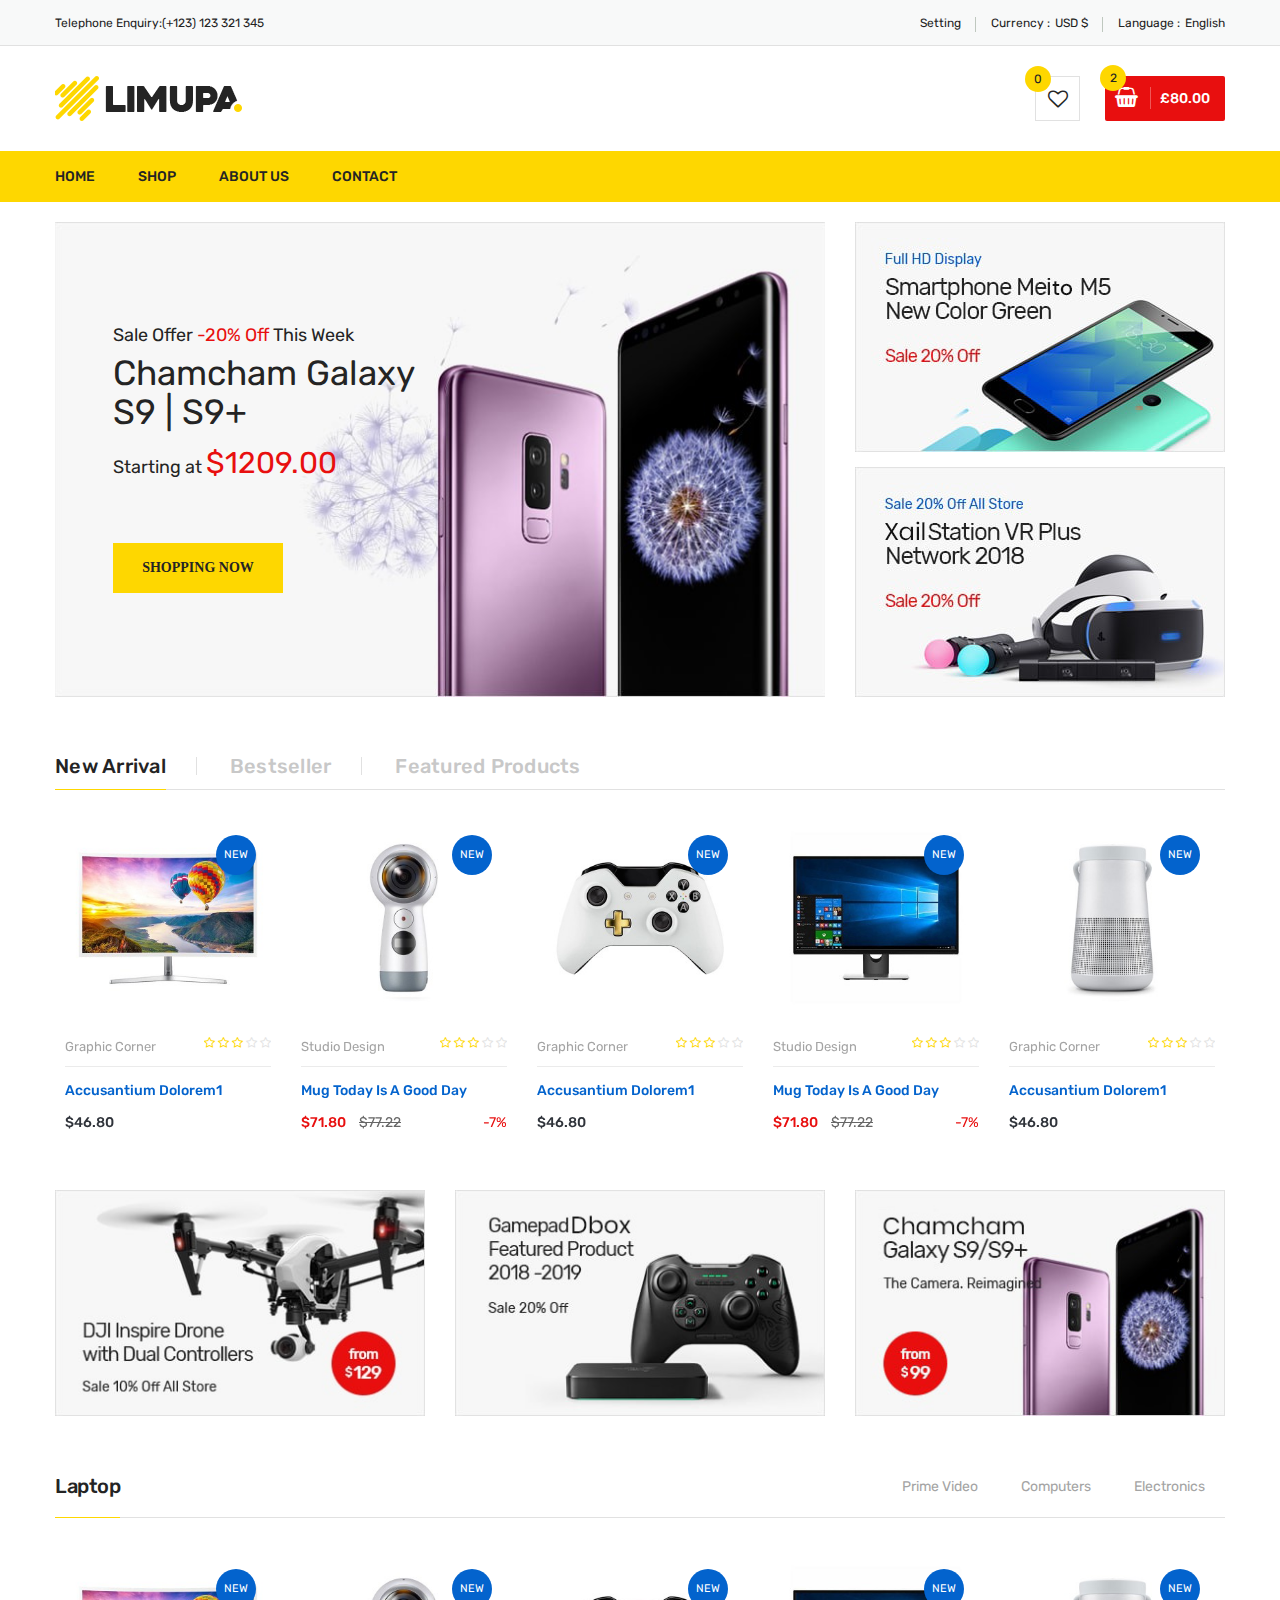
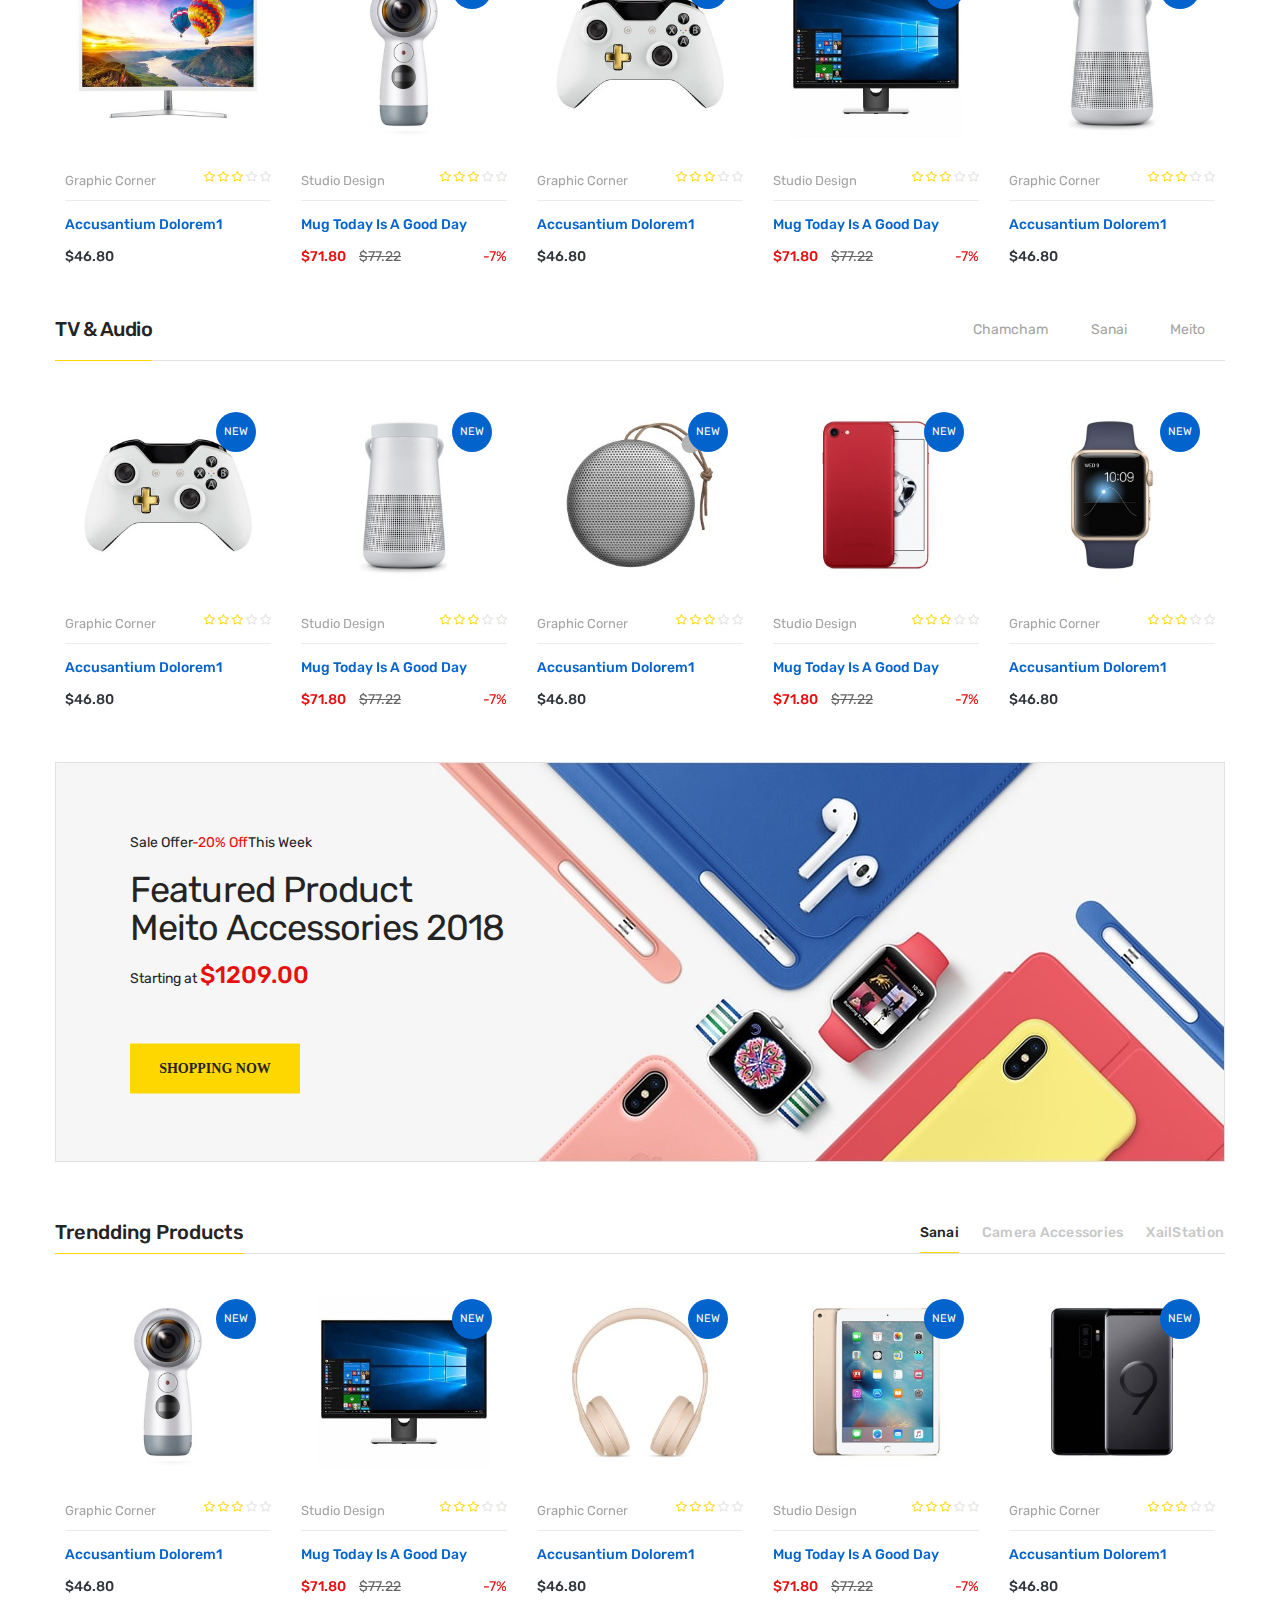
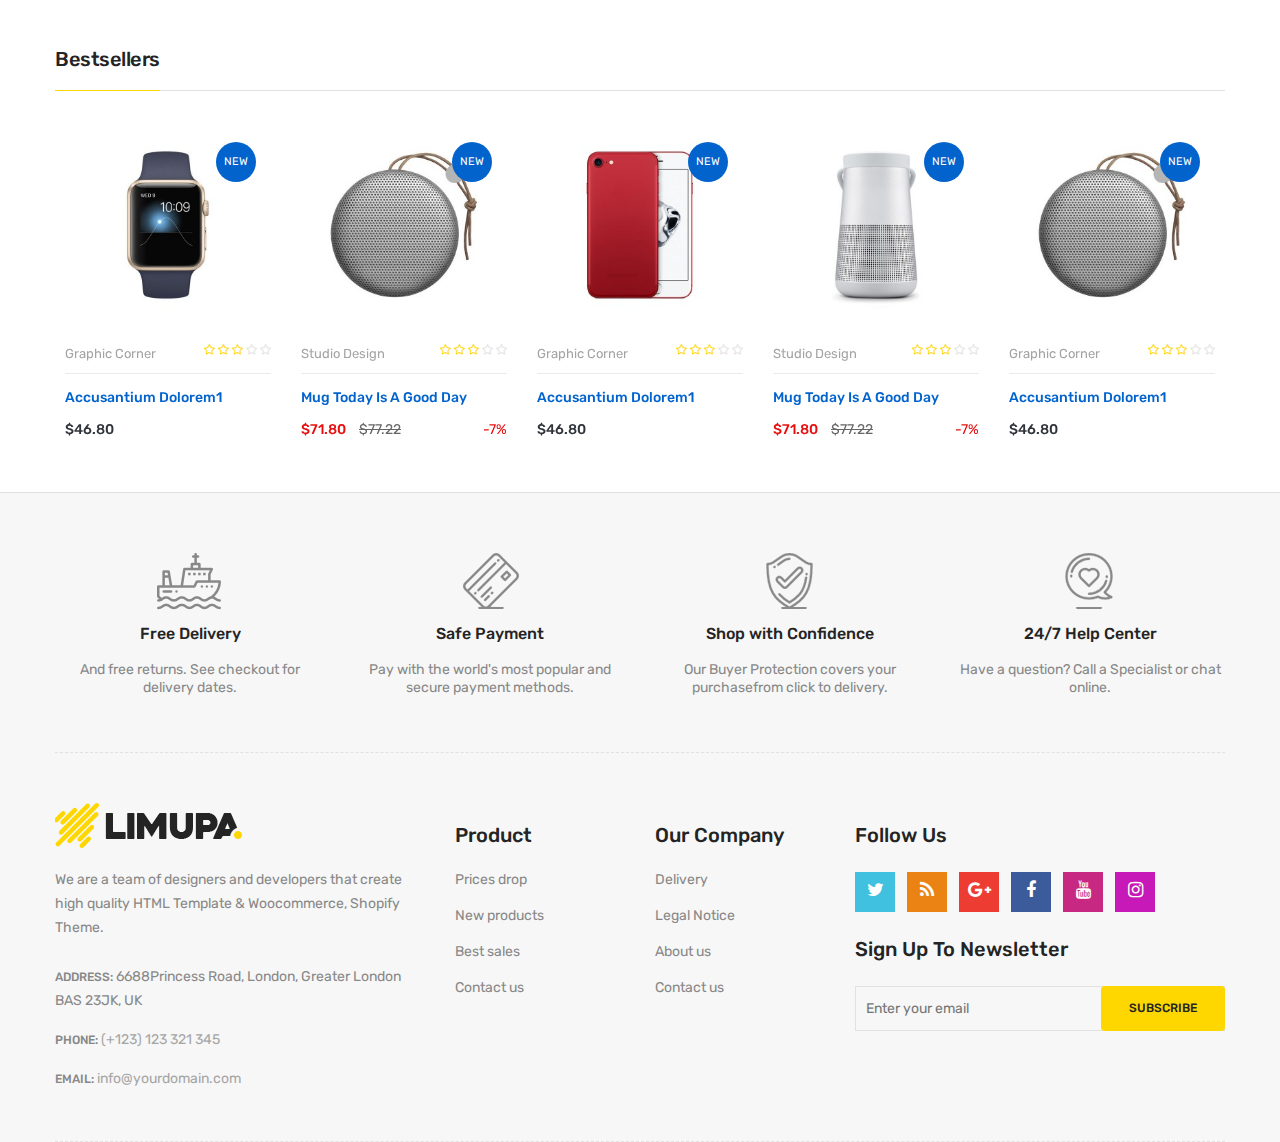
<file: index.html>
<!doctype html>
<html class="no-js" lang="zxx">

<!-- index28:48-->

<head>
    <meta charset="utf-8">
    <meta http-equiv="x-ua-compatible" content="ie=edge">
    <title>Home Version One || limupa - Digital Products Store eCommerce Bootstrap 4 Template</title>
    <meta name="description" content="">
    <meta name="viewport" content="width=device-width, initial-scale=1">
    <!-- Favicon -->
    <link rel="shortcut icon" type="image/x-icon" href="images/favicon.png">
    <!-- Material Design Iconic Font-V2.2.0 -->
    <link rel="stylesheet" href="css/material-design-iconic-font.min.css">
    <!-- Font Awesome -->
    <link rel="stylesheet" href="css/font-awesome.min.css">
    <!-- Font Awesome Stars-->
    <link rel="stylesheet" href="css/fontawesome-stars.css">
    <!-- Meanmenu CSS -->
    <link rel="stylesheet" href="css/meanmenu.css">
    <!-- owl carousel CSS -->
    <link rel="stylesheet" href="css/owl.carousel.min.css">
    <!-- Slick Carousel CSS -->
    <link rel="stylesheet" href="css/slick.css">
    <!-- Animate CSS -->
    <link rel="stylesheet" href="css/animate.css">
    <!-- Jquery-ui CSS -->
    <link rel="stylesheet" href="css/jquery-ui.min.css">
    <!-- Venobox CSS -->
    <link rel="stylesheet" href="css/venobox.css">
    <!-- Nice Select CSS -->
    <link rel="stylesheet" href="css/nice-select.css">
    <!-- Magnific Popup CSS -->
    <link rel="stylesheet" href="css/magnific-popup.css">
    <!-- Bootstrap V4.1.3 Fremwork CSS -->
    <link rel="stylesheet" href="css/bootstrap.min.css">
    <!-- Helper CSS -->
    <link rel="stylesheet" href="css/helper.css">
    <!-- Main Style CSS -->
    <link rel="stylesheet" href="style.css">
    <!-- Responsive CSS -->
    <link rel="stylesheet" href="css/responsive.css">
    <!-- Modernizr js -->
    <script src="js/vendor/modernizr-2.8.3.min.js"></script>
</head>

<body>
    <!--[if lt IE 8]>
		<p class="browserupgrade">You are using an <strong>outdated</strong> browser. Please <a href="http://browsehappy.com/">upgrade your browser</a> to improve your experience.</p>
	<![endif]-->
    <!-- Begin Body Wrapper -->
    <div class="body-wrapper">
        <!-- Begin Header Area -->
        <header>
            <!-- Begin Header Top Area -->
            <div class="header-top">
                <div class="container">
                    <div class="row">
                        <!-- Begin Header Top Left Area -->
                        <div class="col-lg-3 col-md-4">
                            <div class="header-top-left">
                                <ul class="phone-wrap">
                                    <li><span>Telephone Enquiry:</span><a href="#">(+123) 123 321 345</a></li>
                                </ul>
                            </div>
                        </div>
                        <!-- Header Top Left Area End Here -->
                        <!-- Begin Header Top Right Area -->
                        <div class="col-lg-9 col-md-8">
                            <div class="header-top-right">
                                <ul class="ht-menu">
                                    <!-- Begin Setting Area -->
                                    <li>
                                        <div class="ht-setting-trigger"><span>Setting</span></div>
                                        <div class="setting ht-setting">
                                            <ul class="ht-setting-list">
                                                <li><a href="login-register.html">My Account</a></li>
                                                <li><a href="checkout.html">Checkout</a></li>
                                                <li><a href="login-register.html">Sign In</a></li>
                                            </ul>
                                        </div>
                                    </li>
                                    <!-- Setting Area End Here -->
                                    <!-- Begin Currency Area -->
                                    <li>
                                        <span class="currency-selector-wrapper">Currency :</span>
                                        <div class="ht-currency-trigger"><span>USD $</span></div>
                                        <div class="currency ht-currency">
                                            <ul class="ht-setting-list">
                                                <li><a href="#">EUR €</a></li>
                                                <li class="active"><a href="#">USD $</a></li>
                                            </ul>
                                        </div>
                                    </li>
                                    <!-- Currency Area End Here -->
                                    <!-- Begin Language Area -->
                                    <li>
                                        <span class="language-selector-wrapper">Language :</span>
                                        <div class="ht-language-trigger"><span>English</span></div>
                                        <div class="language ht-language">
                                            <ul class="ht-setting-list">
                                                <li class="active"><a href="#"><img src="images/menu/flag-icon/1.jpg"
                                                            alt="">English</a></li>
                                                <li><a href="#"><img src="images/menu/flag-icon/2.jpg"
                                                            alt="">Français</a></li>
                                            </ul>
                                        </div>
                                    </li>
                                    <!-- Language Area End Here -->
                                </ul>
                            </div>
                        </div>
                        <!-- Header Top Right Area End Here -->
                    </div>
                </div>
            </div>
            <!-- Header Top Area End Here -->
            <!-- Begin Header Middle Area -->
            <div class="header-middle pl-sm-0 pr-sm-0 pl-xs-0 pr-xs-0">
                <div class="container">
                    <div class="row">
                        <!-- Begin Header Logo Area -->
                        <div class="col-lg-3">
                            <div class="logo pb-sm-30 pb-xs-30">
                                <a href="index.html">
                                    <img src="images/menu/logo/1.jpg" alt="">
                                </a>
                            </div>
                        </div>
                        <!-- Header Logo Area End Here -->
                        <!-- Begin Header Middle Right Area -->
                        <div class="col-lg-9 pl-0 ml-sm-15 ml-xs-15">
                            <!-- Begin Header Middle Right Area -->
                            <div class="header-middle-right">
                                <ul class="hm-menu">
                                    <!-- Begin Header Middle Wishlist Area -->
                                    <li class="hm-wishlist">
                                        <a href="wishlist.html">
                                            <span class="cart-item-count wishlist-item-count">0</span>
                                            <i class="fa fa-heart-o"></i>
                                        </a>
                                    </li>
                                    <!-- Header Middle Wishlist Area End Here -->
                                    <!-- Begin Header Mini Cart Area -->
                                    <li class="hm-minicart">
                                        <div class="hm-minicart-trigger">
                                            <span class="item-icon"></span>
                                            <span class="item-text">£80.00
                                                <span class="cart-item-count">2</span>
                                            </span>
                                        </div>
                                        <span></span>
                                        <div class="minicart">
                                            <ul class="minicart-product-list">
                                                <li>
                                                    <a href="single-product.html" class="minicart-product-image">
                                                        <img src="images/product/small-size/5.jpg" alt="cart products">
                                                    </a>
                                                    <div class="minicart-product-details">
                                                        <h6><a href="single-product.html">Aenean eu tristique</a></h6>
                                                        <span>£40 x 1</span>
                                                    </div>
                                                    <button class="close" title="Remove">
                                                        <i class="fa fa-close"></i>
                                                    </button>
                                                </li>
                                                <li>
                                                    <a href="single-product.html" class="minicart-product-image">
                                                        <img src="images/product/small-size/6.jpg" alt="cart products">
                                                    </a>
                                                    <div class="minicart-product-details">
                                                        <h6><a href="single-product.html">Aenean eu tristique</a></h6>
                                                        <span>£40 x 1</span>
                                                    </div>
                                                    <button class="close" title="Remove">
                                                        <i class="fa fa-close"></i>
                                                    </button>
                                                </li>
                                            </ul>
                                            <p class="minicart-total">SUBTOTAL: <span>£80.00</span></p>
                                            <div class="minicart-button">
                                                <a href="shopping-cart.html"
                                                    class="li-button li-button-fullwidth li-button-dark">
                                                    <span>View Full Cart</span>
                                                </a>
                                                <a href="checkout.html" class="li-button li-button-fullwidth">
                                                    <span>Checkout</span>
                                                </a>
                                            </div>
                                        </div>
                                    </li>
                                    <!-- Header Mini Cart Area End Here -->
                                </ul>
                            </div>
                            <!-- Header Middle Right Area End Here -->
                        </div>
                        <!-- Header Middle Right Area End Here -->
                    </div>
                </div>
            </div>
            <!-- Header Middle Area End Here -->
            <!-- Begin Header Bottom Area -->
            <div class="header-bottom header-sticky d-none d-lg-block d-xl-block">
                <div class="container">
                    <div class="row">
                        <div class="col-lg-12">
                            <!-- Begin Header Bottom Menu Area -->
                            <div class="hb-menu">
                                <nav>
                                    <ul>
                                        <li><a href="index.html">Home</a></li>
                                        <li><a href="shop-left-sidebar.html">Shop</a></li>
                                        <li><a href="about-us.html">About Us</a></li>
                                        <li><a href="contact.html">Contact</a></li>
                                    </ul>
                                </nav>
                            </div>
                            <!-- Header Bottom Menu Area End Here -->
                        </div>
                    </div>
                </div>
            </div>
            <!-- Header Bottom Area End Here -->
            <!-- Begin Mobile Menu Area -->
            <div class="mobile-menu-area d-lg-none d-xl-none col-12">
                <div class="container">
                    <div class="row">
                        <div class="mobile-menu">
                        </div>
                    </div>
                </div>
            </div>
            <!-- Mobile Menu Area End Here -->
        </header>
        <!-- Header Area End Here -->
        <!-- Begin Slider With Banner Area -->
        <div class="slider-with-banner">
            <div class="container">
                <div class="row">
                    <!-- Begin Slider Area -->
                    <div class="col-lg-8 col-md-8">
                        <div class="slider-area">
                            <div class="slider-active owl-carousel">
                                <!-- Begin Single Slide Area -->
                                <div class="single-slide align-center-left  animation-style-01 bg-1">
                                    <div class="slider-progress"></div>
                                    <div class="slider-content">
                                        <h5>Sale Offer <span>-20% Off</span> This Week</h5>
                                        <h2>Chamcham Galaxy S9 | S9+</h2>
                                        <h3>Starting at <span>$1209.00</span></h3>
                                        <div class="default-btn slide-btn">
                                            <a class="links" href="shop-left-sidebar.html">Shopping Now</a>
                                        </div>
                                    </div>
                                </div>
                                <!-- Single Slide Area End Here -->
                                <!-- Begin Single Slide Area -->
                                <div class="single-slide align-center-left animation-style-02 bg-2">
                                    <div class="slider-progress"></div>
                                    <div class="slider-content">
                                        <h5>Sale Offer <span>Black Friday</span> This Week</h5>
                                        <h2>Work Desk Surface Studio 2018</h2>
                                        <h3>Starting at <span>$824.00</span></h3>
                                        <div class="default-btn slide-btn">
                                            <a class="links" href="shop-left-sidebar.html">Shopping Now</a>
                                        </div>
                                    </div>
                                </div>
                                <!-- Single Slide Area End Here -->
                                <!-- Begin Single Slide Area -->
                                <div class="single-slide align-center-left animation-style-01 bg-3">
                                    <div class="slider-progress"></div>
                                    <div class="slider-content">
                                        <h5>Sale Offer <span>-10% Off</span> This Week</h5>
                                        <h2>Phantom 4 Pro+ Obsidian</h2>
                                        <h3>Starting at <span>$1849.00</span></h3>
                                        <div class="default-btn slide-btn">
                                            <a class="links" href="shop-left-sidebar.html">Shopping Now</a>
                                        </div>
                                    </div>
                                </div>
                                <!-- Single Slide Area End Here -->
                            </div>
                        </div>
                    </div>
                    <!-- Slider Area End Here -->
                    <!-- Begin Li Banner Area -->
                    <div class="col-lg-4 col-md-4 text-center pt-xs-30">
                        <div class="li-banner">
                            <a href="#">
                                <img src="images/banner/1_1.jpg" alt="">
                            </a>
                        </div>
                        <div class="li-banner mt-15 mt-sm-30 mt-xs-30">
                            <a href="#">
                                <img src="images/banner/1_2.jpg" alt="">
                            </a>
                        </div>
                    </div>
                    <!-- Li Banner Area End Here -->
                </div>
            </div>
        </div>
        <!-- Slider With Banner Area End Here -->
        <!-- Begin Product Area -->
        <div class="product-area pt-60 pb-50">
            <div class="container">
                <div class="row">
                    <div class="col-lg-12">
                        <div class="li-product-tab">
                            <ul class="nav li-product-menu">
                                <li><a class="active" data-toggle="tab" href="#li-new-product"><span>New
                                            Arrival</span></a></li>
                                <li><a data-toggle="tab" href="#li-bestseller-product"><span>Bestseller</span></a></li>
                                <li><a data-toggle="tab" href="#li-featured-product"><span>Featured Products</span></a>
                                </li>
                            </ul>
                        </div>
                        <!-- Begin Li's Tab Menu Content Area -->
                    </div>
                </div>
                <div class="tab-content">
                    <div id="li-new-product" class="tab-pane active show" role="tabpanel">
                        <div class="row">
                            <div class="product-active owl-carousel">
                                <div class="col-lg-12">
                                    <!-- single-product-wrap start -->
                                    <div class="single-product-wrap">
                                        <div class="product-image">
                                            <a href="single-product.html">
                                                <img src="images/product/large-size/1.jpg" alt="Li's Product Image">
                                            </a>
                                            <span class="sticker">New</span>
                                        </div>
                                        <div class="product_desc">
                                            <div class="product_desc_info">
                                                <div class="product-review">
                                                    <h5 class="manufacturer">
                                                        <a href="shop-left-sidebar.html">Graphic Corner</a>
                                                    </h5>
                                                    <div class="rating-box">
                                                        <ul class="rating">
                                                            <li><i class="fa fa-star-o"></i></li>
                                                            <li><i class="fa fa-star-o"></i></li>
                                                            <li><i class="fa fa-star-o"></i></li>
                                                            <li class="no-star"><i class="fa fa-star-o"></i></li>
                                                            <li class="no-star"><i class="fa fa-star-o"></i></li>
                                                        </ul>
                                                    </div>
                                                </div>
                                                <h4><a class="product_name" href="single-product.html">Accusantium
                                                        dolorem1</a></h4>
                                                <div class="price-box">
                                                    <span class="new-price">$46.80</span>
                                                </div>
                                            </div>
                                            <div class="add-actions">
                                                <ul class="add-actions-link">
                                                    <li class="add-cart active"><a href="#">Add to cart</a></li>
                                                    <li><a class="links-details" href="wishlist.html"><i
                                                                class="fa fa-heart-o"></i></a></li>
                                                    <li><a href="#" title="quick view" class="quick-view-btn"
                                                            data-toggle="modal" data-target="#exampleModalCenter"><i
                                                                class="fa fa-eye"></i></a></li>
                                                </ul>
                                            </div>
                                        </div>
                                    </div>
                                    <!-- single-product-wrap end -->
                                </div>
                                <div class="col-lg-12">
                                    <!-- single-product-wrap start -->
                                    <div class="single-product-wrap">
                                        <div class="product-image">
                                            <a href="single-product.html">
                                                <img src="images/product/large-size/2.jpg" alt="Li's Product Image">
                                            </a>
                                            <span class="sticker">New</span>
                                        </div>
                                        <div class="product_desc">
                                            <div class="product_desc_info">
                                                <div class="product-review">
                                                    <h5 class="manufacturer">
                                                        <a href="shop-left-sidebar.html">Studio Design</a>
                                                    </h5>
                                                    <div class="rating-box">
                                                        <ul class="rating">
                                                            <li><i class="fa fa-star-o"></i></li>
                                                            <li><i class="fa fa-star-o"></i></li>
                                                            <li><i class="fa fa-star-o"></i></li>
                                                            <li class="no-star"><i class="fa fa-star-o"></i></li>
                                                            <li class="no-star"><i class="fa fa-star-o"></i></li>
                                                        </ul>
                                                    </div>
                                                </div>
                                                <h4><a class="product_name" href="single-product.html">Mug Today is a
                                                        good day</a></h4>
                                                <div class="price-box">
                                                    <span class="new-price new-price-2">$71.80</span>
                                                    <span class="old-price">$77.22</span>
                                                    <span class="discount-percentage">-7%</span>
                                                </div>
                                            </div>
                                            <div class="add-actions">
                                                <ul class="add-actions-link">
                                                    <li class="add-cart active"><a href="#">Add to cart</a></li>
                                                    <li><a class="links-details" href="wishlist.html"><i
                                                                class="fa fa-heart-o"></i></a></li>
                                                    <li><a href="#" title="quick view" class="quick-view-btn"
                                                            data-toggle="modal" data-target="#exampleModalCenter"><i
                                                                class="fa fa-eye"></i></a></li>
                                                </ul>
                                            </div>
                                        </div>
                                    </div>
                                    <!-- single-product-wrap end -->
                                </div>
                                <div class="col-lg-12">
                                    <!-- single-product-wrap start -->
                                    <div class="single-product-wrap">
                                        <div class="product-image">
                                            <a href="single-product.html">
                                                <img src="images/product/large-size/3.jpg" alt="Li's Product Image">
                                            </a>
                                            <span class="sticker">New</span>
                                        </div>
                                        <div class="product_desc">
                                            <div class="product_desc_info">
                                                <div class="product-review">
                                                    <h5 class="manufacturer">
                                                        <a href="shop-left-sidebar.html">Graphic Corner</a>
                                                    </h5>
                                                    <div class="rating-box">
                                                        <ul class="rating">
                                                            <li><i class="fa fa-star-o"></i></li>
                                                            <li><i class="fa fa-star-o"></i></li>
                                                            <li><i class="fa fa-star-o"></i></li>
                                                            <li class="no-star"><i class="fa fa-star-o"></i></li>
                                                            <li class="no-star"><i class="fa fa-star-o"></i></li>
                                                        </ul>
                                                    </div>
                                                </div>
                                                <h4><a class="product_name" href="single-product.html">Accusantium
                                                        dolorem1</a></h4>
                                                <div class="price-box">
                                                    <span class="new-price">$46.80</span>
                                                </div>
                                            </div>
                                            <div class="add-actions">
                                                <ul class="add-actions-link">
                                                    <li class="add-cart active"><a href="#">Add to cart</a></li>
                                                    <li><a class="links-details" href="wishlist.html"><i
                                                                class="fa fa-heart-o"></i></a></li>
                                                    <li><a href="#" title="quick view" class="quick-view-btn"
                                                            data-toggle="modal" data-target="#exampleModalCenter"><i
                                                                class="fa fa-eye"></i></a></li>
                                                </ul>
                                            </div>
                                        </div>
                                    </div>
                                    <!-- single-product-wrap end -->
                                </div>
                                <div class="col-lg-12">
                                    <!-- single-product-wrap start -->
                                    <div class="single-product-wrap">
                                        <div class="product-image">
                                            <a href="single-product.html">
                                                <img src="images/product/large-size/4.jpg" alt="Li's Product Image">
                                            </a>
                                            <span class="sticker">New</span>
                                        </div>
                                        <div class="product_desc">
                                            <div class="product_desc_info">
                                                <div class="product-review">
                                                    <h5 class="manufacturer">
                                                        <a href="shop-left-sidebar.html">Studio Design</a>
                                                    </h5>
                                                    <div class="rating-box">
                                                        <ul class="rating">
                                                            <li><i class="fa fa-star-o"></i></li>
                                                            <li><i class="fa fa-star-o"></i></li>
                                                            <li><i class="fa fa-star-o"></i></li>
                                                            <li class="no-star"><i class="fa fa-star-o"></i></li>
                                                            <li class="no-star"><i class="fa fa-star-o"></i></li>
                                                        </ul>
                                                    </div>
                                                </div>
                                                <h4><a class="product_name" href="single-product.html">Mug Today is a
                                                        good day</a></h4>
                                                <div class="price-box">
                                                    <span class="new-price new-price-2">$71.80</span>
                                                    <span class="old-price">$77.22</span>
                                                    <span class="discount-percentage">-7%</span>
                                                </div>
                                            </div>
                                            <div class="add-actions">
                                                <ul class="add-actions-link">
                                                    <li class="add-cart active"><a href="#">Add to cart</a></li>
                                                    <li><a class="links-details" href="wishlist.html"><i
                                                                class="fa fa-heart-o"></i></a></li>
                                                    <li><a href="#" title="quick view" class="quick-view-btn"
                                                            data-toggle="modal" data-target="#exampleModalCenter"><i
                                                                class="fa fa-eye"></i></a></li>
                                                </ul>
                                            </div>
                                        </div>
                                    </div>
                                    <!-- single-product-wrap end -->
                                </div>
                                <div class="col-lg-12">
                                    <!-- single-product-wrap start -->
                                    <div class="single-product-wrap">
                                        <div class="product-image">
                                            <a href="single-product.html">
                                                <img src="images/product/large-size/5.jpg" alt="Li's Product Image">
                                            </a>
                                            <span class="sticker">New</span>
                                        </div>
                                        <div class="product_desc">
                                            <div class="product_desc_info">
                                                <div class="product-review">
                                                    <h5 class="manufacturer">
                                                        <a href="shop-left-sidebar.html">Graphic Corner</a>
                                                    </h5>
                                                    <div class="rating-box">
                                                        <ul class="rating">
                                                            <li><i class="fa fa-star-o"></i></li>
                                                            <li><i class="fa fa-star-o"></i></li>
                                                            <li><i class="fa fa-star-o"></i></li>
                                                            <li class="no-star"><i class="fa fa-star-o"></i></li>
                                                            <li class="no-star"><i class="fa fa-star-o"></i></li>
                                                        </ul>
                                                    </div>
                                                </div>
                                                <h4><a class="product_name" href="single-product.html">Accusantium
                                                        dolorem1</a></h4>
                                                <div class="price-box">
                                                    <span class="new-price">$46.80</span>
                                                </div>
                                            </div>
                                            <div class="add-actions">
                                                <ul class="add-actions-link">
                                                    <li class="add-cart active"><a href="#">Add to cart</a></li>
                                                    <li><a class="links-details" href="wishlist.html"><i
                                                                class="fa fa-heart-o"></i></a></li>
                                                    <li><a href="#" title="quick view" class="quick-view-btn"
                                                            data-toggle="modal" data-target="#exampleModalCenter"><i
                                                                class="fa fa-eye"></i></a></li>
                                                </ul>
                                            </div>
                                        </div>
                                    </div>
                                    <!-- single-product-wrap end -->
                                </div>
                                <div class="col-lg-12">
                                    <!-- single-product-wrap start -->
                                    <div class="single-product-wrap">
                                        <div class="product-image">
                                            <a href="single-product.html">
                                                <img src="images/product/large-size/6.jpg" alt="Li's Product Image">
                                            </a>
                                            <span class="sticker">New</span>
                                        </div>
                                        <div class="product_desc">
                                            <div class="product_desc_info">
                                                <div class="product-review">
                                                    <h5 class="manufacturer">
                                                        <a href="shop-left-sidebar.html">Studio Design</a>
                                                    </h5>
                                                    <div class="rating-box">
                                                        <ul class="rating">
                                                            <li><i class="fa fa-star-o"></i></li>
                                                            <li><i class="fa fa-star-o"></i></li>
                                                            <li><i class="fa fa-star-o"></i></li>
                                                            <li class="no-star"><i class="fa fa-star-o"></i></li>
                                                            <li class="no-star"><i class="fa fa-star-o"></i></li>
                                                        </ul>
                                                    </div>
                                                </div>
                                                <h4><a class="product_name" href="single-product.html">Mug Today is a
                                                        good day</a></h4>
                                                <div class="price-box">
                                                    <span class="new-price new-price-2">$71.80</span>
                                                    <span class="old-price">$77.22</span>
                                                    <span class="discount-percentage">-7%</span>
                                                </div>
                                            </div>
                                            <div class="add-actions">
                                                <ul class="add-actions-link">
                                                    <li class="add-cart active"><a href="#">Add to cart</a></li>
                                                    <li><a class="links-details" href="wishlist.html"><i
                                                                class="fa fa-heart-o"></i></a></li>
                                                    <li><a href="#" title="quick view" class="quick-view-btn"
                                                            data-toggle="modal" data-target="#exampleModalCenter"><i
                                                                class="fa fa-eye"></i></a></li>
                                                </ul>
                                            </div>
                                        </div>
                                    </div>
                                    <!-- single-product-wrap end -->
                                </div>
                            </div>
                        </div>
                    </div>
                    <div id="li-bestseller-product" class="tab-pane" role="tabpanel">
                        <div class="row">
                            <div class="product-active owl-carousel">
                                <div class="col-lg-12">
                                    <!-- single-product-wrap start -->
                                    <div class="single-product-wrap">
                                        <div class="product-image">
                                            <a href="single-product.html">
                                                <img src="images/product/large-size/12.jpg" alt="Li's Product Image">
                                            </a>
                                            <span class="sticker">New</span>
                                        </div>
                                        <div class="product_desc">
                                            <div class="product_desc_info">
                                                <div class="product-review">
                                                    <h5 class="manufacturer">
                                                        <a href="shop-left-sidebar.html">Graphic Corner</a>
                                                    </h5>
                                                    <div class="rating-box">
                                                        <ul class="rating">
                                                            <li><i class="fa fa-star-o"></i></li>
                                                            <li><i class="fa fa-star-o"></i></li>
                                                            <li><i class="fa fa-star-o"></i></li>
                                                            <li class="no-star"><i class="fa fa-star-o"></i></li>
                                                            <li class="no-star"><i class="fa fa-star-o"></i></li>
                                                        </ul>
                                                    </div>
                                                </div>
                                                <h4><a class="product_name" href="single-product.html">Accusantium
                                                        dolorem1</a></h4>
                                                <div class="price-box">
                                                    <span class="new-price">$46.80</span>
                                                </div>
                                            </div>
                                            <div class="add-actions">
                                                <ul class="add-actions-link">
                                                    <li class="add-cart active"><a href="#">Add to cart</a></li>
                                                    <li><a class="links-details" href="wishlist.html"><i
                                                                class="fa fa-heart-o"></i></a></li>
                                                    <li><a href="#" title="quick view" class="quick-view-btn"
                                                            data-toggle="modal" data-target="#exampleModalCenter"><i
                                                                class="fa fa-eye"></i></a></li>
                                                </ul>
                                            </div>
                                        </div>
                                    </div>
                                    <!-- single-product-wrap end -->
                                </div>
                                <div class="col-lg-12">
                                    <!-- single-product-wrap start -->
                                    <div class="single-product-wrap">
                                        <div class="product-image">
                                            <a href="single-product.html">
                                                <img src="images/product/large-size/11.jpg" alt="Li's Product Image">
                                            </a>
                                            <span class="sticker">New</span>
                                        </div>
                                        <div class="product_desc">
                                            <div class="product_desc_info">
                                                <div class="product-review">
                                                    <h5 class="manufacturer">
                                                        <a href="shop-left-sidebar.html">Studio Design</a>
                                                    </h5>
                                                    <div class="rating-box">
                                                        <ul class="rating">
                                                            <li><i class="fa fa-star-o"></i></li>
                                                            <li><i class="fa fa-star-o"></i></li>
                                                            <li><i class="fa fa-star-o"></i></li>
                                                            <li class="no-star"><i class="fa fa-star-o"></i></li>
                                                            <li class="no-star"><i class="fa fa-star-o"></i></li>
                                                        </ul>
                                                    </div>
                                                </div>
                                                <h4><a class="product_name" href="single-product.html">Mug Today is a
                                                        good day</a></h4>
                                                <div class="price-box">
                                                    <span class="new-price new-price-2">$71.80</span>
                                                    <span class="old-price">$77.22</span>
                                                    <span class="discount-percentage">-7%</span>
                                                </div>
                                            </div>
                                            <div class="add-actions">
                                                <ul class="add-actions-link">
                                                    <li class="add-cart active"><a href="#">Add to cart</a></li>
                                                    <li><a class="links-details" href="wishlist.html"><i
                                                                class="fa fa-heart-o"></i></a></li>
                                                    <li><a href="#" title="quick view" class="quick-view-btn"
                                                            data-toggle="modal" data-target="#exampleModalCenter"><i
                                                                class="fa fa-eye"></i></a></li>
                                                </ul>
                                            </div>
                                        </div>
                                    </div>
                                    <!-- single-product-wrap end -->
                                </div>
                                <div class="col-lg-12">
                                    <!-- single-product-wrap start -->
                                    <div class="single-product-wrap">
                                        <div class="product-image">
                                            <a href="single-product.html">
                                                <img src="images/product/large-size/10.jpg" alt="Li's Product Image">
                                            </a>
                                            <span class="sticker">New</span>
                                        </div>
                                        <div class="product_desc">
                                            <div class="product_desc_info">
                                                <div class="product-review">
                                                    <h5 class="manufacturer">
                                                        <a href="shop-left-sidebar.html">Graphic Corner</a>
                                                    </h5>
                                                    <div class="rating-box">
                                                        <ul class="rating">
                                                            <li><i class="fa fa-star-o"></i></li>
                                                            <li><i class="fa fa-star-o"></i></li>
                                                            <li><i class="fa fa-star-o"></i></li>
                                                            <li class="no-star"><i class="fa fa-star-o"></i></li>
                                                            <li class="no-star"><i class="fa fa-star-o"></i></li>
                                                        </ul>
                                                    </div>
                                                </div>
                                                <h4><a class="product_name" href="single-product.html">Accusantium
                                                        dolorem1</a></h4>
                                                <div class="price-box">
                                                    <span class="new-price">$46.80</span>
                                                </div>
                                            </div>
                                            <div class="add-actions">
                                                <ul class="add-actions-link">
                                                    <li class="add-cart active"><a href="#">Add to cart</a></li>
                                                    <li><a class="links-details" href="wishlist.html"><i
                                                                class="fa fa-heart-o"></i></a></li>
                                                    <li><a href="#" title="quick view" class="quick-view-btn"
                                                            data-toggle="modal" data-target="#exampleModalCenter"><i
                                                                class="fa fa-eye"></i></a></li>
                                                </ul>
                                            </div>
                                        </div>
                                    </div>
                                    <!-- single-product-wrap end -->
                                </div>
                                <div class="col-lg-12">
                                    <!-- single-product-wrap start -->
                                    <div class="single-product-wrap">
                                        <div class="product-image">
                                            <a href="single-product.html">
                                                <img src="images/product/large-size/9.jpg" alt="Li's Product Image">
                                            </a>
                                            <span class="sticker">New</span>
                                        </div>
                                        <div class="product_desc">
                                            <div class="product_desc_info">
                                                <div class="product-review">
                                                    <h5 class="manufacturer">
                                                        <a href="shop-left-sidebar.html">Studio Design</a>
                                                    </h5>
                                                    <div class="rating-box">
                                                        <ul class="rating">
                                                            <li><i class="fa fa-star-o"></i></li>
                                                            <li><i class="fa fa-star-o"></i></li>
                                                            <li><i class="fa fa-star-o"></i></li>
                                                            <li class="no-star"><i class="fa fa-star-o"></i></li>
                                                            <li class="no-star"><i class="fa fa-star-o"></i></li>
                                                        </ul>
                                                    </div>
                                                </div>
                                                <h4><a class="product_name" href="single-product.html">Mug Today is a
                                                        good day</a></h4>
                                                <div class="price-box">
                                                    <span class="new-price new-price-2">$71.80</span>
                                                    <span class="old-price">$77.22</span>
                                                    <span class="discount-percentage">-7%</span>
                                                </div>
                                            </div>
                                            <div class="add-actions">
                                                <ul class="add-actions-link">
                                                    <li class="add-cart active"><a href="#">Add to cart</a></li>
                                                    <li><a class="links-details" href="wishlist.html"><i
                                                                class="fa fa-heart-o"></i></a></li>
                                                    <li><a href="#" title="quick view" class="quick-view-btn"
                                                            data-toggle="modal" data-target="#exampleModalCenter"><i
                                                                class="fa fa-eye"></i></a></li>
                                                </ul>
                                            </div>
                                        </div>
                                    </div>
                                    <!-- single-product-wrap end -->
                                </div>
                                <div class="col-lg-12">
                                    <!-- single-product-wrap start -->
                                    <div class="single-product-wrap">
                                        <div class="product-image">
                                            <a href="single-product.html">
                                                <img src="images/product/large-size/8.jpg" alt="Li's Product Image">
                                            </a>
                                            <span class="sticker">New</span>
                                        </div>
                                        <div class="product_desc">
                                            <div class="product_desc_info">
                                                <div class="product-review">
                                                    <h5 class="manufacturer">
                                                        <a href="shop-left-sidebar.html">Graphic Corner</a>
                                                    </h5>
                                                    <div class="rating-box">
                                                        <ul class="rating">
                                                            <li><i class="fa fa-star-o"></i></li>
                                                            <li><i class="fa fa-star-o"></i></li>
                                                            <li><i class="fa fa-star-o"></i></li>
                                                            <li class="no-star"><i class="fa fa-star-o"></i></li>
                                                            <li class="no-star"><i class="fa fa-star-o"></i></li>
                                                        </ul>
                                                    </div>
                                                </div>
                                                <h4><a class="product_name" href="single-product.html">Accusantium
                                                        dolorem1</a></h4>
                                                <div class="price-box">
                                                    <span class="new-price">$46.80</span>
                                                </div>
                                            </div>
                                            <div class="add-actions">
                                                <ul class="add-actions-link">
                                                    <li class="add-cart active"><a href="#">Add to cart</a></li>
                                                    <li><a class="links-details" href="wishlist.html"><i
                                                                class="fa fa-heart-o"></i></a></li>
                                                    <li><a href="#" title="quick view" class="quick-view-btn"
                                                            data-toggle="modal" data-target="#exampleModalCenter"><i
                                                                class="fa fa-eye"></i></a></li>
                                                </ul>
                                            </div>
                                        </div>
                                    </div>
                                    <!-- single-product-wrap end -->
                                </div>
                                <div class="col-lg-12">
                                    <!-- single-product-wrap start -->
                                    <div class="single-product-wrap">
                                        <div class="product-image">
                                            <a href="single-product.html">
                                                <img src="images/product/large-size/7.jpg" alt="Li's Product Image">
                                            </a>
                                            <span class="sticker">New</span>
                                        </div>
                                        <div class="product_desc">
                                            <div class="product_desc_info">
                                                <div class="product-review">
                                                    <h5 class="manufacturer">
                                                        <a href="shop-left-sidebar.html">Studio Design</a>
                                                    </h5>
                                                    <div class="rating-box">
                                                        <ul class="rating">
                                                            <li><i class="fa fa-star-o"></i></li>
                                                            <li><i class="fa fa-star-o"></i></li>
                                                            <li><i class="fa fa-star-o"></i></li>
                                                            <li class="no-star"><i class="fa fa-star-o"></i></li>
                                                            <li class="no-star"><i class="fa fa-star-o"></i></li>
                                                        </ul>
                                                    </div>
                                                </div>
                                                <h4><a class="product_name" href="single-product.html">Mug Today is a
                                                        good day</a></h4>
                                                <div class="price-box">
                                                    <span class="new-price new-price-2">$71.80</span>
                                                    <span class="old-price">$77.22</span>
                                                    <span class="discount-percentage">-7%</span>
                                                </div>
                                            </div>
                                            <div class="add-actions">
                                                <ul class="add-actions-link">
                                                    <li class="add-cart active"><a href="#">Add to cart</a></li>
                                                    <li><a class="links-details" href="wishlist.html"><i
                                                                class="fa fa-heart-o"></i></a></li>
                                                    <li><a href="#" title="quick view" class="quick-view-btn"
                                                            data-toggle="modal" data-target="#exampleModalCenter"><i
                                                                class="fa fa-eye"></i></a></li>
                                                </ul>
                                            </div>
                                        </div>
                                    </div>
                                    <!-- single-product-wrap end -->
                                </div>
                            </div>
                        </div>
                    </div>
                    <div id="li-featured-product" class="tab-pane" role="tabpanel">
                        <div class="row">
                            <div class="product-active owl-carousel">
                                <div class="col-lg-12">
                                    <!-- single-product-wrap start -->
                                    <div class="single-product-wrap">
                                        <div class="product-image">
                                            <a href="single-product.html">
                                                <img src="images/product/large-size/3.jpg" alt="Li's Product Image">
                                            </a>
                                            <span class="sticker">New</span>
                                        </div>
                                        <div class="product_desc">
                                            <div class="product_desc_info">
                                                <div class="product-review">
                                                    <h5 class="manufacturer">
                                                        <a href="shop-left-sidebar.html">Graphic Corner</a>
                                                    </h5>
                                                    <div class="rating-box">
                                                        <ul class="rating">
                                                            <li><i class="fa fa-star-o"></i></li>
                                                            <li><i class="fa fa-star-o"></i></li>
                                                            <li><i class="fa fa-star-o"></i></li>
                                                            <li class="no-star"><i class="fa fa-star-o"></i></li>
                                                            <li class="no-star"><i class="fa fa-star-o"></i></li>
                                                        </ul>
                                                    </div>
                                                </div>
                                                <h4><a class="product_name" href="single-product.html">Accusantium
                                                        dolorem1</a></h4>
                                                <div class="price-box">
                                                    <span class="new-price">$46.80</span>
                                                </div>
                                            </div>
                                            <div class="add-actions">
                                                <ul class="add-actions-link">
                                                    <li class="add-cart active"><a href="#">Add to cart</a></li>
                                                    <li><a class="links-details" href="wishlist.html"><i
                                                                class="fa fa-heart-o"></i></a></li>
                                                    <li><a href="#" title="quick view" class="quick-view-btn"
                                                            data-toggle="modal" data-target="#exampleModalCenter"><i
                                                                class="fa fa-eye"></i></a></li>
                                                </ul>
                                            </div>
                                        </div>
                                    </div>
                                    <!-- single-product-wrap end -->
                                </div>
                                <div class="col-lg-12">
                                    <!-- single-product-wrap start -->
                                    <div class="single-product-wrap">
                                        <div class="product-image">
                                            <a href="single-product.html">
                                                <img src="images/product/large-size/5.jpg" alt="Li's Product Image">
                                            </a>
                                            <span class="sticker">New</span>
                                        </div>
                                        <div class="product_desc">
                                            <div class="product_desc_info">
                                                <div class="product-review">
                                                    <h5 class="manufacturer">
                                                        <a href="shop-left-sidebar.html">Studio Design</a>
                                                    </h5>
                                                    <div class="rating-box">
                                                        <ul class="rating">
                                                            <li><i class="fa fa-star-o"></i></li>
                                                            <li><i class="fa fa-star-o"></i></li>
                                                            <li><i class="fa fa-star-o"></i></li>
                                                            <li class="no-star"><i class="fa fa-star-o"></i></li>
                                                            <li class="no-star"><i class="fa fa-star-o"></i></li>
                                                        </ul>
                                                    </div>
                                                </div>
                                                <h4><a class="product_name" href="single-product.html">Mug Today is a
                                                        good day</a></h4>
                                                <div class="price-box">
                                                    <span class="new-price new-price-2">$71.80</span>
                                                    <span class="old-price">$77.22</span>
                                                    <span class="discount-percentage">-7%</span>
                                                </div>
                                            </div>
                                            <div class="add-actions">
                                                <ul class="add-actions-link">
                                                    <li class="add-cart active"><a href="#">Add to cart</a></li>
                                                    <li><a class="links-details" href="wishlist.html"><i
                                                                class="fa fa-heart-o"></i></a></li>
                                                    <li><a href="#" title="quick view" class="quick-view-btn"
                                                            data-toggle="modal" data-target="#exampleModalCenter"><i
                                                                class="fa fa-eye"></i></a></li>
                                                </ul>
                                            </div>
                                        </div>
                                    </div>
                                    <!-- single-product-wrap end -->
                                </div>
                                <div class="col-lg-12">
                                    <!-- single-product-wrap start -->
                                    <div class="single-product-wrap">
                                        <div class="product-image">
                                            <a href="single-product.html">
                                                <img src="images/product/large-size/7.jpg" alt="Li's Product Image">
                                            </a>
                                            <span class="sticker">New</span>
                                        </div>
                                        <div class="product_desc">
                                            <div class="product_desc_info">
                                                <div class="product-review">
                                                    <h5 class="manufacturer">
                                                        <a href="shop-left-sidebar.html">Graphic Corner</a>
                                                    </h5>
                                                    <div class="rating-box">
                                                        <ul class="rating">
                                                            <li><i class="fa fa-star-o"></i></li>
                                                            <li><i class="fa fa-star-o"></i></li>
                                                            <li><i class="fa fa-star-o"></i></li>
                                                            <li class="no-star"><i class="fa fa-star-o"></i></li>
                                                            <li class="no-star"><i class="fa fa-star-o"></i></li>
                                                        </ul>
                                                    </div>
                                                </div>
                                                <h4><a class="product_name" href="single-product.html">Accusantium
                                                        dolorem1</a></h4>
                                                <div class="price-box">
                                                    <span class="new-price">$46.80</span>
                                                </div>
                                            </div>
                                            <div class="add-actions">
                                                <ul class="add-actions-link">
                                                    <li class="add-cart active"><a href="#">Add to cart</a></li>
                                                    <li><a class="links-details" href="wishlist.html"><i
                                                                class="fa fa-heart-o"></i></a></li>
                                                    <li><a href="#" title="quick view" class="quick-view-btn"
                                                            data-toggle="modal" data-target="#exampleModalCenter"><i
                                                                class="fa fa-eye"></i></a></li>
                                                </ul>
                                            </div>
                                        </div>
                                    </div>
                                    <!-- single-product-wrap end -->
                                </div>
                                <div class="col-lg-12">
                                    <!-- single-product-wrap start -->
                                    <div class="single-product-wrap">
                                        <div class="product-image">
                                            <a href="single-product.html">
                                                <img src="images/product/large-size/9.jpg" alt="Li's Product Image">
                                            </a>
                                            <span class="sticker">New</span>
                                        </div>
                                        <div class="product_desc">
                                            <div class="product_desc_info">
                                                <div class="product-review">
                                                    <h5 class="manufacturer">
                                                        <a href="shop-left-sidebar.html">Studio Design</a>
                                                    </h5>
                                                    <div class="rating-box">
                                                        <ul class="rating">
                                                            <li><i class="fa fa-star-o"></i></li>
                                                            <li><i class="fa fa-star-o"></i></li>
                                                            <li><i class="fa fa-star-o"></i></li>
                                                            <li class="no-star"><i class="fa fa-star-o"></i></li>
                                                            <li class="no-star"><i class="fa fa-star-o"></i></li>
                                                        </ul>
                                                    </div>
                                                </div>
                                                <h4><a class="product_name" href="single-product.html">Mug Today is a
                                                        good day</a></h4>
                                                <div class="price-box">
                                                    <span class="new-price new-price-2">$71.80</span>
                                                    <span class="old-price">$77.22</span>
                                                    <span class="discount-percentage">-7%</span>
                                                </div>
                                            </div>
                                            <div class="add-actions">
                                                <ul class="add-actions-link">
                                                    <li class="add-cart active"><a href="#">Add to cart</a></li>
                                                    <li><a class="links-details" href="wishlist.html"><i
                                                                class="fa fa-heart-o"></i></a></li>
                                                    <li><a href="#" title="quick view" class="quick-view-btn"
                                                            data-toggle="modal" data-target="#exampleModalCenter"><i
                                                                class="fa fa-eye"></i></a></li>
                                                </ul>
                                            </div>
                                        </div>
                                    </div>
                                    <!-- single-product-wrap end -->
                                </div>
                                <div class="col-lg-12">
                                    <!-- single-product-wrap start -->
                                    <div class="single-product-wrap">
                                        <div class="product-image">
                                            <a href="single-product.html">
                                                <img src="images/product/large-size/11.jpg" alt="Li's Product Image">
                                            </a>
                                            <span class="sticker">New</span>
                                        </div>
                                        <div class="product_desc">
                                            <div class="product_desc_info">
                                                <div class="product-review">
                                                    <h5 class="manufacturer">
                                                        <a href="shop-left-sidebar.html">Graphic Corner</a>
                                                    </h5>
                                                    <div class="rating-box">
                                                        <ul class="rating">
                                                            <li><i class="fa fa-star-o"></i></li>
                                                            <li><i class="fa fa-star-o"></i></li>
                                                            <li><i class="fa fa-star-o"></i></li>
                                                            <li class="no-star"><i class="fa fa-star-o"></i></li>
                                                            <li class="no-star"><i class="fa fa-star-o"></i></li>
                                                        </ul>
                                                    </div>
                                                </div>
                                                <h4><a class="product_name" href="single-product.html">Accusantium
                                                        dolorem1</a></h4>
                                                <div class="price-box">
                                                    <span class="new-price">$46.80</span>
                                                </div>
                                            </div>
                                            <div class="add-actions">
                                                <ul class="add-actions-link">
                                                    <li class="add-cart active"><a href="#">Add to cart</a></li>
                                                    <li><a class="links-details" href="wishlist.html"><i
                                                                class="fa fa-heart-o"></i></a></li>
                                                    <li><a href="#" title="quick view" class="quick-view-btn"
                                                            data-toggle="modal" data-target="#exampleModalCenter"><i
                                                                class="fa fa-eye"></i></a></li>
                                                </ul>
                                            </div>
                                        </div>
                                    </div>
                                    <!-- single-product-wrap end -->
                                </div>
                                <div class="col-lg-12">
                                    <!-- single-product-wrap start -->
                                    <div class="single-product-wrap">
                                        <div class="product-image">
                                            <a href="single-product.html">
                                                <img src="images/product/large-size/12.jpg" alt="Li's Product Image">
                                            </a>
                                            <span class="sticker">New</span>
                                        </div>
                                        <div class="product_desc">
                                            <div class="product_desc_info">
                                                <div class="product-review">
                                                    <h5 class="manufacturer">
                                                        <a href="shop-left-sidebar.html">Studio Design</a>
                                                    </h5>
                                                    <div class="rating-box">
                                                        <ul class="rating">
                                                            <li><i class="fa fa-star-o"></i></li>
                                                            <li><i class="fa fa-star-o"></i></li>
                                                            <li><i class="fa fa-star-o"></i></li>
                                                            <li class="no-star"><i class="fa fa-star-o"></i></li>
                                                            <li class="no-star"><i class="fa fa-star-o"></i></li>
                                                        </ul>
                                                    </div>
                                                </div>
                                                <h4><a class="product_name" href="single-product.html">Mug Today is a
                                                        good day</a></h4>
                                                <div class="price-box">
                                                    <span class="new-price new-price-2">$71.80</span>
                                                    <span class="old-price">$77.22</span>
                                                    <span class="discount-percentage">-7%</span>
                                                </div>
                                            </div>
                                            <div class="add-actions">
                                                <ul class="add-actions-link">
                                                    <li class="add-cart active"><a href="#">Add to cart</a></li>
                                                    <li><a class="links-details" href="wishlist.html"><i
                                                                class="fa fa-heart-o"></i></a></li>
                                                    <li><a href="#" title="quick view" class="quick-view-btn"
                                                            data-toggle="modal" data-target="#exampleModalCenter"><i
                                                                class="fa fa-eye"></i></a></li>
                                                </ul>
                                            </div>
                                        </div>
                                    </div>
                                    <!-- single-product-wrap end -->
                                </div>
                            </div>
                        </div>
                    </div>
                </div>
            </div>
        </div>
        <!-- Product Area End Here -->
        <!-- Begin Li's Static Banner Area -->
        <div class="li-static-banner">
            <div class="container">
                <div class="row">
                    <!-- Begin Single Banner Area -->
                    <div class="col-lg-4 col-md-4 text-center">
                        <div class="single-banner">
                            <a href="#">
                                <img src="images/banner/1_3.jpg" alt="Li's Static Banner">
                            </a>
                        </div>
                    </div>
                    <!-- Single Banner Area End Here -->
                    <!-- Begin Single Banner Area -->
                    <div class="col-lg-4 col-md-4 text-center pt-xs-30">
                        <div class="single-banner">
                            <a href="#">
                                <img src="images/banner/1_4.jpg" alt="Li's Static Banner">
                            </a>
                        </div>
                    </div>
                    <!-- Single Banner Area End Here -->
                    <!-- Begin Single Banner Area -->
                    <div class="col-lg-4 col-md-4 text-center pt-xs-30">
                        <div class="single-banner">
                            <a href="#">
                                <img src="images/banner/1_5.jpg" alt="Li's Static Banner">
                            </a>
                        </div>
                    </div>
                    <!-- Single Banner Area End Here -->
                </div>
            </div>
        </div>
        <!-- Li's Static Banner Area End Here -->
        <!-- Begin Li's Laptop Product Area -->
        <section class="product-area li-laptop-product pt-60 pb-45">
            <div class="container">
                <div class="row">
                    <!-- Begin Li's Section Area -->
                    <div class="col-lg-12">
                        <div class="li-section-title">
                            <h2>
                                <span>Laptop</span>
                            </h2>
                            <ul class="li-sub-category-list">
                                <li class="active"><a href="shop-left-sidebar.html">Prime Video</a></li>
                                <li><a href="shop-left-sidebar.html">Computers</a></li>
                                <li><a href="shop-left-sidebar.html">Electronics</a></li>
                            </ul>
                        </div>
                        <div class="row">
                            <div class="product-active owl-carousel">
                                <div class="col-lg-12">
                                    <!-- single-product-wrap start -->
                                    <div class="single-product-wrap">
                                        <div class="product-image">
                                            <a href="single-product.html">
                                                <img src="images/product/large-size/1.jpg" alt="Li's Product Image">
                                            </a>
                                            <span class="sticker">New</span>
                                        </div>
                                        <div class="product_desc">
                                            <div class="product_desc_info">
                                                <div class="product-review">
                                                    <h5 class="manufacturer">
                                                        <a href="shop-left-sidebar.html">Graphic Corner</a>
                                                    </h5>
                                                    <div class="rating-box">
                                                        <ul class="rating">
                                                            <li><i class="fa fa-star-o"></i></li>
                                                            <li><i class="fa fa-star-o"></i></li>
                                                            <li><i class="fa fa-star-o"></i></li>
                                                            <li class="no-star"><i class="fa fa-star-o"></i></li>
                                                            <li class="no-star"><i class="fa fa-star-o"></i></li>
                                                        </ul>
                                                    </div>
                                                </div>
                                                <h4><a class="product_name" href="single-product.html">Accusantium
                                                        dolorem1</a></h4>
                                                <div class="price-box">
                                                    <span class="new-price">$46.80</span>
                                                </div>
                                            </div>
                                            <div class="add-actions">
                                                <ul class="add-actions-link">
                                                    <li class="add-cart active"><a href="#">Add to cart</a></li>
                                                    <li><a class="links-details" href="wishlist.html"><i
                                                                class="fa fa-heart-o"></i></a></li>
                                                    <li><a href="#" title="quick view" class="quick-view-btn"
                                                            data-toggle="modal" data-target="#exampleModalCenter"><i
                                                                class="fa fa-eye"></i></a></li>
                                                </ul>
                                            </div>
                                        </div>
                                    </div>
                                    <!-- single-product-wrap end -->
                                </div>
                                <div class="col-lg-12">
                                    <!-- single-product-wrap start -->
                                    <div class="single-product-wrap">
                                        <div class="product-image">
                                            <a href="single-product.html">
                                                <img src="images/product/large-size/2.jpg" alt="Li's Product Image">
                                            </a>
                                            <span class="sticker">New</span>
                                        </div>
                                        <div class="product_desc">
                                            <div class="product_desc_info">
                                                <div class="product-review">
                                                    <h5 class="manufacturer">
                                                        <a href="shop-left-sidebar.html">Studio Design</a>
                                                    </h5>
                                                    <div class="rating-box">
                                                        <ul class="rating">
                                                            <li><i class="fa fa-star-o"></i></li>
                                                            <li><i class="fa fa-star-o"></i></li>
                                                            <li><i class="fa fa-star-o"></i></li>
                                                            <li class="no-star"><i class="fa fa-star-o"></i></li>
                                                            <li class="no-star"><i class="fa fa-star-o"></i></li>
                                                        </ul>
                                                    </div>
                                                </div>
                                                <h4><a class="product_name" href="single-product.html">Mug Today is a
                                                        good day</a></h4>
                                                <div class="price-box">
                                                    <span class="new-price new-price-2">$71.80</span>
                                                    <span class="old-price">$77.22</span>
                                                    <span class="discount-percentage">-7%</span>
                                                </div>
                                            </div>
                                            <div class="add-actions">
                                                <ul class="add-actions-link">
                                                    <li class="add-cart active"><a href="#">Add to cart</a></li>
                                                    <li><a class="links-details" href="wishlist.html"><i
                                                                class="fa fa-heart-o"></i></a></li>
                                                    <li><a href="#" title="quick view" class="quick-view-btn"
                                                            data-toggle="modal" data-target="#exampleModalCenter"><i
                                                                class="fa fa-eye"></i></a></li>
                                                </ul>
                                            </div>
                                        </div>
                                    </div>
                                    <!-- single-product-wrap end -->
                                </div>
                                <div class="col-lg-12">
                                    <!-- single-product-wrap start -->
                                    <div class="single-product-wrap">
                                        <div class="product-image">
                                            <a href="single-product.html">
                                                <img src="images/product/large-size/3.jpg" alt="Li's Product Image">
                                            </a>
                                            <span class="sticker">New</span>
                                        </div>
                                        <div class="product_desc">
                                            <div class="product_desc_info">
                                                <div class="product-review">
                                                    <h5 class="manufacturer">
                                                        <a href="shop-left-sidebar.html">Graphic Corner</a>
                                                    </h5>
                                                    <div class="rating-box">
                                                        <ul class="rating">
                                                            <li><i class="fa fa-star-o"></i></li>
                                                            <li><i class="fa fa-star-o"></i></li>
                                                            <li><i class="fa fa-star-o"></i></li>
                                                            <li class="no-star"><i class="fa fa-star-o"></i></li>
                                                            <li class="no-star"><i class="fa fa-star-o"></i></li>
                                                        </ul>
                                                    </div>
                                                </div>
                                                <h4><a class="product_name" href="single-product.html">Accusantium
                                                        dolorem1</a></h4>
                                                <div class="price-box">
                                                    <span class="new-price">$46.80</span>
                                                </div>
                                            </div>
                                            <div class="add-actions">
                                                <ul class="add-actions-link">
                                                    <li class="add-cart active"><a href="#">Add to cart</a></li>
                                                    <li><a class="links-details" href="wishlist.html"><i
                                                                class="fa fa-heart-o"></i></a></li>
                                                    <li><a href="#" title="quick view" class="quick-view-btn"
                                                            data-toggle="modal" data-target="#exampleModalCenter"><i
                                                                class="fa fa-eye"></i></a></li>
                                                </ul>
                                            </div>
                                        </div>
                                    </div>
                                    <!-- single-product-wrap end -->
                                </div>
                                <div class="col-lg-12">
                                    <!-- single-product-wrap start -->
                                    <div class="single-product-wrap">
                                        <div class="product-image">
                                            <a href="single-product.html">
                                                <img src="images/product/large-size/4.jpg" alt="Li's Product Image">
                                            </a>
                                            <span class="sticker">New</span>
                                        </div>
                                        <div class="product_desc">
                                            <div class="product_desc_info">
                                                <div class="product-review">
                                                    <h5 class="manufacturer">
                                                        <a href="shop-left-sidebar.html">Studio Design</a>
                                                    </h5>
                                                    <div class="rating-box">
                                                        <ul class="rating">
                                                            <li><i class="fa fa-star-o"></i></li>
                                                            <li><i class="fa fa-star-o"></i></li>
                                                            <li><i class="fa fa-star-o"></i></li>
                                                            <li class="no-star"><i class="fa fa-star-o"></i></li>
                                                            <li class="no-star"><i class="fa fa-star-o"></i></li>
                                                        </ul>
                                                    </div>
                                                </div>
                                                <h4><a class="product_name" href="single-product.html">Mug Today is a
                                                        good day</a></h4>
                                                <div class="price-box">
                                                    <span class="new-price new-price-2">$71.80</span>
                                                    <span class="old-price">$77.22</span>
                                                    <span class="discount-percentage">-7%</span>
                                                </div>
                                            </div>
                                            <div class="add-actions">
                                                <ul class="add-actions-link">
                                                    <li class="add-cart active"><a href="#">Add to cart</a></li>
                                                    <li><a class="links-details" href="wishlist.html"><i
                                                                class="fa fa-heart-o"></i></a></li>
                                                    <li><a href="#" title="quick view" class="quick-view-btn"
                                                            data-toggle="modal" data-target="#exampleModalCenter"><i
                                                                class="fa fa-eye"></i></a></li>
                                                </ul>
                                            </div>
                                        </div>
                                    </div>
                                    <!-- single-product-wrap end -->
                                </div>
                                <div class="col-lg-12">
                                    <!-- single-product-wrap start -->
                                    <div class="single-product-wrap">
                                        <div class="product-image">
                                            <a href="single-product.html">
                                                <img src="images/product/large-size/5.jpg" alt="Li's Product Image">
                                            </a>
                                            <span class="sticker">New</span>
                                        </div>
                                        <div class="product_desc">
                                            <div class="product_desc_info">
                                                <div class="product-review">
                                                    <h5 class="manufacturer">
                                                        <a href="shop-left-sidebar.html">Graphic Corner</a>
                                                    </h5>
                                                    <div class="rating-box">
                                                        <ul class="rating">
                                                            <li><i class="fa fa-star-o"></i></li>
                                                            <li><i class="fa fa-star-o"></i></li>
                                                            <li><i class="fa fa-star-o"></i></li>
                                                            <li class="no-star"><i class="fa fa-star-o"></i></li>
                                                            <li class="no-star"><i class="fa fa-star-o"></i></li>
                                                        </ul>
                                                    </div>
                                                </div>
                                                <h4><a class="product_name" href="single-product.html">Accusantium
                                                        dolorem1</a></h4>
                                                <div class="price-box">
                                                    <span class="new-price">$46.80</span>
                                                </div>
                                            </div>
                                            <div class="add-actions">
                                                <ul class="add-actions-link">
                                                    <li class="add-cart active"><a href="#">Add to cart</a></li>
                                                    <li><a class="links-details" href="wishlist.html"><i
                                                                class="fa fa-heart-o"></i></a></li>
                                                    <li><a href="#" title="quick view" class="quick-view-btn"
                                                            data-toggle="modal" data-target="#exampleModalCenter"><i
                                                                class="fa fa-eye"></i></a></li>
                                                </ul>
                                            </div>
                                        </div>
                                    </div>
                                    <!-- single-product-wrap end -->
                                </div>
                                <div class="col-lg-12">
                                    <!-- single-product-wrap start -->
                                    <div class="single-product-wrap">
                                        <div class="product-image">
                                            <a href="single-product.html">
                                                <img src="images/product/large-size/6.jpg" alt="Li's Product Image">
                                            </a>
                                            <span class="sticker">New</span>
                                        </div>
                                        <div class="product_desc">
                                            <div class="product_desc_info">
                                                <div class="product-review">
                                                    <h5 class="manufacturer">
                                                        <a href="shop-left-sidebar.html">Studio Design</a>
                                                    </h5>
                                                    <div class="rating-box">
                                                        <ul class="rating">
                                                            <li><i class="fa fa-star-o"></i></li>
                                                            <li><i class="fa fa-star-o"></i></li>
                                                            <li><i class="fa fa-star-o"></i></li>
                                                            <li class="no-star"><i class="fa fa-star-o"></i></li>
                                                            <li class="no-star"><i class="fa fa-star-o"></i></li>
                                                        </ul>
                                                    </div>
                                                </div>
                                                <h4><a class="product_name" href="single-product.html">Mug Today is a
                                                        good day</a></h4>
                                                <div class="price-box">
                                                    <span class="new-price new-price-2">$71.80</span>
                                                    <span class="old-price">$77.22</span>
                                                    <span class="discount-percentage">-7%</span>
                                                </div>
                                            </div>
                                            <div class="add-actions">
                                                <ul class="add-actions-link">
                                                    <li class="add-cart active"><a href="#">Add to cart</a></li>
                                                    <li><a class="links-details" href="wishlist.html"><i
                                                                class="fa fa-heart-o"></i></a></li>
                                                    <li><a href="#" title="quick view" class="quick-view-btn"
                                                            data-toggle="modal" data-target="#exampleModalCenter"><i
                                                                class="fa fa-eye"></i></a></li>
                                                </ul>
                                            </div>
                                        </div>
                                    </div>
                                    <!-- single-product-wrap end -->
                                </div>
                            </div>
                        </div>
                    </div>
                    <!-- Li's Section Area End Here -->
                </div>
            </div>
        </section>
        <!-- Li's Laptop Product Area End Here -->
        <!-- Begin Li's TV & Audio Product Area -->
        <section class="product-area li-laptop-product li-tv-audio-product pb-45">
            <div class="container">
                <div class="row">
                    <!-- Begin Li's Section Area -->
                    <div class="col-lg-12">
                        <div class="li-section-title">
                            <h2>
                                <span>TV & Audio</span>
                            </h2>
                            <ul class="li-sub-category-list">
                                <li class="active"><a href="shop-left-sidebar.html">Chamcham</a></li>
                                <li><a href="shop-left-sidebar.html">Sanai</a></li>
                                <li><a href="shop-left-sidebar.html">Meito</a></li>
                            </ul>
                        </div>
                        <div class="row">
                            <div class="product-active owl-carousel">
                                <div class="col-lg-12">
                                    <!-- single-product-wrap start -->
                                    <div class="single-product-wrap">
                                        <div class="product-image">
                                            <a href="single-product.html">
                                                <img src="images/product/large-size/3.jpg" alt="Li's Product Image">
                                            </a>
                                            <span class="sticker">New</span>
                                        </div>
                                        <div class="product_desc">
                                            <div class="product_desc_info">
                                                <div class="product-review">
                                                    <h5 class="manufacturer">
                                                        <a href="shop-left-sidebar.html">Graphic Corner</a>
                                                    </h5>
                                                    <div class="rating-box">
                                                        <ul class="rating">
                                                            <li><i class="fa fa-star-o"></i></li>
                                                            <li><i class="fa fa-star-o"></i></li>
                                                            <li><i class="fa fa-star-o"></i></li>
                                                            <li class="no-star"><i class="fa fa-star-o"></i></li>
                                                            <li class="no-star"><i class="fa fa-star-o"></i></li>
                                                        </ul>
                                                    </div>
                                                </div>
                                                <h4><a class="product_name" href="single-product.html">Accusantium
                                                        dolorem1</a></h4>
                                                <div class="price-box">
                                                    <span class="new-price">$46.80</span>
                                                </div>
                                            </div>
                                            <div class="add-actions">
                                                <ul class="add-actions-link">
                                                    <li class="add-cart active"><a href="#">Add to cart</a></li>
                                                    <li><a class="links-details" href="wishlist.html"><i
                                                                class="fa fa-heart-o"></i></a></li>
                                                    <li><a href="#" title="quick view" class="quick-view-btn"
                                                            data-toggle="modal" data-target="#exampleModalCenter"><i
                                                                class="fa fa-eye"></i></a></li>
                                                </ul>
                                            </div>
                                        </div>
                                    </div>
                                    <!-- single-product-wrap end -->
                                </div>
                                <div class="col-lg-12">
                                    <!-- single-product-wrap start -->
                                    <div class="single-product-wrap">
                                        <div class="product-image">
                                            <a href="single-product.html">
                                                <img src="images/product/large-size/5.jpg" alt="Li's Product Image">
                                            </a>
                                            <span class="sticker">New</span>
                                        </div>
                                        <div class="product_desc">
                                            <div class="product_desc_info">
                                                <div class="product-review">
                                                    <h5 class="manufacturer">
                                                        <a href="shop-left-sidebar.html">Studio Design</a>
                                                    </h5>
                                                    <div class="rating-box">
                                                        <ul class="rating">
                                                            <li><i class="fa fa-star-o"></i></li>
                                                            <li><i class="fa fa-star-o"></i></li>
                                                            <li><i class="fa fa-star-o"></i></li>
                                                            <li class="no-star"><i class="fa fa-star-o"></i></li>
                                                            <li class="no-star"><i class="fa fa-star-o"></i></li>
                                                        </ul>
                                                    </div>
                                                </div>
                                                <h4><a class="product_name" href="single-product.html">Mug Today is a
                                                        good day</a></h4>
                                                <div class="price-box">
                                                    <span class="new-price new-price-2">$71.80</span>
                                                    <span class="old-price">$77.22</span>
                                                    <span class="discount-percentage">-7%</span>
                                                </div>
                                            </div>
                                            <div class="add-actions">
                                                <ul class="add-actions-link">
                                                    <li class="add-cart active"><a href="#">Add to cart</a></li>
                                                    <li><a class="links-details" href="wishlist.html"><i
                                                                class="fa fa-heart-o"></i></a></li>
                                                    <li><a href="#" title="quick view" class="quick-view-btn"
                                                            data-toggle="modal" data-target="#exampleModalCenter"><i
                                                                class="fa fa-eye"></i></a></li>
                                                </ul>
                                            </div>
                                        </div>
                                    </div>
                                    <!-- single-product-wrap end -->
                                </div>
                                <div class="col-lg-12">
                                    <!-- single-product-wrap start -->
                                    <div class="single-product-wrap">
                                        <div class="product-image">
                                            <a href="single-product.html">
                                                <img src="images/product/large-size/7.jpg" alt="Li's Product Image">
                                            </a>
                                            <span class="sticker">New</span>
                                        </div>
                                        <div class="product_desc">
                                            <div class="product_desc_info">
                                                <div class="product-review">
                                                    <h5 class="manufacturer">
                                                        <a href="shop-left-sidebar.html">Graphic Corner</a>
                                                    </h5>
                                                    <div class="rating-box">
                                                        <ul class="rating">
                                                            <li><i class="fa fa-star-o"></i></li>
                                                            <li><i class="fa fa-star-o"></i></li>
                                                            <li><i class="fa fa-star-o"></i></li>
                                                            <li class="no-star"><i class="fa fa-star-o"></i></li>
                                                            <li class="no-star"><i class="fa fa-star-o"></i></li>
                                                        </ul>
                                                    </div>
                                                </div>
                                                <h4><a class="product_name" href="single-product.html">Accusantium
                                                        dolorem1</a></h4>
                                                <div class="price-box">
                                                    <span class="new-price">$46.80</span>
                                                </div>
                                            </div>
                                            <div class="add-actions">
                                                <ul class="add-actions-link">
                                                    <li class="add-cart active"><a href="#">Add to cart</a></li>
                                                    <li><a class="links-details" href="wishlist.html"><i
                                                                class="fa fa-heart-o"></i></a></li>
                                                    <li><a href="#" title="quick view" class="quick-view-btn"
                                                            data-toggle="modal" data-target="#exampleModalCenter"><i
                                                                class="fa fa-eye"></i></a></li>
                                                </ul>
                                            </div>
                                        </div>
                                    </div>
                                    <!-- single-product-wrap end -->
                                </div>
                                <div class="col-lg-12">
                                    <!-- single-product-wrap start -->
                                    <div class="single-product-wrap">
                                        <div class="product-image">
                                            <a href="single-product.html">
                                                <img src="images/product/large-size/9.jpg" alt="Li's Product Image">
                                            </a>
                                            <span class="sticker">New</span>
                                        </div>
                                        <div class="product_desc">
                                            <div class="product_desc_info">
                                                <div class="product-review">
                                                    <h5 class="manufacturer">
                                                        <a href="shop-left-sidebar.html">Studio Design</a>
                                                    </h5>
                                                    <div class="rating-box">
                                                        <ul class="rating">
                                                            <li><i class="fa fa-star-o"></i></li>
                                                            <li><i class="fa fa-star-o"></i></li>
                                                            <li><i class="fa fa-star-o"></i></li>
                                                            <li class="no-star"><i class="fa fa-star-o"></i></li>
                                                            <li class="no-star"><i class="fa fa-star-o"></i></li>
                                                        </ul>
                                                    </div>
                                                </div>
                                                <h4><a class="product_name" href="single-product.html">Mug Today is a
                                                        good day</a></h4>
                                                <div class="price-box">
                                                    <span class="new-price new-price-2">$71.80</span>
                                                    <span class="old-price">$77.22</span>
                                                    <span class="discount-percentage">-7%</span>
                                                </div>
                                            </div>
                                            <div class="add-actions">
                                                <ul class="add-actions-link">
                                                    <li class="add-cart active"><a href="#">Add to cart</a></li>
                                                    <li><a class="links-details" href="wishlist.html"><i
                                                                class="fa fa-heart-o"></i></a></li>
                                                    <li><a href="#" title="quick view" class="quick-view-btn"
                                                            data-toggle="modal" data-target="#exampleModalCenter"><i
                                                                class="fa fa-eye"></i></a></li>
                                                </ul>
                                            </div>
                                        </div>
                                    </div>
                                    <!-- single-product-wrap end -->
                                </div>
                                <div class="col-lg-12">
                                    <!-- single-product-wrap start -->
                                    <div class="single-product-wrap">
                                        <div class="product-image">
                                            <a href="single-product.html">
                                                <img src="images/product/large-size/11.jpg" alt="Li's Product Image">
                                            </a>
                                            <span class="sticker">New</span>
                                        </div>
                                        <div class="product_desc">
                                            <div class="product_desc_info">
                                                <div class="product-review">
                                                    <h5 class="manufacturer">
                                                        <a href="shop-left-sidebar.html">Graphic Corner</a>
                                                    </h5>
                                                    <div class="rating-box">
                                                        <ul class="rating">
                                                            <li><i class="fa fa-star-o"></i></li>
                                                            <li><i class="fa fa-star-o"></i></li>
                                                            <li><i class="fa fa-star-o"></i></li>
                                                            <li class="no-star"><i class="fa fa-star-o"></i></li>
                                                            <li class="no-star"><i class="fa fa-star-o"></i></li>
                                                        </ul>
                                                    </div>
                                                </div>
                                                <h4><a class="product_name" href="single-product.html">Accusantium
                                                        dolorem1</a></h4>
                                                <div class="price-box">
                                                    <span class="new-price">$46.80</span>
                                                </div>
                                            </div>
                                            <div class="add-actions">
                                                <ul class="add-actions-link">
                                                    <li class="add-cart active"><a href="#">Add to cart</a></li>
                                                    <li><a class="links-details" href="wishlist.html"><i
                                                                class="fa fa-heart-o"></i></a></li>
                                                    <li><a href="#" title="quick view" class="quick-view-btn"
                                                            data-toggle="modal" data-target="#exampleModalCenter"><i
                                                                class="fa fa-eye"></i></a></li>
                                                </ul>
                                            </div>
                                        </div>
                                    </div>
                                    <!-- single-product-wrap end -->
                                </div>
                                <div class="col-lg-12">
                                    <!-- single-product-wrap start -->
                                    <div class="single-product-wrap">
                                        <div class="product-image">
                                            <a href="single-product.html">
                                                <img src="images/product/large-size/11.jpg" alt="Li's Product Image">
                                            </a>
                                            <span class="sticker">New</span>
                                        </div>
                                        <div class="product_desc">
                                            <div class="product_desc_info">
                                                <div class="product-review">
                                                    <h5 class="manufacturer">
                                                        <a href="shop-left-sidebar.html">Studio Design</a>
                                                    </h5>
                                                    <div class="rating-box">
                                                        <ul class="rating">
                                                            <li><i class="fa fa-star-o"></i></li>
                                                            <li><i class="fa fa-star-o"></i></li>
                                                            <li><i class="fa fa-star-o"></i></li>
                                                            <li class="no-star"><i class="fa fa-star-o"></i></li>
                                                            <li class="no-star"><i class="fa fa-star-o"></i></li>
                                                        </ul>
                                                    </div>
                                                </div>
                                                <h4><a class="product_name" href="single-product.html">Mug Today is a
                                                        good day</a></h4>
                                                <div class="price-box">
                                                    <span class="new-price new-price-2">$71.80</span>
                                                    <span class="old-price">$77.22</span>
                                                    <span class="discount-percentage">-7%</span>
                                                </div>
                                            </div>
                                            <div class="add-actions">
                                                <ul class="add-actions-link">
                                                    <li class="add-cart active"><a href="#">Add to cart</a></li>
                                                    <li><a class="links-details" href="wishlist.html"><i
                                                                class="fa fa-heart-o"></i></a></li>
                                                    <li><a href="#" title="quick view" class="quick-view-btn"
                                                            data-toggle="modal" data-target="#exampleModalCenter"><i
                                                                class="fa fa-eye"></i></a></li>
                                                </ul>
                                            </div>
                                        </div>
                                    </div>
                                    <!-- single-product-wrap end -->
                                </div>
                            </div>
                        </div>
                    </div>
                    <!-- Li's Section Area End Here -->
                </div>
            </div>
        </section>
        <!-- Li's TV & Audio Product Area End Here -->
        <!-- Begin Li's Static Home Area -->
        <div class="li-static-home">
            <div class="container">
                <div class="row">
                    <div class="col-lg-12">
                        <!-- Begin Li's Static Home Image Area -->
                        <div class="li-static-home-image"></div>
                        <!-- Li's Static Home Image Area End Here -->
                        <!-- Begin Li's Static Home Content Area -->
                        <div class="li-static-home-content">
                            <p>Sale Offer<span>-20% Off</span>This Week</p>
                            <h2>Featured Product</h2>
                            <h2>Meito Accessories 2018</h2>
                            <p class="schedule">
                                Starting at
                                <span> $1209.00</span>
                            </p>
                            <div class="default-btn">
                                <a href="shop-left-sidebar.html" class="links">Shopping Now</a>
                            </div>
                        </div>
                        <!-- Li's Static Home Content Area End Here -->
                    </div>
                </div>
            </div>
        </div>
        <!-- Li's Static Home Area End Here -->
        <!-- Begin Li's Trending Product Area -->
        <section class="product-area li-trending-product pt-60 pb-45">
            <div class="container">
                <div class="row">
                    <!-- Begin Li's Tab Menu Area -->
                    <div class="col-lg-12">
                        <div class="li-product-tab li-trending-product-tab">
                            <h2>
                                <span>Trendding Products</span>
                            </h2>
                            <ul class="nav li-product-menu li-trending-product-menu">
                                <li><a class="active" data-toggle="tab" href="#home1"><span>Sanai</span></a></li>
                                <li><a data-toggle="tab" href="#home2"><span>Camera Accessories</span></a></li>
                                <li><a data-toggle="tab" href="#home3"><span>XailStation</span></a></li>
                            </ul>
                        </div>
                        <!-- Begin Li's Tab Menu Content Area -->
                        <div class="tab-content li-tab-content li-trending-product-content">
                            <div id="home1" class="tab-pane show fade in active">
                                <div class="row">
                                    <div class="product-active owl-carousel">
                                        <div class="col-lg-12">
                                            <!-- single-product-wrap start -->
                                            <div class="single-product-wrap">
                                                <div class="product-image">
                                                    <a href="single-product.html">
                                                        <img src="images/product/large-size/2.jpg"
                                                            alt="Li's Product Image">
                                                    </a>
                                                    <span class="sticker">New</span>
                                                </div>
                                                <div class="product_desc">
                                                    <div class="product_desc_info">
                                                        <div class="product-review">
                                                            <h5 class="manufacturer">
                                                                <a href="shop-left-sidebar.html">Graphic Corner</a>
                                                            </h5>
                                                            <div class="rating-box">
                                                                <ul class="rating">
                                                                    <li><i class="fa fa-star-o"></i></li>
                                                                    <li><i class="fa fa-star-o"></i></li>
                                                                    <li><i class="fa fa-star-o"></i></li>
                                                                    <li class="no-star"><i class="fa fa-star-o"></i>
                                                                    </li>
                                                                    <li class="no-star"><i class="fa fa-star-o"></i>
                                                                    </li>
                                                                </ul>
                                                            </div>
                                                        </div>
                                                        <h4><a class="product_name"
                                                                href="single-product.html">Accusantium dolorem1</a></h4>
                                                        <div class="price-box">
                                                            <span class="new-price">$46.80</span>
                                                        </div>
                                                    </div>
                                                    <div class="add-actions">
                                                        <ul class="add-actions-link">
                                                            <li class="add-cart active"><a href="#">Add to cart</a></li>
                                                            <li><a class="links-details" href="wishlist.html"><i
                                                                        class="fa fa-heart-o"></i></a></li>
                                                            <li><a href="#" title="quick view" class="quick-view-btn"
                                                                    data-toggle="modal"
                                                                    data-target="#exampleModalCenter"><i
                                                                        class="fa fa-eye"></i></a></li>
                                                        </ul>
                                                    </div>
                                                </div>
                                            </div>
                                            <!-- single-product-wrap end -->
                                        </div>
                                        <div class="col-lg-12">
                                            <!-- single-product-wrap start -->
                                            <div class="single-product-wrap">
                                                <div class="product-image">
                                                    <a href="single-product.html">
                                                        <img src="images/product/large-size/4.jpg"
                                                            alt="Li's Product Image">
                                                    </a>
                                                    <span class="sticker">New</span>
                                                </div>
                                                <div class="product_desc">
                                                    <div class="product_desc_info">
                                                        <div class="product-review">
                                                            <h5 class="manufacturer">
                                                                <a href="shop-left-sidebar.html">Studio Design</a>
                                                            </h5>
                                                            <div class="rating-box">
                                                                <ul class="rating">
                                                                    <li><i class="fa fa-star-o"></i></li>
                                                                    <li><i class="fa fa-star-o"></i></li>
                                                                    <li><i class="fa fa-star-o"></i></li>
                                                                    <li class="no-star"><i class="fa fa-star-o"></i>
                                                                    </li>
                                                                    <li class="no-star"><i class="fa fa-star-o"></i>
                                                                    </li>
                                                                </ul>
                                                            </div>
                                                        </div>
                                                        <h4><a class="product_name" href="single-product.html">Mug Today
                                                                is a good day</a></h4>
                                                        <div class="price-box">
                                                            <span class="new-price new-price-2">$71.80</span>
                                                            <span class="old-price">$77.22</span>
                                                            <span class="discount-percentage">-7%</span>
                                                        </div>
                                                    </div>
                                                    <div class="add-actions">
                                                        <ul class="add-actions-link">
                                                            <li class="add-cart active"><a href="#">Add to cart</a></li>
                                                            <li><a class="links-details" href="wishlist.html"><i
                                                                        class="fa fa-heart-o"></i></a></li>
                                                            <li><a href="#" title="quick view" class="quick-view-btn"
                                                                    data-toggle="modal"
                                                                    data-target="#exampleModalCenter"><i
                                                                        class="fa fa-eye"></i></a></li>
                                                        </ul>
                                                    </div>
                                                </div>
                                            </div>
                                            <!-- single-product-wrap end -->
                                        </div>
                                        <div class="col-lg-12">
                                            <!-- single-product-wrap start -->
                                            <div class="single-product-wrap">
                                                <div class="product-image">
                                                    <a href="single-product.html">
                                                        <img src="images/product/large-size/6.jpg"
                                                            alt="Li's Product Image">
                                                    </a>
                                                    <span class="sticker">New</span>
                                                </div>
                                                <div class="product_desc">
                                                    <div class="product_desc_info">
                                                        <div class="product-review">
                                                            <h5 class="manufacturer">
                                                                <a href="shop-left-sidebar.html">Graphic Corner</a>
                                                            </h5>
                                                            <div class="rating-box">
                                                                <ul class="rating">
                                                                    <li><i class="fa fa-star-o"></i></li>
                                                                    <li><i class="fa fa-star-o"></i></li>
                                                                    <li><i class="fa fa-star-o"></i></li>
                                                                    <li class="no-star"><i class="fa fa-star-o"></i>
                                                                    </li>
                                                                    <li class="no-star"><i class="fa fa-star-o"></i>
                                                                    </li>
                                                                </ul>
                                                            </div>
                                                        </div>
                                                        <h4><a class="product_name"
                                                                href="single-product.html">Accusantium dolorem1</a></h4>
                                                        <div class="price-box">
                                                            <span class="new-price">$46.80</span>
                                                        </div>
                                                    </div>
                                                    <div class="add-actions">
                                                        <ul class="add-actions-link">
                                                            <li class="add-cart active"><a href="#">Add to cart</a></li>
                                                            <li><a class="links-details" href="wishlist.html"><i
                                                                        class="fa fa-heart-o"></i></a></li>
                                                            <li><a href="#" title="quick view" class="quick-view-btn"
                                                                    data-toggle="modal"
                                                                    data-target="#exampleModalCenter"><i
                                                                        class="fa fa-eye"></i></a></li>
                                                        </ul>
                                                    </div>
                                                </div>
                                            </div>
                                            <!-- single-product-wrap end -->
                                        </div>
                                        <div class="col-lg-12">
                                            <!-- single-product-wrap start -->
                                            <div class="single-product-wrap">
                                                <div class="product-image">
                                                    <a href="single-product.html">
                                                        <img src="images/product/large-size/8.jpg"
                                                            alt="Li's Product Image">
                                                    </a>
                                                    <span class="sticker">New</span>
                                                </div>
                                                <div class="product_desc">
                                                    <div class="product_desc_info">
                                                        <div class="product-review">
                                                            <h5 class="manufacturer">
                                                                <a href="shop-left-sidebar.html">Studio Design</a>
                                                            </h5>
                                                            <div class="rating-box">
                                                                <ul class="rating">
                                                                    <li><i class="fa fa-star-o"></i></li>
                                                                    <li><i class="fa fa-star-o"></i></li>
                                                                    <li><i class="fa fa-star-o"></i></li>
                                                                    <li class="no-star"><i class="fa fa-star-o"></i>
                                                                    </li>
                                                                    <li class="no-star"><i class="fa fa-star-o"></i>
                                                                    </li>
                                                                </ul>
                                                            </div>
                                                        </div>
                                                        <h4><a class="product_name" href="single-product.html">Mug Today
                                                                is a good day</a></h4>
                                                        <div class="price-box">
                                                            <span class="new-price new-price-2">$71.80</span>
                                                            <span class="old-price">$77.22</span>
                                                            <span class="discount-percentage">-7%</span>
                                                        </div>
                                                    </div>
                                                    <div class="add-actions">
                                                        <ul class="add-actions-link">
                                                            <li class="add-cart active"><a href="#">Add to cart</a></li>
                                                            <li><a class="links-details" href="wishlist.html"><i
                                                                        class="fa fa-heart-o"></i></a></li>
                                                            <li><a href="#" title="quick view" class="quick-view-btn"
                                                                    data-toggle="modal"
                                                                    data-target="#exampleModalCenter"><i
                                                                        class="fa fa-eye"></i></a></li>
                                                        </ul>
                                                    </div>
                                                </div>
                                            </div>
                                            <!-- single-product-wrap end -->
                                        </div>
                                        <div class="col-lg-12">
                                            <!-- single-product-wrap start -->
                                            <div class="single-product-wrap">
                                                <div class="product-image">
                                                    <a href="single-product.html">
                                                        <img src="images/product/large-size/10.jpg"
                                                            alt="Li's Product Image">
                                                    </a>
                                                    <span class="sticker">New</span>
                                                </div>
                                                <div class="product_desc">
                                                    <div class="product_desc_info">
                                                        <div class="product-review">
                                                            <h5 class="manufacturer">
                                                                <a href="shop-left-sidebar.html">Graphic Corner</a>
                                                            </h5>
                                                            <div class="rating-box">
                                                                <ul class="rating">
                                                                    <li><i class="fa fa-star-o"></i></li>
                                                                    <li><i class="fa fa-star-o"></i></li>
                                                                    <li><i class="fa fa-star-o"></i></li>
                                                                    <li class="no-star"><i class="fa fa-star-o"></i>
                                                                    </li>
                                                                    <li class="no-star"><i class="fa fa-star-o"></i>
                                                                    </li>
                                                                </ul>
                                                            </div>
                                                        </div>
                                                        <h4><a class="product_name"
                                                                href="single-product.html">Accusantium dolorem1</a></h4>
                                                        <div class="price-box">
                                                            <span class="new-price">$46.80</span>
                                                        </div>
                                                    </div>
                                                    <div class="add-actions">
                                                        <ul class="add-actions-link">
                                                            <li class="add-cart active"><a href="#">Add to cart</a></li>
                                                            <li><a class="links-details" href="wishlist.html"><i
                                                                        class="fa fa-heart-o"></i></a></li>
                                                            <li><a href="#" title="quick view" class="quick-view-btn"
                                                                    data-toggle="modal"
                                                                    data-target="#exampleModalCenter"><i
                                                                        class="fa fa-eye"></i></a></li>
                                                        </ul>
                                                    </div>
                                                </div>
                                            </div>
                                            <!-- single-product-wrap end -->
                                        </div>
                                        <div class="col-lg-12">
                                            <!-- single-product-wrap start -->
                                            <div class="single-product-wrap">
                                                <div class="product-image">
                                                    <a href="single-product.html">
                                                        <img src="images/product/large-size/12.jpg"
                                                            alt="Li's Product Image">
                                                    </a>
                                                    <span class="sticker">New</span>
                                                </div>
                                                <div class="product_desc">
                                                    <div class="product_desc_info">
                                                        <div class="product-review">
                                                            <h5 class="manufacturer">
                                                                <a href="shop-left-sidebar.html">Studio Design</a>
                                                            </h5>
                                                            <div class="rating-box">
                                                                <ul class="rating">
                                                                    <li><i class="fa fa-star-o"></i></li>
                                                                    <li><i class="fa fa-star-o"></i></li>
                                                                    <li><i class="fa fa-star-o"></i></li>
                                                                    <li class="no-star"><i class="fa fa-star-o"></i>
                                                                    </li>
                                                                    <li class="no-star"><i class="fa fa-star-o"></i>
                                                                    </li>
                                                                </ul>
                                                            </div>
                                                        </div>
                                                        <h4><a class="product_name" href="single-product.html">Mug Today
                                                                is a good day</a></h4>
                                                        <div class="price-box">
                                                            <span class="new-price new-price-2">$71.80</span>
                                                            <span class="old-price">$77.22</span>
                                                            <span class="discount-percentage">-7%</span>
                                                        </div>
                                                    </div>
                                                    <div class="add-actions">
                                                        <ul class="add-actions-link">
                                                            <li class="add-cart active"><a href="#">Add to cart</a></li>
                                                            <li><a class="links-details" href="wishlist.html"><i
                                                                        class="fa fa-heart-o"></i></a></li>
                                                            <li><a href="#" title="quick view" class="quick-view-btn"
                                                                    data-toggle="modal"
                                                                    data-target="#exampleModalCenter"><i
                                                                        class="fa fa-eye"></i></a></li>
                                                        </ul>
                                                    </div>
                                                </div>
                                            </div>
                                            <!-- single-product-wrap end -->
                                        </div>
                                    </div>
                                </div>
                            </div>
                            <div id="home2" class="tab-pane fade">
                                <div class="row">
                                    <div class="product-active owl-carousel">
                                        <div class="col-lg-12">
                                            <!-- single-product-wrap start -->
                                            <div class="single-product-wrap">
                                                <div class="product-image">
                                                    <a href="single-product.html">
                                                        <img src="images/product/large-size/11.jpg"
                                                            alt="Li's Product Image">
                                                    </a>
                                                    <span class="sticker">New</span>
                                                </div>
                                                <div class="product_desc">
                                                    <div class="product_desc_info">
                                                        <div class="product-review">
                                                            <h5 class="manufacturer">
                                                                <a href="shop-left-sidebar.html">Graphic Corner</a>
                                                            </h5>
                                                            <div class="rating-box">
                                                                <ul class="rating">
                                                                    <li><i class="fa fa-star-o"></i></li>
                                                                    <li><i class="fa fa-star-o"></i></li>
                                                                    <li><i class="fa fa-star-o"></i></li>
                                                                    <li class="no-star"><i class="fa fa-star-o"></i>
                                                                    </li>
                                                                    <li class="no-star"><i class="fa fa-star-o"></i>
                                                                    </li>
                                                                </ul>
                                                            </div>
                                                        </div>
                                                        <h4><a class="product_name"
                                                                href="single-product.html">Accusantium dolorem1</a></h4>
                                                        <div class="price-box">
                                                            <span class="new-price">$46.80</span>
                                                        </div>
                                                    </div>
                                                    <div class="add-actions">
                                                        <ul class="add-actions-link">
                                                            <li class="add-cart active"><a href="#">Add to cart</a></li>
                                                            <li><a class="links-details" href="wishlist.html"><i
                                                                        class="fa fa-heart-o"></i></a></li>
                                                            <li><a href="#" title="quick view" class="quick-view-btn"
                                                                    data-toggle="modal"
                                                                    data-target="#exampleModalCenter"><i
                                                                        class="fa fa-eye"></i></a></li>
                                                        </ul>
                                                    </div>
                                                </div>
                                            </div>
                                            <!-- single-product-wrap end -->
                                        </div>
                                        <div class="col-lg-12">
                                            <!-- single-product-wrap start -->
                                            <div class="single-product-wrap">
                                                <div class="product-image">
                                                    <a href="single-product.html">
                                                        <img src="images/product/large-size/7.jpg"
                                                            alt="Li's Product Image">
                                                    </a>
                                                    <span class="sticker">New</span>
                                                </div>
                                                <div class="product_desc">
                                                    <div class="product_desc_info">
                                                        <div class="product-review">
                                                            <h5 class="manufacturer">
                                                                <a href="shop-left-sidebar.html">Studio Design</a>
                                                            </h5>
                                                            <div class="rating-box">
                                                                <ul class="rating">
                                                                    <li><i class="fa fa-star-o"></i></li>
                                                                    <li><i class="fa fa-star-o"></i></li>
                                                                    <li><i class="fa fa-star-o"></i></li>
                                                                    <li class="no-star"><i class="fa fa-star-o"></i>
                                                                    </li>
                                                                    <li class="no-star"><i class="fa fa-star-o"></i>
                                                                    </li>
                                                                </ul>
                                                            </div>
                                                        </div>
                                                        <h4><a class="product_name" href="single-product.html">Mug Today
                                                                is a good day</a></h4>
                                                        <div class="price-box">
                                                            <span class="new-price new-price-2">$71.80</span>
                                                            <span class="old-price">$77.22</span>
                                                            <span class="discount-percentage">-7%</span>
                                                        </div>
                                                    </div>
                                                    <div class="add-actions">
                                                        <ul class="add-actions-link">
                                                            <li class="add-cart active"><a href="#">Add to cart</a></li>
                                                            <li><a class="links-details" href="wishlist.html"><i
                                                                        class="fa fa-heart-o"></i></a></li>
                                                            <li><a href="#" title="quick view" class="quick-view-btn"
                                                                    data-toggle="modal"
                                                                    data-target="#exampleModalCenter"><i
                                                                        class="fa fa-eye"></i></a></li>
                                                        </ul>
                                                    </div>
                                                </div>
                                            </div>
                                            <!-- single-product-wrap end -->
                                        </div>
                                        <div class="col-lg-12">
                                            <!-- single-product-wrap start -->
                                            <div class="single-product-wrap">
                                                <div class="product-image">
                                                    <a href="single-product.html">
                                                        <img src="images/product/large-size/9.jpg"
                                                            alt="Li's Product Image">
                                                    </a>
                                                    <span class="sticker">New</span>
                                                </div>
                                                <div class="product_desc">
                                                    <div class="product_desc_info">
                                                        <div class="product-review">
                                                            <h5 class="manufacturer">
                                                                <a href="shop-left-sidebar.html">Graphic Corner</a>
                                                            </h5>
                                                            <div class="rating-box">
                                                                <ul class="rating">
                                                                    <li><i class="fa fa-star-o"></i></li>
                                                                    <li><i class="fa fa-star-o"></i></li>
                                                                    <li><i class="fa fa-star-o"></i></li>
                                                                    <li class="no-star"><i class="fa fa-star-o"></i>
                                                                    </li>
                                                                    <li class="no-star"><i class="fa fa-star-o"></i>
                                                                    </li>
                                                                </ul>
                                                            </div>
                                                        </div>
                                                        <h4><a class="product_name"
                                                                href="single-product.html">Accusantium dolorem1</a></h4>
                                                        <div class="price-box">
                                                            <span class="new-price">$46.80</span>
                                                        </div>
                                                    </div>
                                                    <div class="add-actions">
                                                        <ul class="add-actions-link">
                                                            <li class="add-cart active"><a href="#">Add to cart</a></li>
                                                            <li><a class="links-details" href="wishlist.html"><i
                                                                        class="fa fa-heart-o"></i></a></li>
                                                            <li><a href="#" title="quick view" class="quick-view-btn"
                                                                    data-toggle="modal"
                                                                    data-target="#exampleModalCenter"><i
                                                                        class="fa fa-eye"></i></a></li>
                                                        </ul>
                                                    </div>
                                                </div>
                                            </div>
                                            <!-- single-product-wrap end -->
                                        </div>
                                        <div class="col-lg-12">
                                            <!-- single-product-wrap start -->
                                            <div class="single-product-wrap">
                                                <div class="product-image">
                                                    <a href="single-product.html">
                                                        <img src="images/product/large-size/5.jpg"
                                                            alt="Li's Product Image">
                                                    </a>
                                                    <span class="sticker">New</span>
                                                </div>
                                                <div class="product_desc">
                                                    <div class="product_desc_info">
                                                        <div class="product-review">
                                                            <h5 class="manufacturer">
                                                                <a href="shop-left-sidebar.html">Studio Design</a>
                                                            </h5>
                                                            <div class="rating-box">
                                                                <ul class="rating">
                                                                    <li><i class="fa fa-star-o"></i></li>
                                                                    <li><i class="fa fa-star-o"></i></li>
                                                                    <li><i class="fa fa-star-o"></i></li>
                                                                    <li class="no-star"><i class="fa fa-star-o"></i>
                                                                    </li>
                                                                    <li class="no-star"><i class="fa fa-star-o"></i>
                                                                    </li>
                                                                </ul>
                                                            </div>
                                                        </div>
                                                        <h4><a class="product_name" href="single-product.html">Mug Today
                                                                is a good day</a></h4>
                                                        <div class="price-box">
                                                            <span class="new-price new-price-2">$71.80</span>
                                                            <span class="old-price">$77.22</span>
                                                            <span class="discount-percentage">-7%</span>
                                                        </div>
                                                    </div>
                                                    <div class="add-actions">
                                                        <ul class="add-actions-link">
                                                            <li class="add-cart active"><a href="#">Add to cart</a></li>
                                                            <li><a class="links-details" href="wishlist.html"><i
                                                                        class="fa fa-heart-o"></i></a></li>
                                                            <li><a href="#" title="quick view" class="quick-view-btn"
                                                                    data-toggle="modal"
                                                                    data-target="#exampleModalCenter"><i
                                                                        class="fa fa-eye"></i></a></li>
                                                        </ul>
                                                    </div>
                                                </div>
                                            </div>
                                            <!-- single-product-wrap end -->
                                        </div>
                                        <div class="col-lg-12">
                                            <!-- single-product-wrap start -->
                                            <div class="single-product-wrap">
                                                <div class="product-image">
                                                    <a href="single-product.html">
                                                        <img src="images/product/large-size/7.jpg"
                                                            alt="Li's Product Image">
                                                    </a>
                                                    <span class="sticker">New</span>
                                                </div>
                                                <div class="product_desc">
                                                    <div class="product_desc_info">
                                                        <div class="product-review">
                                                            <h5 class="manufacturer">
                                                                <a href="shop-left-sidebar.html">Graphic Corner</a>
                                                            </h5>
                                                            <div class="rating-box">
                                                                <ul class="rating">
                                                                    <li><i class="fa fa-star-o"></i></li>
                                                                    <li><i class="fa fa-star-o"></i></li>
                                                                    <li><i class="fa fa-star-o"></i></li>
                                                                    <li class="no-star"><i class="fa fa-star-o"></i>
                                                                    </li>
                                                                    <li class="no-star"><i class="fa fa-star-o"></i>
                                                                    </li>
                                                                </ul>
                                                            </div>
                                                        </div>
                                                        <h4><a class="product_name"
                                                                href="single-product.html">Accusantium dolorem1</a></h4>
                                                        <div class="price-box">
                                                            <span class="new-price">$46.80</span>
                                                        </div>
                                                    </div>
                                                    <div class="add-actions">
                                                        <ul class="add-actions-link">
                                                            <li class="add-cart active"><a href="#">Add to cart</a></li>
                                                            <li><a class="links-details" href="wishlist.html"><i
                                                                        class="fa fa-heart-o"></i></a></li>
                                                            <li><a href="#" title="quick view" class="quick-view-btn"
                                                                    data-toggle="modal"
                                                                    data-target="#exampleModalCenter"><i
                                                                        class="fa fa-eye"></i></a></li>
                                                        </ul>
                                                    </div>
                                                </div>
                                            </div>
                                            <!-- single-product-wrap end -->
                                        </div>
                                        <div class="col-lg-12">
                                            <!-- single-product-wrap start -->
                                            <div class="single-product-wrap">
                                                <div class="product-image">
                                                    <a href="single-product.html">
                                                        <img src="images/product/large-size/5.jpg"
                                                            alt="Li's Product Image">
                                                    </a>
                                                    <span class="sticker">New</span>
                                                </div>
                                                <div class="product_desc">
                                                    <div class="product_desc_info">
                                                        <div class="product-review">
                                                            <h5 class="manufacturer">
                                                                <a href="shop-left-sidebar.html">Studio Design</a>
                                                            </h5>
                                                            <div class="rating-box">
                                                                <ul class="rating">
                                                                    <li><i class="fa fa-star-o"></i></li>
                                                                    <li><i class="fa fa-star-o"></i></li>
                                                                    <li><i class="fa fa-star-o"></i></li>
                                                                    <li class="no-star"><i class="fa fa-star-o"></i>
                                                                    </li>
                                                                    <li class="no-star"><i class="fa fa-star-o"></i>
                                                                    </li>
                                                                </ul>
                                                            </div>
                                                        </div>
                                                        <h4><a class="product_name" href="single-product.html">Mug Today
                                                                is a good day</a></h4>
                                                        <div class="price-box">
                                                            <span class="new-price new-price-2">$71.80</span>
                                                            <span class="old-price">$77.22</span>
                                                            <span class="discount-percentage">-7%</span>
                                                        </div>
                                                    </div>
                                                    <div class="add-actions">
                                                        <ul class="add-actions-link">
                                                            <li class="add-cart active"><a href="#">Add to cart</a></li>
                                                            <li><a class="links-details" href="wishlist.html"><i
                                                                        class="fa fa-heart-o"></i></a></li>
                                                            <li><a href="#" title="quick view" class="quick-view-btn"
                                                                    data-toggle="modal"
                                                                    data-target="#exampleModalCenter"><i
                                                                        class="fa fa-eye"></i></a></li>
                                                        </ul>
                                                    </div>
                                                </div>
                                            </div>
                                            <!-- single-product-wrap end -->
                                        </div>
                                    </div>
                                </div>
                            </div>
                            <div id="home3" class="tab-pane fade">
                                <div class="row">
                                    <div class="product-active owl-carousel">
                                        <div class="col-lg-12">
                                            <!-- single-product-wrap start -->
                                            <div class="single-product-wrap">
                                                <div class="product-image">
                                                    <a href="single-product.html">
                                                        <img src="images/product/large-size/3.jpg"
                                                            alt="Li's Product Image">
                                                    </a>
                                                    <span class="sticker">New</span>
                                                </div>
                                                <div class="product_desc">
                                                    <div class="product_desc_info">
                                                        <div class="product-review">
                                                            <h5 class="manufacturer">
                                                                <a href="shop-left-sidebar.html">Graphic Corner</a>
                                                            </h5>
                                                            <div class="rating-box">
                                                                <ul class="rating">
                                                                    <li><i class="fa fa-star-o"></i></li>
                                                                    <li><i class="fa fa-star-o"></i></li>
                                                                    <li><i class="fa fa-star-o"></i></li>
                                                                    <li class="no-star"><i class="fa fa-star-o"></i>
                                                                    </li>
                                                                    <li class="no-star"><i class="fa fa-star-o"></i>
                                                                    </li>
                                                                </ul>
                                                            </div>
                                                        </div>
                                                        <h4><a class="product_name"
                                                                href="single-product.html">Accusantium dolorem1</a></h4>
                                                        <div class="price-box">
                                                            <span class="new-price">$46.80</span>
                                                        </div>
                                                    </div>
                                                    <div class="add-actions">
                                                        <ul class="add-actions-link">
                                                            <li class="add-cart active"><a href="#">Add to cart</a></li>
                                                            <li><a class="links-details" href="wishlist.html"><i
                                                                        class="fa fa-heart-o"></i></a></li>
                                                            <li><a href="#" title="quick view" class="quick-view-btn"
                                                                    data-toggle="modal"
                                                                    data-target="#exampleModalCenter"><i
                                                                        class="fa fa-eye"></i></a></li>
                                                        </ul>
                                                    </div>
                                                </div>
                                            </div>
                                            <!-- single-product-wrap end -->
                                        </div>
                                        <div class="col-lg-12">
                                            <!-- single-product-wrap start -->
                                            <div class="single-product-wrap">
                                                <div class="product-image">
                                                    <a href="single-product.html">
                                                        <img src="images/product/large-size/7.jpg"
                                                            alt="Li's Product Image">
                                                    </a>
                                                    <span class="sticker">New</span>
                                                </div>
                                                <div class="product_desc">
                                                    <div class="product_desc_info">
                                                        <div class="product-review">
                                                            <h5 class="manufacturer">
                                                                <a href="shop-left-sidebar.html">Studio Design</a>
                                                            </h5>
                                                            <div class="rating-box">
                                                                <ul class="rating">
                                                                    <li><i class="fa fa-star-o"></i></li>
                                                                    <li><i class="fa fa-star-o"></i></li>
                                                                    <li><i class="fa fa-star-o"></i></li>
                                                                    <li class="no-star"><i class="fa fa-star-o"></i>
                                                                    </li>
                                                                    <li class="no-star"><i class="fa fa-star-o"></i>
                                                                    </li>
                                                                </ul>
                                                            </div>
                                                        </div>
                                                        <h4><a class="product_name" href="single-product.html">Mug Today
                                                                is a good day</a></h4>
                                                        <div class="price-box">
                                                            <span class="new-price new-price-2">$71.80</span>
                                                            <span class="old-price">$77.22</span>
                                                            <span class="discount-percentage">-7%</span>
                                                        </div>
                                                    </div>
                                                    <div class="add-actions">
                                                        <ul class="add-actions-link">
                                                            <li class="add-cart active"><a href="#">Add to cart</a></li>
                                                            <li><a class="links-details" href="wishlist.html"><i
                                                                        class="fa fa-heart-o"></i></a></li>
                                                            <li><a href="#" title="quick view" class="quick-view-btn"
                                                                    data-toggle="modal"
                                                                    data-target="#exampleModalCenter"><i
                                                                        class="fa fa-eye"></i></a></li>
                                                        </ul>
                                                    </div>
                                                </div>
                                            </div>
                                            <!-- single-product-wrap end -->
                                        </div>
                                        <div class="col-lg-12">
                                            <!-- single-product-wrap start -->
                                            <div class="single-product-wrap">
                                                <div class="product-image">
                                                    <a href="single-product.html">
                                                        <img src="images/product/large-size/9.jpg"
                                                            alt="Li's Product Image">
                                                    </a>
                                                    <span class="sticker">New</span>
                                                </div>
                                                <div class="product_desc">
                                                    <div class="product_desc_info">
                                                        <div class="product-review">
                                                            <h5 class="manufacturer">
                                                                <a href="shop-left-sidebar.html">Graphic Corner</a>
                                                            </h5>
                                                            <div class="rating-box">
                                                                <ul class="rating">
                                                                    <li><i class="fa fa-star-o"></i></li>
                                                                    <li><i class="fa fa-star-o"></i></li>
                                                                    <li><i class="fa fa-star-o"></i></li>
                                                                    <li class="no-star"><i class="fa fa-star-o"></i>
                                                                    </li>
                                                                    <li class="no-star"><i class="fa fa-star-o"></i>
                                                                    </li>
                                                                </ul>
                                                            </div>
                                                        </div>
                                                        <h4><a class="product_name"
                                                                href="single-product.html">Accusantium dolorem1</a></h4>
                                                        <div class="price-box">
                                                            <span class="new-price">$46.80</span>
                                                        </div>
                                                    </div>
                                                    <div class="add-actions">
                                                        <ul class="add-actions-link">
                                                            <li class="add-cart active"><a href="#">Add to cart</a></li>
                                                            <li><a class="links-details" href="wishlist.html"><i
                                                                        class="fa fa-heart-o"></i></a></li>
                                                            <li><a href="#" title="quick view" class="quick-view-btn"
                                                                    data-toggle="modal"
                                                                    data-target="#exampleModalCenter"><i
                                                                        class="fa fa-eye"></i></a></li>
                                                        </ul>
                                                    </div>
                                                </div>
                                            </div>
                                            <!-- single-product-wrap end -->
                                        </div>
                                        <div class="col-lg-12">
                                            <!-- single-product-wrap start -->
                                            <div class="single-product-wrap">
                                                <div class="product-image">
                                                    <a href="single-product.html">
                                                        <img src="images/product/large-size/1.jpg"
                                                            alt="Li's Product Image">
                                                    </a>
                                                    <span class="sticker">New</span>
                                                </div>
                                                <div class="product_desc">
                                                    <div class="product_desc_info">
                                                        <div class="product-review">
                                                            <h5 class="manufacturer">
                                                                <a href="shop-left-sidebar.html">Studio Design</a>
                                                            </h5>
                                                            <div class="rating-box">
                                                                <ul class="rating">
                                                                    <li><i class="fa fa-star-o"></i></li>
                                                                    <li><i class="fa fa-star-o"></i></li>
                                                                    <li><i class="fa fa-star-o"></i></li>
                                                                    <li class="no-star"><i class="fa fa-star-o"></i>
                                                                    </li>
                                                                    <li class="no-star"><i class="fa fa-star-o"></i>
                                                                    </li>
                                                                </ul>
                                                            </div>
                                                        </div>
                                                        <h4><a class="product_name" href="single-product.html">Mug Today
                                                                is a good day</a></h4>
                                                        <div class="price-box">
                                                            <span class="new-price new-price-2">$71.80</span>
                                                            <span class="old-price">$77.22</span>
                                                            <span class="discount-percentage">-7%</span>
                                                        </div>
                                                    </div>
                                                    <div class="add-actions">
                                                        <ul class="add-actions-link">
                                                            <li class="add-cart active"><a href="#">Add to cart</a></li>
                                                            <li><a class="links-details" href="wishlist.html"><i
                                                                        class="fa fa-heart-o"></i></a></li>
                                                            <li><a href="#" title="quick view" class="quick-view-btn"
                                                                    data-toggle="modal"
                                                                    data-target="#exampleModalCenter"><i
                                                                        class="fa fa-eye"></i></a></li>
                                                        </ul>
                                                    </div>
                                                </div>
                                            </div>
                                            <!-- single-product-wrap end -->
                                        </div>
                                        <div class="col-lg-12">
                                            <!-- single-product-wrap start -->
                                            <div class="single-product-wrap">
                                                <div class="product-image">
                                                    <a href="single-product.html">
                                                        <img src="images/product/large-size/11.jpg"
                                                            alt="Li's Product Image">
                                                    </a>
                                                    <span class="sticker">New</span>
                                                </div>
                                                <div class="product_desc">
                                                    <div class="product_desc_info">
                                                        <div class="product-review">
                                                            <h5 class="manufacturer">
                                                                <a href="shop-left-sidebar.html">Graphic Corner</a>
                                                            </h5>
                                                            <div class="rating-box">
                                                                <ul class="rating">
                                                                    <li><i class="fa fa-star-o"></i></li>
                                                                    <li><i class="fa fa-star-o"></i></li>
                                                                    <li><i class="fa fa-star-o"></i></li>
                                                                    <li class="no-star"><i class="fa fa-star-o"></i>
                                                                    </li>
                                                                    <li class="no-star"><i class="fa fa-star-o"></i>
                                                                    </li>
                                                                </ul>
                                                            </div>
                                                        </div>
                                                        <h4><a class="product_name"
                                                                href="single-product.html">Accusantium dolorem1</a></h4>
                                                        <div class="price-box">
                                                            <span class="new-price">$46.80</span>
                                                        </div>
                                                    </div>
                                                    <div class="add-actions">
                                                        <ul class="add-actions-link">
                                                            <li class="add-cart active"><a href="#">Add to cart</a></li>
                                                            <li><a class="links-details" href="wishlist.html"><i
                                                                        class="fa fa-heart-o"></i></a></li>
                                                            <li><a href="#" title="quick view" class="quick-view-btn"
                                                                    data-toggle="modal"
                                                                    data-target="#exampleModalCenter"><i
                                                                        class="fa fa-eye"></i></a></li>
                                                        </ul>
                                                    </div>
                                                </div>
                                            </div>
                                            <!-- single-product-wrap end -->
                                        </div>
                                        <div class="col-lg-12">
                                            <!-- single-product-wrap start -->
                                            <div class="single-product-wrap">
                                                <div class="product-image">
                                                    <a href="single-product.html">
                                                        <img src="images/product/large-size/9.jpg"
                                                            alt="Li's Product Image">
                                                    </a>
                                                    <span class="sticker">New</span>
                                                </div>
                                                <div class="product_desc">
                                                    <div class="product_desc_info">
                                                        <div class="product-review">
                                                            <h5 class="manufacturer">
                                                                <a href="shop-left-sidebar.html">Studio Design</a>
                                                            </h5>
                                                            <div class="rating-box">
                                                                <ul class="rating">
                                                                    <li><i class="fa fa-star-o"></i></li>
                                                                    <li><i class="fa fa-star-o"></i></li>
                                                                    <li><i class="fa fa-star-o"></i></li>
                                                                    <li class="no-star"><i class="fa fa-star-o"></i>
                                                                    </li>
                                                                    <li class="no-star"><i class="fa fa-star-o"></i>
                                                                    </li>
                                                                </ul>
                                                            </div>
                                                        </div>
                                                        <h4><a class="product_name" href="single-product.html">Mug Today
                                                                is a good day</a></h4>
                                                        <div class="price-box">
                                                            <span class="new-price new-price-2">$71.80</span>
                                                            <span class="old-price">$77.22</span>
                                                            <span class="discount-percentage">-7%</span>
                                                        </div>
                                                    </div>
                                                    <div class="add-actions">
                                                        <ul class="add-actions-link">
                                                            <li class="add-cart active"><a href="#">Add to cart</a></li>
                                                            <li><a class="links-details" href="wishlist.html"><i
                                                                        class="fa fa-heart-o"></i></a></li>
                                                            <li><a href="#" title="quick view" class="quick-view-btn"
                                                                    data-toggle="modal"
                                                                    data-target="#exampleModalCenter"><i
                                                                        class="fa fa-eye"></i></a></li>
                                                        </ul>
                                                    </div>
                                                </div>
                                            </div>
                                            <!-- single-product-wrap end -->
                                        </div>
                                    </div>
                                </div>
                            </div>
                        </div>
                        <!-- Tab Menu Content Area End Here -->
                    </div>
                    <!-- Tab Menu Area End Here -->
                </div>
            </div>
        </section>
        <!-- Li's Trending Product Area End Here -->
        <!-- Begin Li's Trendding Products Area -->
        <section class="product-area li-laptop-product li-trendding-products best-sellers pb-45">
            <div class="container">
                <div class="row">
                    <!-- Begin Li's Section Area -->
                    <div class="col-lg-12">
                        <div class="li-section-title">
                            <h2>
                                <span>Bestsellers</span>
                            </h2>
                        </div>
                        <div class="row">
                            <div class="product-active owl-carousel">
                                <div class="col-lg-12">
                                    <!-- single-product-wrap start -->
                                    <div class="single-product-wrap">
                                        <div class="product-image">
                                            <a href="single-product.html">
                                                <img src="images/product/large-size/11.jpg" alt="Li's Product Image">
                                            </a>
                                            <span class="sticker">New</span>
                                        </div>
                                        <div class="product_desc">
                                            <div class="product_desc_info">
                                                <div class="product-review">
                                                    <h5 class="manufacturer">
                                                        <a href="shop-left-sidebar.html">Graphic Corner</a>
                                                    </h5>
                                                    <div class="rating-box">
                                                        <ul class="rating">
                                                            <li><i class="fa fa-star-o"></i></li>
                                                            <li><i class="fa fa-star-o"></i></li>
                                                            <li><i class="fa fa-star-o"></i></li>
                                                            <li class="no-star"><i class="fa fa-star-o"></i></li>
                                                            <li class="no-star"><i class="fa fa-star-o"></i></li>
                                                        </ul>
                                                    </div>
                                                </div>
                                                <h4><a class="product_name" href="single-product.html">Accusantium
                                                        dolorem1</a></h4>
                                                <div class="price-box">
                                                    <span class="new-price">$46.80</span>
                                                </div>
                                            </div>
                                            <div class="add-actions">
                                                <ul class="add-actions-link">
                                                    <li class="add-cart active"><a href="#">Add to cart</a></li>
                                                    <li><a class="links-details" href="wishlist.html"><i
                                                                class="fa fa-heart-o"></i></a></li>
                                                    <li><a href="#" title="quick view" class="quick-view-btn"
                                                            data-toggle="modal" data-target="#exampleModalCenter"><i
                                                                class="fa fa-eye"></i></a></li>
                                                </ul>
                                            </div>
                                        </div>
                                    </div>
                                    <!-- single-product-wrap end -->
                                </div>
                                <div class="col-lg-12">
                                    <!-- single-product-wrap start -->
                                    <div class="single-product-wrap">
                                        <div class="product-image">
                                            <a href="single-product.html">
                                                <img src="images/product/large-size/7.jpg" alt="Li's Product Image">
                                            </a>
                                            <span class="sticker">New</span>
                                        </div>
                                        <div class="product_desc">
                                            <div class="product_desc_info">
                                                <div class="product-review">
                                                    <h5 class="manufacturer">
                                                        <a href="shop-left-sidebar.html">Studio Design</a>
                                                    </h5>
                                                    <div class="rating-box">
                                                        <ul class="rating">
                                                            <li><i class="fa fa-star-o"></i></li>
                                                            <li><i class="fa fa-star-o"></i></li>
                                                            <li><i class="fa fa-star-o"></i></li>
                                                            <li class="no-star"><i class="fa fa-star-o"></i></li>
                                                            <li class="no-star"><i class="fa fa-star-o"></i></li>
                                                        </ul>
                                                    </div>
                                                </div>
                                                <h4><a class="product_name" href="single-product.html">Mug Today is a
                                                        good day</a></h4>
                                                <div class="price-box">
                                                    <span class="new-price new-price-2">$71.80</span>
                                                    <span class="old-price">$77.22</span>
                                                    <span class="discount-percentage">-7%</span>
                                                </div>
                                            </div>
                                            <div class="add-actions">
                                                <ul class="add-actions-link">
                                                    <li class="add-cart active"><a href="#">Add to cart</a></li>
                                                    <li><a class="links-details" href="wishlist.html"><i
                                                                class="fa fa-heart-o"></i></a></li>
                                                    <li><a href="#" title="quick view" class="quick-view-btn"
                                                            data-toggle="modal" data-target="#exampleModalCenter"><i
                                                                class="fa fa-eye"></i></a></li>
                                                </ul>
                                            </div>
                                        </div>
                                    </div>
                                    <!-- single-product-wrap end -->
                                </div>
                                <div class="col-lg-12">
                                    <!-- single-product-wrap start -->
                                    <div class="single-product-wrap">
                                        <div class="product-image">
                                            <a href="single-product.html">
                                                <img src="images/product/large-size/9.jpg" alt="Li's Product Image">
                                            </a>
                                            <span class="sticker">New</span>
                                        </div>
                                        <div class="product_desc">
                                            <div class="product_desc_info">
                                                <div class="product-review">
                                                    <h5 class="manufacturer">
                                                        <a href="shop-left-sidebar.html">Graphic Corner</a>
                                                    </h5>
                                                    <div class="rating-box">
                                                        <ul class="rating">
                                                            <li><i class="fa fa-star-o"></i></li>
                                                            <li><i class="fa fa-star-o"></i></li>
                                                            <li><i class="fa fa-star-o"></i></li>
                                                            <li class="no-star"><i class="fa fa-star-o"></i></li>
                                                            <li class="no-star"><i class="fa fa-star-o"></i></li>
                                                        </ul>
                                                    </div>
                                                </div>
                                                <h4><a class="product_name" href="single-product.html">Accusantium
                                                        dolorem1</a></h4>
                                                <div class="price-box">
                                                    <span class="new-price">$46.80</span>
                                                </div>
                                            </div>
                                            <div class="add-actions">
                                                <ul class="add-actions-link">
                                                    <li class="add-cart active"><a href="#">Add to cart</a></li>
                                                    <li><a class="links-details" href="wishlist.html"><i
                                                                class="fa fa-heart-o"></i></a></li>
                                                    <li><a href="#" title="quick view" class="quick-view-btn"
                                                            data-toggle="modal" data-target="#exampleModalCenter"><i
                                                                class="fa fa-eye"></i></a></li>
                                                </ul>
                                            </div>
                                        </div>
                                    </div>
                                    <!-- single-product-wrap end -->
                                </div>
                                <div class="col-lg-12">
                                    <!-- single-product-wrap start -->
                                    <div class="single-product-wrap">
                                        <div class="product-image">
                                            <a href="single-product.html">
                                                <img src="images/product/large-size/5.jpg" alt="Li's Product Image">
                                            </a>
                                            <span class="sticker">New</span>
                                        </div>
                                        <div class="product_desc">
                                            <div class="product_desc_info">
                                                <div class="product-review">
                                                    <h5 class="manufacturer">
                                                        <a href="shop-left-sidebar.html">Studio Design</a>
                                                    </h5>
                                                    <div class="rating-box">
                                                        <ul class="rating">
                                                            <li><i class="fa fa-star-o"></i></li>
                                                            <li><i class="fa fa-star-o"></i></li>
                                                            <li><i class="fa fa-star-o"></i></li>
                                                            <li class="no-star"><i class="fa fa-star-o"></i></li>
                                                            <li class="no-star"><i class="fa fa-star-o"></i></li>
                                                        </ul>
                                                    </div>
                                                </div>
                                                <h4><a class="product_name" href="single-product.html">Mug Today is a
                                                        good day</a></h4>
                                                <div class="price-box">
                                                    <span class="new-price new-price-2">$71.80</span>
                                                    <span class="old-price">$77.22</span>
                                                    <span class="discount-percentage">-7%</span>
                                                </div>
                                            </div>
                                            <div class="add-actions">
                                                <ul class="add-actions-link">
                                                    <li class="add-cart active"><a href="#">Add to cart</a></li>
                                                    <li><a class="links-details" href="wishlist.html"><i
                                                                class="fa fa-heart-o"></i></a></li>
                                                    <li><a href="#" title="quick view" class="quick-view-btn"
                                                            data-toggle="modal" data-target="#exampleModalCenter"><i
                                                                class="fa fa-eye"></i></a></li>
                                                </ul>
                                            </div>
                                        </div>
                                    </div>
                                    <!-- single-product-wrap end -->
                                </div>
                                <div class="col-lg-12">
                                    <!-- single-product-wrap start -->
                                    <div class="single-product-wrap">
                                        <div class="product-image">
                                            <a href="single-product.html">
                                                <img src="images/product/large-size/7.jpg" alt="Li's Product Image">
                                            </a>
                                            <span class="sticker">New</span>
                                        </div>
                                        <div class="product_desc">
                                            <div class="product_desc_info">
                                                <div class="product-review">
                                                    <h5 class="manufacturer">
                                                        <a href="shop-left-sidebar.html">Graphic Corner</a>
                                                    </h5>
                                                    <div class="rating-box">
                                                        <ul class="rating">
                                                            <li><i class="fa fa-star-o"></i></li>
                                                            <li><i class="fa fa-star-o"></i></li>
                                                            <li><i class="fa fa-star-o"></i></li>
                                                            <li class="no-star"><i class="fa fa-star-o"></i></li>
                                                            <li class="no-star"><i class="fa fa-star-o"></i></li>
                                                        </ul>
                                                    </div>
                                                </div>
                                                <h4><a class="product_name" href="single-product.html">Accusantium
                                                        dolorem1</a></h4>
                                                <div class="price-box">
                                                    <span class="new-price">$46.80</span>
                                                </div>
                                            </div>
                                            <div class="add-actions">
                                                <ul class="add-actions-link">
                                                    <li class="add-cart active"><a href="#">Add to cart</a></li>
                                                    <li><a class="links-details" href="wishlist.html"><i
                                                                class="fa fa-heart-o"></i></a></li>
                                                    <li><a href="#" title="quick view" class="quick-view-btn"
                                                            data-toggle="modal" data-target="#exampleModalCenter"><i
                                                                class="fa fa-eye"></i></a></li>
                                                </ul>
                                            </div>
                                        </div>
                                    </div>
                                    <!-- single-product-wrap end -->
                                </div>
                                <div class="col-lg-12">
                                    <!-- single-product-wrap start -->
                                    <div class="single-product-wrap">
                                        <div class="product-image">
                                            <a href="single-product.html">
                                                <img src="images/product/large-size/5.jpg" alt="Li's Product Image">
                                            </a>
                                            <span class="sticker">New</span>
                                        </div>
                                        <div class="product_desc">
                                            <div class="product_desc_info">
                                                <div class="product-review">
                                                    <h5 class="manufacturer">
                                                        <a href="shop-left-sidebar.html">Studio Design</a>
                                                    </h5>
                                                    <div class="rating-box">
                                                        <ul class="rating">
                                                            <li><i class="fa fa-star-o"></i></li>
                                                            <li><i class="fa fa-star-o"></i></li>
                                                            <li><i class="fa fa-star-o"></i></li>
                                                            <li class="no-star"><i class="fa fa-star-o"></i></li>
                                                            <li class="no-star"><i class="fa fa-star-o"></i></li>
                                                        </ul>
                                                    </div>
                                                </div>
                                                <h4><a class="product_name" href="single-product.html">Mug Today is a
                                                        good day</a></h4>
                                                <div class="price-box">
                                                    <span class="new-price new-price-2">$71.80</span>
                                                    <span class="old-price">$77.22</span>
                                                    <span class="discount-percentage">-7%</span>
                                                </div>
                                            </div>
                                            <div class="add-actions">
                                                <ul class="add-actions-link">
                                                    <li class="add-cart active"><a href="#">Add to cart</a></li>
                                                    <li><a class="links-details" href="wishlist.html"><i
                                                                class="fa fa-heart-o"></i></a></li>
                                                    <li><a href="#" title="quick view" class="quick-view-btn"
                                                            data-toggle="modal" data-target="#exampleModalCenter"><i
                                                                class="fa fa-eye"></i></a></li>
                                                </ul>
                                            </div>
                                        </div>
                                    </div>
                                    <!-- single-product-wrap end -->
                                </div>
                            </div>
                        </div>
                    </div>
                    <!-- Li's Section Area End Here -->
                </div>
            </div>
        </section>
        <!-- Li's Trendding Products Area End Here -->
        <!-- Begin Footer Area -->
        <div class="footer">
            <!-- Begin Footer Static Top Area -->
            <div class="footer-static-top">
                <div class="container">
                    <!-- Begin Footer Shipping Area -->
                    <div class="footer-shipping pt-60 pb-55 pb-xs-25">
                        <div class="row">
                            <!-- Begin Li's Shipping Inner Box Area -->
                            <div class="col-lg-3 col-md-6 col-sm-6 pb-sm-55 pb-xs-55">
                                <div class="li-shipping-inner-box">
                                    <div class="shipping-icon">
                                        <img src="images/shipping-icon/1.png" alt="Shipping Icon">
                                    </div>
                                    <div class="shipping-text">
                                        <h2>Free Delivery</h2>
                                        <p>And free returns. See checkout for delivery dates.</p>
                                    </div>
                                </div>
                            </div>
                            <!-- Li's Shipping Inner Box Area End Here -->
                            <!-- Begin Li's Shipping Inner Box Area -->
                            <div class="col-lg-3 col-md-6 col-sm-6 pb-sm-55 pb-xs-55">
                                <div class="li-shipping-inner-box">
                                    <div class="shipping-icon">
                                        <img src="images/shipping-icon/2.png" alt="Shipping Icon">
                                    </div>
                                    <div class="shipping-text">
                                        <h2>Safe Payment</h2>
                                        <p>Pay with the world's most popular and secure payment methods.</p>
                                    </div>
                                </div>
                            </div>
                            <!-- Li's Shipping Inner Box Area End Here -->
                            <!-- Begin Li's Shipping Inner Box Area -->
                            <div class="col-lg-3 col-md-6 col-sm-6 pb-xs-30">
                                <div class="li-shipping-inner-box">
                                    <div class="shipping-icon">
                                        <img src="images/shipping-icon/3.png" alt="Shipping Icon">
                                    </div>
                                    <div class="shipping-text">
                                        <h2>Shop with Confidence</h2>
                                        <p>Our Buyer Protection covers your purchasefrom click to delivery.</p>
                                    </div>
                                </div>
                            </div>
                            <!-- Li's Shipping Inner Box Area End Here -->
                            <!-- Begin Li's Shipping Inner Box Area -->
                            <div class="col-lg-3 col-md-6 col-sm-6 pb-xs-30">
                                <div class="li-shipping-inner-box">
                                    <div class="shipping-icon">
                                        <img src="images/shipping-icon/4.png" alt="Shipping Icon">
                                    </div>
                                    <div class="shipping-text">
                                        <h2>24/7 Help Center</h2>
                                        <p>Have a question? Call a Specialist or chat online.</p>
                                    </div>
                                </div>
                            </div>
                            <!-- Li's Shipping Inner Box Area End Here -->
                        </div>
                    </div>
                    <!-- Footer Shipping Area End Here -->
                </div>
            </div>
            <!-- Footer Static Top Area End Here -->
            <!-- Begin Footer Static Middle Area -->
            <div class="footer-static-middle">
                <div class="container">
                    <div class="footer-logo-wrap pt-50 pb-35">
                        <div class="row">
                            <!-- Begin Footer Logo Area -->
                            <div class="col-lg-4 col-md-6">
                                <div class="footer-logo">
                                    <img src="images/menu/logo/1.jpg" alt="Footer Logo">
                                    <p class="info">
                                        We are a team of designers and developers that create high quality HTML Template
                                        & Woocommerce, Shopify Theme.
                                    </p>
                                </div>
                                <ul class="des">
                                    <li>
                                        <span>Address: </span>
                                        6688Princess Road, London, Greater London BAS 23JK, UK
                                    </li>
                                    <li>
                                        <span>Phone: </span>
                                        <a href="#">(+123) 123 321 345</a>
                                    </li>
                                    <li>
                                        <span>Email: </span>
                                        <a href="mailto://info@yourdomain.com">info@yourdomain.com</a>
                                    </li>
                                </ul>
                            </div>
                            <!-- Footer Logo Area End Here -->
                            <!-- Begin Footer Block Area -->
                            <div class="col-lg-2 col-md-3 col-sm-6">
                                <div class="footer-block">
                                    <h3 class="footer-block-title">Product</h3>
                                    <ul>
                                        <li><a href="#">Prices drop</a></li>
                                        <li><a href="#">New products</a></li>
                                        <li><a href="#">Best sales</a></li>
                                        <li><a href="#">Contact us</a></li>
                                    </ul>
                                </div>
                            </div>
                            <!-- Footer Block Area End Here -->
                            <!-- Begin Footer Block Area -->
                            <div class="col-lg-2 col-md-3 col-sm-6">
                                <div class="footer-block">
                                    <h3 class="footer-block-title">Our company</h3>
                                    <ul>
                                        <li><a href="#">Delivery</a></li>
                                        <li><a href="#">Legal Notice</a></li>
                                        <li><a href="#">About us</a></li>
                                        <li><a href="#">Contact us</a></li>
                                    </ul>
                                </div>
                            </div>
                            <!-- Footer Block Area End Here -->
                            <!-- Begin Footer Block Area -->
                            <div class="col-lg-4">
                                <div class="footer-block">
                                    <h3 class="footer-block-title">Follow Us</h3>
                                    <ul class="social-link">
                                        <li class="twitter">
                                            <a href="https://twitter.com/" data-toggle="tooltip" target="_blank"
                                                title="Twitter">
                                                <i class="fa fa-twitter"></i>
                                            </a>
                                        </li>
                                        <li class="rss">
                                            <a href="https://rss.com/" data-toggle="tooltip" target="_blank"
                                                title="RSS">
                                                <i class="fa fa-rss"></i>
                                            </a>
                                        </li>
                                        <li class="google-plus">
                                            <a href="https://www.plus.google.com/discover" data-toggle="tooltip"
                                                target="_blank" title="Google Plus">
                                                <i class="fa fa-google-plus"></i>
                                            </a>
                                        </li>
                                        <li class="facebook">
                                            <a href="https://www.facebook.com/" data-toggle="tooltip" target="_blank"
                                                title="Facebook">
                                                <i class="fa fa-facebook"></i>
                                            </a>
                                        </li>
                                        <li class="youtube">
                                            <a href="https://www.youtube.com/" data-toggle="tooltip" target="_blank"
                                                title="Youtube">
                                                <i class="fa fa-youtube"></i>
                                            </a>
                                        </li>
                                        <li class="instagram">
                                            <a href="https://www.instagram.com/" data-toggle="tooltip" target="_blank"
                                                title="Instagram">
                                                <i class="fa fa-instagram"></i>
                                            </a>
                                        </li>
                                    </ul>
                                </div>
                                <!-- Begin Footer Newsletter Area -->
                                <div class="footer-newsletter">
                                    <h4>Sign up to newsletter</h4>
                                    <form action="#" method="post" id="mc-embedded-subscribe-form"
                                        name="mc-embedded-subscribe-form" class="footer-subscribe-form validate"
                                        target="_blank" novalidate>
                                        <div id="mc_embed_signup_scroll">
                                            <div id="mc-form" class="mc-form subscribe-form form-group">
                                                <input id="mc-email" type="email" autocomplete="off"
                                                    placeholder="Enter your email" />
                                                <button class="btn" id="mc-submit">Subscribe</button>
                                            </div>
                                        </div>
                                    </form>
                                </div>
                                <!-- Footer Newsletter Area End Here -->
                            </div>
                            <!-- Footer Block Area End Here -->
                        </div>
                    </div>
                </div>
            </div>
            <!-- Footer Static Middle Area End Here -->
        </div>
        <!-- Footer Area End Here -->
        <!-- Begin Quick View | Modal Area -->
        <div class="modal fade modal-wrapper" id="exampleModalCenter">
            <div class="modal-dialog modal-dialog-centered" role="document">
                <div class="modal-content">
                    <div class="modal-body">
                        <button type="button" class="close" data-dismiss="modal" aria-label="Close">
                            <span aria-hidden="true">&times;</span>
                        </button>
                        <div class="modal-inner-area row">
                            <div class="col-lg-5 col-md-6 col-sm-6">
                                <!-- Product Details Left -->
                                <div class="product-details-left">
                                    <div class="product-details-images slider-navigation-1">
                                        <div class="lg-image">
                                            <img src="images/product/large-size/1.jpg" alt="product image">
                                        </div>
                                        <div class="lg-image">
                                            <img src="images/product/large-size/2.jpg" alt="product image">
                                        </div>
                                        <div class="lg-image">
                                            <img src="images/product/large-size/3.jpg" alt="product image">
                                        </div>
                                        <div class="lg-image">
                                            <img src="images/product/large-size/4.jpg" alt="product image">
                                        </div>
                                        <div class="lg-image">
                                            <img src="images/product/large-size/5.jpg" alt="product image">
                                        </div>
                                        <div class="lg-image">
                                            <img src="images/product/large-size/6.jpg" alt="product image">
                                        </div>
                                    </div>
                                    <div class="product-details-thumbs slider-thumbs-1">
                                        <div class="sm-image"><img src="images/product/small-size/1.jpg"
                                                alt="product image thumb"></div>
                                        <div class="sm-image"><img src="images/product/small-size/2.jpg"
                                                alt="product image thumb"></div>
                                        <div class="sm-image"><img src="images/product/small-size/3.jpg"
                                                alt="product image thumb"></div>
                                        <div class="sm-image"><img src="images/product/small-size/4.jpg"
                                                alt="product image thumb"></div>
                                        <div class="sm-image"><img src="images/product/small-size/5.jpg"
                                                alt="product image thumb"></div>
                                        <div class="sm-image"><img src="images/product/small-size/6.jpg"
                                                alt="product image thumb"></div>
                                    </div>
                                </div>
                                <!--// Product Details Left -->
                            </div>

                            <div class="col-lg-7 col-md-6 col-sm-6">
                                <div class="product-details-view-content pt-60">
                                    <div class="product-info">
                                        <h2>Today is a good day Framed poster</h2>
                                        <span class="product-details-ref">Reference: demo_15</span>
                                        <div class="rating-box pt-20">
                                            <ul class="rating rating-with-review-item">
                                                <li><i class="fa fa-star-o"></i></li>
                                                <li><i class="fa fa-star-o"></i></li>
                                                <li><i class="fa fa-star-o"></i></li>
                                                <li class="no-star"><i class="fa fa-star-o"></i></li>
                                                <li class="no-star"><i class="fa fa-star-o"></i></li>
                                                <li class="review-item"><a href="#">Read Review</a></li>
                                                <li class="review-item"><a href="#">Write Review</a></li>
                                            </ul>
                                        </div>
                                        <div class="price-box pt-20">
                                            <span class="new-price new-price-2">$57.98</span>
                                        </div>
                                        <div class="product-desc">
                                            <p>
                                                <span>100% cotton double printed dress. Black and white striped top and
                                                    orange high waisted skater skirt bottom. Lorem ipsum dolor sit amet,
                                                    consectetur adipisicing elit. quibusdam corporis, earum facilis et
                                                    nostrum dolorum accusamus similique eveniet quia pariatur.
                                                </span>
                                            </p>
                                        </div>
                                        <div class="product-variants">
                                            <div class="produt-variants-size">
                                                <label>Dimension</label>
                                                <select class="nice-select">
                                                    <option value="1" title="S" selected="selected">40x60cm</option>
                                                    <option value="2" title="M">60x90cm</option>
                                                    <option value="3" title="L">80x120cm</option>
                                                </select>
                                            </div>
                                        </div>
                                        <div class="single-add-to-cart">
                                            <form action="#" class="cart-quantity">
                                                <div class="quantity">
                                                    <label>Quantity</label>
                                                    <div class="cart-plus-minus">
                                                        <input class="cart-plus-minus-box" value="1" type="text">
                                                        <div class="dec qtybutton"><i class="fa fa-angle-down"></i>
                                                        </div>
                                                        <div class="inc qtybutton"><i class="fa fa-angle-up"></i></div>
                                                    </div>
                                                </div>
                                                <button class="add-to-cart" type="submit">Add to cart</button>
                                            </form>
                                        </div>
                                        <div class="product-additional-info pt-25">
                                            <a class="wishlist-btn" href="wishlist.html"><i
                                                    class="fa fa-heart-o"></i>Add to wishlist</a>
                                            <div class="product-social-sharing pt-25">
                                                <ul>
                                                    <li class="facebook"><a href="#"><i
                                                                class="fa fa-facebook"></i>Facebook</a></li>
                                                    <li class="twitter"><a href="#"><i
                                                                class="fa fa-twitter"></i>Twitter</a></li>
                                                    <li class="google-plus"><a href="#"><i
                                                                class="fa fa-google-plus"></i>Google +</a></li>
                                                    <li class="instagram"><a href="#"><i
                                                                class="fa fa-instagram"></i>Instagram</a></li>
                                                </ul>
                                            </div>
                                        </div>
                                    </div>
                                </div>
                            </div>
                        </div>
                    </div>
                </div>
            </div>
        </div>
        <!-- Quick View | Modal Area End Here -->
    </div>
    <!-- Body Wrapper End Here -->
    <!-- jQuery-V1.12.4 -->
    <script src="js/vendor/jquery-1.12.4.min.js"></script>
    <!-- Popper js -->
    <script src="js/vendor/popper.min.js"></script>
    <!-- Bootstrap V4.1.3 Fremwork js -->
    <script src="js/bootstrap.min.js"></script>
    <!-- Ajax Mail js -->
    <script src="js/ajax-mail.js"></script>
    <!-- Meanmenu js -->
    <script src="js/jquery.meanmenu.min.js"></script>
    <!-- Wow.min js -->
    <script src="js/wow.min.js"></script>
    <!-- Slick Carousel js -->
    <script src="js/slick.min.js"></script>
    <!-- Owl Carousel-2 js -->
    <script src="js/owl.carousel.min.js"></script>
    <!-- Magnific popup js -->
    <script src="js/jquery.magnific-popup.min.js"></script>
    <!-- Isotope js -->
    <script src="js/isotope.pkgd.min.js"></script>
    <!-- Imagesloaded js -->
    <script src="js/imagesloaded.pkgd.min.js"></script>
    <!-- Mixitup js -->
    <script src="js/jquery.mixitup.min.js"></script>
    <!-- Countdown -->
    <script src="js/jquery.countdown.min.js"></script>
    <!-- Counterup -->
    <script src="js/jquery.counterup.min.js"></script>
    <!-- Waypoints -->
    <script src="js/waypoints.min.js"></script>
    <!-- Barrating -->
    <script src="js/jquery.barrating.min.js"></script>
    <!-- Jquery-ui -->
    <script src="js/jquery-ui.min.js"></script>
    <!-- Venobox -->
    <script src="js/venobox.min.js"></script>
    <!-- Nice Select js -->
    <script src="js/jquery.nice-select.min.js"></script>
    <!-- ScrollUp js -->
    <script src="js/scrollUp.min.js"></script>
    <!-- Main/Activator js -->
    <script src="js/main.js"></script>
</body>

<!-- index30:23-->

</html>
</file>
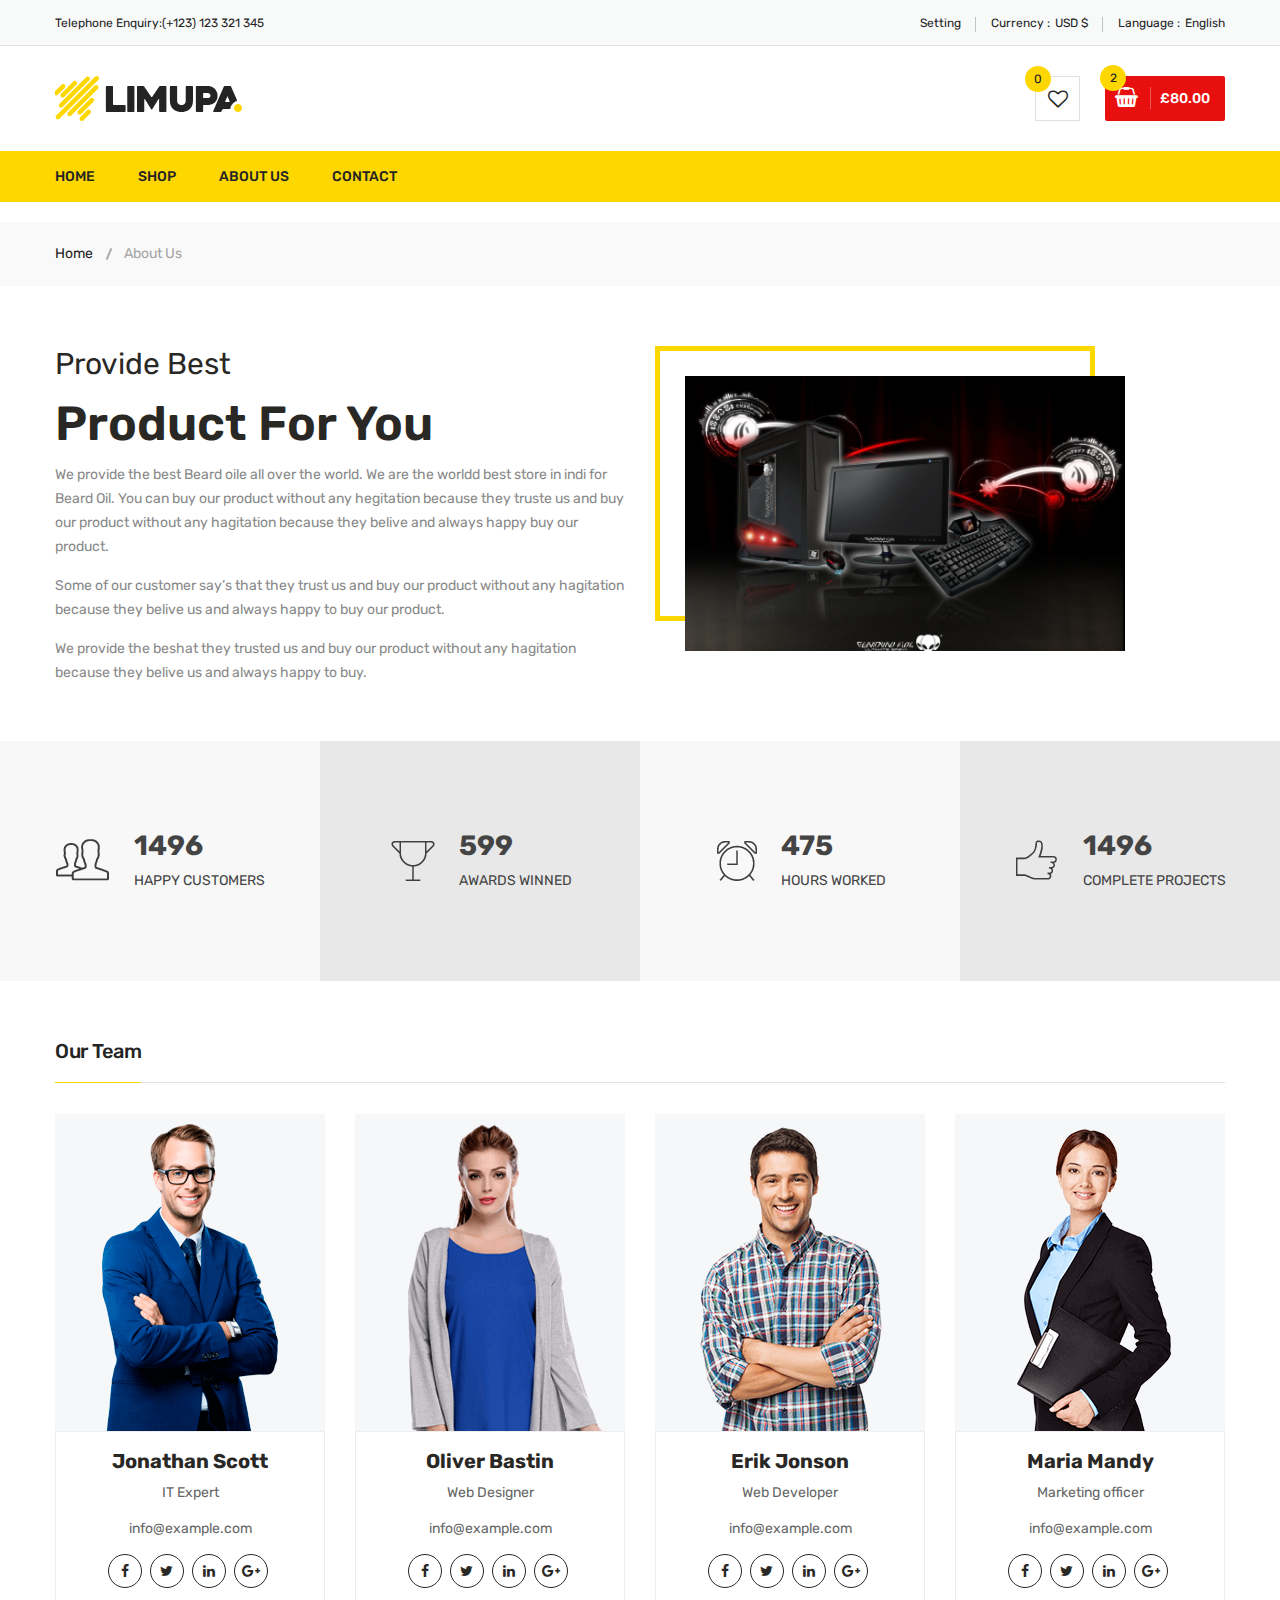
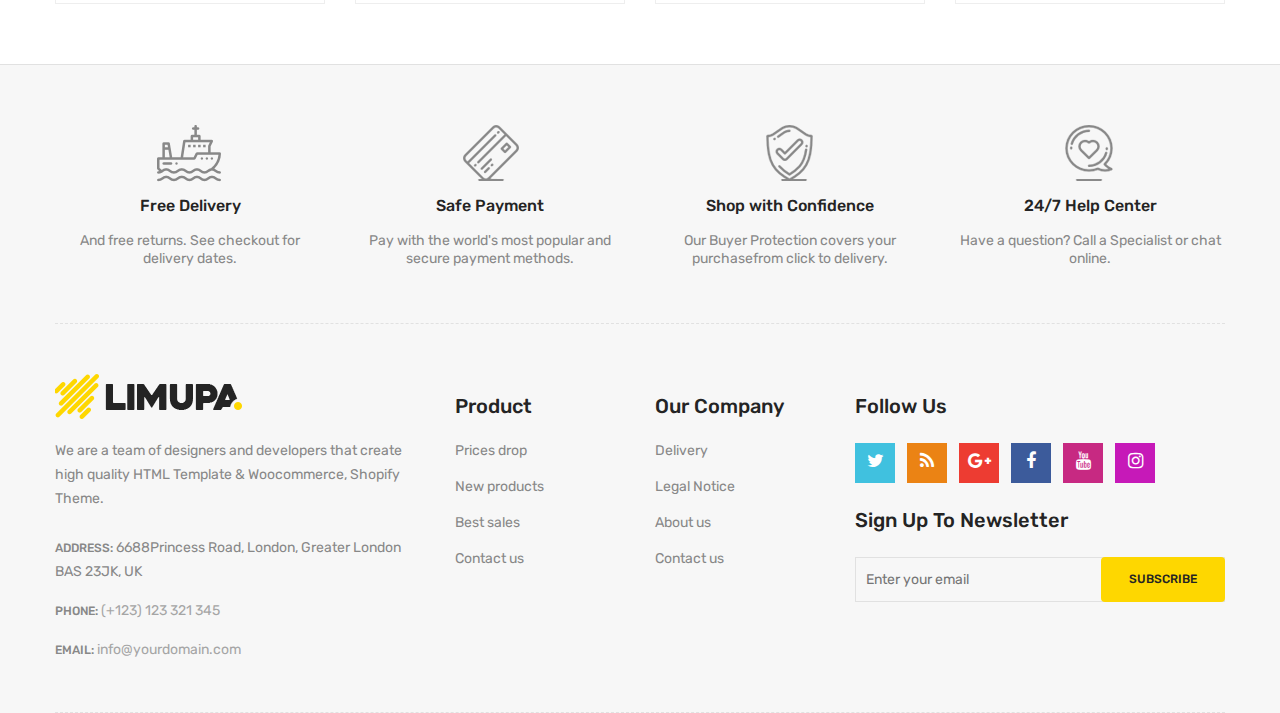
<file: about-us.html>
<!doctype html>
<html class="no-js" lang="zxx">

<!-- about-us32:04-->

<head>
    <meta charset="utf-8">
    <meta http-equiv="x-ua-compatible" content="ie=edge">
    <title>About Us || limupa - Digital Products Store eCommerce Bootstrap 4 Template</title>
    <meta name="description" content="">
    <meta name="viewport" content="width=device-width, initial-scale=1">
    <!-- Favicon -->
    <link rel="shortcut icon" type="image/x-icon" href="images/favicon.png">
    <!-- Material Design Iconic Font-V2.2.0 -->
    <link rel="stylesheet" href="css/material-design-iconic-font.min.css">
    <!-- Font Awesome -->
    <link rel="stylesheet" href="css/font-awesome.min.css">
    <!-- Font Awesome Stars-->
    <link rel="stylesheet" href="css/fontawesome-stars.css">
    <!-- Meanmenu CSS -->
    <link rel="stylesheet" href="css/meanmenu.css">
    <!-- owl carousel CSS -->
    <link rel="stylesheet" href="css/owl.carousel.min.css">
    <!-- Slick Carousel CSS -->
    <link rel="stylesheet" href="css/slick.css">
    <!-- Animate CSS -->
    <link rel="stylesheet" href="css/animate.css">
    <!-- Jquery-ui CSS -->
    <link rel="stylesheet" href="css/jquery-ui.min.css">
    <!-- Venobox CSS -->
    <link rel="stylesheet" href="css/venobox.css">
    <!-- Nice Select CSS -->
    <link rel="stylesheet" href="css/nice-select.css">
    <!-- Magnific Popup CSS -->
    <link rel="stylesheet" href="css/magnific-popup.css">
    <!-- Bootstrap V4.1.3 Fremwork CSS -->
    <link rel="stylesheet" href="css/bootstrap.min.css">
    <!-- Helper CSS -->
    <link rel="stylesheet" href="css/helper.css">
    <!-- Main Style CSS -->
    <link rel="stylesheet" href="style.css">
    <!-- Responsive CSS -->
    <link rel="stylesheet" href="css/responsive.css">
    <!-- Modernizr js -->
    <script src="js/vendor/modernizr-2.8.3.min.js"></script>
</head>

<body>
    <!--[if lt IE 8]>
		<p class="browserupgrade">You are using an <strong>outdated</strong> browser. Please <a href="http://browsehappy.com/">upgrade your browser</a> to improve your experience.</p>
	<![endif]-->
    <!-- Begin Body Wrapper -->
    <div class="body-wrapper">
        <!-- Begin Header Area -->
        <header>
            <!-- Begin Header Top Area -->
            <div class="header-top">
                <div class="container">
                    <div class="row">
                        <!-- Begin Header Top Left Area -->
                        <div class="col-lg-3 col-md-4">
                            <div class="header-top-left">
                                <ul class="phone-wrap">
                                    <li><span>Telephone Enquiry:</span><a href="#">(+123) 123 321 345</a></li>
                                </ul>
                            </div>
                        </div>
                        <!-- Header Top Left Area End Here -->
                        <!-- Begin Header Top Right Area -->
                        <div class="col-lg-9 col-md-8">
                            <div class="header-top-right">
                                <ul class="ht-menu">
                                    <!-- Begin Setting Area -->
                                    <li>
                                        <div class="ht-setting-trigger"><span>Setting</span></div>
                                        <div class="setting ht-setting">
                                            <ul class="ht-setting-list">
                                                <li><a href="login-register.html">My Account</a></li>
                                                <li><a href="checkout.html">Checkout</a></li>
                                                <li><a href="login-register.html">Sign In</a></li>
                                            </ul>
                                        </div>
                                    </li>
                                    <!-- Setting Area End Here -->
                                    <!-- Begin Currency Area -->
                                    <li>
                                        <span class="currency-selector-wrapper">Currency :</span>
                                        <div class="ht-currency-trigger"><span>USD $</span></div>
                                        <div class="currency ht-currency">
                                            <ul class="ht-setting-list">
                                                <li><a href="#">EUR €</a></li>
                                                <li class="active"><a href="#">USD $</a></li>
                                            </ul>
                                        </div>
                                    </li>
                                    <!-- Currency Area End Here -->
                                    <!-- Begin Language Area -->
                                    <li>
                                        <span class="language-selector-wrapper">Language :</span>
                                        <div class="ht-language-trigger"><span>English</span></div>
                                        <div class="language ht-language">
                                            <ul class="ht-setting-list">
                                                <li class="active"><a href="#"><img src="images/menu/flag-icon/1.jpg"
                                                            alt="">English</a></li>
                                                <li><a href="#"><img src="images/menu/flag-icon/2.jpg"
                                                            alt="">Français</a></li>
                                            </ul>
                                        </div>
                                    </li>
                                    <!-- Language Area End Here -->
                                </ul>
                            </div>
                        </div>
                        <!-- Header Top Right Area End Here -->
                    </div>
                </div>
            </div>
            <!-- Header Top Area End Here -->
            <!-- Begin Header Middle Area -->
            <div class="header-middle pl-sm-0 pr-sm-0 pl-xs-0 pr-xs-0">
                <div class="container">
                    <div class="row">
                        <!-- Begin Header Logo Area -->
                        <div class="col-lg-3">
                            <div class="logo pb-sm-30 pb-xs-30">
                                <a href="index.html">
                                    <img src="images/menu/logo/1.jpg" alt="">
                                </a>
                            </div>
                        </div>
                        <!-- Header Logo Area End Here -->
                        <!-- Begin Header Middle Right Area -->
                        <div class="col-lg-9 pl-0 ml-sm-15 ml-xs-15">
                            <!-- Begin Header Middle Right Area -->
                            <div class="header-middle-right">
                                <ul class="hm-menu">
                                    <!-- Begin Header Middle Wishlist Area -->
                                    <li class="hm-wishlist">
                                        <a href="wishlist.html">
                                            <span class="cart-item-count wishlist-item-count">0</span>
                                            <i class="fa fa-heart-o"></i>
                                        </a>
                                    </li>
                                    <!-- Header Middle Wishlist Area End Here -->
                                    <!-- Begin Header Mini Cart Area -->
                                    <li class="hm-minicart">
                                        <div class="hm-minicart-trigger">
                                            <span class="item-icon"></span>
                                            <span class="item-text">£80.00
                                                <span class="cart-item-count">2</span>
                                            </span>
                                        </div>
                                        <span></span>
                                        <div class="minicart">
                                            <ul class="minicart-product-list">
                                                <li>
                                                    <a href="single-product.html" class="minicart-product-image">
                                                        <img src="images/product/small-size/5.jpg" alt="cart products">
                                                    </a>
                                                    <div class="minicart-product-details">
                                                        <h6><a href="single-product.html">Aenean eu tristique</a></h6>
                                                        <span>£40 x 1</span>
                                                    </div>
                                                    <button class="close" title="Remove">
                                                        <i class="fa fa-close"></i>
                                                    </button>
                                                </li>
                                                <li>
                                                    <a href="single-product.html" class="minicart-product-image">
                                                        <img src="images/product/small-size/6.jpg" alt="cart products">
                                                    </a>
                                                    <div class="minicart-product-details">
                                                        <h6><a href="single-product.html">Aenean eu tristique</a></h6>
                                                        <span>£40 x 1</span>
                                                    </div>
                                                    <button class="close" title="Remove">
                                                        <i class="fa fa-close"></i>
                                                    </button>
                                                </li>
                                            </ul>
                                            <p class="minicart-total">SUBTOTAL: <span>£80.00</span></p>
                                            <div class="minicart-button">
                                                <a href="shopping-cart.html"
                                                    class="li-button li-button-fullwidth li-button-dark">
                                                    <span>View Full Cart</span>
                                                </a>
                                                <a href="checkout.html" class="li-button li-button-fullwidth">
                                                    <span>Checkout</span>
                                                </a>
                                            </div>
                                        </div>
                                    </li>
                                    <!-- Header Mini Cart Area End Here -->
                                </ul>
                            </div>
                            <!-- Header Middle Right Area End Here -->
                        </div>
                        <!-- Header Middle Right Area End Here -->
                    </div>
                </div>
            </div>
            <!-- Header Middle Area End Here -->
            <!-- Begin Header Bottom Area -->
            <div class="header-bottom header-sticky d-none d-lg-block d-xl-block">
                <div class="container">
                    <div class="row">
                        <div class="col-lg-12">
                            <!-- Begin Header Bottom Menu Area -->
                            <div class="hb-menu">
                                <nav>
                                    <ul>
                                        <li><a href="index.html">Home</a></li>
                                        <li><a href="shop-left-sidebar.html">Shop</a></li>
                                        <li><a href="about-us.html">About Us</a></li>
                                        <li><a href="contact.html">Contact</a></li>
                                    </ul>
                                </nav>
                            </div>
                            <!-- Header Bottom Menu Area End Here -->
                        </div>
                    </div>
                </div>
            </div>
            <!-- Header Bottom Area End Here -->
            <!-- Begin Mobile Menu Area -->
            <div class="mobile-menu-area d-lg-none d-xl-none col-12">
                <div class="container">
                    <div class="row">
                        <div class="mobile-menu">
                        </div>
                    </div>
                </div>
            </div>
            <!-- Mobile Menu Area End Here -->
        </header>
        <!-- Header Area End Here -->
        <!-- Begin Li's Breadcrumb Area -->
        <div class="breadcrumb-area">
            <div class="container">
                <div class="breadcrumb-content">
                    <ul>
                        <li><a href="index.html">Home</a></li>
                        <li class="active">About Us</li>
                    </ul>
                </div>
            </div>
        </div>
        <!-- Li's Breadcrumb Area End Here -->
        <!-- about wrapper start -->
        <div class="about-us-wrapper pt-60 pb-40">
            <div class="container">
                <div class="row">
                    <!-- About Text Start -->
                    <div class="col-lg-6 order-last order-lg-first">
                        <div class="about-text-wrap">
                            <h2><span>Provide Best</span>Product For You</h2>
                            <p>We provide the best Beard oile all over the world. We are the worldd best store in indi
                                for Beard Oil. You can buy our product without any hegitation because they truste us and
                                buy our product without any hagitation because they belive and always happy buy our
                                product.</p>
                            <p>Some of our customer say’s that they trust us and buy our product without any hagitation
                                because they belive us and always happy to buy our product.</p>
                            <p>We provide the beshat they trusted us and buy our product without any hagitation because
                                they belive us and always happy to buy.</p>
                        </div>
                    </div>
                    <!-- About Text End -->
                    <!-- About Image Start -->
                    <div class="col-lg-5 col-md-10">
                        <div class="about-image-wrap">
                            <img class="img-full" src="images/product/large-size/13.jpg" alt="About Us" />
                        </div>
                    </div>
                    <!-- About Image End -->
                </div>
            </div>
        </div>
        <!-- about wrapper end -->
        <!-- Begin Counterup Area -->
        <div class="counterup-area">
            <div class="container-fluid p-0">
                <div class="row no-gutters">
                    <div class="col-lg-3 col-md-6">
                        <!-- Begin Limupa Counter Area -->
                        <div class="limupa-counter white-smoke-bg">
                            <div class="container">
                                <div class="counter-img">
                                    <img src="images/about-us/icon/1.png" alt="">
                                </div>
                                <div class="counter-info">
                                    <div class="counter-number">
                                        <h3 class="counter">2169</h3>
                                    </div>
                                    <div class="counter-text">
                                        <span>HAPPY CUSTOMERS</span>
                                    </div>
                                </div>
                            </div>
                        </div>
                        <!-- limupa Counter Area End Here -->
                    </div>
                    <div class="col-lg-3 col-md-6">
                        <!-- Begin limupa Counter Area -->
                        <div class="limupa-counter gray-bg">
                            <div class="counter-img">
                                <img src="images/about-us/icon/2.png" alt="">
                            </div>
                            <div class="counter-info">
                                <div class="counter-number">
                                    <h3 class="counter">869</h3>
                                </div>
                                <div class="counter-text">
                                    <span>AWARDS WINNED</span>
                                </div>
                            </div>
                        </div>
                        <!-- limupa Counter Area End Here -->
                    </div>
                    <div class="col-lg-3 col-md-6">
                        <!-- Begin limupa Counter Area -->
                        <div class="limupa-counter white-smoke-bg">
                            <div class="counter-img">
                                <img src="images/about-us/icon/3.png" alt="">
                            </div>
                            <div class="counter-info">
                                <div class="counter-number">
                                    <h3 class="counter">689</h3>
                                </div>
                                <div class="counter-text">
                                    <span>HOURS WORKED</span>
                                </div>
                            </div>
                        </div>
                        <!-- limupa Counter Area End Here -->
                    </div>
                    <div class="col-lg-3 col-md-6">
                        <!-- Begin limupa Counter Area -->
                        <div class="limupa-counter gray-bg">
                            <div class="counter-img">
                                <img src="images/about-us/icon/4.png" alt="">
                            </div>
                            <div class="counter-info">
                                <div class="counter-number">
                                    <h3 class="counter">2169</h3>
                                </div>
                                <div class="counter-text">
                                    <span>COMPLETE PROJECTS</span>
                                </div>
                            </div>
                        </div>
                        <!-- limupa Counter Area End Here -->
                    </div>
                </div>
            </div>
        </div>
        <!-- Counterup Area End Here -->
        <!-- team area wrapper start -->
        <div class="team-area pt-60 pt-sm-44">
            <div class="container">
                <div class="row">
                    <div class="col-12">
                        <div class="li-section-title capitalize mb-25">
                            <h2><span>our team</span></h2>
                        </div>
                    </div>
                </div> <!-- section title end -->
                <div class="row">
                    <div class="col-lg-3 col-md-6 col-sm-6">
                        <div class="team-member mb-60 mb-sm-30 mb-xs-30">
                            <div class="team-thumb">
                                <img src="images/team/1.png" alt="Our Team Member">
                            </div>
                            <div class="team-content text-center">
                                <h3>Jonathan Scott</h3>
                                <p>IT Expert</p>
                                <a href="#">info@example.com</a>
                                <div class="team-social">
                                    <a href="#"><i class="fa fa-facebook"></i></a>
                                    <a href="#"><i class="fa fa-twitter"></i></a>
                                    <a href="#"><i class="fa fa-linkedin"></i></a>
                                    <a href="#"><i class="fa fa-google-plus"></i></a>
                                </div>
                            </div>
                        </div>
                    </div> <!-- end single team member -->
                    <div class="col-lg-3 col-md-6 col-sm-6">
                        <div class="team-member mb-60 mb-sm-30 mb-xs-30">
                            <div class="team-thumb">
                                <img src="images/team/2.png" alt="Our Team Member">
                            </div>
                            <div class="team-content text-center">
                                <h3>Oliver Bastin</h3>
                                <p>Web Designer</p>
                                <a href="#">info@example.com</a>
                                <div class="team-social">
                                    <a href="#"><i class="fa fa-facebook"></i></a>
                                    <a href="#"><i class="fa fa-twitter"></i></a>
                                    <a href="#"><i class="fa fa-linkedin"></i></a>
                                    <a href="#"><i class="fa fa-google-plus"></i></a>
                                </div>
                            </div>
                        </div>
                    </div> <!-- end single team member -->
                    <div class="col-lg-3 col-md-6 col-sm-6">
                        <div class="team-member mb-30 mb-sm-60">
                            <div class="team-thumb">
                                <img src="images/team/3.png" alt="Our Team Member">
                            </div>
                            <div class="team-content text-center">
                                <h3>Erik Jonson</h3>
                                <p>Web Developer</p>
                                <a href="#">info@example.com</a>
                                <div class="team-social">
                                    <a href="#"><i class="fa fa-facebook"></i></a>
                                    <a href="#"><i class="fa fa-twitter"></i></a>
                                    <a href="#"><i class="fa fa-linkedin"></i></a>
                                    <a href="#"><i class="fa fa-google-plus"></i></a>
                                </div>
                            </div>
                        </div>
                    </div> <!-- end single team member -->
                    <div class="col-lg-3 col-md-6 col-sm-6">
                        <div class="team-member mb-30 mb-sm-60 mb-xs-60">
                            <div class="team-thumb">
                                <img src="images/team/4.png" alt="Our Team Member">
                            </div>
                            <div class="team-content text-center">
                                <h3>Maria Mandy</h3>
                                <p>Marketing officer</p>
                                <a href="#">info@example.com</a>
                                <div class="team-social">
                                    <a href="#"><i class="fa fa-facebook"></i></a>
                                    <a href="#"><i class="fa fa-twitter"></i></a>
                                    <a href="#"><i class="fa fa-linkedin"></i></a>
                                    <a href="#"><i class="fa fa-google-plus"></i></a>
                                </div>
                            </div>
                        </div>
                    </div> <!-- end single team member -->
                </div>
            </div>
        </div>
        <!-- team area wrapper end -->
        <!-- Begin Footer Area -->
        <div class="footer">
            <!-- Begin Footer Static Top Area -->
            <div class="footer-static-top">
                <div class="container">
                    <!-- Begin Footer Shipping Area -->
                    <div class="footer-shipping pt-60 pb-55 pb-xs-25">
                        <div class="row">
                            <!-- Begin Li's Shipping Inner Box Area -->
                            <div class="col-lg-3 col-md-6 col-sm-6 pb-sm-55 pb-xs-55">
                                <div class="li-shipping-inner-box">
                                    <div class="shipping-icon">
                                        <img src="images/shipping-icon/1.png" alt="Shipping Icon">
                                    </div>
                                    <div class="shipping-text">
                                        <h2>Free Delivery</h2>
                                        <p>And free returns. See checkout for delivery dates.</p>
                                    </div>
                                </div>
                            </div>
                            <!-- Li's Shipping Inner Box Area End Here -->
                            <!-- Begin Li's Shipping Inner Box Area -->
                            <div class="col-lg-3 col-md-6 col-sm-6 pb-sm-55 pb-xs-55">
                                <div class="li-shipping-inner-box">
                                    <div class="shipping-icon">
                                        <img src="images/shipping-icon/2.png" alt="Shipping Icon">
                                    </div>
                                    <div class="shipping-text">
                                        <h2>Safe Payment</h2>
                                        <p>Pay with the world's most popular and secure payment methods.</p>
                                    </div>
                                </div>
                            </div>
                            <!-- Li's Shipping Inner Box Area End Here -->
                            <!-- Begin Li's Shipping Inner Box Area -->
                            <div class="col-lg-3 col-md-6 col-sm-6 pb-xs-30">
                                <div class="li-shipping-inner-box">
                                    <div class="shipping-icon">
                                        <img src="images/shipping-icon/3.png" alt="Shipping Icon">
                                    </div>
                                    <div class="shipping-text">
                                        <h2>Shop with Confidence</h2>
                                        <p>Our Buyer Protection covers your purchasefrom click to delivery.</p>
                                    </div>
                                </div>
                            </div>
                            <!-- Li's Shipping Inner Box Area End Here -->
                            <!-- Begin Li's Shipping Inner Box Area -->
                            <div class="col-lg-3 col-md-6 col-sm-6 pb-xs-30">
                                <div class="li-shipping-inner-box">
                                    <div class="shipping-icon">
                                        <img src="images/shipping-icon/4.png" alt="Shipping Icon">
                                    </div>
                                    <div class="shipping-text">
                                        <h2>24/7 Help Center</h2>
                                        <p>Have a question? Call a Specialist or chat online.</p>
                                    </div>
                                </div>
                            </div>
                            <!-- Li's Shipping Inner Box Area End Here -->
                        </div>
                    </div>
                    <!-- Footer Shipping Area End Here -->
                </div>
            </div>
            <!-- Footer Static Top Area End Here -->
            <!-- Begin Footer Static Middle Area -->
            <div class="footer-static-middle">
                <div class="container">
                    <div class="footer-logo-wrap pt-50 pb-35">
                        <div class="row">
                            <!-- Begin Footer Logo Area -->
                            <div class="col-lg-4 col-md-6">
                                <div class="footer-logo">
                                    <img src="images/menu/logo/1.jpg" alt="Footer Logo">
                                    <p class="info">
                                        We are a team of designers and developers that create high quality HTML Template
                                        & Woocommerce, Shopify Theme.
                                    </p>
                                </div>
                                <ul class="des">
                                    <li>
                                        <span>Address: </span>
                                        6688Princess Road, London, Greater London BAS 23JK, UK
                                    </li>
                                    <li>
                                        <span>Phone: </span>
                                        <a href="#">(+123) 123 321 345</a>
                                    </li>
                                    <li>
                                        <span>Email: </span>
                                        <a href="mailto://info@yourdomain.com">info@yourdomain.com</a>
                                    </li>
                                </ul>
                            </div>
                            <!-- Footer Logo Area End Here -->
                            <!-- Begin Footer Block Area -->
                            <div class="col-lg-2 col-md-3 col-sm-6">
                                <div class="footer-block">
                                    <h3 class="footer-block-title">Product</h3>
                                    <ul>
                                        <li><a href="#">Prices drop</a></li>
                                        <li><a href="#">New products</a></li>
                                        <li><a href="#">Best sales</a></li>
                                        <li><a href="#">Contact us</a></li>
                                    </ul>
                                </div>
                            </div>
                            <!-- Footer Block Area End Here -->
                            <!-- Begin Footer Block Area -->
                            <div class="col-lg-2 col-md-3 col-sm-6">
                                <div class="footer-block">
                                    <h3 class="footer-block-title">Our company</h3>
                                    <ul>
                                        <li><a href="#">Delivery</a></li>
                                        <li><a href="#">Legal Notice</a></li>
                                        <li><a href="#">About us</a></li>
                                        <li><a href="#">Contact us</a></li>
                                    </ul>
                                </div>
                            </div>
                            <!-- Footer Block Area End Here -->
                            <!-- Begin Footer Block Area -->
                            <div class="col-lg-4">
                                <div class="footer-block">
                                    <h3 class="footer-block-title">Follow Us</h3>
                                    <ul class="social-link">
                                        <li class="twitter">
                                            <a href="https://twitter.com/" data-toggle="tooltip" target="_blank"
                                                title="Twitter">
                                                <i class="fa fa-twitter"></i>
                                            </a>
                                        </li>
                                        <li class="rss">
                                            <a href="https://rss.com/" data-toggle="tooltip" target="_blank"
                                                title="RSS">
                                                <i class="fa fa-rss"></i>
                                            </a>
                                        </li>
                                        <li class="google-plus">
                                            <a href="https://www.plus.google.com/discover" data-toggle="tooltip"
                                                target="_blank" title="Google Plus">
                                                <i class="fa fa-google-plus"></i>
                                            </a>
                                        </li>
                                        <li class="facebook">
                                            <a href="https://www.facebook.com/" data-toggle="tooltip" target="_blank"
                                                title="Facebook">
                                                <i class="fa fa-facebook"></i>
                                            </a>
                                        </li>
                                        <li class="youtube">
                                            <a href="https://www.youtube.com/" data-toggle="tooltip" target="_blank"
                                                title="Youtube">
                                                <i class="fa fa-youtube"></i>
                                            </a>
                                        </li>
                                        <li class="instagram">
                                            <a href="https://www.instagram.com/" data-toggle="tooltip" target="_blank"
                                                title="Instagram">
                                                <i class="fa fa-instagram"></i>
                                            </a>
                                        </li>
                                    </ul>
                                </div>
                                <!-- Begin Footer Newsletter Area -->
                                <div class="footer-newsletter">
                                    <h4>Sign up to newsletter</h4>
                                    <form action="#" method="post" id="mc-embedded-subscribe-form"
                                        name="mc-embedded-subscribe-form" class="footer-subscribe-form validate"
                                        target="_blank" novalidate>
                                        <div id="mc_embed_signup_scroll">
                                            <div id="mc-form" class="mc-form subscribe-form form-group">
                                                <input id="mc-email" type="email" autocomplete="off"
                                                    placeholder="Enter your email" />
                                                <button class="btn" id="mc-submit">Subscribe</button>
                                            </div>
                                        </div>
                                    </form>
                                </div>
                                <!-- Footer Newsletter Area End Here -->
                            </div>
                            <!-- Footer Block Area End Here -->
                        </div>
                    </div>
                </div>
            </div>
            <!-- Footer Static Middle Area End Here -->

        </div>
        <!-- Footer Area End Here -->
    </div>
    <!-- Body Wrapper End Here -->
    <!-- jQuery-V1.12.4 -->
    <script src="js/vendor/jquery-1.12.4.min.js"></script>
    <!-- Popper js -->
    <script src="js/vendor/popper.min.js"></script>
    <!-- Bootstrap V4.1.3 Fremwork js -->
    <script src="js/bootstrap.min.js"></script>
    <!-- Ajax Mail js -->
    <script src="js/ajax-mail.js"></script>
    <!-- Meanmenu js -->
    <script src="js/jquery.meanmenu.min.js"></script>
    <!-- Wow.min js -->
    <script src="js/wow.min.js"></script>
    <!-- Slick Carousel js -->
    <script src="js/slick.min.js"></script>
    <!-- Owl Carousel-2 js -->
    <script src="js/owl.carousel.min.js"></script>
    <!-- Magnific popup js -->
    <script src="js/jquery.magnific-popup.min.js"></script>
    <!-- Isotope js -->
    <script src="js/isotope.pkgd.min.js"></script>
    <!-- Imagesloaded js -->
    <script src="js/imagesloaded.pkgd.min.js"></script>
    <!-- Mixitup js -->
    <script src="js/jquery.mixitup.min.js"></script>
    <!-- Countdown -->
    <script src="js/jquery.countdown.min.js"></script>
    <!-- Counterup -->
    <script src="js/jquery.counterup.min.js"></script>
    <!-- Waypoints -->
    <script src="js/waypoints.min.js"></script>
    <!-- Barrating -->
    <script src="js/jquery.barrating.min.js"></script>
    <!-- Jquery-ui -->
    <script src="js/jquery-ui.min.js"></script>
    <!-- Venobox -->
    <script src="js/venobox.min.js"></script>
    <!-- Nice Select js -->
    <script src="js/jquery.nice-select.min.js"></script>
    <!-- ScrollUp js -->
    <script src="js/scrollUp.min.js"></script>
    <!-- Main/Activator js -->
    <script src="js/main.js"></script>
</body>

<!-- about-us32:14-->

</html>
</file>
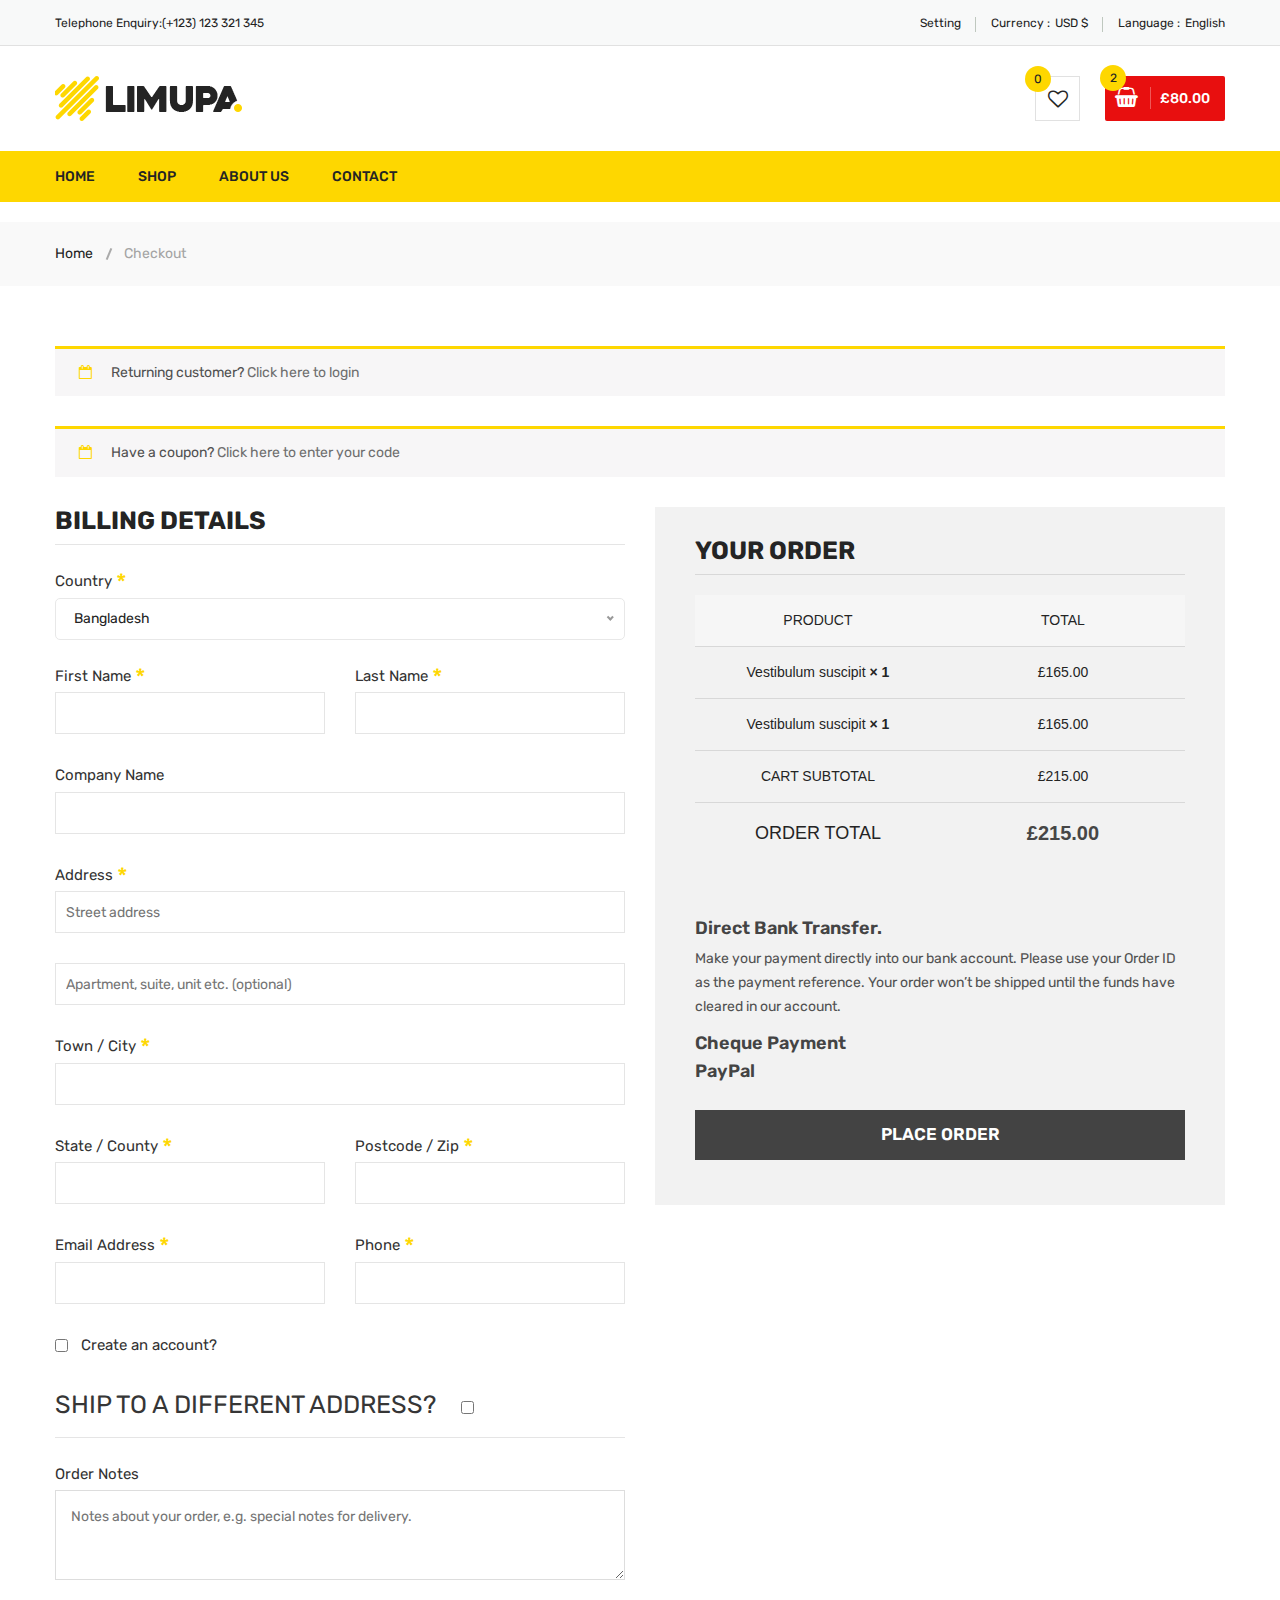
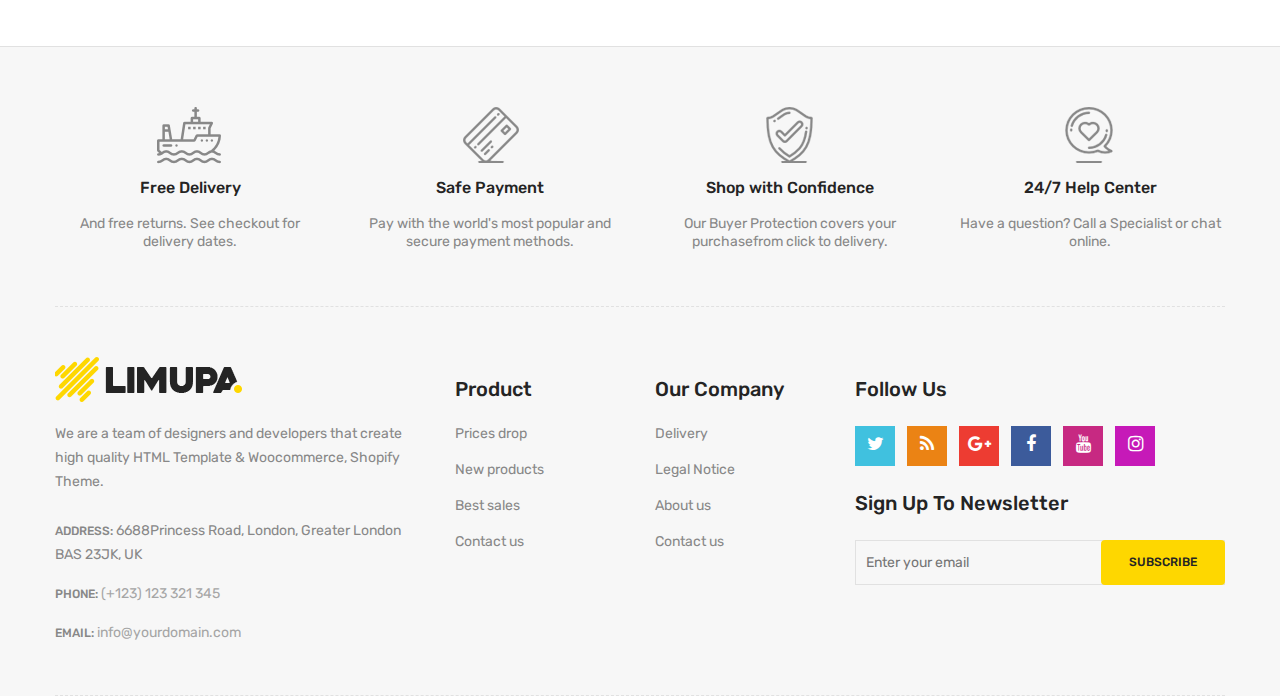
<file: checkout.html>
<!doctype html>
<html class="no-js" lang="zxx">

<!-- checkout31:27-->

<head>
    <meta charset="utf-8">
    <meta http-equiv="x-ua-compatible" content="ie=edge">
    <title>Checkout || limupa - Digital Products Store eCommerce Bootstrap 4 Template</title>
    <meta name="description" content="">
    <meta name="viewport" content="width=device-width, initial-scale=1">
    <!-- Favicon -->
    <link rel="shortcut icon" type="image/x-icon" href="images/favicon.png">
    <!-- Material Design Iconic Font-V2.2.0 -->
    <link rel="stylesheet" href="css/material-design-iconic-font.min.css">
    <!-- Font Awesome -->
    <link rel="stylesheet" href="css/font-awesome.min.css">
    <!-- Font Awesome Stars-->
    <link rel="stylesheet" href="css/fontawesome-stars.css">
    <!-- Meanmenu CSS -->
    <link rel="stylesheet" href="css/meanmenu.css">
    <!-- owl carousel CSS -->
    <link rel="stylesheet" href="css/owl.carousel.min.css">
    <!-- Slick Carousel CSS -->
    <link rel="stylesheet" href="css/slick.css">
    <!-- Animate CSS -->
    <link rel="stylesheet" href="css/animate.css">
    <!-- Jquery-ui CSS -->
    <link rel="stylesheet" href="css/jquery-ui.min.css">
    <!-- Venobox CSS -->
    <link rel="stylesheet" href="css/venobox.css">
    <!-- Nice Select CSS -->
    <link rel="stylesheet" href="css/nice-select.css">
    <!-- Magnific Popup CSS -->
    <link rel="stylesheet" href="css/magnific-popup.css">
    <!-- Bootstrap V4.1.3 Fremwork CSS -->
    <link rel="stylesheet" href="css/bootstrap.min.css">
    <!-- Helper CSS -->
    <link rel="stylesheet" href="css/helper.css">
    <!-- Main Style CSS -->
    <link rel="stylesheet" href="style.css">
    <!-- Responsive CSS -->
    <link rel="stylesheet" href="css/responsive.css">
    <!-- Modernizr js -->
    <script src="js/vendor/modernizr-2.8.3.min.js"></script>
</head>

<body>
    <!--[if lt IE 8]>
		<p class="browserupgrade">You are using an <strong>outdated</strong> browser. Please <a href="http://browsehappy.com/">upgrade your browser</a> to improve your experience.</p>
	<![endif]-->
    <!-- Begin Body Wrapper -->
    <div class="body-wrapper">
        <!-- Begin Header Area -->
        <header>
            <!-- Begin Header Top Area -->
            <div class="header-top">
                <div class="container">
                    <div class="row">
                        <!-- Begin Header Top Left Area -->
                        <div class="col-lg-3 col-md-4">
                            <div class="header-top-left">
                                <ul class="phone-wrap">
                                    <li><span>Telephone Enquiry:</span><a href="#">(+123) 123 321 345</a></li>
                                </ul>
                            </div>
                        </div>
                        <!-- Header Top Left Area End Here -->
                        <!-- Begin Header Top Right Area -->
                        <div class="col-lg-9 col-md-8">
                            <div class="header-top-right">
                                <ul class="ht-menu">
                                    <!-- Begin Setting Area -->
                                    <li>
                                        <div class="ht-setting-trigger"><span>Setting</span></div>
                                        <div class="setting ht-setting">
                                            <ul class="ht-setting-list">
                                                <li><a href="login-register.html">My Account</a></li>
                                                <li><a href="checkout.html">Checkout</a></li>
                                                <li><a href="login-register.html">Sign In</a></li>
                                            </ul>
                                        </div>
                                    </li>
                                    <!-- Setting Area End Here -->
                                    <!-- Begin Currency Area -->
                                    <li>
                                        <span class="currency-selector-wrapper">Currency :</span>
                                        <div class="ht-currency-trigger"><span>USD $</span></div>
                                        <div class="currency ht-currency">
                                            <ul class="ht-setting-list">
                                                <li><a href="#">EUR €</a></li>
                                                <li class="active"><a href="#">USD $</a></li>
                                            </ul>
                                        </div>
                                    </li>
                                    <!-- Currency Area End Here -->
                                    <!-- Begin Language Area -->
                                    <li>
                                        <span class="language-selector-wrapper">Language :</span>
                                        <div class="ht-language-trigger"><span>English</span></div>
                                        <div class="language ht-language">
                                            <ul class="ht-setting-list">
                                                <li class="active"><a href="#"><img src="images/menu/flag-icon/1.jpg"
                                                            alt="">English</a></li>
                                                <li><a href="#"><img src="images/menu/flag-icon/2.jpg"
                                                            alt="">Français</a></li>
                                            </ul>
                                        </div>
                                    </li>
                                    <!-- Language Area End Here -->
                                </ul>
                            </div>
                        </div>
                        <!-- Header Top Right Area End Here -->
                    </div>
                </div>
            </div>
            <!-- Header Top Area End Here -->
            <!-- Begin Header Middle Area -->
            <div class="header-middle pl-sm-0 pr-sm-0 pl-xs-0 pr-xs-0">
                <div class="container">
                    <div class="row">
                        <!-- Begin Header Logo Area -->
                        <div class="col-lg-3">
                            <div class="logo pb-sm-30 pb-xs-30">
                                <a href="index.html">
                                    <img src="images/menu/logo/1.jpg" alt="">
                                </a>
                            </div>
                        </div>
                        <!-- Header Logo Area End Here -->
                        <!-- Begin Header Middle Right Area -->
                        <div class="col-lg-9 pl-0 ml-sm-15 ml-xs-15">

                            <!-- Begin Header Middle Right Area -->
                            <div class="header-middle-right">
                                <ul class="hm-menu">
                                    <!-- Begin Header Middle Wishlist Area -->
                                    <li class="hm-wishlist">
                                        <a href="wishlist.html">
                                            <span class="cart-item-count wishlist-item-count">0</span>
                                            <i class="fa fa-heart-o"></i>
                                        </a>
                                    </li>
                                    <!-- Header Middle Wishlist Area End Here -->
                                    <!-- Begin Header Mini Cart Area -->
                                    <li class="hm-minicart">
                                        <div class="hm-minicart-trigger">
                                            <span class="item-icon"></span>
                                            <span class="item-text">£80.00
                                                <span class="cart-item-count">2</span>
                                            </span>
                                        </div>
                                        <span></span>
                                        <div class="minicart">
                                            <ul class="minicart-product-list">
                                                <li>
                                                    <a href="single-product.html" class="minicart-product-image">
                                                        <img src="images/product/small-size/5.jpg" alt="cart products">
                                                    </a>
                                                    <div class="minicart-product-details">
                                                        <h6><a href="single-product.html">Aenean eu tristique</a></h6>
                                                        <span>£40 x 1</span>
                                                    </div>
                                                    <button class="close" title="Remove">
                                                        <i class="fa fa-close"></i>
                                                    </button>
                                                </li>
                                                <li>
                                                    <a href="single-product.html" class="minicart-product-image">
                                                        <img src="images/product/small-size/6.jpg" alt="cart products">
                                                    </a>
                                                    <div class="minicart-product-details">
                                                        <h6><a href="single-product.html">Aenean eu tristique</a></h6>
                                                        <span>£40 x 1</span>
                                                    </div>
                                                    <button class="close" title="Remove">
                                                        <i class="fa fa-close"></i>
                                                    </button>
                                                </li>
                                            </ul>
                                            <p class="minicart-total">SUBTOTAL: <span>£80.00</span></p>
                                            <div class="minicart-button">
                                                <a href="shopping-cart.html"
                                                    class="li-button li-button-fullwidth li-button-dark">
                                                    <span>View Full Cart</span>
                                                </a>
                                                <a href="checkout.html" class="li-button li-button-fullwidth">
                                                    <span>Checkout</span>
                                                </a>
                                            </div>
                                        </div>
                                    </li>
                                    <!-- Header Mini Cart Area End Here -->
                                </ul>
                            </div>
                            <!-- Header Middle Right Area End Here -->
                        </div>
                        <!-- Header Middle Right Area End Here -->
                    </div>
                </div>
            </div>
            <!-- Header Middle Area End Here -->
            <!-- Begin Header Bottom Area -->
            <div class="header-bottom header-sticky d-none d-lg-block d-xl-block">
                <div class="container">
                    <div class="row">
                        <div class="col-lg-12">
                            <!-- Begin Header Bottom Menu Area -->
                            <div class="hb-menu">
                                <nav>
                                    <ul>
                                        <li><a href="index.html">Home</a></li>
                                        <li><a href="shop-left-sidebar.html">Shop</a></li>
                                        <li><a href="about-us.html">About Us</a></li>
                                        <li><a href="contact.html">Contact</a></li>
                                    </ul>
                                </nav>
                            </div>
                            <!-- Header Bottom Menu Area End Here -->
                        </div>
                    </div>
                </div>
            </div>
            <!-- Header Bottom Area End Here -->
            <!-- Begin Mobile Menu Area -->
            <div class="mobile-menu-area d-lg-none d-xl-none col-12">
                <div class="container">
                    <div class="row">
                        <div class="mobile-menu">
                        </div>
                    </div>
                </div>
            </div>
            <!-- Mobile Menu Area End Here -->
        </header>
        <!-- Header Area End Here -->
        <!-- Begin Li's Breadcrumb Area -->
        <div class="breadcrumb-area">
            <div class="container">
                <div class="breadcrumb-content">
                    <ul>
                        <li><a href="index.html">Home</a></li>
                        <li class="active">Checkout</li>
                    </ul>
                </div>
            </div>
        </div>
        <!-- Li's Breadcrumb Area End Here -->
        <!--Checkout Area Strat-->
        <div class="checkout-area pt-60 pb-30">
            <div class="container">
                <div class="row">
                    <div class="col-12">
                        <div class="coupon-accordion">
                            <!--Accordion Start-->
                            <h3>Returning customer? <span id="showlogin">Click here to login</span></h3>
                            <div id="checkout-login" class="coupon-content">
                                <div class="coupon-info">
                                    <p class="coupon-text">Quisque gravida turpis sit amet nulla posuere lacinia. Cras
                                        sed est sit amet ipsum luctus.</p>
                                    <form action="#">
                                        <p class="form-row-first">
                                            <label>Username or email <span class="required">*</span></label>
                                            <input type="text">
                                        </p>
                                        <p class="form-row-last">
                                            <label>Password <span class="required">*</span></label>
                                            <input type="text">
                                        </p>
                                        <p class="form-row">
                                            <input value="Login" type="submit">
                                            <label>
                                                <input type="checkbox">
                                                Remember me
                                            </label>
                                        </p>
                                        <p class="lost-password"><a href="#">Lost your password?</a></p>
                                    </form>
                                </div>
                            </div>
                            <!--Accordion End-->
                            <!--Accordion Start-->
                            <h3>Have a coupon? <span id="showcoupon">Click here to enter your code</span></h3>
                            <div id="checkout_coupon" class="coupon-checkout-content">
                                <div class="coupon-info">
                                    <form action="#">
                                        <p class="checkout-coupon">
                                            <input placeholder="Coupon code" type="text">
                                            <input value="Apply Coupon" type="submit">
                                        </p>
                                    </form>
                                </div>
                            </div>
                            <!--Accordion End-->
                        </div>
                    </div>
                </div>
                <div class="row">
                    <div class="col-lg-6 col-12">
                        <form action="#">
                            <div class="checkbox-form">
                                <h3>Billing Details</h3>
                                <div class="row">
                                    <div class="col-md-12">
                                        <div class="country-select clearfix">
                                            <label>Country <span class="required">*</span></label>
                                            <select class="nice-select wide">
                                                <option data-display="Bangladesh">Bangladesh</option>
                                                <option value="uk">London</option>
                                                <option value="rou">Romania</option>
                                                <option value="fr">French</option>
                                                <option value="de">Germany</option>
                                                <option value="aus">Australia</option>
                                            </select>
                                        </div>
                                    </div>
                                    <div class="col-md-6">
                                        <div class="checkout-form-list">
                                            <label>First Name <span class="required">*</span></label>
                                            <input placeholder="" type="text">
                                        </div>
                                    </div>
                                    <div class="col-md-6">
                                        <div class="checkout-form-list">
                                            <label>Last Name <span class="required">*</span></label>
                                            <input placeholder="" type="text">
                                        </div>
                                    </div>
                                    <div class="col-md-12">
                                        <div class="checkout-form-list">
                                            <label>Company Name</label>
                                            <input placeholder="" type="text">
                                        </div>
                                    </div>
                                    <div class="col-md-12">
                                        <div class="checkout-form-list">
                                            <label>Address <span class="required">*</span></label>
                                            <input placeholder="Street address" type="text">
                                        </div>
                                    </div>
                                    <div class="col-md-12">
                                        <div class="checkout-form-list">
                                            <input placeholder="Apartment, suite, unit etc. (optional)" type="text">
                                        </div>
                                    </div>
                                    <div class="col-md-12">
                                        <div class="checkout-form-list">
                                            <label>Town / City <span class="required">*</span></label>
                                            <input type="text">
                                        </div>
                                    </div>
                                    <div class="col-md-6">
                                        <div class="checkout-form-list">
                                            <label>State / County <span class="required">*</span></label>
                                            <input placeholder="" type="text">
                                        </div>
                                    </div>
                                    <div class="col-md-6">
                                        <div class="checkout-form-list">
                                            <label>Postcode / Zip <span class="required">*</span></label>
                                            <input placeholder="" type="text">
                                        </div>
                                    </div>
                                    <div class="col-md-6">
                                        <div class="checkout-form-list">
                                            <label>Email Address <span class="required">*</span></label>
                                            <input placeholder="" type="email">
                                        </div>
                                    </div>
                                    <div class="col-md-6">
                                        <div class="checkout-form-list">
                                            <label>Phone <span class="required">*</span></label>
                                            <input type="text">
                                        </div>
                                    </div>
                                    <div class="col-md-12">
                                        <div class="checkout-form-list create-acc">
                                            <input id="cbox" type="checkbox">
                                            <label>Create an account?</label>
                                        </div>
                                        <div id="cbox-info" class="checkout-form-list create-account">
                                            <p>Create an account by entering the information below. If you are a
                                                returning customer please login at the top of the page.</p>
                                            <label>Account password <span class="required">*</span></label>
                                            <input placeholder="password" type="password">
                                        </div>
                                    </div>
                                </div>
                                <div class="different-address">
                                    <div class="ship-different-title">
                                        <h3>
                                            <label>Ship to a different address?</label>
                                            <input id="ship-box" type="checkbox">
                                        </h3>
                                    </div>
                                    <div id="ship-box-info" class="row">
                                        <div class="col-md-12">
                                            <div class="country-select clearfix">
                                                <label>Country <span class="required">*</span></label>
                                                <select class="nice-select wide">
                                                    <option data-display="Bangladesh">Bangladesh</option>
                                                    <option value="uk">London</option>
                                                    <option value="rou">Romania</option>
                                                    <option value="fr">French</option>
                                                    <option value="de">Germany</option>
                                                    <option value="aus">Australia</option>
                                                </select>
                                            </div>
                                        </div>
                                        <div class="col-md-12">
                                            <div class="checkout-form-list">
                                                <label>First Name <span class="required">*</span></label>
                                                <input placeholder="" type="text">
                                            </div>
                                        </div>
                                        <div class="col-md-12">
                                            <div class="checkout-form-list">
                                                <label>Last Name <span class="required">*</span></label>
                                                <input placeholder="" type="text">
                                            </div>
                                        </div>
                                        <div class="col-md-12">
                                            <div class="checkout-form-list">
                                                <label>Company Name</label>
                                                <input placeholder="" type="text">
                                            </div>
                                        </div>
                                        <div class="col-md-12">
                                            <div class="checkout-form-list">
                                                <label>Address <span class="required">*</span></label>
                                                <input placeholder="Street address" type="text">
                                            </div>
                                        </div>
                                        <div class="col-md-12">
                                            <div class="checkout-form-list">
                                                <input placeholder="Apartment, suite, unit etc. (optional)" type="text">
                                            </div>
                                        </div>
                                        <div class="col-md-12">
                                            <div class="checkout-form-list">
                                                <label>Town / City <span class="required">*</span></label>
                                                <input type="text">
                                            </div>
                                        </div>
                                        <div class="col-md-12">
                                            <div class="checkout-form-list">
                                                <label>State / County <span class="required">*</span></label>
                                                <input placeholder="" type="text">
                                            </div>
                                        </div>
                                        <div class="col-md-12">
                                            <div class="checkout-form-list">
                                                <label>Postcode / Zip <span class="required">*</span></label>
                                                <input placeholder="" type="text">
                                            </div>
                                        </div>
                                        <div class="col-md-12">
                                            <div class="checkout-form-list">
                                                <label>Email Address <span class="required">*</span></label>
                                                <input placeholder="" type="email">
                                            </div>
                                        </div>
                                        <div class="col-md-12">
                                            <div class="checkout-form-list">
                                                <label>Phone <span class="required">*</span></label>
                                                <input type="text">
                                            </div>
                                        </div>
                                    </div>
                                    <div class="order-notes">
                                        <div class="checkout-form-list">
                                            <label>Order Notes</label>
                                            <textarea id="checkout-mess" cols="30" rows="10"
                                                placeholder="Notes about your order, e.g. special notes for delivery."></textarea>
                                        </div>
                                    </div>
                                </div>
                            </div>
                        </form>
                    </div>
                    <div class="col-lg-6 col-12">
                        <div class="your-order">
                            <h3>Your order</h3>
                            <div class="your-order-table table-responsive">
                                <table class="table">
                                    <thead>
                                        <tr>
                                            <th class="cart-product-name">Product</th>
                                            <th class="cart-product-total">Total</th>
                                        </tr>
                                    </thead>
                                    <tbody>
                                        <tr class="cart_item">
                                            <td class="cart-product-name"> Vestibulum suscipit<strong
                                                    class="product-quantity"> × 1</strong></td>
                                            <td class="cart-product-total"><span class="amount">£165.00</span></td>
                                        </tr>
                                        <tr class="cart_item">
                                            <td class="cart-product-name"> Vestibulum suscipit<strong
                                                    class="product-quantity"> × 1</strong></td>
                                            <td class="cart-product-total"><span class="amount">£165.00</span></td>
                                        </tr>
                                    </tbody>
                                    <tfoot>
                                        <tr class="cart-subtotal">
                                            <th>Cart Subtotal</th>
                                            <td><span class="amount">£215.00</span></td>
                                        </tr>
                                        <tr class="order-total">
                                            <th>Order Total</th>
                                            <td><strong><span class="amount">£215.00</span></strong></td>
                                        </tr>
                                    </tfoot>
                                </table>
                            </div>
                            <div class="payment-method">
                                <div class="payment-accordion">
                                    <div id="accordion">
                                        <div class="card">
                                            <div class="card-header" id="#payment-1">
                                                <h5 class="panel-title">
                                                    <a class="" data-toggle="collapse" data-target="#collapseOne"
                                                        aria-expanded="true" aria-controls="collapseOne">
                                                        Direct Bank Transfer.
                                                    </a>
                                                </h5>
                                            </div>
                                            <div id="collapseOne" class="collapse show" data-parent="#accordion">
                                                <div class="card-body">
                                                    <p>Make your payment directly into our bank account. Please use your
                                                        Order ID as the payment reference. Your order won’t be shipped
                                                        until the funds have cleared in our account.</p>
                                                </div>
                                            </div>
                                        </div>
                                        <div class="card">
                                            <div class="card-header" id="#payment-2">
                                                <h5 class="panel-title">
                                                    <a class="collapsed" data-toggle="collapse"
                                                        data-target="#collapseTwo" aria-expanded="false"
                                                        aria-controls="collapseTwo">
                                                        Cheque Payment
                                                    </a>
                                                </h5>
                                            </div>
                                            <div id="collapseTwo" class="collapse" data-parent="#accordion">
                                                <div class="card-body">
                                                    <p>Make your payment directly into our bank account. Please use your
                                                        Order ID as the payment reference. Your order won’t be shipped
                                                        until the funds have cleared in our account.</p>
                                                </div>
                                            </div>
                                        </div>
                                        <div class="card">
                                            <div class="card-header" id="#payment-3">
                                                <h5 class="panel-title">
                                                    <a class="collapsed" data-toggle="collapse"
                                                        data-target="#collapseThree" aria-expanded="false"
                                                        aria-controls="collapseThree">
                                                        PayPal
                                                    </a>
                                                </h5>
                                            </div>
                                            <div id="collapseThree" class="collapse" data-parent="#accordion">
                                                <div class="card-body">
                                                    <p>Make your payment directly into our bank account. Please use your
                                                        Order ID as the payment reference. Your order won’t be shipped
                                                        until the funds have cleared in our account.</p>
                                                </div>
                                            </div>
                                        </div>
                                    </div>
                                    <div class="order-button-payment">
                                        <input value="Place order" type="submit">
                                    </div>
                                </div>
                            </div>
                        </div>
                    </div>
                </div>
            </div>
        </div>
        <!--Checkout Area End-->
        <!-- Begin Footer Area -->
        <div class="footer">
            <!-- Begin Footer Static Top Area -->
            <div class="footer-static-top">
                <div class="container">
                    <!-- Begin Footer Shipping Area -->
                    <div class="footer-shipping pt-60 pb-55 pb-xs-25">
                        <div class="row">
                            <!-- Begin Li's Shipping Inner Box Area -->
                            <div class="col-lg-3 col-md-6 col-sm-6 pb-sm-55 pb-xs-55">
                                <div class="li-shipping-inner-box">
                                    <div class="shipping-icon">
                                        <img src="images/shipping-icon/1.png" alt="Shipping Icon">
                                    </div>
                                    <div class="shipping-text">
                                        <h2>Free Delivery</h2>
                                        <p>And free returns. See checkout for delivery dates.</p>
                                    </div>
                                </div>
                            </div>
                            <!-- Li's Shipping Inner Box Area End Here -->
                            <!-- Begin Li's Shipping Inner Box Area -->
                            <div class="col-lg-3 col-md-6 col-sm-6 pb-sm-55 pb-xs-55">
                                <div class="li-shipping-inner-box">
                                    <div class="shipping-icon">
                                        <img src="images/shipping-icon/2.png" alt="Shipping Icon">
                                    </div>
                                    <div class="shipping-text">
                                        <h2>Safe Payment</h2>
                                        <p>Pay with the world's most popular and secure payment methods.</p>
                                    </div>
                                </div>
                            </div>
                            <!-- Li's Shipping Inner Box Area End Here -->
                            <!-- Begin Li's Shipping Inner Box Area -->
                            <div class="col-lg-3 col-md-6 col-sm-6 pb-xs-30">
                                <div class="li-shipping-inner-box">
                                    <div class="shipping-icon">
                                        <img src="images/shipping-icon/3.png" alt="Shipping Icon">
                                    </div>
                                    <div class="shipping-text">
                                        <h2>Shop with Confidence</h2>
                                        <p>Our Buyer Protection covers your purchasefrom click to delivery.</p>
                                    </div>
                                </div>
                            </div>
                            <!-- Li's Shipping Inner Box Area End Here -->
                            <!-- Begin Li's Shipping Inner Box Area -->
                            <div class="col-lg-3 col-md-6 col-sm-6 pb-xs-30">
                                <div class="li-shipping-inner-box">
                                    <div class="shipping-icon">
                                        <img src="images/shipping-icon/4.png" alt="Shipping Icon">
                                    </div>
                                    <div class="shipping-text">
                                        <h2>24/7 Help Center</h2>
                                        <p>Have a question? Call a Specialist or chat online.</p>
                                    </div>
                                </div>
                            </div>
                            <!-- Li's Shipping Inner Box Area End Here -->
                        </div>
                    </div>
                    <!-- Footer Shipping Area End Here -->
                </div>
            </div>
            <!-- Footer Static Top Area End Here -->
            <!-- Begin Footer Static Middle Area -->
            <div class="footer-static-middle">
                <div class="container">
                    <div class="footer-logo-wrap pt-50 pb-35">
                        <div class="row">
                            <!-- Begin Footer Logo Area -->
                            <div class="col-lg-4 col-md-6">
                                <div class="footer-logo">
                                    <img src="images/menu/logo/1.jpg" alt="Footer Logo">
                                    <p class="info">
                                        We are a team of designers and developers that create high quality HTML Template
                                        & Woocommerce, Shopify Theme.
                                    </p>
                                </div>
                                <ul class="des">
                                    <li>
                                        <span>Address: </span>
                                        6688Princess Road, London, Greater London BAS 23JK, UK
                                    </li>
                                    <li>
                                        <span>Phone: </span>
                                        <a href="#">(+123) 123 321 345</a>
                                    </li>
                                    <li>
                                        <span>Email: </span>
                                        <a href="mailto://info@yourdomain.com">info@yourdomain.com</a>
                                    </li>
                                </ul>
                            </div>
                            <!-- Footer Logo Area End Here -->
                            <!-- Begin Footer Block Area -->
                            <div class="col-lg-2 col-md-3 col-sm-6">
                                <div class="footer-block">
                                    <h3 class="footer-block-title">Product</h3>
                                    <ul>
                                        <li><a href="#">Prices drop</a></li>
                                        <li><a href="#">New products</a></li>
                                        <li><a href="#">Best sales</a></li>
                                        <li><a href="#">Contact us</a></li>
                                    </ul>
                                </div>
                            </div>
                            <!-- Footer Block Area End Here -->
                            <!-- Begin Footer Block Area -->
                            <div class="col-lg-2 col-md-3 col-sm-6">
                                <div class="footer-block">
                                    <h3 class="footer-block-title">Our company</h3>
                                    <ul>
                                        <li><a href="#">Delivery</a></li>
                                        <li><a href="#">Legal Notice</a></li>
                                        <li><a href="#">About us</a></li>
                                        <li><a href="#">Contact us</a></li>
                                    </ul>
                                </div>
                            </div>
                            <!-- Footer Block Area End Here -->
                            <!-- Begin Footer Block Area -->
                            <div class="col-lg-4">
                                <div class="footer-block">
                                    <h3 class="footer-block-title">Follow Us</h3>
                                    <ul class="social-link">
                                        <li class="twitter">
                                            <a href="https://twitter.com/" data-toggle="tooltip" target="_blank"
                                                title="Twitter">
                                                <i class="fa fa-twitter"></i>
                                            </a>
                                        </li>
                                        <li class="rss">
                                            <a href="https://rss.com/" data-toggle="tooltip" target="_blank"
                                                title="RSS">
                                                <i class="fa fa-rss"></i>
                                            </a>
                                        </li>
                                        <li class="google-plus">
                                            <a href="https://www.plus.google.com/discover" data-toggle="tooltip"
                                                target="_blank" title="Google Plus">
                                                <i class="fa fa-google-plus"></i>
                                            </a>
                                        </li>
                                        <li class="facebook">
                                            <a href="https://www.facebook.com/" data-toggle="tooltip" target="_blank"
                                                title="Facebook">
                                                <i class="fa fa-facebook"></i>
                                            </a>
                                        </li>
                                        <li class="youtube">
                                            <a href="https://www.youtube.com/" data-toggle="tooltip" target="_blank"
                                                title="Youtube">
                                                <i class="fa fa-youtube"></i>
                                            </a>
                                        </li>
                                        <li class="instagram">
                                            <a href="https://www.instagram.com/" data-toggle="tooltip" target="_blank"
                                                title="Instagram">
                                                <i class="fa fa-instagram"></i>
                                            </a>
                                        </li>
                                    </ul>
                                </div>
                                <!-- Begin Footer Newsletter Area -->
                                <div class="footer-newsletter">
                                    <h4>Sign up to newsletter</h4>
                                    <form action="#" method="post" id="mc-embedded-subscribe-form"
                                        name="mc-embedded-subscribe-form" class="footer-subscribe-form validate"
                                        target="_blank" novalidate>
                                        <div id="mc_embed_signup_scroll">
                                            <div id="mc-form" class="mc-form subscribe-form form-group">
                                                <input id="mc-email" type="email" autocomplete="off"
                                                    placeholder="Enter your email" />
                                                <button class="btn" id="mc-submit">Subscribe</button>
                                            </div>
                                        </div>
                                    </form>
                                </div>
                                <!-- Footer Newsletter Area End Here -->
                            </div>
                            <!-- Footer Block Area End Here -->
                        </div>
                    </div>
                </div>
            </div>
            <!-- Footer Static Middle Area End Here -->
        </div>
        <!-- Footer Area End Here -->
    </div>
    <!-- Body Wrapper End Here -->
    <!-- jQuery-V1.12.4 -->
    <script src="js/vendor/jquery-1.12.4.min.js"></script>
    <!-- Popper js -->
    <script src="js/vendor/popper.min.js"></script>
    <!-- Bootstrap V4.1.3 Fremwork js -->
    <script src="js/bootstrap.min.js"></script>
    <!-- Ajax Mail js -->
    <script src="js/ajax-mail.js"></script>
    <!-- Meanmenu js -->
    <script src="js/jquery.meanmenu.min.js"></script>
    <!-- Wow.min js -->
    <script src="js/wow.min.js"></script>
    <!-- Slick Carousel js -->
    <script src="js/slick.min.js"></script>
    <!-- Owl Carousel-2 js -->
    <script src="js/owl.carousel.min.js"></script>
    <!-- Magnific popup js -->
    <script src="js/jquery.magnific-popup.min.js"></script>
    <!-- Isotope js -->
    <script src="js/isotope.pkgd.min.js"></script>
    <!-- Imagesloaded js -->
    <script src="js/imagesloaded.pkgd.min.js"></script>
    <!-- Mixitup js -->
    <script src="js/jquery.mixitup.min.js"></script>
    <!-- Countdown -->
    <script src="js/jquery.countdown.min.js"></script>
    <!-- Counterup -->
    <script src="js/jquery.counterup.min.js"></script>
    <!-- Waypoints -->
    <script src="js/waypoints.min.js"></script>
    <!-- Barrating -->
    <script src="js/jquery.barrating.min.js"></script>
    <!-- Jquery-ui -->
    <script src="js/jquery-ui.min.js"></script>
    <!-- Venobox -->
    <script src="js/venobox.min.js"></script>
    <!-- Nice Select js -->
    <script src="js/jquery.nice-select.min.js"></script>
    <!-- ScrollUp js -->
    <script src="js/scrollUp.min.js"></script>
    <!-- Main/Activator js -->
    <script src="js/main.js"></script>
</body>

<!-- checkout31:27-->

</html>
</file>
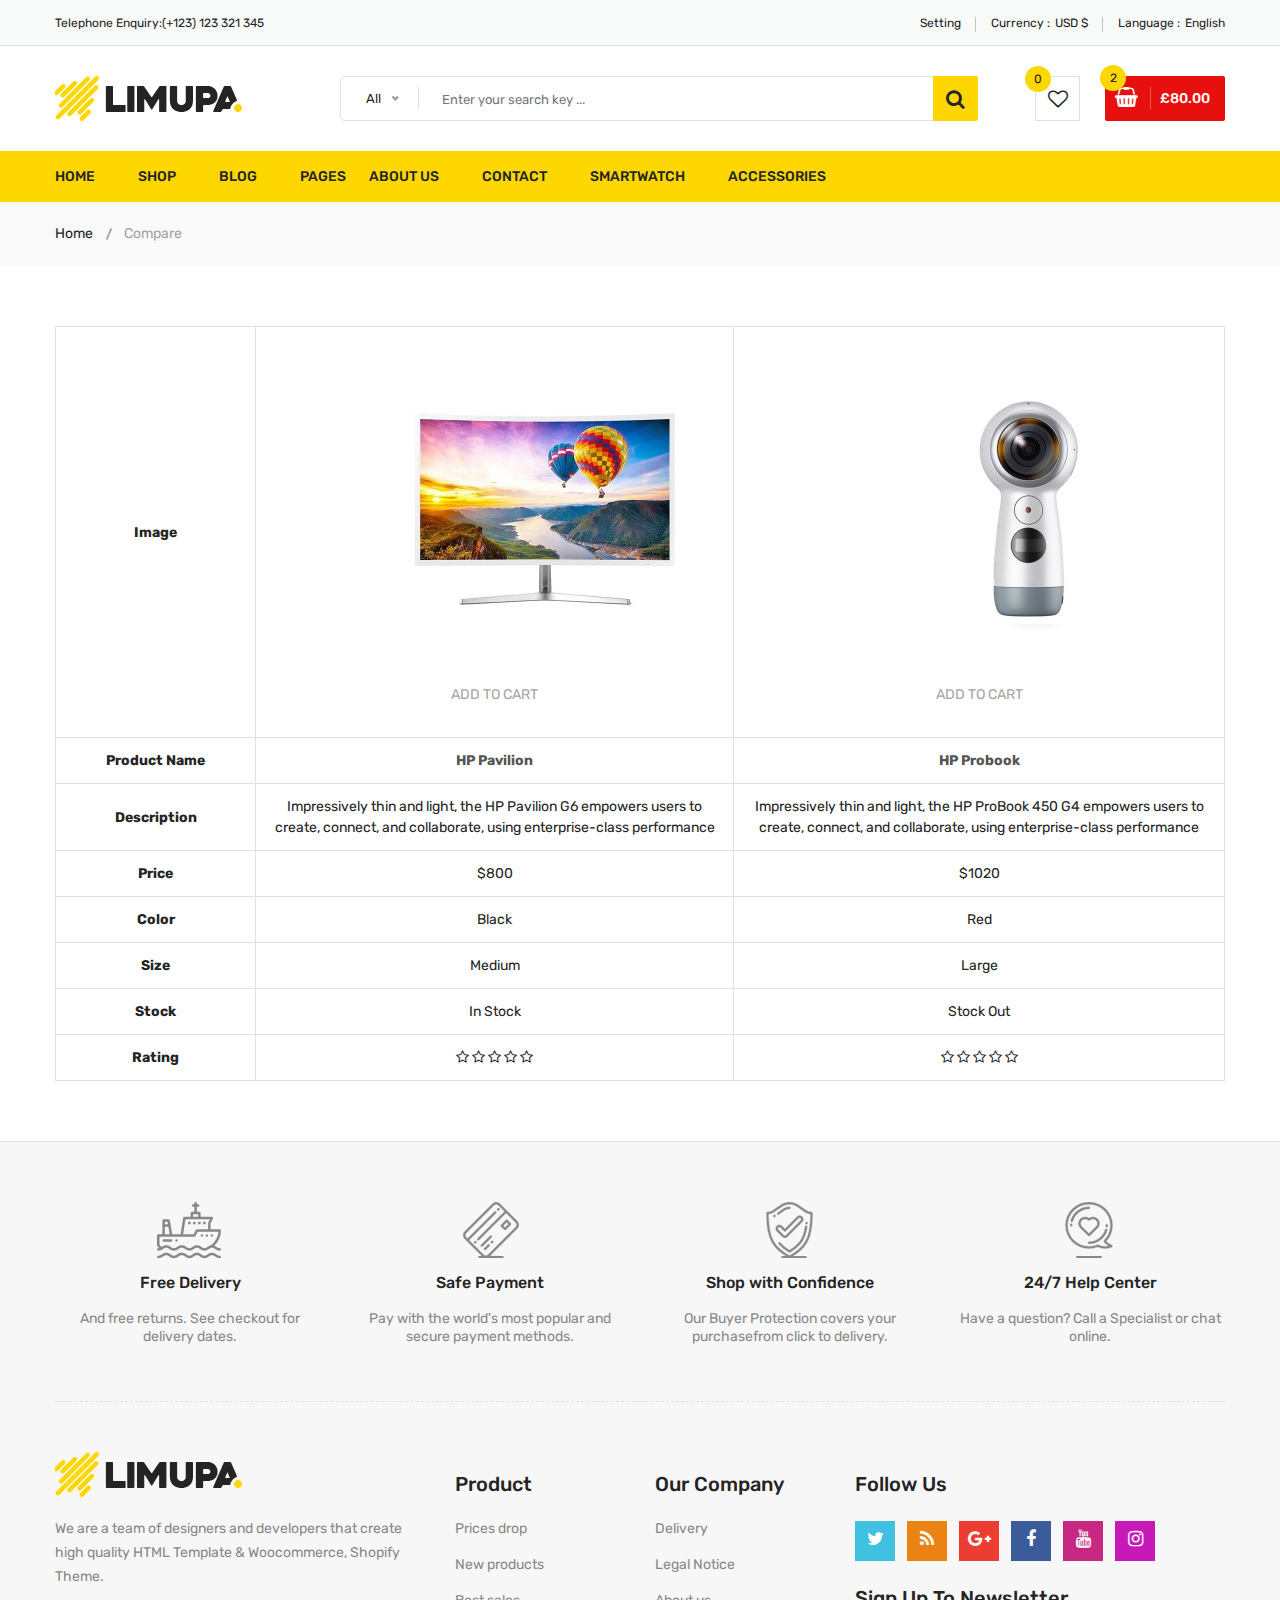
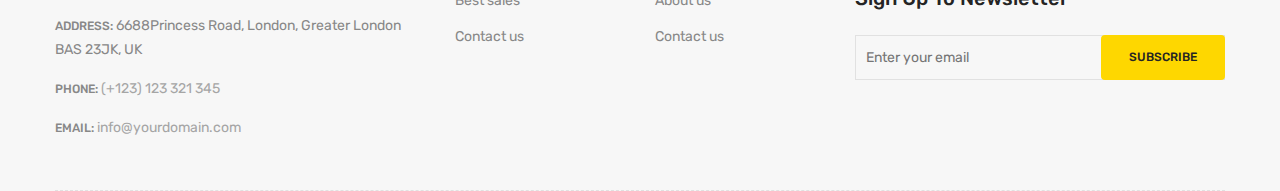
<file: compare.html>
<!doctype html>
<html class="no-js" lang="zxx">

<!-- compare32:03-->

<head>
    <meta charset="utf-8">
    <meta http-equiv="x-ua-compatible" content="ie=edge">
    <title>Compare || limupa - Digital Products Store eCommerce Bootstrap 4 Template</title>
    <meta name="description" content="">
    <meta name="viewport" content="width=device-width, initial-scale=1">
    <!-- Favicon -->
    <link rel="shortcut icon" type="image/x-icon" href="images/favicon.png">
    <!-- Material Design Iconic Font-V2.2.0 -->
    <link rel="stylesheet" href="css/material-design-iconic-font.min.css">
    <!-- Font Awesome -->
    <link rel="stylesheet" href="css/font-awesome.min.css">
    <!-- Font Awesome Stars-->
    <link rel="stylesheet" href="css/fontawesome-stars.css">
    <!-- Meanmenu CSS -->
    <link rel="stylesheet" href="css/meanmenu.css">
    <!-- owl carousel CSS -->
    <link rel="stylesheet" href="css/owl.carousel.min.css">
    <!-- Slick Carousel CSS -->
    <link rel="stylesheet" href="css/slick.css">
    <!-- Animate CSS -->
    <link rel="stylesheet" href="css/animate.css">
    <!-- Jquery-ui CSS -->
    <link rel="stylesheet" href="css/jquery-ui.min.css">
    <!-- Venobox CSS -->
    <link rel="stylesheet" href="css/venobox.css">
    <!-- Nice Select CSS -->
    <link rel="stylesheet" href="css/nice-select.css">
    <!-- Magnific Popup CSS -->
    <link rel="stylesheet" href="css/magnific-popup.css">
    <!-- Bootstrap V4.1.3 Fremwork CSS -->
    <link rel="stylesheet" href="css/bootstrap.min.css">
    <!-- Helper CSS -->
    <link rel="stylesheet" href="css/helper.css">
    <!-- Main Style CSS -->
    <link rel="stylesheet" href="style.css">
    <!-- Responsive CSS -->
    <link rel="stylesheet" href="css/responsive.css">
    <!-- Modernizr js -->
    <script src="js/vendor/modernizr-2.8.3.min.js"></script>
</head>

<body>
    <!--[if lt IE 8]>
		<p class="browserupgrade">You are using an <strong>outdated</strong> browser. Please <a href="http://browsehappy.com/">upgrade your browser</a> to improve your experience.</p>
	<![endif]-->
    <!-- Begin Body Wrapper -->
    <div class="body-wrapper">
        <!-- Begin Header Area -->
        <header>
            <!-- Begin Header Top Area -->
            <div class="header-top">
                <div class="container">
                    <div class="row">
                        <!-- Begin Header Top Left Area -->
                        <div class="col-lg-3 col-md-4">
                            <div class="header-top-left">
                                <ul class="phone-wrap">
                                    <li><span>Telephone Enquiry:</span><a href="#">(+123) 123 321 345</a></li>
                                </ul>
                            </div>
                        </div>
                        <!-- Header Top Left Area End Here -->
                        <!-- Begin Header Top Right Area -->
                        <div class="col-lg-9 col-md-8">
                            <div class="header-top-right">
                                <ul class="ht-menu">
                                    <!-- Begin Setting Area -->
                                    <li>
                                        <div class="ht-setting-trigger"><span>Setting</span></div>
                                        <div class="setting ht-setting">
                                            <ul class="ht-setting-list">
                                                <li><a href="login-register.html">My Account</a></li>
                                                <li><a href="checkout.html">Checkout</a></li>
                                                <li><a href="login-register.html">Sign In</a></li>
                                            </ul>
                                        </div>
                                    </li>
                                    <!-- Setting Area End Here -->
                                    <!-- Begin Currency Area -->
                                    <li>
                                        <span class="currency-selector-wrapper">Currency :</span>
                                        <div class="ht-currency-trigger"><span>USD $</span></div>
                                        <div class="currency ht-currency">
                                            <ul class="ht-setting-list">
                                                <li><a href="#">EUR €</a></li>
                                                <li class="active"><a href="#">USD $</a></li>
                                            </ul>
                                        </div>
                                    </li>
                                    <!-- Currency Area End Here -->
                                    <!-- Begin Language Area -->
                                    <li>
                                        <span class="language-selector-wrapper">Language :</span>
                                        <div class="ht-language-trigger"><span>English</span></div>
                                        <div class="language ht-language">
                                            <ul class="ht-setting-list">
                                                <li class="active"><a href="#"><img src="images/menu/flag-icon/1.jpg"
                                                            alt="">English</a></li>
                                                <li><a href="#"><img src="images/menu/flag-icon/2.jpg"
                                                            alt="">Français</a></li>
                                            </ul>
                                        </div>
                                    </li>
                                    <!-- Language Area End Here -->
                                </ul>
                            </div>
                        </div>
                        <!-- Header Top Right Area End Here -->
                    </div>
                </div>
            </div>
            <!-- Header Top Area End Here -->
            <!-- Begin Header Middle Area -->
            <div class="header-middle pl-sm-0 pr-sm-0 pl-xs-0 pr-xs-0">
                <div class="container">
                    <div class="row">
                        <!-- Begin Header Logo Area -->
                        <div class="col-lg-3">
                            <div class="logo pb-sm-30 pb-xs-30">
                                <a href="index.html">
                                    <img src="images/menu/logo/1.jpg" alt="">
                                </a>
                            </div>
                        </div>
                        <!-- Header Logo Area End Here -->
                        <!-- Begin Header Middle Right Area -->
                        <div class="col-lg-9 pl-0 ml-sm-15 ml-xs-15">
                            <!-- Begin Header Middle Searchbox Area -->
                            <form action="#" class="hm-searchbox">
                                <select class="nice-select select-search-category">
                                    <option value="0">All</option>
                                    <option value="10">Laptops</option>
                                    <option value="17">- - Prime Video</option>
                                    <option value="20">- - - - All Videos</option>
                                    <option value="21">- - - - Blouses</option>
                                    <option value="22">- - - - Evening Dresses</option>
                                    <option value="23">- - - - Summer Dresses</option>
                                    <option value="24">- - - - T-shirts</option>
                                    <option value="25">- - - - Rent or Buy</option>
                                    <option value="26">- - - - Your Watchlist</option>
                                    <option value="27">- - - - Watch Anywhere</option>
                                    <option value="28">- - - - Getting Started</option>
                                    <option value="18">- - - - Computers</option>
                                    <option value="29">- - - - More to Explore</option>
                                    <option value="30">- - - - TV &amp; Video</option>
                                    <option value="31">- - - - Audio &amp; Theater</option>
                                    <option value="32">- - - - Camera, Photo </option>
                                    <option value="33">- - - - Cell Phones</option>
                                    <option value="34">- - - - Headphones</option>
                                    <option value="35">- - - - Video Games</option>
                                    <option value="36">- - - - Wireless Speakers</option>
                                    <option value="19">- - - - Electronics</option>
                                    <option value="37">- - - - Amazon Home</option>
                                    <option value="38">- - - - Kitchen &amp; Dining</option>
                                    <option value="39">- - - - Furniture</option>
                                    <option value="40">- - - - Bed &amp; Bath</option>
                                    <option value="41">- - - - Appliances</option>
                                    <option value="11">TV &amp; Audio</option>
                                    <option value="42">- - SamSung</option>
                                    <option value="45">- - - - Office</option>
                                    <option value="47">- - - - Gaming</option>
                                    <option value="48">- - - - Chromebook</option>
                                    <option value="49">- - - - Refurbished</option>
                                    <option value="50">- - - - Touchscreen</option>
                                    <option value="51">- - - - Ultrabooks</option>
                                    <option value="52">- - - - Blouses</option>
                                    <option value="43">- - Toshiba</option>
                                    <option value="53">- - - - Hard Drives</option>
                                    <option value="54">- - - - Graphic Cards</option>
                                    <option value="55">- - - - Processors (CPU)</option>
                                    <option value="56">- - - - Memory</option>
                                    <option value="57">- - - - Motherboards</option>
                                    <option value="58">- - - - Fans &amp; Cooling</option>
                                    <option value="59">- - - - CD/DVD Drives</option>
                                    <option value="44">- - Sony Bravia</option>
                                    <option value="60">- - - - Sound Cards</option>
                                    <option value="61">- - - - Cases &amp; Towers</option>
                                    <option value="62">- - - - Casual Dresses</option>
                                    <option value="63">- - - - Evening Dresses</option>
                                    <option value="64">- - - - T-shirts</option>
                                    <option value="65">- - - - Tops</option>
                                    <option value="12">Smartphone</option>
                                    <option value="66">- - Camera Accessories</option>
                                    <option value="68">- - - - Octa Core</option>
                                    <option value="69">- - - - Quad Core</option>
                                    <option value="70">- - - - Dual Core</option>
                                    <option value="71">- - - - 7.0 Screen</option>
                                    <option value="72">- - - - 9.0 Screen</option>
                                    <option value="73">- - - - Bags &amp; Cases</option>
                                    <option value="67">- - Camcorders</option>
                                    <option value="74">- - - - Batteries</option>
                                    <option value="75">- - - - Microphones</option>
                                    <option value="76">- - - - Stabilizers</option>
                                    <option value="77">- - - - Video Tapes</option>
                                    <option value="78">- - - - Memory Card Readers</option>
                                    <option value="79">- - - - Tripods</option>
                                    <option value="13">Cameras</option>
                                    <option value="14">headphone</option>
                                    <option value="15">Smartwatch</option>
                                    <option value="16">Accessories</option>
                                </select>
                                <input type="text" placeholder="Enter your search key ...">
                                <button class="li-btn" type="submit"><i class="fa fa-search"></i></button>
                            </form>
                            <!-- Header Middle Searchbox Area End Here -->
                            <!-- Begin Header Middle Right Area -->
                            <div class="header-middle-right">
                                <ul class="hm-menu">
                                    <!-- Begin Header Middle Wishlist Area -->
                                    <li class="hm-wishlist">
                                        <a href="wishlist.html">
                                            <span class="cart-item-count wishlist-item-count">0</span>
                                            <i class="fa fa-heart-o"></i>
                                        </a>
                                    </li>
                                    <!-- Header Middle Wishlist Area End Here -->
                                    <!-- Begin Header Mini Cart Area -->
                                    <li class="hm-minicart">
                                        <div class="hm-minicart-trigger">
                                            <span class="item-icon"></span>
                                            <span class="item-text">£80.00
                                                <span class="cart-item-count">2</span>
                                            </span>
                                        </div>
                                        <span></span>
                                        <div class="minicart">
                                            <ul class="minicart-product-list">
                                                <li>
                                                    <a href="single-product.html" class="minicart-product-image">
                                                        <img src="images/product/small-size/5.jpg" alt="cart products">
                                                    </a>
                                                    <div class="minicart-product-details">
                                                        <h6><a href="single-product.html">Aenean eu tristique</a></h6>
                                                        <span>£40 x 1</span>
                                                    </div>
                                                    <button class="close" title="Remove">
                                                        <i class="fa fa-close"></i>
                                                    </button>
                                                </li>
                                                <li>
                                                    <a href="single-product.html" class="minicart-product-image">
                                                        <img src="images/product/small-size/6.jpg" alt="cart products">
                                                    </a>
                                                    <div class="minicart-product-details">
                                                        <h6><a href="single-product.html">Aenean eu tristique</a></h6>
                                                        <span>£40 x 1</span>
                                                    </div>
                                                    <button class="close" title="Remove">
                                                        <i class="fa fa-close"></i>
                                                    </button>
                                                </li>
                                            </ul>
                                            <p class="minicart-total">SUBTOTAL: <span>£80.00</span></p>
                                            <div class="minicart-button">
                                                <a href="shopping-cart.html"
                                                    class="li-button li-button-fullwidth li-button-dark">
                                                    <span>View Full Cart</span>
                                                </a>
                                                <a href="checkout.html" class="li-button li-button-fullwidth">
                                                    <span>Checkout</span>
                                                </a>
                                            </div>
                                        </div>
                                    </li>
                                    <!-- Header Mini Cart Area End Here -->
                                </ul>
                            </div>
                            <!-- Header Middle Right Area End Here -->
                        </div>
                        <!-- Header Middle Right Area End Here -->
                    </div>
                </div>
            </div>
            <!-- Header Middle Area End Here -->
            <!-- Begin Header Bottom Area -->
            <div class="header-bottom mb-0 header-sticky stick d-none d-lg-block d-xl-block">
                <div class="container">
                    <div class="row">
                        <div class="col-lg-12">
                            <!-- Begin Header Bottom Menu Area -->
                            <div class="hb-menu">
                                <nav>
                                    <ul>
                                        <li class="dropdown-holder"><a href="index.html">Home</a>
                                            <ul class="hb-dropdown">
                                                <li><a href="index.html">Home One</a></li>
                                                <li><a href="index-2.html">Home Two</a></li>
                                                <li><a href="index-3.html">Home Three</a></li>
                                                <li><a href="index-4.html">Home Four</a></li>
                                            </ul>
                                        </li>
                                        <li class="catmenu-dropdown megamenu-holder"><a
                                                href="shop-left-sidebar.html">Shop</a>
                                            <ul class="megamenu hb-megamenu">
                                                <li><a href="shop-left-sidebar.html">Shop Page Layout</a>
                                                    <ul>
                                                        <li><a href="shop-3-column.html">Shop 3 Column</a></li>
                                                        <li><a href="shop-4-column.html">Shop 4 Column</a></li>
                                                        <li><a href="shop-left-sidebar.html">Shop Left Sidebar</a></li>
                                                        <li><a href="shop-right-sidebar.html">Shop Right Sidebar</a>
                                                        </li>
                                                        <li><a href="shop-list.html">Shop List</a></li>
                                                        <li><a href="shop-list-left-sidebar.html">Shop List Left
                                                                Sidebar</a></li>
                                                        <li><a href="shop-list-right-sidebar.html">Shop List Right
                                                                Sidebar</a></li>
                                                    </ul>
                                                </li>
                                                <li><a href="single-product-gallery-left.html">Single Product Style</a>
                                                    <ul>
                                                        <li><a href="single-product-carousel.html">Single Product
                                                                Carousel</a></li>
                                                        <li><a href="single-product-gallery-left.html">Single Product
                                                                Gallery Left</a></li>
                                                        <li><a href="single-product-gallery-right.html">Single Product
                                                                Gallery Right</a></li>
                                                        <li><a href="single-product-tab-style-top.html">Single Product
                                                                Tab Style Top</a></li>
                                                        <li><a href="single-product-tab-style-left.html">Single Product
                                                                Tab Style Left</a></li>
                                                        <li><a href="single-product-tab-style-right.html">Single Product
                                                                Tab Style Right</a></li>
                                                    </ul>
                                                </li>
                                                <li><a href="single-product.html">Single Products</a>
                                                    <ul>
                                                        <li><a href="single-product.html">Single Product</a></li>
                                                        <li><a href="single-product-sale.html">Single Product Sale</a>
                                                        </li>
                                                        <li><a href="single-product-group.html">Single Product Group</a>
                                                        </li>
                                                        <li><a href="single-product-normal.html">Single Product
                                                                Normal</a></li>
                                                        <li><a href="single-product-affiliate.html">Single Product
                                                                Affiliate</a></li>
                                                    </ul>
                                                </li>
                                            </ul>
                                        </li>
                                        <li class="dropdown-holder"><a href="blog-left-sidebar.html">Blog</a>
                                            <ul class="hb-dropdown">
                                                <li class="sub-dropdown-holder"><a href="blog-left-sidebar.html">Blog
                                                        Grid View</a>
                                                    <ul class="hb-dropdown hb-sub-dropdown">
                                                        <li><a href="blog-2-column.html">Blog 2 Column</a></li>
                                                        <li><a href="blog-3-column.html">Blog 3 Column</a></li>
                                                        <li><a href="blog-left-sidebar.html">Grid Left Sidebar</a></li>
                                                        <li><a href="blog-right-sidebar.html">Grid Right Sidebar</a>
                                                        </li>
                                                    </ul>
                                                </li>
                                                <li class="sub-dropdown-holder"><a
                                                        href="blog-list-left-sidebar.html">Blog List View</a>
                                                    <ul class="hb-dropdown hb-sub-dropdown">
                                                        <li><a href="blog-list.html">Blog List</a></li>
                                                        <li><a href="blog-list-left-sidebar.html">List Left Sidebar</a>
                                                        </li>
                                                        <li><a href="blog-list-right-sidebar.html">List Right
                                                                Sidebar</a></li>
                                                    </ul>
                                                </li>
                                                <li class="sub-dropdown-holder"><a
                                                        href="blog-details-left-sidebar.html">Blog Details</a>
                                                    <ul class="hb-dropdown hb-sub-dropdown">
                                                        <li><a href="blog-details-left-sidebar.html">Left Sidebar</a>
                                                        </li>
                                                        <li><a href="blog-details-right-sidebar.html">Right Sidebar</a>
                                                        </li>
                                                    </ul>
                                                </li>
                                                <li class="sub-dropdown-holder"><a href="blog-gallery-format.html">Blog
                                                        Format</a>
                                                    <ul class="hb-dropdown hb-sub-dropdown">
                                                        <li><a href="blog-audio-format.html">Blog Audio Format</a></li>
                                                        <li><a href="blog-video-format.html">Blog Video Format</a></li>
                                                        <li><a href="blog-gallery-format.html">Blog Gallery Format</a>
                                                        </li>
                                                    </ul>
                                                </li>
                                            </ul>
                                        </li>
                                        <li class="catmenu-dropdown megamenu-static-holder"><a
                                                href="index.html">Pages</a>
                                            <ul class="megamenu hb-megamenu">
                                                <li><a href="blog-left-sidebar.html">Blog Layouts</a>
                                                    <ul>
                                                        <li><a href="blog-2-column.html">Blog 2 Column</a></li>
                                                        <li><a href="blog-3-column.html">Blog 3 Column</a></li>
                                                        <li><a href="blog-left-sidebar.html">Grid Left Sidebar</a></li>
                                                        <li><a href="blog-right-sidebar.html">Grid Right Sidebar</a>
                                                        </li>
                                                        <li><a href="blog-list.html">Blog List</a></li>
                                                        <li><a href="blog-list-left-sidebar.html">List Left Sidebar</a>
                                                        </li>
                                                        <li><a href="blog-list-right-sidebar.html">List Right
                                                                Sidebar</a></li>
                                                    </ul>
                                                </li>
                                                <li><a href="blog-details-left-sidebar.html">Blog Details Pages</a>
                                                    <ul>
                                                        <li><a href="blog-details-left-sidebar.html">Left Sidebar</a>
                                                        </li>
                                                        <li><a href="blog-details-right-sidebar.html">Right Sidebar</a>
                                                        </li>
                                                        <li><a href="blog-audio-format.html">Blog Audio Format</a></li>
                                                        <li><a href="blog-video-format.html">Blog Video Format</a></li>
                                                        <li><a href="blog-gallery-format.html">Blog Gallery Format</a>
                                                        </li>
                                                    </ul>
                                                </li>
                                                <li><a href="index.html">Other Pages</a>
                                                    <ul>
                                                        <li><a href="login-register.html">My Account</a></li>
                                                        <li><a href="checkout.html">Checkout</a></li>
                                                        <li class="active"><a href="compare.html">Compare</a></li>
                                                        <li><a href="wishlist.html">Wishlist</a></li>
                                                        <li><a href="shopping-cart.html">Shopping Cart</a></li>
                                                    </ul>
                                                </li>
                                                <li><a href="index.html">Other Pages 2</a>
                                                    <ul>
                                                        <li><a href="contact.html">Contact</a></li>
                                                        <li><a href="about-us.html">About Us</a></li>
                                                        <li><a href="faq.html">FAQ</a></li>
                                                        <li><a href="404.html">404 Error</a></li>
                                                    </ul>
                                                </li>
                                            </ul>
                                        </li>
                                        <li><a href="about-us.html">About Us</a></li>
                                        <li><a href="contact.html">Contact</a></li>
                                        <li><a href="shop-left-sidebar.html">Smartwatch</a></li>
                                        <li><a href="shop-left-sidebar.html">Accessories</a></li>
                                    </ul>
                                </nav>
                            </div>
                            <!-- Header Bottom Menu Area End Here -->
                        </div>
                    </div>
                </div>
            </div>
            <!-- Header Bottom Area End Here -->
            <!-- Begin Mobile Menu Area -->
            <div class="mobile-menu-area d-lg-none d-xl-none col-12">
                <div class="container">
                    <div class="row">
                        <div class="mobile-menu">
                        </div>
                    </div>
                </div>
            </div>
            <!-- Mobile Menu Area End Here -->
        </header>
        <!-- Header Area End Here -->
        <!-- Begin Li's Breadcrumb Area -->
        <div class="breadcrumb-area">
            <div class="container">
                <div class="breadcrumb-content">
                    <ul>
                        <li><a href="index.html">Home</a></li>
                        <li class="active">Compare</li>
                    </ul>
                </div>
            </div>
        </div>
        <!-- Li's Breadcrumb Area End Here -->
        <!-- Compare Area -->
        <div class="compare-area pt-60 pb-60">
            <div class="container">
                <div class="compare-table table-responsive">
                    <table class="table table-bordered table-hover mb-0">
                        <tbody>
                            <tr>
                                <th class="compare-column-titles">Image</th>
                                <td class="compare-column-productinfo">
                                    <div class="compare-pdoduct-image">
                                        <a href="single-product.html">
                                            <img src="images/product/large-size/1.jpg" alt="Product Image">
                                        </a>
                                        <a href="cart.html" class="ho-button ho-button-sm">
                                            <span>ADD TO CART</span>
                                        </a>
                                    </div>
                                </td>
                                <td class="compare-column-productinfo">
                                    <div class="compare-pdoduct-image">
                                        <a href="single-product.html">
                                            <img src="images/product/large-size/2.jpg" alt="Product Image">
                                        </a>
                                        <a href="cart.html" class="ho-button ho-button-sm">
                                            <span>ADD TO CART</span>
                                        </a>
                                    </div>
                                </td>
                            </tr>
                            <tr>
                                <th>Product Name</th>
                                <td>
                                    <h5 class="compare-product-name"><a href="single-product.html">HP Pavilion</a></h5>
                                </td>
                                <td>
                                    <h5 class="compare-product-name"><a href="single-product.html">HP Probook</a></h5>
                                </td>
                            </tr>
                            <tr>
                                <th>Description</th>
                                <td>Impressively thin and light, the HP Pavilion G6 empowers users to create,
                                    connect, and collaborate, using enterprise-class performance</td>
                                <td>Impressively thin and light, the HP ProBook 450 G4 empowers users to create,
                                    connect, and collaborate, using enterprise-class performance</td>
                            </tr>
                            <tr>
                                <th>Price</th>
                                <td>$800</td>
                                <td>$1020</td>
                            </tr>
                            <tr>
                                <th>Color</th>
                                <td>Black</td>
                                <td>Red</td>
                            </tr>
                            <tr>
                                <th>Size</th>
                                <td>Medium</td>
                                <td>Large</td>
                            </tr>
                            <tr>
                                <th>Stock</th>
                                <td>In Stock</td>
                                <td>Stock Out</td>
                            </tr>
                            <tr>
                                <th>Rating</th>
                                <td>
                                    <div class="li-pro-rating li-rattingbox">
                                        <span><i class="fa fa-star-o"></i></span>
                                        <span><i class="fa fa-star-o"></i></span>
                                        <span><i class="fa fa-star-o"></i></span>
                                        <span><i class="fa fa-star-o li-star"></i></span>
                                        <span><i class="fa fa-star-o li-star"></i></span>
                                    </div>
                                </td>
                                <td>
                                    <div class="li-pro-rating li-rattingbox">
                                        <span><i class="fa fa-star-o"></i></span>
                                        <span><i class="fa fa-star-o"></i></span>
                                        <span><i class="fa fa-star-o"></i></span>
                                        <span><i class="fa fa-star-o"></i></span>
                                        <span><i class="fa fa-star-o li-star"></i></span>
                                    </div>
                                </td>
                            </tr>
                        </tbody>
                    </table>
                </div>
            </div>
        </div>
        <!--// Compare Area -->
        <!-- Begin Footer Area -->
        <div class="footer">
            <!-- Begin Footer Static Top Area -->
            <div class="footer-static-top">
                <div class="container">
                    <!-- Begin Footer Shipping Area -->
                    <div class="footer-shipping pt-60 pb-55 pb-xs-25">
                        <div class="row">
                            <!-- Begin Li's Shipping Inner Box Area -->
                            <div class="col-lg-3 col-md-6 col-sm-6 pb-sm-55 pb-xs-55">
                                <div class="li-shipping-inner-box">
                                    <div class="shipping-icon">
                                        <img src="images/shipping-icon/1.png" alt="Shipping Icon">
                                    </div>
                                    <div class="shipping-text">
                                        <h2>Free Delivery</h2>
                                        <p>And free returns. See checkout for delivery dates.</p>
                                    </div>
                                </div>
                            </div>
                            <!-- Li's Shipping Inner Box Area End Here -->
                            <!-- Begin Li's Shipping Inner Box Area -->
                            <div class="col-lg-3 col-md-6 col-sm-6 pb-sm-55 pb-xs-55">
                                <div class="li-shipping-inner-box">
                                    <div class="shipping-icon">
                                        <img src="images/shipping-icon/2.png" alt="Shipping Icon">
                                    </div>
                                    <div class="shipping-text">
                                        <h2>Safe Payment</h2>
                                        <p>Pay with the world's most popular and secure payment methods.</p>
                                    </div>
                                </div>
                            </div>
                            <!-- Li's Shipping Inner Box Area End Here -->
                            <!-- Begin Li's Shipping Inner Box Area -->
                            <div class="col-lg-3 col-md-6 col-sm-6 pb-xs-30">
                                <div class="li-shipping-inner-box">
                                    <div class="shipping-icon">
                                        <img src="images/shipping-icon/3.png" alt="Shipping Icon">
                                    </div>
                                    <div class="shipping-text">
                                        <h2>Shop with Confidence</h2>
                                        <p>Our Buyer Protection covers your purchasefrom click to delivery.</p>
                                    </div>
                                </div>
                            </div>
                            <!-- Li's Shipping Inner Box Area End Here -->
                            <!-- Begin Li's Shipping Inner Box Area -->
                            <div class="col-lg-3 col-md-6 col-sm-6 pb-xs-30">
                                <div class="li-shipping-inner-box">
                                    <div class="shipping-icon">
                                        <img src="images/shipping-icon/4.png" alt="Shipping Icon">
                                    </div>
                                    <div class="shipping-text">
                                        <h2>24/7 Help Center</h2>
                                        <p>Have a question? Call a Specialist or chat online.</p>
                                    </div>
                                </div>
                            </div>
                            <!-- Li's Shipping Inner Box Area End Here -->
                        </div>
                    </div>
                    <!-- Footer Shipping Area End Here -->
                </div>
            </div>
            <!-- Footer Static Top Area End Here -->
            <!-- Begin Footer Static Middle Area -->
            <div class="footer-static-middle">
                <div class="container">
                    <div class="footer-logo-wrap pt-50 pb-35">
                        <div class="row">
                            <!-- Begin Footer Logo Area -->
                            <div class="col-lg-4 col-md-6">
                                <div class="footer-logo">
                                    <img src="images/menu/logo/1.jpg" alt="Footer Logo">
                                    <p class="info">
                                        We are a team of designers and developers that create high quality HTML Template
                                        & Woocommerce, Shopify Theme.
                                    </p>
                                </div>
                                <ul class="des">
                                    <li>
                                        <span>Address: </span>
                                        6688Princess Road, London, Greater London BAS 23JK, UK
                                    </li>
                                    <li>
                                        <span>Phone: </span>
                                        <a href="#">(+123) 123 321 345</a>
                                    </li>
                                    <li>
                                        <span>Email: </span>
                                        <a href="mailto://info@yourdomain.com">info@yourdomain.com</a>
                                    </li>
                                </ul>
                            </div>
                            <!-- Footer Logo Area End Here -->
                            <!-- Begin Footer Block Area -->
                            <div class="col-lg-2 col-md-3 col-sm-6">
                                <div class="footer-block">
                                    <h3 class="footer-block-title">Product</h3>
                                    <ul>
                                        <li><a href="#">Prices drop</a></li>
                                        <li><a href="#">New products</a></li>
                                        <li><a href="#">Best sales</a></li>
                                        <li><a href="#">Contact us</a></li>
                                    </ul>
                                </div>
                            </div>
                            <!-- Footer Block Area End Here -->
                            <!-- Begin Footer Block Area -->
                            <div class="col-lg-2 col-md-3 col-sm-6">
                                <div class="footer-block">
                                    <h3 class="footer-block-title">Our company</h3>
                                    <ul>
                                        <li><a href="#">Delivery</a></li>
                                        <li><a href="#">Legal Notice</a></li>
                                        <li><a href="#">About us</a></li>
                                        <li><a href="#">Contact us</a></li>
                                    </ul>
                                </div>
                            </div>
                            <!-- Footer Block Area End Here -->
                            <!-- Begin Footer Block Area -->
                            <div class="col-lg-4">
                                <div class="footer-block">
                                    <h3 class="footer-block-title">Follow Us</h3>
                                    <ul class="social-link">
                                        <li class="twitter">
                                            <a href="https://twitter.com/" data-toggle="tooltip" target="_blank"
                                                title="Twitter">
                                                <i class="fa fa-twitter"></i>
                                            </a>
                                        </li>
                                        <li class="rss">
                                            <a href="https://rss.com/" data-toggle="tooltip" target="_blank"
                                                title="RSS">
                                                <i class="fa fa-rss"></i>
                                            </a>
                                        </li>
                                        <li class="google-plus">
                                            <a href="https://www.plus.google.com/discover" data-toggle="tooltip"
                                                target="_blank" title="Google Plus">
                                                <i class="fa fa-google-plus"></i>
                                            </a>
                                        </li>
                                        <li class="facebook">
                                            <a href="https://www.facebook.com/" data-toggle="tooltip" target="_blank"
                                                title="Facebook">
                                                <i class="fa fa-facebook"></i>
                                            </a>
                                        </li>
                                        <li class="youtube">
                                            <a href="https://www.youtube.com/" data-toggle="tooltip" target="_blank"
                                                title="Youtube">
                                                <i class="fa fa-youtube"></i>
                                            </a>
                                        </li>
                                        <li class="instagram">
                                            <a href="https://www.instagram.com/" data-toggle="tooltip" target="_blank"
                                                title="Instagram">
                                                <i class="fa fa-instagram"></i>
                                            </a>
                                        </li>
                                    </ul>
                                </div>
                                <!-- Begin Footer Newsletter Area -->
                                <div class="footer-newsletter">
                                    <h4>Sign up to newsletter</h4>
                                    <form action="#" method="post" id="mc-embedded-subscribe-form"
                                        name="mc-embedded-subscribe-form" class="footer-subscribe-form validate"
                                        target="_blank" novalidate>
                                        <div id="mc_embed_signup_scroll">
                                            <div id="mc-form" class="mc-form subscribe-form form-group">
                                                <input id="mc-email" type="email" autocomplete="off"
                                                    placeholder="Enter your email" />
                                                <button class="btn" id="mc-submit">Subscribe</button>
                                            </div>
                                        </div>
                                    </form>
                                </div>
                                <!-- Footer Newsletter Area End Here -->
                            </div>
                            <!-- Footer Block Area End Here -->
                        </div>
                    </div>
                </div>
            </div>
            <!-- Footer Static Middle Area End Here -->

        </div>
        <!-- Footer Area End Here -->
    </div>
    <!-- Body Wrapper End Here -->
    <!-- jQuery-V1.12.4 -->
    <script src="js/vendor/jquery-1.12.4.min.js"></script>
    <!-- Popper js -->
    <script src="js/vendor/popper.min.js"></script>
    <!-- Bootstrap V4.1.3 Fremwork js -->
    <script src="js/bootstrap.min.js"></script>
    <!-- Ajax Mail js -->
    <script src="js/ajax-mail.js"></script>
    <!-- Meanmenu js -->
    <script src="js/jquery.meanmenu.min.js"></script>
    <!-- Wow.min js -->
    <script src="js/wow.min.js"></script>
    <!-- Slick Carousel js -->
    <script src="js/slick.min.js"></script>
    <!-- Owl Carousel-2 js -->
    <script src="js/owl.carousel.min.js"></script>
    <!-- Magnific popup js -->
    <script src="js/jquery.magnific-popup.min.js"></script>
    <!-- Isotope js -->
    <script src="js/isotope.pkgd.min.js"></script>
    <!-- Imagesloaded js -->
    <script src="js/imagesloaded.pkgd.min.js"></script>
    <!-- Mixitup js -->
    <script src="js/jquery.mixitup.min.js"></script>
    <!-- Countdown -->
    <script src="js/jquery.countdown.min.js"></script>
    <!-- Counterup -->
    <script src="js/jquery.counterup.min.js"></script>
    <!-- Waypoints -->
    <script src="js/waypoints.min.js"></script>
    <!-- Barrating -->
    <script src="js/jquery.barrating.min.js"></script>
    <!-- Jquery-ui -->
    <script src="js/jquery-ui.min.js"></script>
    <!-- Venobox -->
    <script src="js/venobox.min.js"></script>
    <!-- Nice Select js -->
    <script src="js/jquery.nice-select.min.js"></script>
    <!-- ScrollUp js -->
    <script src="js/scrollUp.min.js"></script>
    <!-- Main/Activator js -->
    <script src="js/main.js"></script>
</body>

<!-- compare32:04-->

</html>
</file>
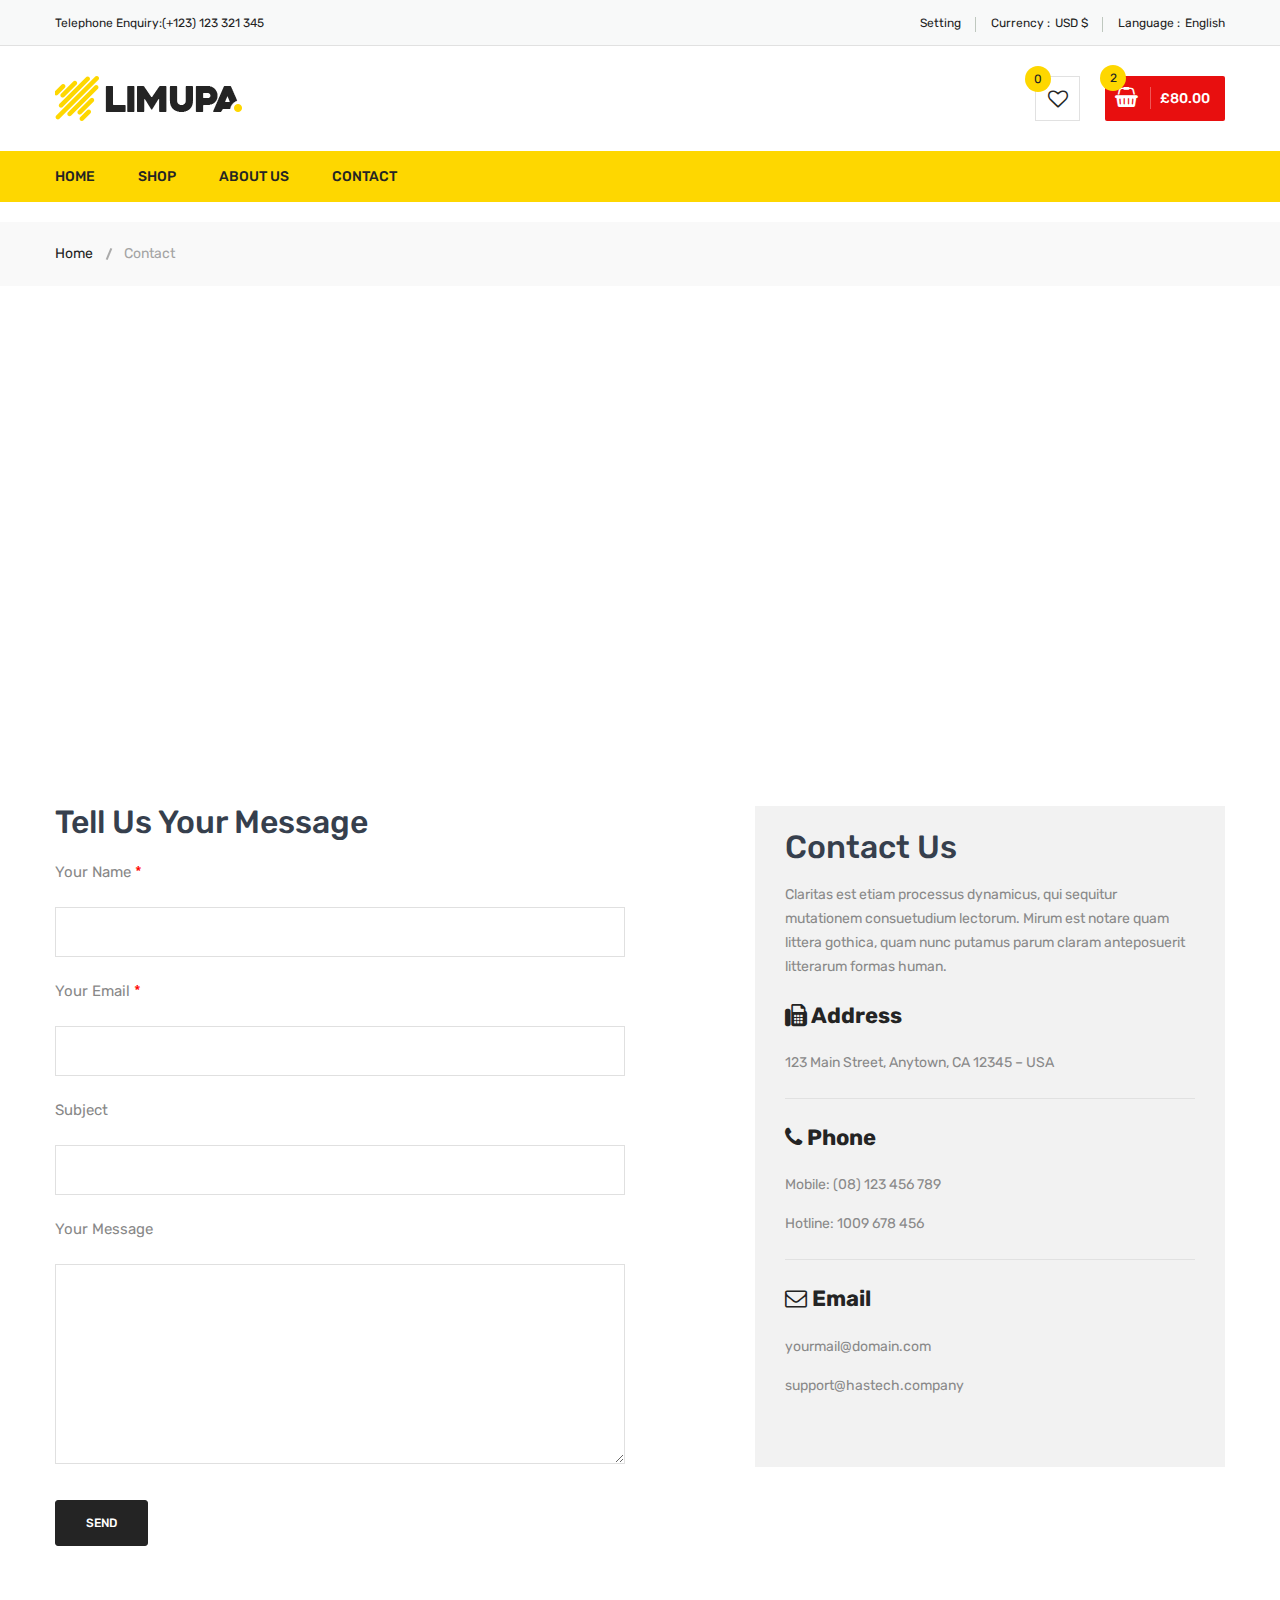
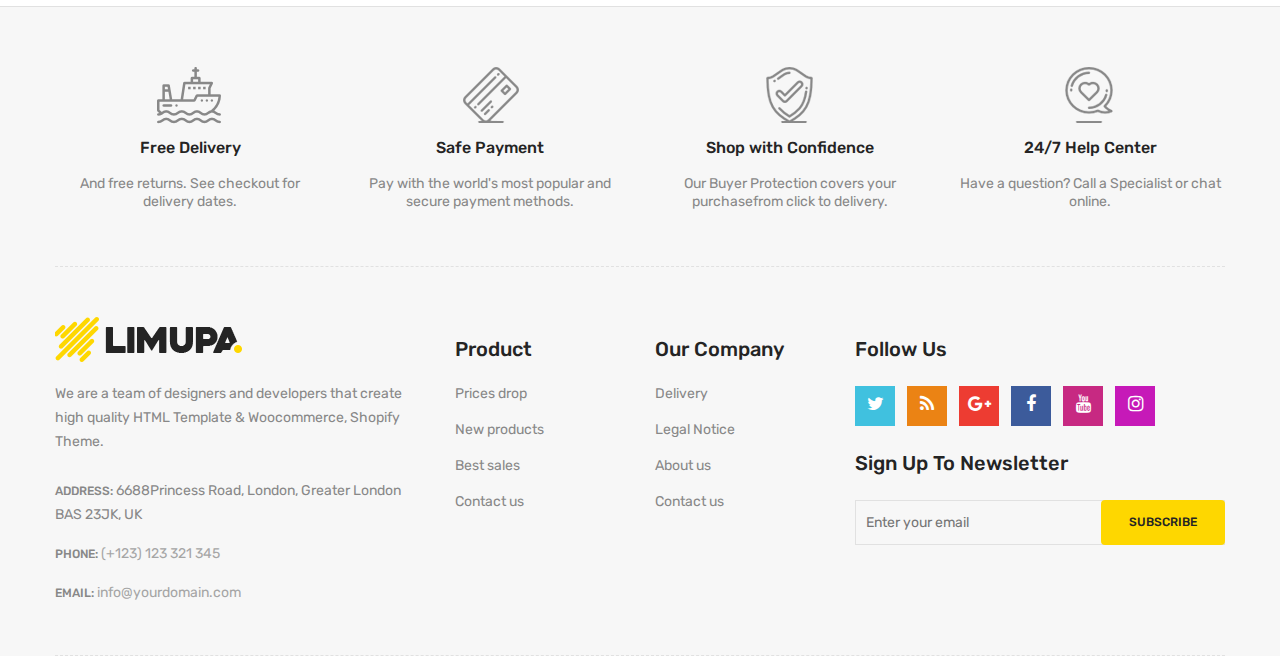
<file: contact.html>
<!doctype html>
<html class="no-js" lang="zxx">

<!-- contact32:04-->

<head>
    <meta charset="utf-8">
    <meta http-equiv="x-ua-compatible" content="ie=edge">
    <title>Contact || limupa - Digital Products Store eCommerce Bootstrap 4 Template</title>
    <meta name="description" content="">
    <meta name="viewport" content="width=device-width, initial-scale=1">
    <!-- Favicon -->
    <link rel="shortcut icon" type="image/x-icon" href="images/favicon.png">
    <!-- Material Design Iconic Font-V2.2.0 -->
    <link rel="stylesheet" href="css/material-design-iconic-font.min.css">
    <!-- Font Awesome -->
    <link rel="stylesheet" href="css/font-awesome.min.css">
    <!-- Font Awesome Stars-->
    <link rel="stylesheet" href="css/fontawesome-stars.css">
    <!-- Meanmenu CSS -->
    <link rel="stylesheet" href="css/meanmenu.css">
    <!-- owl carousel CSS -->
    <link rel="stylesheet" href="css/owl.carousel.min.css">
    <!-- Slick Carousel CSS -->
    <link rel="stylesheet" href="css/slick.css">
    <!-- Animate CSS -->
    <link rel="stylesheet" href="css/animate.css">
    <!-- Jquery-ui CSS -->
    <link rel="stylesheet" href="css/jquery-ui.min.css">
    <!-- Venobox CSS -->
    <link rel="stylesheet" href="css/venobox.css">
    <!-- Nice Select CSS -->
    <link rel="stylesheet" href="css/nice-select.css">
    <!-- Magnific Popup CSS -->
    <link rel="stylesheet" href="css/magnific-popup.css">
    <!-- Bootstrap V4.1.3 Fremwork CSS -->
    <link rel="stylesheet" href="css/bootstrap.min.css">
    <!-- Main Style CSS -->
    <link rel="stylesheet" href="style.css">
    <!-- Helper CSS -->
    <link rel="stylesheet" href="css/helper.css">
    <!-- Responsive CSS -->
    <link rel="stylesheet" href="css/responsive.css">
    <!-- Modernizr js -->
    <script src="js/vendor/modernizr-2.8.3.min.js"></script>
</head>

<body>
    <!--[if lt IE 8]>
		<p class="browserupgrade">You are using an <strong>outdated</strong> browser. Please <a href="http://browsehappy.com/">upgrade your browser</a> to improve your experience.</p>
	<![endif]-->
    <!-- Begin Body Wrapper -->
    <div class="body-wrapper">
        <!-- Begin Header Area -->
        <header>
            <!-- Begin Header Top Area -->
            <div class="header-top">
                <div class="container">
                    <div class="row">
                        <!-- Begin Header Top Left Area -->
                        <div class="col-lg-3 col-md-4">
                            <div class="header-top-left">
                                <ul class="phone-wrap">
                                    <li><span>Telephone Enquiry:</span><a href="#">(+123) 123 321 345</a></li>
                                </ul>
                            </div>
                        </div>
                        <!-- Header Top Left Area End Here -->
                        <!-- Begin Header Top Right Area -->
                        <div class="col-lg-9 col-md-8">
                            <div class="header-top-right">
                                <ul class="ht-menu">
                                    <!-- Begin Setting Area -->
                                    <li>
                                        <div class="ht-setting-trigger"><span>Setting</span></div>
                                        <div class="setting ht-setting">
                                            <ul class="ht-setting-list">
                                                <li><a href="login-register.html">My Account</a></li>
                                                <li><a href="checkout.html">Checkout</a></li>
                                                <li><a href="login-register.html">Sign In</a></li>
                                            </ul>
                                        </div>
                                    </li>
                                    <!-- Setting Area End Here -->
                                    <!-- Begin Currency Area -->
                                    <li>
                                        <span class="currency-selector-wrapper">Currency :</span>
                                        <div class="ht-currency-trigger"><span>USD $</span></div>
                                        <div class="currency ht-currency">
                                            <ul class="ht-setting-list">
                                                <li><a href="#">EUR €</a></li>
                                                <li class="active"><a href="#">USD $</a></li>
                                            </ul>
                                        </div>
                                    </li>
                                    <!-- Currency Area End Here -->
                                    <!-- Begin Language Area -->
                                    <li>
                                        <span class="language-selector-wrapper">Language :</span>
                                        <div class="ht-language-trigger"><span>English</span></div>
                                        <div class="language ht-language">
                                            <ul class="ht-setting-list">
                                                <li class="active"><a href="#"><img src="images/menu/flag-icon/1.jpg"
                                                            alt="">English</a></li>
                                                <li><a href="#"><img src="images/menu/flag-icon/2.jpg"
                                                            alt="">Français</a></li>
                                            </ul>
                                        </div>
                                    </li>
                                    <!-- Language Area End Here -->
                                </ul>
                            </div>
                        </div>
                        <!-- Header Top Right Area End Here -->
                    </div>
                </div>
            </div>
            <!-- Header Top Area End Here -->
            <!-- Begin Header Middle Area -->
            <div class="header-middle pl-sm-0 pr-sm-0 pl-xs-0 pr-xs-0">
                <div class="container">
                    <div class="row">
                        <!-- Begin Header Logo Area -->
                        <div class="col-lg-3">
                            <div class="logo pb-sm-30 pb-xs-30">
                                <a href="index.html">
                                    <img src="images/menu/logo/1.jpg" alt="">
                                </a>
                            </div>
                        </div>
                        <!-- Header Logo Area End Here -->
                        <!-- Begin Header Middle Right Area -->
                        <div class="col-lg-9 pl-0 ml-sm-15 ml-xs-15">

                            <!-- Begin Header Middle Right Area -->
                            <div class="header-middle-right">
                                <ul class="hm-menu">
                                    <!-- Begin Header Middle Wishlist Area -->
                                    <li class="hm-wishlist">
                                        <a href="wishlist.html">
                                            <span class="cart-item-count wishlist-item-count">0</span>
                                            <i class="fa fa-heart-o"></i>
                                        </a>
                                    </li>
                                    <!-- Header Middle Wishlist Area End Here -->
                                    <!-- Begin Header Mini Cart Area -->
                                    <li class="hm-minicart">
                                        <div class="hm-minicart-trigger">
                                            <span class="item-icon"></span>
                                            <span class="item-text">£80.00
                                                <span class="cart-item-count">2</span>
                                            </span>
                                        </div>
                                        <span></span>
                                        <div class="minicart">
                                            <ul class="minicart-product-list">
                                                <li>
                                                    <a href="single-product.html" class="minicart-product-image">
                                                        <img src="images/product/small-size/5.jpg" alt="cart products">
                                                    </a>
                                                    <div class="minicart-product-details">
                                                        <h6><a href="single-product.html">Aenean eu tristique</a></h6>
                                                        <span>£40 x 1</span>
                                                    </div>
                                                    <button class="close" title="Remove">
                                                        <i class="fa fa-close"></i>
                                                    </button>
                                                </li>
                                                <li>
                                                    <a href="single-product.html" class="minicart-product-image">
                                                        <img src="images/product/small-size/6.jpg" alt="cart products">
                                                    </a>
                                                    <div class="minicart-product-details">
                                                        <h6><a href="single-product.html">Aenean eu tristique</a></h6>
                                                        <span>£40 x 1</span>
                                                    </div>
                                                    <button class="close" title="Remove">
                                                        <i class="fa fa-close"></i>
                                                    </button>
                                                </li>
                                            </ul>
                                            <p class="minicart-total">SUBTOTAL: <span>£80.00</span></p>
                                            <div class="minicart-button">
                                                <a href="shopping-cart.html"
                                                    class="li-button li-button-fullwidth li-button-dark">
                                                    <span>View Full Cart</span>
                                                </a>
                                                <a href="checkout.html" class="li-button li-button-fullwidth">
                                                    <span>Checkout</span>
                                                </a>
                                            </div>
                                        </div>
                                    </li>
                                    <!-- Header Mini Cart Area End Here -->
                                </ul>
                            </div>
                            <!-- Header Middle Right Area End Here -->
                        </div>
                        <!-- Header Middle Right Area End Here -->
                    </div>
                </div>
            </div>
            <!-- Header Middle Area End Here -->
            <!-- Begin Header Bottom Area -->
            <div class="header-bottom header-sticky d-none d-lg-block d-xl-block">
                <div class="container">
                    <div class="row">
                        <div class="col-lg-12">
                            <!-- Begin Header Bottom Menu Area -->
                            <div class="hb-menu">
                                <nav>
                                    <ul>
                                        <li><a href="index.html">Home</a></li>
                                        <li><a href="shop-left-sidebar.html">Shop</a></li>
                                        <li><a href="about-us.html">About Us</a></li>
                                        <li><a href="contact.html">Contact</a></li>
                                    </ul>
                                </nav>
                            </div>
                            <!-- Header Bottom Menu Area End Here -->
                        </div>
                    </div>
                </div>
            </div>
            <!-- Header Bottom Area End Here -->
            <!-- Begin Mobile Menu Area -->
            <div class="mobile-menu-area d-lg-none d-xl-none col-12">
                <div class="container">
                    <div class="row">
                        <div class="mobile-menu">
                        </div>
                    </div>
                </div>
            </div>
            <!-- Mobile Menu Area End Here -->
        </header>
        <!-- Header Area End Here -->
        <!-- Begin Li's Breadcrumb Area -->
        <div class="breadcrumb-area">
            <div class="container">
                <div class="breadcrumb-content">
                    <ul>
                        <li><a href="index.html">Home</a></li>
                        <li class="active">Contact</li>
                    </ul>
                </div>
            </div>
        </div>
        <!-- Li's Breadcrumb Area End Here -->
        <!-- Begin Contact Main Page Area -->
        <div class="contact-main-page mt-60 mb-40 mb-md-40 mb-sm-40 mb-xs-40">
            <div class="container mb-60">
                <div id="google-map"></div>
            </div>
            <div class="container">
                <div class="row">
                    <div class="col-lg-5 offset-lg-1 col-md-12 order-1 order-lg-2">
                        <div class="contact-page-side-content">
                            <h3 class="contact-page-title">Contact Us</h3>
                            <p class="contact-page-message mb-25">Claritas est etiam processus dynamicus, qui sequitur
                                mutationem consuetudium lectorum. Mirum est notare quam littera gothica, quam nunc
                                putamus parum claram anteposuerit litterarum formas human.</p>
                            <div class="single-contact-block">
                                <h4><i class="fa fa-fax"></i> Address</h4>
                                <p>123 Main Street, Anytown, CA 12345 – USA</p>
                            </div>
                            <div class="single-contact-block">
                                <h4><i class="fa fa-phone"></i> Phone</h4>
                                <p>Mobile: (08) 123 456 789</p>
                                <p>Hotline: 1009 678 456</p>
                            </div>
                            <div class="single-contact-block last-child">
                                <h4><i class="fa fa-envelope-o"></i> Email</h4>
                                <p>yourmail@domain.com</p>
                                <p>support@hastech.company</p>
                            </div>
                        </div>
                    </div>
                    <div class="col-lg-6 col-md-12 order-2 order-lg-1">
                        <div class="contact-form-content pt-sm-55 pt-xs-55">
                            <h3 class="contact-page-title">Tell Us Your Message</h3>
                            <div class="contact-form">
                                <form id="contact-form" action="http://demo.hasthemes.com/limupa-v3/limupa/mail.php"
                                    method="post">
                                    <div class="form-group">
                                        <label>Your Name <span class="required">*</span></label>
                                        <input type="text" name="customerName" id="customername" required>
                                    </div>
                                    <div class="form-group">
                                        <label>Your Email <span class="required">*</span></label>
                                        <input type="email" name="customerEmail" id="customerEmail" required>
                                    </div>
                                    <div class="form-group">
                                        <label>Subject</label>
                                        <input type="text" name="contactSubject" id="contactSubject">
                                    </div>
                                    <div class="form-group mb-30">
                                        <label>Your Message</label>
                                        <textarea name="contactMessage" id="contactMessage"></textarea>
                                    </div>
                                    <div class="form-group">
                                        <button type="submit" value="submit" id="submit" class="li-btn-3"
                                            name="submit">send</button>
                                    </div>
                                </form>
                            </div>
                            <p class="form-messege"></p>
                        </div>
                    </div>
                </div>
            </div>
        </div>
        <!-- Contact Main Page Area End Here -->
        <!-- Begin Footer Area -->
        <div class="footer">
            <!-- Begin Footer Static Top Area -->
            <div class="footer-static-top">
                <div class="container">
                    <!-- Begin Footer Shipping Area -->
                    <div class="footer-shipping pt-60 pb-55 pb-xs-25">
                        <div class="row">
                            <!-- Begin Li's Shipping Inner Box Area -->
                            <div class="col-lg-3 col-md-6 col-sm-6 pb-sm-55 pb-xs-55">
                                <div class="li-shipping-inner-box">
                                    <div class="shipping-icon">
                                        <img src="images/shipping-icon/1.png" alt="Shipping Icon">
                                    </div>
                                    <div class="shipping-text">
                                        <h2>Free Delivery</h2>
                                        <p>And free returns. See checkout for delivery dates.</p>
                                    </div>
                                </div>
                            </div>
                            <!-- Li's Shipping Inner Box Area End Here -->
                            <!-- Begin Li's Shipping Inner Box Area -->
                            <div class="col-lg-3 col-md-6 col-sm-6 pb-sm-55 pb-xs-55">
                                <div class="li-shipping-inner-box">
                                    <div class="shipping-icon">
                                        <img src="images/shipping-icon/2.png" alt="Shipping Icon">
                                    </div>
                                    <div class="shipping-text">
                                        <h2>Safe Payment</h2>
                                        <p>Pay with the world's most popular and secure payment methods.</p>
                                    </div>
                                </div>
                            </div>
                            <!-- Li's Shipping Inner Box Area End Here -->
                            <!-- Begin Li's Shipping Inner Box Area -->
                            <div class="col-lg-3 col-md-6 col-sm-6 pb-xs-30">
                                <div class="li-shipping-inner-box">
                                    <div class="shipping-icon">
                                        <img src="images/shipping-icon/3.png" alt="Shipping Icon">
                                    </div>
                                    <div class="shipping-text">
                                        <h2>Shop with Confidence</h2>
                                        <p>Our Buyer Protection covers your purchasefrom click to delivery.</p>
                                    </div>
                                </div>
                            </div>
                            <!-- Li's Shipping Inner Box Area End Here -->
                            <!-- Begin Li's Shipping Inner Box Area -->
                            <div class="col-lg-3 col-md-6 col-sm-6 pb-xs-30">
                                <div class="li-shipping-inner-box">
                                    <div class="shipping-icon">
                                        <img src="images/shipping-icon/4.png" alt="Shipping Icon">
                                    </div>
                                    <div class="shipping-text">
                                        <h2>24/7 Help Center</h2>
                                        <p>Have a question? Call a Specialist or chat online.</p>
                                    </div>
                                </div>
                            </div>
                            <!-- Li's Shipping Inner Box Area End Here -->
                        </div>
                    </div>
                    <!-- Footer Shipping Area End Here -->
                </div>
            </div>
            <!-- Footer Static Top Area End Here -->
            <!-- Begin Footer Static Middle Area -->
            <div class="footer-static-middle">
                <div class="container">
                    <div class="footer-logo-wrap pt-50 pb-35">
                        <div class="row">
                            <!-- Begin Footer Logo Area -->
                            <div class="col-lg-4 col-md-6">
                                <div class="footer-logo">
                                    <img src="images/menu/logo/1.jpg" alt="Footer Logo">
                                    <p class="info">
                                        We are a team of designers and developers that create high quality HTML Template
                                        & Woocommerce, Shopify Theme.
                                    </p>
                                </div>
                                <ul class="des">
                                    <li>
                                        <span>Address: </span>
                                        6688Princess Road, London, Greater London BAS 23JK, UK
                                    </li>
                                    <li>
                                        <span>Phone: </span>
                                        <a href="#">(+123) 123 321 345</a>
                                    </li>
                                    <li>
                                        <span>Email: </span>
                                        <a href="mailto://info@yourdomain.com">info@yourdomain.com</a>
                                    </li>
                                </ul>
                            </div>
                            <!-- Footer Logo Area End Here -->
                            <!-- Begin Footer Block Area -->
                            <div class="col-lg-2 col-md-3 col-sm-6">
                                <div class="footer-block">
                                    <h3 class="footer-block-title">Product</h3>
                                    <ul>
                                        <li><a href="#">Prices drop</a></li>
                                        <li><a href="#">New products</a></li>
                                        <li><a href="#">Best sales</a></li>
                                        <li><a href="#">Contact us</a></li>
                                    </ul>
                                </div>
                            </div>
                            <!-- Footer Block Area End Here -->
                            <!-- Begin Footer Block Area -->
                            <div class="col-lg-2 col-md-3 col-sm-6">
                                <div class="footer-block">
                                    <h3 class="footer-block-title">Our company</h3>
                                    <ul>
                                        <li><a href="#">Delivery</a></li>
                                        <li><a href="#">Legal Notice</a></li>
                                        <li><a href="#">About us</a></li>
                                        <li><a href="#">Contact us</a></li>
                                    </ul>
                                </div>
                            </div>
                            <!-- Footer Block Area End Here -->
                            <!-- Begin Footer Block Area -->
                            <div class="col-lg-4">
                                <div class="footer-block">
                                    <h3 class="footer-block-title">Follow Us</h3>
                                    <ul class="social-link">
                                        <li class="twitter">
                                            <a href="https://twitter.com/" data-toggle="tooltip" target="_blank"
                                                title="Twitter">
                                                <i class="fa fa-twitter"></i>
                                            </a>
                                        </li>
                                        <li class="rss">
                                            <a href="https://rss.com/" data-toggle="tooltip" target="_blank"
                                                title="RSS">
                                                <i class="fa fa-rss"></i>
                                            </a>
                                        </li>
                                        <li class="google-plus">
                                            <a href="https://www.plus.google.com/discover" data-toggle="tooltip"
                                                target="_blank" title="Google Plus">
                                                <i class="fa fa-google-plus"></i>
                                            </a>
                                        </li>
                                        <li class="facebook">
                                            <a href="https://www.facebook.com/" data-toggle="tooltip" target="_blank"
                                                title="Facebook">
                                                <i class="fa fa-facebook"></i>
                                            </a>
                                        </li>
                                        <li class="youtube">
                                            <a href="https://www.youtube.com/" data-toggle="tooltip" target="_blank"
                                                title="Youtube">
                                                <i class="fa fa-youtube"></i>
                                            </a>
                                        </li>
                                        <li class="instagram">
                                            <a href="https://www.instagram.com/" data-toggle="tooltip" target="_blank"
                                                title="Instagram">
                                                <i class="fa fa-instagram"></i>
                                            </a>
                                        </li>
                                    </ul>
                                </div>
                                <!-- Begin Footer Newsletter Area -->
                                <div class="footer-newsletter">
                                    <h4>Sign up to newsletter</h4>
                                    <form action="#" method="post" id="mc-embedded-subscribe-form"
                                        name="mc-embedded-subscribe-form" class="footer-subscribe-form validate"
                                        target="_blank" novalidate>
                                        <div id="mc_embed_signup_scroll">
                                            <div id="mc-form" class="mc-form subscribe-form form-group">
                                                <input id="mc-email" type="email" autocomplete="off"
                                                    placeholder="Enter your email" />
                                                <button class="btn" id="mc-submit">Subscribe</button>
                                            </div>
                                        </div>
                                    </form>
                                </div>
                                <!-- Footer Newsletter Area End Here -->
                            </div>
                            <!-- Footer Block Area End Here -->
                        </div>
                    </div>
                </div>
            </div>
            <!-- Footer Static Middle Area End Here -->

        </div>
        <!-- Footer Area End Here -->
    </div>
    <!-- Body Wrapper End Here -->
    <!-- jQuery-V1.12.4 -->
    <script src="js/vendor/jquery-1.12.4.min.js"></script>
    <!-- Popper js -->
    <script src="js/vendor/popper.min.js"></script>
    <!-- Bootstrap V4.1.3 Fremwork js -->
    <script src="js/bootstrap.min.js"></script>
    <!-- Ajax Mail js -->
    <script src="js/ajax-mail.js"></script>
    <!-- Meanmenu js -->
    <script src="js/jquery.meanmenu.min.js"></script>
    <!-- Wow.min js -->
    <script src="js/wow.min.js"></script>
    <!-- Slick Carousel js -->
    <script src="js/slick.min.js"></script>
    <!-- Owl Carousel-2 js -->
    <script src="js/owl.carousel.min.js"></script>
    <!-- Magnific popup js -->
    <script src="js/jquery.magnific-popup.min.js"></script>
    <!-- Isotope js -->
    <script src="js/isotope.pkgd.min.js"></script>
    <!-- Imagesloaded js -->
    <script src="js/imagesloaded.pkgd.min.js"></script>
    <!-- Mixitup js -->
    <script src="js/jquery.mixitup.min.js"></script>
    <!-- Countdown -->
    <script src="js/jquery.countdown.min.js"></script>
    <!-- Counterup -->
    <script src="js/jquery.counterup.min.js"></script>
    <!-- Waypoints -->
    <script src="js/waypoints.min.js"></script>
    <!-- Barrating -->
    <script src="js/jquery.barrating.min.js"></script>
    <!-- Jquery-ui -->
    <script src="js/jquery-ui.min.js"></script>
    <!-- Venobox -->
    <script src="js/venobox.min.js"></script>
    <!-- Nice Select js -->
    <script src="js/jquery.nice-select.min.js"></script>
    <!-- ScrollUp js -->
    <script src="js/scrollUp.min.js"></script>
    <!-- Main/Activator js -->
    <script src="js/main.js"></script>
    <!-- Google Map -->
    <script
        src="https://maps.google.com/maps/api/js?sensor=false&amp;libraries=geometry&amp;v=3.22&amp;key=AIzaSyChs2QWiAhnzz0a4OEhzqCXwx_qA9ST_lE"></script>

    <script>
        // When the window has finished loading create our google map below
        google.maps.event.addDomListener(window, 'load', init);
        function init() {
            // Basic options for a simple Google Map
            // For more options see: https://developers.google.com/maps/documentation/javascript/reference#MapOptions
            var mapOptions = {
                // How zoomed in you want the map to start at (always required)
                zoom: 12,
                scrollwheel: false,
                // The latitude and longitude to center the map (always required)
                center: new google.maps.LatLng(40.740610, -73.935242), // New York
                // How you would like to style the map. 
                // This is where you would paste any style found on
                styles: [{
                    "featureType": "water",
                    "elementType": "geometry",
                    "stylers": [{
                        "color": "#e9e9e9"
                    },
                    {
                        "lightness": 17
                    }
                    ]
                },
                {
                    "featureType": "landscape",
                    "elementType": "geometry",
                    "stylers": [{
                        "color": "#f5f5f5"
                    },
                    {
                        "lightness": 20
                    }
                    ]
                },
                {
                    "featureType": "road.highway",
                    "elementType": "geometry.fill",
                    "stylers": [{
                        "color": "#ffffff"
                    },
                    {
                        "lightness": 17
                    }
                    ]
                },
                {
                    "featureType": "road.highway",
                    "elementType": "geometry.stroke",
                    "stylers": [{
                        "color": "#ffffff"
                    },
                    {
                        "lightness": 29
                    },
                    {
                        "weight": 0.2
                    }
                    ]
                },
                {
                    "featureType": "road.arterial",
                    "elementType": "geometry",
                    "stylers": [{
                        "color": "#ffffff"
                    },
                    {
                        "lightness": 18
                    }
                    ]
                },
                {
                    "featureType": "road.local",
                    "elementType": "geometry",
                    "stylers": [{
                        "color": "#ffffff"
                    },
                    {
                        "lightness": 16
                    }
                    ]
                },
                {
                    "featureType": "poi",
                    "elementType": "geometry",
                    "stylers": [{
                        "color": "#f5f5f5"
                    },
                    {
                        "lightness": 21
                    }
                    ]
                },
                {
                    "featureType": "poi.park",
                    "elementType": "geometry",
                    "stylers": [{
                        "color": "#dedede"
                    },
                    {
                        "lightness": 21
                    }
                    ]
                },
                {
                    "elementType": "labels.text.stroke",
                    "stylers": [{
                        "visibility": "on"
                    },
                    {
                        "color": "#ffffff"
                    },
                    {
                        "lightness": 16
                    }
                    ]
                },
                {
                    "elementType": "labels.text.fill",
                    "stylers": [{
                        "saturation": 36
                    },
                    {
                        "color": "#333333"
                    },
                    {
                        "lightness": 40
                    }
                    ]
                },
                {
                    "elementType": "labels.icon",
                    "stylers": [{
                        "visibility": "off"
                    }]
                },
                {
                    "featureType": "transit",
                    "elementType": "geometry",
                    "stylers": [{
                        "color": "#f2f2f2"
                    },
                    {
                        "lightness": 19
                    }
                    ]
                },
                {
                    "featureType": "administrative",
                    "elementType": "geometry.fill",
                    "stylers": [{
                        "color": "#fefefe"
                    },
                    {
                        "lightness": 20
                    }
                    ]
                },
                {
                    "featureType": "administrative",
                    "elementType": "geometry.stroke",
                    "stylers": [{
                        "color": "#fefefe"
                    },
                    {
                        "lightness": 17
                    },
                    {
                        "weight": 1.2
                    }
                    ]
                }
                ]
            };

            // Get the HTML DOM element that will contain your map 
            // We are using a div with id="map" seen below in the <body>
            var mapElement = document.getElementById('google-map');

            // Create the Google Map using our element and options defined above
            var map = new google.maps.Map(mapElement, mapOptions);

            // Let's also add a marker while we're at it
            var marker = new google.maps.Marker({
                position: new google.maps.LatLng(40.740610, -73.935242),
                map: map,
                title: 'Limupa',
                animation: google.maps.Animation.BOUNCE
            });
        }
    </script>
</body>

<!-- contact32:04-->

</html>
</file>
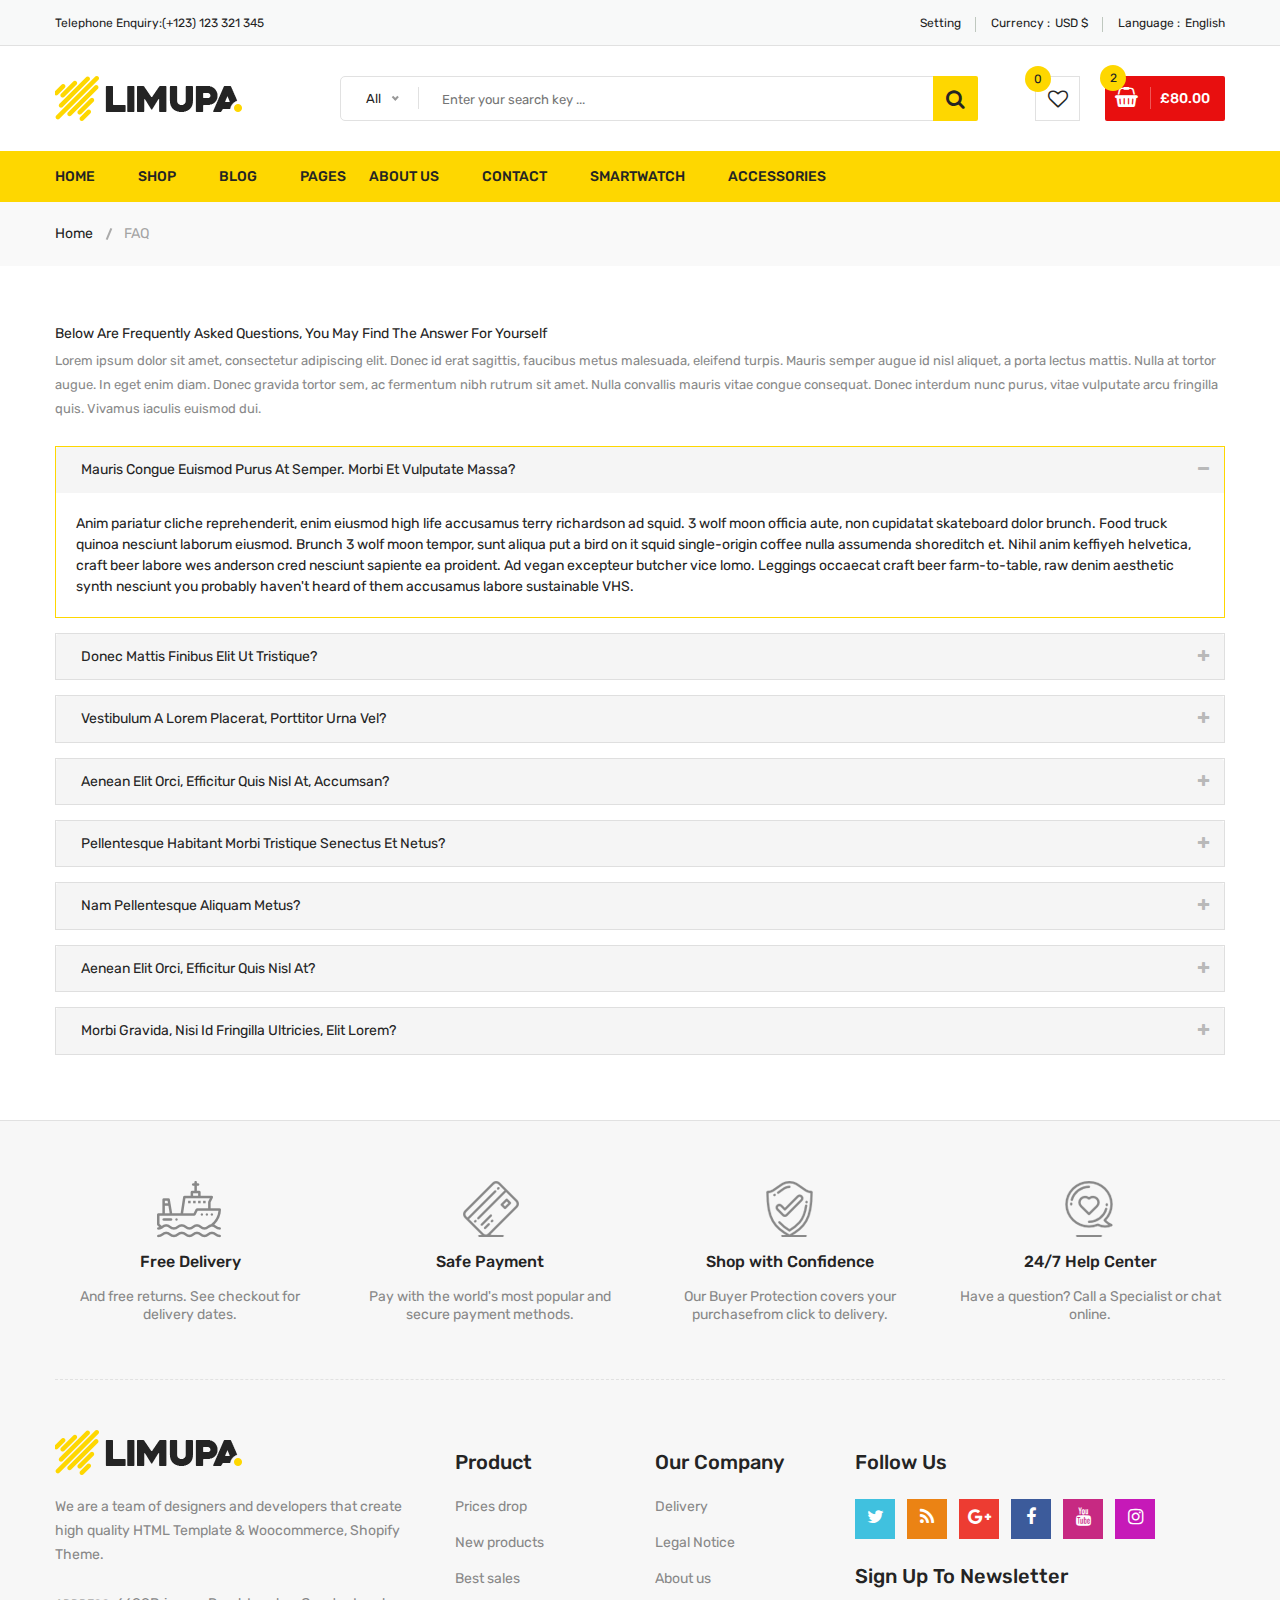
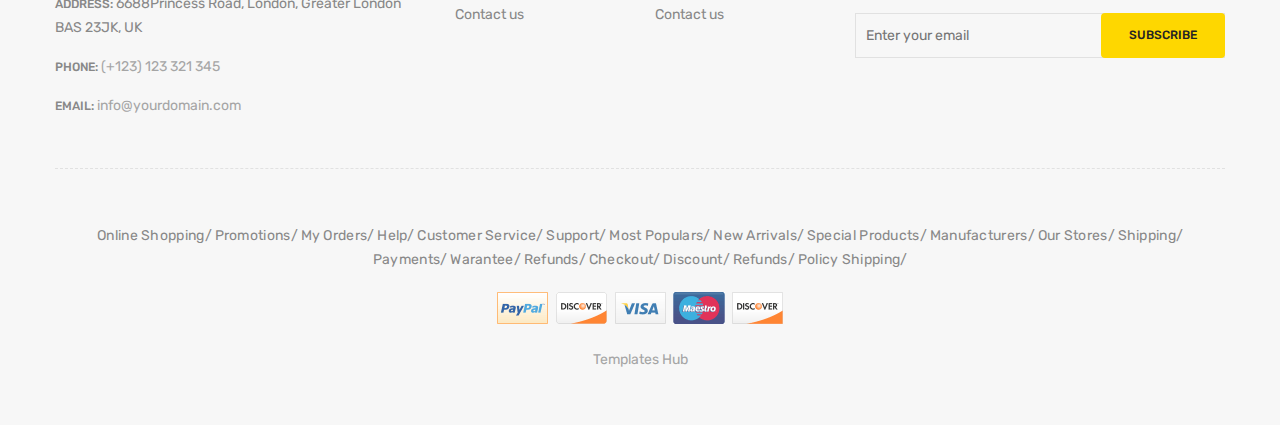
<file: faq.html>
<!doctype html>
<html class="no-js" lang="zxx">
    
<!-- faq32:14-->
<head>
        <meta charset="utf-8">
        <meta http-equiv="x-ua-compatible" content="ie=edge">
        <title>FAQ || limupa - Digital Products Store eCommerce Bootstrap 4 Template</title>
        <meta name="description" content="">
        <meta name="viewport" content="width=device-width, initial-scale=1">
        <!-- Favicon -->
        <link rel="shortcut icon" type="image/x-icon" href="images/favicon.png">
        <!-- Material Design Iconic Font-V2.2.0 -->
        <link rel="stylesheet" href="css/material-design-iconic-font.min.css">
        <!-- Font Awesome -->
        <link rel="stylesheet" href="css/font-awesome.min.css">
        <!-- Font Awesome Stars-->
        <link rel="stylesheet" href="css/fontawesome-stars.css">
        <!-- Meanmenu CSS -->
        <link rel="stylesheet" href="css/meanmenu.css">
        <!-- owl carousel CSS -->
        <link rel="stylesheet" href="css/owl.carousel.min.css">
        <!-- Slick Carousel CSS -->
        <link rel="stylesheet" href="css/slick.css">
        <!-- Animate CSS -->
        <link rel="stylesheet" href="css/animate.css">
        <!-- Jquery-ui CSS -->
        <link rel="stylesheet" href="css/jquery-ui.min.css">
        <!-- Venobox CSS -->
        <link rel="stylesheet" href="css/venobox.css">
        <!-- Nice Select CSS -->
        <link rel="stylesheet" href="css/nice-select.css">
        <!-- Magnific Popup CSS -->
        <link rel="stylesheet" href="css/magnific-popup.css">
        <!-- Bootstrap V4.1.3 Fremwork CSS -->
        <link rel="stylesheet" href="css/bootstrap.min.css">
        <!-- Helper CSS -->
        <link rel="stylesheet" href="css/helper.css">
        <!-- Main Style CSS -->
        <link rel="stylesheet" href="style.css">
        <!-- Responsive CSS -->
        <link rel="stylesheet" href="css/responsive.css">
        <!-- Modernizr js -->
        <script src="js/vendor/modernizr-2.8.3.min.js"></script>
    </head>
    <body>
    <!--[if lt IE 8]>
		<p class="browserupgrade">You are using an <strong>outdated</strong> browser. Please <a href="http://browsehappy.com/">upgrade your browser</a> to improve your experience.</p>
	<![endif]-->
        <!-- Begin Body Wrapper -->
        <div class="body-wrapper">
            <!-- Begin Header Area -->
            <header>
                <!-- Begin Header Top Area -->
                <div class="header-top">
                    <div class="container">
                        <div class="row">
                            <!-- Begin Header Top Left Area -->
                            <div class="col-lg-3 col-md-4">
                                <div class="header-top-left">
                                    <ul class="phone-wrap">
                                        <li><span>Telephone Enquiry:</span><a href="#">(+123) 123 321 345</a></li>
                                    </ul>
                                </div>
                            </div>
                            <!-- Header Top Left Area End Here -->
                            <!-- Begin Header Top Right Area -->
                            <div class="col-lg-9 col-md-8">
                                <div class="header-top-right">
                                    <ul class="ht-menu">
                                        <!-- Begin Setting Area -->
                                        <li>
                                            <div class="ht-setting-trigger"><span>Setting</span></div>
                                            <div class="setting ht-setting">
                                                <ul class="ht-setting-list">
                                                    <li><a href="login-register.html">My Account</a></li>
                                                    <li><a href="checkout.html">Checkout</a></li>
                                                    <li><a href="login-register.html">Sign In</a></li>
                                                </ul>
                                            </div>
                                        </li>
                                        <!-- Setting Area End Here -->
                                        <!-- Begin Currency Area -->
                                        <li>
                                            <span class="currency-selector-wrapper">Currency :</span>
                                            <div class="ht-currency-trigger"><span>USD $</span></div>
                                            <div class="currency ht-currency">
                                                <ul class="ht-setting-list">
                                                    <li><a href="#">EUR €</a></li>
                                                    <li class="active"><a href="#">USD $</a></li>
                                                </ul>
                                            </div>
                                        </li>
                                        <!-- Currency Area End Here -->
                                        <!-- Begin Language Area -->
                                        <li>
                                            <span class="language-selector-wrapper">Language :</span>
                                            <div class="ht-language-trigger"><span>English</span></div>
                                            <div class="language ht-language">
                                                <ul class="ht-setting-list">
                                                    <li class="active"><a href="#"><img src="images/menu/flag-icon/1.jpg" alt="">English</a></li>
                                                    <li><a href="#"><img src="images/menu/flag-icon/2.jpg" alt="">Français</a></li>
                                                </ul>
                                            </div>
                                        </li>
                                        <!-- Language Area End Here -->
                                    </ul>
                                </div>
                            </div>
                            <!-- Header Top Right Area End Here -->
                        </div>
                    </div>
                </div>
                <!-- Header Top Area End Here -->
                <!-- Begin Header Middle Area -->
                <div class="header-middle pl-sm-0 pr-sm-0 pl-xs-0 pr-xs-0">
                    <div class="container">
                        <div class="row">
                            <!-- Begin Header Logo Area -->
                            <div class="col-lg-3">
                                <div class="logo pb-sm-30 pb-xs-30">
                                    <a href="index.html">
                                        <img src="images/menu/logo/1.jpg" alt="">
                                    </a>
                                </div>
                            </div>
                            <!-- Header Logo Area End Here -->
                            <!-- Begin Header Middle Right Area -->
                            <div class="col-lg-9 pl-0 ml-sm-15 ml-xs-15">
                                <!-- Begin Header Middle Searchbox Area -->
                                <form action="#" class="hm-searchbox">
                                    <select class="nice-select select-search-category">
                                        <option value="0">All</option>                         
                                        <option value="10">Laptops</option>                     
                                        <option value="17">- -  Prime Video</option>                    
                                        <option value="20">- - - -  All Videos</option>                     
                                        <option value="21">- - - -  Blouses</option>                        
                                        <option value="22">- - - -  Evening Dresses</option>                
                                        <option value="23">- - - -  Summer Dresses</option>                     
                                        <option value="24">- - - -  T-shirts</option>                       
                                        <option value="25">- - - -  Rent or Buy</option>                        
                                        <option value="26">- - - -  Your Watchlist</option>                     
                                        <option value="27">- - - -  Watch Anywhere</option>                     
                                        <option value="28">- - - -  Getting Started</option>         
                                        <option value="18">- - - -  Computers</option>                      
                                        <option value="29">- - - -  More to Explore</option>         
                                        <option value="30">- - - -  TV &amp; Video</option>                     
                                        <option value="31">- - - -  Audio &amp; Theater</option>               
                                        <option value="32">- - - -  Camera, Photo </option>
                                        <option value="33">- - - -  Cell Phones</option>                        
                                        <option value="34">- - - -  Headphones</option>                     
                                        <option value="35">- - - -  Video Games</option>                        
                                        <option value="36">- - - -  Wireless Speakers</option>            
                                        <option value="19">- - - -  Electronics</option>                        
                                        <option value="37">- - - -  Amazon Home</option>                        
                                        <option value="38">- - - -  Kitchen &amp; Dining</option>           
                                        <option value="39">- - - -  Furniture</option>                      
                                        <option value="40">- - - -  Bed &amp; Bath</option>                     
                                        <option value="41">- - - -  Appliances</option>                 
                                        <option value="11">TV &amp; Audio</option>                  
                                        <option value="42">- -  SamSung</option>                        
                                        <option value="45">- - - -  Office</option>                     
                                        <option value="47">- - - -  Gaming</option>                 
                                        <option value="48">- - - -  Chromebook</option>                     
                                        <option value="49">- - - -  Refurbished</option>                    
                                        <option value="50">- - - -  Touchscreen</option>                        
                                        <option value="51">- - - -  Ultrabooks</option>                     
                                        <option value="52">- - - -  Blouses</option>                        
                                        <option value="43">- -  Toshiba</option>                        
                                        <option value="53">- - - -  Hard Drives</option>                        
                                        <option value="54">- - - -  Graphic Cards</option>                      
                                        <option value="55">- - - -  Processors (CPU)</option>  
                                        <option value="56">- - - -  Memory</option>                     
                                        <option value="57">- - - -  Motherboards</option>                       
                                        <option value="58">- - - -  Fans &amp; Cooling</option> 
                                        <option value="59">- - - -  CD/DVD Drives</option>                      
                                        <option value="44">- -  Sony Bravia</option>                        
                                        <option value="60">- - - -  Sound Cards</option>                        
                                        <option value="61">- - - -  Cases &amp; Towers</option>   
                                        <option value="62">- - - -  Casual Dresses</option>                     
                                        <option value="63">- - - -  Evening Dresses</option>       
                                        <option value="64">- - - -  T-shirts</option>                       
                                        <option value="65">- - - -  Tops</option>                                 
                                        <option value="12">Smartphone</option>                  
                                        <option value="66">- -  Camera Accessories</option>                     
                                        <option value="68">- - - -  Octa Core</option>                      
                                        <option value="69">- - - -  Quad Core</option>                  
                                        <option value="70">- - - -  Dual Core</option>                      
                                        <option value="71">- - - -  7.0 Screen</option>                     
                                        <option value="72">- - - -  9.0 Screen</option>                     
                                        <option value="73">- - - -  Bags &amp; Cases</option>                   
                                        <option value="67">- -  Camcorders</option>                     
                                        <option value="74">- - - -  Batteries</option>                      
                                        <option value="75">- - - -  Microphones</option>                        
                                        <option value="76">- - - -  Stabilizers</option>                        
                                        <option value="77">- - - -  Video Tapes</option>                        
                                        <option value="78">- - - -  Memory Card Readers</option> 
                                        <option value="79">- - - -  Tripods</option>           
                                        <option value="13">Cameras</option>                          
                                        <option value="14">headphone</option>                                
                                        <option value="15">Smartwatch</option>                           
                                        <option value="16">Accessories</option>
                                    </select>
                                    <input type="text" placeholder="Enter your search key ...">
                                    <button class="li-btn" type="submit"><i class="fa fa-search"></i></button>
                                </form>
                                <!-- Header Middle Searchbox Area End Here -->
                                <!-- Begin Header Middle Right Area -->
                                <div class="header-middle-right">
                                    <ul class="hm-menu">
                                        <!-- Begin Header Middle Wishlist Area -->
                                        <li class="hm-wishlist">
                                            <a href="wishlist.html">
                                                <span class="cart-item-count wishlist-item-count">0</span>
                                                <i class="fa fa-heart-o"></i>
                                            </a>
                                        </li>
                                        <!-- Header Middle Wishlist Area End Here -->
                                        <!-- Begin Header Mini Cart Area -->
                                        <li class="hm-minicart">
                                            <div class="hm-minicart-trigger">
                                                <span class="item-icon"></span>
                                                <span class="item-text">£80.00
                                                    <span class="cart-item-count">2</span>
                                                </span>
                                            </div>
                                            <span></span>
                                            <div class="minicart">
                                                <ul class="minicart-product-list">
                                                    <li>
                                                        <a href="single-product.html" class="minicart-product-image">
                                                            <img src="images/product/small-size/5.jpg" alt="cart products">
                                                        </a>
                                                        <div class="minicart-product-details">
                                                            <h6><a href="single-product.html">Aenean eu tristique</a></h6>
                                                            <span>£40 x 1</span>
                                                        </div>
                                                        <button class="close" title="Remove">
                                                            <i class="fa fa-close"></i>
                                                        </button>
                                                    </li>
                                                    <li>
                                                        <a href="single-product.html" class="minicart-product-image">
                                                            <img src="images/product/small-size/6.jpg" alt="cart products">
                                                        </a>
                                                        <div class="minicart-product-details">
                                                            <h6><a href="single-product.html">Aenean eu tristique</a></h6>
                                                            <span>£40 x 1</span>
                                                        </div>
                                                        <button class="close" title="Remove">
                                                            <i class="fa fa-close"></i>
                                                        </button>
                                                    </li>
                                                </ul>
                                                <p class="minicart-total">SUBTOTAL: <span>£80.00</span></p>
                                                <div class="minicart-button">
                                                    <a href="shopping-cart.html" class="li-button li-button-fullwidth li-button-dark">
                                                        <span>View Full Cart</span>
                                                    </a>
                                                    <a href="checkout.html" class="li-button li-button-fullwidth">
                                                        <span>Checkout</span>
                                                    </a>
                                                </div>
                                            </div>
                                        </li>
                                        <!-- Header Mini Cart Area End Here -->
                                    </ul>
                                </div>
                                <!-- Header Middle Right Area End Here -->
                            </div>
                            <!-- Header Middle Right Area End Here -->
                        </div>
                    </div>
                </div>
                <!-- Header Middle Area End Here -->
                <!-- Begin Header Bottom Area -->
                <div class="header-bottom mb-0 header-sticky stick d-none d-lg-block d-xl-block">
                    <div class="container">
                        <div class="row">
                            <div class="col-lg-12">
                                <!-- Begin Header Bottom Menu Area -->
                                <div class="hb-menu">
                                    <nav>
                                        <ul>
                                            <li class="dropdown-holder"><a href="index.html">Home</a>
                                                <ul class="hb-dropdown">
                                                    <li><a href="index.html">Home One</a></li>
                                                    <li><a href="index-2.html">Home Two</a></li>
                                                    <li><a href="index-3.html">Home Three</a></li>
                                                    <li><a href="index-4.html">Home Four</a></li>
                                                </ul>
                                            </li>
                                            <li class="catmenu-dropdown megamenu-holder"><a href="shop-left-sidebar.html">Shop</a>
                                                <ul class="megamenu hb-megamenu">
                                                    <li><a href="shop-left-sidebar.html">Shop Page Layout</a>
                                                        <ul>
                                                            <li><a href="shop-3-column.html">Shop 3 Column</a></li>
                                                            <li><a href="shop-4-column.html">Shop 4 Column</a></li>
                                                            <li><a href="shop-left-sidebar.html">Shop Left Sidebar</a></li>
                                                            <li><a href="shop-right-sidebar.html">Shop Right Sidebar</a></li>
                                                            <li><a href="shop-list.html">Shop List</a></li>
                                                            <li><a href="shop-list-left-sidebar.html">Shop List Left Sidebar</a></li>
                                                            <li><a href="shop-list-right-sidebar.html">Shop List Right Sidebar</a></li>
                                                        </ul>
                                                    </li>
                                                    <li><a href="single-product-gallery-left.html">Single Product Style</a>
                                                        <ul>
                                                            <li><a href="single-product-carousel.html">Single Product Carousel</a></li>
                                                            <li><a href="single-product-gallery-left.html">Single Product Gallery Left</a></li>
                                                            <li><a href="single-product-gallery-right.html">Single Product Gallery Right</a></li>
                                                            <li><a href="single-product-tab-style-top.html">Single Product Tab Style Top</a></li>
                                                            <li><a href="single-product-tab-style-left.html">Single Product Tab Style Left</a></li>
                                                            <li><a href="single-product-tab-style-right.html">Single Product Tab Style Right</a></li>
                                                        </ul>
                                                    </li>
                                                    <li><a href="single-product.html">Single Products</a>
                                                        <ul>
                                                            <li><a href="single-product.html">Single Product</a></li>
                                                            <li><a href="single-product-sale.html">Single Product Sale</a></li>
                                                            <li><a href="single-product-group.html">Single Product Group</a></li>
                                                            <li><a href="single-product-normal.html">Single Product Normal</a></li>
                                                            <li><a href="single-product-affiliate.html">Single Product Affiliate</a></li>
                                                        </ul>
                                                    </li>
                                                </ul>
                                            </li>
                                            <li class="dropdown-holder"><a href="blog-left-sidebar.html">Blog</a>
                                                <ul class="hb-dropdown">
                                                    <li class="sub-dropdown-holder"><a href="blog-left-sidebar.html">Blog Grid View</a>
                                                        <ul class="hb-dropdown hb-sub-dropdown">
                                                            <li><a href="blog-2-column.html">Blog 2 Column</a></li>
                                                            <li><a href="blog-3-column.html">Blog 3 Column</a></li>
                                                            <li><a href="blog-left-sidebar.html">Grid Left Sidebar</a></li>
                                                            <li><a href="blog-right-sidebar.html">Grid Right Sidebar</a></li>
                                                        </ul>
                                                    </li>
                                                    <li class="sub-dropdown-holder"><a href="blog-list-left-sidebar.html">Blog List View</a>
                                                        <ul class="hb-dropdown hb-sub-dropdown">
                                                            <li><a href="blog-list.html">Blog List</a></li>
                                                            <li><a href="blog-list-left-sidebar.html">List Left Sidebar</a></li>
                                                            <li><a href="blog-list-right-sidebar.html">List Right Sidebar</a></li>
                                                        </ul>
                                                    </li>
                                                    <li class="sub-dropdown-holder"><a href="blog-details-left-sidebar.html">Blog Details</a>
                                                        <ul class="hb-dropdown hb-sub-dropdown">
                                                            <li><a href="blog-details-left-sidebar.html">Left Sidebar</a></li>
                                                            <li><a href="blog-details-right-sidebar.html">Right Sidebar</a></li>
                                                        </ul>
                                                    </li>
                                                    <li class="sub-dropdown-holder"><a href="blog-gallery-format.html">Blog Format</a>
                                                        <ul class="hb-dropdown hb-sub-dropdown">
                                                            <li><a href="blog-audio-format.html">Blog Audio Format</a></li>
                                                            <li><a href="blog-video-format.html">Blog Video Format</a></li>
                                                            <li><a href="blog-gallery-format.html">Blog Gallery Format</a></li>
                                                        </ul>
                                                    </li>
                                                </ul>
                                            </li>
                                            <li class="catmenu-dropdown megamenu-static-holder"><a href="index.html">Pages</a>
                                                <ul class="megamenu hb-megamenu">
                                                    <li><a href="blog-left-sidebar.html">Blog Layouts</a>
                                                        <ul>
                                                            <li><a href="blog-2-column.html">Blog 2 Column</a></li>
                                                            <li><a href="blog-3-column.html">Blog 3 Column</a></li>
                                                            <li><a href="blog-left-sidebar.html">Grid Left Sidebar</a></li>
                                                            <li><a href="blog-right-sidebar.html">Grid Right Sidebar</a></li>
                                                            <li><a href="blog-list.html">Blog List</a></li>
                                                            <li><a href="blog-list-left-sidebar.html">List Left Sidebar</a></li>
                                                            <li><a href="blog-list-right-sidebar.html">List Right Sidebar</a></li>
                                                        </ul>
                                                    </li>
                                                    <li><a href="blog-details-left-sidebar.html">Blog Details Pages</a>
                                                        <ul>
                                                            <li><a href="blog-details-left-sidebar.html">Left Sidebar</a></li>
                                                            <li><a href="blog-details-right-sidebar.html">Right Sidebar</a></li>
                                                            <li><a href="blog-audio-format.html">Blog Audio Format</a></li>
                                                            <li><a href="blog-video-format.html">Blog Video Format</a></li>
                                                            <li><a href="blog-gallery-format.html">Blog Gallery Format</a></li>
                                                        </ul>
                                                    </li>
                                                    <li><a href="index.html">Other Pages</a>
                                                        <ul>
                                                            <li><a href="login-register.html">My Account</a></li>
                                                            <li><a href="checkout.html">Checkout</a></li>
                                                            <li><a href="compare.html">Compare</a></li>
                                                            <li><a href="wishlist.html">Wishlist</a></li>
                                                            <li><a href="shopping-cart.html">Shopping Cart</a></li>
                                                        </ul>
                                                    </li>
                                                    <li><a href="index.html">Other Pages 2</a>
                                                        <ul>
                                                            <li><a href="contact.html">Contact</a></li>
                                                            <li><a href="about-us.html">About Us</a></li>
                                                            <li class="active"><a href="faq.html">FAQ</a></li>
                                                            <li><a href="404.html">404 Error</a></li>
                                                        </ul>
                                                    </li>
                                                </ul>
                                            </li>
                                            <li><a href="about-us.html">About Us</a></li>
                                            <li><a href="contact.html">Contact</a></li>
                                            <li><a href="shop-left-sidebar.html">Smartwatch</a></li>
                                            <li><a href="shop-left-sidebar.html">Accessories</a></li>
                                        </ul>
                                    </nav>
                                </div>
                                <!-- Header Bottom Menu Area End Here -->
                            </div>
                        </div>
                    </div>
                </div>
                <!-- Header Bottom Area End Here -->
                <!-- Begin Mobile Menu Area -->
                <div class="mobile-menu-area d-lg-none d-xl-none col-12">
                    <div class="container"> 
                        <div class="row">
                            <div class="mobile-menu">
                            </div>
                        </div>
                    </div>
                </div>
                <!-- Mobile Menu Area End Here -->
            </header>
            <!-- Header Area End Here -->
            <!-- Begin Li's Breadcrumb Area -->
            <div class="breadcrumb-area">
                <div class="container">
                    <div class="breadcrumb-content">
                        <ul>
                            <li><a href="index.html">Home</a></li>
                            <li class="active">FAQ</li>
                        </ul>
                    </div>
                </div>
            </div>
            <!-- Li's Breadcrumb Area End Here -->
            <!-- Begin Frequently Area -->
            <div class="frequently-area pt-60 pb-50">
                <div class="container">
                    <div class="row">
                        <div class="col-md-12">
                            <div class="frequently-content">
                                <div class="frequently-desc">
                                    <h3>Below are frequently asked questions, you may find the answer for yourself</h3>
                                    <p>Lorem ipsum dolor sit amet, consectetur adipiscing elit. Donec id erat sagittis, faucibus metus malesuada, eleifend turpis. Mauris semper augue id nisl aliquet, a porta lectus mattis. Nulla at tortor augue. In eget enim diam. Donec gravida tortor sem, ac fermentum nibh rutrum sit amet. Nulla convallis mauris vitae congue consequat. Donec interdum nunc purus, vitae vulputate arcu fringilla quis. Vivamus iaculis euismod dui.</p>
                                </div>
                            </div>
                            <!-- Begin Frequently Accordin -->
                            <div class="frequently-accordion">
                                <div id="accordion">
                                  <div class="card actives">
                                    <div class="card-header" id="headingOne">
                                      <h5 class="mb-0">
                                        <a class="" data-toggle="collapse" data-target="#collapseOne" aria-expanded="true" aria-controls="collapseOne">
                                          Mauris congue euismod purus at semper. Morbi et vulputate massa?
                                        </a>
                                      </h5>
                                    </div>
                                    <div id="collapseOne" class="collapse show" aria-labelledby="headingOne" data-parent="#accordion">
                                      <div class="card-body">
                                        Anim pariatur cliche reprehenderit, enim eiusmod high life accusamus terry richardson ad squid. 3 wolf moon officia aute, non cupidatat skateboard dolor brunch. Food truck quinoa nesciunt laborum eiusmod. Brunch 3 wolf moon tempor, sunt aliqua put a bird on it squid single-origin coffee nulla assumenda shoreditch et. Nihil anim keffiyeh helvetica, craft beer labore wes anderson cred nesciunt sapiente ea proident. Ad vegan excepteur butcher vice lomo. Leggings occaecat craft beer farm-to-table, raw denim aesthetic synth nesciunt you probably haven't heard of them accusamus labore sustainable VHS.
                                      </div>
                                    </div>
                                  </div>
                                  <div class="card">
                                    <div class="card-header" id="headingTwo">
                                      <h5 class="mb-0">
                                        <a class="collapsed" data-toggle="collapse" data-target="#collapseTwo" aria-expanded="false" aria-controls="collapseTwo">
                                          Donec mattis finibus elit ut tristique?
                                        </a>
                                      </h5>
                                    </div>
                                    <div id="collapseTwo" class="collapse" aria-labelledby="headingTwo" data-parent="#accordion">
                                      <div class="card-body">
                                        Anim pariatur cliche reprehenderit, enim eiusmod high life accusamus terry richardson ad squid. 3 wolf moon officia aute, non cupidatat skateboard dolor brunch. Food truck quinoa nesciunt laborum eiusmod. Brunch 3 wolf moon tempor, sunt aliqua put a bird on it squid single-origin coffee nulla assumenda shoreditch et. Nihil anim keffiyeh helvetica, craft beer labore wes anderson cred nesciunt sapiente ea proident. Ad vegan excepteur butcher vice lomo. Leggings occaecat craft beer farm-to-table, raw denim aesthetic synth nesciunt you probably haven't heard of them accusamus labore sustainable VHS.
                                      </div>
                                    </div>
                                  </div>
                                  <div class="card">
                                    <div class="card-header" id="headingThree">
                                      <h5 class="mb-0">
                                        <a class="collapsed" data-toggle="collapse" data-target="#collapseThree" aria-expanded="false" aria-controls="collapseThree">
                                          Vestibulum a lorem placerat, porttitor urna vel?
                                        </a>
                                      </h5>
                                    </div>
                                    <div id="collapseThree" class="collapse" aria-labelledby="headingThree" data-parent="#accordion">
                                      <div class="card-body">
                                        Anim pariatur cliche reprehenderit, enim eiusmod high life accusamus terry richardson ad squid. 3 wolf moon officia aute, non cupidatat skateboard dolor brunch. Food truck quinoa nesciunt laborum eiusmod. Brunch 3 wolf moon tempor, sunt aliqua put a bird on it squid single-origin coffee nulla assumenda shoreditch et. Nihil anim keffiyeh helvetica, craft beer labore wes anderson cred nesciunt sapiente ea proident. Ad vegan excepteur butcher vice lomo. Leggings occaecat craft beer farm-to-table, raw denim aesthetic synth nesciunt you probably haven't heard of them accusamus labore sustainable VHS.
                                      </div>
                                    </div>
                                  </div>
                                  <div class="card">
                                    <div class="card-header" id="headingFour">
                                      <h5 class="mb-0">
                                        <a class="collapsed" data-toggle="collapse" data-target="#collapseFour" aria-expanded="false" aria-controls="collapseFour">
                                          Aenean elit orci, efficitur quis nisl at, accumsan?
                                        </a>
                                      </h5>
                                    </div>
                                    <div id="collapseFour" class="collapse" aria-labelledby="headingFour" data-parent="#accordion">
                                      <div class="card-body">
                                        Anim pariatur cliche reprehenderit, enim eiusmod high life accusamus terry richardson ad squid. 3 wolf moon officia aute, non cupidatat skateboard dolor brunch. Food truck quinoa nesciunt laborum eiusmod. Brunch 3 wolf moon tempor, sunt aliqua put a bird on it squid single-origin coffee nulla assumenda shoreditch et. Nihil anim keffiyeh helvetica, craft beer labore wes anderson cred nesciunt sapiente ea proident. Ad vegan excepteur butcher vice lomo. Leggings occaecat craft beer farm-to-table, raw denim aesthetic synth nesciunt you probably haven't heard of them accusamus labore sustainable VHS.
                                      </div>
                                    </div>
                                  </div>
                                  <div class="card">
                                    <div class="card-header" id="headingFive">
                                      <h5 class="mb-0">
                                        <a class="collapsed" data-toggle="collapse" data-target="#collapseFive" aria-expanded="false" aria-controls="collapseFive">
                                          Pellentesque habitant morbi tristique senectus et netus?
                                        </a>
                                      </h5>
                                    </div>
                                    <div id="collapseFive" class="collapse" aria-labelledby="headingFive" data-parent="#accordion">
                                      <div class="card-body">
                                        Anim pariatur cliche reprehenderit, enim eiusmod high life accusamus terry richardson ad squid. 3 wolf moon officia aute, non cupidatat skateboard dolor brunch. Food truck quinoa nesciunt laborum eiusmod. Brunch 3 wolf moon tempor, sunt aliqua put a bird on it squid single-origin coffee nulla assumenda shoreditch et. Nihil anim keffiyeh helvetica, craft beer labore wes anderson cred nesciunt sapiente ea proident. Ad vegan excepteur butcher vice lomo. Leggings occaecat craft beer farm-to-table, raw denim aesthetic synth nesciunt you probably haven't heard of them accusamus labore sustainable VHS.
                                      </div>
                                    </div>
                                  </div>
                                  <div class="card">
                                    <div class="card-header" id="headingSix">
                                      <h5 class="mb-0">
                                        <a class="collapsed" data-toggle="collapse" data-target="#collapseSix" aria-expanded="false" aria-controls="collapseSix">
                                          Nam pellentesque aliquam metus?
                                        </a>
                                      </h5>
                                    </div>
                                    <div id="collapseSix" class="collapse" aria-labelledby="headingSix" data-parent="#accordion">
                                      <div class="card-body">
                                        Anim pariatur cliche reprehenderit, enim eiusmod high life accusamus terry richardson ad squid. 3 wolf moon officia aute, non cupidatat skateboard dolor brunch. Food truck quinoa nesciunt laborum eiusmod. Brunch 3 wolf moon tempor, sunt aliqua put a bird on it squid single-origin coffee nulla assumenda shoreditch et. Nihil anim keffiyeh helvetica, craft beer labore wes anderson cred nesciunt sapiente ea proident. Ad vegan excepteur butcher vice lomo. Leggings occaecat craft beer farm-to-table, raw denim aesthetic synth nesciunt you probably haven't heard of them accusamus labore sustainable VHS.
                                      </div>
                                    </div>
                                  </div>
                                  <div class="card">
                                    <div class="card-header" id="headingSeven">
                                      <h5 class="mb-0">
                                        <a class="collapsed" data-toggle="collapse" data-target="#collapseSeven" aria-expanded="false" aria-controls="collapseSeven">
                                          Aenean elit orci, efficitur quis nisl at?
                                        </a>
                                      </h5>
                                    </div>
                                    <div id="collapseSeven" class="collapse" aria-labelledby="headingSeven" data-parent="#accordion">
                                      <div class="card-body">
                                        Anim pariatur cliche reprehenderit, enim eiusmod high life accusamus terry richardson ad squid. 3 wolf moon officia aute, non cupidatat skateboard dolor brunch. Food truck quinoa nesciunt laborum eiusmod. Brunch 3 wolf moon tempor, sunt aliqua put a bird on it squid single-origin coffee nulla assumenda shoreditch et. Nihil anim keffiyeh helvetica, craft beer labore wes anderson cred nesciunt sapiente ea proident. Ad vegan excepteur butcher vice lomo. Leggings occaecat craft beer farm-to-table, raw denim aesthetic synth nesciunt you probably haven't heard of them accusamus labore sustainable VHS.
                                      </div>
                                    </div>
                                  </div>
                                  <div class="card">
                                    <div class="card-header" id="headingEight">
                                      <h5 class="mb-0">
                                        <a class="collapsed" data-toggle="collapse" data-target="#collapseEight" aria-expanded="false" aria-controls="collapseEight">
                                          Morbi gravida, nisi id fringilla ultricies, elit lorem?
                                        </a>
                                      </h5>
                                    </div>
                                    <div id="collapseEight" class="collapse" aria-labelledby="headingEight" data-parent="#accordion">
                                      <div class="card-body">
                                        Anim pariatur cliche reprehenderit, enim eiusmod high life accusamus terry richardson ad squid. 3 wolf moon officia aute, non cupidatat skateboard dolor brunch. Food truck quinoa nesciunt laborum eiusmod. Brunch 3 wolf moon tempor, sunt aliqua put a bird on it squid single-origin coffee nulla assumenda shoreditch et. Nihil anim keffiyeh helvetica, craft beer labore wes anderson cred nesciunt sapiente ea proident. Ad vegan excepteur butcher vice lomo. Leggings occaecat craft beer farm-to-table, raw denim aesthetic synth nesciunt you probably haven't heard of them accusamus labore sustainable VHS.
                                      </div>
                                    </div>
                                  </div>
                                </div>
                            </div>
                            <!--Frequently Accordin End Here -->
                        </div>
                    </div>
                </div>
            </div>
            <!--Frequently Area End Here -->
            <!-- Begin Footer Area -->
            <div class="footer">
                <!-- Begin Footer Static Top Area -->
                <div class="footer-static-top">
                    <div class="container">
                        <!-- Begin Footer Shipping Area -->
                        <div class="footer-shipping pt-60 pb-55 pb-xs-25">
                            <div class="row">
                                <!-- Begin Li's Shipping Inner Box Area -->
                                <div class="col-lg-3 col-md-6 col-sm-6 pb-sm-55 pb-xs-55">
                                    <div class="li-shipping-inner-box">
                                        <div class="shipping-icon">
                                            <img src="images/shipping-icon/1.png" alt="Shipping Icon">
                                        </div>
                                        <div class="shipping-text">
                                            <h2>Free Delivery</h2>
                                            <p>And free returns. See checkout for delivery dates.</p>
                                        </div>
                                    </div>
                                </div>
                                <!-- Li's Shipping Inner Box Area End Here -->
                                <!-- Begin Li's Shipping Inner Box Area -->
                                <div class="col-lg-3 col-md-6 col-sm-6 pb-sm-55 pb-xs-55">
                                    <div class="li-shipping-inner-box">
                                        <div class="shipping-icon">
                                            <img src="images/shipping-icon/2.png" alt="Shipping Icon">
                                        </div>
                                        <div class="shipping-text">
                                            <h2>Safe Payment</h2>
                                            <p>Pay with the world's most popular and secure payment methods.</p>
                                        </div>
                                    </div>
                                </div>
                                <!-- Li's Shipping Inner Box Area End Here -->
                                <!-- Begin Li's Shipping Inner Box Area -->
                                <div class="col-lg-3 col-md-6 col-sm-6 pb-xs-30">
                                    <div class="li-shipping-inner-box">
                                        <div class="shipping-icon">
                                            <img src="images/shipping-icon/3.png" alt="Shipping Icon">
                                        </div>
                                        <div class="shipping-text">
                                            <h2>Shop with Confidence</h2>
                                            <p>Our Buyer Protection covers your purchasefrom click to delivery.</p>
                                        </div>
                                    </div>
                                </div>
                                <!-- Li's Shipping Inner Box Area End Here -->
                                <!-- Begin Li's Shipping Inner Box Area -->
                                <div class="col-lg-3 col-md-6 col-sm-6 pb-xs-30">
                                    <div class="li-shipping-inner-box">
                                        <div class="shipping-icon">
                                            <img src="images/shipping-icon/4.png" alt="Shipping Icon">
                                        </div>
                                        <div class="shipping-text">
                                            <h2>24/7 Help Center</h2>
                                            <p>Have a question? Call a Specialist or chat online.</p>
                                        </div>
                                    </div>
                                </div>
                                <!-- Li's Shipping Inner Box Area End Here -->
                            </div>
                        </div>
                        <!-- Footer Shipping Area End Here -->
                    </div>
                </div>
                <!-- Footer Static Top Area End Here -->
                <!-- Begin Footer Static Middle Area -->
                <div class="footer-static-middle">
                    <div class="container">
                        <div class="footer-logo-wrap pt-50 pb-35">
                            <div class="row">
                                <!-- Begin Footer Logo Area -->
                                <div class="col-lg-4 col-md-6">
                                    <div class="footer-logo">
                                        <img src="images/menu/logo/1.jpg" alt="Footer Logo">
                                        <p class="info">
                                            We are a team of designers and developers that create high quality HTML Template & Woocommerce, Shopify Theme.
                                        </p>
                                    </div>
                                    <ul class="des">
                                        <li>
                                            <span>Address: </span>
                                            6688Princess Road, London, Greater London BAS 23JK, UK
                                        </li>
                                        <li>
                                            <span>Phone: </span>
                                            <a href="#">(+123) 123 321 345</a>
                                        </li>
                                        <li>
                                            <span>Email: </span>
                                            <a href="mailto://info@yourdomain.com">info@yourdomain.com</a>
                                        </li>
                                    </ul>
                                </div>
                                <!-- Footer Logo Area End Here -->
                                <!-- Begin Footer Block Area -->
                                <div class="col-lg-2 col-md-3 col-sm-6">
                                    <div class="footer-block">
                                        <h3 class="footer-block-title">Product</h3>
                                        <ul>
                                            <li><a href="#">Prices drop</a></li>
                                            <li><a href="#">New products</a></li>
                                            <li><a href="#">Best sales</a></li>
                                            <li><a href="#">Contact us</a></li>
                                        </ul>
                                    </div>
                                </div>
                                <!-- Footer Block Area End Here -->
                                <!-- Begin Footer Block Area -->
                                <div class="col-lg-2 col-md-3 col-sm-6">
                                    <div class="footer-block">
                                        <h3 class="footer-block-title">Our company</h3>
                                        <ul>
                                            <li><a href="#">Delivery</a></li>
                                            <li><a href="#">Legal Notice</a></li>
                                            <li><a href="#">About us</a></li>
                                            <li><a href="#">Contact us</a></li>
                                        </ul>
                                    </div>
                                </div>
                                <!-- Footer Block Area End Here -->
                                <!-- Begin Footer Block Area -->
                                <div class="col-lg-4">
                                    <div class="footer-block">
                                        <h3 class="footer-block-title">Follow Us</h3>
                                        <ul class="social-link">
                                            <li class="twitter">
                                                <a href="https://twitter.com/" data-toggle="tooltip" target="_blank" title="Twitter">
                                                    <i class="fa fa-twitter"></i>
                                                </a>
                                            </li>
                                            <li class="rss">
                                                <a href="https://rss.com/" data-toggle="tooltip" target="_blank" title="RSS">
                                                    <i class="fa fa-rss"></i>
                                                </a>
                                            </li>
                                            <li class="google-plus">
                                                <a href="https://www.plus.google.com/discover" data-toggle="tooltip" target="_blank" title="Google Plus">
                                                    <i class="fa fa-google-plus"></i>
                                                </a>
                                            </li>
                                            <li class="facebook">
                                                <a href="https://www.facebook.com/" data-toggle="tooltip" target="_blank" title="Facebook">
                                                    <i class="fa fa-facebook"></i>
                                                </a>
                                            </li>
                                            <li class="youtube">
                                                <a href="https://www.youtube.com/" data-toggle="tooltip" target="_blank" title="Youtube">
                                                    <i class="fa fa-youtube"></i>
                                                </a>
                                            </li>
                                            <li class="instagram">
                                                <a href="https://www.instagram.com/" data-toggle="tooltip" target="_blank" title="Instagram">
                                                    <i class="fa fa-instagram"></i>
                                                </a>
                                            </li>
                                        </ul>
                                    </div>
                                    <!-- Begin Footer Newsletter Area -->
                                    <div class="footer-newsletter">
                                        <h4>Sign up to newsletter</h4>
                                        <form action="#" method="post" id="mc-embedded-subscribe-form" name="mc-embedded-subscribe-form" class="footer-subscribe-form validate" target="_blank" novalidate>
                                           <div id="mc_embed_signup_scroll">
                                              <div id="mc-form" class="mc-form subscribe-form form-group" >
                                                <input id="mc-email" type="email" autocomplete="off" placeholder="Enter your email" />
                                                <button  class="btn" id="mc-submit">Subscribe</button>
                                              </div>
                                           </div>
                                        </form>
                                    </div>
                                    <!-- Footer Newsletter Area End Here -->
                                </div>
                                <!-- Footer Block Area End Here -->
                            </div>
                        </div>
                    </div>
                </div>
                <!-- Footer Static Middle Area End Here -->
                <!-- Begin Footer Static Bottom Area -->
                <div class="footer-static-bottom pt-55 pb-55">
                    <div class="container">
                        <div class="row">
                            <div class="col-lg-12">
                                <!-- Begin Footer Links Area -->
                                <div class="footer-links">
                                    <ul>
                                        <li><a href="#">Online Shopping</a></li>
                                        <li><a href="#">Promotions</a></li>
                                        <li><a href="#">My Orders</a></li>
                                        <li><a href="#">Help</a></li>
                                        <li><a href="#">Customer Service</a></li>
                                        <li><a href="#">Support</a></li>
                                        <li><a href="#">Most Populars</a></li>
                                        <li><a href="#">New Arrivals</a></li>
                                        <li><a href="#">Special Products</a></li>
                                        <li><a href="#">Manufacturers</a></li>
                                        <li><a href="#">Our Stores</a></li>
                                        <li><a href="#">Shipping</a></li>
                                        <li><a href="#">Payments</a></li>
                                        <li><a href="#">Warantee</a></li>
                                        <li><a href="#">Refunds</a></li>
                                        <li><a href="#">Checkout</a></li>
                                        <li><a href="#">Discount</a></li>
                                        <li><a href="#">Refunds</a></li>
                                        <li><a href="#">Policy Shipping</a></li>
                                    </ul>
                                </div>
                                <!-- Footer Links Area End Here -->
                                <!-- Begin Footer Payment Area -->
                                <div class="copyright text-center">
                                    <a href="#">
                                        <img src="images/payment/1.png" alt="">
                                    </a>
                                </div>
                                <!-- Footer Payment Area End Here -->
                                <!-- Begin Copyright Area -->
                                <div class="copyright text-center pt-25">
                                    <span><a target="_blank" href="https://www.templateshub.net">Templates Hub</a></span>
                                </div>
                                <!-- Copyright Area End Here -->
                            </div>
                        </div>
                    </div>
                </div>
                <!-- Footer Static Bottom Area End Here -->
            </div>
            <!-- Footer Area End Here -->
        </div>
        <!-- Body Wrapper End Here -->
        <!-- jQuery-V1.12.4 -->
        <script src="js/vendor/jquery-1.12.4.min.js"></script>
        <!-- Popper js -->
        <script src="js/vendor/popper.min.js"></script>
        <!-- Bootstrap V4.1.3 Fremwork js -->
        <script src="js/bootstrap.min.js"></script>
        <!-- Ajax Mail js -->
        <script src="js/ajax-mail.js"></script>
        <!-- Meanmenu js -->
        <script src="js/jquery.meanmenu.min.js"></script>
        <!-- Wow.min js -->
        <script src="js/wow.min.js"></script>
        <!-- Slick Carousel js -->
        <script src="js/slick.min.js"></script>
        <!-- Owl Carousel-2 js -->
        <script src="js/owl.carousel.min.js"></script>
        <!-- Magnific popup js -->
        <script src="js/jquery.magnific-popup.min.js"></script>
        <!-- Isotope js -->
        <script src="js/isotope.pkgd.min.js"></script>
        <!-- Imagesloaded js -->
        <script src="js/imagesloaded.pkgd.min.js"></script>
        <!-- Mixitup js -->
        <script src="js/jquery.mixitup.min.js"></script>
        <!-- Countdown -->
        <script src="js/jquery.countdown.min.js"></script>
        <!-- Counterup -->
        <script src="js/jquery.counterup.min.js"></script>
        <!-- Waypoints -->
        <script src="js/waypoints.min.js"></script>
        <!-- Barrating -->
        <script src="js/jquery.barrating.min.js"></script>
        <!-- Jquery-ui -->
        <script src="js/jquery-ui.min.js"></script>
        <!-- Venobox -->
        <script src="js/venobox.min.js"></script>
        <!-- Nice Select js -->
        <script src="js/jquery.nice-select.min.js"></script>
        <!-- ScrollUp js -->
        <script src="js/scrollUp.min.js"></script>
        <!-- Main/Activator js -->
        <script src="js/main.js"></script>
    </body>

<!-- faq32:14-->
</html>
</file>
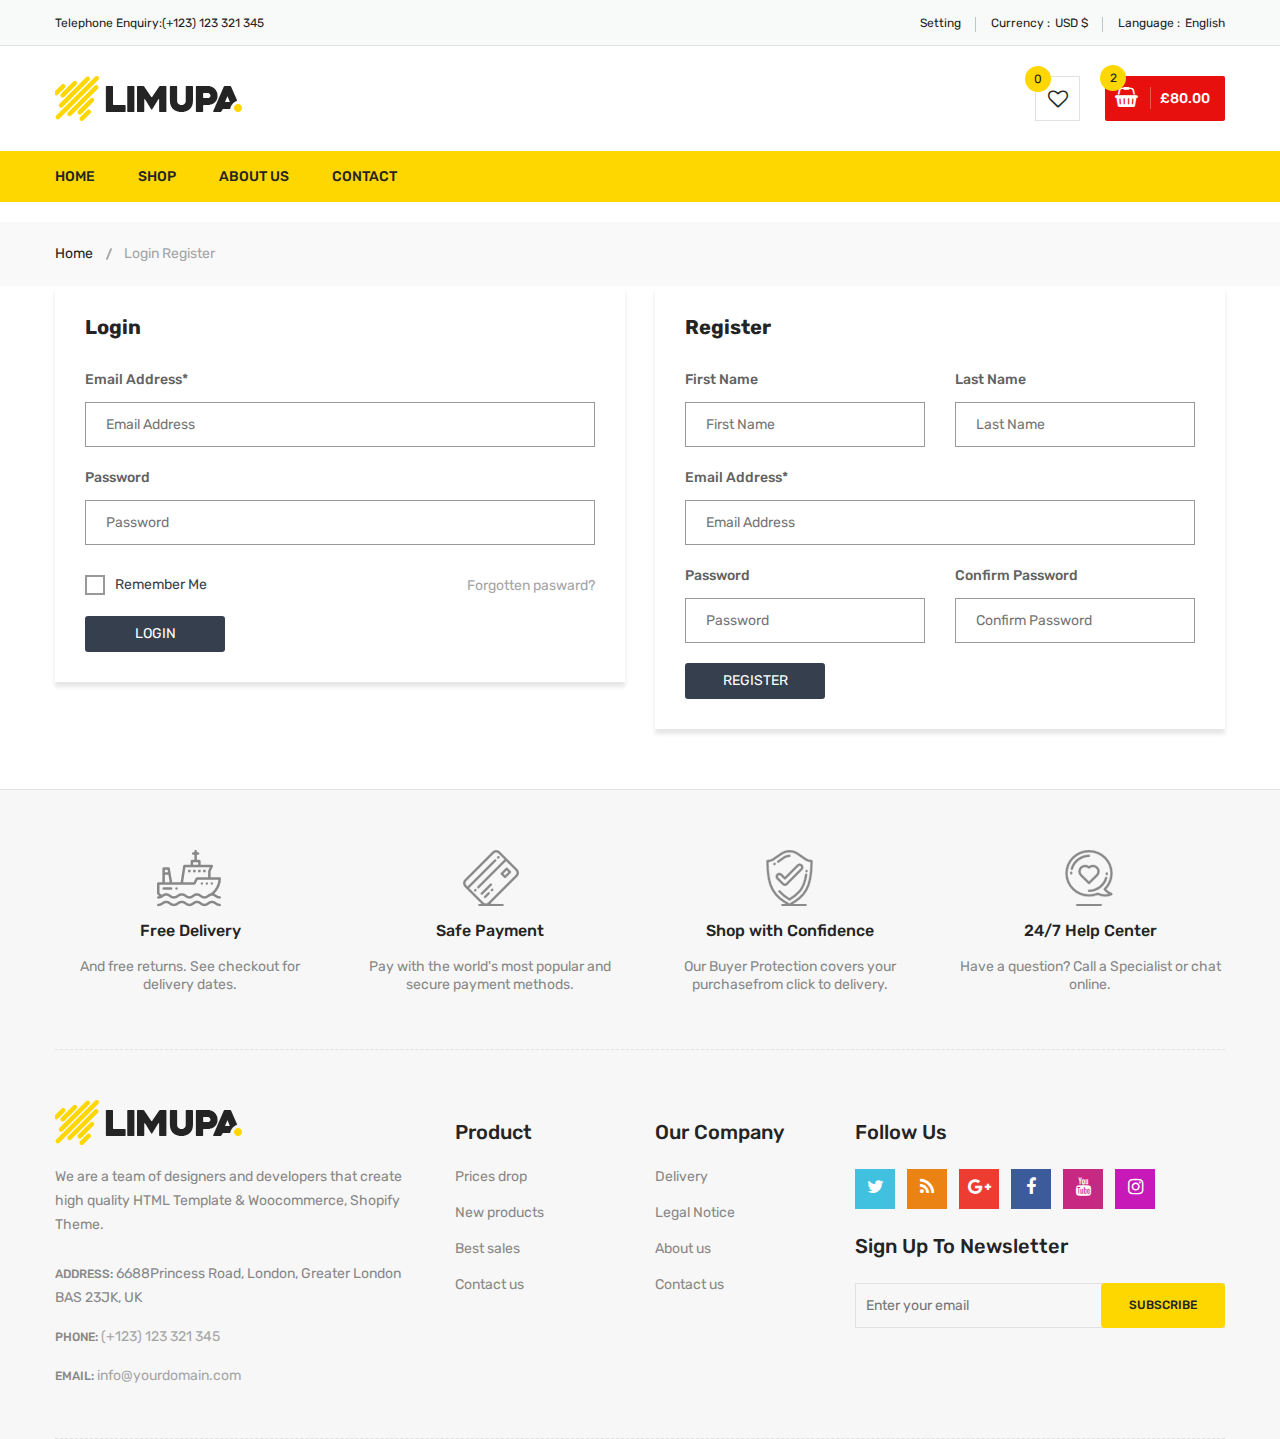
<file: login-register.html>
<!doctype html>
<html class="no-js" lang="zxx">

<!-- login-register31:27-->

<head>
    <meta charset="utf-8">
    <meta http-equiv="x-ua-compatible" content="ie=edge">
    <title>Login Register || limupa - Digital Products Store eCommerce Bootstrap 4 Template</title>
    <meta name="description" content="">
    <meta name="viewport" content="width=device-width, initial-scale=1">
    <!-- Favicon -->
    <link rel="shortcut icon" type="image/x-icon" href="images/favicon.png">
    <!-- Material Design Iconic Font-V2.2.0 -->
    <link rel="stylesheet" href="css/material-design-iconic-font.min.css">
    <!-- Font Awesome -->
    <link rel="stylesheet" href="css/font-awesome.min.css">
    <!-- Font Awesome Stars-->
    <link rel="stylesheet" href="css/fontawesome-stars.css">
    <!-- Meanmenu CSS -->
    <link rel="stylesheet" href="css/meanmenu.css">
    <!-- owl carousel CSS -->
    <link rel="stylesheet" href="css/owl.carousel.min.css">
    <!-- Slick Carousel CSS -->
    <link rel="stylesheet" href="css/slick.css">
    <!-- Animate CSS -->
    <link rel="stylesheet" href="css/animate.css">
    <!-- Jquery-ui CSS -->
    <link rel="stylesheet" href="css/jquery-ui.min.css">
    <!-- Venobox CSS -->
    <link rel="stylesheet" href="css/venobox.css">
    <!-- Nice Select CSS -->
    <link rel="stylesheet" href="css/nice-select.css">
    <!-- Magnific Popup CSS -->
    <link rel="stylesheet" href="css/magnific-popup.css">
    <!-- Bootstrap V4.1.3 Fremwork CSS -->
    <link rel="stylesheet" href="css/bootstrap.min.css">
    <!-- Helper CSS -->
    <link rel="stylesheet" href="css/helper.css">
    <!-- Main Style CSS -->
    <link rel="stylesheet" href="style.css">
    <!-- Responsive CSS -->
    <link rel="stylesheet" href="css/responsive.css">
    <!-- Modernizr js -->
    <script src="js/vendor/modernizr-2.8.3.min.js"></script>
</head>

<body>
    <!--[if lt IE 8]>
		<p class="browserupgrade">You are using an <strong>outdated</strong> browser. Please <a href="http://browsehappy.com/">upgrade your browser</a> to improve your experience.</p>
	<![endif]-->
    <!-- Begin Body Wrapper -->
    <div class="body-wrapper">
        <!-- Begin Header Area -->
        <header>
            <!-- Begin Header Top Area -->
            <div class="header-top">
                <div class="container">
                    <div class="row">
                        <!-- Begin Header Top Left Area -->
                        <div class="col-lg-3 col-md-4">
                            <div class="header-top-left">
                                <ul class="phone-wrap">
                                    <li><span>Telephone Enquiry:</span><a href="#">(+123) 123 321 345</a></li>
                                </ul>
                            </div>
                        </div>
                        <!-- Header Top Left Area End Here -->
                        <!-- Begin Header Top Right Area -->
                        <div class="col-lg-9 col-md-8">
                            <div class="header-top-right">
                                <ul class="ht-menu">
                                    <!-- Begin Setting Area -->
                                    <li>
                                        <div class="ht-setting-trigger"><span>Setting</span></div>
                                        <div class="setting ht-setting">
                                            <ul class="ht-setting-list">
                                                <li><a href="login-register.html">My Account</a></li>
                                                <li><a href="checkout.html">Checkout</a></li>
                                                <li><a href="login-register.html">Sign In</a></li>
                                            </ul>
                                        </div>
                                    </li>
                                    <!-- Setting Area End Here -->
                                    <!-- Begin Currency Area -->
                                    <li>
                                        <span class="currency-selector-wrapper">Currency :</span>
                                        <div class="ht-currency-trigger"><span>USD $</span></div>
                                        <div class="currency ht-currency">
                                            <ul class="ht-setting-list">
                                                <li><a href="#">EUR €</a></li>
                                                <li class="active"><a href="#">USD $</a></li>
                                            </ul>
                                        </div>
                                    </li>
                                    <!-- Currency Area End Here -->
                                    <!-- Begin Language Area -->
                                    <li>
                                        <span class="language-selector-wrapper">Language :</span>
                                        <div class="ht-language-trigger"><span>English</span></div>
                                        <div class="language ht-language">
                                            <ul class="ht-setting-list">
                                                <li class="active"><a href="#"><img src="images/menu/flag-icon/1.jpg"
                                                            alt="">English</a></li>
                                                <li><a href="#"><img src="images/menu/flag-icon/2.jpg"
                                                            alt="">Français</a></li>
                                            </ul>
                                        </div>
                                    </li>
                                    <!-- Language Area End Here -->
                                </ul>
                            </div>
                        </div>
                        <!-- Header Top Right Area End Here -->
                    </div>
                </div>
            </div>
            <!-- Header Top Area End Here -->
            <!-- Begin Header Middle Area -->
            <div class="header-middle pl-sm-0 pr-sm-0 pl-xs-0 pr-xs-0">
                <div class="container">
                    <div class="row">
                        <!-- Begin Header Logo Area -->
                        <div class="col-lg-3">
                            <div class="logo pb-sm-30 pb-xs-30">
                                <a href="index.html">
                                    <img src="images/menu/logo/1.jpg" alt="">
                                </a>
                            </div>
                        </div>
                        <!-- Header Logo Area End Here -->
                        <!-- Begin Header Middle Right Area -->
                        <div class="col-lg-9 pl-0 ml-sm-15 ml-xs-15">
                            <!-- Begin Header Middle Searchbox Area -->

                            <!-- Header Middle Searchbox Area End Here -->
                            <!-- Begin Header Middle Right Area -->
                            <div class="header-middle-right">
                                <ul class="hm-menu">
                                    <!-- Begin Header Middle Wishlist Area -->
                                    <li class="hm-wishlist">
                                        <a href="wishlist.html">
                                            <span class="cart-item-count wishlist-item-count">0</span>
                                            <i class="fa fa-heart-o"></i>
                                        </a>
                                    </li>
                                    <!-- Header Middle Wishlist Area End Here -->
                                    <!-- Begin Header Mini Cart Area -->
                                    <li class="hm-minicart">
                                        <div class="hm-minicart-trigger">
                                            <span class="item-icon"></span>
                                            <span class="item-text">£80.00
                                                <span class="cart-item-count">2</span>
                                            </span>
                                        </div>
                                        <span></span>
                                        <div class="minicart">
                                            <ul class="minicart-product-list">
                                                <li>
                                                    <a href="single-product.html" class="minicart-product-image">
                                                        <img src="images/product/small-size/5.jpg" alt="cart products">
                                                    </a>
                                                    <div class="minicart-product-details">
                                                        <h6><a href="single-product.html">Aenean eu tristique</a></h6>
                                                        <span>£40 x 1</span>
                                                    </div>
                                                    <button class="close" title="Remove">
                                                        <i class="fa fa-close"></i>
                                                    </button>
                                                </li>
                                                <li>
                                                    <a href="single-product.html" class="minicart-product-image">
                                                        <img src="images/product/small-size/6.jpg" alt="cart products">
                                                    </a>
                                                    <div class="minicart-product-details">
                                                        <h6><a href="single-product.html">Aenean eu tristique</a></h6>
                                                        <span>£40 x 1</span>
                                                    </div>
                                                    <button class="close" title="Remove">
                                                        <i class="fa fa-close"></i>
                                                    </button>
                                                </li>
                                            </ul>
                                            <p class="minicart-total">SUBTOTAL: <span>£80.00</span></p>
                                            <div class="minicart-button">
                                                <a href="shopping-cart.html"
                                                    class="li-button li-button-fullwidth li-button-dark">
                                                    <span>View Full Cart</span>
                                                </a>
                                                <a href="checkout.html" class="li-button li-button-fullwidth">
                                                    <span>Checkout</span>
                                                </a>
                                            </div>
                                        </div>
                                    </li>
                                    <!-- Header Mini Cart Area End Here -->
                                </ul>
                            </div>
                            <!-- Header Middle Right Area End Here -->
                        </div>
                        <!-- Header Middle Right Area End Here -->
                    </div>
                </div>
            </div>
            <!-- Header Middle Area End Here -->
            <!-- Begin Header Bottom Area -->
            <div class="header-bottom header-sticky d-none d-lg-block d-xl-block">
                <div class="container">
                    <div class="row">
                        <div class="col-lg-12">
                            <!-- Begin Header Bottom Menu Area -->
                            <div class="hb-menu">
                                <nav>
                                    <ul>
                                        <li><a href="index.html">Home</a></li>
                                        <li><a href="shop-left-sidebar.html">Shop</a></li>
                                        <li><a href="about-us.html">About Us</a></li>
                                        <li><a href="contact.html">Contact</a></li>
                                    </ul>
                                </nav>
                            </div>
                            <!-- Header Bottom Menu Area End Here -->
                        </div>
                    </div>
                </div>
            </div>
            <!-- Header Bottom Area End Here -->
            <!-- Begin Mobile Menu Area -->
            <div class="mobile-menu-area d-lg-none d-xl-none col-12">
                <div class="container">
                    <div class="row">
                        <div class="mobile-menu">
                        </div>
                    </div>
                </div>
            </div>
            <!-- Mobile Menu Area End Here -->
        </header>
        <!-- Header Area End Here -->
        <!-- Begin Li's Breadcrumb Area -->
        <div class="breadcrumb-area">
            <div class="container">
                <div class="breadcrumb-content">
                    <ul>
                        <li><a href="index.html">Home</a></li>
                        <li class="active">Login Register</li>
                    </ul>
                </div>
            </div>
        </div>
        <!-- Li's Breadcrumb Area End Here -->
        <!-- Begin Login Content Area -->
        <div class="page-section mb-60">
            <div class="container">
                <div class="row">
                    <div class="col-sm-12 col-md-12 col-xs-12 col-lg-6 mb-30">
                        <!-- Login Form s-->
                        <form action="#">
                            <div class="login-form">
                                <h4 class="login-title">Login</h4>
                                <div class="row">
                                    <div class="col-md-12 col-12 mb-20">
                                        <label>Email Address*</label>
                                        <input class="mb-0" type="email" placeholder="Email Address">
                                    </div>
                                    <div class="col-12 mb-20">
                                        <label>Password</label>
                                        <input class="mb-0" type="password" placeholder="Password">
                                    </div>
                                    <div class="col-md-8">
                                        <div class="check-box d-inline-block ml-0 ml-md-2 mt-10">
                                            <input type="checkbox" id="remember_me">
                                            <label for="remember_me">Remember me</label>
                                        </div>
                                    </div>
                                    <div class="col-md-4 mt-10 mb-20 text-left text-md-right">
                                        <a href="#"> Forgotten pasward?</a>
                                    </div>
                                    <div class="col-md-12">
                                        <button class="register-button mt-0">Login</button>
                                    </div>
                                </div>
                            </div>
                        </form>
                    </div>
                    <div class="col-sm-12 col-md-12 col-lg-6 col-xs-12">
                        <form action="#">
                            <div class="login-form">
                                <h4 class="login-title">Register</h4>
                                <div class="row">
                                    <div class="col-md-6 col-12 mb-20">
                                        <label>First Name</label>
                                        <input class="mb-0" type="text" placeholder="First Name">
                                    </div>
                                    <div class="col-md-6 col-12 mb-20">
                                        <label>Last Name</label>
                                        <input class="mb-0" type="text" placeholder="Last Name">
                                    </div>
                                    <div class="col-md-12 mb-20">
                                        <label>Email Address*</label>
                                        <input class="mb-0" type="email" placeholder="Email Address">
                                    </div>
                                    <div class="col-md-6 mb-20">
                                        <label>Password</label>
                                        <input class="mb-0" type="password" placeholder="Password">
                                    </div>
                                    <div class="col-md-6 mb-20">
                                        <label>Confirm Password</label>
                                        <input class="mb-0" type="password" placeholder="Confirm Password">
                                    </div>
                                    <div class="col-12">
                                        <button class="register-button mt-0">Register</button>
                                    </div>
                                </div>
                            </div>
                        </form>
                    </div>
                </div>
            </div>
        </div>
        <!-- Login Content Area End Here -->
        <!-- Begin Footer Area -->
        <div class="footer">
            <!-- Begin Footer Static Top Area -->
            <div class="footer-static-top">
                <div class="container">
                    <!-- Begin Footer Shipping Area -->
                    <div class="footer-shipping pt-60 pb-55 pb-xs-25">
                        <div class="row">
                            <!-- Begin Li's Shipping Inner Box Area -->
                            <div class="col-lg-3 col-md-6 col-sm-6 pb-sm-55 pb-xs-55">
                                <div class="li-shipping-inner-box">
                                    <div class="shipping-icon">
                                        <img src="images/shipping-icon/1.png" alt="Shipping Icon">
                                    </div>
                                    <div class="shipping-text">
                                        <h2>Free Delivery</h2>
                                        <p>And free returns. See checkout for delivery dates.</p>
                                    </div>
                                </div>
                            </div>
                            <!-- Li's Shipping Inner Box Area End Here -->
                            <!-- Begin Li's Shipping Inner Box Area -->
                            <div class="col-lg-3 col-md-6 col-sm-6 pb-sm-55 pb-xs-55">
                                <div class="li-shipping-inner-box">
                                    <div class="shipping-icon">
                                        <img src="images/shipping-icon/2.png" alt="Shipping Icon">
                                    </div>
                                    <div class="shipping-text">
                                        <h2>Safe Payment</h2>
                                        <p>Pay with the world's most popular and secure payment methods.</p>
                                    </div>
                                </div>
                            </div>
                            <!-- Li's Shipping Inner Box Area End Here -->
                            <!-- Begin Li's Shipping Inner Box Area -->
                            <div class="col-lg-3 col-md-6 col-sm-6 pb-xs-30">
                                <div class="li-shipping-inner-box">
                                    <div class="shipping-icon">
                                        <img src="images/shipping-icon/3.png" alt="Shipping Icon">
                                    </div>
                                    <div class="shipping-text">
                                        <h2>Shop with Confidence</h2>
                                        <p>Our Buyer Protection covers your purchasefrom click to delivery.</p>
                                    </div>
                                </div>
                            </div>
                            <!-- Li's Shipping Inner Box Area End Here -->
                            <!-- Begin Li's Shipping Inner Box Area -->
                            <div class="col-lg-3 col-md-6 col-sm-6 pb-xs-30">
                                <div class="li-shipping-inner-box">
                                    <div class="shipping-icon">
                                        <img src="images/shipping-icon/4.png" alt="Shipping Icon">
                                    </div>
                                    <div class="shipping-text">
                                        <h2>24/7 Help Center</h2>
                                        <p>Have a question? Call a Specialist or chat online.</p>
                                    </div>
                                </div>
                            </div>
                            <!-- Li's Shipping Inner Box Area End Here -->
                        </div>
                    </div>
                    <!-- Footer Shipping Area End Here -->
                </div>
            </div>
            <!-- Footer Static Top Area End Here -->
            <!-- Begin Footer Static Middle Area -->
            <div class="footer-static-middle">
                <div class="container">
                    <div class="footer-logo-wrap pt-50 pb-35">
                        <div class="row">
                            <!-- Begin Footer Logo Area -->
                            <div class="col-lg-4 col-md-6">
                                <div class="footer-logo">
                                    <img src="images/menu/logo/1.jpg" alt="Footer Logo">
                                    <p class="info">
                                        We are a team of designers and developers that create high quality HTML Template
                                        & Woocommerce, Shopify Theme.
                                    </p>
                                </div>
                                <ul class="des">
                                    <li>
                                        <span>Address: </span>
                                        6688Princess Road, London, Greater London BAS 23JK, UK
                                    </li>
                                    <li>
                                        <span>Phone: </span>
                                        <a href="#">(+123) 123 321 345</a>
                                    </li>
                                    <li>
                                        <span>Email: </span>
                                        <a href="mailto://info@yourdomain.com">info@yourdomain.com</a>
                                    </li>
                                </ul>
                            </div>
                            <!-- Footer Logo Area End Here -->
                            <!-- Begin Footer Block Area -->
                            <div class="col-lg-2 col-md-3 col-sm-6">
                                <div class="footer-block">
                                    <h3 class="footer-block-title">Product</h3>
                                    <ul>
                                        <li><a href="#">Prices drop</a></li>
                                        <li><a href="#">New products</a></li>
                                        <li><a href="#">Best sales</a></li>
                                        <li><a href="#">Contact us</a></li>
                                    </ul>
                                </div>
                            </div>
                            <!-- Footer Block Area End Here -->
                            <!-- Begin Footer Block Area -->
                            <div class="col-lg-2 col-md-3 col-sm-6">
                                <div class="footer-block">
                                    <h3 class="footer-block-title">Our company</h3>
                                    <ul>
                                        <li><a href="#">Delivery</a></li>
                                        <li><a href="#">Legal Notice</a></li>
                                        <li><a href="#">About us</a></li>
                                        <li><a href="#">Contact us</a></li>
                                    </ul>
                                </div>
                            </div>
                            <!-- Footer Block Area End Here -->
                            <!-- Begin Footer Block Area -->
                            <div class="col-lg-4">
                                <div class="footer-block">
                                    <h3 class="footer-block-title">Follow Us</h3>
                                    <ul class="social-link">
                                        <li class="twitter">
                                            <a href="https://twitter.com/" data-toggle="tooltip" target="_blank"
                                                title="Twitter">
                                                <i class="fa fa-twitter"></i>
                                            </a>
                                        </li>
                                        <li class="rss">
                                            <a href="https://rss.com/" data-toggle="tooltip" target="_blank"
                                                title="RSS">
                                                <i class="fa fa-rss"></i>
                                            </a>
                                        </li>
                                        <li class="google-plus">
                                            <a href="https://www.plus.google.com/discover" data-toggle="tooltip"
                                                target="_blank" title="Google Plus">
                                                <i class="fa fa-google-plus"></i>
                                            </a>
                                        </li>
                                        <li class="facebook">
                                            <a href="https://www.facebook.com/" data-toggle="tooltip" target="_blank"
                                                title="Facebook">
                                                <i class="fa fa-facebook"></i>
                                            </a>
                                        </li>
                                        <li class="youtube">
                                            <a href="https://www.youtube.com/" data-toggle="tooltip" target="_blank"
                                                title="Youtube">
                                                <i class="fa fa-youtube"></i>
                                            </a>
                                        </li>
                                        <li class="instagram">
                                            <a href="https://www.instagram.com/" data-toggle="tooltip" target="_blank"
                                                title="Instagram">
                                                <i class="fa fa-instagram"></i>
                                            </a>
                                        </li>
                                    </ul>
                                </div>
                                <!-- Begin Footer Newsletter Area -->
                                <div class="footer-newsletter">
                                    <h4>Sign up to newsletter</h4>
                                    <form action="#" method="post" id="mc-embedded-subscribe-form"
                                        name="mc-embedded-subscribe-form" class="footer-subscribe-form validate"
                                        target="_blank" novalidate>
                                        <div id="mc_embed_signup_scroll">
                                            <div id="mc-form" class="mc-form subscribe-form form-group">
                                                <input id="mc-email" type="email" autocomplete="off"
                                                    placeholder="Enter your email" />
                                                <button class="btn" id="mc-submit">Subscribe</button>
                                            </div>
                                        </div>
                                    </form>
                                </div>
                                <!-- Footer Newsletter Area End Here -->
                            </div>
                            <!-- Footer Block Area End Here -->
                        </div>
                    </div>
                </div>
            </div>
            <!-- Footer Static Middle Area End Here -->

        </div>
        <!-- Footer Area End Here -->
    </div>
    <!-- Body Wrapper End Here -->
    <!-- jQuery-V1.12.4 -->
    <script src="js/vendor/jquery-1.12.4.min.js"></script>
    <!-- Popper js -->
    <script src="js/vendor/popper.min.js"></script>
    <!-- Bootstrap V4.1.3 Fremwork js -->
    <script src="js/bootstrap.min.js"></script>
    <!-- Ajax Mail js -->
    <script src="js/ajax-mail.js"></script>
    <!-- Meanmenu js -->
    <script src="js/jquery.meanmenu.min.js"></script>
    <!-- Wow.min js -->
    <script src="js/wow.min.js"></script>
    <!-- Slick Carousel js -->
    <script src="js/slick.min.js"></script>
    <!-- Owl Carousel-2 js -->
    <script src="js/owl.carousel.min.js"></script>
    <!-- Magnific popup js -->
    <script src="js/jquery.magnific-popup.min.js"></script>
    <!-- Isotope js -->
    <script src="js/isotope.pkgd.min.js"></script>
    <!-- Imagesloaded js -->
    <script src="js/imagesloaded.pkgd.min.js"></script>
    <!-- Mixitup js -->
    <script src="js/jquery.mixitup.min.js"></script>
    <!-- Countdown -->
    <script src="js/jquery.countdown.min.js"></script>
    <!-- Counterup -->
    <script src="js/jquery.counterup.min.js"></script>
    <!-- Waypoints -->
    <script src="js/waypoints.min.js"></script>
    <!-- Barrating -->
    <script src="js/jquery.barrating.min.js"></script>
    <!-- Jquery-ui -->
    <script src="js/jquery-ui.min.js"></script>
    <!-- Venobox -->
    <script src="js/venobox.min.js"></script>
    <!-- Nice Select js -->
    <script src="js/jquery.nice-select.min.js"></script>
    <!-- ScrollUp js -->
    <script src="js/scrollUp.min.js"></script>
    <!-- Main/Activator js -->
    <script src="js/main.js"></script>
</body>

<!-- login-register31:27-->

</html>
</file>
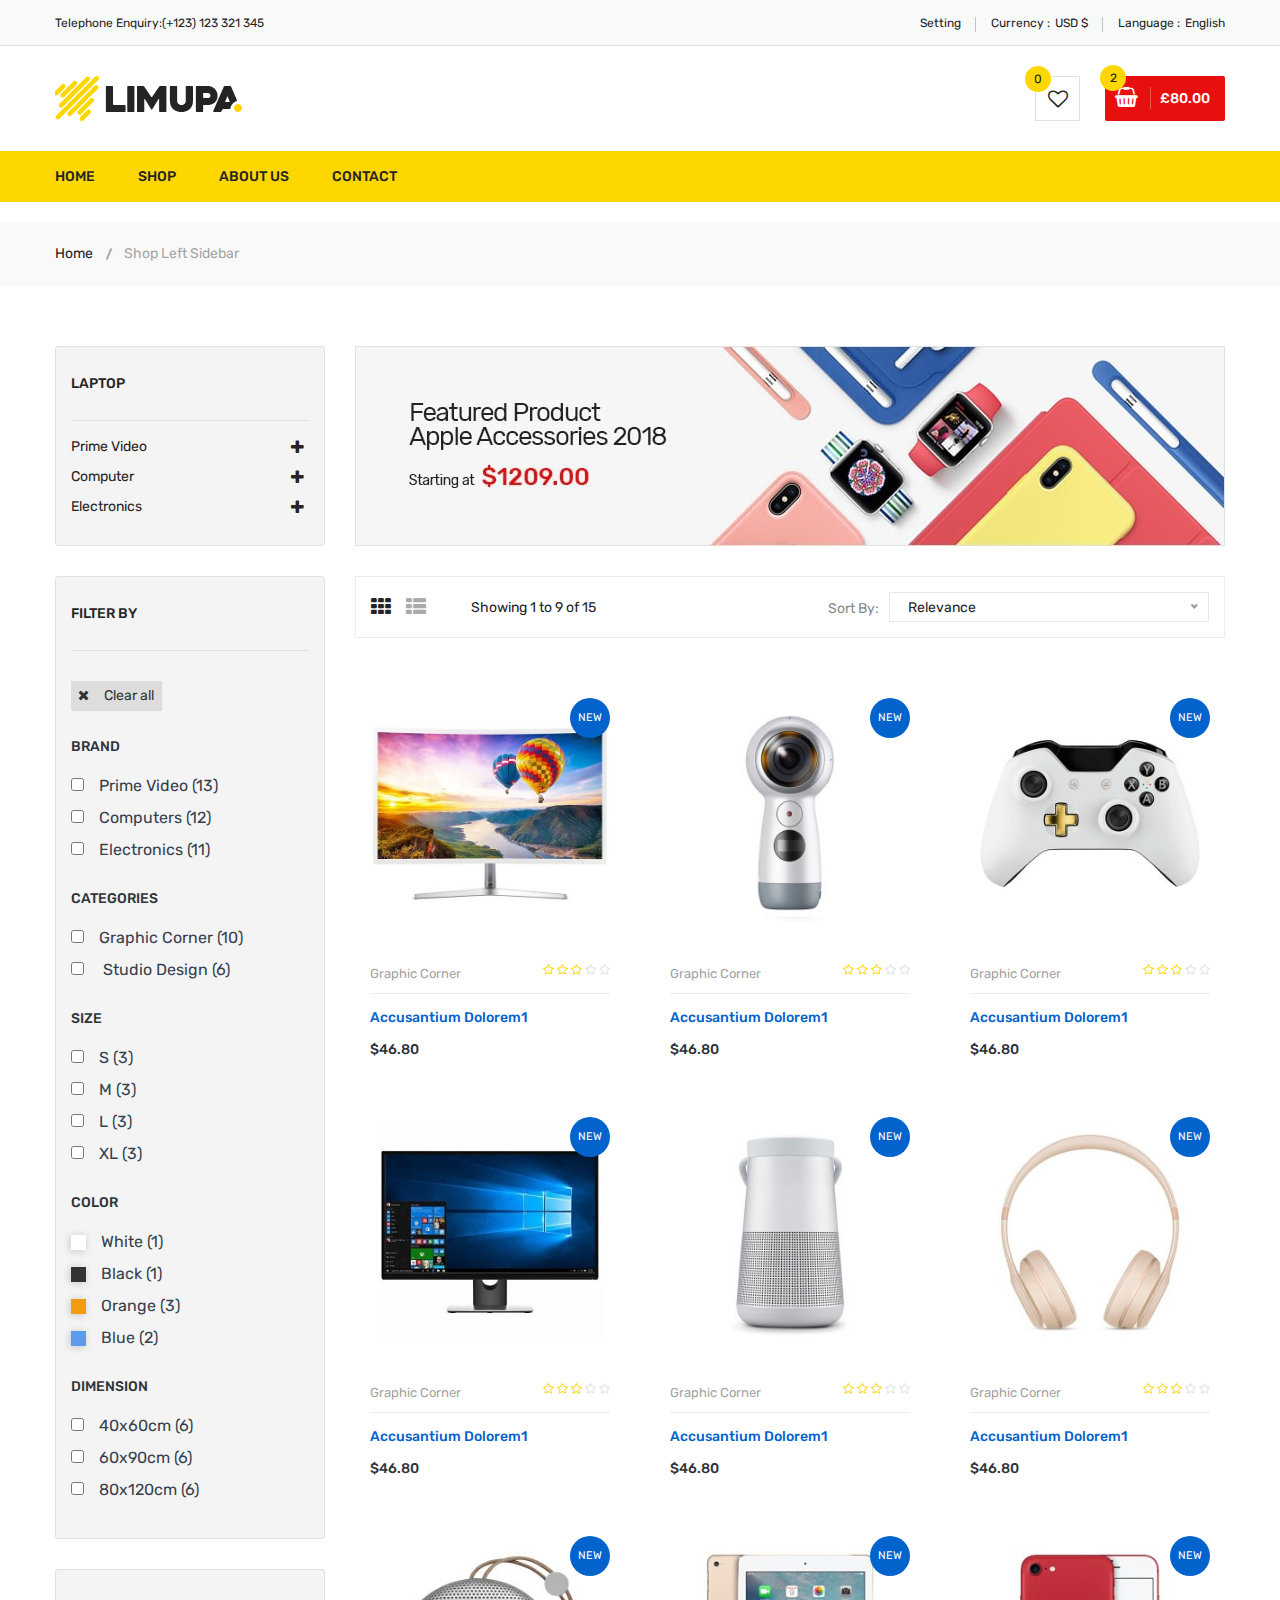
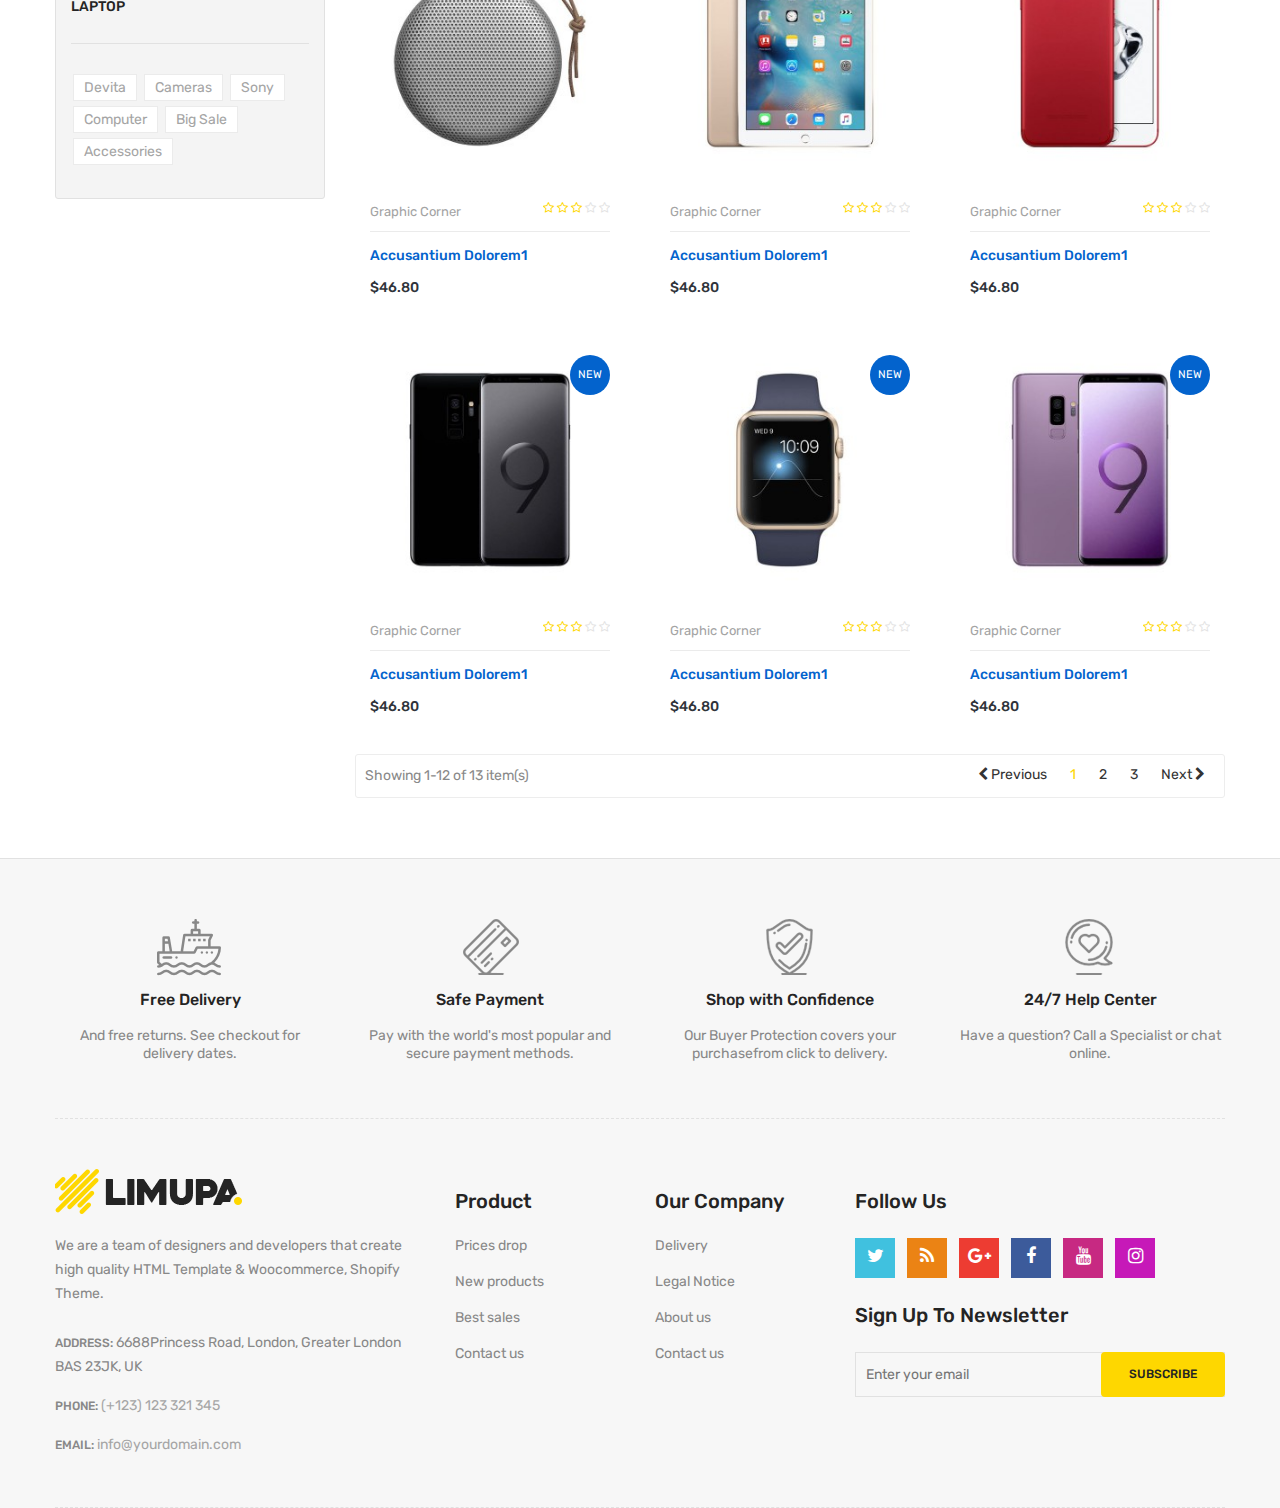
<file: shop-left-sidebar.html>
<!doctype html>
<html class="no-js" lang="zxx">

<!-- shop-left-sidebar31:47-->

<head>
    <meta charset="utf-8">
    <meta http-equiv="x-ua-compatible" content="ie=edge">
    <title>Shop Left Sidebar || limupa - Digital Products Store eCommerce Bootstrap 4 Template</title>
    <meta name="description" content="">
    <meta name="viewport" content="width=device-width, initial-scale=1">
    <!-- Favicon -->
    <link rel="shortcut icon" type="image/x-icon" href="images/favicon.png">
    <!-- Material Design Iconic Font-V2.2.0 -->
    <link rel="stylesheet" href="css/material-design-iconic-font.min.css">
    <!-- Font Awesome -->
    <link rel="stylesheet" href="css/font-awesome.min.css">
    <!-- Font Awesome Stars-->
    <link rel="stylesheet" href="css/fontawesome-stars.css">
    <!-- Meanmenu CSS -->
    <link rel="stylesheet" href="css/meanmenu.css">
    <!-- owl carousel CSS -->
    <link rel="stylesheet" href="css/owl.carousel.min.css">
    <!-- Slick Carousel CSS -->
    <link rel="stylesheet" href="css/slick.css">
    <!-- Animate CSS -->
    <link rel="stylesheet" href="css/animate.css">
    <!-- Jquery-ui CSS -->
    <link rel="stylesheet" href="css/jquery-ui.min.css">
    <!-- Venobox CSS -->
    <link rel="stylesheet" href="css/venobox.css">
    <!-- Nice Select CSS -->
    <link rel="stylesheet" href="css/nice-select.css">
    <!-- Magnific Popup CSS -->
    <link rel="stylesheet" href="css/magnific-popup.css">
    <!-- Bootstrap V4.1.3 Fremwork CSS -->
    <link rel="stylesheet" href="css/bootstrap.min.css">
    <!-- Helper CSS -->
    <link rel="stylesheet" href="css/helper.css">
    <!-- Main Style CSS -->
    <link rel="stylesheet" href="style.css">
    <!-- Responsive CSS -->
    <link rel="stylesheet" href="css/responsive.css">
    <!-- Modernizr js -->
    <script src="js/vendor/modernizr-2.8.3.min.js"></script>
</head>

<body>
    <!--[if lt IE 8]>
		<p class="browserupgrade">You are using an <strong>outdated</strong> browser. Please <a href="http://browsehappy.com/">upgrade your browser</a> to improve your experience.</p>
	<![endif]-->
    <!-- Begin Body Wrapper -->
    <div class="body-wrapper">
        <!-- Begin Header Area -->
        <header>
            <!-- Begin Header Top Area -->
            <div class="header-top">
                <div class="container">
                    <div class="row">
                        <!-- Begin Header Top Left Area -->
                        <div class="col-lg-3 col-md-4">
                            <div class="header-top-left">
                                <ul class="phone-wrap">
                                    <li><span>Telephone Enquiry:</span><a href="#">(+123) 123 321 345</a></li>
                                </ul>
                            </div>
                        </div>
                        <!-- Header Top Left Area End Here -->
                        <!-- Begin Header Top Right Area -->
                        <div class="col-lg-9 col-md-8">
                            <div class="header-top-right">
                                <ul class="ht-menu">
                                    <!-- Begin Setting Area -->
                                    <li>
                                        <div class="ht-setting-trigger"><span>Setting</span></div>
                                        <div class="setting ht-setting">
                                            <ul class="ht-setting-list">
                                                <li><a href="login-register.html">My Account</a></li>
                                                <li><a href="checkout.html">Checkout</a></li>
                                                <li><a href="login-register.html">Sign In</a></li>
                                            </ul>
                                        </div>
                                    </li>
                                    <!-- Setting Area End Here -->
                                    <!-- Begin Currency Area -->
                                    <li>
                                        <span class="currency-selector-wrapper">Currency :</span>
                                        <div class="ht-currency-trigger"><span>USD $</span></div>
                                        <div class="currency ht-currency">
                                            <ul class="ht-setting-list">
                                                <li><a href="#">EUR €</a></li>
                                                <li class="active"><a href="#">USD $</a></li>
                                            </ul>
                                        </div>
                                    </li>
                                    <!-- Currency Area End Here -->
                                    <!-- Begin Language Area -->
                                    <li>
                                        <span class="language-selector-wrapper">Language :</span>
                                        <div class="ht-language-trigger"><span>English</span></div>
                                        <div class="language ht-language">
                                            <ul class="ht-setting-list">
                                                <li class="active"><a href="#"><img src="images/menu/flag-icon/1.jpg"
                                                            alt="">English</a></li>
                                                <li><a href="#"><img src="images/menu/flag-icon/2.jpg"
                                                            alt="">Français</a></li>
                                            </ul>
                                        </div>
                                    </li>
                                    <!-- Language Area End Here -->
                                </ul>
                            </div>
                        </div>
                        <!-- Header Top Right Area End Here -->
                    </div>
                </div>
            </div>
            <!-- Header Top Area End Here -->
            <!-- Begin Header Middle Area -->
            <div class="header-middle pl-sm-0 pr-sm-0 pl-xs-0 pr-xs-0">
                <div class="container">
                    <div class="row">
                        <!-- Begin Header Logo Area -->
                        <div class="col-lg-3">
                            <div class="logo pb-sm-30 pb-xs-30">
                                <a href="index.html">
                                    <img src="images/menu/logo/1.jpg" alt="">
                                </a>
                            </div>
                        </div>
                        <!-- Header Logo Area End Here -->
                        <!-- Begin Header Middle Right Area -->
                        <div class="col-lg-9 pl-0 ml-sm-15 ml-xs-15">
                            <!-- Begin Header Middle Right Area -->
                            <div class="header-middle-right">
                                <ul class="hm-menu">
                                    <!-- Begin Header Middle Wishlist Area -->
                                    <li class="hm-wishlist">
                                        <a href="wishlist.html">
                                            <span class="cart-item-count wishlist-item-count">0</span>
                                            <i class="fa fa-heart-o"></i>
                                        </a>
                                    </li>
                                    <!-- Header Middle Wishlist Area End Here -->
                                    <!-- Begin Header Mini Cart Area -->
                                    <li class="hm-minicart">
                                        <div class="hm-minicart-trigger">
                                            <span class="item-icon"></span>
                                            <span class="item-text">£80.00
                                                <span class="cart-item-count">2</span>
                                            </span>
                                        </div>
                                        <span></span>
                                        <div class="minicart">
                                            <ul class="minicart-product-list">
                                                <li>
                                                    <a href="single-product.html" class="minicart-product-image">
                                                        <img src="images/product/small-size/5.jpg" alt="cart products">
                                                    </a>
                                                    <div class="minicart-product-details">
                                                        <h6><a href="single-product.html">Aenean eu tristique</a></h6>
                                                        <span>£40 x 1</span>
                                                    </div>
                                                    <button class="close" title="Remove">
                                                        <i class="fa fa-close"></i>
                                                    </button>
                                                </li>
                                                <li>
                                                    <a href="single-product.html" class="minicart-product-image">
                                                        <img src="images/product/small-size/6.jpg" alt="cart products">
                                                    </a>
                                                    <div class="minicart-product-details">
                                                        <h6><a href="single-product.html">Aenean eu tristique</a></h6>
                                                        <span>£40 x 1</span>
                                                    </div>
                                                    <button class="close" title="Remove">
                                                        <i class="fa fa-close"></i>
                                                    </button>
                                                </li>
                                            </ul>
                                            <p class="minicart-total">SUBTOTAL: <span>£80.00</span></p>
                                            <div class="minicart-button">
                                                <a href="shopping-cart.html"
                                                    class="li-button li-button-fullwidth li-button-dark">
                                                    <span>View Full Cart</span>
                                                </a>
                                                <a href="checkout.html" class="li-button li-button-fullwidth">
                                                    <span>Checkout</span>
                                                </a>
                                            </div>
                                        </div>
                                    </li>
                                    <!-- Header Mini Cart Area End Here -->
                                </ul>
                            </div>
                            <!-- Header Middle Right Area End Here -->
                        </div>
                        <!-- Header Middle Right Area End Here -->
                    </div>
                </div>
            </div>
            <!-- Header Middle Area End Here -->
            <!-- Begin Header Bottom Area -->
            <div class="header-bottom header-sticky d-none d-lg-block d-xl-block">
                <div class="container">
                    <div class="row">
                        <div class="col-lg-12">
                            <!-- Begin Header Bottom Menu Area -->
                            <div class="hb-menu">
                                <nav>
                                    <ul>
                                        <li><a href="index.html">Home</a></li>
                                        <li><a href="shop-left-sidebar.html">Shop</a></li>
                                        <li><a href="about-us.html">About Us</a></li>
                                        <li><a href="contact.html">Contact</a></li>
                                    </ul>
                                </nav>
                            </div>
                            <!-- Header Bottom Menu Area End Here -->
                        </div>
                    </div>
                </div>
            </div>
            <!-- Header Bottom Area End Here -->
            <!-- Begin Mobile Menu Area -->
            <div class="mobile-menu-area d-lg-none d-xl-none col-12">
                <div class="container">
                    <div class="row">
                        <div class="mobile-menu">
                        </div>
                    </div>
                </div>
            </div>
            <!-- Mobile Menu Area End Here -->
        </header>
        <!-- Header Area End Here -->
        <!-- Begin Li's Breadcrumb Area -->
        <div class="breadcrumb-area">
            <div class="container">
                <div class="breadcrumb-content">
                    <ul>
                        <li><a href="index.html">Home</a></li>
                        <li class="active">Shop Left Sidebar</li>
                    </ul>
                </div>
            </div>
        </div>
        <!-- Li's Breadcrumb Area End Here -->
        <!-- Begin Li's Content Wraper Area -->
        <div class="content-wraper pt-60 pb-60 pt-sm-30">
            <div class="container">
                <div class="row">
                    <div class="col-lg-9 order-1 order-lg-2">
                        <!-- Begin Li's Banner Area -->
                        <div class="single-banner shop-page-banner">
                            <a href="#">
                                <img src="images/bg-banner/2.jpg" alt="Li's Static Banner">
                            </a>
                        </div>
                        <!-- Li's Banner Area End Here -->
                        <!-- shop-top-bar start -->
                        <div class="shop-top-bar mt-30">
                            <div class="shop-bar-inner">
                                <div class="product-view-mode">
                                    <!-- shop-item-filter-list start -->
                                    <ul class="nav shop-item-filter-list" role="tablist">
                                        <li class="active" role="presentation"><a aria-selected="true"
                                                class="active show" data-toggle="tab" role="tab"
                                                aria-controls="grid-view" href="#grid-view"><i class="fa fa-th"></i></a>
                                        </li>
                                        <li role="presentation"><a data-toggle="tab" role="tab"
                                                aria-controls="list-view" href="#list-view"><i
                                                    class="fa fa-th-list"></i></a></li>
                                    </ul>
                                    <!-- shop-item-filter-list end -->
                                </div>
                                <div class="toolbar-amount">
                                    <span>Showing 1 to 9 of 15</span>
                                </div>
                            </div>
                            <!-- product-select-box start -->
                            <div class="product-select-box">
                                <div class="product-short">
                                    <p>Sort By:</p>
                                    <select class="nice-select">
                                        <option value="trending">Relevance</option>
                                        <option value="sales">Name (A - Z)</option>
                                        <option value="sales">Name (Z - A)</option>
                                        <option value="rating">Price (Low &gt; High)</option>
                                        <option value="date">Rating (Lowest)</option>
                                        <option value="price-asc">Model (A - Z)</option>
                                        <option value="price-asc">Model (Z - A)</option>
                                    </select>
                                </div>
                            </div>
                            <!-- product-select-box end -->
                        </div>
                        <!-- shop-top-bar end -->
                        <!-- shop-products-wrapper start -->
                        <div class="shop-products-wrapper">
                            <div class="tab-content">
                                <div id="grid-view" class="tab-pane fade active show" role="tabpanel">
                                    <div class="product-area shop-product-area">
                                        <div class="row">
                                            <div class="col-lg-4 col-md-4 col-sm-6 mt-40">
                                                <!-- single-product-wrap start -->
                                                <div class="single-product-wrap">
                                                    <div class="product-image">
                                                        <a href="single-product.html">
                                                            <img src="images/product/large-size/1.jpg"
                                                                alt="Li's Product Image">
                                                        </a>
                                                        <span class="sticker">New</span>
                                                    </div>
                                                    <div class="product_desc">
                                                        <div class="product_desc_info">
                                                            <div class="product-review">
                                                                <h5 class="manufacturer">
                                                                    <a href="product-details.html">Graphic Corner</a>
                                                                </h5>
                                                                <div class="rating-box">
                                                                    <ul class="rating">
                                                                        <li><i class="fa fa-star-o"></i></li>
                                                                        <li><i class="fa fa-star-o"></i></li>
                                                                        <li><i class="fa fa-star-o"></i></li>
                                                                        <li class="no-star"><i class="fa fa-star-o"></i>
                                                                        </li>
                                                                        <li class="no-star"><i class="fa fa-star-o"></i>
                                                                        </li>
                                                                    </ul>
                                                                </div>
                                                            </div>
                                                            <h4><a class="product_name"
                                                                    href="single-product.html">Accusantium dolorem1</a>
                                                            </h4>
                                                            <div class="price-box">
                                                                <span class="new-price">$46.80</span>
                                                            </div>
                                                        </div>
                                                        <div class="add-actions">
                                                            <ul class="add-actions-link">
                                                                <li class="add-cart active"><a
                                                                        href="shopping-cart.html">Add to cart</a></li>
                                                                <li><a href="#" title="quick view"
                                                                        class="quick-view-btn" data-toggle="modal"
                                                                        data-target="#exampleModalCenter"><i
                                                                            class="fa fa-eye"></i></a></li>
                                                                <li><a class="links-details" href="wishlist.html"><i
                                                                            class="fa fa-heart-o"></i></a></li>
                                                            </ul>
                                                        </div>
                                                    </div>
                                                </div>
                                                <!-- single-product-wrap end -->
                                            </div>
                                            <div class="col-lg-4 col-md-4 col-sm-6 mt-40">
                                                <!-- single-product-wrap start -->
                                                <div class="single-product-wrap">
                                                    <div class="product-image">
                                                        <a href="single-product.html">
                                                            <img src="images/product/large-size/2.jpg"
                                                                alt="Li's Product Image">
                                                        </a>
                                                        <span class="sticker">New</span>
                                                    </div>
                                                    <div class="product_desc">
                                                        <div class="product_desc_info">
                                                            <div class="product-review">
                                                                <h5 class="manufacturer">
                                                                    <a href="product-details.html">Graphic Corner</a>
                                                                </h5>
                                                                <div class="rating-box">
                                                                    <ul class="rating">
                                                                        <li><i class="fa fa-star-o"></i></li>
                                                                        <li><i class="fa fa-star-o"></i></li>
                                                                        <li><i class="fa fa-star-o"></i></li>
                                                                        <li class="no-star"><i class="fa fa-star-o"></i>
                                                                        </li>
                                                                        <li class="no-star"><i class="fa fa-star-o"></i>
                                                                        </li>
                                                                    </ul>
                                                                </div>
                                                            </div>
                                                            <h4><a class="product_name"
                                                                    href="single-product.html">Accusantium dolorem1</a>
                                                            </h4>
                                                            <div class="price-box">
                                                                <span class="new-price">$46.80</span>
                                                            </div>
                                                        </div>
                                                        <div class="add-actions">
                                                            <ul class="add-actions-link">
                                                                <li class="add-cart active"><a
                                                                        href="shopping-cart.html">Add to cart</a></li>
                                                                <li><a href="#" title="quick view"
                                                                        class="quick-view-btn" data-toggle="modal"
                                                                        data-target="#exampleModalCenter"><i
                                                                            class="fa fa-eye"></i></a></li>
                                                                <li><a class="links-details" href="wishlist.html"><i
                                                                            class="fa fa-heart-o"></i></a></li>
                                                            </ul>
                                                        </div>
                                                    </div>
                                                </div>
                                                <!-- single-product-wrap end -->
                                            </div>
                                            <div class="col-lg-4 col-md-4 col-sm-6 mt-40">
                                                <!-- single-product-wrap start -->
                                                <div class="single-product-wrap">
                                                    <div class="product-image">
                                                        <a href="single-product.html">
                                                            <img src="images/product/large-size/3.jpg"
                                                                alt="Li's Product Image">
                                                        </a>
                                                        <span class="sticker">New</span>
                                                    </div>
                                                    <div class="product_desc">
                                                        <div class="product_desc_info">
                                                            <div class="product-review">
                                                                <h5 class="manufacturer">
                                                                    <a href="product-details.html">Graphic Corner</a>
                                                                </h5>
                                                                <div class="rating-box">
                                                                    <ul class="rating">
                                                                        <li><i class="fa fa-star-o"></i></li>
                                                                        <li><i class="fa fa-star-o"></i></li>
                                                                        <li><i class="fa fa-star-o"></i></li>
                                                                        <li class="no-star"><i class="fa fa-star-o"></i>
                                                                        </li>
                                                                        <li class="no-star"><i class="fa fa-star-o"></i>
                                                                        </li>
                                                                    </ul>
                                                                </div>
                                                            </div>
                                                            <h4><a class="product_name"
                                                                    href="single-product.html">Accusantium dolorem1</a>
                                                            </h4>
                                                            <div class="price-box">
                                                                <span class="new-price">$46.80</span>
                                                            </div>
                                                        </div>
                                                        <div class="add-actions">
                                                            <ul class="add-actions-link">
                                                                <li class="add-cart active"><a
                                                                        href="shopping-cart.html">Add to cart</a></li>
                                                                <li><a href="#" title="quick view"
                                                                        class="quick-view-btn" data-toggle="modal"
                                                                        data-target="#exampleModalCenter"><i
                                                                            class="fa fa-eye"></i></a></li>
                                                                <li><a class="links-details" href="wishlist.html"><i
                                                                            class="fa fa-heart-o"></i></a></li>
                                                            </ul>
                                                        </div>
                                                    </div>
                                                </div>
                                                <!-- single-product-wrap end -->
                                            </div>
                                            <div class="col-lg-4 col-md-4 col-sm-6 mt-40">
                                                <!-- single-product-wrap start -->
                                                <div class="single-product-wrap">
                                                    <div class="product-image">
                                                        <a href="single-product.html">
                                                            <img src="images/product/large-size/4.jpg"
                                                                alt="Li's Product Image">
                                                        </a>
                                                        <span class="sticker">New</span>
                                                    </div>
                                                    <div class="product_desc">
                                                        <div class="product_desc_info">
                                                            <div class="product-review">
                                                                <h5 class="manufacturer">
                                                                    <a href="product-details.html">Graphic Corner</a>
                                                                </h5>
                                                                <div class="rating-box">
                                                                    <ul class="rating">
                                                                        <li><i class="fa fa-star-o"></i></li>
                                                                        <li><i class="fa fa-star-o"></i></li>
                                                                        <li><i class="fa fa-star-o"></i></li>
                                                                        <li class="no-star"><i class="fa fa-star-o"></i>
                                                                        </li>
                                                                        <li class="no-star"><i class="fa fa-star-o"></i>
                                                                        </li>
                                                                    </ul>
                                                                </div>
                                                            </div>
                                                            <h4><a class="product_name"
                                                                    href="single-product.html">Accusantium dolorem1</a>
                                                            </h4>
                                                            <div class="price-box">
                                                                <span class="new-price">$46.80</span>
                                                            </div>
                                                        </div>
                                                        <div class="add-actions">
                                                            <ul class="add-actions-link">
                                                                <li class="add-cart active"><a
                                                                        href="shopping-cart.html">Add to cart</a></li>
                                                                <li><a href="#" title="quick view"
                                                                        class="quick-view-btn" data-toggle="modal"
                                                                        data-target="#exampleModalCenter"><i
                                                                            class="fa fa-eye"></i></a></li>
                                                                <li><a class="links-details" href="wishlist.html"><i
                                                                            class="fa fa-heart-o"></i></a></li>
                                                            </ul>
                                                        </div>
                                                    </div>
                                                </div>
                                                <!-- single-product-wrap end -->
                                            </div>
                                            <div class="col-lg-4 col-md-4 col-sm-6 mt-40">
                                                <!-- single-product-wrap start -->
                                                <div class="single-product-wrap">
                                                    <div class="product-image">
                                                        <a href="single-product.html">
                                                            <img src="images/product/large-size/5.jpg"
                                                                alt="Li's Product Image">
                                                        </a>
                                                        <span class="sticker">New</span>
                                                    </div>
                                                    <div class="product_desc">
                                                        <div class="product_desc_info">
                                                            <div class="product-review">
                                                                <h5 class="manufacturer">
                                                                    <a href="product-details.html">Graphic Corner</a>
                                                                </h5>
                                                                <div class="rating-box">
                                                                    <ul class="rating">
                                                                        <li><i class="fa fa-star-o"></i></li>
                                                                        <li><i class="fa fa-star-o"></i></li>
                                                                        <li><i class="fa fa-star-o"></i></li>
                                                                        <li class="no-star"><i class="fa fa-star-o"></i>
                                                                        </li>
                                                                        <li class="no-star"><i class="fa fa-star-o"></i>
                                                                        </li>
                                                                    </ul>
                                                                </div>
                                                            </div>
                                                            <h4><a class="product_name"
                                                                    href="single-product.html">Accusantium dolorem1</a>
                                                            </h4>
                                                            <div class="price-box">
                                                                <span class="new-price">$46.80</span>
                                                            </div>
                                                        </div>
                                                        <div class="add-actions">
                                                            <ul class="add-actions-link">
                                                                <li class="add-cart active"><a
                                                                        href="shopping-cart.html">Add to cart</a></li>
                                                                <li><a href="#" title="quick view"
                                                                        class="quick-view-btn" data-toggle="modal"
                                                                        data-target="#exampleModalCenter"><i
                                                                            class="fa fa-eye"></i></a></li>
                                                                <li><a class="links-details" href="wishlist.html"><i
                                                                            class="fa fa-heart-o"></i></a></li>
                                                            </ul>
                                                        </div>
                                                    </div>
                                                </div>
                                                <!-- single-product-wrap end -->
                                            </div>
                                            <div class="col-lg-4 col-md-4 col-sm-6 mt-40">
                                                <!-- single-product-wrap start -->
                                                <div class="single-product-wrap">
                                                    <div class="product-image">
                                                        <a href="single-product.html">
                                                            <img src="images/product/large-size/6.jpg"
                                                                alt="Li's Product Image">
                                                        </a>
                                                        <span class="sticker">New</span>
                                                    </div>
                                                    <div class="product_desc">
                                                        <div class="product_desc_info">
                                                            <div class="product-review">
                                                                <h5 class="manufacturer">
                                                                    <a href="product-details.html">Graphic Corner</a>
                                                                </h5>
                                                                <div class="rating-box">
                                                                    <ul class="rating">
                                                                        <li><i class="fa fa-star-o"></i></li>
                                                                        <li><i class="fa fa-star-o"></i></li>
                                                                        <li><i class="fa fa-star-o"></i></li>
                                                                        <li class="no-star"><i class="fa fa-star-o"></i>
                                                                        </li>
                                                                        <li class="no-star"><i class="fa fa-star-o"></i>
                                                                        </li>
                                                                    </ul>
                                                                </div>
                                                            </div>
                                                            <h4><a class="product_name"
                                                                    href="single-product.html">Accusantium dolorem1</a>
                                                            </h4>
                                                            <div class="price-box">
                                                                <span class="new-price">$46.80</span>
                                                            </div>
                                                        </div>
                                                        <div class="add-actions">
                                                            <ul class="add-actions-link">
                                                                <li class="add-cart active"><a
                                                                        href="shopping-cart.html">Add to cart</a></li>
                                                                <li><a href="#" title="quick view"
                                                                        class="quick-view-btn" data-toggle="modal"
                                                                        data-target="#exampleModalCenter"><i
                                                                            class="fa fa-eye"></i></a></li>
                                                                <li><a class="links-details" href="wishlist.html"><i
                                                                            class="fa fa-heart-o"></i></a></li>
                                                            </ul>
                                                        </div>
                                                    </div>
                                                </div>
                                                <!-- single-product-wrap end -->
                                            </div>
                                            <div class="col-lg-4 col-md-4 col-sm-6 mt-40">
                                                <!-- single-product-wrap start -->
                                                <div class="single-product-wrap">
                                                    <div class="product-image">
                                                        <a href="single-product.html">
                                                            <img src="images/product/large-size/7.jpg"
                                                                alt="Li's Product Image">
                                                        </a>
                                                        <span class="sticker">New</span>
                                                    </div>
                                                    <div class="product_desc">
                                                        <div class="product_desc_info">
                                                            <div class="product-review">
                                                                <h5 class="manufacturer">
                                                                    <a href="product-details.html">Graphic Corner</a>
                                                                </h5>
                                                                <div class="rating-box">
                                                                    <ul class="rating">
                                                                        <li><i class="fa fa-star-o"></i></li>
                                                                        <li><i class="fa fa-star-o"></i></li>
                                                                        <li><i class="fa fa-star-o"></i></li>
                                                                        <li class="no-star"><i class="fa fa-star-o"></i>
                                                                        </li>
                                                                        <li class="no-star"><i class="fa fa-star-o"></i>
                                                                        </li>
                                                                    </ul>
                                                                </div>
                                                            </div>
                                                            <h4><a class="product_name"
                                                                    href="single-product.html">Accusantium dolorem1</a>
                                                            </h4>
                                                            <div class="price-box">
                                                                <span class="new-price">$46.80</span>
                                                            </div>
                                                        </div>
                                                        <div class="add-actions">
                                                            <ul class="add-actions-link">
                                                                <li class="add-cart active"><a
                                                                        href="shopping-cart.html">Add to cart</a></li>
                                                                <li><a href="#" title="quick view"
                                                                        class="quick-view-btn" data-toggle="modal"
                                                                        data-target="#exampleModalCenter"><i
                                                                            class="fa fa-eye"></i></a></li>
                                                                <li><a class="links-details" href="wishlist.html"><i
                                                                            class="fa fa-heart-o"></i></a></li>
                                                            </ul>
                                                        </div>
                                                    </div>
                                                </div>
                                                <!-- single-product-wrap end -->
                                            </div>
                                            <div class="col-lg-4 col-md-4 col-sm-6 mt-40">
                                                <!-- single-product-wrap start -->
                                                <div class="single-product-wrap">
                                                    <div class="product-image">
                                                        <a href="single-product.html">
                                                            <img src="images/product/large-size/8.jpg"
                                                                alt="Li's Product Image">
                                                        </a>
                                                        <span class="sticker">New</span>
                                                    </div>
                                                    <div class="product_desc">
                                                        <div class="product_desc_info">
                                                            <div class="product-review">
                                                                <h5 class="manufacturer">
                                                                    <a href="product-details.html">Graphic Corner</a>
                                                                </h5>
                                                                <div class="rating-box">
                                                                    <ul class="rating">
                                                                        <li><i class="fa fa-star-o"></i></li>
                                                                        <li><i class="fa fa-star-o"></i></li>
                                                                        <li><i class="fa fa-star-o"></i></li>
                                                                        <li class="no-star"><i class="fa fa-star-o"></i>
                                                                        </li>
                                                                        <li class="no-star"><i class="fa fa-star-o"></i>
                                                                        </li>
                                                                    </ul>
                                                                </div>
                                                            </div>
                                                            <h4><a class="product_name"
                                                                    href="single-product.html">Accusantium dolorem1</a>
                                                            </h4>
                                                            <div class="price-box">
                                                                <span class="new-price">$46.80</span>
                                                            </div>
                                                        </div>
                                                        <div class="add-actions">
                                                            <ul class="add-actions-link">
                                                                <li class="add-cart active"><a
                                                                        href="shopping-cart.html">Add to cart</a></li>
                                                                <li><a href="#" title="quick view"
                                                                        class="quick-view-btn" data-toggle="modal"
                                                                        data-target="#exampleModalCenter"><i
                                                                            class="fa fa-eye"></i></a></li>
                                                                <li><a class="links-details" href="wishlist.html"><i
                                                                            class="fa fa-heart-o"></i></a></li>
                                                            </ul>
                                                        </div>
                                                    </div>
                                                </div>
                                                <!-- single-product-wrap end -->
                                            </div>
                                            <div class="col-lg-4 col-md-4 col-sm-6 mt-40">
                                                <!-- single-product-wrap start -->
                                                <div class="single-product-wrap">
                                                    <div class="product-image">
                                                        <a href="single-product.html">
                                                            <img src="images/product/large-size/9.jpg"
                                                                alt="Li's Product Image">
                                                        </a>
                                                        <span class="sticker">New</span>
                                                    </div>
                                                    <div class="product_desc">
                                                        <div class="product_desc_info">
                                                            <div class="product-review">
                                                                <h5 class="manufacturer">
                                                                    <a href="product-details.html">Graphic Corner</a>
                                                                </h5>
                                                                <div class="rating-box">
                                                                    <ul class="rating">
                                                                        <li><i class="fa fa-star-o"></i></li>
                                                                        <li><i class="fa fa-star-o"></i></li>
                                                                        <li><i class="fa fa-star-o"></i></li>
                                                                        <li class="no-star"><i class="fa fa-star-o"></i>
                                                                        </li>
                                                                        <li class="no-star"><i class="fa fa-star-o"></i>
                                                                        </li>
                                                                    </ul>
                                                                </div>
                                                            </div>
                                                            <h4><a class="product_name"
                                                                    href="single-product.html">Accusantium dolorem1</a>
                                                            </h4>
                                                            <div class="price-box">
                                                                <span class="new-price">$46.80</span>
                                                            </div>
                                                        </div>
                                                        <div class="add-actions">
                                                            <ul class="add-actions-link">
                                                                <li class="add-cart active"><a
                                                                        href="shopping-cart.html">Add to cart</a></li>
                                                                <li><a href="#" title="quick view"
                                                                        class="quick-view-btn" data-toggle="modal"
                                                                        data-target="#exampleModalCenter"><i
                                                                            class="fa fa-eye"></i></a></li>
                                                                <li><a class="links-details" href="wishlist.html"><i
                                                                            class="fa fa-heart-o"></i></a></li>
                                                            </ul>
                                                        </div>
                                                    </div>
                                                </div>
                                                <!-- single-product-wrap end -->
                                            </div>
                                            <div class="col-lg-4 col-md-4 col-sm-6 mt-40">
                                                <!-- single-product-wrap start -->
                                                <div class="single-product-wrap">
                                                    <div class="product-image">
                                                        <a href="single-product.html">
                                                            <img src="images/product/large-size/10.jpg"
                                                                alt="Li's Product Image">
                                                        </a>
                                                        <span class="sticker">New</span>
                                                    </div>
                                                    <div class="product_desc">
                                                        <div class="product_desc_info">
                                                            <div class="product-review">
                                                                <h5 class="manufacturer">
                                                                    <a href="product-details.html">Graphic Corner</a>
                                                                </h5>
                                                                <div class="rating-box">
                                                                    <ul class="rating">
                                                                        <li><i class="fa fa-star-o"></i></li>
                                                                        <li><i class="fa fa-star-o"></i></li>
                                                                        <li><i class="fa fa-star-o"></i></li>
                                                                        <li class="no-star"><i class="fa fa-star-o"></i>
                                                                        </li>
                                                                        <li class="no-star"><i class="fa fa-star-o"></i>
                                                                        </li>
                                                                    </ul>
                                                                </div>
                                                            </div>
                                                            <h4><a class="product_name"
                                                                    href="single-product.html">Accusantium dolorem1</a>
                                                            </h4>
                                                            <div class="price-box">
                                                                <span class="new-price">$46.80</span>
                                                            </div>
                                                        </div>
                                                        <div class="add-actions">
                                                            <ul class="add-actions-link">
                                                                <li class="add-cart active"><a
                                                                        href="shopping-cart.html">Add to cart</a></li>
                                                                <li><a href="#" title="quick view"
                                                                        class="quick-view-btn" data-toggle="modal"
                                                                        data-target="#exampleModalCenter"><i
                                                                            class="fa fa-eye"></i></a></li>
                                                                <li><a class="links-details" href="wishlist.html"><i
                                                                            class="fa fa-heart-o"></i></a></li>
                                                            </ul>
                                                        </div>
                                                    </div>
                                                </div>
                                                <!-- single-product-wrap end -->
                                            </div>
                                            <div class="col-lg-4 col-md-4 col-sm-6 mt-40">
                                                <!-- single-product-wrap start -->
                                                <div class="single-product-wrap">
                                                    <div class="product-image">
                                                        <a href="single-product.html">
                                                            <img src="images/product/large-size/11.jpg"
                                                                alt="Li's Product Image">
                                                        </a>
                                                        <span class="sticker">New</span>
                                                    </div>
                                                    <div class="product_desc">
                                                        <div class="product_desc_info">
                                                            <div class="product-review">
                                                                <h5 class="manufacturer">
                                                                    <a href="product-details.html">Graphic Corner</a>
                                                                </h5>
                                                                <div class="rating-box">
                                                                    <ul class="rating">
                                                                        <li><i class="fa fa-star-o"></i></li>
                                                                        <li><i class="fa fa-star-o"></i></li>
                                                                        <li><i class="fa fa-star-o"></i></li>
                                                                        <li class="no-star"><i class="fa fa-star-o"></i>
                                                                        </li>
                                                                        <li class="no-star"><i class="fa fa-star-o"></i>
                                                                        </li>
                                                                    </ul>
                                                                </div>
                                                            </div>
                                                            <h4><a class="product_name"
                                                                    href="single-product.html">Accusantium dolorem1</a>
                                                            </h4>
                                                            <div class="price-box">
                                                                <span class="new-price">$46.80</span>
                                                            </div>
                                                        </div>
                                                        <div class="add-actions">
                                                            <ul class="add-actions-link">
                                                                <li class="add-cart active"><a
                                                                        href="shopping-cart.html">Add to cart</a></li>
                                                                <li><a href="#" title="quick view"
                                                                        class="quick-view-btn" data-toggle="modal"
                                                                        data-target="#exampleModalCenter"><i
                                                                            class="fa fa-eye"></i></a></li>
                                                                <li><a class="links-details" href="wishlist.html"><i
                                                                            class="fa fa-heart-o"></i></a></li>
                                                            </ul>
                                                        </div>
                                                    </div>
                                                </div>
                                                <!-- single-product-wrap end -->
                                            </div>
                                            <div class="col-lg-4 col-md-4 col-sm-6 mt-40">
                                                <!-- single-product-wrap start -->
                                                <div class="single-product-wrap">
                                                    <div class="product-image">
                                                        <a href="single-product.html">
                                                            <img src="images/product/large-size/12.jpg"
                                                                alt="Li's Product Image">
                                                        </a>
                                                        <span class="sticker">New</span>
                                                    </div>
                                                    <div class="product_desc">
                                                        <div class="product_desc_info">
                                                            <div class="product-review">
                                                                <h5 class="manufacturer">
                                                                    <a href="product-details.html">Graphic Corner</a>
                                                                </h5>
                                                                <div class="rating-box">
                                                                    <ul class="rating">
                                                                        <li><i class="fa fa-star-o"></i></li>
                                                                        <li><i class="fa fa-star-o"></i></li>
                                                                        <li><i class="fa fa-star-o"></i></li>
                                                                        <li class="no-star"><i class="fa fa-star-o"></i>
                                                                        </li>
                                                                        <li class="no-star"><i class="fa fa-star-o"></i>
                                                                        </li>
                                                                    </ul>
                                                                </div>
                                                            </div>
                                                            <h4><a class="product_name"
                                                                    href="single-product.html">Accusantium dolorem1</a>
                                                            </h4>
                                                            <div class="price-box">
                                                                <span class="new-price">$46.80</span>
                                                            </div>
                                                        </div>
                                                        <div class="add-actions">
                                                            <ul class="add-actions-link">
                                                                <li class="add-cart active"><a
                                                                        href="shopping-cart.html">Add to cart</a></li>
                                                                <li><a href="#" title="quick view"
                                                                        class="quick-view-btn" data-toggle="modal"
                                                                        data-target="#exampleModalCenter"><i
                                                                            class="fa fa-eye"></i></a></li>
                                                                <li><a class="links-details" href="wishlist.html"><i
                                                                            class="fa fa-heart-o"></i></a></li>
                                                            </ul>
                                                        </div>
                                                    </div>
                                                </div>
                                                <!-- single-product-wrap end -->
                                            </div>
                                        </div>
                                    </div>
                                </div>
                                <div id="list-view" class="tab-pane fade product-list-view" role="tabpanel">
                                    <div class="row">
                                        <div class="col">
                                            <div class="row product-layout-list">
                                                <div class="col-lg-3 col-md-5 ">
                                                    <div class="product-image">
                                                        <a href="single-product.html">
                                                            <img src="images/product/large-size/12.jpg"
                                                                alt="Li's Product Image">
                                                        </a>
                                                        <span class="sticker">New</span>
                                                    </div>
                                                </div>
                                                <div class="col-lg-5 col-md-7">
                                                    <div class="product_desc">
                                                        <div class="product_desc_info">
                                                            <div class="product-review">
                                                                <h5 class="manufacturer">
                                                                    <a href="product-details.html">Graphic Corner</a>
                                                                </h5>
                                                                <div class="rating-box">
                                                                    <ul class="rating">
                                                                        <li><i class="fa fa-star-o"></i></li>
                                                                        <li><i class="fa fa-star-o"></i></li>
                                                                        <li><i class="fa fa-star-o"></i></li>
                                                                        <li class="no-star"><i class="fa fa-star-o"></i>
                                                                        </li>
                                                                        <li class="no-star"><i class="fa fa-star-o"></i>
                                                                        </li>
                                                                    </ul>
                                                                </div>
                                                            </div>
                                                            <h4><a class="product_name"
                                                                    href="single-product.html">Hummingbird printed
                                                                    t-shirt</a></h4>
                                                            <div class="price-box">
                                                                <span class="new-price">$46.80</span>
                                                            </div>
                                                            <p>Beach Camera Exclusive Bundle - Includes Two Samsung
                                                                Radiant 360 R3 Wi-Fi Bluetooth Speakers. Fill The Entire
                                                                Room With Exquisite Sound via Ring Radiator Technology.
                                                                Stream And Control R3 Speakers Wirelessly With Your
                                                                Smartphone. Sophisticated, Modern Desig</p>
                                                        </div>
                                                    </div>
                                                </div>
                                                <div class="col-lg-4">
                                                    <div class="shop-add-action mb-xs-30">
                                                        <ul class="add-actions-link">
                                                            <li class="add-cart"><a href="#">Add to cart</a></li>
                                                            <li class="wishlist"><a href="wishlist.html"><i
                                                                        class="fa fa-heart-o"></i>Add to wishlist</a>
                                                            </li>
                                                            <li><a class="quick-view" data-toggle="modal"
                                                                    data-target="#exampleModalCenter" href="#"><i
                                                                        class="fa fa-eye"></i>Quick view</a></li>
                                                        </ul>
                                                    </div>
                                                </div>
                                            </div>
                                            <div class="row product-layout-list">
                                                <div class="col-lg-3 col-md-5 ">
                                                    <div class="product-image">
                                                        <a href="single-product.html">
                                                            <img src="images/product/large-size/11.jpg"
                                                                alt="Li's Product Image">
                                                        </a>
                                                        <span class="sticker">New</span>
                                                    </div>
                                                </div>
                                                <div class="col-lg-5 col-md-7">
                                                    <div class="product_desc">
                                                        <div class="product_desc_info">
                                                            <div class="product-review">
                                                                <h5 class="manufacturer">
                                                                    <a href="product-details.html">Graphic Corner</a>
                                                                </h5>
                                                                <div class="rating-box">
                                                                    <ul class="rating">
                                                                        <li><i class="fa fa-star-o"></i></li>
                                                                        <li><i class="fa fa-star-o"></i></li>
                                                                        <li><i class="fa fa-star-o"></i></li>
                                                                        <li class="no-star"><i class="fa fa-star-o"></i>
                                                                        </li>
                                                                        <li class="no-star"><i class="fa fa-star-o"></i>
                                                                        </li>
                                                                    </ul>
                                                                </div>
                                                            </div>
                                                            <h4><a class="product_name"
                                                                    href="single-product.html">Hummingbird printed
                                                                    t-shirt</a></h4>
                                                            <div class="price-box">
                                                                <span class="new-price">$46.80</span>
                                                            </div>
                                                            <p>Beach Camera Exclusive Bundle - Includes Two Samsung
                                                                Radiant 360 R3 Wi-Fi Bluetooth Speakers. Fill The Entire
                                                                Room With Exquisite Sound via Ring Radiator Technology.
                                                                Stream And Control R3 Speakers Wirelessly With Your
                                                                Smartphone. Sophisticated, Modern Desig</p>
                                                        </div>
                                                    </div>
                                                </div>
                                                <div class="col-lg-4">
                                                    <div class="shop-add-action mb-xs-30">
                                                        <ul class="add-actions-link">
                                                            <li class="add-cart"><a href="#">Add to cart</a></li>
                                                            <li class="wishlist"><a href="wishlist.html"><i
                                                                        class="fa fa-heart-o"></i>Add to wishlist</a>
                                                            </li>
                                                            <li><a class="quick-view" data-toggle="modal"
                                                                    data-target="#exampleModalCenter" href="#"><i
                                                                        class="fa fa-eye"></i>Quick view</a></li>
                                                        </ul>
                                                    </div>
                                                </div>
                                            </div>
                                            <div class="row product-layout-list">
                                                <div class="col-lg-3 col-md-5 ">
                                                    <div class="product-image">
                                                        <a href="single-product.html">
                                                            <img src="images/product/large-size/10.jpg"
                                                                alt="Li's Product Image">
                                                        </a>
                                                        <span class="sticker">New</span>
                                                    </div>
                                                </div>
                                                <div class="col-lg-5 col-md-7">
                                                    <div class="product_desc">
                                                        <div class="product_desc_info">
                                                            <div class="product-review">
                                                                <h5 class="manufacturer">
                                                                    <a href="product-details.html">Graphic Corner</a>
                                                                </h5>
                                                                <div class="rating-box">
                                                                    <ul class="rating">
                                                                        <li><i class="fa fa-star-o"></i></li>
                                                                        <li><i class="fa fa-star-o"></i></li>
                                                                        <li><i class="fa fa-star-o"></i></li>
                                                                        <li class="no-star"><i class="fa fa-star-o"></i>
                                                                        </li>
                                                                        <li class="no-star"><i class="fa fa-star-o"></i>
                                                                        </li>
                                                                    </ul>
                                                                </div>
                                                            </div>
                                                            <h4><a class="product_name"
                                                                    href="single-product.html">Hummingbird printed
                                                                    t-shirt</a></h4>
                                                            <div class="price-box">
                                                                <span class="new-price">$46.80</span>
                                                            </div>
                                                            <p>Beach Camera Exclusive Bundle - Includes Two Samsung
                                                                Radiant 360 R3 Wi-Fi Bluetooth Speakers. Fill The Entire
                                                                Room With Exquisite Sound via Ring Radiator Technology.
                                                                Stream And Control R3 Speakers Wirelessly With Your
                                                                Smartphone. Sophisticated, Modern Desig</p>
                                                        </div>
                                                    </div>
                                                </div>
                                                <div class="col-lg-4">
                                                    <div class="shop-add-action mb-xs-30">
                                                        <ul class="add-actions-link">
                                                            <li class="add-cart"><a href="#">Add to cart</a></li>
                                                            <li class="wishlist"><a href="wishlist.html"><i
                                                                        class="fa fa-heart-o"></i>Add to wishlist</a>
                                                            </li>
                                                            <li><a class="quick-view" data-toggle="modal"
                                                                    data-target="#exampleModalCenter" href="#"><i
                                                                        class="fa fa-eye"></i>Quick view</a></li>
                                                        </ul>
                                                    </div>
                                                </div>
                                            </div>
                                            <div class="row product-layout-list">
                                                <div class="col-lg-3 col-md-5 ">
                                                    <div class="product-image">
                                                        <a href="single-product.html">
                                                            <img src="images/product/large-size/9.jpg"
                                                                alt="Li's Product Image">
                                                        </a>
                                                        <span class="sticker">New</span>
                                                    </div>
                                                </div>
                                                <div class="col-lg-5 col-md-7">
                                                    <div class="product_desc">
                                                        <div class="product_desc_info">
                                                            <div class="product-review">
                                                                <h5 class="manufacturer">
                                                                    <a href="product-details.html">Graphic Corner</a>
                                                                </h5>
                                                                <div class="rating-box">
                                                                    <ul class="rating">
                                                                        <li><i class="fa fa-star-o"></i></li>
                                                                        <li><i class="fa fa-star-o"></i></li>
                                                                        <li><i class="fa fa-star-o"></i></li>
                                                                        <li class="no-star"><i class="fa fa-star-o"></i>
                                                                        </li>
                                                                        <li class="no-star"><i class="fa fa-star-o"></i>
                                                                        </li>
                                                                    </ul>
                                                                </div>
                                                            </div>
                                                            <h4><a class="product_name"
                                                                    href="single-product.html">Hummingbird printed
                                                                    t-shirt</a></h4>
                                                            <div class="price-box">
                                                                <span class="new-price">$46.80</span>
                                                            </div>
                                                            <p>Beach Camera Exclusive Bundle - Includes Two Samsung
                                                                Radiant 360 R3 Wi-Fi Bluetooth Speakers. Fill The Entire
                                                                Room With Exquisite Sound via Ring Radiator Technology.
                                                                Stream And Control R3 Speakers Wirelessly With Your
                                                                Smartphone. Sophisticated, Modern Desig</p>
                                                        </div>
                                                    </div>
                                                </div>
                                                <div class="col-lg-4">
                                                    <div class="shop-add-action mb-xs-30">
                                                        <ul class="add-actions-link">
                                                            <li class="add-cart"><a href="#">Add to cart</a></li>
                                                            <li class="wishlist"><a href="wishlist.html"><i
                                                                        class="fa fa-heart-o"></i>Add to wishlist</a>
                                                            </li>
                                                            <li><a class="quick-view" data-toggle="modal"
                                                                    data-target="#exampleModalCenter" href="#"><i
                                                                        class="fa fa-eye"></i>Quick view</a></li>
                                                        </ul>
                                                    </div>
                                                </div>
                                            </div>
                                            <div class="row product-layout-list">
                                                <div class="col-lg-3 col-md-5 ">
                                                    <div class="product-image">
                                                        <a href="single-product.html">
                                                            <img src="images/product/large-size/8.jpg"
                                                                alt="Li's Product Image">
                                                        </a>
                                                        <span class="sticker">New</span>
                                                    </div>
                                                </div>
                                                <div class="col-lg-5 col-md-7">
                                                    <div class="product_desc">
                                                        <div class="product_desc_info">
                                                            <div class="product-review">
                                                                <h5 class="manufacturer">
                                                                    <a href="product-details.html">Graphic Corner</a>
                                                                </h5>
                                                                <div class="rating-box">
                                                                    <ul class="rating">
                                                                        <li><i class="fa fa-star-o"></i></li>
                                                                        <li><i class="fa fa-star-o"></i></li>
                                                                        <li><i class="fa fa-star-o"></i></li>
                                                                        <li class="no-star"><i class="fa fa-star-o"></i>
                                                                        </li>
                                                                        <li class="no-star"><i class="fa fa-star-o"></i>
                                                                        </li>
                                                                    </ul>
                                                                </div>
                                                            </div>
                                                            <h4><a class="product_name"
                                                                    href="single-product.html">Hummingbird printed
                                                                    t-shirt</a></h4>
                                                            <div class="price-box">
                                                                <span class="new-price">$46.80</span>
                                                            </div>
                                                            <p>Beach Camera Exclusive Bundle - Includes Two Samsung
                                                                Radiant 360 R3 Wi-Fi Bluetooth Speakers. Fill The Entire
                                                                Room With Exquisite Sound via Ring Radiator Technology.
                                                                Stream And Control R3 Speakers Wirelessly With Your
                                                                Smartphone. Sophisticated, Modern Desig</p>
                                                        </div>
                                                    </div>
                                                </div>
                                                <div class="col-lg-4">
                                                    <div class="shop-add-action mb-xs-30">
                                                        <ul class="add-actions-link">
                                                            <li class="add-cart"><a href="#">Add to cart</a></li>
                                                            <li class="wishlist"><a href="wishlist.html"><i
                                                                        class="fa fa-heart-o"></i>Add to wishlist</a>
                                                            </li>
                                                            <li><a class="quick-view" data-toggle="modal"
                                                                    data-target="#exampleModalCenter" href="#"><i
                                                                        class="fa fa-eye"></i>Quick view</a></li>
                                                        </ul>
                                                    </div>
                                                </div>
                                            </div>
                                            <div class="row product-layout-list">
                                                <div class="col-lg-3 col-md-5 ">
                                                    <div class="product-image">
                                                        <a href="single-product.html">
                                                            <img src="images/product/large-size/7.jpg"
                                                                alt="Li's Product Image">
                                                        </a>
                                                        <span class="sticker">New</span>
                                                    </div>
                                                </div>
                                                <div class="col-lg-5 col-md-7">
                                                    <div class="product_desc">
                                                        <div class="product_desc_info">
                                                            <div class="product-review">
                                                                <h5 class="manufacturer">
                                                                    <a href="product-details.html">Graphic Corner</a>
                                                                </h5>
                                                                <div class="rating-box">
                                                                    <ul class="rating">
                                                                        <li><i class="fa fa-star-o"></i></li>
                                                                        <li><i class="fa fa-star-o"></i></li>
                                                                        <li><i class="fa fa-star-o"></i></li>
                                                                        <li class="no-star"><i class="fa fa-star-o"></i>
                                                                        </li>
                                                                        <li class="no-star"><i class="fa fa-star-o"></i>
                                                                        </li>
                                                                    </ul>
                                                                </div>
                                                            </div>
                                                            <h4><a class="product_name"
                                                                    href="single-product.html">Hummingbird printed
                                                                    t-shirt</a></h4>
                                                            <div class="price-box">
                                                                <span class="new-price">$46.80</span>
                                                            </div>
                                                            <p>Beach Camera Exclusive Bundle - Includes Two Samsung
                                                                Radiant 360 R3 Wi-Fi Bluetooth Speakers. Fill The Entire
                                                                Room With Exquisite Sound via Ring Radiator Technology.
                                                                Stream And Control R3 Speakers Wirelessly With Your
                                                                Smartphone. Sophisticated, Modern Desig</p>
                                                        </div>
                                                    </div>
                                                </div>
                                                <div class="col-lg-4">
                                                    <div class="shop-add-action mb-xs-30">
                                                        <ul class="add-actions-link">
                                                            <li class="add-cart"><a href="#">Add to cart</a></li>
                                                            <li class="wishlist"><a href="wishlist.html"><i
                                                                        class="fa fa-heart-o"></i>Add to wishlist</a>
                                                            </li>
                                                            <li><a class="quick-view" data-toggle="modal"
                                                                    data-target="#exampleModalCenter" href="#"><i
                                                                        class="fa fa-eye"></i>Quick view</a></li>
                                                        </ul>
                                                    </div>
                                                </div>
                                            </div>
                                            <div class="row product-layout-list">
                                                <div class="col-lg-3 col-md-5 ">
                                                    <div class="product-image">
                                                        <a href="single-product.html">
                                                            <img src="images/product/large-size/6.jpg"
                                                                alt="Li's Product Image">
                                                        </a>
                                                        <span class="sticker">New</span>
                                                    </div>
                                                </div>
                                                <div class="col-lg-5 col-md-7">
                                                    <div class="product_desc">
                                                        <div class="product_desc_info">
                                                            <div class="product-review">
                                                                <h5 class="manufacturer">
                                                                    <a href="product-details.html">Graphic Corner</a>
                                                                </h5>
                                                                <div class="rating-box">
                                                                    <ul class="rating">
                                                                        <li><i class="fa fa-star-o"></i></li>
                                                                        <li><i class="fa fa-star-o"></i></li>
                                                                        <li><i class="fa fa-star-o"></i></li>
                                                                        <li class="no-star"><i class="fa fa-star-o"></i>
                                                                        </li>
                                                                        <li class="no-star"><i class="fa fa-star-o"></i>
                                                                        </li>
                                                                    </ul>
                                                                </div>
                                                            </div>
                                                            <h4><a class="product_name"
                                                                    href="single-product.html">Hummingbird printed
                                                                    t-shirt</a></h4>
                                                            <div class="price-box">
                                                                <span class="new-price">$46.80</span>
                                                            </div>
                                                            <p>Beach Camera Exclusive Bundle - Includes Two Samsung
                                                                Radiant 360 R3 Wi-Fi Bluetooth Speakers. Fill The Entire
                                                                Room With Exquisite Sound via Ring Radiator Technology.
                                                                Stream And Control R3 Speakers Wirelessly With Your
                                                                Smartphone. Sophisticated, Modern Desig</p>
                                                        </div>
                                                    </div>
                                                </div>
                                                <div class="col-lg-4">
                                                    <div class="shop-add-action mb-xs-30">
                                                        <ul class="add-actions-link">
                                                            <li class="add-cart"><a href="#">Add to cart</a></li>
                                                            <li class="wishlist"><a href="wishlist.html"><i
                                                                        class="fa fa-heart-o"></i>Add to wishlist</a>
                                                            </li>
                                                            <li><a class="quick-view" data-toggle="modal"
                                                                    data-target="#exampleModalCenter" href="#"><i
                                                                        class="fa fa-eye"></i>Quick view</a></li>
                                                        </ul>
                                                    </div>
                                                </div>
                                            </div>
                                            <div class="row product-layout-list">
                                                <div class="col-lg-3 col-md-5 ">
                                                    <div class="product-image">
                                                        <a href="single-product.html">
                                                            <img src="images/product/large-size/5.jpg"
                                                                alt="Li's Product Image">
                                                        </a>
                                                        <span class="sticker">New</span>
                                                    </div>
                                                </div>
                                                <div class="col-lg-5 col-md-7">
                                                    <div class="product_desc">
                                                        <div class="product_desc_info">
                                                            <div class="product-review">
                                                                <h5 class="manufacturer">
                                                                    <a href="product-details.html">Graphic Corner</a>
                                                                </h5>
                                                                <div class="rating-box">
                                                                    <ul class="rating">
                                                                        <li><i class="fa fa-star-o"></i></li>
                                                                        <li><i class="fa fa-star-o"></i></li>
                                                                        <li><i class="fa fa-star-o"></i></li>
                                                                        <li class="no-star"><i class="fa fa-star-o"></i>
                                                                        </li>
                                                                        <li class="no-star"><i class="fa fa-star-o"></i>
                                                                        </li>
                                                                    </ul>
                                                                </div>
                                                            </div>
                                                            <h4><a class="product_name"
                                                                    href="single-product.html">Hummingbird printed
                                                                    t-shirt</a></h4>
                                                            <div class="price-box">
                                                                <span class="new-price">$46.80</span>
                                                            </div>
                                                            <p>Beach Camera Exclusive Bundle - Includes Two Samsung
                                                                Radiant 360 R3 Wi-Fi Bluetooth Speakers. Fill The Entire
                                                                Room With Exquisite Sound via Ring Radiator Technology.
                                                                Stream And Control R3 Speakers Wirelessly With Your
                                                                Smartphone. Sophisticated, Modern Desig</p>
                                                        </div>
                                                    </div>
                                                </div>
                                                <div class="col-lg-4">
                                                    <div class="shop-add-action mb-xs-30">
                                                        <ul class="add-actions-link">
                                                            <li class="add-cart"><a href="#">Add to cart</a></li>
                                                            <li class="wishlist"><a href="wishlist.html"><i
                                                                        class="fa fa-heart-o"></i>Add to wishlist</a>
                                                            </li>
                                                            <li><a class="quick-view" data-toggle="modal"
                                                                    data-target="#exampleModalCenter" href="#"><i
                                                                        class="fa fa-eye"></i>Quick view</a></li>
                                                        </ul>
                                                    </div>
                                                </div>
                                            </div>
                                            <div class="row product-layout-list">
                                                <div class="col-lg-3 col-md-5 ">
                                                    <div class="product-image">
                                                        <a href="single-product.html">
                                                            <img src="images/product/large-size/4.jpg"
                                                                alt="Li's Product Image">
                                                        </a>
                                                        <span class="sticker">New</span>
                                                    </div>
                                                </div>
                                                <div class="col-lg-5 col-md-7">
                                                    <div class="product_desc">
                                                        <div class="product_desc_info">
                                                            <div class="product-review">
                                                                <h5 class="manufacturer">
                                                                    <a href="product-details.html">Graphic Corner</a>
                                                                </h5>
                                                                <div class="rating-box">
                                                                    <ul class="rating">
                                                                        <li><i class="fa fa-star-o"></i></li>
                                                                        <li><i class="fa fa-star-o"></i></li>
                                                                        <li><i class="fa fa-star-o"></i></li>
                                                                        <li class="no-star"><i class="fa fa-star-o"></i>
                                                                        </li>
                                                                        <li class="no-star"><i class="fa fa-star-o"></i>
                                                                        </li>
                                                                    </ul>
                                                                </div>
                                                            </div>
                                                            <h4><a class="product_name"
                                                                    href="single-product.html">Hummingbird printed
                                                                    t-shirt</a></h4>
                                                            <div class="price-box">
                                                                <span class="new-price">$46.80</span>
                                                            </div>
                                                            <p>Beach Camera Exclusive Bundle - Includes Two Samsung
                                                                Radiant 360 R3 Wi-Fi Bluetooth Speakers. Fill The Entire
                                                                Room With Exquisite Sound via Ring Radiator Technology.
                                                                Stream And Control R3 Speakers Wirelessly With Your
                                                                Smartphone. Sophisticated, Modern Desig</p>
                                                        </div>
                                                    </div>
                                                </div>
                                                <div class="col-lg-4">
                                                    <div class="shop-add-action mb-xs-30">
                                                        <ul class="add-actions-link">
                                                            <li class="add-cart"><a href="#">Add to cart</a></li>
                                                            <li class="wishlist"><a href="wishlist.html"><i
                                                                        class="fa fa-heart-o"></i>Add to wishlist</a>
                                                            </li>
                                                            <li><a class="quick-view" data-toggle="modal"
                                                                    data-target="#exampleModalCenter" href="#"><i
                                                                        class="fa fa-eye"></i>Quick view</a></li>
                                                        </ul>
                                                    </div>
                                                </div>
                                            </div>
                                            <div class="row product-layout-list">
                                                <div class="col-lg-3 col-md-5 ">
                                                    <div class="product-image">
                                                        <a href="single-product.html">
                                                            <img src="images/product/large-size/3.jpg"
                                                                alt="Li's Product Image">
                                                        </a>
                                                        <span class="sticker">New</span>
                                                    </div>
                                                </div>
                                                <div class="col-lg-5 col-md-7">
                                                    <div class="product_desc">
                                                        <div class="product_desc_info">
                                                            <div class="product-review">
                                                                <h5 class="manufacturer">
                                                                    <a href="product-details.html">Graphic Corner</a>
                                                                </h5>
                                                                <div class="rating-box">
                                                                    <ul class="rating">
                                                                        <li><i class="fa fa-star-o"></i></li>
                                                                        <li><i class="fa fa-star-o"></i></li>
                                                                        <li><i class="fa fa-star-o"></i></li>
                                                                        <li class="no-star"><i class="fa fa-star-o"></i>
                                                                        </li>
                                                                        <li class="no-star"><i class="fa fa-star-o"></i>
                                                                        </li>
                                                                    </ul>
                                                                </div>
                                                            </div>
                                                            <h4><a class="product_name"
                                                                    href="single-product.html">Hummingbird printed
                                                                    t-shirt</a></h4>
                                                            <div class="price-box">
                                                                <span class="new-price">$46.80</span>
                                                            </div>
                                                            <p>Beach Camera Exclusive Bundle - Includes Two Samsung
                                                                Radiant 360 R3 Wi-Fi Bluetooth Speakers. Fill The Entire
                                                                Room With Exquisite Sound via Ring Radiator Technology.
                                                                Stream And Control R3 Speakers Wirelessly With Your
                                                                Smartphone. Sophisticated, Modern Desig</p>
                                                        </div>
                                                    </div>
                                                </div>
                                                <div class="col-lg-4">
                                                    <div class="shop-add-action mb-xs-30">
                                                        <ul class="add-actions-link">
                                                            <li class="add-cart"><a href="#">Add to cart</a></li>
                                                            <li class="wishlist"><a href="wishlist.html"><i
                                                                        class="fa fa-heart-o"></i>Add to wishlist</a>
                                                            </li>
                                                            <li><a class="quick-view" data-toggle="modal"
                                                                    data-target="#exampleModalCenter" href="#"><i
                                                                        class="fa fa-eye"></i>Quick view</a></li>
                                                        </ul>
                                                    </div>
                                                </div>
                                            </div>
                                            <div class="row product-layout-list">
                                                <div class="col-lg-3 col-md-5 ">
                                                    <div class="product-image">
                                                        <a href="single-product.html">
                                                            <img src="images/product/large-size/2.jpg"
                                                                alt="Li's Product Image">
                                                        </a>
                                                        <span class="sticker">New</span>
                                                    </div>
                                                </div>
                                                <div class="col-lg-5 col-md-7">
                                                    <div class="product_desc">
                                                        <div class="product_desc_info">
                                                            <div class="product-review">
                                                                <h5 class="manufacturer">
                                                                    <a href="product-details.html">Graphic Corner</a>
                                                                </h5>
                                                                <div class="rating-box">
                                                                    <ul class="rating">
                                                                        <li><i class="fa fa-star-o"></i></li>
                                                                        <li><i class="fa fa-star-o"></i></li>
                                                                        <li><i class="fa fa-star-o"></i></li>
                                                                        <li class="no-star"><i class="fa fa-star-o"></i>
                                                                        </li>
                                                                        <li class="no-star"><i class="fa fa-star-o"></i>
                                                                        </li>
                                                                    </ul>
                                                                </div>
                                                            </div>
                                                            <h4><a class="product_name"
                                                                    href="single-product.html">Hummingbird printed
                                                                    t-shirt</a></h4>
                                                            <div class="price-box">
                                                                <span class="new-price">$46.80</span>
                                                            </div>
                                                            <p>Beach Camera Exclusive Bundle - Includes Two Samsung
                                                                Radiant 360 R3 Wi-Fi Bluetooth Speakers. Fill The Entire
                                                                Room With Exquisite Sound via Ring Radiator Technology.
                                                                Stream And Control R3 Speakers Wirelessly With Your
                                                                Smartphone. Sophisticated, Modern Desig</p>
                                                        </div>
                                                    </div>
                                                </div>
                                                <div class="col-lg-4">
                                                    <div class="shop-add-action mb-xs-30">
                                                        <ul class="add-actions-link">
                                                            <li class="add-cart"><a href="#">Add to cart</a></li>
                                                            <li class="wishlist"><a href="wishlist.html"><i
                                                                        class="fa fa-heart-o"></i>Add to wishlist</a>
                                                            </li>
                                                            <li><a class="quick-view" data-toggle="modal"
                                                                    data-target="#exampleModalCenter" href="#"><i
                                                                        class="fa fa-eye"></i>Quick view</a></li>
                                                        </ul>
                                                    </div>
                                                </div>
                                            </div>
                                            <div class="row product-layout-list last-child">
                                                <div class="col-lg-3 col-md-5 ">
                                                    <div class="product-image">
                                                        <a href="single-product.html">
                                                            <img src="images/product/large-size/1.jpg"
                                                                alt="Li's Product Image">
                                                        </a>
                                                        <span class="sticker">New</span>
                                                    </div>
                                                </div>
                                                <div class="col-lg-5 col-md-7">
                                                    <div class="product_desc">
                                                        <div class="product_desc_info">
                                                            <div class="product-review">
                                                                <h5 class="manufacturer">
                                                                    <a href="product-details.html">Graphic Corner</a>
                                                                </h5>
                                                                <div class="rating-box">
                                                                    <ul class="rating">
                                                                        <li><i class="fa fa-star-o"></i></li>
                                                                        <li><i class="fa fa-star-o"></i></li>
                                                                        <li><i class="fa fa-star-o"></i></li>
                                                                        <li class="no-star"><i class="fa fa-star-o"></i>
                                                                        </li>
                                                                        <li class="no-star"><i class="fa fa-star-o"></i>
                                                                        </li>
                                                                    </ul>
                                                                </div>
                                                            </div>
                                                            <h4><a class="product_name"
                                                                    href="single-product.html">Hummingbird printed
                                                                    t-shirt</a></h4>
                                                            <div class="price-box">
                                                                <span class="new-price">$46.80</span>
                                                            </div>
                                                            <p>Beach Camera Exclusive Bundle - Includes Two Samsung
                                                                Radiant 360 R3 Wi-Fi Bluetooth Speakers. Fill The Entire
                                                                Room With Exquisite Sound via Ring Radiator Technology.
                                                                Stream And Control R3 Speakers Wirelessly With Your
                                                                Smartphone. Sophisticated, Modern Desig</p>
                                                        </div>
                                                    </div>
                                                </div>
                                                <div class="col-lg-4">
                                                    <div class="shop-add-action">
                                                        <ul class="add-actions-link">
                                                            <li class="add-cart"><a href="#">Add to cart</a></li>
                                                            <li class="wishlist"><a href="wishlist.html"><i
                                                                        class="fa fa-heart-o"></i>Add to wishlist</a>
                                                            </li>
                                                            <li><a class="quick-view" data-toggle="modal"
                                                                    data-target="#exampleModalCenter" href="#"><i
                                                                        class="fa fa-eye"></i>Quick view</a></li>
                                                        </ul>
                                                    </div>
                                                </div>
                                            </div>
                                        </div>
                                    </div>
                                </div>
                                <div class="paginatoin-area">
                                    <div class="row">
                                        <div class="col-lg-6 col-md-6 pt-xs-15">
                                            <p>Showing 1-12 of 13 item(s)</p>
                                        </div>
                                        <div class="col-lg-6 col-md-6">
                                            <ul class="pagination-box pt-xs-20 pb-xs-15">
                                                <li><a href="#" class="Previous"><i class="fa fa-chevron-left"></i>
                                                        Previous</a>
                                                </li>
                                                <li class="active"><a href="#">1</a></li>
                                                <li><a href="#">2</a></li>
                                                <li><a href="#">3</a></li>
                                                <li>
                                                    <a href="#" class="Next"> Next <i
                                                            class="fa fa-chevron-right"></i></a>
                                                </li>
                                            </ul>
                                        </div>
                                    </div>
                                </div>
                            </div>
                        </div>
                        <!-- shop-products-wrapper end -->
                    </div>
                    <div class="col-lg-3 order-2 order-lg-1">
                        <!--sidebar-categores-box start  -->
                        <div class="sidebar-categores-box mt-sm-30 mt-xs-30">
                            <div class="sidebar-title">
                                <h2>Laptop</h2>
                            </div>
                            <!-- category-sub-menu start -->
                            <div class="category-sub-menu">
                                <ul>
                                    <li class="has-sub"><a href="# ">Prime Video</a>
                                        <ul>
                                            <li><a href="#">All Videos</a></li>
                                            <li><a href="#">Blouses</a></li>
                                            <li><a href="#">Evening Dresses</a></li>
                                            <li><a href="#">Summer Dresses</a></li>
                                            <li><a href="#">T-Rent or Buy</a></li>
                                            <li><a href="#">Your Watchlist</a></li>
                                            <li><a href="#">Watch Anywhere</a></li>
                                            <li><a href="#">Getting Started</a></li>
                                        </ul>
                                    </li>
                                    <li class="has-sub"><a href="#">Computer</a>
                                        <ul>
                                            <li><a href="#">TV & Video</a></li>
                                            <li><a href="#">Audio & Theater</a></li>
                                            <li><a href="#">Camera, Photo</a></li>
                                            <li><a href="#">Cell Phones</a></li>
                                            <li><a href="#">Headphones</a></li>
                                            <li><a href="#">Video Games</a></li>
                                            <li><a href="#">Wireless Speakers</a></li>
                                        </ul>
                                    </li>
                                    <li class="has-sub"><a href="#">Electronics</a>
                                        <ul>
                                            <li><a href="#">Amazon Home</a></li>
                                            <li><a href="#">Kitchen & Dining</a></li>
                                            <li><a href="#">Bed & Bath</a></li>
                                            <li><a href="#">Appliances</a></li>
                                        </ul>
                                    </li>
                                </ul>
                            </div>
                            <!-- category-sub-menu end -->
                        </div>
                        <!--sidebar-categores-box end  -->
                        <!--sidebar-categores-box start  -->
                        <div class="sidebar-categores-box">
                            <div class="sidebar-title">
                                <h2>Filter By</h2>
                            </div>
                            <!-- btn-clear-all start -->
                            <button class="btn-clear-all mb-sm-30 mb-xs-30">Clear all</button>
                            <!-- btn-clear-all end -->
                            <!-- filter-sub-area start -->
                            <div class="filter-sub-area">
                                <h5 class="filter-sub-titel">Brand</h5>
                                <div class="categori-checkbox">
                                    <form action="#">
                                        <ul>
                                            <li><input type="checkbox" name="product-categori"><a href="#">Prime Video
                                                    (13)</a></li>
                                            <li><input type="checkbox" name="product-categori"><a href="#">Computers
                                                    (12)</a></li>
                                            <li><input type="checkbox" name="product-categori"><a href="#">Electronics
                                                    (11)</a></li>
                                        </ul>
                                    </form>
                                </div>
                            </div>
                            <!-- filter-sub-area end -->
                            <!-- filter-sub-area start -->
                            <div class="filter-sub-area pt-sm-10 pt-xs-10">
                                <h5 class="filter-sub-titel">Categories</h5>
                                <div class="categori-checkbox">
                                    <form action="#">
                                        <ul>
                                            <li><input type="checkbox" name="product-categori"><a href="#">Graphic
                                                    Corner (10)</a></li>
                                            <li><input type="checkbox" name="product-categori"><a href="#"> Studio
                                                    Design (6)</a></li>
                                        </ul>
                                    </form>
                                </div>
                            </div>
                            <!-- filter-sub-area end -->
                            <!-- filter-sub-area start -->
                            <div class="filter-sub-area pt-sm-10 pt-xs-10">
                                <h5 class="filter-sub-titel">Size</h5>
                                <div class="size-checkbox">
                                    <form action="#">
                                        <ul>
                                            <li><input type="checkbox" name="product-size"><a href="#">S (3)</a></li>
                                            <li><input type="checkbox" name="product-size"><a href="#">M (3)</a></li>
                                            <li><input type="checkbox" name="product-size"><a href="#">L (3)</a></li>
                                            <li><input type="checkbox" name="product-size"><a href="#">XL (3)</a></li>
                                        </ul>
                                    </form>
                                </div>
                            </div>
                            <!-- filter-sub-area end -->
                            <!-- filter-sub-area start -->
                            <div class="filter-sub-area pt-sm-10 pt-xs-10">
                                <h5 class="filter-sub-titel">Color</h5>
                                <div class="color-categoriy">
                                    <form action="#">
                                        <ul>
                                            <li><span class="white"></span><a href="#">White (1)</a></li>
                                            <li><span class="black"></span><a href="#">Black (1)</a></li>
                                            <li><span class="Orange"></span><a href="#">Orange (3) </a></li>
                                            <li><span class="Blue"></span><a href="#">Blue (2) </a></li>
                                        </ul>
                                    </form>
                                </div>
                            </div>
                            <!-- filter-sub-area end -->
                            <!-- filter-sub-area start -->
                            <div class="filter-sub-area pt-sm-10 pb-sm-15 pb-xs-15">
                                <h5 class="filter-sub-titel">Dimension</h5>
                                <div class="categori-checkbox">
                                    <form action="#">
                                        <ul>
                                            <li><input type="checkbox" name="product-categori"><a href="#">40x60cm
                                                    (6)</a></li>
                                            <li><input type="checkbox" name="product-categori"><a href="#">60x90cm
                                                    (6)</a></li>
                                            <li><input type="checkbox" name="product-categori"><a href="#">80x120cm
                                                    (6)</a></li>
                                        </ul>
                                    </form>
                                </div>
                            </div>
                            <!-- filter-sub-area end -->
                        </div>
                        <!--sidebar-categores-box end  -->
                        <!-- category-sub-menu start -->
                        <div class="sidebar-categores-box mb-sm-0 mb-xs-0">
                            <div class="sidebar-title">
                                <h2>Laptop</h2>
                            </div>
                            <div class="category-tags">
                                <ul>
                                    <li><a href="# ">Devita</a></li>
                                    <li><a href="# ">Cameras</a></li>
                                    <li><a href="# ">Sony</a></li>
                                    <li><a href="# ">Computer</a></li>
                                    <li><a href="# ">Big Sale</a></li>
                                    <li><a href="# ">Accessories</a></li>
                                </ul>
                            </div>
                            <!-- category-sub-menu end -->
                        </div>
                    </div>
                </div>
            </div>
        </div>
        <!-- Content Wraper Area End Here -->
        <!-- Begin Footer Area -->
        <div class="footer">
            <!-- Begin Footer Static Top Area -->
            <div class="footer-static-top">
                <div class="container">
                    <!-- Begin Footer Shipping Area -->
                    <div class="footer-shipping pt-60 pb-55 pb-xs-25">
                        <div class="row">
                            <!-- Begin Li's Shipping Inner Box Area -->
                            <div class="col-lg-3 col-md-6 col-sm-6 pb-sm-55 pb-xs-55">
                                <div class="li-shipping-inner-box">
                                    <div class="shipping-icon">
                                        <img src="images/shipping-icon/1.png" alt="Shipping Icon">
                                    </div>
                                    <div class="shipping-text">
                                        <h2>Free Delivery</h2>
                                        <p>And free returns. See checkout for delivery dates.</p>
                                    </div>
                                </div>
                            </div>
                            <!-- Li's Shipping Inner Box Area End Here -->
                            <!-- Begin Li's Shipping Inner Box Area -->
                            <div class="col-lg-3 col-md-6 col-sm-6 pb-sm-55 pb-xs-55">
                                <div class="li-shipping-inner-box">
                                    <div class="shipping-icon">
                                        <img src="images/shipping-icon/2.png" alt="Shipping Icon">
                                    </div>
                                    <div class="shipping-text">
                                        <h2>Safe Payment</h2>
                                        <p>Pay with the world's most popular and secure payment methods.</p>
                                    </div>
                                </div>
                            </div>
                            <!-- Li's Shipping Inner Box Area End Here -->
                            <!-- Begin Li's Shipping Inner Box Area -->
                            <div class="col-lg-3 col-md-6 col-sm-6 pb-xs-30">
                                <div class="li-shipping-inner-box">
                                    <div class="shipping-icon">
                                        <img src="images/shipping-icon/3.png" alt="Shipping Icon">
                                    </div>
                                    <div class="shipping-text">
                                        <h2>Shop with Confidence</h2>
                                        <p>Our Buyer Protection covers your purchasefrom click to delivery.</p>
                                    </div>
                                </div>
                            </div>
                            <!-- Li's Shipping Inner Box Area End Here -->
                            <!-- Begin Li's Shipping Inner Box Area -->
                            <div class="col-lg-3 col-md-6 col-sm-6 pb-xs-30">
                                <div class="li-shipping-inner-box">
                                    <div class="shipping-icon">
                                        <img src="images/shipping-icon/4.png" alt="Shipping Icon">
                                    </div>
                                    <div class="shipping-text">
                                        <h2>24/7 Help Center</h2>
                                        <p>Have a question? Call a Specialist or chat online.</p>
                                    </div>
                                </div>
                            </div>
                            <!-- Li's Shipping Inner Box Area End Here -->
                        </div>
                    </div>
                    <!-- Footer Shipping Area End Here -->
                </div>
            </div>
            <!-- Footer Static Top Area End Here -->
            <!-- Begin Footer Static Middle Area -->
            <div class="footer-static-middle">
                <div class="container">
                    <div class="footer-logo-wrap pt-50 pb-35">
                        <div class="row">
                            <!-- Begin Footer Logo Area -->
                            <div class="col-lg-4 col-md-6">
                                <div class="footer-logo">
                                    <img src="images/menu/logo/1.jpg" alt="Footer Logo">
                                    <p class="info">
                                        We are a team of designers and developers that create high quality HTML Template
                                        & Woocommerce, Shopify Theme.
                                    </p>
                                </div>
                                <ul class="des">
                                    <li>
                                        <span>Address: </span>
                                        6688Princess Road, London, Greater London BAS 23JK, UK
                                    </li>
                                    <li>
                                        <span>Phone: </span>
                                        <a href="#">(+123) 123 321 345</a>
                                    </li>
                                    <li>
                                        <span>Email: </span>
                                        <a href="mailto://info@yourdomain.com">info@yourdomain.com</a>
                                    </li>
                                </ul>
                            </div>
                            <!-- Footer Logo Area End Here -->
                            <!-- Begin Footer Block Area -->
                            <div class="col-lg-2 col-md-3 col-sm-6">
                                <div class="footer-block">
                                    <h3 class="footer-block-title">Product</h3>
                                    <ul>
                                        <li><a href="#">Prices drop</a></li>
                                        <li><a href="#">New products</a></li>
                                        <li><a href="#">Best sales</a></li>
                                        <li><a href="#">Contact us</a></li>
                                    </ul>
                                </div>
                            </div>
                            <!-- Footer Block Area End Here -->
                            <!-- Begin Footer Block Area -->
                            <div class="col-lg-2 col-md-3 col-sm-6">
                                <div class="footer-block">
                                    <h3 class="footer-block-title">Our company</h3>
                                    <ul>
                                        <li><a href="#">Delivery</a></li>
                                        <li><a href="#">Legal Notice</a></li>
                                        <li><a href="#">About us</a></li>
                                        <li><a href="#">Contact us</a></li>
                                    </ul>
                                </div>
                            </div>
                            <!-- Footer Block Area End Here -->
                            <!-- Begin Footer Block Area -->
                            <div class="col-lg-4">
                                <div class="footer-block">
                                    <h3 class="footer-block-title">Follow Us</h3>
                                    <ul class="social-link">
                                        <li class="twitter">
                                            <a href="https://twitter.com/" data-toggle="tooltip" target="_blank"
                                                title="Twitter">
                                                <i class="fa fa-twitter"></i>
                                            </a>
                                        </li>
                                        <li class="rss">
                                            <a href="https://rss.com/" data-toggle="tooltip" target="_blank"
                                                title="RSS">
                                                <i class="fa fa-rss"></i>
                                            </a>
                                        </li>
                                        <li class="google-plus">
                                            <a href="https://www.plus.google.com/discover" data-toggle="tooltip"
                                                target="_blank" title="Google +">
                                                <i class="fa fa-google-plus"></i>
                                            </a>
                                        </li>
                                        <li class="facebook">
                                            <a href="https://www.facebook.com/" data-toggle="tooltip" target="_blank"
                                                title="Facebook">
                                                <i class="fa fa-facebook"></i>
                                            </a>
                                        </li>
                                        <li class="youtube">
                                            <a href="https://www.youtube.com/" data-toggle="tooltip" target="_blank"
                                                title="Youtube">
                                                <i class="fa fa-youtube"></i>
                                            </a>
                                        </li>
                                        <li class="instagram">
                                            <a href="https://www.instagram.com/" data-toggle="tooltip" target="_blank"
                                                title="Instagram">
                                                <i class="fa fa-instagram"></i>
                                            </a>
                                        </li>
                                    </ul>
                                </div>
                                <!-- Begin Footer Newsletter Area -->
                                <div class="footer-newsletter">
                                    <h4>Sign up to newsletter</h4>
                                    <form action="#" method="post" id="mc-embedded-subscribe-form"
                                        name="mc-embedded-subscribe-form" class="footer-subscribe-form validate"
                                        target="_blank" novalidate>
                                        <div id="mc_embed_signup_scroll">
                                            <div id="mc-form" class="mc-form subscribe-form form-group">
                                                <input id="mc-email" type="email" autocomplete="off"
                                                    placeholder="Enter your email" />
                                                <button class="btn" id="mc-submit">Subscribe</button>
                                            </div>
                                        </div>
                                    </form>
                                </div>
                                <!-- Footer Newsletter Area End Here -->
                            </div>
                            <!-- Footer Block Area End Here -->
                        </div>
                    </div>
                </div>
            </div>
            <!-- Footer Static Middle Area End Here -->

        </div>
        <!-- Footer Area End Here -->
        <!-- Begin Quick View | Modal Area -->
        <div class="modal fade modal-wrapper" id="exampleModalCenter">
            <div class="modal-dialog modal-dialog-centered" role="document">
                <div class="modal-content">
                    <div class="modal-body">
                        <button type="button" class="close" data-dismiss="modal" aria-label="Close">
                            <span aria-hidden="true">&times;</span>
                        </button>
                        <div class="modal-inner-area row">
                            <div class="col-lg-5 col-md-6 col-sm-6">
                                <!-- Product Details Left -->
                                <div class="product-details-left">
                                    <div class="product-details-images slider-navigation-1">
                                        <div class="lg-image">
                                            <img src="images/product/large-size/1.jpg" alt="product image">
                                        </div>
                                        <div class="lg-image">
                                            <img src="images/product/large-size/2.jpg" alt="product image">
                                        </div>
                                        <div class="lg-image">
                                            <img src="images/product/large-size/3.jpg" alt="product image">
                                        </div>
                                        <div class="lg-image">
                                            <img src="images/product/large-size/4.jpg" alt="product image">
                                        </div>
                                        <div class="lg-image">
                                            <img src="images/product/large-size/5.jpg" alt="product image">
                                        </div>
                                        <div class="lg-image">
                                            <img src="images/product/large-size/6.jpg" alt="product image">
                                        </div>
                                    </div>
                                    <div class="product-details-thumbs slider-thumbs-1">
                                        <div class="sm-image"><img src="images/product/small-size/1.jpg"
                                                alt="product image thumb"></div>
                                        <div class="sm-image"><img src="images/product/small-size/2.jpg"
                                                alt="product image thumb"></div>
                                        <div class="sm-image"><img src="images/product/small-size/3.jpg"
                                                alt="product image thumb"></div>
                                        <div class="sm-image"><img src="images/product/small-size/4.jpg"
                                                alt="product image thumb"></div>
                                        <div class="sm-image"><img src="images/product/small-size/5.jpg"
                                                alt="product image thumb"></div>
                                        <div class="sm-image"><img src="images/product/small-size/6.jpg"
                                                alt="product image thumb"></div>
                                    </div>
                                </div>
                                <!--// Product Details Left -->
                            </div>

                            <div class="col-lg-7 col-md-6 col-sm-6">
                                <div class="product-details-view-content pt-60">
                                    <div class="product-info">
                                        <h2>Today is a good day Framed poster</h2>
                                        <span class="product-details-ref">Reference: demo_15</span>
                                        <div class="rating-box pt-20">
                                            <ul class="rating rating-with-review-item">
                                                <li><i class="fa fa-star-o"></i></li>
                                                <li><i class="fa fa-star-o"></i></li>
                                                <li><i class="fa fa-star-o"></i></li>
                                                <li class="no-star"><i class="fa fa-star-o"></i></li>
                                                <li class="no-star"><i class="fa fa-star-o"></i></li>
                                                <li class="review-item"><a href="#">Read Review</a></li>
                                                <li class="review-item"><a href="#">Write Review</a></li>
                                            </ul>
                                        </div>
                                        <div class="price-box pt-20">
                                            <span class="new-price new-price-2">$57.98</span>
                                        </div>
                                        <div class="product-desc">
                                            <p>
                                                <span>100% cotton double printed dress. Black and white striped top and
                                                    orange high waisted skater skirt bottom. Lorem ipsum dolor sit amet,
                                                    consectetur adipisicing elit. quibusdam corporis, earum facilis et
                                                    nostrum dolorum accusamus similique eveniet quia pariatur.
                                                </span>
                                            </p>
                                        </div>
                                        <div class="product-variants">
                                            <div class="produt-variants-size">
                                                <label>Dimension</label>
                                                <select class="nice-select">
                                                    <option value="1" title="S" selected="selected">40x60cm</option>
                                                    <option value="2" title="M">60x90cm</option>
                                                    <option value="3" title="L">80x120cm</option>
                                                </select>
                                            </div>
                                        </div>
                                        <div class="single-add-to-cart">
                                            <form action="#" class="cart-quantity">
                                                <div class="quantity">
                                                    <label>Quantity</label>
                                                    <div class="cart-plus-minus">
                                                        <input class="cart-plus-minus-box" value="1" type="text">
                                                        <div class="dec qtybutton"><i class="fa fa-angle-down"></i>
                                                        </div>
                                                        <div class="inc qtybutton"><i class="fa fa-angle-up"></i></div>
                                                    </div>
                                                </div>
                                                <button class="add-to-cart" type="submit">Add to cart</button>
                                            </form>
                                        </div>
                                        <div class="product-additional-info pt-25">
                                            <a class="wishlist-btn" href="wishlist.html"><i
                                                    class="fa fa-heart-o"></i>Add to wishlist</a>
                                            <div class="product-social-sharing pt-25">
                                                <ul>
                                                    <li class="facebook"><a href="#"><i
                                                                class="fa fa-facebook"></i>Facebook</a></li>
                                                    <li class="twitter"><a href="#"><i
                                                                class="fa fa-twitter"></i>Twitter</a></li>
                                                    <li class="google-plus"><a href="#"><i
                                                                class="fa fa-google-plus"></i>Google +</a></li>
                                                    <li class="instagram"><a href="#"><i
                                                                class="fa fa-instagram"></i>Instagram</a></li>
                                                </ul>
                                            </div>
                                        </div>
                                    </div>
                                </div>
                            </div>
                        </div>
                    </div>
                </div>
            </div>
        </div>
        <!-- Quick View | Modal Area End Here -->
    </div>
    <!-- Body Wrapper End Here -->
    <!-- jQuery-V1.12.4 -->
    <script src="js/vendor/jquery-1.12.4.min.js"></script>
    <!-- Popper js -->
    <script src="js/vendor/popper.min.js"></script>
    <!-- Bootstrap V4.1.3 Fremwork js -->
    <script src="js/bootstrap.min.js"></script>
    <!-- Ajax Mail js -->
    <script src="js/ajax-mail.js"></script>
    <!-- Meanmenu js -->
    <script src="js/jquery.meanmenu.min.js"></script>
    <!-- Wow.min js -->
    <script src="js/wow.min.js"></script>
    <!-- Slick Carousel js -->
    <script src="js/slick.min.js"></script>
    <!-- Owl Carousel-2 js -->
    <script src="js/owl.carousel.min.js"></script>
    <!-- Magnific popup js -->
    <script src="js/jquery.magnific-popup.min.js"></script>
    <!-- Isotope js -->
    <script src="js/isotope.pkgd.min.js"></script>
    <!-- Imagesloaded js -->
    <script src="js/imagesloaded.pkgd.min.js"></script>
    <!-- Mixitup js -->
    <script src="js/jquery.mixitup.min.js"></script>
    <!-- Countdown -->
    <script src="js/jquery.countdown.min.js"></script>
    <!-- Counterup -->
    <script src="js/jquery.counterup.min.js"></script>
    <!-- Waypoints -->
    <script src="js/waypoints.min.js"></script>
    <!-- Barrating -->
    <script src="js/jquery.barrating.min.js"></script>
    <!-- Jquery-ui -->
    <script src="js/jquery-ui.min.js"></script>
    <!-- Venobox -->
    <script src="js/venobox.min.js"></script>
    <!-- Nice Select js -->
    <script src="js/jquery.nice-select.min.js"></script>
    <!-- ScrollUp js -->
    <script src="js/scrollUp.min.js"></script>
    <!-- Main/Activator js -->
    <script src="js/main.js"></script>
</body>

<!-- shop-left-sidebar31:48-->

</html>
</file>
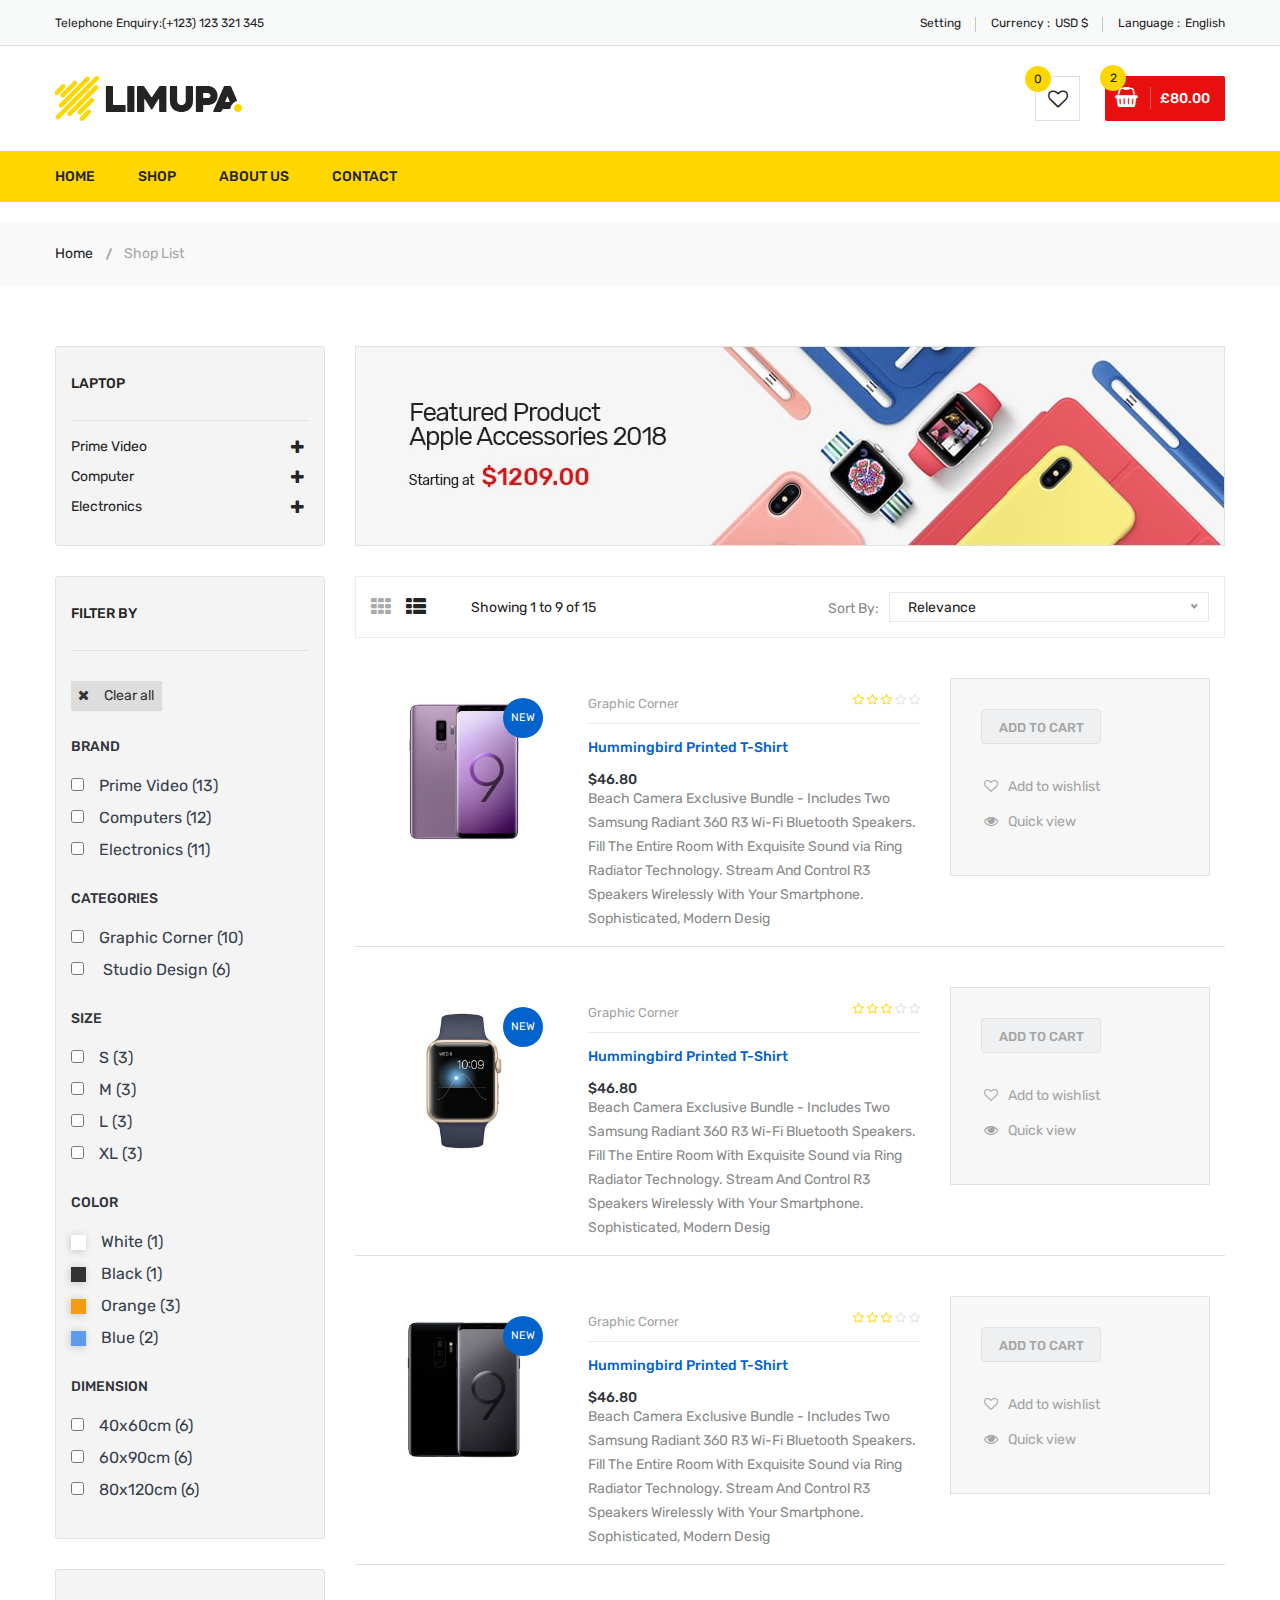
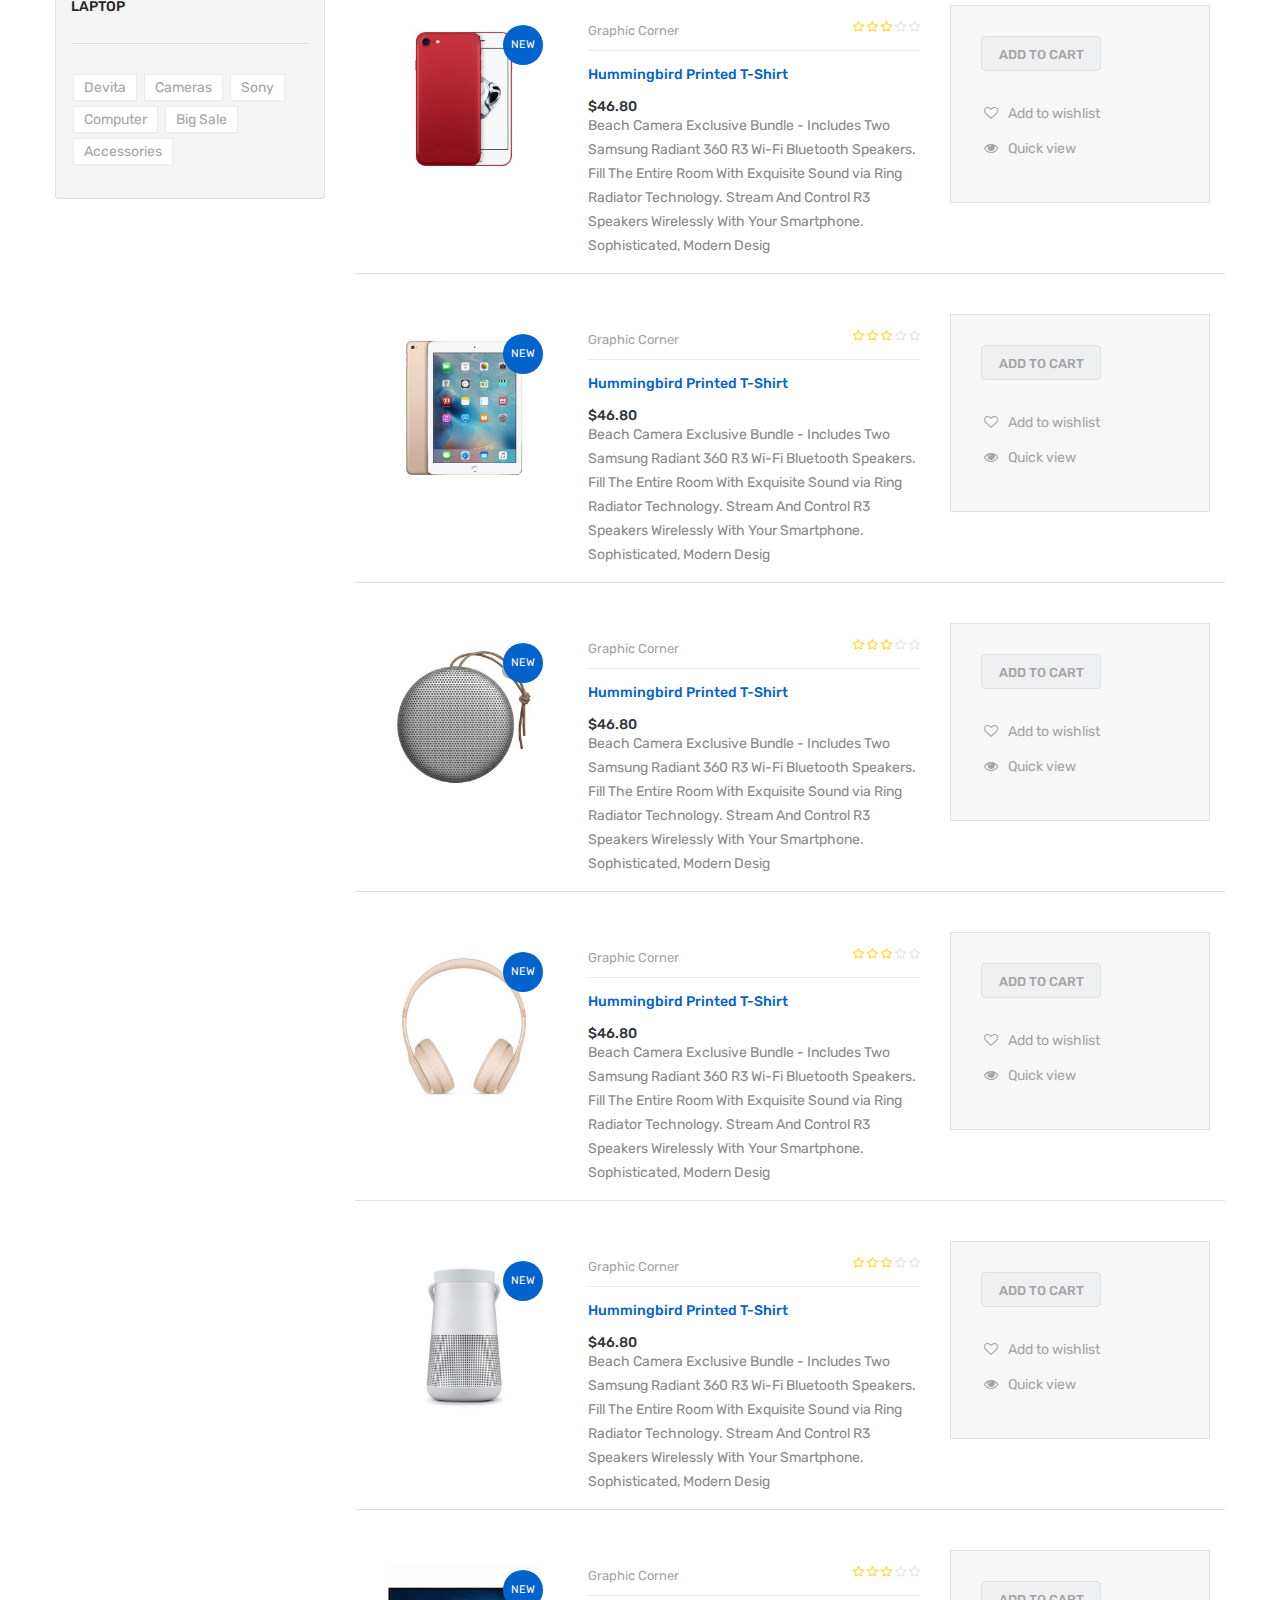
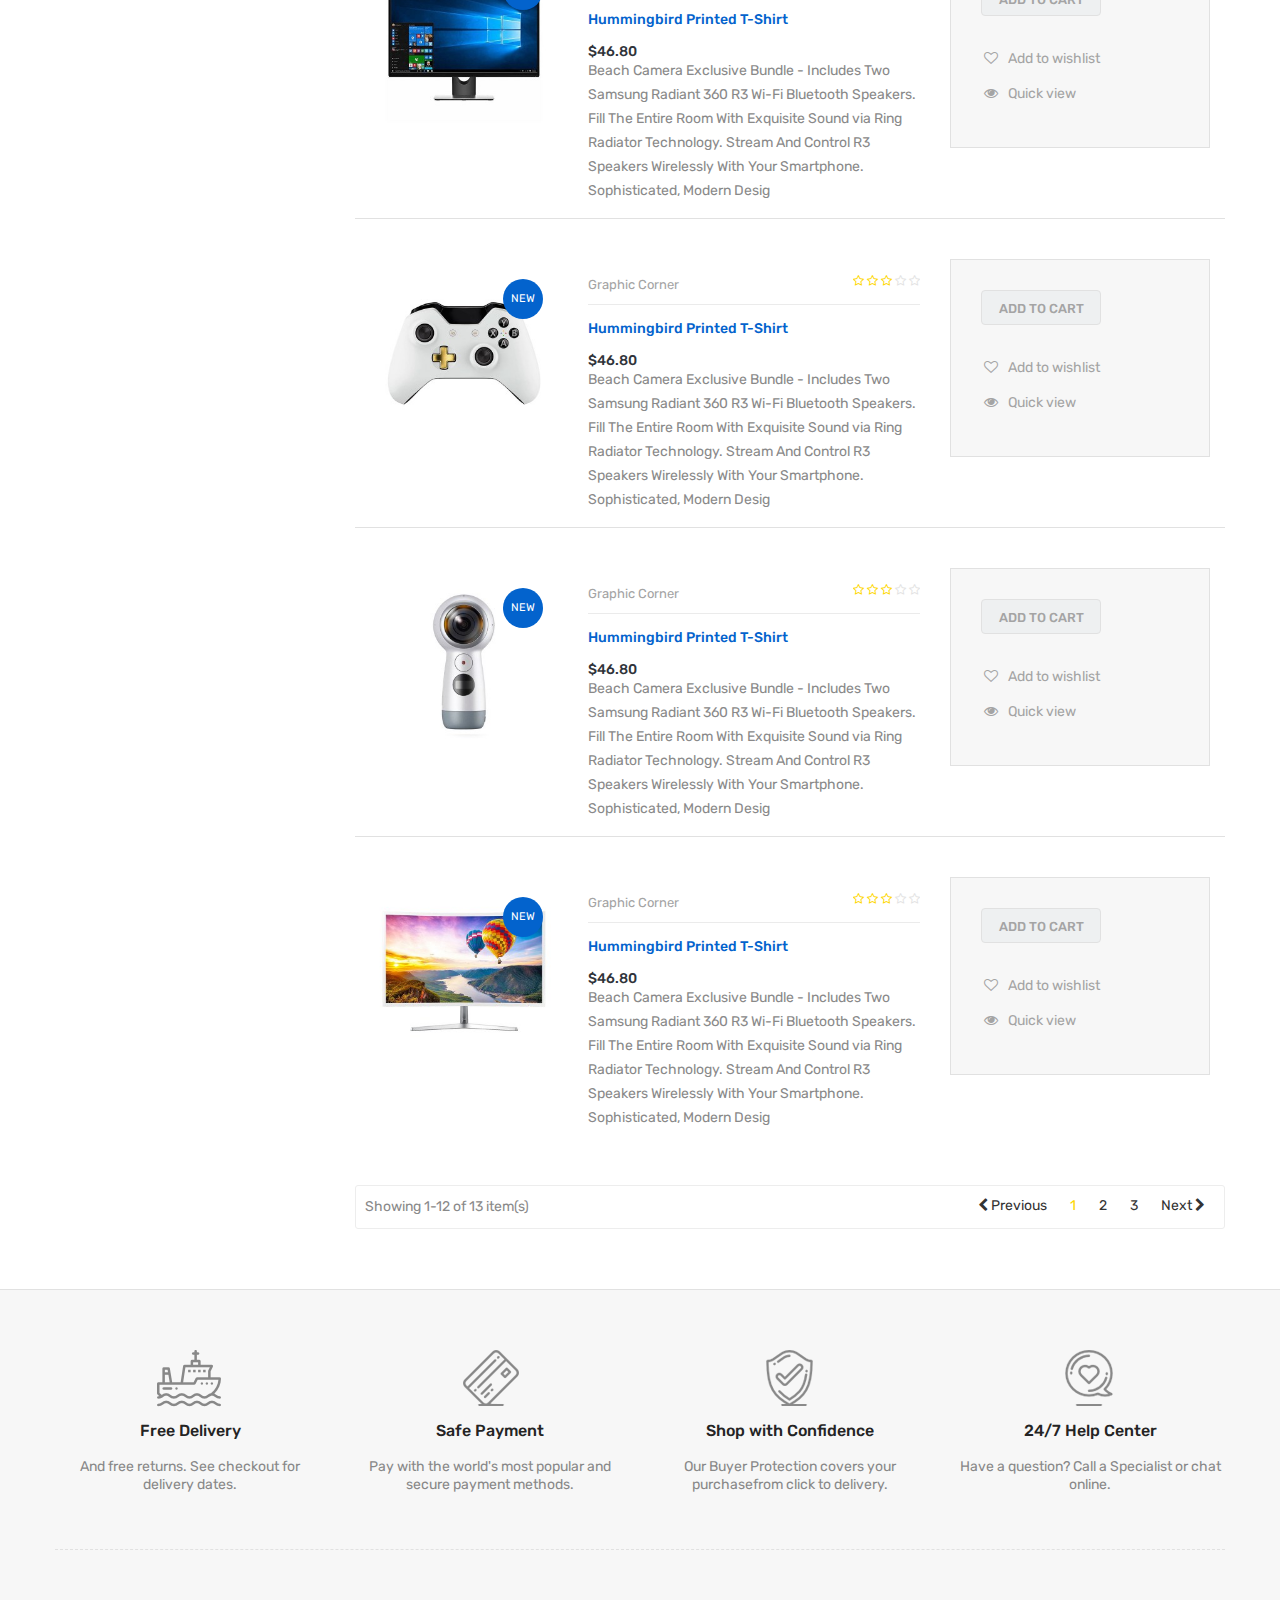
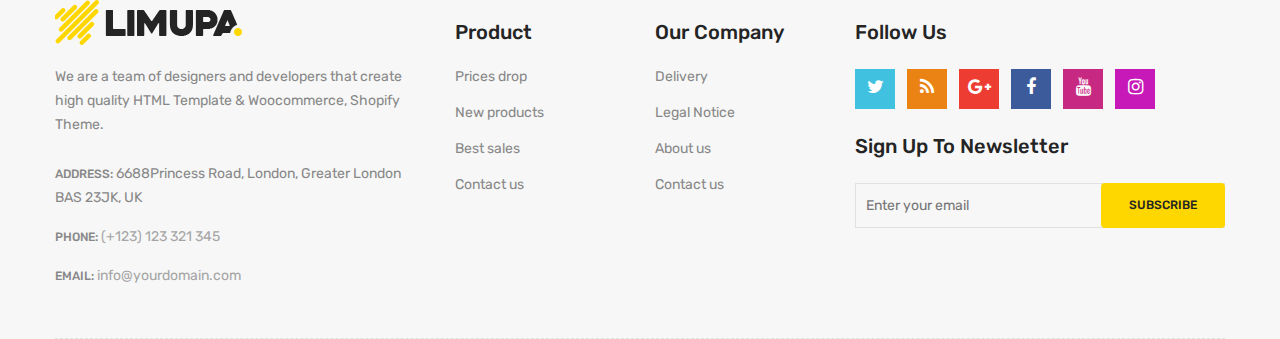
<file: shop-list.html>
<!doctype html>
<html class="no-js" lang="zxx">

<!-- shop-list31:48-->

<head>
    <meta charset="utf-8">
    <meta http-equiv="x-ua-compatible" content="ie=edge">
    <title>Shop List || limupa - Digital Products Store eCommerce Bootstrap 4 Template</title>
    <meta name="description" content="">
    <meta name="viewport" content="width=device-width, initial-scale=1">
    <!-- Favicon -->
    <link rel="shortcut icon" type="image/x-icon" href="images/favicon.png">
    <!-- Material Design Iconic Font-V2.2.0 -->
    <link rel="stylesheet" href="css/material-design-iconic-font.min.css">
    <!-- Font Awesome -->
    <link rel="stylesheet" href="css/font-awesome.min.css">
    <!-- Font Awesome Stars-->
    <link rel="stylesheet" href="css/fontawesome-stars.css">
    <!-- Meanmenu CSS -->
    <link rel="stylesheet" href="css/meanmenu.css">
    <!-- owl carousel CSS -->
    <link rel="stylesheet" href="css/owl.carousel.min.css">
    <!-- Slick Carousel CSS -->
    <link rel="stylesheet" href="css/slick.css">
    <!-- Animate CSS -->
    <link rel="stylesheet" href="css/animate.css">
    <!-- Jquery-ui CSS -->
    <link rel="stylesheet" href="css/jquery-ui.min.css">
    <!-- Venobox CSS -->
    <link rel="stylesheet" href="css/venobox.css">
    <!-- Nice Select CSS -->
    <link rel="stylesheet" href="css/nice-select.css">
    <!-- Magnific Popup CSS -->
    <link rel="stylesheet" href="css/magnific-popup.css">
    <!-- Bootstrap V4.1.3 Fremwork CSS -->
    <link rel="stylesheet" href="css/bootstrap.min.css">
    <!-- Helper CSS -->
    <link rel="stylesheet" href="css/helper.css">
    <!-- Main Style CSS -->
    <link rel="stylesheet" href="style.css">
    <!-- Responsive CSS -->
    <link rel="stylesheet" href="css/responsive.css">
    <!-- Modernizr js -->
    <script src="js/vendor/modernizr-2.8.3.min.js"></script>
</head>

<body>
    <!--[if lt IE 8]>
		<p class="browserupgrade">You are using an <strong>outdated</strong> browser. Please <a href="http://browsehappy.com/">upgrade your browser</a> to improve your experience.</p>
	<![endif]-->
    <!-- Begin Body Wrapper -->
    <div class="body-wrapper">
        <!-- Begin Header Area -->
        <header>
            <!-- Begin Header Top Area -->
            <div class="header-top">
                <div class="container">
                    <div class="row">
                        <!-- Begin Header Top Left Area -->
                        <div class="col-lg-3 col-md-4">
                            <div class="header-top-left">
                                <ul class="phone-wrap">
                                    <li><span>Telephone Enquiry:</span><a href="#">(+123) 123 321 345</a></li>
                                </ul>
                            </div>
                        </div>
                        <!-- Header Top Left Area End Here -->
                        <!-- Begin Header Top Right Area -->
                        <div class="col-lg-9 col-md-8">
                            <div class="header-top-right">
                                <ul class="ht-menu">
                                    <!-- Begin Setting Area -->
                                    <li>
                                        <div class="ht-setting-trigger"><span>Setting</span></div>
                                        <div class="setting ht-setting">
                                            <ul class="ht-setting-list">
                                                <li><a href="login-register.html">My Account</a></li>
                                                <li><a href="checkout.html">Checkout</a></li>
                                                <li><a href="login-register.html">Sign In</a></li>
                                            </ul>
                                        </div>
                                    </li>
                                    <!-- Setting Area End Here -->
                                    <!-- Begin Currency Area -->
                                    <li>
                                        <span class="currency-selector-wrapper">Currency :</span>
                                        <div class="ht-currency-trigger"><span>USD $</span></div>
                                        <div class="currency ht-currency">
                                            <ul class="ht-setting-list">
                                                <li><a href="#">EUR €</a></li>
                                                <li class="active"><a href="#">USD $</a></li>
                                            </ul>
                                        </div>
                                    </li>
                                    <!-- Currency Area End Here -->
                                    <!-- Begin Language Area -->
                                    <li>
                                        <span class="language-selector-wrapper">Language :</span>
                                        <div class="ht-language-trigger"><span>English</span></div>
                                        <div class="language ht-language">
                                            <ul class="ht-setting-list">
                                                <li class="active"><a href="#"><img src="images/menu/flag-icon/1.jpg"
                                                            alt="">English</a></li>
                                                <li><a href="#"><img src="images/menu/flag-icon/2.jpg"
                                                            alt="">Français</a></li>
                                            </ul>
                                        </div>
                                    </li>
                                    <!-- Language Area End Here -->
                                </ul>
                            </div>
                        </div>
                        <!-- Header Top Right Area End Here -->
                    </div>
                </div>
            </div>
            <!-- Header Top Area End Here -->
            <!-- Begin Header Middle Area -->
            <div class="header-middle pl-sm-0 pr-sm-0 pl-xs-0 pr-xs-0">
                <div class="container">
                    <div class="row">
                        <!-- Begin Header Logo Area -->
                        <div class="col-lg-3">
                            <div class="logo pb-sm-30 pb-xs-30">
                                <a href="index.html">
                                    <img src="images/menu/logo/1.jpg" alt="">
                                </a>
                            </div>
                        </div>
                        <!-- Header Logo Area End Here -->
                        <!-- Begin Header Middle Right Area -->
                        <div class="col-lg-9 pl-0 ml-sm-15 ml-xs-15">

                            <!-- Begin Header Middle Right Area -->
                            <div class="header-middle-right">
                                <ul class="hm-menu">
                                    <!-- Begin Header Middle Wishlist Area -->
                                    <li class="hm-wishlist">
                                        <a href="wishlist.html">
                                            <span class="cart-item-count wishlist-item-count">0</span>
                                            <i class="fa fa-heart-o"></i>
                                        </a>
                                    </li>
                                    <!-- Header Middle Wishlist Area End Here -->
                                    <!-- Begin Header Mini Cart Area -->
                                    <li class="hm-minicart">
                                        <div class="hm-minicart-trigger">
                                            <span class="item-icon"></span>
                                            <span class="item-text">£80.00
                                                <span class="cart-item-count">2</span>
                                            </span>
                                        </div>
                                        <span></span>
                                        <div class="minicart">
                                            <ul class="minicart-product-list">
                                                <li>
                                                    <a href="single-product.html" class="minicart-product-image">
                                                        <img src="images/product/small-size/5.jpg" alt="cart products">
                                                    </a>
                                                    <div class="minicart-product-details">
                                                        <h6><a href="single-product.html">Aenean eu tristique</a></h6>
                                                        <span>£40 x 1</span>
                                                    </div>
                                                    <button class="close" title="Remove">
                                                        <i class="fa fa-close"></i>
                                                    </button>
                                                </li>
                                                <li>
                                                    <a href="single-product.html" class="minicart-product-image">
                                                        <img src="images/product/small-size/6.jpg" alt="cart products">
                                                    </a>
                                                    <div class="minicart-product-details">
                                                        <h6><a href="single-product.html">Aenean eu tristique</a></h6>
                                                        <span>£40 x 1</span>
                                                    </div>
                                                    <button class="close" title="Remove">
                                                        <i class="fa fa-close"></i>
                                                    </button>
                                                </li>
                                            </ul>
                                            <p class="minicart-total">SUBTOTAL: <span>£80.00</span></p>
                                            <div class="minicart-button">
                                                <a href="shopping-cart.html"
                                                    class="li-button li-button-fullwidth li-button-dark">
                                                    <span>View Full Cart</span>
                                                </a>
                                                <a href="checkout.html" class="li-button li-button-fullwidth">
                                                    <span>Checkout</span>
                                                </a>
                                            </div>
                                        </div>
                                    </li>
                                    <!-- Header Mini Cart Area End Here -->
                                </ul>
                            </div>
                            <!-- Header Middle Right Area End Here -->
                        </div>
                        <!-- Header Middle Right Area End Here -->
                    </div>
                </div>
            </div>
            <!-- Header Middle Area End Here -->
            <!-- Begin Header Bottom Area -->
            <div class="header-bottom header-sticky d-none d-lg-block d-xl-block">
                <div class="container">
                    <div class="row">
                        <div class="col-lg-12">
                            <!-- Begin Header Bottom Menu Area -->
                            <div class="hb-menu">
                                <nav>
                                    <ul>
                                        <li><a href="index.html">Home</a></li>
                                        <li><a href="shop-left-sidebar.html">Shop</a></li>
                                        <li><a href="about-us.html">About Us</a></li>
                                        <li><a href="contact.html">Contact</a></li>
                                    </ul>
                                </nav>
                            </div>
                            <!-- Header Bottom Menu Area End Here -->
                        </div>
                    </div>
                </div>
            </div>
            <!-- Header Bottom Area End Here -->
            <!-- Begin Mobile Menu Area -->
            <div class="mobile-menu-area d-lg-none d-xl-none col-12">
                <div class="container">
                    <div class="row">
                        <div class="mobile-menu">
                        </div>
                    </div>
                </div>
            </div>
            <!-- Mobile Menu Area End Here -->
        </header>
        <!-- Header Area End Here -->
        <!-- Begin Li's Breadcrumb Area -->
        <div class="breadcrumb-area">
            <div class="container">
                <div class="breadcrumb-content">
                    <ul>
                        <li><a href="index.html">Home</a></li>
                        <li class="active">Shop List</li>
                    </ul>
                </div>
            </div>
        </div>
        <!-- Li's Breadcrumb Area End Here -->
        <!-- Begin Li's Content Wraper Area -->
        <div class="content-wraper pt-60 pb-60">
            <div class="container">
                <div class="row">
                    <div class="col-lg-9 order-1 order-lg-2">
                        <!-- Begin Li's Banner Area -->
                        <div class="single-banner shop-page-banner">
                            <a href="#">
                                <img src="images/bg-banner/2.jpg" alt="Li's Static Banner">
                            </a>
                        </div>
                        <!-- Li's Banner Area End Here -->
                        <!-- shop-top-bar start -->
                        <div class="shop-top-bar mt-30">
                            <div class="shop-bar-inner">
                                <div class="product-view-mode">
                                    <!-- shop-item-filter-list start -->
                                    <ul class="nav shop-item-filter-list" role="tablist">
                                        <li role="presentation"><a data-toggle="tab" role="tab"
                                                aria-controls="grid-view" href="#grid-view"><i class="fa fa-th"></i></a>
                                        </li>
                                        <li class="active" role="presentation"><a aria-selected="true"
                                                class="active show" data-toggle="tab" role="tab"
                                                aria-controls="list-view" href="#list-view"><i
                                                    class="fa fa-th-list"></i></a></li>
                                    </ul>
                                    <!-- shop-item-filter-list end -->
                                </div>
                                <div class="toolbar-amount">
                                    <span>Showing 1 to 9 of 15</span>
                                </div>
                            </div>
                            <!-- product-select-box start -->
                            <div class="product-select-box">
                                <div class="product-short">
                                    <p>Sort By:</p>
                                    <select class="nice-select">
                                        <option value="trending">Relevance</option>
                                        <option value="sales">Name (A - Z)</option>
                                        <option value="sales">Name (Z - A)</option>
                                        <option value="rating">Price (Low &gt; High)</option>
                                        <option value="date">Rating (Lowest)</option>
                                        <option value="price-asc">Model (A - Z)</option>
                                        <option value="price-asc">Model (Z - A)</option>
                                    </select>
                                </div>
                            </div>
                            <!-- product-select-box end -->
                        </div>
                        <!-- shop-top-bar end -->
                        <!-- shop-products-wrapper start -->
                        <div class="shop-products-wrapper">
                            <div class="tab-content">
                                <div id="grid-view" class="tab-pane fade" role="tabpanel">
                                    <div class="product-area shop-product-area">
                                        <div class="row">
                                            <div class="col-lg-4 col-md-4 col-sm-6 mt-40">
                                                <!-- single-product-wrap start -->
                                                <div class="single-product-wrap">
                                                    <div class="product-image">
                                                        <a href="single-product.html">
                                                            <img src="images/product/large-size/1.jpg"
                                                                alt="Li's Product Image">
                                                        </a>
                                                        <span class="sticker">New</span>
                                                    </div>
                                                    <div class="product_desc">
                                                        <div class="product_desc_info">
                                                            <div class="product-review">
                                                                <h5 class="manufacturer">
                                                                    <a href="product-details.html">Graphic Corner</a>
                                                                </h5>
                                                                <div class="rating-box">
                                                                    <ul class="rating">
                                                                        <li><i class="fa fa-star-o"></i></li>
                                                                        <li><i class="fa fa-star-o"></i></li>
                                                                        <li><i class="fa fa-star-o"></i></li>
                                                                        <li class="no-star"><i class="fa fa-star-o"></i>
                                                                        </li>
                                                                        <li class="no-star"><i class="fa fa-star-o"></i>
                                                                        </li>
                                                                    </ul>
                                                                </div>
                                                            </div>
                                                            <h4><a class="product_name"
                                                                    href="single-product.html">Accusantium dolorem1</a>
                                                            </h4>
                                                            <div class="price-box">
                                                                <span class="new-price">$46.80</span>
                                                            </div>
                                                        </div>
                                                        <div class="add-actions">
                                                            <ul class="add-actions-link">
                                                                <li class="add-cart active"><a
                                                                        href="shopping-cart.html">Add to cart</a></li>
                                                                <li><a href="#" title="quick view"
                                                                        class="quick-view-btn" data-toggle="modal"
                                                                        data-target="#exampleModalCenter"><i
                                                                            class="fa fa-eye"></i></a></li>
                                                                <li><a class="links-details" href="wishlist.html"><i
                                                                            class="fa fa-heart-o"></i></a></li>
                                                            </ul>
                                                        </div>
                                                    </div>
                                                </div>
                                                <!-- single-product-wrap end -->
                                            </div>
                                            <div class="col-lg-4 col-md-4 col-sm-6 mt-40">
                                                <!-- single-product-wrap start -->
                                                <div class="single-product-wrap">
                                                    <div class="product-image">
                                                        <a href="single-product.html">
                                                            <img src="images/product/large-size/2.jpg"
                                                                alt="Li's Product Image">
                                                        </a>
                                                        <span class="sticker">New</span>
                                                    </div>
                                                    <div class="product_desc">
                                                        <div class="product_desc_info">
                                                            <div class="product-review">
                                                                <h5 class="manufacturer">
                                                                    <a href="product-details.html">Graphic Corner</a>
                                                                </h5>
                                                                <div class="rating-box">
                                                                    <ul class="rating">
                                                                        <li><i class="fa fa-star-o"></i></li>
                                                                        <li><i class="fa fa-star-o"></i></li>
                                                                        <li><i class="fa fa-star-o"></i></li>
                                                                        <li class="no-star"><i class="fa fa-star-o"></i>
                                                                        </li>
                                                                        <li class="no-star"><i class="fa fa-star-o"></i>
                                                                        </li>
                                                                    </ul>
                                                                </div>
                                                            </div>
                                                            <h4><a class="product_name"
                                                                    href="single-product.html">Accusantium dolorem1</a>
                                                            </h4>
                                                            <div class="price-box">
                                                                <span class="new-price">$46.80</span>
                                                            </div>
                                                        </div>
                                                        <div class="add-actions">
                                                            <ul class="add-actions-link">
                                                                <li class="add-cart active"><a
                                                                        href="shopping-cart.html">Add to cart</a></li>
                                                                <li><a href="#" title="quick view"
                                                                        class="quick-view-btn" data-toggle="modal"
                                                                        data-target="#exampleModalCenter"><i
                                                                            class="fa fa-eye"></i></a></li>
                                                                <li><a class="links-details" href="wishlist.html"><i
                                                                            class="fa fa-heart-o"></i></a></li>
                                                            </ul>
                                                        </div>
                                                    </div>
                                                </div>
                                                <!-- single-product-wrap end -->
                                            </div>
                                            <div class="col-lg-4 col-md-4 col-sm-6 mt-40">
                                                <!-- single-product-wrap start -->
                                                <div class="single-product-wrap">
                                                    <div class="product-image">
                                                        <a href="single-product.html">
                                                            <img src="images/product/large-size/3.jpg"
                                                                alt="Li's Product Image">
                                                        </a>
                                                        <span class="sticker">New</span>
                                                    </div>
                                                    <div class="product_desc">
                                                        <div class="product_desc_info">
                                                            <div class="product-review">
                                                                <h5 class="manufacturer">
                                                                    <a href="product-details.html">Graphic Corner</a>
                                                                </h5>
                                                                <div class="rating-box">
                                                                    <ul class="rating">
                                                                        <li><i class="fa fa-star-o"></i></li>
                                                                        <li><i class="fa fa-star-o"></i></li>
                                                                        <li><i class="fa fa-star-o"></i></li>
                                                                        <li class="no-star"><i class="fa fa-star-o"></i>
                                                                        </li>
                                                                        <li class="no-star"><i class="fa fa-star-o"></i>
                                                                        </li>
                                                                    </ul>
                                                                </div>
                                                            </div>
                                                            <h4><a class="product_name"
                                                                    href="single-product.html">Accusantium dolorem1</a>
                                                            </h4>
                                                            <div class="price-box">
                                                                <span class="new-price">$46.80</span>
                                                            </div>
                                                        </div>
                                                        <div class="add-actions">
                                                            <ul class="add-actions-link">
                                                                <li class="add-cart active"><a
                                                                        href="shopping-cart.html">Add to cart</a></li>
                                                                <li><a href="#" title="quick view"
                                                                        class="quick-view-btn" data-toggle="modal"
                                                                        data-target="#exampleModalCenter"><i
                                                                            class="fa fa-eye"></i></a></li>
                                                                <li><a class="links-details" href="wishlist.html"><i
                                                                            class="fa fa-heart-o"></i></a></li>
                                                            </ul>
                                                        </div>
                                                    </div>
                                                </div>
                                                <!-- single-product-wrap end -->
                                            </div>
                                            <div class="col-lg-4 col-md-4 col-sm-6 mt-40">
                                                <!-- single-product-wrap start -->
                                                <div class="single-product-wrap">
                                                    <div class="product-image">
                                                        <a href="single-product.html">
                                                            <img src="images/product/large-size/4.jpg"
                                                                alt="Li's Product Image">
                                                        </a>
                                                        <span class="sticker">New</span>
                                                    </div>
                                                    <div class="product_desc">
                                                        <div class="product_desc_info">
                                                            <div class="product-review">
                                                                <h5 class="manufacturer">
                                                                    <a href="product-details.html">Graphic Corner</a>
                                                                </h5>
                                                                <div class="rating-box">
                                                                    <ul class="rating">
                                                                        <li><i class="fa fa-star-o"></i></li>
                                                                        <li><i class="fa fa-star-o"></i></li>
                                                                        <li><i class="fa fa-star-o"></i></li>
                                                                        <li class="no-star"><i class="fa fa-star-o"></i>
                                                                        </li>
                                                                        <li class="no-star"><i class="fa fa-star-o"></i>
                                                                        </li>
                                                                    </ul>
                                                                </div>
                                                            </div>
                                                            <h4><a class="product_name"
                                                                    href="single-product.html">Accusantium dolorem1</a>
                                                            </h4>
                                                            <div class="price-box">
                                                                <span class="new-price">$46.80</span>
                                                            </div>
                                                        </div>
                                                        <div class="add-actions">
                                                            <ul class="add-actions-link">
                                                                <li class="add-cart active"><a
                                                                        href="shopping-cart.html">Add to cart</a></li>
                                                                <li><a href="#" title="quick view"
                                                                        class="quick-view-btn" data-toggle="modal"
                                                                        data-target="#exampleModalCenter"><i
                                                                            class="fa fa-eye"></i></a></li>
                                                                <li><a class="links-details" href="wishlist.html"><i
                                                                            class="fa fa-heart-o"></i></a></li>
                                                            </ul>
                                                        </div>
                                                    </div>
                                                </div>
                                                <!-- single-product-wrap end -->
                                            </div>
                                            <div class="col-lg-4 col-md-4 col-sm-6 mt-40">
                                                <!-- single-product-wrap start -->
                                                <div class="single-product-wrap">
                                                    <div class="product-image">
                                                        <a href="single-product.html">
                                                            <img src="images/product/large-size/5.jpg"
                                                                alt="Li's Product Image">
                                                        </a>
                                                        <span class="sticker">New</span>
                                                    </div>
                                                    <div class="product_desc">
                                                        <div class="product_desc_info">
                                                            <div class="product-review">
                                                                <h5 class="manufacturer">
                                                                    <a href="product-details.html">Graphic Corner</a>
                                                                </h5>
                                                                <div class="rating-box">
                                                                    <ul class="rating">
                                                                        <li><i class="fa fa-star-o"></i></li>
                                                                        <li><i class="fa fa-star-o"></i></li>
                                                                        <li><i class="fa fa-star-o"></i></li>
                                                                        <li class="no-star"><i class="fa fa-star-o"></i>
                                                                        </li>
                                                                        <li class="no-star"><i class="fa fa-star-o"></i>
                                                                        </li>
                                                                    </ul>
                                                                </div>
                                                            </div>
                                                            <h4><a class="product_name"
                                                                    href="single-product.html">Accusantium dolorem1</a>
                                                            </h4>
                                                            <div class="price-box">
                                                                <span class="new-price">$46.80</span>
                                                            </div>
                                                        </div>
                                                        <div class="add-actions">
                                                            <ul class="add-actions-link">
                                                                <li class="add-cart active"><a
                                                                        href="shopping-cart.html">Add to cart</a></li>
                                                                <li><a href="#" title="quick view"
                                                                        class="quick-view-btn" data-toggle="modal"
                                                                        data-target="#exampleModalCenter"><i
                                                                            class="fa fa-eye"></i></a></li>
                                                                <li><a class="links-details" href="wishlist.html"><i
                                                                            class="fa fa-heart-o"></i></a></li>
                                                            </ul>
                                                        </div>
                                                    </div>
                                                </div>
                                                <!-- single-product-wrap end -->
                                            </div>
                                            <div class="col-lg-4 col-md-4 col-sm-6 mt-40">
                                                <!-- single-product-wrap start -->
                                                <div class="single-product-wrap">
                                                    <div class="product-image">
                                                        <a href="single-product.html">
                                                            <img src="images/product/large-size/6.jpg"
                                                                alt="Li's Product Image">
                                                        </a>
                                                        <span class="sticker">New</span>
                                                    </div>
                                                    <div class="product_desc">
                                                        <div class="product_desc_info">
                                                            <div class="product-review">
                                                                <h5 class="manufacturer">
                                                                    <a href="product-details.html">Graphic Corner</a>
                                                                </h5>
                                                                <div class="rating-box">
                                                                    <ul class="rating">
                                                                        <li><i class="fa fa-star-o"></i></li>
                                                                        <li><i class="fa fa-star-o"></i></li>
                                                                        <li><i class="fa fa-star-o"></i></li>
                                                                        <li class="no-star"><i class="fa fa-star-o"></i>
                                                                        </li>
                                                                        <li class="no-star"><i class="fa fa-star-o"></i>
                                                                        </li>
                                                                    </ul>
                                                                </div>
                                                            </div>
                                                            <h4><a class="product_name"
                                                                    href="single-product.html">Accusantium dolorem1</a>
                                                            </h4>
                                                            <div class="price-box">
                                                                <span class="new-price">$46.80</span>
                                                            </div>
                                                        </div>
                                                        <div class="add-actions">
                                                            <ul class="add-actions-link">
                                                                <li class="add-cart active"><a
                                                                        href="shopping-cart.html">Add to cart</a></li>
                                                                <li><a href="#" title="quick view"
                                                                        class="quick-view-btn" data-toggle="modal"
                                                                        data-target="#exampleModalCenter"><i
                                                                            class="fa fa-eye"></i></a></li>
                                                                <li><a class="links-details" href="wishlist.html"><i
                                                                            class="fa fa-heart-o"></i></a></li>
                                                            </ul>
                                                        </div>
                                                    </div>
                                                </div>
                                                <!-- single-product-wrap end -->
                                            </div>
                                            <div class="col-lg-4 col-md-4 col-sm-6 mt-40">
                                                <!-- single-product-wrap start -->
                                                <div class="single-product-wrap">
                                                    <div class="product-image">
                                                        <a href="single-product.html">
                                                            <img src="images/product/large-size/7.jpg"
                                                                alt="Li's Product Image">
                                                        </a>
                                                        <span class="sticker">New</span>
                                                    </div>
                                                    <div class="product_desc">
                                                        <div class="product_desc_info">
                                                            <div class="product-review">
                                                                <h5 class="manufacturer">
                                                                    <a href="product-details.html">Graphic Corner</a>
                                                                </h5>
                                                                <div class="rating-box">
                                                                    <ul class="rating">
                                                                        <li><i class="fa fa-star-o"></i></li>
                                                                        <li><i class="fa fa-star-o"></i></li>
                                                                        <li><i class="fa fa-star-o"></i></li>
                                                                        <li class="no-star"><i class="fa fa-star-o"></i>
                                                                        </li>
                                                                        <li class="no-star"><i class="fa fa-star-o"></i>
                                                                        </li>
                                                                    </ul>
                                                                </div>
                                                            </div>
                                                            <h4><a class="product_name"
                                                                    href="single-product.html">Accusantium dolorem1</a>
                                                            </h4>
                                                            <div class="price-box">
                                                                <span class="new-price">$46.80</span>
                                                            </div>
                                                        </div>
                                                        <div class="add-actions">
                                                            <ul class="add-actions-link">
                                                                <li class="add-cart active"><a
                                                                        href="shopping-cart.html">Add to cart</a></li>
                                                                <li><a href="#" title="quick view"
                                                                        class="quick-view-btn" data-toggle="modal"
                                                                        data-target="#exampleModalCenter"><i
                                                                            class="fa fa-eye"></i></a></li>
                                                                <li><a class="links-details" href="wishlist.html"><i
                                                                            class="fa fa-heart-o"></i></a></li>
                                                            </ul>
                                                        </div>
                                                    </div>
                                                </div>
                                                <!-- single-product-wrap end -->
                                            </div>
                                            <div class="col-lg-4 col-md-4 col-sm-6 mt-40">
                                                <!-- single-product-wrap start -->
                                                <div class="single-product-wrap">
                                                    <div class="product-image">
                                                        <a href="single-product.html">
                                                            <img src="images/product/large-size/8.jpg"
                                                                alt="Li's Product Image">
                                                        </a>
                                                        <span class="sticker">New</span>
                                                    </div>
                                                    <div class="product_desc">
                                                        <div class="product_desc_info">
                                                            <div class="product-review">
                                                                <h5 class="manufacturer">
                                                                    <a href="product-details.html">Graphic Corner</a>
                                                                </h5>
                                                                <div class="rating-box">
                                                                    <ul class="rating">
                                                                        <li><i class="fa fa-star-o"></i></li>
                                                                        <li><i class="fa fa-star-o"></i></li>
                                                                        <li><i class="fa fa-star-o"></i></li>
                                                                        <li class="no-star"><i class="fa fa-star-o"></i>
                                                                        </li>
                                                                        <li class="no-star"><i class="fa fa-star-o"></i>
                                                                        </li>
                                                                    </ul>
                                                                </div>
                                                            </div>
                                                            <h4><a class="product_name"
                                                                    href="single-product.html">Accusantium dolorem1</a>
                                                            </h4>
                                                            <div class="price-box">
                                                                <span class="new-price">$46.80</span>
                                                            </div>
                                                        </div>
                                                        <div class="add-actions">
                                                            <ul class="add-actions-link">
                                                                <li class="add-cart active"><a
                                                                        href="shopping-cart.html">Add to cart</a></li>
                                                                <li><a href="#" title="quick view"
                                                                        class="quick-view-btn" data-toggle="modal"
                                                                        data-target="#exampleModalCenter"><i
                                                                            class="fa fa-eye"></i></a></li>
                                                                <li><a class="links-details" href="wishlist.html"><i
                                                                            class="fa fa-heart-o"></i></a></li>
                                                            </ul>
                                                        </div>
                                                    </div>
                                                </div>
                                                <!-- single-product-wrap end -->
                                            </div>
                                            <div class="col-lg-4 col-md-4 col-sm-6 mt-40">
                                                <!-- single-product-wrap start -->
                                                <div class="single-product-wrap">
                                                    <div class="product-image">
                                                        <a href="single-product.html">
                                                            <img src="images/product/large-size/9.jpg"
                                                                alt="Li's Product Image">
                                                        </a>
                                                        <span class="sticker">New</span>
                                                    </div>
                                                    <div class="product_desc">
                                                        <div class="product_desc_info">
                                                            <div class="product-review">
                                                                <h5 class="manufacturer">
                                                                    <a href="product-details.html">Graphic Corner</a>
                                                                </h5>
                                                                <div class="rating-box">
                                                                    <ul class="rating">
                                                                        <li><i class="fa fa-star-o"></i></li>
                                                                        <li><i class="fa fa-star-o"></i></li>
                                                                        <li><i class="fa fa-star-o"></i></li>
                                                                        <li class="no-star"><i class="fa fa-star-o"></i>
                                                                        </li>
                                                                        <li class="no-star"><i class="fa fa-star-o"></i>
                                                                        </li>
                                                                    </ul>
                                                                </div>
                                                            </div>
                                                            <h4><a class="product_name"
                                                                    href="single-product.html">Accusantium dolorem1</a>
                                                            </h4>
                                                            <div class="price-box">
                                                                <span class="new-price">$46.80</span>
                                                            </div>
                                                        </div>
                                                        <div class="add-actions">
                                                            <ul class="add-actions-link">
                                                                <li class="add-cart active"><a
                                                                        href="shopping-cart.html">Add to cart</a></li>
                                                                <li><a href="#" title="quick view"
                                                                        class="quick-view-btn" data-toggle="modal"
                                                                        data-target="#exampleModalCenter"><i
                                                                            class="fa fa-eye"></i></a></li>
                                                                <li><a class="links-details" href="wishlist.html"><i
                                                                            class="fa fa-heart-o"></i></a></li>
                                                            </ul>
                                                        </div>
                                                    </div>
                                                </div>
                                                <!-- single-product-wrap end -->
                                            </div>
                                            <div class="col-lg-4 col-md-4 col-sm-6 mt-40">
                                                <!-- single-product-wrap start -->
                                                <div class="single-product-wrap">
                                                    <div class="product-image">
                                                        <a href="single-product.html">
                                                            <img src="images/product/large-size/10.jpg"
                                                                alt="Li's Product Image">
                                                        </a>
                                                        <span class="sticker">New</span>
                                                    </div>
                                                    <div class="product_desc">
                                                        <div class="product_desc_info">
                                                            <div class="product-review">
                                                                <h5 class="manufacturer">
                                                                    <a href="product-details.html">Graphic Corner</a>
                                                                </h5>
                                                                <div class="rating-box">
                                                                    <ul class="rating">
                                                                        <li><i class="fa fa-star-o"></i></li>
                                                                        <li><i class="fa fa-star-o"></i></li>
                                                                        <li><i class="fa fa-star-o"></i></li>
                                                                        <li class="no-star"><i class="fa fa-star-o"></i>
                                                                        </li>
                                                                        <li class="no-star"><i class="fa fa-star-o"></i>
                                                                        </li>
                                                                    </ul>
                                                                </div>
                                                            </div>
                                                            <h4><a class="product_name"
                                                                    href="single-product.html">Accusantium dolorem1</a>
                                                            </h4>
                                                            <div class="price-box">
                                                                <span class="new-price">$46.80</span>
                                                            </div>
                                                        </div>
                                                        <div class="add-actions">
                                                            <ul class="add-actions-link">
                                                                <li class="add-cart active"><a
                                                                        href="shopping-cart.html">Add to cart</a></li>
                                                                <li><a href="#" title="quick view"
                                                                        class="quick-view-btn" data-toggle="modal"
                                                                        data-target="#exampleModalCenter"><i
                                                                            class="fa fa-eye"></i></a></li>
                                                                <li><a class="links-details" href="wishlist.html"><i
                                                                            class="fa fa-heart-o"></i></a></li>
                                                            </ul>
                                                        </div>
                                                    </div>
                                                </div>
                                                <!-- single-product-wrap end -->
                                            </div>
                                            <div class="col-lg-4 col-md-4 col-sm-6 mt-40">
                                                <!-- single-product-wrap start -->
                                                <div class="single-product-wrap">
                                                    <div class="product-image">
                                                        <a href="single-product.html">
                                                            <img src="images/product/large-size/11.jpg"
                                                                alt="Li's Product Image">
                                                        </a>
                                                        <span class="sticker">New</span>
                                                    </div>
                                                    <div class="product_desc">
                                                        <div class="product_desc_info">
                                                            <div class="product-review">
                                                                <h5 class="manufacturer">
                                                                    <a href="product-details.html">Graphic Corner</a>
                                                                </h5>
                                                                <div class="rating-box">
                                                                    <ul class="rating">
                                                                        <li><i class="fa fa-star-o"></i></li>
                                                                        <li><i class="fa fa-star-o"></i></li>
                                                                        <li><i class="fa fa-star-o"></i></li>
                                                                        <li class="no-star"><i class="fa fa-star-o"></i>
                                                                        </li>
                                                                        <li class="no-star"><i class="fa fa-star-o"></i>
                                                                        </li>
                                                                    </ul>
                                                                </div>
                                                            </div>
                                                            <h4><a class="product_name"
                                                                    href="single-product.html">Accusantium dolorem1</a>
                                                            </h4>
                                                            <div class="price-box">
                                                                <span class="new-price">$46.80</span>
                                                            </div>
                                                        </div>
                                                        <div class="add-actions">
                                                            <ul class="add-actions-link">
                                                                <li class="add-cart active"><a
                                                                        href="shopping-cart.html">Add to cart</a></li>
                                                                <li><a href="#" title="quick view"
                                                                        class="quick-view-btn" data-toggle="modal"
                                                                        data-target="#exampleModalCenter"><i
                                                                            class="fa fa-eye"></i></a></li>
                                                                <li><a class="links-details" href="wishlist.html"><i
                                                                            class="fa fa-heart-o"></i></a></li>
                                                            </ul>
                                                        </div>
                                                    </div>
                                                </div>
                                                <!-- single-product-wrap end -->
                                            </div>
                                            <div class="col-lg-4 col-md-4 col-sm-6 mt-40">
                                                <!-- single-product-wrap start -->
                                                <div class="single-product-wrap">
                                                    <div class="product-image">
                                                        <a href="single-product.html">
                                                            <img src="images/product/large-size/12.jpg"
                                                                alt="Li's Product Image">
                                                        </a>
                                                        <span class="sticker">New</span>
                                                    </div>
                                                    <div class="product_desc">
                                                        <div class="product_desc_info">
                                                            <div class="product-review">
                                                                <h5 class="manufacturer">
                                                                    <a href="product-details.html">Graphic Corner</a>
                                                                </h5>
                                                                <div class="rating-box">
                                                                    <ul class="rating">
                                                                        <li><i class="fa fa-star-o"></i></li>
                                                                        <li><i class="fa fa-star-o"></i></li>
                                                                        <li><i class="fa fa-star-o"></i></li>
                                                                        <li class="no-star"><i class="fa fa-star-o"></i>
                                                                        </li>
                                                                        <li class="no-star"><i class="fa fa-star-o"></i>
                                                                        </li>
                                                                    </ul>
                                                                </div>
                                                            </div>
                                                            <h4><a class="product_name"
                                                                    href="single-product.html">Accusantium dolorem1</a>
                                                            </h4>
                                                            <div class="price-box">
                                                                <span class="new-price">$46.80</span>
                                                            </div>
                                                        </div>
                                                        <div class="add-actions">
                                                            <ul class="add-actions-link">
                                                                <li class="add-cart active"><a
                                                                        href="shopping-cart.html">Add to cart</a></li>
                                                                <li><a href="#" title="quick view"
                                                                        class="quick-view-btn" data-toggle="modal"
                                                                        data-target="#exampleModalCenter"><i
                                                                            class="fa fa-eye"></i></a></li>
                                                                <li><a class="links-details" href="wishlist.html"><i
                                                                            class="fa fa-heart-o"></i></a></li>
                                                            </ul>
                                                        </div>
                                                    </div>
                                                </div>
                                                <!-- single-product-wrap end -->
                                            </div>
                                        </div>
                                    </div>
                                </div>
                                <div id="list-view" class="tab-pane fade product-list-view active show" role="tabpanel">
                                    <div class="row">
                                        <div class="col">
                                            <div class="row product-layout-list">
                                                <div class="col-lg-3 col-md-5 ">
                                                    <div class="product-image">
                                                        <a href="single-product.html">
                                                            <img src="images/product/large-size/12.jpg"
                                                                alt="Li's Product Image">
                                                        </a>
                                                        <span class="sticker">New</span>
                                                    </div>
                                                </div>
                                                <div class="col-lg-5 col-md-7">
                                                    <div class="product_desc">
                                                        <div class="product_desc_info">
                                                            <div class="product-review">
                                                                <h5 class="manufacturer">
                                                                    <a href="product-details.html">Graphic Corner</a>
                                                                </h5>
                                                                <div class="rating-box">
                                                                    <ul class="rating">
                                                                        <li><i class="fa fa-star-o"></i></li>
                                                                        <li><i class="fa fa-star-o"></i></li>
                                                                        <li><i class="fa fa-star-o"></i></li>
                                                                        <li class="no-star"><i class="fa fa-star-o"></i>
                                                                        </li>
                                                                        <li class="no-star"><i class="fa fa-star-o"></i>
                                                                        </li>
                                                                    </ul>
                                                                </div>
                                                            </div>
                                                            <h4><a class="product_name"
                                                                    href="single-product.html">Hummingbird printed
                                                                    t-shirt</a></h4>
                                                            <div class="price-box">
                                                                <span class="new-price">$46.80</span>
                                                            </div>
                                                            <p>Beach Camera Exclusive Bundle - Includes Two Samsung
                                                                Radiant 360 R3 Wi-Fi Bluetooth Speakers. Fill The Entire
                                                                Room With Exquisite Sound via Ring Radiator Technology.
                                                                Stream And Control R3 Speakers Wirelessly With Your
                                                                Smartphone. Sophisticated, Modern Desig</p>
                                                        </div>
                                                    </div>
                                                </div>
                                                <div class="col-lg-4">
                                                    <div class="shop-add-action mb-xs-30">
                                                        <ul class="add-actions-link">
                                                            <li class="add-cart"><a href="#">Add to cart</a></li>
                                                            <li class="wishlist"><a href="wishlist.html"><i
                                                                        class="fa fa-heart-o"></i>Add to wishlist</a>
                                                            </li>
                                                            <li><a class="quick-view" data-toggle="modal"
                                                                    data-target="#exampleModalCenter" href="#"><i
                                                                        class="fa fa-eye"></i>Quick view</a></li>
                                                        </ul>
                                                    </div>
                                                </div>
                                            </div>
                                            <div class="row product-layout-list">
                                                <div class="col-lg-3 col-md-5 ">
                                                    <div class="product-image">
                                                        <a href="single-product.html">
                                                            <img src="images/product/large-size/11.jpg"
                                                                alt="Li's Product Image">
                                                        </a>
                                                        <span class="sticker">New</span>
                                                    </div>
                                                </div>
                                                <div class="col-lg-5 col-md-7">
                                                    <div class="product_desc">
                                                        <div class="product_desc_info">
                                                            <div class="product-review">
                                                                <h5 class="manufacturer">
                                                                    <a href="product-details.html">Graphic Corner</a>
                                                                </h5>
                                                                <div class="rating-box">
                                                                    <ul class="rating">
                                                                        <li><i class="fa fa-star-o"></i></li>
                                                                        <li><i class="fa fa-star-o"></i></li>
                                                                        <li><i class="fa fa-star-o"></i></li>
                                                                        <li class="no-star"><i class="fa fa-star-o"></i>
                                                                        </li>
                                                                        <li class="no-star"><i class="fa fa-star-o"></i>
                                                                        </li>
                                                                    </ul>
                                                                </div>
                                                            </div>
                                                            <h4><a class="product_name"
                                                                    href="single-product.html">Hummingbird printed
                                                                    t-shirt</a></h4>
                                                            <div class="price-box">
                                                                <span class="new-price">$46.80</span>
                                                            </div>
                                                            <p>Beach Camera Exclusive Bundle - Includes Two Samsung
                                                                Radiant 360 R3 Wi-Fi Bluetooth Speakers. Fill The Entire
                                                                Room With Exquisite Sound via Ring Radiator Technology.
                                                                Stream And Control R3 Speakers Wirelessly With Your
                                                                Smartphone. Sophisticated, Modern Desig</p>
                                                        </div>
                                                    </div>
                                                </div>
                                                <div class="col-lg-4">
                                                    <div class="shop-add-action mb-xs-30">
                                                        <ul class="add-actions-link">
                                                            <li class="add-cart"><a href="#">Add to cart</a></li>
                                                            <li class="wishlist"><a href="wishlist.html"><i
                                                                        class="fa fa-heart-o"></i>Add to wishlist</a>
                                                            </li>
                                                            <li><a class="quick-view" data-toggle="modal"
                                                                    data-target="#exampleModalCenter" href="#"><i
                                                                        class="fa fa-eye"></i>Quick view</a></li>
                                                        </ul>
                                                    </div>
                                                </div>
                                            </div>
                                            <div class="row product-layout-list">
                                                <div class="col-lg-3 col-md-5 ">
                                                    <div class="product-image">
                                                        <a href="single-product.html">
                                                            <img src="images/product/large-size/10.jpg"
                                                                alt="Li's Product Image">
                                                        </a>
                                                        <span class="sticker">New</span>
                                                    </div>
                                                </div>
                                                <div class="col-lg-5 col-md-7">
                                                    <div class="product_desc">
                                                        <div class="product_desc_info">
                                                            <div class="product-review">
                                                                <h5 class="manufacturer">
                                                                    <a href="product-details.html">Graphic Corner</a>
                                                                </h5>
                                                                <div class="rating-box">
                                                                    <ul class="rating">
                                                                        <li><i class="fa fa-star-o"></i></li>
                                                                        <li><i class="fa fa-star-o"></i></li>
                                                                        <li><i class="fa fa-star-o"></i></li>
                                                                        <li class="no-star"><i class="fa fa-star-o"></i>
                                                                        </li>
                                                                        <li class="no-star"><i class="fa fa-star-o"></i>
                                                                        </li>
                                                                    </ul>
                                                                </div>
                                                            </div>
                                                            <h4><a class="product_name"
                                                                    href="single-product.html">Hummingbird printed
                                                                    t-shirt</a></h4>
                                                            <div class="price-box">
                                                                <span class="new-price">$46.80</span>
                                                            </div>
                                                            <p>Beach Camera Exclusive Bundle - Includes Two Samsung
                                                                Radiant 360 R3 Wi-Fi Bluetooth Speakers. Fill The Entire
                                                                Room With Exquisite Sound via Ring Radiator Technology.
                                                                Stream And Control R3 Speakers Wirelessly With Your
                                                                Smartphone. Sophisticated, Modern Desig</p>
                                                        </div>
                                                    </div>
                                                </div>
                                                <div class="col-lg-4">
                                                    <div class="shop-add-action mb-xs-30">
                                                        <ul class="add-actions-link">
                                                            <li class="add-cart"><a href="#">Add to cart</a></li>
                                                            <li class="wishlist"><a href="wishlist.html"><i
                                                                        class="fa fa-heart-o"></i>Add to wishlist</a>
                                                            </li>
                                                            <li><a class="quick-view" data-toggle="modal"
                                                                    data-target="#exampleModalCenter" href="#"><i
                                                                        class="fa fa-eye"></i>Quick view</a></li>
                                                        </ul>
                                                    </div>
                                                </div>
                                            </div>
                                            <div class="row product-layout-list">
                                                <div class="col-lg-3 col-md-5 ">
                                                    <div class="product-image">
                                                        <a href="single-product.html">
                                                            <img src="images/product/large-size/9.jpg"
                                                                alt="Li's Product Image">
                                                        </a>
                                                        <span class="sticker">New</span>
                                                    </div>
                                                </div>
                                                <div class="col-lg-5 col-md-7">
                                                    <div class="product_desc">
                                                        <div class="product_desc_info">
                                                            <div class="product-review">
                                                                <h5 class="manufacturer">
                                                                    <a href="product-details.html">Graphic Corner</a>
                                                                </h5>
                                                                <div class="rating-box">
                                                                    <ul class="rating">
                                                                        <li><i class="fa fa-star-o"></i></li>
                                                                        <li><i class="fa fa-star-o"></i></li>
                                                                        <li><i class="fa fa-star-o"></i></li>
                                                                        <li class="no-star"><i class="fa fa-star-o"></i>
                                                                        </li>
                                                                        <li class="no-star"><i class="fa fa-star-o"></i>
                                                                        </li>
                                                                    </ul>
                                                                </div>
                                                            </div>
                                                            <h4><a class="product_name"
                                                                    href="single-product.html">Hummingbird printed
                                                                    t-shirt</a></h4>
                                                            <div class="price-box">
                                                                <span class="new-price">$46.80</span>
                                                            </div>
                                                            <p>Beach Camera Exclusive Bundle - Includes Two Samsung
                                                                Radiant 360 R3 Wi-Fi Bluetooth Speakers. Fill The Entire
                                                                Room With Exquisite Sound via Ring Radiator Technology.
                                                                Stream And Control R3 Speakers Wirelessly With Your
                                                                Smartphone. Sophisticated, Modern Desig</p>
                                                        </div>
                                                    </div>
                                                </div>
                                                <div class="col-lg-4">
                                                    <div class="shop-add-action mb-xs-30">
                                                        <ul class="add-actions-link">
                                                            <li class="add-cart"><a href="#">Add to cart</a></li>
                                                            <li class="wishlist"><a href="wishlist.html"><i
                                                                        class="fa fa-heart-o"></i>Add to wishlist</a>
                                                            </li>
                                                            <li><a class="quick-view" data-toggle="modal"
                                                                    data-target="#exampleModalCenter" href="#"><i
                                                                        class="fa fa-eye"></i>Quick view</a></li>
                                                        </ul>
                                                    </div>
                                                </div>
                                            </div>
                                            <div class="row product-layout-list">
                                                <div class="col-lg-3 col-md-5 ">
                                                    <div class="product-image">
                                                        <a href="single-product.html">
                                                            <img src="images/product/large-size/8.jpg"
                                                                alt="Li's Product Image">
                                                        </a>
                                                        <span class="sticker">New</span>
                                                    </div>
                                                </div>
                                                <div class="col-lg-5 col-md-7">
                                                    <div class="product_desc">
                                                        <div class="product_desc_info">
                                                            <div class="product-review">
                                                                <h5 class="manufacturer">
                                                                    <a href="product-details.html">Graphic Corner</a>
                                                                </h5>
                                                                <div class="rating-box">
                                                                    <ul class="rating">
                                                                        <li><i class="fa fa-star-o"></i></li>
                                                                        <li><i class="fa fa-star-o"></i></li>
                                                                        <li><i class="fa fa-star-o"></i></li>
                                                                        <li class="no-star"><i class="fa fa-star-o"></i>
                                                                        </li>
                                                                        <li class="no-star"><i class="fa fa-star-o"></i>
                                                                        </li>
                                                                    </ul>
                                                                </div>
                                                            </div>
                                                            <h4><a class="product_name"
                                                                    href="single-product.html">Hummingbird printed
                                                                    t-shirt</a></h4>
                                                            <div class="price-box">
                                                                <span class="new-price">$46.80</span>
                                                            </div>
                                                            <p>Beach Camera Exclusive Bundle - Includes Two Samsung
                                                                Radiant 360 R3 Wi-Fi Bluetooth Speakers. Fill The Entire
                                                                Room With Exquisite Sound via Ring Radiator Technology.
                                                                Stream And Control R3 Speakers Wirelessly With Your
                                                                Smartphone. Sophisticated, Modern Desig</p>
                                                        </div>
                                                    </div>
                                                </div>
                                                <div class="col-lg-4">
                                                    <div class="shop-add-action mb-xs-30">
                                                        <ul class="add-actions-link">
                                                            <li class="add-cart"><a href="#">Add to cart</a></li>
                                                            <li class="wishlist"><a href="wishlist.html"><i
                                                                        class="fa fa-heart-o"></i>Add to wishlist</a>
                                                            </li>
                                                            <li><a class="quick-view" data-toggle="modal"
                                                                    data-target="#exampleModalCenter" href="#"><i
                                                                        class="fa fa-eye"></i>Quick view</a></li>
                                                        </ul>
                                                    </div>
                                                </div>
                                            </div>
                                            <div class="row product-layout-list">
                                                <div class="col-lg-3 col-md-5 ">
                                                    <div class="product-image">
                                                        <a href="single-product.html">
                                                            <img src="images/product/large-size/7.jpg"
                                                                alt="Li's Product Image">
                                                        </a>
                                                        <span class="sticker">New</span>
                                                    </div>
                                                </div>
                                                <div class="col-lg-5 col-md-7">
                                                    <div class="product_desc">
                                                        <div class="product_desc_info">
                                                            <div class="product-review">
                                                                <h5 class="manufacturer">
                                                                    <a href="product-details.html">Graphic Corner</a>
                                                                </h5>
                                                                <div class="rating-box">
                                                                    <ul class="rating">
                                                                        <li><i class="fa fa-star-o"></i></li>
                                                                        <li><i class="fa fa-star-o"></i></li>
                                                                        <li><i class="fa fa-star-o"></i></li>
                                                                        <li class="no-star"><i class="fa fa-star-o"></i>
                                                                        </li>
                                                                        <li class="no-star"><i class="fa fa-star-o"></i>
                                                                        </li>
                                                                    </ul>
                                                                </div>
                                                            </div>
                                                            <h4><a class="product_name"
                                                                    href="single-product.html">Hummingbird printed
                                                                    t-shirt</a></h4>
                                                            <div class="price-box">
                                                                <span class="new-price">$46.80</span>
                                                            </div>
                                                            <p>Beach Camera Exclusive Bundle - Includes Two Samsung
                                                                Radiant 360 R3 Wi-Fi Bluetooth Speakers. Fill The Entire
                                                                Room With Exquisite Sound via Ring Radiator Technology.
                                                                Stream And Control R3 Speakers Wirelessly With Your
                                                                Smartphone. Sophisticated, Modern Desig</p>
                                                        </div>
                                                    </div>
                                                </div>
                                                <div class="col-lg-4">
                                                    <div class="shop-add-action mb-xs-30">
                                                        <ul class="add-actions-link">
                                                            <li class="add-cart"><a href="#">Add to cart</a></li>
                                                            <li class="wishlist"><a href="wishlist.html"><i
                                                                        class="fa fa-heart-o"></i>Add to wishlist</a>
                                                            </li>
                                                            <li><a class="quick-view" data-toggle="modal"
                                                                    data-target="#exampleModalCenter" href="#"><i
                                                                        class="fa fa-eye"></i>Quick view</a></li>
                                                        </ul>
                                                    </div>
                                                </div>
                                            </div>
                                            <div class="row product-layout-list">
                                                <div class="col-lg-3 col-md-5 ">
                                                    <div class="product-image">
                                                        <a href="single-product.html">
                                                            <img src="images/product/large-size/6.jpg"
                                                                alt="Li's Product Image">
                                                        </a>
                                                        <span class="sticker">New</span>
                                                    </div>
                                                </div>
                                                <div class="col-lg-5 col-md-7">
                                                    <div class="product_desc">
                                                        <div class="product_desc_info">
                                                            <div class="product-review">
                                                                <h5 class="manufacturer">
                                                                    <a href="product-details.html">Graphic Corner</a>
                                                                </h5>
                                                                <div class="rating-box">
                                                                    <ul class="rating">
                                                                        <li><i class="fa fa-star-o"></i></li>
                                                                        <li><i class="fa fa-star-o"></i></li>
                                                                        <li><i class="fa fa-star-o"></i></li>
                                                                        <li class="no-star"><i class="fa fa-star-o"></i>
                                                                        </li>
                                                                        <li class="no-star"><i class="fa fa-star-o"></i>
                                                                        </li>
                                                                    </ul>
                                                                </div>
                                                            </div>
                                                            <h4><a class="product_name"
                                                                    href="single-product.html">Hummingbird printed
                                                                    t-shirt</a></h4>
                                                            <div class="price-box">
                                                                <span class="new-price">$46.80</span>
                                                            </div>
                                                            <p>Beach Camera Exclusive Bundle - Includes Two Samsung
                                                                Radiant 360 R3 Wi-Fi Bluetooth Speakers. Fill The Entire
                                                                Room With Exquisite Sound via Ring Radiator Technology.
                                                                Stream And Control R3 Speakers Wirelessly With Your
                                                                Smartphone. Sophisticated, Modern Desig</p>
                                                        </div>
                                                    </div>
                                                </div>
                                                <div class="col-lg-4">
                                                    <div class="shop-add-action mb-xs-30">
                                                        <ul class="add-actions-link">
                                                            <li class="add-cart"><a href="#">Add to cart</a></li>
                                                            <li class="wishlist"><a href="wishlist.html"><i
                                                                        class="fa fa-heart-o"></i>Add to wishlist</a>
                                                            </li>
                                                            <li><a class="quick-view" data-toggle="modal"
                                                                    data-target="#exampleModalCenter" href="#"><i
                                                                        class="fa fa-eye"></i>Quick view</a></li>
                                                        </ul>
                                                    </div>
                                                </div>
                                            </div>
                                            <div class="row product-layout-list">
                                                <div class="col-lg-3 col-md-5 ">
                                                    <div class="product-image">
                                                        <a href="single-product.html">
                                                            <img src="images/product/large-size/5.jpg"
                                                                alt="Li's Product Image">
                                                        </a>
                                                        <span class="sticker">New</span>
                                                    </div>
                                                </div>
                                                <div class="col-lg-5 col-md-7">
                                                    <div class="product_desc">
                                                        <div class="product_desc_info">
                                                            <div class="product-review">
                                                                <h5 class="manufacturer">
                                                                    <a href="product-details.html">Graphic Corner</a>
                                                                </h5>
                                                                <div class="rating-box">
                                                                    <ul class="rating">
                                                                        <li><i class="fa fa-star-o"></i></li>
                                                                        <li><i class="fa fa-star-o"></i></li>
                                                                        <li><i class="fa fa-star-o"></i></li>
                                                                        <li class="no-star"><i class="fa fa-star-o"></i>
                                                                        </li>
                                                                        <li class="no-star"><i class="fa fa-star-o"></i>
                                                                        </li>
                                                                    </ul>
                                                                </div>
                                                            </div>
                                                            <h4><a class="product_name"
                                                                    href="single-product.html">Hummingbird printed
                                                                    t-shirt</a></h4>
                                                            <div class="price-box">
                                                                <span class="new-price">$46.80</span>
                                                            </div>
                                                            <p>Beach Camera Exclusive Bundle - Includes Two Samsung
                                                                Radiant 360 R3 Wi-Fi Bluetooth Speakers. Fill The Entire
                                                                Room With Exquisite Sound via Ring Radiator Technology.
                                                                Stream And Control R3 Speakers Wirelessly With Your
                                                                Smartphone. Sophisticated, Modern Desig</p>
                                                        </div>
                                                    </div>
                                                </div>
                                                <div class="col-lg-4">
                                                    <div class="shop-add-action mb-xs-30">
                                                        <ul class="add-actions-link">
                                                            <li class="add-cart"><a href="#">Add to cart</a></li>
                                                            <li class="wishlist"><a href="wishlist.html"><i
                                                                        class="fa fa-heart-o"></i>Add to wishlist</a>
                                                            </li>
                                                            <li><a class="quick-view" data-toggle="modal"
                                                                    data-target="#exampleModalCenter" href="#"><i
                                                                        class="fa fa-eye"></i>Quick view</a></li>
                                                        </ul>
                                                    </div>
                                                </div>
                                            </div>
                                            <div class="row product-layout-list">
                                                <div class="col-lg-3 col-md-5 ">
                                                    <div class="product-image">
                                                        <a href="single-product.html">
                                                            <img src="images/product/large-size/4.jpg"
                                                                alt="Li's Product Image">
                                                        </a>
                                                        <span class="sticker">New</span>
                                                    </div>
                                                </div>
                                                <div class="col-lg-5 col-md-7">
                                                    <div class="product_desc">
                                                        <div class="product_desc_info">
                                                            <div class="product-review">
                                                                <h5 class="manufacturer">
                                                                    <a href="product-details.html">Graphic Corner</a>
                                                                </h5>
                                                                <div class="rating-box">
                                                                    <ul class="rating">
                                                                        <li><i class="fa fa-star-o"></i></li>
                                                                        <li><i class="fa fa-star-o"></i></li>
                                                                        <li><i class="fa fa-star-o"></i></li>
                                                                        <li class="no-star"><i class="fa fa-star-o"></i>
                                                                        </li>
                                                                        <li class="no-star"><i class="fa fa-star-o"></i>
                                                                        </li>
                                                                    </ul>
                                                                </div>
                                                            </div>
                                                            <h4><a class="product_name"
                                                                    href="single-product.html">Hummingbird printed
                                                                    t-shirt</a></h4>
                                                            <div class="price-box">
                                                                <span class="new-price">$46.80</span>
                                                            </div>
                                                            <p>Beach Camera Exclusive Bundle - Includes Two Samsung
                                                                Radiant 360 R3 Wi-Fi Bluetooth Speakers. Fill The Entire
                                                                Room With Exquisite Sound via Ring Radiator Technology.
                                                                Stream And Control R3 Speakers Wirelessly With Your
                                                                Smartphone. Sophisticated, Modern Desig</p>
                                                        </div>
                                                    </div>
                                                </div>
                                                <div class="col-lg-4">
                                                    <div class="shop-add-action mb-xs-30">
                                                        <ul class="add-actions-link">
                                                            <li class="add-cart"><a href="#">Add to cart</a></li>
                                                            <li class="wishlist"><a href="wishlist.html"><i
                                                                        class="fa fa-heart-o"></i>Add to wishlist</a>
                                                            </li>
                                                            <li><a class="quick-view" data-toggle="modal"
                                                                    data-target="#exampleModalCenter" href="#"><i
                                                                        class="fa fa-eye"></i>Quick view</a></li>
                                                        </ul>
                                                    </div>
                                                </div>
                                            </div>
                                            <div class="row product-layout-list">
                                                <div class="col-lg-3 col-md-5 ">
                                                    <div class="product-image">
                                                        <a href="single-product.html">
                                                            <img src="images/product/large-size/3.jpg"
                                                                alt="Li's Product Image">
                                                        </a>
                                                        <span class="sticker">New</span>
                                                    </div>
                                                </div>
                                                <div class="col-lg-5 col-md-7">
                                                    <div class="product_desc">
                                                        <div class="product_desc_info">
                                                            <div class="product-review">
                                                                <h5 class="manufacturer">
                                                                    <a href="product-details.html">Graphic Corner</a>
                                                                </h5>
                                                                <div class="rating-box">
                                                                    <ul class="rating">
                                                                        <li><i class="fa fa-star-o"></i></li>
                                                                        <li><i class="fa fa-star-o"></i></li>
                                                                        <li><i class="fa fa-star-o"></i></li>
                                                                        <li class="no-star"><i class="fa fa-star-o"></i>
                                                                        </li>
                                                                        <li class="no-star"><i class="fa fa-star-o"></i>
                                                                        </li>
                                                                    </ul>
                                                                </div>
                                                            </div>
                                                            <h4><a class="product_name"
                                                                    href="single-product.html">Hummingbird printed
                                                                    t-shirt</a></h4>
                                                            <div class="price-box">
                                                                <span class="new-price">$46.80</span>
                                                            </div>
                                                            <p>Beach Camera Exclusive Bundle - Includes Two Samsung
                                                                Radiant 360 R3 Wi-Fi Bluetooth Speakers. Fill The Entire
                                                                Room With Exquisite Sound via Ring Radiator Technology.
                                                                Stream And Control R3 Speakers Wirelessly With Your
                                                                Smartphone. Sophisticated, Modern Desig</p>
                                                        </div>
                                                    </div>
                                                </div>
                                                <div class="col-lg-4">
                                                    <div class="shop-add-action mb-xs-30">
                                                        <ul class="add-actions-link">
                                                            <li class="add-cart"><a href="#">Add to cart</a></li>
                                                            <li class="wishlist"><a href="wishlist.html"><i
                                                                        class="fa fa-heart-o"></i>Add to wishlist</a>
                                                            </li>
                                                            <li><a class="quick-view" data-toggle="modal"
                                                                    data-target="#exampleModalCenter" href="#"><i
                                                                        class="fa fa-eye"></i>Quick view</a></li>
                                                        </ul>
                                                    </div>
                                                </div>
                                            </div>
                                            <div class="row product-layout-list">
                                                <div class="col-lg-3 col-md-5 ">
                                                    <div class="product-image">
                                                        <a href="single-product.html">
                                                            <img src="images/product/large-size/2.jpg"
                                                                alt="Li's Product Image">
                                                        </a>
                                                        <span class="sticker">New</span>
                                                    </div>
                                                </div>
                                                <div class="col-lg-5 col-md-7">
                                                    <div class="product_desc">
                                                        <div class="product_desc_info">
                                                            <div class="product-review">
                                                                <h5 class="manufacturer">
                                                                    <a href="product-details.html">Graphic Corner</a>
                                                                </h5>
                                                                <div class="rating-box">
                                                                    <ul class="rating">
                                                                        <li><i class="fa fa-star-o"></i></li>
                                                                        <li><i class="fa fa-star-o"></i></li>
                                                                        <li><i class="fa fa-star-o"></i></li>
                                                                        <li class="no-star"><i class="fa fa-star-o"></i>
                                                                        </li>
                                                                        <li class="no-star"><i class="fa fa-star-o"></i>
                                                                        </li>
                                                                    </ul>
                                                                </div>
                                                            </div>
                                                            <h4><a class="product_name"
                                                                    href="single-product.html">Hummingbird printed
                                                                    t-shirt</a></h4>
                                                            <div class="price-box">
                                                                <span class="new-price">$46.80</span>
                                                            </div>
                                                            <p>Beach Camera Exclusive Bundle - Includes Two Samsung
                                                                Radiant 360 R3 Wi-Fi Bluetooth Speakers. Fill The Entire
                                                                Room With Exquisite Sound via Ring Radiator Technology.
                                                                Stream And Control R3 Speakers Wirelessly With Your
                                                                Smartphone. Sophisticated, Modern Desig</p>
                                                        </div>
                                                    </div>
                                                </div>
                                                <div class="col-lg-4">
                                                    <div class="shop-add-action mb-xs-30">
                                                        <ul class="add-actions-link">
                                                            <li class="add-cart"><a href="#">Add to cart</a></li>
                                                            <li class="wishlist"><a href="wishlist.html"><i
                                                                        class="fa fa-heart-o"></i>Add to wishlist</a>
                                                            </li>
                                                            <li><a class="quick-view" data-toggle="modal"
                                                                    data-target="#exampleModalCenter" href="#"><i
                                                                        class="fa fa-eye"></i>Quick view</a></li>
                                                        </ul>
                                                    </div>
                                                </div>
                                            </div>
                                            <div class="row product-layout-list last-child">
                                                <div class="col-lg-3 col-md-5 ">
                                                    <div class="product-image">
                                                        <a href="single-product.html">
                                                            <img src="images/product/large-size/1.jpg"
                                                                alt="Li's Product Image">
                                                        </a>
                                                        <span class="sticker">New</span>
                                                    </div>
                                                </div>
                                                <div class="col-lg-5 col-md-7">
                                                    <div class="product_desc">
                                                        <div class="product_desc_info">
                                                            <div class="product-review">
                                                                <h5 class="manufacturer">
                                                                    <a href="product-details.html">Graphic Corner</a>
                                                                </h5>
                                                                <div class="rating-box">
                                                                    <ul class="rating">
                                                                        <li><i class="fa fa-star-o"></i></li>
                                                                        <li><i class="fa fa-star-o"></i></li>
                                                                        <li><i class="fa fa-star-o"></i></li>
                                                                        <li class="no-star"><i class="fa fa-star-o"></i>
                                                                        </li>
                                                                        <li class="no-star"><i class="fa fa-star-o"></i>
                                                                        </li>
                                                                    </ul>
                                                                </div>
                                                            </div>
                                                            <h4><a class="product_name"
                                                                    href="single-product.html">Hummingbird printed
                                                                    t-shirt</a></h4>
                                                            <div class="price-box">
                                                                <span class="new-price">$46.80</span>
                                                            </div>
                                                            <p>Beach Camera Exclusive Bundle - Includes Two Samsung
                                                                Radiant 360 R3 Wi-Fi Bluetooth Speakers. Fill The Entire
                                                                Room With Exquisite Sound via Ring Radiator Technology.
                                                                Stream And Control R3 Speakers Wirelessly With Your
                                                                Smartphone. Sophisticated, Modern Desig</p>
                                                        </div>
                                                    </div>
                                                </div>
                                                <div class="col-lg-4">
                                                    <div class="shop-add-action">
                                                        <ul class="add-actions-link">
                                                            <li class="add-cart"><a href="#">Add to cart</a></li>
                                                            <li class="wishlist"><a href="wishlist.html"><i
                                                                        class="fa fa-heart-o"></i>Add to wishlist</a>
                                                            </li>
                                                            <li><a class="quick-view" data-toggle="modal"
                                                                    data-target="#exampleModalCenter" href="#"><i
                                                                        class="fa fa-eye"></i>Quick view</a></li>
                                                        </ul>
                                                    </div>
                                                </div>
                                            </div>
                                        </div>
                                    </div>
                                </div>
                                <div class="paginatoin-area">
                                    <div class="row">
                                        <div class="col-lg-6 col-md-6">
                                            <p>Showing 1-12 of 13 item(s)</p>
                                        </div>
                                        <div class="col-lg-6 col-md-6">
                                            <ul class="pagination-box">
                                                <li><a href="#" class="Previous"><i class="fa fa-chevron-left"></i>
                                                        Previous</a>
                                                </li>
                                                <li class="active"><a href="#">1</a></li>
                                                <li><a href="#">2</a></li>
                                                <li><a href="#">3</a></li>
                                                <li>
                                                    <a href="#" class="Next"> Next <i
                                                            class="fa fa-chevron-right"></i></a>
                                                </li>
                                            </ul>
                                        </div>
                                    </div>
                                </div>
                            </div>
                        </div>
                        <!-- shop-products-wrapper end -->
                    </div>
                    <div class="col-lg-3 order-2 order-lg-1">
                        <!--sidebar-categores-box start  -->
                        <div class="sidebar-categores-box mt-sm-30 mt-xs-30">
                            <div class="sidebar-title">
                                <h2>Laptop</h2>
                            </div>
                            <!-- category-sub-menu start -->
                            <div class="category-sub-menu">
                                <ul>
                                    <li class="has-sub"><a href="# ">Prime Video</a>
                                        <ul>
                                            <li><a href="#">All Videos</a></li>
                                            <li><a href="#">Blouses</a></li>
                                            <li><a href="#">Evening Dresses</a></li>
                                            <li><a href="#">Summer Dresses</a></li>
                                            <li><a href="#">T-Rent or Buy</a></li>
                                            <li><a href="#">Your Watchlist</a></li>
                                            <li><a href="#">Watch Anywhere</a></li>
                                            <li><a href="#">Getting Started</a></li>
                                        </ul>
                                    </li>
                                    <li class="has-sub"><a href="#">Computer</a>
                                        <ul>
                                            <li><a href="#">TV & Video</a></li>
                                            <li><a href="#">Audio & Theater</a></li>
                                            <li><a href="#">Camera, Photo</a></li>
                                            <li><a href="#">Cell Phones</a></li>
                                            <li><a href="#">Headphones</a></li>
                                            <li><a href="#">Video Games</a></li>
                                            <li><a href="#">Wireless Speakers</a></li>
                                        </ul>
                                    </li>
                                    <li class="has-sub"><a href="#">Electronics</a>
                                        <ul>
                                            <li><a href="#">Amazon Home</a></li>
                                            <li><a href="#">Kitchen & Dining</a></li>
                                            <li><a href="#">Bed & Bath</a></li>
                                            <li><a href="#">Appliances</a></li>
                                        </ul>
                                    </li>
                                </ul>
                            </div>
                            <!-- category-sub-menu end -->
                        </div>
                        <!--sidebar-categores-box end  -->
                        <!--sidebar-categores-box start  -->
                        <div class="sidebar-categores-box">
                            <div class="sidebar-title">
                                <h2>Filter By</h2>
                            </div>
                            <!-- btn-clear-all start -->
                            <button class="btn-clear-all mb-sm-30 mb-xs-30">Clear all</button>
                            <!-- btn-clear-all end -->
                            <!-- filter-sub-area start -->
                            <div class="filter-sub-area">
                                <h5 class="filter-sub-titel">Brand</h5>
                                <div class="categori-checkbox">
                                    <form action="#">
                                        <ul>
                                            <li><input type="checkbox" name="product-categori"><a href="#">Prime Video
                                                    (13)</a></li>
                                            <li><input type="checkbox" name="product-categori"><a href="#">Computers
                                                    (12)</a></li>
                                            <li><input type="checkbox" name="product-categori"><a href="#">Electronics
                                                    (11)</a></li>
                                        </ul>
                                    </form>
                                </div>
                            </div>
                            <!-- filter-sub-area end -->
                            <!-- filter-sub-area start -->
                            <div class="filter-sub-area pt-sm-10 pt-xs-10">
                                <h5 class="filter-sub-titel">Categories</h5>
                                <div class="categori-checkbox">
                                    <form action="#">
                                        <ul>
                                            <li><input type="checkbox" name="product-categori"><a href="#">Graphic
                                                    Corner (10)</a></li>
                                            <li><input type="checkbox" name="product-categori"><a href="#"> Studio
                                                    Design (6)</a></li>
                                        </ul>
                                    </form>
                                </div>
                            </div>
                            <!-- filter-sub-area end -->
                            <!-- filter-sub-area start -->
                            <div class="filter-sub-area pt-sm-10 pt-xs-10">
                                <h5 class="filter-sub-titel">Size</h5>
                                <div class="size-checkbox">
                                    <form action="#">
                                        <ul>
                                            <li><input type="checkbox" name="product-size"><a href="#">S (3)</a></li>
                                            <li><input type="checkbox" name="product-size"><a href="#">M (3)</a></li>
                                            <li><input type="checkbox" name="product-size"><a href="#">L (3)</a></li>
                                            <li><input type="checkbox" name="product-size"><a href="#">XL (3)</a></li>
                                        </ul>
                                    </form>
                                </div>
                            </div>
                            <!-- filter-sub-area end -->
                            <!-- filter-sub-area start -->
                            <div class="filter-sub-area pt-sm-10 pt-xs-10">
                                <h5 class="filter-sub-titel">Color</h5>
                                <div class="color-categoriy">
                                    <form action="#">
                                        <ul>
                                            <li><span class="white"></span><a href="#">White (1)</a></li>
                                            <li><span class="black"></span><a href="#">Black (1)</a></li>
                                            <li><span class="Orange"></span><a href="#">Orange (3) </a></li>
                                            <li><span class="Blue"></span><a href="#">Blue (2) </a></li>
                                        </ul>
                                    </form>
                                </div>
                            </div>
                            <!-- filter-sub-area end -->
                            <!-- filter-sub-area start -->
                            <div class="filter-sub-area pt-sm-10 pb-sm-15 pb-xs-15">
                                <h5 class="filter-sub-titel">Dimension</h5>
                                <div class="categori-checkbox">
                                    <form action="#">
                                        <ul>
                                            <li><input type="checkbox" name="product-categori"><a href="#">40x60cm
                                                    (6)</a></li>
                                            <li><input type="checkbox" name="product-categori"><a href="#">60x90cm
                                                    (6)</a></li>
                                            <li><input type="checkbox" name="product-categori"><a href="#">80x120cm
                                                    (6)</a></li>
                                        </ul>
                                    </form>
                                </div>
                            </div>
                            <!-- filter-sub-area end -->
                        </div>
                        <!--sidebar-categores-box end  -->
                        <!-- category-sub-menu start -->
                        <div class="sidebar-categores-box mb-sm-0">
                            <div class="sidebar-title">
                                <h2>Laptop</h2>
                            </div>
                            <div class="category-tags">
                                <ul>
                                    <li><a href="# ">Devita</a></li>
                                    <li><a href="# ">Cameras</a></li>
                                    <li><a href="# ">Sony</a></li>
                                    <li><a href="# ">Computer</a></li>
                                    <li><a href="# ">Big Sale</a></li>
                                    <li><a href="# ">Accessories</a></li>
                                </ul>
                            </div>
                            <!-- category-sub-menu end -->
                        </div>
                    </div>
                </div>
            </div>
        </div>
        <!-- Content Wraper Area End Here -->
        <!-- Begin Footer Area -->
        <div class="footer">
            <!-- Begin Footer Static Top Area -->
            <div class="footer-static-top">
                <div class="container">
                    <!-- Begin Footer Shipping Area -->
                    <div class="footer-shipping pt-60 pb-55 pb-xs-25">
                        <div class="row">
                            <!-- Begin Li's Shipping Inner Box Area -->
                            <div class="col-lg-3 col-md-6 col-sm-6 pb-sm-55 pb-xs-55">
                                <div class="li-shipping-inner-box">
                                    <div class="shipping-icon">
                                        <img src="images/shipping-icon/1.png" alt="Shipping Icon">
                                    </div>
                                    <div class="shipping-text">
                                        <h2>Free Delivery</h2>
                                        <p>And free returns. See checkout for delivery dates.</p>
                                    </div>
                                </div>
                            </div>
                            <!-- Li's Shipping Inner Box Area End Here -->
                            <!-- Begin Li's Shipping Inner Box Area -->
                            <div class="col-lg-3 col-md-6 col-sm-6 pb-sm-55 pb-xs-55">
                                <div class="li-shipping-inner-box">
                                    <div class="shipping-icon">
                                        <img src="images/shipping-icon/2.png" alt="Shipping Icon">
                                    </div>
                                    <div class="shipping-text">
                                        <h2>Safe Payment</h2>
                                        <p>Pay with the world's most popular and secure payment methods.</p>
                                    </div>
                                </div>
                            </div>
                            <!-- Li's Shipping Inner Box Area End Here -->
                            <!-- Begin Li's Shipping Inner Box Area -->
                            <div class="col-lg-3 col-md-6 col-sm-6 pb-xs-30">
                                <div class="li-shipping-inner-box">
                                    <div class="shipping-icon">
                                        <img src="images/shipping-icon/3.png" alt="Shipping Icon">
                                    </div>
                                    <div class="shipping-text">
                                        <h2>Shop with Confidence</h2>
                                        <p>Our Buyer Protection covers your purchasefrom click to delivery.</p>
                                    </div>
                                </div>
                            </div>
                            <!-- Li's Shipping Inner Box Area End Here -->
                            <!-- Begin Li's Shipping Inner Box Area -->
                            <div class="col-lg-3 col-md-6 col-sm-6 pb-xs-30">
                                <div class="li-shipping-inner-box">
                                    <div class="shipping-icon">
                                        <img src="images/shipping-icon/4.png" alt="Shipping Icon">
                                    </div>
                                    <div class="shipping-text">
                                        <h2>24/7 Help Center</h2>
                                        <p>Have a question? Call a Specialist or chat online.</p>
                                    </div>
                                </div>
                            </div>
                            <!-- Li's Shipping Inner Box Area End Here -->
                        </div>
                    </div>
                    <!-- Footer Shipping Area End Here -->
                </div>
            </div>
            <!-- Footer Static Top Area End Here -->
            <!-- Begin Footer Static Middle Area -->
            <div class="footer-static-middle">
                <div class="container">
                    <div class="footer-logo-wrap pt-50 pb-35">
                        <div class="row">
                            <!-- Begin Footer Logo Area -->
                            <div class="col-lg-4 col-md-6">
                                <div class="footer-logo">
                                    <img src="images/menu/logo/1.jpg" alt="Footer Logo">
                                    <p class="info">
                                        We are a team of designers and developers that create high quality HTML Template
                                        & Woocommerce, Shopify Theme.
                                    </p>
                                </div>
                                <ul class="des">
                                    <li>
                                        <span>Address: </span>
                                        6688Princess Road, London, Greater London BAS 23JK, UK
                                    </li>
                                    <li>
                                        <span>Phone: </span>
                                        <a href="#">(+123) 123 321 345</a>
                                    </li>
                                    <li>
                                        <span>Email: </span>
                                        <a href="mailto://info@yourdomain.com">info@yourdomain.com</a>
                                    </li>
                                </ul>
                            </div>
                            <!-- Footer Logo Area End Here -->
                            <!-- Begin Footer Block Area -->
                            <div class="col-lg-2 col-md-3 col-sm-6">
                                <div class="footer-block">
                                    <h3 class="footer-block-title">Product</h3>
                                    <ul>
                                        <li><a href="#">Prices drop</a></li>
                                        <li><a href="#">New products</a></li>
                                        <li><a href="#">Best sales</a></li>
                                        <li><a href="#">Contact us</a></li>
                                    </ul>
                                </div>
                            </div>
                            <!-- Footer Block Area End Here -->
                            <!-- Begin Footer Block Area -->
                            <div class="col-lg-2 col-md-3 col-sm-6">
                                <div class="footer-block">
                                    <h3 class="footer-block-title">Our company</h3>
                                    <ul>
                                        <li><a href="#">Delivery</a></li>
                                        <li><a href="#">Legal Notice</a></li>
                                        <li><a href="#">About us</a></li>
                                        <li><a href="#">Contact us</a></li>
                                    </ul>
                                </div>
                            </div>
                            <!-- Footer Block Area End Here -->
                            <!-- Begin Footer Block Area -->
                            <div class="col-lg-4">
                                <div class="footer-block">
                                    <h3 class="footer-block-title">Follow Us</h3>
                                    <ul class="social-link">
                                        <li class="twitter">
                                            <a href="https://twitter.com/" data-toggle="tooltip" target="_blank"
                                                title="Twitter">
                                                <i class="fa fa-twitter"></i>
                                            </a>
                                        </li>
                                        <li class="rss">
                                            <a href="https://rss.com/" data-toggle="tooltip" target="_blank"
                                                title="RSS">
                                                <i class="fa fa-rss"></i>
                                            </a>
                                        </li>
                                        <li class="google-plus">
                                            <a href="https://www.plus.google.com/discover" data-toggle="tooltip"
                                                target="_blank" title="Google +">
                                                <i class="fa fa-google-plus"></i>
                                            </a>
                                        </li>
                                        <li class="facebook">
                                            <a href="https://www.facebook.com/" data-toggle="tooltip" target="_blank"
                                                title="Facebook">
                                                <i class="fa fa-facebook"></i>
                                            </a>
                                        </li>
                                        <li class="youtube">
                                            <a href="https://www.youtube.com/" data-toggle="tooltip" target="_blank"
                                                title="Youtube">
                                                <i class="fa fa-youtube"></i>
                                            </a>
                                        </li>
                                        <li class="instagram">
                                            <a href="https://www.instagram.com/" data-toggle="tooltip" target="_blank"
                                                title="Instagram">
                                                <i class="fa fa-instagram"></i>
                                            </a>
                                        </li>
                                    </ul>
                                </div>
                                <!-- Begin Footer Newsletter Area -->
                                <div class="footer-newsletter">
                                    <h4>Sign up to newsletter</h4>
                                    <form action="#" method="post" id="mc-embedded-subscribe-form"
                                        name="mc-embedded-subscribe-form" class="footer-subscribe-form validate"
                                        target="_blank" novalidate>
                                        <div id="mc_embed_signup_scroll">
                                            <div id="mc-form" class="mc-form subscribe-form form-group">
                                                <input id="mc-email" type="email" autocomplete="off"
                                                    placeholder="Enter your email" />
                                                <button class="btn" id="mc-submit">Subscribe</button>
                                            </div>
                                        </div>
                                    </form>
                                </div>
                                <!-- Footer Newsletter Area End Here -->
                            </div>
                            <!-- Footer Block Area End Here -->
                        </div>
                    </div>
                </div>
            </div>
            <!-- Footer Static Middle Area End Here -->

        </div>
        <!-- Footer Area End Here -->
        <!-- Begin Quick View | Modal Area -->
        <div class="modal fade modal-wrapper" id="exampleModalCenter">
            <div class="modal-dialog modal-dialog-centered" role="document">
                <div class="modal-content">
                    <div class="modal-body">
                        <button type="button" class="close" data-dismiss="modal" aria-label="Close">
                            <span aria-hidden="true">&times;</span>
                        </button>
                        <div class="modal-inner-area row">
                            <div class="col-lg-5 col-md-6 col-sm-6">
                                <!-- Product Details Left -->
                                <div class="product-details-left">
                                    <div class="product-details-images slider-navigation-1">
                                        <div class="lg-image">
                                            <img src="images/product/large-size/1.jpg" alt="product image">
                                        </div>
                                        <div class="lg-image">
                                            <img src="images/product/large-size/2.jpg" alt="product image">
                                        </div>
                                        <div class="lg-image">
                                            <img src="images/product/large-size/3.jpg" alt="product image">
                                        </div>
                                        <div class="lg-image">
                                            <img src="images/product/large-size/4.jpg" alt="product image">
                                        </div>
                                        <div class="lg-image">
                                            <img src="images/product/large-size/5.jpg" alt="product image">
                                        </div>
                                        <div class="lg-image">
                                            <img src="images/product/large-size/6.jpg" alt="product image">
                                        </div>
                                    </div>
                                    <div class="product-details-thumbs slider-thumbs-1">
                                        <div class="sm-image"><img src="images/product/small-size/1.jpg"
                                                alt="product image thumb"></div>
                                        <div class="sm-image"><img src="images/product/small-size/2.jpg"
                                                alt="product image thumb"></div>
                                        <div class="sm-image"><img src="images/product/small-size/3.jpg"
                                                alt="product image thumb"></div>
                                        <div class="sm-image"><img src="images/product/small-size/4.jpg"
                                                alt="product image thumb"></div>
                                        <div class="sm-image"><img src="images/product/small-size/5.jpg"
                                                alt="product image thumb"></div>
                                        <div class="sm-image"><img src="images/product/small-size/6.jpg"
                                                alt="product image thumb"></div>
                                    </div>
                                </div>
                                <!--// Product Details Left -->
                            </div>

                            <div class="col-lg-7 col-md-6 col-sm-6">
                                <div class="product-details-view-content pt-60">
                                    <div class="product-info">
                                        <h2>Today is a good day Framed poster</h2>
                                        <span class="product-details-ref">Reference: demo_15</span>
                                        <div class="rating-box pt-20">
                                            <ul class="rating rating-with-review-item">
                                                <li><i class="fa fa-star-o"></i></li>
                                                <li><i class="fa fa-star-o"></i></li>
                                                <li><i class="fa fa-star-o"></i></li>
                                                <li class="no-star"><i class="fa fa-star-o"></i></li>
                                                <li class="no-star"><i class="fa fa-star-o"></i></li>
                                                <li class="review-item"><a href="#">Read Review</a></li>
                                                <li class="review-item"><a href="#">Write Review</a></li>
                                            </ul>
                                        </div>
                                        <div class="price-box pt-20">
                                            <span class="new-price new-price-2">$57.98</span>
                                        </div>
                                        <div class="product-desc">
                                            <p>
                                                <span>100% cotton double printed dress. Black and white striped top and
                                                    orange high waisted skater skirt bottom. Lorem ipsum dolor sit amet,
                                                    consectetur adipisicing elit. quibusdam corporis, earum facilis et
                                                    nostrum dolorum accusamus similique eveniet quia pariatur.
                                                </span>
                                            </p>
                                        </div>
                                        <div class="product-variants">
                                            <div class="produt-variants-size">
                                                <label>Dimension</label>
                                                <select class="nice-select">
                                                    <option value="1" title="S" selected="selected">40x60cm</option>
                                                    <option value="2" title="M">60x90cm</option>
                                                    <option value="3" title="L">80x120cm</option>
                                                </select>
                                            </div>
                                        </div>
                                        <div class="single-add-to-cart">
                                            <form action="#" class="cart-quantity">
                                                <div class="quantity">
                                                    <label>Quantity</label>
                                                    <div class="cart-plus-minus">
                                                        <input class="cart-plus-minus-box" value="1" type="text">
                                                        <div class="dec qtybutton"><i class="fa fa-angle-down"></i>
                                                        </div>
                                                        <div class="inc qtybutton"><i class="fa fa-angle-up"></i></div>
                                                    </div>
                                                </div>
                                                <button class="add-to-cart" type="submit">Add to cart</button>
                                            </form>
                                        </div>
                                        <div class="product-additional-info pt-25">
                                            <a class="wishlist-btn" href="wishlist.html"><i
                                                    class="fa fa-heart-o"></i>Add to wishlist</a>
                                            <div class="product-social-sharing pt-25">
                                                <ul>
                                                    <li class="facebook"><a href="#"><i
                                                                class="fa fa-facebook"></i>Facebook</a></li>
                                                    <li class="twitter"><a href="#"><i
                                                                class="fa fa-twitter"></i>Twitter</a></li>
                                                    <li class="google-plus"><a href="#"><i
                                                                class="fa fa-google-plus"></i>Google +</a></li>
                                                    <li class="instagram"><a href="#"><i
                                                                class="fa fa-instagram"></i>Instagram</a></li>
                                                </ul>
                                            </div>
                                        </div>
                                    </div>
                                </div>
                            </div>
                        </div>
                    </div>
                </div>
            </div>
        </div>
        <!-- Quick View | Modal Area End Here -->
    </div>
    <!-- Body Wrapper End Here -->
    <!-- jQuery-V1.12.4 -->
    <script src="js/vendor/jquery-1.12.4.min.js"></script>
    <!-- Popper js -->
    <script src="js/vendor/popper.min.js"></script>
    <!-- Bootstrap V4.1.3 Fremwork js -->
    <script src="js/bootstrap.min.js"></script>
    <!-- Ajax Mail js -->
    <script src="js/ajax-mail.js"></script>
    <!-- Meanmenu js -->
    <script src="js/jquery.meanmenu.min.js"></script>
    <!-- Wow.min js -->
    <script src="js/wow.min.js"></script>
    <!-- Slick Carousel js -->
    <script src="js/slick.min.js"></script>
    <!-- Owl Carousel-2 js -->
    <script src="js/owl.carousel.min.js"></script>
    <!-- Magnific popup js -->
    <script src="js/jquery.magnific-popup.min.js"></script>
    <!-- Isotope js -->
    <script src="js/isotope.pkgd.min.js"></script>
    <!-- Imagesloaded js -->
    <script src="js/imagesloaded.pkgd.min.js"></script>
    <!-- Mixitup js -->
    <script src="js/jquery.mixitup.min.js"></script>
    <!-- Countdown -->
    <script src="js/jquery.countdown.min.js"></script>
    <!-- Counterup -->
    <script src="js/jquery.counterup.min.js"></script>
    <!-- Waypoints -->
    <script src="js/waypoints.min.js"></script>
    <!-- Barrating -->
    <script src="js/jquery.barrating.min.js"></script>
    <!-- Jquery-ui -->
    <script src="js/jquery-ui.min.js"></script>
    <!-- Venobox -->
    <script src="js/venobox.min.js"></script>
    <!-- Nice Select js -->
    <script src="js/jquery.nice-select.min.js"></script>
    <!-- ScrollUp js -->
    <script src="js/scrollUp.min.js"></script>
    <!-- Main/Activator js -->
    <script src="js/main.js"></script>
</body>

<!-- shop-list31:48-->

</html>
</file>
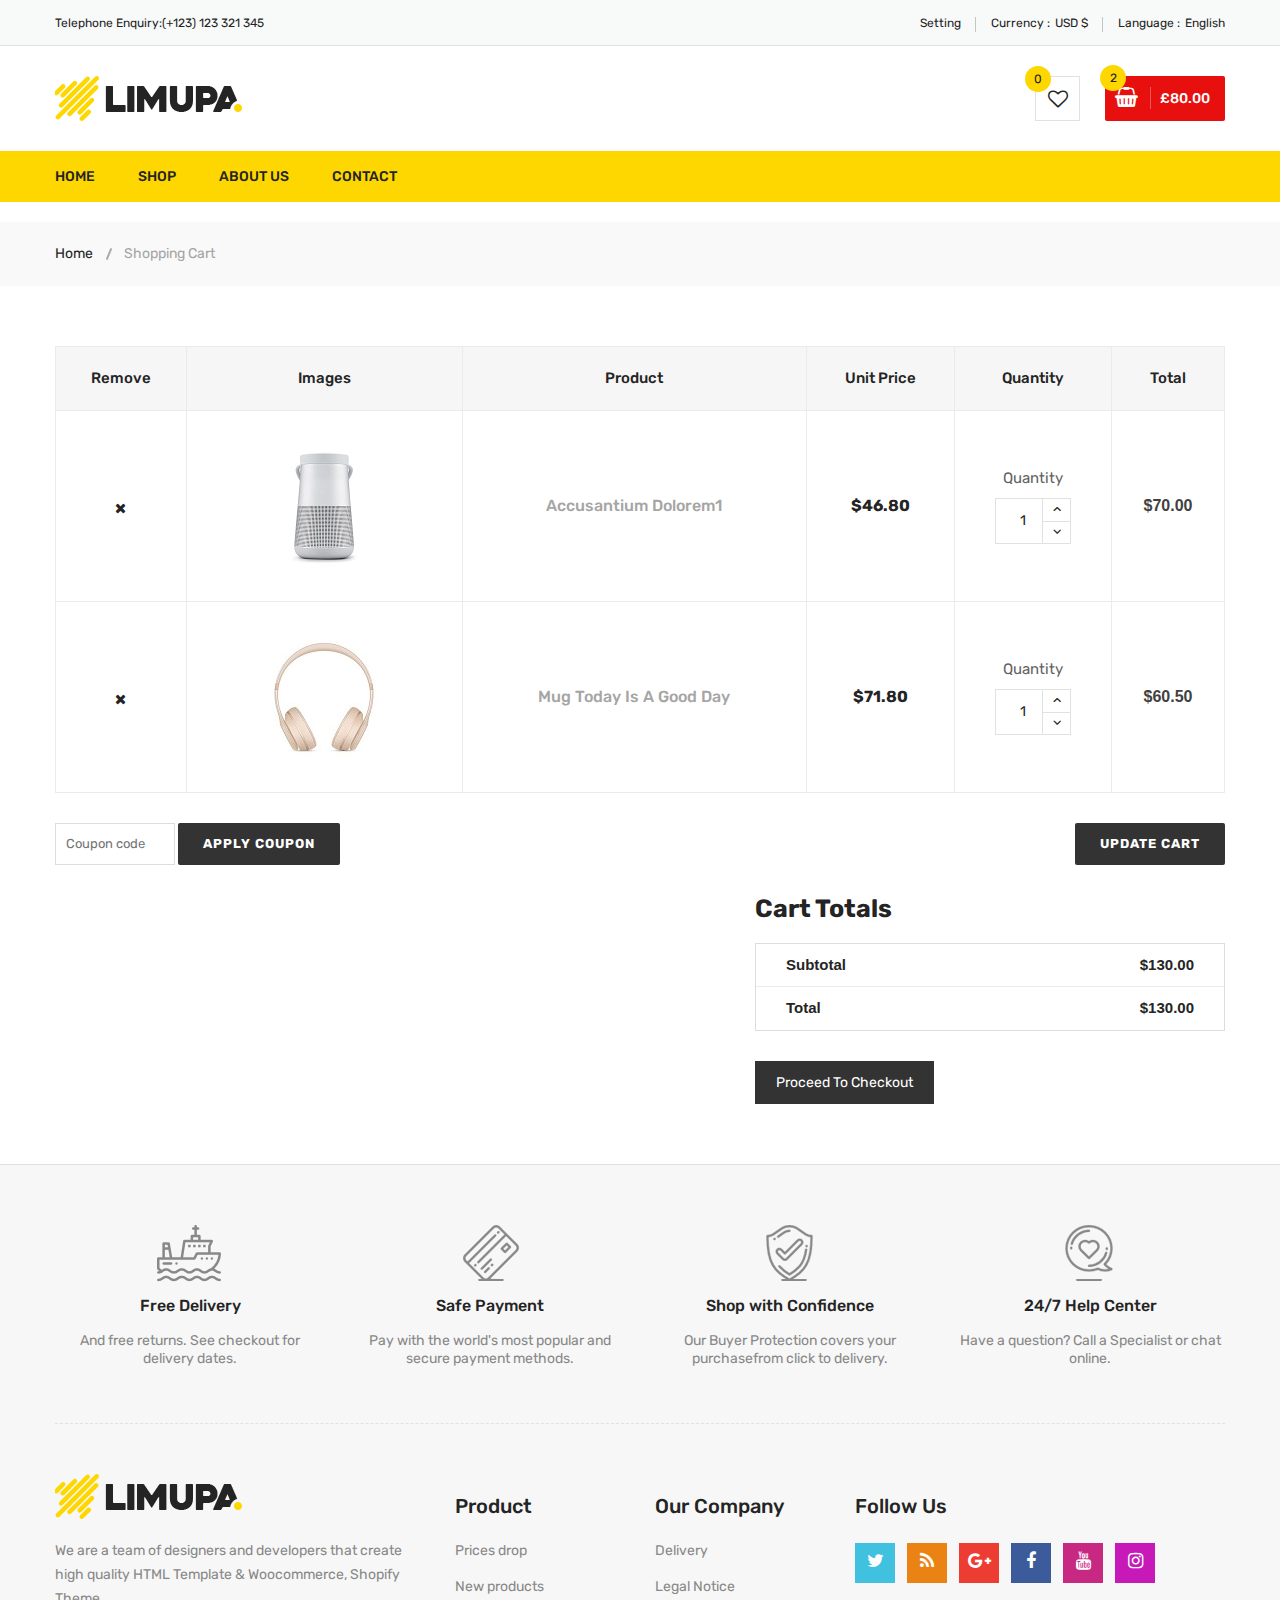
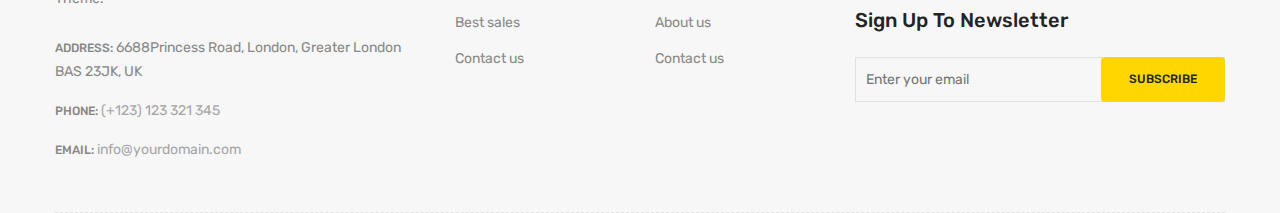
<file: shopping-cart.html>
<!doctype html>
<html class="no-js" lang="zxx">

<!-- shopping-cart31:32-->

<head>
    <meta charset="utf-8">
    <meta http-equiv="x-ua-compatible" content="ie=edge">
    <title>Shopping Cart || limupa - Digital Products Store eCommerce Bootstrap 4 Template</title>
    <meta name="description" content="">
    <meta name="viewport" content="width=device-width, initial-scale=1">
    <!-- Favicon -->
    <link rel="shortcut icon" type="image/x-icon" href="images/favicon.png">
    <!-- Material Design Iconic Font-V2.2.0 -->
    <link rel="stylesheet" href="css/material-design-iconic-font.min.css">
    <!-- Font Awesome -->
    <link rel="stylesheet" href="css/font-awesome.min.css">
    <!-- Font Awesome Stars-->
    <link rel="stylesheet" href="css/fontawesome-stars.css">
    <!-- Meanmenu CSS -->
    <link rel="stylesheet" href="css/meanmenu.css">
    <!-- owl carousel CSS -->
    <link rel="stylesheet" href="css/owl.carousel.min.css">
    <!-- Slick Carousel CSS -->
    <link rel="stylesheet" href="css/slick.css">
    <!-- Animate CSS -->
    <link rel="stylesheet" href="css/animate.css">
    <!-- Jquery-ui CSS -->
    <link rel="stylesheet" href="css/jquery-ui.min.css">
    <!-- Venobox CSS -->
    <link rel="stylesheet" href="css/venobox.css">
    <!-- Nice Select CSS -->
    <link rel="stylesheet" href="css/nice-select.css">
    <!-- Magnific Popup CSS -->
    <link rel="stylesheet" href="css/magnific-popup.css">
    <!-- Bootstrap V4.1.3 Fremwork CSS -->
    <link rel="stylesheet" href="css/bootstrap.min.css">
    <!-- Helper CSS -->
    <link rel="stylesheet" href="css/helper.css">
    <!-- Main Style CSS -->
    <link rel="stylesheet" href="style.css">
    <!-- Responsive CSS -->
    <link rel="stylesheet" href="css/responsive.css">
    <!-- Modernizr js -->
    <script src="js/vendor/modernizr-2.8.3.min.js"></script>
</head>

<body>
    <!--[if lt IE 8]>
		<p class="browserupgrade">You are using an <strong>outdated</strong> browser. Please <a href="http://browsehappy.com/">upgrade your browser</a> to improve your experience.</p>
	<![endif]-->
    <!-- Begin Body Wrapper -->
    <div class="body-wrapper">
        <!-- Begin Header Area -->
        <header>
            <!-- Begin Header Top Area -->
            <div class="header-top">
                <div class="container">
                    <div class="row">
                        <!-- Begin Header Top Left Area -->
                        <div class="col-lg-3 col-md-4">
                            <div class="header-top-left">
                                <ul class="phone-wrap">
                                    <li><span>Telephone Enquiry:</span><a href="#">(+123) 123 321 345</a></li>
                                </ul>
                            </div>
                        </div>
                        <!-- Header Top Left Area End Here -->
                        <!-- Begin Header Top Right Area -->
                        <div class="col-lg-9 col-md-8">
                            <div class="header-top-right">
                                <ul class="ht-menu">
                                    <!-- Begin Setting Area -->
                                    <li>
                                        <div class="ht-setting-trigger"><span>Setting</span></div>
                                        <div class="setting ht-setting">
                                            <ul class="ht-setting-list">
                                                <li><a href="login-register.html">My Account</a></li>
                                                <li><a href="checkout.html">Checkout</a></li>
                                                <li><a href="login-register.html">Sign In</a></li>
                                            </ul>
                                        </div>
                                    </li>
                                    <!-- Setting Area End Here -->
                                    <!-- Begin Currency Area -->
                                    <li>
                                        <span class="currency-selector-wrapper">Currency :</span>
                                        <div class="ht-currency-trigger"><span>USD $</span></div>
                                        <div class="currency ht-currency">
                                            <ul class="ht-setting-list">
                                                <li><a href="#">EUR €</a></li>
                                                <li class="active"><a href="#">USD $</a></li>
                                            </ul>
                                        </div>
                                    </li>
                                    <!-- Currency Area End Here -->
                                    <!-- Begin Language Area -->
                                    <li>
                                        <span class="language-selector-wrapper">Language :</span>
                                        <div class="ht-language-trigger"><span>English</span></div>
                                        <div class="language ht-language">
                                            <ul class="ht-setting-list">
                                                <li class="active"><a href="#"><img src="images/menu/flag-icon/1.jpg"
                                                            alt="">English</a></li>
                                                <li><a href="#"><img src="images/menu/flag-icon/2.jpg"
                                                            alt="">Français</a></li>
                                            </ul>
                                        </div>
                                    </li>
                                    <!-- Language Area End Here -->
                                </ul>
                            </div>
                        </div>
                        <!-- Header Top Right Area End Here -->
                    </div>
                </div>
            </div>
            <!-- Header Top Area End Here -->
            <!-- Begin Header Middle Area -->
            <div class="header-middle pl-sm-0 pr-sm-0 pl-xs-0 pr-xs-0">
                <div class="container">
                    <div class="row">
                        <!-- Begin Header Logo Area -->
                        <div class="col-lg-3">
                            <div class="logo pb-sm-30 pb-xs-30">
                                <a href="index.html">
                                    <img src="images/menu/logo/1.jpg" alt="">
                                </a>
                            </div>
                        </div>
                        <!-- Header Logo Area End Here -->
                        <!-- Begin Header Middle Right Area -->
                        <div class="col-lg-9 pl-0 ml-sm-15 ml-xs-15">

                            <!-- Begin Header Middle Right Area -->
                            <div class="header-middle-right">
                                <ul class="hm-menu">
                                    <!-- Begin Header Middle Wishlist Area -->
                                    <li class="hm-wishlist">
                                        <a href="wishlist.html">
                                            <span class="cart-item-count wishlist-item-count">0</span>
                                            <i class="fa fa-heart-o"></i>
                                        </a>
                                    </li>
                                    <!-- Header Middle Wishlist Area End Here -->
                                    <!-- Begin Header Mini Cart Area -->
                                    <li class="hm-minicart">
                                        <div class="hm-minicart-trigger">
                                            <span class="item-icon"></span>
                                            <span class="item-text">£80.00
                                                <span class="cart-item-count">2</span>
                                            </span>
                                        </div>
                                        <span></span>
                                        <div class="minicart">
                                            <ul class="minicart-product-list">
                                                <li>
                                                    <a href="single-product.html" class="minicart-product-image">
                                                        <img src="images/product/small-size/5.jpg" alt="cart products">
                                                    </a>
                                                    <div class="minicart-product-details">
                                                        <h6><a href="single-product.html">Aenean eu tristique</a></h6>
                                                        <span>£40 x 1</span>
                                                    </div>
                                                    <button class="close" title="Remove">
                                                        <i class="fa fa-close"></i>
                                                    </button>
                                                </li>
                                                <li>
                                                    <a href="single-product.html" class="minicart-product-image">
                                                        <img src="images/product/small-size/6.jpg" alt="cart products">
                                                    </a>
                                                    <div class="minicart-product-details">
                                                        <h6><a href="single-product.html">Aenean eu tristique</a></h6>
                                                        <span>£40 x 1</span>
                                                    </div>
                                                    <button class="close" title="Remove">
                                                        <i class="fa fa-close"></i>
                                                    </button>
                                                </li>
                                            </ul>
                                            <p class="minicart-total">SUBTOTAL: <span>£80.00</span></p>
                                            <div class="minicart-button">
                                                <a href="shopping-cart.html"
                                                    class="li-button li-button-fullwidth li-button-dark">
                                                    <span>View Full Cart</span>
                                                </a>
                                                <a href="checkout.html" class="li-button li-button-fullwidth">
                                                    <span>Checkout</span>
                                                </a>
                                            </div>
                                        </div>
                                    </li>
                                    <!-- Header Mini Cart Area End Here -->
                                </ul>
                            </div>
                            <!-- Header Middle Right Area End Here -->
                        </div>
                        <!-- Header Middle Right Area End Here -->
                    </div>
                </div>
            </div>
            <!-- Header Middle Area End Here -->
            <!-- Begin Header Bottom Area -->
            <div class="header-bottom header-sticky d-none d-lg-block d-xl-block">
                <div class="container">
                    <div class="row">
                        <div class="col-lg-12">
                            <!-- Begin Header Bottom Menu Area -->
                            <div class="hb-menu">
                                <nav>
                                    <ul>
                                        <li><a href="index.html">Home</a></li>
                                        <li><a href="shop-left-sidebar.html">Shop</a></li>
                                        <li><a href="about-us.html">About Us</a></li>
                                        <li><a href="contact.html">Contact</a></li>
                                    </ul>
                                </nav>
                            </div>
                            <!-- Header Bottom Menu Area End Here -->
                        </div>
                    </div>
                </div>
            </div>
            <!-- Header Bottom Area End Here -->
            <!-- Begin Mobile Menu Area -->
            <div class="mobile-menu-area d-lg-none d-xl-none col-12">
                <div class="container">
                    <div class="row">
                        <div class="mobile-menu">
                        </div>
                    </div>
                </div>
            </div>
            <!-- Mobile Menu Area End Here -->
        </header>
        <!-- Header Area End Here -->
        <!-- Begin Li's Breadcrumb Area -->
        <div class="breadcrumb-area">
            <div class="container">
                <div class="breadcrumb-content">
                    <ul>
                        <li><a href="index.html">Home</a></li>
                        <li class="active">Shopping Cart</li>
                    </ul>
                </div>
            </div>
        </div>
        <!-- Li's Breadcrumb Area End Here -->
        <!--Shopping Cart Area Strat-->
        <div class="Shopping-cart-area pt-60 pb-60">
            <div class="container">
                <div class="row">
                    <div class="col-12">
                        <form action="#">
                            <div class="table-content table-responsive">
                                <table class="table">
                                    <thead>
                                        <tr>
                                            <th class="li-product-remove">remove</th>
                                            <th class="li-product-thumbnail">images</th>
                                            <th class="cart-product-name">Product</th>
                                            <th class="li-product-price">Unit Price</th>
                                            <th class="li-product-quantity">Quantity</th>
                                            <th class="li-product-subtotal">Total</th>
                                        </tr>
                                    </thead>
                                    <tbody>
                                        <tr>
                                            <td class="li-product-remove"><a href="#"><i class="fa fa-times"></i></a>
                                            </td>
                                            <td class="li-product-thumbnail"><a href="#"><img
                                                        src="images/product/small-size/5.jpg"
                                                        alt="Li's Product Image"></a></td>
                                            <td class="li-product-name"><a href="#">Accusantium dolorem1</a></td>
                                            <td class="li-product-price"><span class="amount">$46.80</span></td>
                                            <td class="quantity">
                                                <label>Quantity</label>
                                                <div class="cart-plus-minus">
                                                    <input class="cart-plus-minus-box" value="1" type="text">
                                                    <div class="dec qtybutton"><i class="fa fa-angle-down"></i></div>
                                                    <div class="inc qtybutton"><i class="fa fa-angle-up"></i></div>
                                                </div>
                                            </td>
                                            <td class="product-subtotal"><span class="amount">$70.00</span></td>
                                        </tr>
                                        <tr>
                                            <td class="li-product-remove"><a href="#"><i class="fa fa-times"></i></a>
                                            </td>
                                            <td class="li-product-thumbnail"><a href="#"><img
                                                        src="images/product/small-size/6.jpg"
                                                        alt="Li's Product Image"></a></td>
                                            <td class="li-product-name"><a href="#">Mug Today is a good day</a></td>
                                            <td class="li-product-price"><span class="amount">$71.80</span></td>
                                            <td class="quantity">
                                                <label>Quantity</label>
                                                <div class="cart-plus-minus">
                                                    <input class="cart-plus-minus-box" value="1" type="text">
                                                    <div class="dec qtybutton"><i class="fa fa-angle-down"></i></div>
                                                    <div class="inc qtybutton"><i class="fa fa-angle-up"></i></div>
                                                </div>
                                            </td>
                                            <td class="product-subtotal"><span class="amount">$60.50</span></td>
                                        </tr>
                                    </tbody>
                                </table>
                            </div>
                            <div class="row">
                                <div class="col-12">
                                    <div class="coupon-all">
                                        <div class="coupon">
                                            <input id="coupon_code" class="input-text" name="coupon_code" value=""
                                                placeholder="Coupon code" type="text">
                                            <input class="button" name="apply_coupon" value="Apply coupon"
                                                type="submit">
                                        </div>
                                        <div class="coupon2">
                                            <input class="button" name="update_cart" value="Update cart" type="submit">
                                        </div>
                                    </div>
                                </div>
                            </div>
                            <div class="row">
                                <div class="col-md-5 ml-auto">
                                    <div class="cart-page-total">
                                        <h2>Cart totals</h2>
                                        <ul>
                                            <li>Subtotal <span>$130.00</span></li>
                                            <li>Total <span>$130.00</span></li>
                                        </ul>
                                        <a href="#">Proceed to checkout</a>
                                    </div>
                                </div>
                            </div>
                        </form>
                    </div>
                </div>
            </div>
        </div>
        <!--Shopping Cart Area End-->
        <!-- Begin Footer Area -->
        <div class="footer">
            <!-- Begin Footer Static Top Area -->
            <div class="footer-static-top">
                <div class="container">
                    <!-- Begin Footer Shipping Area -->
                    <div class="footer-shipping pt-60 pb-55 pb-xs-25">
                        <div class="row">
                            <!-- Begin Li's Shipping Inner Box Area -->
                            <div class="col-lg-3 col-md-6 col-sm-6 pb-sm-55 pb-xs-55">
                                <div class="li-shipping-inner-box">
                                    <div class="shipping-icon">
                                        <img src="images/shipping-icon/1.png" alt="Shipping Icon">
                                    </div>
                                    <div class="shipping-text">
                                        <h2>Free Delivery</h2>
                                        <p>And free returns. See checkout for delivery dates.</p>
                                    </div>
                                </div>
                            </div>
                            <!-- Li's Shipping Inner Box Area End Here -->
                            <!-- Begin Li's Shipping Inner Box Area -->
                            <div class="col-lg-3 col-md-6 col-sm-6 pb-sm-55 pb-xs-55">
                                <div class="li-shipping-inner-box">
                                    <div class="shipping-icon">
                                        <img src="images/shipping-icon/2.png" alt="Shipping Icon">
                                    </div>
                                    <div class="shipping-text">
                                        <h2>Safe Payment</h2>
                                        <p>Pay with the world's most popular and secure payment methods.</p>
                                    </div>
                                </div>
                            </div>
                            <!-- Li's Shipping Inner Box Area End Here -->
                            <!-- Begin Li's Shipping Inner Box Area -->
                            <div class="col-lg-3 col-md-6 col-sm-6 pb-xs-30">
                                <div class="li-shipping-inner-box">
                                    <div class="shipping-icon">
                                        <img src="images/shipping-icon/3.png" alt="Shipping Icon">
                                    </div>
                                    <div class="shipping-text">
                                        <h2>Shop with Confidence</h2>
                                        <p>Our Buyer Protection covers your purchasefrom click to delivery.</p>
                                    </div>
                                </div>
                            </div>
                            <!-- Li's Shipping Inner Box Area End Here -->
                            <!-- Begin Li's Shipping Inner Box Area -->
                            <div class="col-lg-3 col-md-6 col-sm-6 pb-xs-30">
                                <div class="li-shipping-inner-box">
                                    <div class="shipping-icon">
                                        <img src="images/shipping-icon/4.png" alt="Shipping Icon">
                                    </div>
                                    <div class="shipping-text">
                                        <h2>24/7 Help Center</h2>
                                        <p>Have a question? Call a Specialist or chat online.</p>
                                    </div>
                                </div>
                            </div>
                            <!-- Li's Shipping Inner Box Area End Here -->
                        </div>
                    </div>
                    <!-- Footer Shipping Area End Here -->
                </div>
            </div>
            <!-- Footer Static Top Area End Here -->
            <!-- Begin Footer Static Middle Area -->
            <div class="footer-static-middle">
                <div class="container">
                    <div class="footer-logo-wrap pt-50 pb-35">
                        <div class="row">
                            <!-- Begin Footer Logo Area -->
                            <div class="col-lg-4 col-md-6">
                                <div class="footer-logo">
                                    <img src="images/menu/logo/1.jpg" alt="Footer Logo">
                                    <p class="info">
                                        We are a team of designers and developers that create high quality HTML Template
                                        & Woocommerce, Shopify Theme.
                                    </p>
                                </div>
                                <ul class="des">
                                    <li>
                                        <span>Address: </span>
                                        6688Princess Road, London, Greater London BAS 23JK, UK
                                    </li>
                                    <li>
                                        <span>Phone: </span>
                                        <a href="#">(+123) 123 321 345</a>
                                    </li>
                                    <li>
                                        <span>Email: </span>
                                        <a href="mailto://info@yourdomain.com">info@yourdomain.com</a>
                                    </li>
                                </ul>
                            </div>
                            <!-- Footer Logo Area End Here -->
                            <!-- Begin Footer Block Area -->
                            <div class="col-lg-2 col-md-3 col-sm-6">
                                <div class="footer-block">
                                    <h3 class="footer-block-title">Product</h3>
                                    <ul>
                                        <li><a href="#">Prices drop</a></li>
                                        <li><a href="#">New products</a></li>
                                        <li><a href="#">Best sales</a></li>
                                        <li><a href="#">Contact us</a></li>
                                    </ul>
                                </div>
                            </div>
                            <!-- Footer Block Area End Here -->
                            <!-- Begin Footer Block Area -->
                            <div class="col-lg-2 col-md-3 col-sm-6">
                                <div class="footer-block">
                                    <h3 class="footer-block-title">Our company</h3>
                                    <ul>
                                        <li><a href="#">Delivery</a></li>
                                        <li><a href="#">Legal Notice</a></li>
                                        <li><a href="#">About us</a></li>
                                        <li><a href="#">Contact us</a></li>
                                    </ul>
                                </div>
                            </div>
                            <!-- Footer Block Area End Here -->
                            <!-- Begin Footer Block Area -->
                            <div class="col-lg-4">
                                <div class="footer-block">
                                    <h3 class="footer-block-title">Follow Us</h3>
                                    <ul class="social-link">
                                        <li class="twitter">
                                            <a href="https://twitter.com/" data-toggle="tooltip" target="_blank"
                                                title="Twitter">
                                                <i class="fa fa-twitter"></i>
                                            </a>
                                        </li>
                                        <li class="rss">
                                            <a href="https://rss.com/" data-toggle="tooltip" target="_blank"
                                                title="RSS">
                                                <i class="fa fa-rss"></i>
                                            </a>
                                        </li>
                                        <li class="google-plus">
                                            <a href="https://www.plus.google.com/discover" data-toggle="tooltip"
                                                target="_blank" title="Google Plus">
                                                <i class="fa fa-google-plus"></i>
                                            </a>
                                        </li>
                                        <li class="facebook">
                                            <a href="https://www.facebook.com/" data-toggle="tooltip" target="_blank"
                                                title="Facebook">
                                                <i class="fa fa-facebook"></i>
                                            </a>
                                        </li>
                                        <li class="youtube">
                                            <a href="https://www.youtube.com/" data-toggle="tooltip" target="_blank"
                                                title="Youtube">
                                                <i class="fa fa-youtube"></i>
                                            </a>
                                        </li>
                                        <li class="instagram">
                                            <a href="https://www.instagram.com/" data-toggle="tooltip" target="_blank"
                                                title="Instagram">
                                                <i class="fa fa-instagram"></i>
                                            </a>
                                        </li>
                                    </ul>
                                </div>
                                <!-- Begin Footer Newsletter Area -->
                                <div class="footer-newsletter">
                                    <h4>Sign up to newsletter</h4>
                                    <form action="#" method="post" id="mc-embedded-subscribe-form"
                                        name="mc-embedded-subscribe-form" class="footer-subscribe-form validate"
                                        target="_blank" novalidate>
                                        <div id="mc_embed_signup_scroll">
                                            <div id="mc-form" class="mc-form subscribe-form form-group">
                                                <input id="mc-email" type="email" autocomplete="off"
                                                    placeholder="Enter your email" />
                                                <button class="btn" id="mc-submit">Subscribe</button>
                                            </div>
                                        </div>
                                    </form>
                                </div>
                                <!-- Footer Newsletter Area End Here -->
                            </div>
                            <!-- Footer Block Area End Here -->
                        </div>
                    </div>
                </div>
            </div>
            <!-- Footer Static Middle Area End Here -->

        </div>
        <!-- Footer Area End Here -->
    </div>
    <!-- Body Wrapper End Here -->
    <!-- jQuery-V1.12.4 -->
    <script src="js/vendor/jquery-1.12.4.min.js"></script>
    <!-- Popper js -->
    <script src="js/vendor/popper.min.js"></script>
    <!-- Bootstrap V4.1.3 Fremwork js -->
    <script src="js/bootstrap.min.js"></script>
    <!-- Ajax Mail js -->
    <script src="js/ajax-mail.js"></script>
    <!-- Meanmenu js -->
    <script src="js/jquery.meanmenu.min.js"></script>
    <!-- Wow.min js -->
    <script src="js/wow.min.js"></script>
    <!-- Slick Carousel js -->
    <script src="js/slick.min.js"></script>
    <!-- Owl Carousel-2 js -->
    <script src="js/owl.carousel.min.js"></script>
    <!-- Magnific popup js -->
    <script src="js/jquery.magnific-popup.min.js"></script>
    <!-- Isotope js -->
    <script src="js/isotope.pkgd.min.js"></script>
    <!-- Imagesloaded js -->
    <script src="js/imagesloaded.pkgd.min.js"></script>
    <!-- Mixitup js -->
    <script src="js/jquery.mixitup.min.js"></script>
    <!-- Countdown -->
    <script src="js/jquery.countdown.min.js"></script>
    <!-- Counterup -->
    <script src="js/jquery.counterup.min.js"></script>
    <!-- Waypoints -->
    <script src="js/waypoints.min.js"></script>
    <!-- Barrating -->
    <script src="js/jquery.barrating.min.js"></script>
    <!-- Jquery-ui -->
    <script src="js/jquery-ui.min.js"></script>
    <!-- Venobox -->
    <script src="js/venobox.min.js"></script>
    <!-- Nice Select js -->
    <script src="js/jquery.nice-select.min.js"></script>
    <!-- ScrollUp js -->
    <script src="js/scrollUp.min.js"></script>
    <!-- Main/Activator js -->
    <script src="js/main.js"></script>
</body>

<!-- shopping-cart31:32-->

</html>
</file>
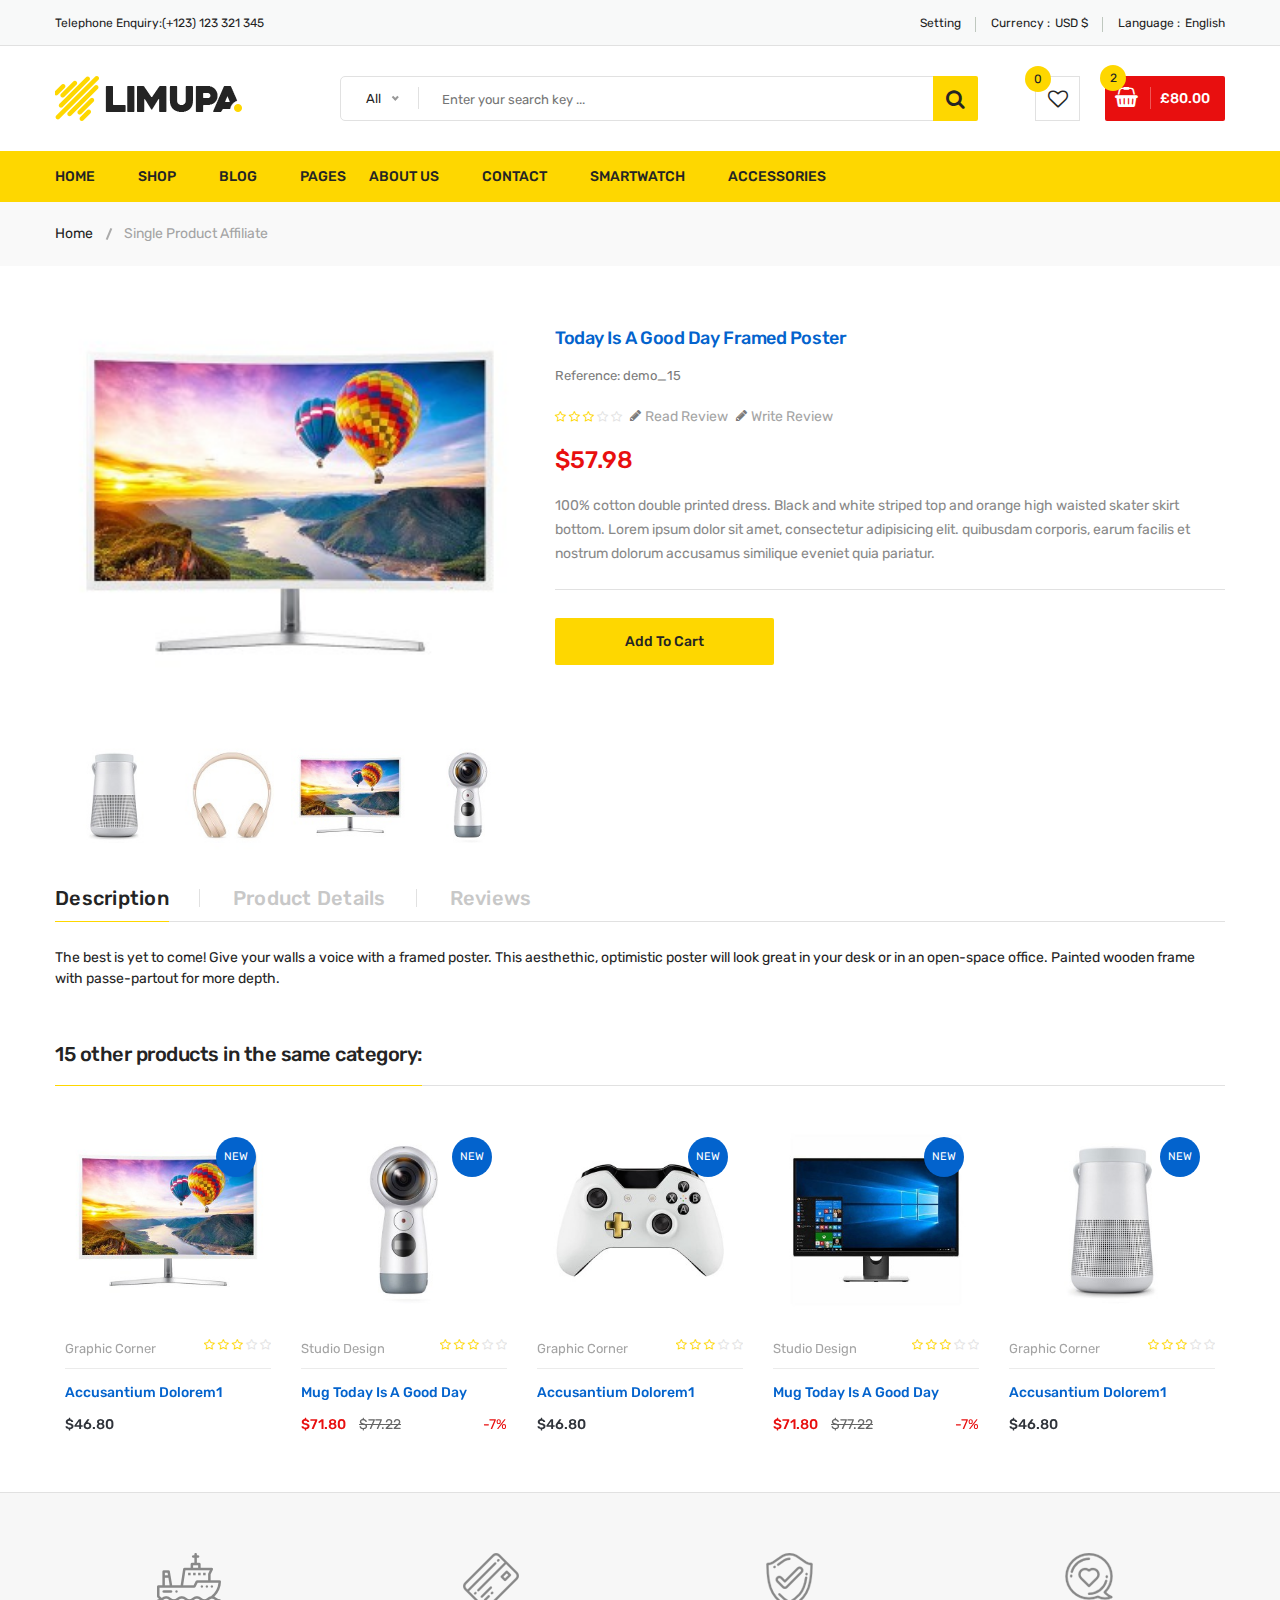
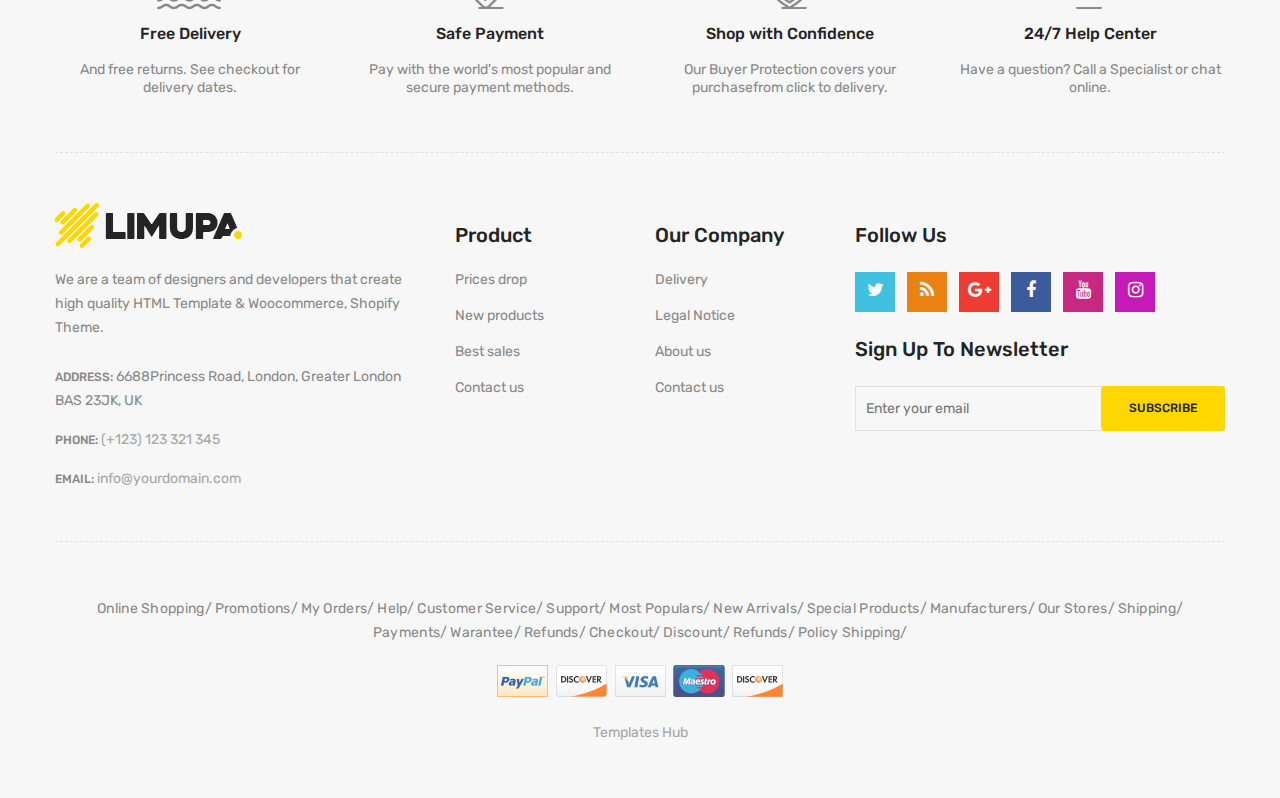
<file: single-product-affiliate.html>
<!doctype html>
<html class="no-js" lang="zxx">
    
<!-- single-product-affiliate31:50-->
<head>
        <meta charset="utf-8">
        <meta http-equiv="x-ua-compatible" content="ie=edge">
        <title>Single Product affiliate || limupa - Digital Products Store eCommerce Bootstrap 4 Template</title>
        <meta name="description" content="">
        <meta name="viewport" content="width=device-width, initial-scale=1">
        <!-- Favicon -->
        <link rel="shortcut icon" type="image/x-icon" href="images/favicon.png">
        <!-- Material Design Iconic Font-V2.2.0 -->
        <link rel="stylesheet" href="css/material-design-iconic-font.min.css">
        <!-- Font Awesome -->
        <link rel="stylesheet" href="css/font-awesome.min.css">
        <!-- Font Awesome Stars-->
        <link rel="stylesheet" href="css/fontawesome-stars.css">
        <!-- Meanmenu CSS -->
        <link rel="stylesheet" href="css/meanmenu.css">
        <!-- owl carousel CSS -->
        <link rel="stylesheet" href="css/owl.carousel.min.css">
        <!-- Slick Carousel CSS -->
        <link rel="stylesheet" href="css/slick.css">
        <!-- Animate CSS -->
        <link rel="stylesheet" href="css/animate.css">
        <!-- Jquery-ui CSS -->
        <link rel="stylesheet" href="css/jquery-ui.min.css">
        <!-- Venobox CSS -->
        <link rel="stylesheet" href="css/venobox.css">
        <!-- Nice Select CSS -->
        <link rel="stylesheet" href="css/nice-select.css">
        <!-- Magnific Popup CSS -->
        <link rel="stylesheet" href="css/magnific-popup.css">
        <!-- Bootstrap V4.1.3 Fremwork CSS -->
        <link rel="stylesheet" href="css/bootstrap.min.css">
        <!-- Helper CSS -->
        <link rel="stylesheet" href="css/helper.css">
        <!-- Main Style CSS -->
        <link rel="stylesheet" href="style.css">
        <!-- Responsive CSS -->
        <link rel="stylesheet" href="css/responsive.css">
        <!-- Modernizr js -->
        <script src="js/vendor/modernizr-2.8.3.min.js"></script>
    </head>
    <body>
    <!--[if lt IE 8]>
		<p class="browserupgrade">You are using an <strong>outdated</strong> browser. Please <a href="http://browsehappy.com/">upgrade your browser</a> to improve your experience.</p>
	<![endif]-->
        <!-- Begin Body Wrapper -->
        <div class="body-wrapper">
            <!-- Begin Header Area -->
            <header>
                <!-- Begin Header Top Area -->
                <div class="header-top">
                    <div class="container">
                        <div class="row">
                            <!-- Begin Header Top Left Area -->
                            <div class="col-lg-3 col-md-4">
                                <div class="header-top-left">
                                    <ul class="phone-wrap">
                                        <li><span>Telephone Enquiry:</span><a href="#">(+123) 123 321 345</a></li>
                                    </ul>
                                </div>
                            </div>
                            <!-- Header Top Left Area End Here -->
                            <!-- Begin Header Top Right Area -->
                            <div class="col-lg-9 col-md-8">
                                <div class="header-top-right">
                                    <ul class="ht-menu">
                                        <!-- Begin Setting Area -->
                                        <li>
                                            <div class="ht-setting-trigger"><span>Setting</span></div>
                                            <div class="setting ht-setting">
                                                <ul class="ht-setting-list">
                                                    <li><a href="login-register.html">My Account</a></li>
                                                    <li><a href="checkout.html">Checkout</a></li>
                                                    <li><a href="login-register.html">Sign In</a></li>
                                                </ul>
                                            </div>
                                        </li>
                                        <!-- Setting Area End Here -->
                                        <!-- Begin Currency Area -->
                                        <li>
                                            <span class="currency-selector-wrapper">Currency :</span>
                                            <div class="ht-currency-trigger"><span>USD $</span></div>
                                            <div class="currency ht-currency">
                                                <ul class="ht-setting-list">
                                                    <li><a href="#">EUR €</a></li>
                                                    <li class="active"><a href="#">USD $</a></li>
                                                </ul>
                                            </div>
                                        </li>
                                        <!-- Currency Area End Here -->
                                        <!-- Begin Language Area -->
                                        <li>
                                            <span class="language-selector-wrapper">Language :</span>
                                            <div class="ht-language-trigger"><span>English</span></div>
                                            <div class="language ht-language">
                                                <ul class="ht-setting-list">
                                                    <li class="active"><a href="#"><img src="images/menu/flag-icon/1.jpg" alt="">English</a></li>
                                                    <li><a href="#"><img src="images/menu/flag-icon/2.jpg" alt="">Français</a></li>
                                                </ul>
                                            </div>
                                        </li>
                                        <!-- Language Area End Here -->
                                    </ul>
                                </div>
                            </div>
                            <!-- Header Top Right Area End Here -->
                        </div>
                    </div>
                </div>
                <!-- Header Top Area End Here -->
                <!-- Begin Header Middle Area -->
                <div class="header-middle pl-sm-0 pr-sm-0 pl-xs-0 pr-xs-0">
                    <div class="container">
                        <div class="row">
                            <!-- Begin Header Logo Area -->
                            <div class="col-lg-3">
                                <div class="logo pb-sm-30 pb-xs-30">
                                    <a href="index.html">
                                        <img src="images/menu/logo/1.jpg" alt="">
                                    </a>
                                </div>
                            </div>
                            <!-- Header Logo Area End Here -->
                            <!-- Begin Header Middle Right Area -->
                            <div class="col-lg-9 pl-0 ml-sm-15 ml-xs-15">
                                <!-- Begin Header Middle Searchbox Area -->
                                <form action="#" class="hm-searchbox">
                                    <select class="nice-select select-search-category">
                                        <option value="0">All</option>                         
                                        <option value="10">Laptops</option>                     
                                        <option value="17">- -  Prime Video</option>                    
                                        <option value="20">- - - -  All Videos</option>                     
                                        <option value="21">- - - -  Blouses</option>                        
                                        <option value="22">- - - -  Evening Dresses</option>                
                                        <option value="23">- - - -  Summer Dresses</option>                     
                                        <option value="24">- - - -  T-shirts</option>                       
                                        <option value="25">- - - -  Rent or Buy</option>                        
                                        <option value="26">- - - -  Your Watchlist</option>                     
                                        <option value="27">- - - -  Watch Anywhere</option>                     
                                        <option value="28">- - - -  Getting Started</option>         
                                        <option value="18">- - - -  Computers</option>                      
                                        <option value="29">- - - -  More to Explore</option>         
                                        <option value="30">- - - -  TV &amp; Video</option>                     
                                        <option value="31">- - - -  Audio &amp; Theater</option>               
                                        <option value="32">- - - -  Camera, Photo </option>
                                        <option value="33">- - - -  Cell Phones</option>                        
                                        <option value="34">- - - -  Headphones</option>                     
                                        <option value="35">- - - -  Video Games</option>                        
                                        <option value="36">- - - -  Wireless Speakers</option>            
                                        <option value="19">- - - -  Electronics</option>                        
                                        <option value="37">- - - -  Amazon Home</option>                        
                                        <option value="38">- - - -  Kitchen &amp; Dining</option>           
                                        <option value="39">- - - -  Furniture</option>                      
                                        <option value="40">- - - -  Bed &amp; Bath</option>                     
                                        <option value="41">- - - -  Appliances</option>                 
                                        <option value="11">TV &amp; Audio</option>                  
                                        <option value="42">- -  SamSung</option>                        
                                        <option value="45">- - - -  Office</option>                     
                                        <option value="47">- - - -  Gaming</option>                 
                                        <option value="48">- - - -  Chromebook</option>                     
                                        <option value="49">- - - -  Refurbished</option>                    
                                        <option value="50">- - - -  Touchscreen</option>                        
                                        <option value="51">- - - -  Ultrabooks</option>                     
                                        <option value="52">- - - -  Blouses</option>                        
                                        <option value="43">- -  Toshiba</option>                        
                                        <option value="53">- - - -  Hard Drives</option>                        
                                        <option value="54">- - - -  Graphic Cards</option>                      
                                        <option value="55">- - - -  Processors (CPU)</option>  
                                        <option value="56">- - - -  Memory</option>                     
                                        <option value="57">- - - -  Motherboards</option>                       
                                        <option value="58">- - - -  Fans &amp; Cooling</option> 
                                        <option value="59">- - - -  CD/DVD Drives</option>                      
                                        <option value="44">- -  Sony Bravia</option>                        
                                        <option value="60">- - - -  Sound Cards</option>                        
                                        <option value="61">- - - -  Cases &amp; Towers</option>   
                                        <option value="62">- - - -  Casual Dresses</option>                     
                                        <option value="63">- - - -  Evening Dresses</option>       
                                        <option value="64">- - - -  T-shirts</option>                       
                                        <option value="65">- - - -  Tops</option>                                 
                                        <option value="12">Smartphone</option>                  
                                        <option value="66">- -  Camera Accessories</option>                     
                                        <option value="68">- - - -  Octa Core</option>                      
                                        <option value="69">- - - -  Quad Core</option>                  
                                        <option value="70">- - - -  Dual Core</option>                      
                                        <option value="71">- - - -  7.0 Screen</option>                     
                                        <option value="72">- - - -  9.0 Screen</option>                     
                                        <option value="73">- - - -  Bags &amp; Cases</option>                   
                                        <option value="67">- -  Camcorders</option>                     
                                        <option value="74">- - - -  Batteries</option>                      
                                        <option value="75">- - - -  Microphones</option>                        
                                        <option value="76">- - - -  Stabilizers</option>                        
                                        <option value="77">- - - -  Video Tapes</option>                        
                                        <option value="78">- - - -  Memory Card Readers</option> 
                                        <option value="79">- - - -  Tripods</option>           
                                        <option value="13">Cameras</option>                          
                                        <option value="14">headphone</option>                                
                                        <option value="15">Smartwatch</option>                           
                                        <option value="16">Accessories</option>
                                    </select>
                                    <input type="text" placeholder="Enter your search key ...">
                                    <button class="li-btn" type="submit"><i class="fa fa-search"></i></button>
                                </form>
                                <!-- Header Middle Searchbox Area End Here -->
                                <!-- Begin Header Middle Right Area -->
                                <div class="header-middle-right">
                                    <ul class="hm-menu">
                                        <!-- Begin Header Middle Wishlist Area -->
                                        <li class="hm-wishlist">
                                            <a href="wishlist.html">
                                                <span class="cart-item-count wishlist-item-count">0</span>
                                                <i class="fa fa-heart-o"></i>
                                            </a>
                                        </li>
                                        <!-- Header Middle Wishlist Area End Here -->
                                        <!-- Begin Header Mini Cart Area -->
                                        <li class="hm-minicart">
                                            <div class="hm-minicart-trigger">
                                                <span class="item-icon"></span>
                                                <span class="item-text">£80.00
                                                    <span class="cart-item-count">2</span>
                                                </span>
                                            </div>
                                            <span></span>
                                            <div class="minicart">
                                                <ul class="minicart-product-list">
                                                    <li>
                                                        <a href="single-product.html" class="minicart-product-image">
                                                            <img src="images/product/small-size/5.jpg" alt="cart products">
                                                        </a>
                                                        <div class="minicart-product-details">
                                                            <h6><a href="single-product.html">Aenean eu tristique</a></h6>
                                                            <span>£40 x 1</span>
                                                        </div>
                                                        <button class="close" title="Remove">
                                                            <i class="fa fa-close"></i>
                                                        </button>
                                                    </li>
                                                    <li>
                                                        <a href="single-product.html" class="minicart-product-image">
                                                            <img src="images/product/small-size/6.jpg" alt="cart products">
                                                        </a>
                                                        <div class="minicart-product-details">
                                                            <h6><a href="single-product.html">Aenean eu tristique</a></h6>
                                                            <span>£40 x 1</span>
                                                        </div>
                                                        <button class="close" title="Remove">
                                                            <i class="fa fa-close"></i>
                                                        </button>
                                                    </li>
                                                </ul>
                                                <p class="minicart-total">SUBTOTAL: <span>£80.00</span></p>
                                                <div class="minicart-button">
                                                    <a href="shopping-cart.html" class="li-button li-button-fullwidth li-button-dark">
                                                        <span>View Full Cart</span>
                                                    </a>
                                                    <a href="checkout.html" class="li-button li-button-fullwidth">
                                                        <span>Checkout</span>
                                                    </a>
                                                </div>
                                            </div>
                                        </li>
                                        <!-- Header Mini Cart Area End Here -->
                                    </ul>
                                </div>
                                <!-- Header Middle Right Area End Here -->
                            </div>
                            <!-- Header Middle Right Area End Here -->
                        </div>
                    </div>
                </div>
                <!-- Header Middle Area End Here -->
                <!-- Begin Header Bottom Area -->
                <div class="header-bottom mb-0 header-sticky stick d-none d-lg-block d-xl-block">
                    <div class="container">
                        <div class="row">
                            <div class="col-lg-12">
                                <!-- Begin Header Bottom Menu Area -->
                                <div class="hb-menu">
                                    <nav>
                                        <ul>
                                            <li class="dropdown-holder"><a href="index.html">Home</a>
                                                <ul class="hb-dropdown">
                                                    <li><a href="index.html">Home One</a></li>
                                                    <li><a href="index-2.html">Home Two</a></li>
                                                    <li><a href="index-3.html">Home Three</a></li>
                                                    <li><a href="index-4.html">Home Four</a></li>
                                                </ul>
                                            </li>
                                            <li class="catmenu-dropdown megamenu-holder"><a href="shop-left-sidebar.html">Shop</a>
                                                <ul class="megamenu hb-megamenu">
                                                    <li><a href="shop-left-sidebar.html">Shop Page Layout</a>
                                                        <ul>
                                                            <li><a href="shop-3-column.html">Shop 3 Column</a></li>
                                                            <li><a href="shop-4-column.html">Shop 4 Column</a></li>
                                                            <li><a href="shop-left-sidebar.html">Shop Left Sidebar</a></li>
                                                            <li><a href="shop-right-sidebar.html">Shop Right Sidebar</a></li>
                                                            <li><a href="shop-list.html">Shop List</a></li>
                                                            <li><a href="shop-list-left-sidebar.html">Shop List Left Sidebar</a></li>
                                                            <li><a href="shop-list-right-sidebar.html">Shop List Right Sidebar</a></li>
                                                        </ul>
                                                    </li>
                                                    <li><a href="single-product-gallery-left.html">Single Product Style</a>
                                                        <ul>
                                                            <li><a href="single-product-carousel.html">Single Product Carousel</a></li>
                                                            <li><a href="single-product-gallery-left.html">Single Product Gallery Left</a></li>
                                                            <li><a href="single-product-gallery-right.html">Single Product Gallery Right</a></li>
                                                            <li><a href="single-product-tab-style-top.html">Single Product Tab Style Top</a></li>
                                                            <li><a href="single-product-tab-style-left.html">Single Product Tab Style Left</a></li>
                                                            <li><a href="single-product-tab-style-right.html">Single Product Tab Style Right</a></li>
                                                        </ul>
                                                    </li>
                                                    <li><a href="single-product.html">Single Products</a>
                                                        <ul>
                                                            <li><a href="single-product.html">Single Product</a></li>
                                                            <li><a href="single-product-sale.html">Single Product Sale</a></li>
                                                            <li><a href="single-product-group.html">Single Product Group</a></li>
                                                            <li><a href="single-product-normal.html">Single Product Normal</a></li>
                                                            <li class="active"><a href="single-product-affiliate.html">Single Product Affiliate</a></li>
                                                        </ul>
                                                    </li>
                                                </ul>
                                            </li>
                                            <li class="dropdown-holder"><a href="blog-left-sidebar.html">Blog</a>
                                                <ul class="hb-dropdown">
                                                    <li class="sub-dropdown-holder"><a href="blog-left-sidebar.html">Blog Grid View</a>
                                                        <ul class="hb-dropdown hb-sub-dropdown">
                                                            <li><a href="blog-2-column.html">Blog 2 Column</a></li>
                                                            <li><a href="blog-3-column.html">Blog 3 Column</a></li>
                                                            <li><a href="blog-left-sidebar.html">Grid Left Sidebar</a></li>
                                                            <li><a href="blog-right-sidebar.html">Grid Right Sidebar</a></li>
                                                        </ul>
                                                    </li>
                                                    <li class="sub-dropdown-holder"><a href="blog-list-left-sidebar.html">Blog List View</a>
                                                        <ul class="hb-dropdown hb-sub-dropdown">
                                                            <li><a href="blog-list.html">Blog List</a></li>
                                                            <li><a href="blog-list-left-sidebar.html">List Left Sidebar</a></li>
                                                            <li><a href="blog-list-right-sidebar.html">List Right Sidebar</a></li>
                                                        </ul>
                                                    </li>
                                                    <li class="sub-dropdown-holder"><a href="blog-details-left-sidebar.html">Blog Details</a>
                                                        <ul class="hb-dropdown hb-sub-dropdown">
                                                            <li><a href="blog-details-left-sidebar.html">Left Sidebar</a></li>
                                                            <li><a href="blog-details-right-sidebar.html">Right Sidebar</a></li>
                                                        </ul>
                                                    </li>
                                                    <li class="sub-dropdown-holder"><a href="blog-gallery-format.html">Blog Format</a>
                                                        <ul class="hb-dropdown hb-sub-dropdown">
                                                            <li><a href="blog-audio-format.html">Blog Audio Format</a></li>
                                                            <li><a href="blog-video-format.html">Blog Video Format</a></li>
                                                            <li><a href="blog-gallery-format.html">Blog Gallery Format</a></li>
                                                        </ul>
                                                    </li>
                                                </ul>
                                            </li>
                                            <li class="catmenu-dropdown megamenu-static-holder"><a href="index.html">Pages</a>
                                                <ul class="megamenu hb-megamenu">
                                                    <li><a href="blog-left-sidebar.html">Blog Layouts</a>
                                                        <ul>
                                                            <li><a href="blog-2-column.html">Blog 2 Column</a></li>
                                                            <li><a href="blog-3-column.html">Blog 3 Column</a></li>
                                                            <li><a href="blog-left-sidebar.html">Grid Left Sidebar</a></li>
                                                            <li><a href="blog-right-sidebar.html">Grid Right Sidebar</a></li>
                                                            <li><a href="blog-list.html">Blog List</a></li>
                                                            <li><a href="blog-list-left-sidebar.html">List Left Sidebar</a></li>
                                                            <li><a href="blog-list-right-sidebar.html">List Right Sidebar</a></li>
                                                        </ul>
                                                    </li>
                                                    <li><a href="blog-details-left-sidebar.html">Blog Details Pages</a>
                                                        <ul>
                                                            <li><a href="blog-details-left-sidebar.html">Left Sidebar</a></li>
                                                            <li><a href="blog-details-right-sidebar.html">Right Sidebar</a></li>
                                                            <li><a href="blog-audio-format.html">Blog Audio Format</a></li>
                                                            <li><a href="blog-video-format.html">Blog Video Format</a></li>
                                                            <li><a href="blog-gallery-format.html">Blog Gallery Format</a></li>
                                                        </ul>
                                                    </li>
                                                    <li><a href="index.html">Other Pages</a>
                                                        <ul>
                                                            <li><a href="login-register.html">My Account</a></li>
                                                            <li><a href="checkout.html">Checkout</a></li>
                                                            <li><a href="compare.html">Compare</a></li>
                                                            <li><a href="wishlist.html">Wishlist</a></li>
                                                            <li><a href="shopping-cart.html">Shopping Cart</a></li>
                                                        </ul>
                                                    </li>
                                                    <li><a href="index.html">Other Pages 2</a>
                                                        <ul>
                                                            <li><a href="contact.html">Contact</a></li>
                                                            <li><a href="about-us.html">About Us</a></li>
                                                            <li><a href="faq.html">FAQ</a></li>
                                                            <li><a href="404.html">404 Error</a></li>
                                                        </ul>
                                                    </li>
                                                </ul>
                                            </li>
                                            <li><a href="about-us.html">About Us</a></li>
                                            <li><a href="contact.html">Contact</a></li>
                                            <li><a href="shop-left-sidebar.html">Smartwatch</a></li>
                                            <li><a href="shop-left-sidebar.html">Accessories</a></li>
                                        </ul>
                                    </nav>
                                </div>
                                <!-- Header Bottom Menu Area End Here -->
                            </div>
                        </div>
                    </div>
                </div>
                <!-- Header Bottom Area End Here -->
                <!-- Begin Mobile Menu Area -->
                <div class="mobile-menu-area d-lg-none d-xl-none col-12">
                    <div class="container"> 
                        <div class="row">
                            <div class="mobile-menu">
                            </div>
                        </div>
                    </div>
                </div>
                <!-- Mobile Menu Area End Here -->
            </header>
            <!-- Header Area End Here -->
            <!-- Begin Li's Breadcrumb Area -->
            <div class="breadcrumb-area">
                <div class="container">
                    <div class="breadcrumb-content">
                        <ul>
                            <li><a href="index.html">Home</a></li>
                            <li class="active">Single Product Affiliate</li>
                        </ul>
                    </div>
                </div>
            </div>
            <!-- Li's Breadcrumb Area End Here -->
            <!-- content-wraper start -->
            <div class="content-wraper">
                <div class="container">
                    <div class="row single-product-area">
                        <div class="col-lg-5 col-md-6">
                           <!-- Product Details Left -->
                            <div class="product-details-left">
                                <div class="product-details-images slider-navigation-1">
                                    <div class="lg-image">
                                        <img src="images/product/large-size/1.jpg" alt="product image">
                                    </div>
                                    <div class="lg-image">
                                        <img src="images/product/large-size/2.jpg" alt="product image">
                                    </div>
                                    <div class="lg-image">
                                        <img src="images/product/large-size/3.jpg" alt="product image">
                                    </div>
                                    <div class="lg-image">
                                        <img src="images/product/large-size/4.jpg" alt="product image">
                                    </div>
                                    <div class="lg-image">
                                        <img src="images/product/large-size/5.jpg" alt="product image">
                                    </div>
                                    <div class="lg-image">
                                        <img src="images/product/large-size/6.jpg" alt="product image">
                                    </div>
                                </div>
                                <div class="product-details-thumbs slider-thumbs-1">
                                    <div class="sm-image"><img src="images/product/small-size/1.jpg" alt="product image thumb"></div>
                                    <div class="sm-image"><img src="images/product/small-size/2.jpg" alt="product image thumb"></div>
                                    <div class="sm-image"><img src="images/product/small-size/3.jpg" alt="product image thumb"></div>
                                    <div class="sm-image"><img src="images/product/small-size/4.jpg" alt="product image thumb"></div>
                                    <div class="sm-image"><img src="images/product/small-size/5.jpg" alt="product image thumb"></div>
                                    <div class="sm-image"><img src="images/product/small-size/6.jpg" alt="product image thumb"></div>
                                </div>
                            </div>
                            <!--// Product Details Left -->
                        </div>

                        <div class="col-lg-7 col-md-6">
                            <div class="product-details-view-content sp-affiliate-content pt-60">
                                <div class="product-info">
                                    <h2>Today is a good day Framed poster</h2>
                                    <span class="product-details-ref">Reference: demo_15</span>
                                    <div class="rating-box pt-20">
                                        <ul class="rating rating-with-review-item">
                                            <li><i class="fa fa-star-o"></i></li>
                                            <li><i class="fa fa-star-o"></i></li>
                                            <li><i class="fa fa-star-o"></i></li>
                                            <li class="no-star"><i class="fa fa-star-o"></i></li>
                                            <li class="no-star"><i class="fa fa-star-o"></i></li>
                                            <li class="review-item"><a href="#">Read Review</a></li>
                                            <li class="review-item"><a href="#">Write Review</a></li>
                                        </ul>
                                    </div>
                                    <div class="price-box pt-20">
                                        <span class="new-price new-price-2">$57.98</span>
                                    </div>
                                    <div class="product-desc">
                                        <p>
                                            <span>100% cotton double printed dress. Black and white striped top and orange high waisted skater skirt bottom. Lorem ipsum dolor sit amet, consectetur adipisicing elit. quibusdam corporis, earum facilis et nostrum dolorum accusamus similique eveniet quia pariatur.
                                            </span>
                                        </p>
                                    </div>
                                    <div class="single-add-to-cart">
                                        <form action="#" class="cart-quantity">
                                            <button class="add-to-cart" type="submit">Add to cart</button>
                                        </form>
                                    </div>
                                </div>
                            </div>
                        </div> 
                    </div>
                </div>
            </div>
            <!-- content-wraper end -->
            <!-- Begin Product Area -->
            <div class="product-area pt-35">
                <div class="container">
                    <div class="row">
                        <div class="col-lg-12">
                            <div class="li-product-tab">
                                <ul class="nav li-product-menu">
                                   <li><a class="active" data-toggle="tab" href="#description"><span>Description</span></a></li>
                                   <li><a data-toggle="tab" href="#product-details"><span>Product Details</span></a></li>
                                   <li><a data-toggle="tab" href="#reviews"><span>Reviews</span></a></li>
                                </ul>               
                            </div>
                            <!-- Begin Li's Tab Menu Content Area -->
                        </div>
                    </div>
                    <div class="tab-content">
                        <div id="description" class="tab-pane active show" role="tabpanel">
                            <div class="product-description">
                                <span>The best is yet to come! Give your walls a voice with a framed poster. This aesthethic, optimistic poster will look great in your desk or in an open-space office. Painted wooden frame with passe-partout for more depth.</span>
                            </div>
                        </div>
                        <div id="product-details" class="tab-pane" role="tabpanel">
                            <div class="product-details-manufacturer">
                                <a href="#">
                                    <img src="images/product-details/1.jpg" alt="Product Manufacturer Image">
                                </a>
                                <p><span>Reference</span> demo_7</p>
                                <p><span>Reference</span> demo_7</p>
                            </div>
                        </div>
                        <div id="reviews" class="tab-pane" role="tabpanel">
                            <div class="product-reviews">
                                <div class="product-details-comment-block">
                                    <div class="comment-review">
                                        <span>Grade</span>
                                        <ul class="rating">
                                            <li><i class="fa fa-star-o"></i></li>
                                            <li><i class="fa fa-star-o"></i></li>
                                            <li><i class="fa fa-star-o"></i></li>
                                            <li class="no-star"><i class="fa fa-star-o"></i></li>
                                            <li class="no-star"><i class="fa fa-star-o"></i></li>
                                        </ul>
                                    </div>
                                    <div class="comment-author-infos pt-25">
                                        <span>HTML 5</span>
                                        <em>01-12-18</em>
                                    </div>
                                    <div class="comment-details">
                                        <h4 class="title-block">Demo</h4>
                                        <p>Plaza</p>
                                    </div>
                                    <div class="review-btn">
                                        <a class="review-links" href="#" data-toggle="modal" data-target="#mymodal">Write Your Review!</a>
                                    </div>
                                    <!-- Begin Quick View | Modal Area -->
                                    <div class="modal fade modal-wrapper" id="mymodal" >
                                        <div class="modal-dialog modal-dialog-centered" role="document">
                                            <div class="modal-content">
                                                <div class="modal-body">
                                                    <h3 class="review-page-title">Write Your Review</h3>
                                                    <div class="modal-inner-area row">
                                                        <div class="col-lg-6">
                                                           <div class="li-review-product">
                                                               <img src="images/product/large-size/3.jpg" alt="Li's Product">
                                                               <div class="li-review-product-desc">
                                                                   <p class="li-product-name">Today is a good day Framed poster</p>
                                                                   <p>
                                                                       <span>Beach Camera Exclusive Bundle - Includes Two Samsung Radiant 360 R3 Wi-Fi Bluetooth Speakers. Fill The Entire Room With Exquisite Sound via Ring Radiator Technology. Stream And Control R3 Speakers Wirelessly With Your Smartphone. Sophisticated, Modern Design </span>
                                                                   </p>
                                                               </div>
                                                           </div>
                                                        </div>
                                                        <div class="col-lg-6">
                                                            <div class="li-review-content">
                                                                <!-- Begin Feedback Area -->
                                                                <div class="feedback-area">
                                                                    <div class="feedback">
                                                                        <h3 class="feedback-title">Our Feedback</h3>
                                                                        <form action="#">
                                                                            <p class="your-opinion">
                                                                                <label>Your Rating</label>
                                                                                <span>
                                                                                    <select class="star-rating">
                                                                                      <option value="1">1</option>
                                                                                      <option value="2">2</option>
                                                                                      <option value="3">3</option>
                                                                                      <option value="4">4</option>
                                                                                      <option value="5">5</option>
                                                                                    </select>
                                                                                </span>
                                                                            </p>
                                                                            <p class="feedback-form">
                                                                                <label for="feedback">Your Review</label>
                                                                                <textarea id="feedback" name="comment" cols="45" rows="8" aria-required="true"></textarea>
                                                                            </p>
                                                                            <div class="feedback-input">
                                                                                <p class="feedback-form-author">
                                                                                    <label for="author">Name<span class="required">*</span>
                                                                                    </label>
                                                                                    <input id="author" name="author" value="" size="30" aria-required="true" type="text">
                                                                                </p>
                                                                                <p class="feedback-form-author feedback-form-email">
                                                                                    <label for="email">Email<span class="required">*</span>
                                                                                    </label>
                                                                                    <input id="email" name="email" value="" size="30" aria-required="true" type="text">
                                                                                    <span class="required"><sub>*</sub> Required fields</span>
                                                                                </p>
                                                                                <div class="feedback-btn">
                                                                                    <a href="#" class="close" data-dismiss="modal" aria-label="Close">Close</a>
                                                                                    <a href="#">Submit</a>
                                                                                </div>
                                                                            </div>
                                                                        </form>
                                                                    </div>
                                                                </div>
                                                                <!-- Feedback Area End Here -->
                                                            </div>
                                                        </div>
                                                    </div>
                                                </div>
                                            </div>
                                        </div>
                                    </div>   
                                    <!-- Quick View | Modal Area End Here -->
                                </div>
                            </div>
                        </div>
                    </div>
                </div>
            </div>
            <!-- Product Area End Here -->
            <!-- Begin Li's Laptop Product Area -->
            <section class="product-area li-laptop-product pt-30 pb-50">
                <div class="container">
                    <div class="row">
                        <!-- Begin Li's Section Area -->
                        <div class="col-lg-12">
                            <div class="li-section-title">
                                <h2>
                                    <span>15 other products in the same category:</span>
                                </h2>
                            </div>
                            <div class="row">
                                <div class="product-active owl-carousel">
                                    <div class="col-lg-12">
                                        <!-- single-product-wrap start -->
                                        <div class="single-product-wrap">
                                            <div class="product-image">
                                                <a href="single-product.html">
                                                    <img src="images/product/large-size/1.jpg" alt="Li's Product Image">
                                                </a>
                                                <span class="sticker">New</span>
                                            </div>
                                            <div class="product_desc">
                                                <div class="product_desc_info">
                                                    <div class="product-review">
                                                        <h5 class="manufacturer">
                                                            <a href="product-details.html">Graphic Corner</a>
                                                        </h5>
                                                        <div class="rating-box">
                                                            <ul class="rating">
                                                                <li><i class="fa fa-star-o"></i></li>
                                                                <li><i class="fa fa-star-o"></i></li>
                                                                <li><i class="fa fa-star-o"></i></li>
                                                                <li class="no-star"><i class="fa fa-star-o"></i></li>
                                                                <li class="no-star"><i class="fa fa-star-o"></i></li>
                                                            </ul>
                                                        </div>
                                                    </div>
                                                    <h4><a class="product_name" href="single-product.html">Accusantium dolorem1</a></h4>
                                                    <div class="price-box">
                                                        <span class="new-price">$46.80</span>
                                                    </div>
                                                </div>
                                                <div class="add-actions">
                                                    <ul class="add-actions-link">
                                                        <li class="add-cart active"><a href="#">Add to cart</a></li>
                                                        <li><a href="#" title="quick view" class="quick-view-btn" data-toggle="modal" data-target="#exampleModalCenter"><i class="fa fa-eye"></i></a></li>
                                                        <li><a class="links-details" href="wishlist.html"><i class="fa fa-heart-o"></i></a></li>
                                                    </ul>
                                                </div>
                                            </div>
                                        </div>
                                        <!-- single-product-wrap end -->
                                    </div>
                                    <div class="col-lg-12">
                                        <!-- single-product-wrap start -->
                                        <div class="single-product-wrap">
                                            <div class="product-image">
                                                <a href="single-product.html">
                                                    <img src="images/product/large-size/2.jpg" alt="Li's Product Image">
                                                </a>
                                                <span class="sticker">New</span>
                                            </div>
                                            <div class="product_desc">
                                                <div class="product_desc_info">
                                                    <div class="product-review">
                                                        <h5 class="manufacturer">
                                                            <a href="product-details.html">Studio Design</a>
                                                        </h5>
                                                        <div class="rating-box">
                                                            <ul class="rating">
                                                                <li><i class="fa fa-star-o"></i></li>
                                                                <li><i class="fa fa-star-o"></i></li>
                                                                <li><i class="fa fa-star-o"></i></li>
                                                                <li class="no-star"><i class="fa fa-star-o"></i></li>
                                                                <li class="no-star"><i class="fa fa-star-o"></i></li>
                                                            </ul>
                                                        </div>
                                                    </div>
                                                    <h4><a class="product_name" href="single-product.html">Mug Today is a good day</a></h4>
                                                    <div class="price-box">
                                                        <span class="new-price new-price-2">$71.80</span>
                                                        <span class="old-price">$77.22</span>
                                                        <span class="discount-percentage">-7%</span>
                                                    </div>
                                                </div>
                                                <div class="add-actions">
                                                    <ul class="add-actions-link">
                                                        <li class="add-cart active"><a href="#">Add to cart</a></li>
                                                        <li><a href="#" title="quick view" class="quick-view-btn" data-toggle="modal" data-target="#exampleModalCenter"><i class="fa fa-eye"></i></a></li>
                                                        <li><a class="links-details" href="wishlist.html"><i class="fa fa-heart-o"></i></a></li>
                                                    </ul>
                                                </div>
                                            </div>
                                        </div>
                                        <!-- single-product-wrap end -->
                                    </div>
                                    <div class="col-lg-12">
                                        <!-- single-product-wrap start -->
                                        <div class="single-product-wrap">
                                            <div class="product-image">
                                                <a href="single-product.html">
                                                    <img src="images/product/large-size/3.jpg" alt="Li's Product Image">
                                                </a>
                                                <span class="sticker">New</span>
                                            </div>
                                            <div class="product_desc">
                                                <div class="product_desc_info">
                                                    <div class="product-review">
                                                        <h5 class="manufacturer">
                                                            <a href="product-details.html">Graphic Corner</a>
                                                        </h5>
                                                        <div class="rating-box">
                                                            <ul class="rating">
                                                                <li><i class="fa fa-star-o"></i></li>
                                                                <li><i class="fa fa-star-o"></i></li>
                                                                <li><i class="fa fa-star-o"></i></li>
                                                                <li class="no-star"><i class="fa fa-star-o"></i></li>
                                                                <li class="no-star"><i class="fa fa-star-o"></i></li>
                                                            </ul>
                                                        </div>
                                                    </div>
                                                    <h4><a class="product_name" href="single-product.html">Accusantium dolorem1</a></h4>
                                                    <div class="price-box">
                                                        <span class="new-price">$46.80</span>
                                                    </div>
                                                </div>
                                                <div class="add-actions">
                                                    <ul class="add-actions-link">
                                                        <li class="add-cart active"><a href="#">Add to cart</a></li>
                                                        <li><a href="#" title="quick view" class="quick-view-btn" data-toggle="modal" data-target="#exampleModalCenter"><i class="fa fa-eye"></i></a></li>
                                                        <li><a class="links-details" href="wishlist.html"><i class="fa fa-heart-o"></i></a></li>
                                                    </ul>
                                                </div>
                                            </div>
                                        </div>
                                        <!-- single-product-wrap end -->
                                    </div>
                                    <div class="col-lg-12">
                                        <!-- single-product-wrap start -->
                                        <div class="single-product-wrap">
                                            <div class="product-image">
                                                <a href="single-product.html">
                                                    <img src="images/product/large-size/4.jpg" alt="Li's Product Image">
                                                </a>
                                                <span class="sticker">New</span>
                                            </div>
                                            <div class="product_desc">
                                                <div class="product_desc_info">
                                                    <div class="product-review">
                                                        <h5 class="manufacturer">
                                                            <a href="product-details.html">Studio Design</a>
                                                        </h5>
                                                        <div class="rating-box">
                                                            <ul class="rating">
                                                                <li><i class="fa fa-star-o"></i></li>
                                                                <li><i class="fa fa-star-o"></i></li>
                                                                <li><i class="fa fa-star-o"></i></li>
                                                                <li class="no-star"><i class="fa fa-star-o"></i></li>
                                                                <li class="no-star"><i class="fa fa-star-o"></i></li>
                                                            </ul>
                                                        </div>
                                                    </div>
                                                    <h4><a class="product_name" href="single-product.html">Mug Today is a good day</a></h4>
                                                    <div class="price-box">
                                                        <span class="new-price new-price-2">$71.80</span>
                                                        <span class="old-price">$77.22</span>
                                                        <span class="discount-percentage">-7%</span>
                                                    </div>
                                                </div>
                                                <div class="add-actions">
                                                    <ul class="add-actions-link">
                                                        <li class="add-cart active"><a href="#">Add to cart</a></li>
                                                        <li><a href="#" title="quick view" class="quick-view-btn" data-toggle="modal" data-target="#exampleModalCenter"><i class="fa fa-eye"></i></a></li>
                                                        <li><a class="links-details" href="wishlist.html"><i class="fa fa-heart-o"></i></a></li>
                                                    </ul>
                                                </div>
                                            </div>
                                        </div>
                                        <!-- single-product-wrap end -->
                                    </div>
                                    <div class="col-lg-12">
                                        <!-- single-product-wrap start -->
                                        <div class="single-product-wrap">
                                            <div class="product-image">
                                                <a href="single-product.html">
                                                    <img src="images/product/large-size/5.jpg" alt="Li's Product Image">
                                                </a>
                                                <span class="sticker">New</span>
                                            </div>
                                            <div class="product_desc">
                                                <div class="product_desc_info">
                                                    <div class="product-review">
                                                        <h5 class="manufacturer">
                                                            <a href="product-details.html">Graphic Corner</a>
                                                        </h5>
                                                        <div class="rating-box">
                                                            <ul class="rating">
                                                                <li><i class="fa fa-star-o"></i></li>
                                                                <li><i class="fa fa-star-o"></i></li>
                                                                <li><i class="fa fa-star-o"></i></li>
                                                                <li class="no-star"><i class="fa fa-star-o"></i></li>
                                                                <li class="no-star"><i class="fa fa-star-o"></i></li>
                                                            </ul>
                                                        </div>
                                                    </div>
                                                    <h4><a class="product_name" href="single-product.html">Accusantium dolorem1</a></h4>
                                                    <div class="price-box">
                                                        <span class="new-price">$46.80</span>
                                                    </div>
                                                </div>
                                                <div class="add-actions">
                                                    <ul class="add-actions-link">
                                                        <li class="add-cart active"><a href="#">Add to cart</a></li>
                                                        <li><a href="#" title="quick view" class="quick-view-btn" data-toggle="modal" data-target="#exampleModalCenter"><i class="fa fa-eye"></i></a></li>
                                                        <li><a class="links-details" href="wishlist.html"><i class="fa fa-heart-o"></i></a></li>
                                                    </ul>
                                                </div>
                                            </div>
                                        </div>
                                        <!-- single-product-wrap end -->
                                    </div>
                                    <div class="col-lg-12">
                                        <!-- single-product-wrap start -->
                                        <div class="single-product-wrap">
                                            <div class="product-image">
                                                <a href="single-product.html">
                                                    <img src="images/product/large-size/6.jpg" alt="Li's Product Image">
                                                </a>
                                                <span class="sticker">New</span>
                                            </div>
                                            <div class="product_desc">
                                                <div class="product_desc_info">
                                                    <div class="product-review">
                                                        <h5 class="manufacturer">
                                                            <a href="product-details.html">Studio Design</a>
                                                        </h5>
                                                        <div class="rating-box">
                                                            <ul class="rating">
                                                                <li><i class="fa fa-star-o"></i></li>
                                                                <li><i class="fa fa-star-o"></i></li>
                                                                <li><i class="fa fa-star-o"></i></li>
                                                                <li class="no-star"><i class="fa fa-star-o"></i></li>
                                                                <li class="no-star"><i class="fa fa-star-o"></i></li>
                                                            </ul>
                                                        </div>
                                                    </div>
                                                    <h4><a class="product_name" href="single-product.html">Mug Today is a good day</a></h4>
                                                    <div class="price-box">
                                                        <span class="new-price new-price-2">$71.80</span>
                                                        <span class="old-price">$77.22</span>
                                                        <span class="discount-percentage">-7%</span>
                                                    </div>
                                                </div>
                                                <div class="add-actions">
                                                    <ul class="add-actions-link">
                                                        <li class="add-cart active"><a href="#">Add to cart</a></li>
                                                        <li><a href="#" title="quick view" class="quick-view-btn" data-toggle="modal" data-target="#exampleModalCenter"><i class="fa fa-eye"></i></a></li>
                                                        <li><a class="links-details" href="wishlist.html"><i class="fa fa-heart-o"></i></a></li>
                                                    </ul>
                                                </div>
                                            </div>
                                        </div>
                                        <!-- single-product-wrap end -->
                                    </div>
                                </div>
                            </div>
                        </div>
                        <!-- Li's Section Area End Here -->
                    </div>
                </div>
            </section>
            <!-- Li's Laptop Product Area End Here -->
            <!-- Begin Footer Area -->
            <div class="footer">
                <!-- Begin Footer Static Top Area -->
                <div class="footer-static-top">
                    <div class="container">
                        <!-- Begin Footer Shipping Area -->
                        <div class="footer-shipping pt-60 pb-55 pb-xs-25">
                            <div class="row">
                                <!-- Begin Li's Shipping Inner Box Area -->
                                <div class="col-lg-3 col-md-6 col-sm-6 pb-sm-55 pb-xs-55">
                                    <div class="li-shipping-inner-box">
                                        <div class="shipping-icon">
                                            <img src="images/shipping-icon/1.png" alt="Shipping Icon">
                                        </div>
                                        <div class="shipping-text">
                                            <h2>Free Delivery</h2>
                                            <p>And free returns. See checkout for delivery dates.</p>
                                        </div>
                                    </div>
                                </div>
                                <!-- Li's Shipping Inner Box Area End Here -->
                                <!-- Begin Li's Shipping Inner Box Area -->
                                <div class="col-lg-3 col-md-6 col-sm-6 pb-sm-55 pb-xs-55">
                                    <div class="li-shipping-inner-box">
                                        <div class="shipping-icon">
                                            <img src="images/shipping-icon/2.png" alt="Shipping Icon">
                                        </div>
                                        <div class="shipping-text">
                                            <h2>Safe Payment</h2>
                                            <p>Pay with the world's most popular and secure payment methods.</p>
                                        </div>
                                    </div>
                                </div>
                                <!-- Li's Shipping Inner Box Area End Here -->
                                <!-- Begin Li's Shipping Inner Box Area -->
                                <div class="col-lg-3 col-md-6 col-sm-6 pb-xs-30">
                                    <div class="li-shipping-inner-box">
                                        <div class="shipping-icon">
                                            <img src="images/shipping-icon/3.png" alt="Shipping Icon">
                                        </div>
                                        <div class="shipping-text">
                                            <h2>Shop with Confidence</h2>
                                            <p>Our Buyer Protection covers your purchasefrom click to delivery.</p>
                                        </div>
                                    </div>
                                </div>
                                <!-- Li's Shipping Inner Box Area End Here -->
                                <!-- Begin Li's Shipping Inner Box Area -->
                                <div class="col-lg-3 col-md-6 col-sm-6 pb-xs-30">
                                    <div class="li-shipping-inner-box">
                                        <div class="shipping-icon">
                                            <img src="images/shipping-icon/4.png" alt="Shipping Icon">
                                        </div>
                                        <div class="shipping-text">
                                            <h2>24/7 Help Center</h2>
                                            <p>Have a question? Call a Specialist or chat online.</p>
                                        </div>
                                    </div>
                                </div>
                                <!-- Li's Shipping Inner Box Area End Here -->
                            </div>
                        </div>
                        <!-- Footer Shipping Area End Here -->
                    </div>
                </div>
                <!-- Footer Static Top Area End Here -->
                <!-- Begin Footer Static Middle Area -->
                <div class="footer-static-middle">
                    <div class="container">
                        <div class="footer-logo-wrap pt-50 pb-35">
                            <div class="row">
                                <!-- Begin Footer Logo Area -->
                                <div class="col-lg-4 col-md-6">
                                    <div class="footer-logo">
                                        <img src="images/menu/logo/1.jpg" alt="Footer Logo">
                                        <p class="info">
                                            We are a team of designers and developers that create high quality HTML Template & Woocommerce, Shopify Theme.
                                        </p>
                                    </div>
                                    <ul class="des">
                                        <li>
                                            <span>Address: </span>
                                            6688Princess Road, London, Greater London BAS 23JK, UK
                                        </li>
                                        <li>
                                            <span>Phone: </span>
                                            <a href="#">(+123) 123 321 345</a>
                                        </li>
                                        <li>
                                            <span>Email: </span>
                                            <a href="mailto://info@yourdomain.com">info@yourdomain.com</a>
                                        </li>
                                    </ul>
                                </div>
                                <!-- Footer Logo Area End Here -->
                                <!-- Begin Footer Block Area -->
                                <div class="col-lg-2 col-md-3 col-sm-6">
                                    <div class="footer-block">
                                        <h3 class="footer-block-title">Product</h3>
                                        <ul>
                                            <li><a href="#">Prices drop</a></li>
                                            <li><a href="#">New products</a></li>
                                            <li><a href="#">Best sales</a></li>
                                            <li><a href="#">Contact us</a></li>
                                        </ul>
                                    </div>
                                </div>
                                <!-- Footer Block Area End Here -->
                                <!-- Begin Footer Block Area -->
                                <div class="col-lg-2 col-md-3 col-sm-6">
                                    <div class="footer-block">
                                        <h3 class="footer-block-title">Our company</h3>
                                        <ul>
                                            <li><a href="#">Delivery</a></li>
                                            <li><a href="#">Legal Notice</a></li>
                                            <li><a href="#">About us</a></li>
                                            <li><a href="#">Contact us</a></li>
                                        </ul>
                                    </div>
                                </div>
                                <!-- Footer Block Area End Here -->
                                <!-- Begin Footer Block Area -->
                                <div class="col-lg-4">
                                    <div class="footer-block">
                                        <h3 class="footer-block-title">Follow Us</h3>
                                        <ul class="social-link">
                                            <li class="twitter">
                                                <a href="https://twitter.com/" data-toggle="tooltip" target="_blank" title="Twitter">
                                                    <i class="fa fa-twitter"></i>
                                                </a>
                                            </li>
                                            <li class="rss">
                                                <a href="https://rss.com/" data-toggle="tooltip" target="_blank" title="RSS">
                                                    <i class="fa fa-rss"></i>
                                                </a>
                                            </li>
                                            <li class="google-plus">
                                                <a href="https://www.plus.google.com/discover" data-toggle="tooltip" target="_blank" title="Google +">
                                                    <i class="fa fa-google-plus"></i>
                                                </a>
                                            </li>
                                            <li class="facebook">
                                                <a href="https://www.facebook.com/" data-toggle="tooltip" target="_blank" title="Facebook">
                                                    <i class="fa fa-facebook"></i>
                                                </a>
                                            </li>
                                            <li class="youtube">
                                                <a href="https://www.youtube.com/" data-toggle="tooltip" target="_blank" title="Youtube">
                                                    <i class="fa fa-youtube"></i>
                                                </a>
                                            </li>
                                            <li class="instagram">
                                                <a href="https://www.instagram.com/" data-toggle="tooltip" target="_blank" title="Instagram">
                                                    <i class="fa fa-instagram"></i>
                                                </a>
                                            </li>
                                        </ul>
                                    </div>
                                    <!-- Begin Footer Newsletter Area -->
                                    <div class="footer-newsletter">
                                        <h4>Sign up to newsletter</h4>
                                        <form action="#" method="post" id="mc-embedded-subscribe-form" name="mc-embedded-subscribe-form" class="footer-subscribe-form validate" target="_blank" novalidate>
                                           <div id="mc_embed_signup_scroll">
                                              <div id="mc-form" class="mc-form subscribe-form form-group" >
                                                <input id="mc-email" type="email" autocomplete="off" placeholder="Enter your email" />
                                                <button  class="btn" id="mc-submit">Subscribe</button>
                                              </div>
                                           </div>
                                        </form>
                                    </div>
                                    <!-- Footer Newsletter Area End Here -->
                                </div>
                                <!-- Footer Block Area End Here -->
                            </div>
                        </div>
                    </div>
                </div>
                <!-- Footer Static Middle Area End Here -->
                <!-- Begin Footer Static Bottom Area -->
                <div class="footer-static-bottom pt-55 pb-55">
                    <div class="container">
                        <div class="row">
                            <div class="col-lg-12">
                                <!-- Begin Footer Links Area -->
                                <div class="footer-links">
                                    <ul>
                                        <li><a href="#">Online Shopping</a></li>
                                        <li><a href="#">Promotions</a></li>
                                        <li><a href="#">My Orders</a></li>
                                        <li><a href="#">Help</a></li>
                                        <li><a href="#">Customer Service</a></li>
                                        <li><a href="#">Support</a></li>
                                        <li><a href="#">Most Populars</a></li>
                                        <li><a href="#">New Arrivals</a></li>
                                        <li><a href="#">Special Products</a></li>
                                        <li><a href="#">Manufacturers</a></li>
                                        <li><a href="#">Our Stores</a></li>
                                        <li><a href="#">Shipping</a></li>
                                        <li><a href="#">Payments</a></li>
                                        <li><a href="#">Warantee</a></li>
                                        <li><a href="#">Refunds</a></li>
                                        <li><a href="#">Checkout</a></li>
                                        <li><a href="#">Discount</a></li>
                                        <li><a href="#">Refunds</a></li>
                                        <li><a href="#">Policy Shipping</a></li>
                                    </ul>
                                </div>
                                <!-- Footer Links Area End Here -->
                                <!-- Begin Footer Payment Area -->
                                <div class="copyright text-center">
                                    <a href="#">
                                        <img src="images/payment/1.png" alt="">
                                    </a>
                                </div>
                                <!-- Footer Payment Area End Here -->
                                <!-- Begin Copyright Area -->
                                <div class="copyright text-center pt-25">
                                    <span><a target="_blank" href="https://www.templateshub.net">Templates Hub</a></span>
                                </div>
                                <!-- Copyright Area End Here -->
                            </div>
                        </div>
                    </div>
                </div>
                <!-- Footer Static Bottom Area End Here -->
            </div>
            <!-- Footer Area End Here -->
            <!-- Begin Quick View | Modal Area -->
            <div class="modal fade modal-wrapper" id="exampleModalCenter" >
                <div class="modal-dialog modal-dialog-centered" role="document">
                    <div class="modal-content">
                        <div class="modal-body">
                            <button type="button" class="close" data-dismiss="modal" aria-label="Close">
                                <span aria-hidden="true">&times;</span>
                            </button>
                            <div class="modal-inner-area row">
                                <div class="col-lg-5 col-md-6 col-sm-6">
                                   <!-- Product Details Left -->
                                    <div class="product-details-left">
                                        <div class="product-details-images slider-navigation-1">
                                            <div class="lg-image">
                                                <img src="images/product/large-size/1.jpg" alt="product image">
                                            </div>
                                            <div class="lg-image">
                                                <img src="images/product/large-size/2.jpg" alt="product image">
                                            </div>
                                            <div class="lg-image">
                                                <img src="images/product/large-size/3.jpg" alt="product image">
                                            </div>
                                            <div class="lg-image">
                                                <img src="images/product/large-size/4.jpg" alt="product image">
                                            </div>
                                            <div class="lg-image">
                                                <img src="images/product/large-size/5.jpg" alt="product image">
                                            </div>
                                            <div class="lg-image">
                                                <img src="images/product/large-size/6.jpg" alt="product image">
                                            </div>
                                        </div>
                                        <div class="product-details-thumbs slider-thumbs-1">                                        
                                            <div class="sm-image"><img src="images/product/small-size/1.jpg" alt="product image thumb"></div>
                                            <div class="sm-image"><img src="images/product/small-size/2.jpg" alt="product image thumb"></div>
                                            <div class="sm-image"><img src="images/product/small-size/3.jpg" alt="product image thumb"></div>
                                            <div class="sm-image"><img src="images/product/small-size/4.jpg" alt="product image thumb"></div>
                                            <div class="sm-image"><img src="images/product/small-size/5.jpg" alt="product image thumb"></div>
                                            <div class="sm-image"><img src="images/product/small-size/6.jpg" alt="product image thumb"></div>
                                        </div>
                                    </div>
                                    <!--// Product Details Left -->
                                </div>

                                <div class="col-lg-7 col-md-6 col-sm-6">
                                    <div class="product-details-view-content pt-60">
                                        <div class="product-info">
                                            <h2>Today is a good day Framed poster</h2>
                                            <span class="product-details-ref">Reference: demo_15</span>
                                            <div class="rating-box pt-20">
                                                <ul class="rating rating-with-review-item">
                                                    <li><i class="fa fa-star-o"></i></li>
                                                    <li><i class="fa fa-star-o"></i></li>
                                                    <li><i class="fa fa-star-o"></i></li>
                                                    <li class="no-star"><i class="fa fa-star-o"></i></li>
                                                    <li class="no-star"><i class="fa fa-star-o"></i></li>
                                                    <li class="review-item"><a href="#">Read Review</a></li>
                                                    <li class="review-item"><a href="#">Write Review</a></li>
                                                </ul>
                                            </div>
                                            <div class="price-box pt-20">
                                                <span class="new-price new-price-2">$57.98</span>
                                            </div>
                                            <div class="product-desc">
                                                <p>
                                                    <span>100% cotton double printed dress. Black and white striped top and orange high waisted skater skirt bottom. Lorem ipsum dolor sit amet, consectetur adipisicing elit. quibusdam corporis, earum facilis et nostrum dolorum accusamus similique eveniet quia pariatur.
                                                    </span>
                                                </p>
                                            </div>
                                            <div class="product-variants">
                                                <div class="produt-variants-size">
                                                    <label>Dimension</label>
                                                    <select class="nice-select">
                                                        <option value="1" title="S" selected="selected">40x60cm</option>
                                                        <option value="2" title="M">60x90cm</option>
                                                        <option value="3" title="L">80x120cm</option>
                                                    </select>
                                                </div>
                                            </div>
                                            <div class="single-add-to-cart">
                                                <form action="#" class="cart-quantity">
                                                    <div class="quantity">
                                                        <label>Quantity</label>
                                                        <div class="cart-plus-minus">
                                                            <input class="cart-plus-minus-box" value="1" type="text">
                                                            <div class="dec qtybutton"><i class="fa fa-angle-down"></i></div>
                                                            <div class="inc qtybutton"><i class="fa fa-angle-up"></i></div>
                                                        </div>
                                                    </div>
                                                    <button class="add-to-cart" type="submit">Add to cart</button>
                                                </form>
                                            </div>
                                            <div class="product-additional-info pt-25">
                                                <a class="wishlist-btn" href="wishlist.html"><i class="fa fa-heart-o"></i>Add to wishlist</a>
                                                <div class="product-social-sharing pt-25">
                                                    <ul>
                                                        <li class="facebook"><a href="#"><i class="fa fa-facebook"></i>Facebook</a></li>
                                                        <li class="twitter"><a href="#"><i class="fa fa-twitter"></i>Twitter</a></li>
                                                        <li class="google-plus"><a href="#"><i class="fa fa-google-plus"></i>Google +</a></li>
                                                        <li class="instagram"><a href="#"><i class="fa fa-instagram"></i>Instagram</a></li>
                                                    </ul>
                                                </div>
                                            </div>
                                        </div>
                                    </div>
                                </div>
                            </div>
                        </div>
                    </div>
                </div>
            </div>   
            <!-- Quick View | Modal Area End Here -->
        </div>
        <!-- Body Wrapper End Here -->
        <!-- jQuery-V1.12.4 -->
        <script src="js/vendor/jquery-1.12.4.min.js"></script>
        <!-- Popper js -->
        <script src="js/vendor/popper.min.js"></script>
        <!-- Bootstrap V4.1.3 Fremwork js -->
        <script src="js/bootstrap.min.js"></script>
        <!-- Ajax Mail js -->
        <script src="js/ajax-mail.js"></script>
        <!-- Meanmenu js -->
        <script src="js/jquery.meanmenu.min.js"></script>
        <!-- Wow.min js -->
        <script src="js/wow.min.js"></script>
        <!-- Slick Carousel js -->
        <script src="js/slick.min.js"></script>
        <!-- Owl Carousel-2 js -->
        <script src="js/owl.carousel.min.js"></script>
        <!-- Magnific popup js -->
        <script src="js/jquery.magnific-popup.min.js"></script>
        <!-- Isotope js -->
        <script src="js/isotope.pkgd.min.js"></script>
        <!-- Imagesloaded js -->
        <script src="js/imagesloaded.pkgd.min.js"></script>
        <!-- Mixitup js -->
        <script src="js/jquery.mixitup.min.js"></script>
        <!-- Countdown -->
        <script src="js/jquery.countdown.min.js"></script>
        <!-- Counterup -->
        <script src="js/jquery.counterup.min.js"></script>
        <!-- Waypoints -->
        <script src="js/waypoints.min.js"></script>
        <!-- Barrating -->
        <script src="js/jquery.barrating.min.js"></script>
        <!-- Jquery-ui -->
        <script src="js/jquery-ui.min.js"></script>
        <!-- Venobox -->
        <script src="js/venobox.min.js"></script>
        <!-- Nice Select js -->
        <script src="js/jquery.nice-select.min.js"></script>
        <!-- ScrollUp js -->
        <script src="js/scrollUp.min.js"></script>
        <!-- Main/Activator js -->
        <script src="js/main.js"></script>
    </body>

<!-- single-product-affiliate31:50-->
</html>
</file>
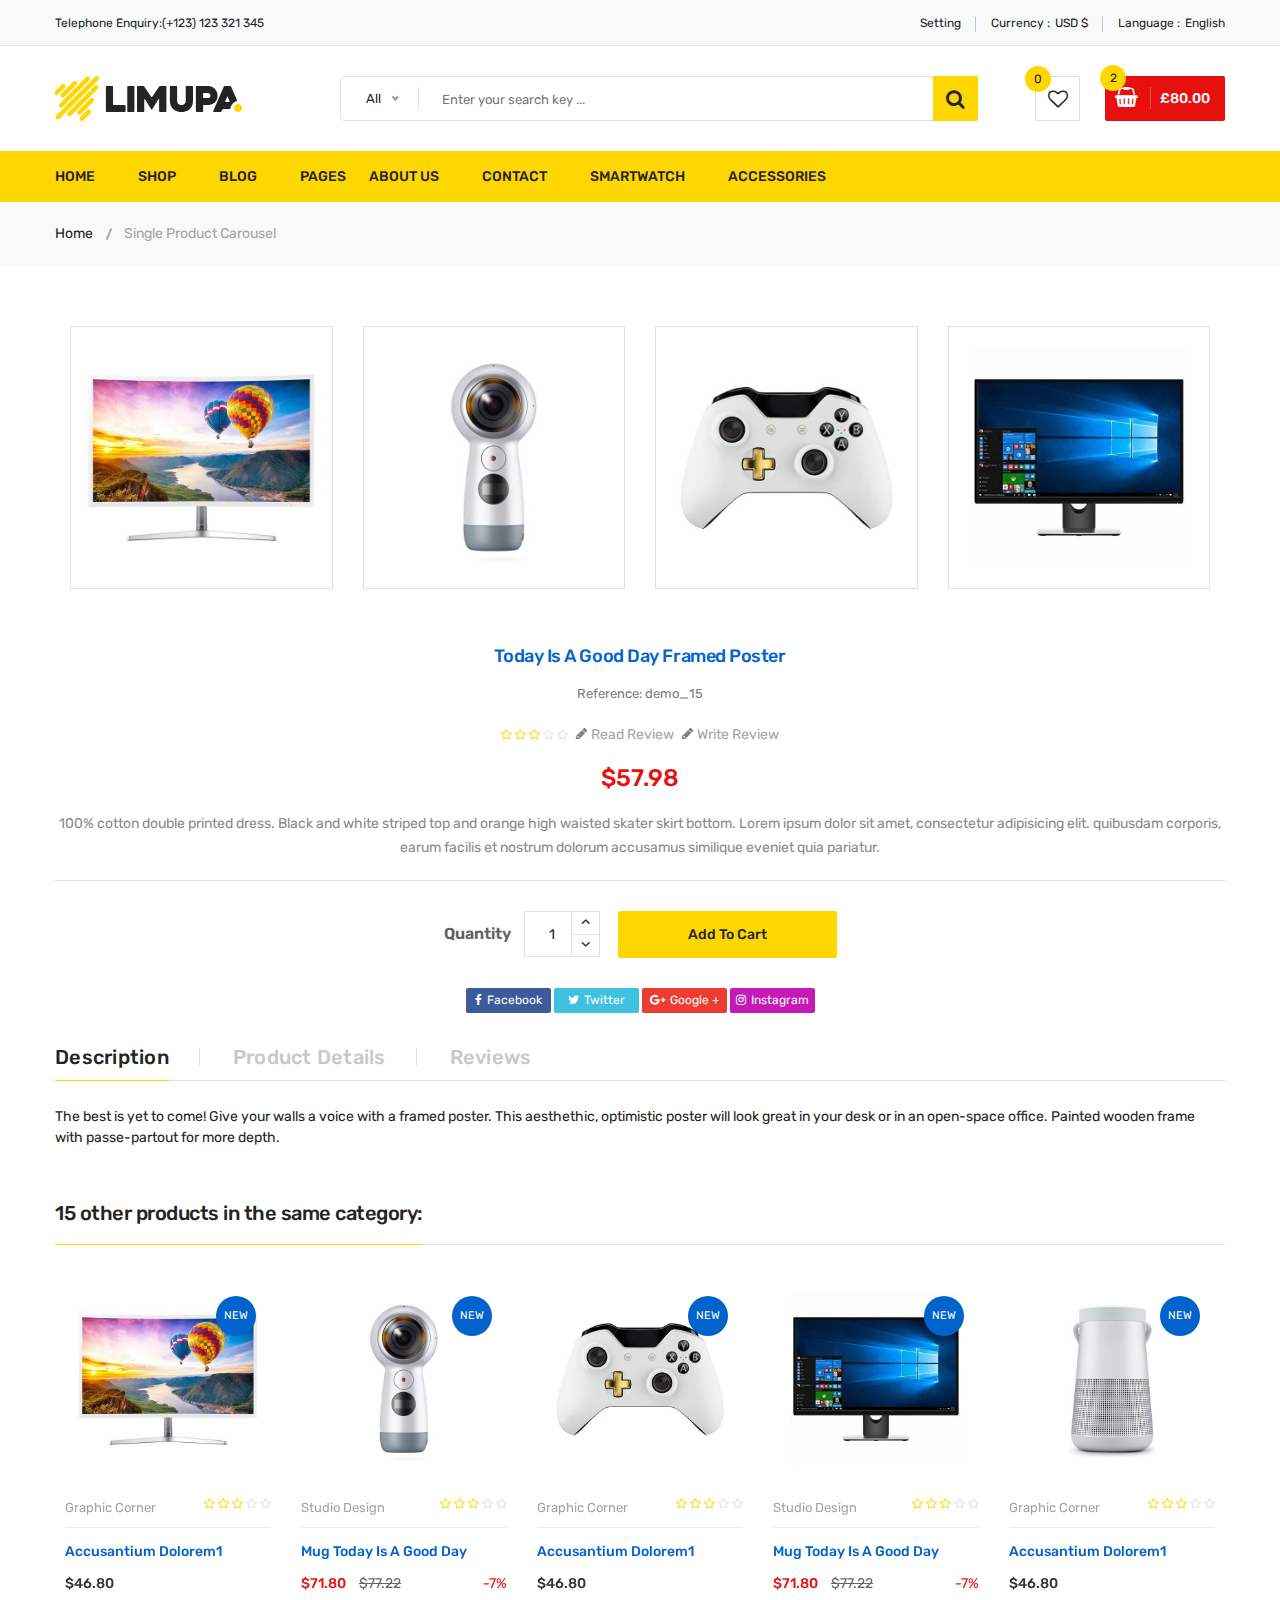
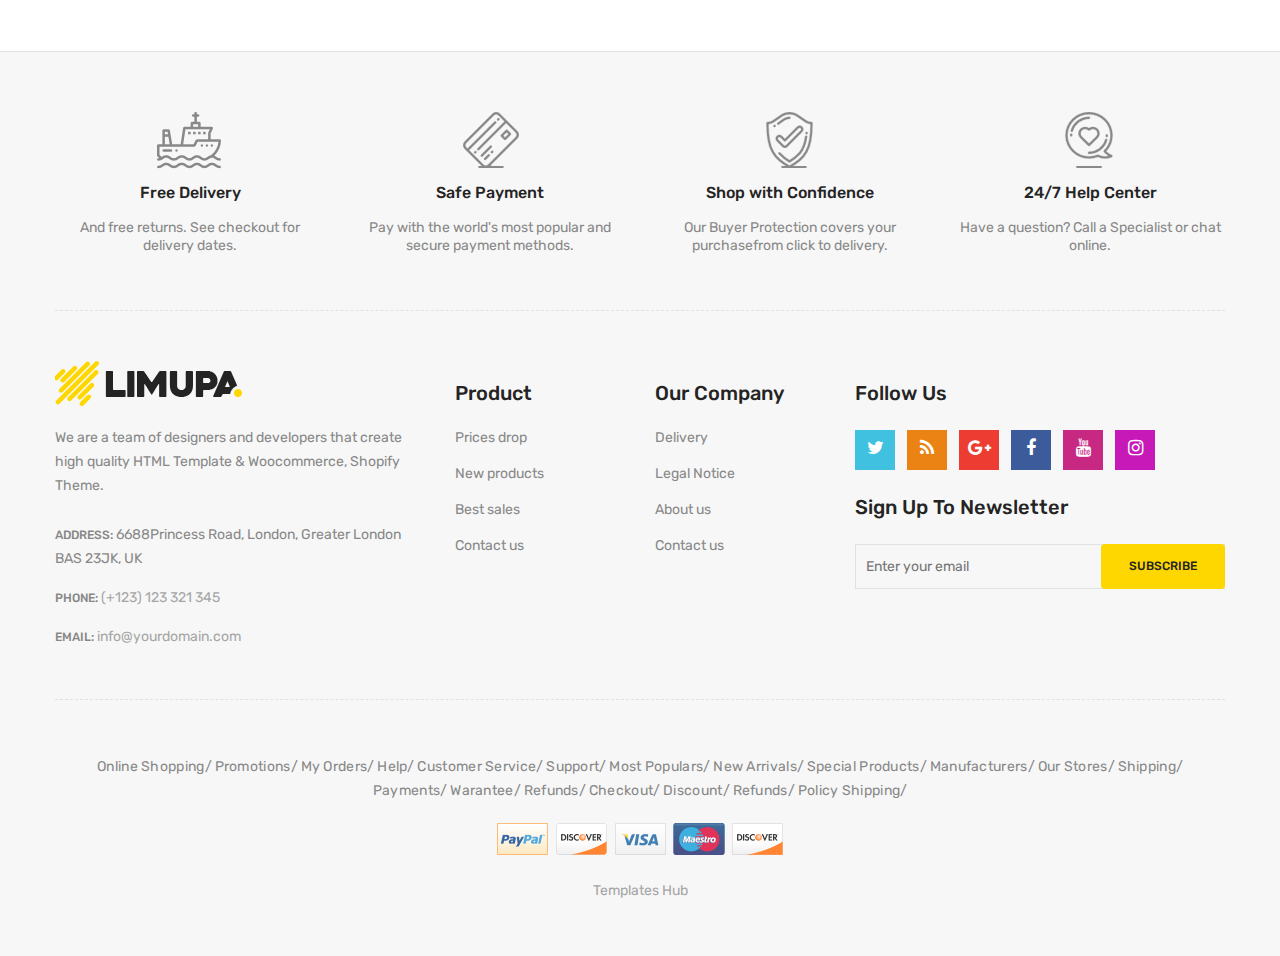
<file: single-product-carousel.html>
<!doctype html>
<html class="no-js" lang="zxx">
    
<!-- single-product-carousel31:49-->
<head>
        <meta charset="utf-8">
        <meta http-equiv="x-ua-compatible" content="ie=edge">
        <title>Single Product Carousel || limupa - Digital Products Store eCommerce Bootstrap 4 Template</title>
        <meta name="description" content="">
        <meta name="viewport" content="width=device-width, initial-scale=1">
        <!-- Favicon -->
        <link rel="shortcut icon" type="image/x-icon" href="images/favicon.png">
        <!-- Material Design Iconic Font-V2.2.0 -->
        <link rel="stylesheet" href="css/material-design-iconic-font.min.css">
        <!-- Font Awesome -->
        <link rel="stylesheet" href="css/font-awesome.min.css">
        <!-- Font Awesome Stars-->
        <link rel="stylesheet" href="css/fontawesome-stars.css">
        <!-- Meanmenu CSS -->
        <link rel="stylesheet" href="css/meanmenu.css">
        <!-- owl carousel CSS -->
        <link rel="stylesheet" href="css/owl.carousel.min.css">
        <!-- Slick Carousel CSS -->
        <link rel="stylesheet" href="css/slick.css">
        <!-- Animate CSS -->
        <link rel="stylesheet" href="css/animate.css">
        <!-- Jquery-ui CSS -->
        <link rel="stylesheet" href="css/jquery-ui.min.css">
        <!-- Venobox CSS -->
        <link rel="stylesheet" href="css/venobox.css">
        <!-- Nice Select CSS -->
        <link rel="stylesheet" href="css/nice-select.css">
        <!-- Magnific Popup CSS -->
        <link rel="stylesheet" href="css/magnific-popup.css">
        <!-- Bootstrap V4.1.3 Fremwork CSS -->
        <link rel="stylesheet" href="css/bootstrap.min.css">
        <!-- Helper CSS -->
        <link rel="stylesheet" href="css/helper.css">
        <!-- Main Style CSS -->
        <link rel="stylesheet" href="style.css">
        <!-- Responsive CSS -->
        <link rel="stylesheet" href="css/responsive.css">
        <!-- Modernizr js -->
        <script src="js/vendor/modernizr-2.8.3.min.js"></script>
    </head>
    <body>
    <!--[if lt IE 8]>
		<p class="browserupgrade">You are using an <strong>outdated</strong> browser. Please <a href="http://browsehappy.com/">upgrade your browser</a> to improve your experience.</p>
	<![endif]-->
        <!-- Begin Body Wrapper -->
        <div class="body-wrapper">
            <!-- Begin Header Area -->
            <header>
                <!-- Begin Header Top Area -->
                <div class="header-top">
                    <div class="container">
                        <div class="row">
                            <!-- Begin Header Top Left Area -->
                            <div class="col-lg-3 col-md-4">
                                <div class="header-top-left">
                                    <ul class="phone-wrap">
                                        <li><span>Telephone Enquiry:</span><a href="#">(+123) 123 321 345</a></li>
                                    </ul>
                                </div>
                            </div>
                            <!-- Header Top Left Area End Here -->
                            <!-- Begin Header Top Right Area -->
                            <div class="col-lg-9 col-md-8">
                                <div class="header-top-right">
                                    <ul class="ht-menu">
                                        <!-- Begin Setting Area -->
                                        <li>
                                            <div class="ht-setting-trigger"><span>Setting</span></div>
                                            <div class="setting ht-setting">
                                                <ul class="ht-setting-list">
                                                    <li><a href="login-register.html">My Account</a></li>
                                                    <li><a href="checkout.html">Checkout</a></li>
                                                    <li><a href="login-register.html">Sign In</a></li>
                                                </ul>
                                            </div>
                                        </li>
                                        <!-- Setting Area End Here -->
                                        <!-- Begin Currency Area -->
                                        <li>
                                            <span class="currency-selector-wrapper">Currency :</span>
                                            <div class="ht-currency-trigger"><span>USD $</span></div>
                                            <div class="currency ht-currency">
                                                <ul class="ht-setting-list">
                                                    <li><a href="#">EUR €</a></li>
                                                    <li class="active"><a href="#">USD $</a></li>
                                                </ul>
                                            </div>
                                        </li>
                                        <!-- Currency Area End Here -->
                                        <!-- Begin Language Area -->
                                        <li>
                                            <span class="language-selector-wrapper">Language :</span>
                                            <div class="ht-language-trigger"><span>English</span></div>
                                            <div class="language ht-language">
                                                <ul class="ht-setting-list">
                                                    <li class="active"><a href="#"><img src="images/menu/flag-icon/1.jpg" alt="">English</a></li>
                                                    <li><a href="#"><img src="images/menu/flag-icon/2.jpg" alt="">Français</a></li>
                                                </ul>
                                            </div>
                                        </li>
                                        <!-- Language Area End Here -->
                                    </ul>
                                </div>
                            </div>
                            <!-- Header Top Right Area End Here -->
                        </div>
                    </div>
                </div>
                <!-- Header Top Area End Here -->
                <!-- Begin Header Middle Area -->
                <div class="header-middle pl-sm-0 pr-sm-0 pl-xs-0 pr-xs-0">
                    <div class="container">
                        <div class="row">
                            <!-- Begin Header Logo Area -->
                            <div class="col-lg-3">
                                <div class="logo pb-sm-30 pb-xs-30">
                                    <a href="index.html">
                                        <img src="images/menu/logo/1.jpg" alt="">
                                    </a>
                                </div>
                            </div>
                            <!-- Header Logo Area End Here -->
                            <!-- Begin Header Middle Right Area -->
                            <div class="col-lg-9 pl-0 ml-sm-15 ml-xs-15">
                                <!-- Begin Header Middle Searchbox Area -->
                                <form action="#" class="hm-searchbox">
                                    <select class="nice-select select-search-category">
                                        <option value="0">All</option>                         
                                        <option value="10">Laptops</option>                     
                                        <option value="17">- -  Prime Video</option>                    
                                        <option value="20">- - - -  All Videos</option>                     
                                        <option value="21">- - - -  Blouses</option>                        
                                        <option value="22">- - - -  Evening Dresses</option>                
                                        <option value="23">- - - -  Summer Dresses</option>                     
                                        <option value="24">- - - -  T-shirts</option>                       
                                        <option value="25">- - - -  Rent or Buy</option>                        
                                        <option value="26">- - - -  Your Watchlist</option>                     
                                        <option value="27">- - - -  Watch Anywhere</option>                     
                                        <option value="28">- - - -  Getting Started</option>         
                                        <option value="18">- - - -  Computers</option>                      
                                        <option value="29">- - - -  More to Explore</option>         
                                        <option value="30">- - - -  TV &amp; Video</option>                     
                                        <option value="31">- - - -  Audio &amp; Theater</option>               
                                        <option value="32">- - - -  Camera, Photo </option>
                                        <option value="33">- - - -  Cell Phones</option>                        
                                        <option value="34">- - - -  Headphones</option>                     
                                        <option value="35">- - - -  Video Games</option>                        
                                        <option value="36">- - - -  Wireless Speakers</option>            
                                        <option value="19">- - - -  Electronics</option>                        
                                        <option value="37">- - - -  Amazon Home</option>                        
                                        <option value="38">- - - -  Kitchen &amp; Dining</option>           
                                        <option value="39">- - - -  Furniture</option>                      
                                        <option value="40">- - - -  Bed &amp; Bath</option>                     
                                        <option value="41">- - - -  Appliances</option>                 
                                        <option value="11">TV &amp; Audio</option>                  
                                        <option value="42">- -  SamSung</option>                        
                                        <option value="45">- - - -  Office</option>                     
                                        <option value="47">- - - -  Gaming</option>                 
                                        <option value="48">- - - -  Chromebook</option>                     
                                        <option value="49">- - - -  Refurbished</option>                    
                                        <option value="50">- - - -  Touchscreen</option>                        
                                        <option value="51">- - - -  Ultrabooks</option>                     
                                        <option value="52">- - - -  Blouses</option>                        
                                        <option value="43">- -  Toshiba</option>                        
                                        <option value="53">- - - -  Hard Drives</option>                        
                                        <option value="54">- - - -  Graphic Cards</option>                      
                                        <option value="55">- - - -  Processors (CPU)</option>  
                                        <option value="56">- - - -  Memory</option>                     
                                        <option value="57">- - - -  Motherboards</option>                       
                                        <option value="58">- - - -  Fans &amp; Cooling</option> 
                                        <option value="59">- - - -  CD/DVD Drives</option>                      
                                        <option value="44">- -  Sony Bravia</option>                        
                                        <option value="60">- - - -  Sound Cards</option>                        
                                        <option value="61">- - - -  Cases &amp; Towers</option>   
                                        <option value="62">- - - -  Casual Dresses</option>                     
                                        <option value="63">- - - -  Evening Dresses</option>       
                                        <option value="64">- - - -  T-shirts</option>                       
                                        <option value="65">- - - -  Tops</option>                                 
                                        <option value="12">Smartphone</option>                  
                                        <option value="66">- -  Camera Accessories</option>                     
                                        <option value="68">- - - -  Octa Core</option>                      
                                        <option value="69">- - - -  Quad Core</option>                  
                                        <option value="70">- - - -  Dual Core</option>                      
                                        <option value="71">- - - -  7.0 Screen</option>                     
                                        <option value="72">- - - -  9.0 Screen</option>                     
                                        <option value="73">- - - -  Bags &amp; Cases</option>                   
                                        <option value="67">- -  Camcorders</option>                     
                                        <option value="74">- - - -  Batteries</option>                      
                                        <option value="75">- - - -  Microphones</option>                        
                                        <option value="76">- - - -  Stabilizers</option>                        
                                        <option value="77">- - - -  Video Tapes</option>                        
                                        <option value="78">- - - -  Memory Card Readers</option> 
                                        <option value="79">- - - -  Tripods</option>           
                                        <option value="13">Cameras</option>                          
                                        <option value="14">headphone</option>                                
                                        <option value="15">Smartwatch</option>                           
                                        <option value="16">Accessories</option>
                                    </select>
                                    <input type="text" placeholder="Enter your search key ...">
                                    <button class="li-btn" type="submit"><i class="fa fa-search"></i></button>
                                </form>
                                <!-- Header Middle Searchbox Area End Here -->
                                <!-- Begin Header Middle Right Area -->
                                <div class="header-middle-right">
                                    <ul class="hm-menu">
                                        <!-- Begin Header Middle Wishlist Area -->
                                        <li class="hm-wishlist">
                                            <a href="wishlist.html">
                                                <span class="cart-item-count wishlist-item-count">0</span>
                                                <i class="fa fa-heart-o"></i>
                                            </a>
                                        </li>
                                        <!-- Header Middle Wishlist Area End Here -->
                                        <!-- Begin Header Mini Cart Area -->
                                        <li class="hm-minicart">
                                            <div class="hm-minicart-trigger">
                                                <span class="item-icon"></span>
                                                <span class="item-text">£80.00
                                                    <span class="cart-item-count">2</span>
                                                </span>
                                            </div>
                                            <span></span>
                                            <div class="minicart">
                                                <ul class="minicart-product-list">
                                                    <li>
                                                        <a href="single-product.html" class="minicart-product-image">
                                                            <img src="images/product/small-size/5.jpg" alt="cart products">
                                                        </a>
                                                        <div class="minicart-product-details">
                                                            <h6><a href="single-product.html">Aenean eu tristique</a></h6>
                                                            <span>£40 x 1</span>
                                                        </div>
                                                        <button class="close" title="Remove">
                                                            <i class="fa fa-close"></i>
                                                        </button>
                                                    </li>
                                                    <li>
                                                        <a href="single-product.html" class="minicart-product-image">
                                                            <img src="images/product/small-size/6.jpg" alt="cart products">
                                                        </a>
                                                        <div class="minicart-product-details">
                                                            <h6><a href="single-product.html">Aenean eu tristique</a></h6>
                                                            <span>£40 x 1</span>
                                                        </div>
                                                        <button class="close" title="Remove">
                                                            <i class="fa fa-close"></i>
                                                        </button>
                                                    </li>
                                                </ul>
                                                <p class="minicart-total">SUBTOTAL: <span>£80.00</span></p>
                                                <div class="minicart-button">
                                                    <a href="shopping-cart.html" class="li-button li-button-fullwidth li-button-dark">
                                                        <span>View Full Cart</span>
                                                    </a>
                                                    <a href="checkout.html" class="li-button li-button-fullwidth">
                                                        <span>Checkout</span>
                                                    </a>
                                                </div>
                                            </div>
                                        </li>
                                        <!-- Header Mini Cart Area End Here -->
                                    </ul>
                                </div>
                                <!-- Header Middle Right Area End Here -->
                            </div>
                            <!-- Header Middle Right Area End Here -->
                        </div>
                    </div>
                </div>
                <!-- Header Middle Area End Here -->
                <!-- Begin Header Bottom Area -->
                <div class="header-bottom mb-0 header-sticky stick d-none d-lg-block d-xl-block">
                    <div class="container">
                        <div class="row">
                            <div class="col-lg-12">
                                <!-- Begin Header Bottom Menu Area -->
                                <div class="hb-menu">
                                    <nav>
                                        <ul>
                                            <li class="dropdown-holder"><a href="index.html">Home</a>
                                                <ul class="hb-dropdown">
                                                    <li><a href="index.html">Home One</a></li>
                                                    <li><a href="index-2.html">Home Two</a></li>
                                                    <li><a href="index-3.html">Home Three</a></li>
                                                    <li><a href="index-4.html">Home Four</a></li>
                                                </ul>
                                            </li>
                                            <li class="catmenu-dropdown megamenu-holder"><a href="shop-left-sidebar.html">Shop</a>
                                                <ul class="megamenu hb-megamenu">
                                                    <li><a href="shop-left-sidebar.html">Shop Page Layout</a>
                                                        <ul>
                                                            <li><a href="shop-3-column.html">Shop 3 Column</a></li>
                                                            <li><a href="shop-4-column.html">Shop 4 Column</a></li>
                                                            <li><a href="shop-left-sidebar.html">Shop Left Sidebar</a></li>
                                                            <li><a href="shop-right-sidebar.html">Shop Right Sidebar</a></li>
                                                            <li><a href="shop-list.html">Shop List</a></li>
                                                            <li><a href="shop-list-left-sidebar.html">Shop List Left Sidebar</a></li>
                                                            <li><a href="shop-list-right-sidebar.html">Shop List Right Sidebar</a></li>
                                                        </ul>
                                                    </li>
                                                    <li><a href="single-product-gallery-left.html">Single Product Style</a>
                                                        <ul>
                                                            <li class="active"><a href="single-product-carousel.html">Single Product Carousel</a></li>
                                                            <li><a href="single-product-gallery-left.html">Single Product Gallery Left</a></li>
                                                            <li><a href="single-product-gallery-right.html">Single Product Gallery Right</a></li>
                                                            <li><a href="single-product-tab-style-top.html">Single Product Tab Style Top</a></li>
                                                            <li><a href="single-product-tab-style-left.html">Single Product Tab Style Left</a></li>
                                                            <li><a href="single-product-tab-style-right.html">Single Product Tab Style Right</a></li>
                                                        </ul>
                                                    </li>
                                                    <li><a href="single-product.html">Single Products</a>
                                                        <ul>
                                                            <li><a href="single-product.html">Single Product</a></li>
                                                            <li><a href="single-product-sale.html">Single Product Sale</a></li>
                                                            <li><a href="single-product-group.html">Single Product Group</a></li>
                                                            <li><a href="single-product-normal.html">Single Product Normal</a></li>
                                                            <li><a href="single-product-affiliate.html">Single Product Affiliate</a></li>
                                                        </ul>
                                                    </li>
                                                </ul>
                                            </li>
                                            <li class="dropdown-holder"><a href="blog-left-sidebar.html">Blog</a>
                                                <ul class="hb-dropdown">
                                                    <li class="sub-dropdown-holder"><a href="blog-left-sidebar.html">Blog Grid View</a>
                                                        <ul class="hb-dropdown hb-sub-dropdown">
                                                            <li><a href="blog-2-column.html">Blog 2 Column</a></li>
                                                            <li><a href="blog-3-column.html">Blog 3 Column</a></li>
                                                            <li><a href="blog-left-sidebar.html">Grid Left Sidebar</a></li>
                                                            <li><a href="blog-right-sidebar.html">Grid Right Sidebar</a></li>
                                                        </ul>
                                                    </li>
                                                    <li class="sub-dropdown-holder"><a href="blog-list-left-sidebar.html">Blog List View</a>
                                                        <ul class="hb-dropdown hb-sub-dropdown">
                                                            <li><a href="blog-list.html">Blog List</a></li>
                                                            <li><a href="blog-list-left-sidebar.html">List Left Sidebar</a></li>
                                                            <li><a href="blog-list-right-sidebar.html">List Right Sidebar</a></li>
                                                        </ul>
                                                    </li>
                                                    <li class="sub-dropdown-holder"><a href="blog-details-left-sidebar.html">Blog Details</a>
                                                        <ul class="hb-dropdown hb-sub-dropdown">
                                                            <li><a href="blog-details-left-sidebar.html">Left Sidebar</a></li>
                                                            <li><a href="blog-details-right-sidebar.html">Right Sidebar</a></li>
                                                        </ul>
                                                    </li>
                                                    <li class="sub-dropdown-holder"><a href="blog-gallery-format.html">Blog Format</a>
                                                        <ul class="hb-dropdown hb-sub-dropdown">
                                                            <li><a href="blog-audio-format.html">Blog Audio Format</a></li>
                                                            <li><a href="blog-video-format.html">Blog Video Format</a></li>
                                                            <li><a href="blog-gallery-format.html">Blog Gallery Format</a></li>
                                                        </ul>
                                                    </li>
                                                </ul>
                                            </li>
                                            <li class="catmenu-dropdown megamenu-static-holder"><a href="index.html">Pages</a>
                                                <ul class="megamenu hb-megamenu">
                                                    <li><a href="blog-left-sidebar.html">Blog Layouts</a>
                                                        <ul>
                                                            <li><a href="blog-2-column.html">Blog 2 Column</a></li>
                                                            <li><a href="blog-3-column.html">Blog 3 Column</a></li>
                                                            <li><a href="blog-left-sidebar.html">Grid Left Sidebar</a></li>
                                                            <li><a href="blog-right-sidebar.html">Grid Right Sidebar</a></li>
                                                            <li><a href="blog-list.html">Blog List</a></li>
                                                            <li><a href="blog-list-left-sidebar.html">List Left Sidebar</a></li>
                                                            <li><a href="blog-list-right-sidebar.html">List Right Sidebar</a></li>
                                                        </ul>
                                                    </li>
                                                    <li><a href="blog-details-left-sidebar.html">Blog Details Pages</a>
                                                        <ul>
                                                            <li><a href="blog-details-left-sidebar.html">Left Sidebar</a></li>
                                                            <li><a href="blog-details-right-sidebar.html">Right Sidebar</a></li>
                                                            <li><a href="blog-audio-format.html">Blog Audio Format</a></li>
                                                            <li><a href="blog-video-format.html">Blog Video Format</a></li>
                                                            <li><a href="blog-gallery-format.html">Blog Gallery Format</a></li>
                                                        </ul>
                                                    </li>
                                                    <li><a href="index.html">Other Pages</a>
                                                        <ul>
                                                            <li><a href="login-register.html">My Account</a></li>
                                                            <li><a href="checkout.html">Checkout</a></li>
                                                            <li><a href="compare.html">Compare</a></li>
                                                            <li><a href="wishlist.html">Wishlist</a></li>
                                                            <li><a href="shopping-cart.html">Shopping Cart</a></li>
                                                        </ul>
                                                    </li>
                                                    <li><a href="index.html">Other Pages 2</a>
                                                        <ul>
                                                            <li><a href="contact.html">Contact</a></li>
                                                            <li><a href="about-us.html">About Us</a></li>
                                                            <li><a href="faq.html">FAQ</a></li>
                                                            <li><a href="404.html">404 Error</a></li>
                                                        </ul>
                                                    </li>
                                                </ul>
                                            </li>
                                            <li><a href="about-us.html">About Us</a></li>
                                            <li><a href="contact.html">Contact</a></li>
                                            <li><a href="shop-left-sidebar.html">Smartwatch</a></li>
                                            <li><a href="shop-left-sidebar.html">Accessories</a></li>
                                        </ul>
                                    </nav>
                                </div>
                                <!-- Header Bottom Menu Area End Here -->
                            </div>
                        </div>
                    </div>
                </div>
                <!-- Header Bottom Area End Here -->
                <!-- Begin Mobile Menu Area -->
                <div class="mobile-menu-area d-lg-none d-xl-none col-12">
                    <div class="container"> 
                        <div class="row">
                            <div class="mobile-menu">
                            </div>
                        </div>
                    </div>
                </div>
                <!-- Mobile Menu Area End Here -->
            </header>
            <!-- Header Area End Here -->
            <!-- Begin Li's Breadcrumb Area -->
            <div class="breadcrumb-area">
                <div class="container">
                    <div class="breadcrumb-content">
                        <ul>
                            <li><a href="index.html">Home</a></li>
                            <li class="active">Single Product Carousel</li>
                        </ul>
                    </div>
                </div>
            </div>
            <!-- Li's Breadcrumb Area End Here -->
            <!-- content-wraper start -->
            <div class="product-area content-wraper sp-carousel-page pt-35">
                <div class="container">
                    <div class="row">
                        <div class="col-lg-12">
                           <!-- Product Details Left -->
                            <div class="sp-carousel-active owl-carousel">
                                <div class="col-lg-12">
                                    <!-- single-product-wrap start -->
                                    <div class="single-product">
                                        <div class="product-image">
                                            <a href="single-product.html">
                                                <img src="images/product/large-size/1.jpg" alt="Li's Product Image">
                                            </a>
                                        </div>
                                    </div>
                                    <!-- single-product-wrap end -->
                                </div>
                                <div class="col-lg-12">
                                    <!-- single-product-wrap start -->
                                    <div class="single-product">
                                        <div class="product-image">
                                            <a href="single-product.html">
                                                <img src="images/product/large-size/2.jpg" alt="Li's Product Image">
                                            </a>
                                        </div>
                                    </div>
                                    <!-- single-product-wrap end -->
                                </div>
                                <div class="col-lg-12">
                                    <!-- single-product-wrap start -->
                                    <div class="single-product">
                                        <div class="product-image">
                                            <a href="single-product.html">
                                                <img src="images/product/large-size/3.jpg" alt="Li's Product Image">
                                            </a>
                                        </div>
                                    </div>
                                    <!-- single-product-wrap end -->
                                </div>
                                <div class="col-lg-12">
                                    <!-- single-product-wrap start -->
                                    <div class="single-product">
                                        <div class="product-image">
                                            <a href="single-product.html">
                                                <img src="images/product/large-size/4.jpg" alt="Li's Product Image">
                                            </a>
                                        </div>
                                    </div>
                                    <!-- single-product-wrap end -->
                                </div>
                            </div>
                            <!--// Product Details Left -->
                            <div class="product-details-view-content sp-carousel-content pt-45">
                                <div class="product-info">
                                    <h2>Today is a good day Framed poster</h2>
                                    <span class="product-details-ref">Reference: demo_15</span>
                                    <div class="rating-box pt-20">
                                        <ul class="rating rating-with-review-item">
                                            <li><i class="fa fa-star-o"></i></li>
                                            <li><i class="fa fa-star-o"></i></li>
                                            <li><i class="fa fa-star-o"></i></li>
                                            <li class="no-star"><i class="fa fa-star-o"></i></li>
                                            <li class="no-star"><i class="fa fa-star-o"></i></li>
                                            <li class="review-item"><a href="#">Read Review</a></li>
                                            <li class="review-item"><a href="#">Write Review</a></li>
                                        </ul>
                                    </div>
                                    <div class="price-box pt-20">
                                        <span class="new-price new-price-2">$57.98</span>
                                    </div>
                                    <div class="product-desc">
                                        <p>
                                            <span>100% cotton double printed dress. Black and white striped top and orange high waisted skater skirt bottom. Lorem ipsum dolor sit amet, consectetur adipisicing elit. quibusdam corporis, earum facilis et nostrum dolorum accusamus similique eveniet quia pariatur.
                                            </span>
                                        </p>
                                    </div>
                                    <div class="single-add-to-cart">
                                        <form action="#" class="cart-quantity">
                                            <div class="quantity">
                                                <label>Quantity</label>
                                                <div class="cart-plus-minus">
                                                    <input class="cart-plus-minus-box" value="1" type="text">
                                                    <div class="dec qtybutton"><i class="fa fa-angle-down"></i></div>
                                                    <div class="inc qtybutton"><i class="fa fa-angle-up"></i></div>
                                                </div>
                                            </div>
                                            <button class="add-to-cart mt-xs-30" type="submit">Add to cart</button>
                                        </form>
                                    </div>
                                    <div class="product-additional-info">
                                        <div class="product-social-sharing">
                                            <ul>
                                                <li class="facebook"><a href="#"><i class="fa fa-facebook"></i>Facebook</a></li>
                                                <li class="twitter"><a href="#"><i class="fa fa-twitter"></i>Twitter</a></li>
                                                <li class="google-plus"><a href="#"><i class="fa fa-google-plus"></i>Google +</a></li>
                                                <li class="instagram"><a href="#"><i class="fa fa-instagram"></i>Instagram</a></li>
                                            </ul>
                                        </div>
                                    </div>
                                </div>
                            </div>
                        </div>
                    </div>
                </div>
            </div>
            <!-- content-wraper end -->
            <!-- Begin Product Area -->
            <div class="product-area pt-35">
                <div class="container">
                    <div class="row">
                        <div class="col-lg-12">
                            <div class="li-product-tab">
                                <ul class="nav li-product-menu">
                                   <li><a class="active" data-toggle="tab" href="#description"><span>Description</span></a></li>
                                   <li><a data-toggle="tab" href="#product-details"><span>Product Details</span></a></li>
                                   <li><a data-toggle="tab" href="#reviews"><span>Reviews</span></a></li>
                                </ul>               
                            </div>
                            <!-- Begin Li's Tab Menu Content Area -->
                        </div>
                    </div>
                    <div class="tab-content">
                        <div id="description" class="tab-pane active show" role="tabpanel">
                            <div class="product-description">
                                <span>The best is yet to come! Give your walls a voice with a framed poster. This aesthethic, optimistic poster will look great in your desk or in an open-space office. Painted wooden frame with passe-partout for more depth.</span>
                            </div>
                        </div>
                        <div id="product-details" class="tab-pane" role="tabpanel">
                            <div class="product-details-manufacturer">
                                <a href="#">
                                    <img src="images/product-details/1.jpg" alt="Product Manufacturer Image">
                                </a>
                                <p><span>Reference</span> demo_7</p>
                                <p><span>Reference</span> demo_7</p>
                            </div>
                        </div>
                        <div id="reviews" class="tab-pane" role="tabpanel">
                            <div class="product-reviews">
                                <div class="product-details-comment-block">
                                    <div class="comment-review">
                                        <span>Grade</span>
                                        <ul class="rating">
                                            <li><i class="fa fa-star-o"></i></li>
                                            <li><i class="fa fa-star-o"></i></li>
                                            <li><i class="fa fa-star-o"></i></li>
                                            <li class="no-star"><i class="fa fa-star-o"></i></li>
                                            <li class="no-star"><i class="fa fa-star-o"></i></li>
                                        </ul>
                                    </div>
                                    <div class="comment-author-infos pt-25">
                                        <span>HTML 5</span>
                                        <em>01-12-18</em>
                                    </div>
                                    <div class="comment-details">
                                        <h4 class="title-block">Demo</h4>
                                        <p>Plaza</p>
                                    </div>
                                    <div class="review-btn">
                                        <a class="review-links" href="#" data-toggle="modal" data-target="#mymodal">Write Your Review!</a>
                                    </div>
                                    <!-- Begin Quick View | Modal Area -->
                                    <div class="modal fade modal-wrapper" id="mymodal" >
                                        <div class="modal-dialog modal-dialog-centered" role="document">
                                            <div class="modal-content">
                                                <div class="modal-body">
                                                    <h3 class="review-page-title">Write Your Review</h3>
                                                    <div class="modal-inner-area row">
                                                        <div class="col-lg-6">
                                                           <div class="li-review-product">
                                                               <img src="images/product/large-size/3.jpg" alt="Li's Product">
                                                               <div class="li-review-product-desc">
                                                                   <p class="li-product-name">Today is a good day Framed poster</p>
                                                                   <p>
                                                                       <span>Beach Camera Exclusive Bundle - Includes Two Samsung Radiant 360 R3 Wi-Fi Bluetooth Speakers. Fill The Entire Room With Exquisite Sound via Ring Radiator Technology. Stream And Control R3 Speakers Wirelessly With Your Smartphone. Sophisticated, Modern Design </span>
                                                                   </p>
                                                               </div>
                                                           </div>
                                                        </div>
                                                        <div class="col-lg-6">
                                                            <div class="li-review-content">
                                                                <!-- Begin Feedback Area -->
                                                                <div class="feedback-area">
                                                                    <div class="feedback">
                                                                        <h3 class="feedback-title">Our Feedback</h3>
                                                                        <form action="#">
                                                                            <p class="your-opinion">
                                                                                <label>Your Rating</label>
                                                                                <span>
                                                                                    <select class="star-rating">
                                                                                      <option value="1">1</option>
                                                                                      <option value="2">2</option>
                                                                                      <option value="3">3</option>
                                                                                      <option value="4">4</option>
                                                                                      <option value="5">5</option>
                                                                                    </select>
                                                                                </span>
                                                                            </p>
                                                                            <p class="feedback-form">
                                                                                <label for="feedback">Your Review</label>
                                                                                <textarea id="feedback" name="comment" cols="45" rows="8" aria-required="true"></textarea>
                                                                            </p>
                                                                            <div class="feedback-input">
                                                                                <p class="feedback-form-author">
                                                                                    <label for="author">Name<span class="required">*</span>
                                                                                    </label>
                                                                                    <input id="author" name="author" value="" size="30" aria-required="true" type="text">
                                                                                </p>
                                                                                <p class="feedback-form-author feedback-form-email">
                                                                                    <label for="email">Email<span class="required">*</span>
                                                                                    </label>
                                                                                    <input id="email" name="email" value="" size="30" aria-required="true" type="text">
                                                                                    <span class="required"><sub>*</sub> Required fields</span>
                                                                                </p>
                                                                                <div class="feedback-btn">
                                                                                    <a href="#" class="close" data-dismiss="modal" aria-label="Close">Close</a>
                                                                                    <a href="#">Submit</a>
                                                                                </div>
                                                                            </div>
                                                                        </form>
                                                                    </div>
                                                                </div>
                                                                <!-- Feedback Area End Here -->
                                                            </div>
                                                        </div>
                                                    </div>
                                                </div>
                                            </div>
                                        </div>
                                    </div>   
                                    <!-- Quick View | Modal Area End Here -->
                                </div>
                            </div>
                        </div>
                    </div>
                </div>
            </div>
            <!-- Product Area End Here -->
            <!-- Begin Li's Laptop Product Area -->
            <section class="product-area li-laptop-product pt-30 pb-50">
                <div class="container">
                    <div class="row">
                        <!-- Begin Li's Section Area -->
                        <div class="col-lg-12">
                            <div class="li-section-title">
                                <h2>
                                    <span>15 other products in the same category:</span>
                                </h2>
                            </div>
                            <div class="row">
                                <div class="product-active owl-carousel">
                                    <div class="col-lg-12">
                                        <!-- single-product-wrap start -->
                                        <div class="single-product-wrap">
                                            <div class="product-image">
                                                <a href="single-product.html">
                                                    <img src="images/product/large-size/1.jpg" alt="Li's Product Image">
                                                </a>
                                                <span class="sticker">New</span>
                                            </div>
                                            <div class="product_desc">
                                                <div class="product_desc_info">
                                                    <div class="product-review">
                                                        <h5 class="manufacturer">
                                                            <a href="product-details.html">Graphic Corner</a>
                                                        </h5>
                                                        <div class="rating-box">
                                                            <ul class="rating">
                                                                <li><i class="fa fa-star-o"></i></li>
                                                                <li><i class="fa fa-star-o"></i></li>
                                                                <li><i class="fa fa-star-o"></i></li>
                                                                <li class="no-star"><i class="fa fa-star-o"></i></li>
                                                                <li class="no-star"><i class="fa fa-star-o"></i></li>
                                                            </ul>
                                                        </div>
                                                    </div>
                                                    <h4><a class="product_name" href="single-product.html">Accusantium dolorem1</a></h4>
                                                    <div class="price-box">
                                                        <span class="new-price">$46.80</span>
                                                    </div>
                                                </div>
                                                <div class="add-actions">
                                                    <ul class="add-actions-link">
                                                        <li class="add-cart active"><a href="#">Add to cart</a></li>
                                                        <li><a href="#" title="quick view" class="quick-view-btn" data-toggle="modal" data-target="#exampleModalCenter"><i class="fa fa-eye"></i></a></li>
                                                        <li><a class="links-details" href="wishlist.html"><i class="fa fa-heart-o"></i></a></li>
                                                    </ul>
                                                </div>
                                            </div>
                                        </div>
                                        <!-- single-product-wrap end -->
                                    </div>
                                    <div class="col-lg-12">
                                        <!-- single-product-wrap start -->
                                        <div class="single-product-wrap">
                                            <div class="product-image">
                                                <a href="single-product.html">
                                                    <img src="images/product/large-size/2.jpg" alt="Li's Product Image">
                                                </a>
                                                <span class="sticker">New</span>
                                            </div>
                                            <div class="product_desc">
                                                <div class="product_desc_info">
                                                    <div class="product-review">
                                                        <h5 class="manufacturer">
                                                            <a href="product-details.html">Studio Design</a>
                                                        </h5>
                                                        <div class="rating-box">
                                                            <ul class="rating">
                                                                <li><i class="fa fa-star-o"></i></li>
                                                                <li><i class="fa fa-star-o"></i></li>
                                                                <li><i class="fa fa-star-o"></i></li>
                                                                <li class="no-star"><i class="fa fa-star-o"></i></li>
                                                                <li class="no-star"><i class="fa fa-star-o"></i></li>
                                                            </ul>
                                                        </div>
                                                    </div>
                                                    <h4><a class="product_name" href="single-product.html">Mug Today is a good day</a></h4>
                                                    <div class="price-box">
                                                        <span class="new-price new-price-2">$71.80</span>
                                                        <span class="old-price">$77.22</span>
                                                        <span class="discount-percentage">-7%</span>
                                                    </div>
                                                </div>
                                                <div class="add-actions">
                                                    <ul class="add-actions-link">
                                                        <li class="add-cart active"><a href="#">Add to cart</a></li>
                                                        <li><a href="#" title="quick view" class="quick-view-btn" data-toggle="modal" data-target="#exampleModalCenter"><i class="fa fa-eye"></i></a></li>
                                                        <li><a class="links-details" href="wishlist.html"><i class="fa fa-heart-o"></i></a></li>
                                                    </ul>
                                                </div>
                                            </div>
                                        </div>
                                        <!-- single-product-wrap end -->
                                    </div>
                                    <div class="col-lg-12">
                                        <!-- single-product-wrap start -->
                                        <div class="single-product-wrap">
                                            <div class="product-image">
                                                <a href="single-product.html">
                                                    <img src="images/product/large-size/3.jpg" alt="Li's Product Image">
                                                </a>
                                                <span class="sticker">New</span>
                                            </div>
                                            <div class="product_desc">
                                                <div class="product_desc_info">
                                                    <div class="product-review">
                                                        <h5 class="manufacturer">
                                                            <a href="product-details.html">Graphic Corner</a>
                                                        </h5>
                                                        <div class="rating-box">
                                                            <ul class="rating">
                                                                <li><i class="fa fa-star-o"></i></li>
                                                                <li><i class="fa fa-star-o"></i></li>
                                                                <li><i class="fa fa-star-o"></i></li>
                                                                <li class="no-star"><i class="fa fa-star-o"></i></li>
                                                                <li class="no-star"><i class="fa fa-star-o"></i></li>
                                                            </ul>
                                                        </div>
                                                    </div>
                                                    <h4><a class="product_name" href="single-product.html">Accusantium dolorem1</a></h4>
                                                    <div class="price-box">
                                                        <span class="new-price">$46.80</span>
                                                    </div>
                                                </div>
                                                <div class="add-actions">
                                                    <ul class="add-actions-link">
                                                        <li class="add-cart active"><a href="#">Add to cart</a></li>
                                                        <li><a href="#" title="quick view" class="quick-view-btn" data-toggle="modal" data-target="#exampleModalCenter"><i class="fa fa-eye"></i></a></li>
                                                        <li><a class="links-details" href="wishlist.html"><i class="fa fa-heart-o"></i></a></li>
                                                    </ul>
                                                </div>
                                            </div>
                                        </div>
                                        <!-- single-product-wrap end -->
                                    </div>
                                    <div class="col-lg-12">
                                        <!-- single-product-wrap start -->
                                        <div class="single-product-wrap">
                                            <div class="product-image">
                                                <a href="single-product.html">
                                                    <img src="images/product/large-size/4.jpg" alt="Li's Product Image">
                                                </a>
                                                <span class="sticker">New</span>
                                            </div>
                                            <div class="product_desc">
                                                <div class="product_desc_info">
                                                    <div class="product-review">
                                                        <h5 class="manufacturer">
                                                            <a href="product-details.html">Studio Design</a>
                                                        </h5>
                                                        <div class="rating-box">
                                                            <ul class="rating">
                                                                <li><i class="fa fa-star-o"></i></li>
                                                                <li><i class="fa fa-star-o"></i></li>
                                                                <li><i class="fa fa-star-o"></i></li>
                                                                <li class="no-star"><i class="fa fa-star-o"></i></li>
                                                                <li class="no-star"><i class="fa fa-star-o"></i></li>
                                                            </ul>
                                                        </div>
                                                    </div>
                                                    <h4><a class="product_name" href="single-product.html">Mug Today is a good day</a></h4>
                                                    <div class="price-box">
                                                        <span class="new-price new-price-2">$71.80</span>
                                                        <span class="old-price">$77.22</span>
                                                        <span class="discount-percentage">-7%</span>
                                                    </div>
                                                </div>
                                                <div class="add-actions">
                                                    <ul class="add-actions-link">
                                                        <li class="add-cart active"><a href="#">Add to cart</a></li>
                                                        <li><a href="#" title="quick view" class="quick-view-btn" data-toggle="modal" data-target="#exampleModalCenter"><i class="fa fa-eye"></i></a></li>
                                                        <li><a class="links-details" href="wishlist.html"><i class="fa fa-heart-o"></i></a></li>
                                                    </ul>
                                                </div>
                                            </div>
                                        </div>
                                        <!-- single-product-wrap end -->
                                    </div>
                                    <div class="col-lg-12">
                                        <!-- single-product-wrap start -->
                                        <div class="single-product-wrap">
                                            <div class="product-image">
                                                <a href="single-product.html">
                                                    <img src="images/product/large-size/5.jpg" alt="Li's Product Image">
                                                </a>
                                                <span class="sticker">New</span>
                                            </div>
                                            <div class="product_desc">
                                                <div class="product_desc_info">
                                                    <div class="product-review">
                                                        <h5 class="manufacturer">
                                                            <a href="product-details.html">Graphic Corner</a>
                                                        </h5>
                                                        <div class="rating-box">
                                                            <ul class="rating">
                                                                <li><i class="fa fa-star-o"></i></li>
                                                                <li><i class="fa fa-star-o"></i></li>
                                                                <li><i class="fa fa-star-o"></i></li>
                                                                <li class="no-star"><i class="fa fa-star-o"></i></li>
                                                                <li class="no-star"><i class="fa fa-star-o"></i></li>
                                                            </ul>
                                                        </div>
                                                    </div>
                                                    <h4><a class="product_name" href="single-product.html">Accusantium dolorem1</a></h4>
                                                    <div class="price-box">
                                                        <span class="new-price">$46.80</span>
                                                    </div>
                                                </div>
                                                <div class="add-actions">
                                                    <ul class="add-actions-link">
                                                        <li class="add-cart active"><a href="#">Add to cart</a></li>
                                                        <li><a href="#" title="quick view" class="quick-view-btn" data-toggle="modal" data-target="#exampleModalCenter"><i class="fa fa-eye"></i></a></li>
                                                        <li><a class="links-details" href="wishlist.html"><i class="fa fa-heart-o"></i></a></li>
                                                    </ul>
                                                </div>
                                            </div>
                                        </div>
                                        <!-- single-product-wrap end -->
                                    </div>
                                    <div class="col-lg-12">
                                        <!-- single-product-wrap start -->
                                        <div class="single-product-wrap">
                                            <div class="product-image">
                                                <a href="single-product.html">
                                                    <img src="images/product/large-size/6.jpg" alt="Li's Product Image">
                                                </a>
                                                <span class="sticker">New</span>
                                            </div>
                                            <div class="product_desc">
                                                <div class="product_desc_info">
                                                    <div class="product-review">
                                                        <h5 class="manufacturer">
                                                            <a href="product-details.html">Studio Design</a>
                                                        </h5>
                                                        <div class="rating-box">
                                                            <ul class="rating">
                                                                <li><i class="fa fa-star-o"></i></li>
                                                                <li><i class="fa fa-star-o"></i></li>
                                                                <li><i class="fa fa-star-o"></i></li>
                                                                <li class="no-star"><i class="fa fa-star-o"></i></li>
                                                                <li class="no-star"><i class="fa fa-star-o"></i></li>
                                                            </ul>
                                                        </div>
                                                    </div>
                                                    <h4><a class="product_name" href="single-product.html">Mug Today is a good day</a></h4>
                                                    <div class="price-box">
                                                        <span class="new-price new-price-2">$71.80</span>
                                                        <span class="old-price">$77.22</span>
                                                        <span class="discount-percentage">-7%</span>
                                                    </div>
                                                </div>
                                                <div class="add-actions">
                                                    <ul class="add-actions-link">
                                                        <li class="add-cart active"><a href="#">Add to cart</a></li>
                                                        <li><a href="#" title="quick view" class="quick-view-btn" data-toggle="modal" data-target="#exampleModalCenter"><i class="fa fa-eye"></i></a></li>
                                                        <li><a class="links-details" href="wishlist.html"><i class="fa fa-heart-o"></i></a></li>
                                                    </ul>
                                                </div>
                                            </div>
                                        </div>
                                        <!-- single-product-wrap end -->
                                    </div>
                                </div>
                            </div>
                        </div>
                        <!-- Li's Section Area End Here -->
                    </div>
                </div>
            </section>
            <!-- Li's Laptop Product Area End Here -->
            <!-- Begin Footer Area -->
            <div class="footer">
                <!-- Begin Footer Static Top Area -->
                <div class="footer-static-top">
                    <div class="container">
                        <!-- Begin Footer Shipping Area -->
                        <div class="footer-shipping pt-60 pb-55 pb-xs-25">
                            <div class="row">
                                <!-- Begin Li's Shipping Inner Box Area -->
                                <div class="col-lg-3 col-md-6 col-sm-6 pb-sm-55 pb-xs-55">
                                    <div class="li-shipping-inner-box">
                                        <div class="shipping-icon">
                                            <img src="images/shipping-icon/1.png" alt="Shipping Icon">
                                        </div>
                                        <div class="shipping-text">
                                            <h2>Free Delivery</h2>
                                            <p>And free returns. See checkout for delivery dates.</p>
                                        </div>
                                    </div>
                                </div>
                                <!-- Li's Shipping Inner Box Area End Here -->
                                <!-- Begin Li's Shipping Inner Box Area -->
                                <div class="col-lg-3 col-md-6 col-sm-6 pb-sm-55 pb-xs-55">
                                    <div class="li-shipping-inner-box">
                                        <div class="shipping-icon">
                                            <img src="images/shipping-icon/2.png" alt="Shipping Icon">
                                        </div>
                                        <div class="shipping-text">
                                            <h2>Safe Payment</h2>
                                            <p>Pay with the world's most popular and secure payment methods.</p>
                                        </div>
                                    </div>
                                </div>
                                <!-- Li's Shipping Inner Box Area End Here -->
                                <!-- Begin Li's Shipping Inner Box Area -->
                                <div class="col-lg-3 col-md-6 col-sm-6 pb-xs-30">
                                    <div class="li-shipping-inner-box">
                                        <div class="shipping-icon">
                                            <img src="images/shipping-icon/3.png" alt="Shipping Icon">
                                        </div>
                                        <div class="shipping-text">
                                            <h2>Shop with Confidence</h2>
                                            <p>Our Buyer Protection covers your purchasefrom click to delivery.</p>
                                        </div>
                                    </div>
                                </div>
                                <!-- Li's Shipping Inner Box Area End Here -->
                                <!-- Begin Li's Shipping Inner Box Area -->
                                <div class="col-lg-3 col-md-6 col-sm-6 pb-xs-30">
                                    <div class="li-shipping-inner-box">
                                        <div class="shipping-icon">
                                            <img src="images/shipping-icon/4.png" alt="Shipping Icon">
                                        </div>
                                        <div class="shipping-text">
                                            <h2>24/7 Help Center</h2>
                                            <p>Have a question? Call a Specialist or chat online.</p>
                                        </div>
                                    </div>
                                </div>
                                <!-- Li's Shipping Inner Box Area End Here -->
                            </div>
                        </div>
                        <!-- Footer Shipping Area End Here -->
                    </div>
                </div>
                <!-- Footer Static Top Area End Here -->
                <!-- Begin Footer Static Middle Area -->
                <div class="footer-static-middle">
                    <div class="container">
                        <div class="footer-logo-wrap pt-50 pb-35">
                            <div class="row">
                                <!-- Begin Footer Logo Area -->
                                <div class="col-lg-4 col-md-6">
                                    <div class="footer-logo">
                                        <img src="images/menu/logo/1.jpg" alt="Footer Logo">
                                        <p class="info">
                                            We are a team of designers and developers that create high quality HTML Template & Woocommerce, Shopify Theme.
                                        </p>
                                    </div>
                                    <ul class="des">
                                        <li>
                                            <span>Address: </span>
                                            6688Princess Road, London, Greater London BAS 23JK, UK
                                        </li>
                                        <li>
                                            <span>Phone: </span>
                                            <a href="#">(+123) 123 321 345</a>
                                        </li>
                                        <li>
                                            <span>Email: </span>
                                            <a href="mailto://info@yourdomain.com">info@yourdomain.com</a>
                                        </li>
                                    </ul>
                                </div>
                                <!-- Footer Logo Area End Here -->
                                <!-- Begin Footer Block Area -->
                                <div class="col-lg-2 col-md-3 col-sm-6">
                                    <div class="footer-block">
                                        <h3 class="footer-block-title">Product</h3>
                                        <ul>
                                            <li><a href="#">Prices drop</a></li>
                                            <li><a href="#">New products</a></li>
                                            <li><a href="#">Best sales</a></li>
                                            <li><a href="#">Contact us</a></li>
                                        </ul>
                                    </div>
                                </div>
                                <!-- Footer Block Area End Here -->
                                <!-- Begin Footer Block Area -->
                                <div class="col-lg-2 col-md-3 col-sm-6">
                                    <div class="footer-block">
                                        <h3 class="footer-block-title">Our company</h3>
                                        <ul>
                                            <li><a href="#">Delivery</a></li>
                                            <li><a href="#">Legal Notice</a></li>
                                            <li><a href="#">About us</a></li>
                                            <li><a href="#">Contact us</a></li>
                                        </ul>
                                    </div>
                                </div>
                                <!-- Footer Block Area End Here -->
                                <!-- Begin Footer Block Area -->
                                <div class="col-lg-4">
                                    <div class="footer-block">
                                        <h3 class="footer-block-title">Follow Us</h3>
                                        <ul class="social-link">
                                            <li class="twitter">
                                                <a href="https://twitter.com/" data-toggle="tooltip" target="_blank" title="Twitter">
                                                    <i class="fa fa-twitter"></i>
                                                </a>
                                            </li>
                                            <li class="rss">
                                                <a href="https://rss.com/" data-toggle="tooltip" target="_blank" title="RSS">
                                                    <i class="fa fa-rss"></i>
                                                </a>
                                            </li>
                                            <li class="google-plus">
                                                <a href="https://www.plus.google.com/discover" data-toggle="tooltip" target="_blank" title="Google +">
                                                    <i class="fa fa-google-plus"></i>
                                                </a>
                                            </li>
                                            <li class="facebook">
                                                <a href="https://www.facebook.com/" data-toggle="tooltip" target="_blank" title="Facebook">
                                                    <i class="fa fa-facebook"></i>
                                                </a>
                                            </li>
                                            <li class="youtube">
                                                <a href="https://www.youtube.com/" data-toggle="tooltip" target="_blank" title="Youtube">
                                                    <i class="fa fa-youtube"></i>
                                                </a>
                                            </li>
                                            <li class="instagram">
                                                <a href="https://www.instagram.com/" data-toggle="tooltip" target="_blank" title="Instagram">
                                                    <i class="fa fa-instagram"></i>
                                                </a>
                                            </li>
                                        </ul>
                                    </div>
                                    <!-- Begin Footer Newsletter Area -->
                                    <div class="footer-newsletter">
                                        <h4>Sign up to newsletter</h4>
                                        <form action="#" method="post" id="mc-embedded-subscribe-form" name="mc-embedded-subscribe-form" class="footer-subscribe-form validate" target="_blank" novalidate>
                                           <div id="mc_embed_signup_scroll">
                                              <div id="mc-form" class="mc-form subscribe-form form-group" >
                                                <input id="mc-email" type="email" autocomplete="off" placeholder="Enter your email" />
                                                <button  class="btn" id="mc-submit">Subscribe</button>
                                              </div>
                                           </div>
                                        </form>
                                    </div>
                                    <!-- Footer Newsletter Area End Here -->
                                </div>
                                <!-- Footer Block Area End Here -->
                            </div>
                        </div>
                    </div>
                </div>
                <!-- Footer Static Middle Area End Here -->
                <!-- Begin Footer Static Bottom Area -->
                <div class="footer-static-bottom pt-55 pb-55">
                    <div class="container">
                        <div class="row">
                            <div class="col-lg-12">
                                <!-- Begin Footer Links Area -->
                                <div class="footer-links">
                                    <ul>
                                        <li><a href="#">Online Shopping</a></li>
                                        <li><a href="#">Promotions</a></li>
                                        <li><a href="#">My Orders</a></li>
                                        <li><a href="#">Help</a></li>
                                        <li><a href="#">Customer Service</a></li>
                                        <li><a href="#">Support</a></li>
                                        <li><a href="#">Most Populars</a></li>
                                        <li><a href="#">New Arrivals</a></li>
                                        <li><a href="#">Special Products</a></li>
                                        <li><a href="#">Manufacturers</a></li>
                                        <li><a href="#">Our Stores</a></li>
                                        <li><a href="#">Shipping</a></li>
                                        <li><a href="#">Payments</a></li>
                                        <li><a href="#">Warantee</a></li>
                                        <li><a href="#">Refunds</a></li>
                                        <li><a href="#">Checkout</a></li>
                                        <li><a href="#">Discount</a></li>
                                        <li><a href="#">Refunds</a></li>
                                        <li><a href="#">Policy Shipping</a></li>
                                    </ul>
                                </div>
                                <!-- Footer Links Area End Here -->
                                <!-- Begin Footer Payment Area -->
                                <div class="copyright text-center">
                                    <a href="#">
                                        <img src="images/payment/1.png" alt="">
                                    </a>
                                </div>
                                <!-- Footer Payment Area End Here -->
                                <!-- Begin Copyright Area -->
                                <div class="copyright text-center pt-25">
                                    <span><a target="_blank" href="https://www.templateshub.net">Templates Hub</a></span>
                                </div>
                                <!-- Copyright Area End Here -->
                            </div>
                        </div>
                    </div>
                </div>
                <!-- Footer Static Bottom Area End Here -->
            </div>
            <!-- Footer Area End Here -->
            <!-- Begin Quick View | Modal Area -->
            <div class="modal fade modal-wrapper" id="exampleModalCenter" >
                <div class="modal-dialog modal-dialog-centered" role="document">
                    <div class="modal-content">
                        <div class="modal-body">
                            <button type="button" class="close" data-dismiss="modal" aria-label="Close">
                                <span aria-hidden="true">&times;</span>
                            </button>
                            <div class="modal-inner-area row">
                                <div class="col-lg-5 col-md-6 col-sm-6">
                                   <!-- Product Details Left -->
                                    <div class="product-details-left">
                                        <div class="product-details-images slider-navigation-1">
                                            <div class="lg-image">
                                                <img src="images/product/large-size/1.jpg" alt="product image">
                                            </div>
                                            <div class="lg-image">
                                                <img src="images/product/large-size/2.jpg" alt="product image">
                                            </div>
                                            <div class="lg-image">
                                                <img src="images/product/large-size/3.jpg" alt="product image">
                                            </div>
                                            <div class="lg-image">
                                                <img src="images/product/large-size/4.jpg" alt="product image">
                                            </div>
                                            <div class="lg-image">
                                                <img src="images/product/large-size/5.jpg" alt="product image">
                                            </div>
                                            <div class="lg-image">
                                                <img src="images/product/large-size/6.jpg" alt="product image">
                                            </div>
                                        </div>
                                        <div class="product-details-thumbs slider-thumbs-1">                                        
                                            <div class="sm-image"><img src="images/product/small-size/1.jpg" alt="product image thumb"></div>
                                            <div class="sm-image"><img src="images/product/small-size/2.jpg" alt="product image thumb"></div>
                                            <div class="sm-image"><img src="images/product/small-size/3.jpg" alt="product image thumb"></div>
                                            <div class="sm-image"><img src="images/product/small-size/4.jpg" alt="product image thumb"></div>
                                            <div class="sm-image"><img src="images/product/small-size/5.jpg" alt="product image thumb"></div>
                                            <div class="sm-image"><img src="images/product/small-size/6.jpg" alt="product image thumb"></div>
                                        </div>
                                    </div>
                                    <!--// Product Details Left -->
                                </div>

                                <div class="col-lg-7 col-md-6 col-sm-6">
                                    <div class="product-details-view-content pt-60">
                                        <div class="product-info">
                                            <h2>Today is a good day Framed poster</h2>
                                            <span class="product-details-ref">Reference: demo_15</span>
                                            <div class="rating-box pt-20">
                                                <ul class="rating rating-with-review-item">
                                                    <li><i class="fa fa-star-o"></i></li>
                                                    <li><i class="fa fa-star-o"></i></li>
                                                    <li><i class="fa fa-star-o"></i></li>
                                                    <li class="no-star"><i class="fa fa-star-o"></i></li>
                                                    <li class="no-star"><i class="fa fa-star-o"></i></li>
                                                    <li class="review-item"><a href="#">Read Review</a></li>
                                                    <li class="review-item"><a href="#">Write Review</a></li>
                                                </ul>
                                            </div>
                                            <div class="price-box pt-20">
                                                <span class="new-price new-price-2">$57.98</span>
                                            </div>
                                            <div class="product-desc">
                                                <p>
                                                    <span>100% cotton double printed dress. Black and white striped top and orange high waisted skater skirt bottom. Lorem ipsum dolor sit amet, consectetur adipisicing elit. quibusdam corporis, earum facilis et nostrum dolorum accusamus similique eveniet quia pariatur.
                                                    </span>
                                                </p>
                                            </div>
                                            <div class="product-variants">
                                                <div class="produt-variants-size">
                                                    <label>Dimension</label>
                                                    <select class="nice-select">
                                                        <option value="1" title="S" selected="selected">40x60cm</option>
                                                        <option value="2" title="M">60x90cm</option>
                                                        <option value="3" title="L">80x120cm</option>
                                                    </select>
                                                </div>
                                            </div>
                                            <div class="single-add-to-cart">
                                                <form action="#" class="cart-quantity">
                                                    <div class="quantity pb-xs-30">
                                                        <label>Quantity</label>
                                                        <div class="cart-plus-minus">
                                                            <input class="cart-plus-minus-box" value="1" type="text">
                                                            <div class="dec qtybutton"><i class="fa fa-angle-down"></i></div>
                                                            <div class="inc qtybutton"><i class="fa fa-angle-up"></i></div>
                                                        </div>
                                                    </div>
                                                    <button class="add-to-cart" type="submit">Add to cart</button>
                                                </form>
                                            </div>
                                            <div class="product-additional-info pt-25">
                                                <a class="wishlist-btn" href="wishlist.html"><i class="fa fa-heart-o"></i>Add to wishlist</a>
                                                <div class="product-social-sharing pt-25">
                                                    <ul>
                                                        <li class="facebook"><a href="#"><i class="fa fa-facebook"></i>Facebook</a></li>
                                                        <li class="twitter"><a href="#"><i class="fa fa-twitter"></i>Twitter</a></li>
                                                        <li class="google-plus"><a href="#"><i class="fa fa-google-plus"></i>Google +</a></li>
                                                        <li class="instagram"><a href="#"><i class="fa fa-instagram"></i>Instagram</a></li>
                                                    </ul>
                                                </div>
                                            </div>
                                        </div>
                                    </div>
                                </div>
                            </div>
                        </div>
                    </div>
                </div>
            </div>   
            <!-- Quick View | Modal Area End Here -->
        </div>
        <!-- Body Wrapper End Here -->
        <!-- jQuery-V1.12.4 -->
        <script src="js/vendor/jquery-1.12.4.min.js"></script>
        <!-- Popper js -->
        <script src="js/vendor/popper.min.js"></script>
        <!-- Bootstrap V4.1.3 Fremwork js -->
        <script src="js/bootstrap.min.js"></script>
        <!-- Ajax Mail js -->
        <script src="js/ajax-mail.js"></script>
        <!-- Meanmenu js -->
        <script src="js/jquery.meanmenu.min.js"></script>
        <!-- Wow.min js -->
        <script src="js/wow.min.js"></script>
        <!-- Slick Carousel js -->
        <script src="js/slick.min.js"></script>
        <!-- Owl Carousel-2 js -->
        <script src="js/owl.carousel.min.js"></script>
        <!-- Magnific popup js -->
        <script src="js/jquery.magnific-popup.min.js"></script>
        <!-- Isotope js -->
        <script src="js/isotope.pkgd.min.js"></script>
        <!-- Imagesloaded js -->
        <script src="js/imagesloaded.pkgd.min.js"></script>
        <!-- Mixitup js -->
        <script src="js/jquery.mixitup.min.js"></script>
        <!-- Countdown -->
        <script src="js/jquery.countdown.min.js"></script>
        <!-- Counterup -->
        <script src="js/jquery.counterup.min.js"></script>
        <!-- Waypoints -->
        <script src="js/waypoints.min.js"></script>
        <!-- Barrating -->
        <script src="js/jquery.barrating.min.js"></script>
        <!-- Jquery-ui -->
        <script src="js/jquery-ui.min.js"></script>
        <!-- Venobox -->
        <script src="js/venobox.min.js"></script>
        <!-- Theia Sticky Sidebar -->
        <script src="theia-sticky-sidebar"></script>
        <!-- Nice Select js -->
        <script src="js/jquery.nice-select.min.js"></script>
        <!-- ScrollUp js -->
        <script src="js/scrollUp.min.js"></script>
        <!-- Main/Activator js -->
        <script src="js/main.js"></script>
    </body>

<!-- single-product-carousel31:50-->
</html>
</file>
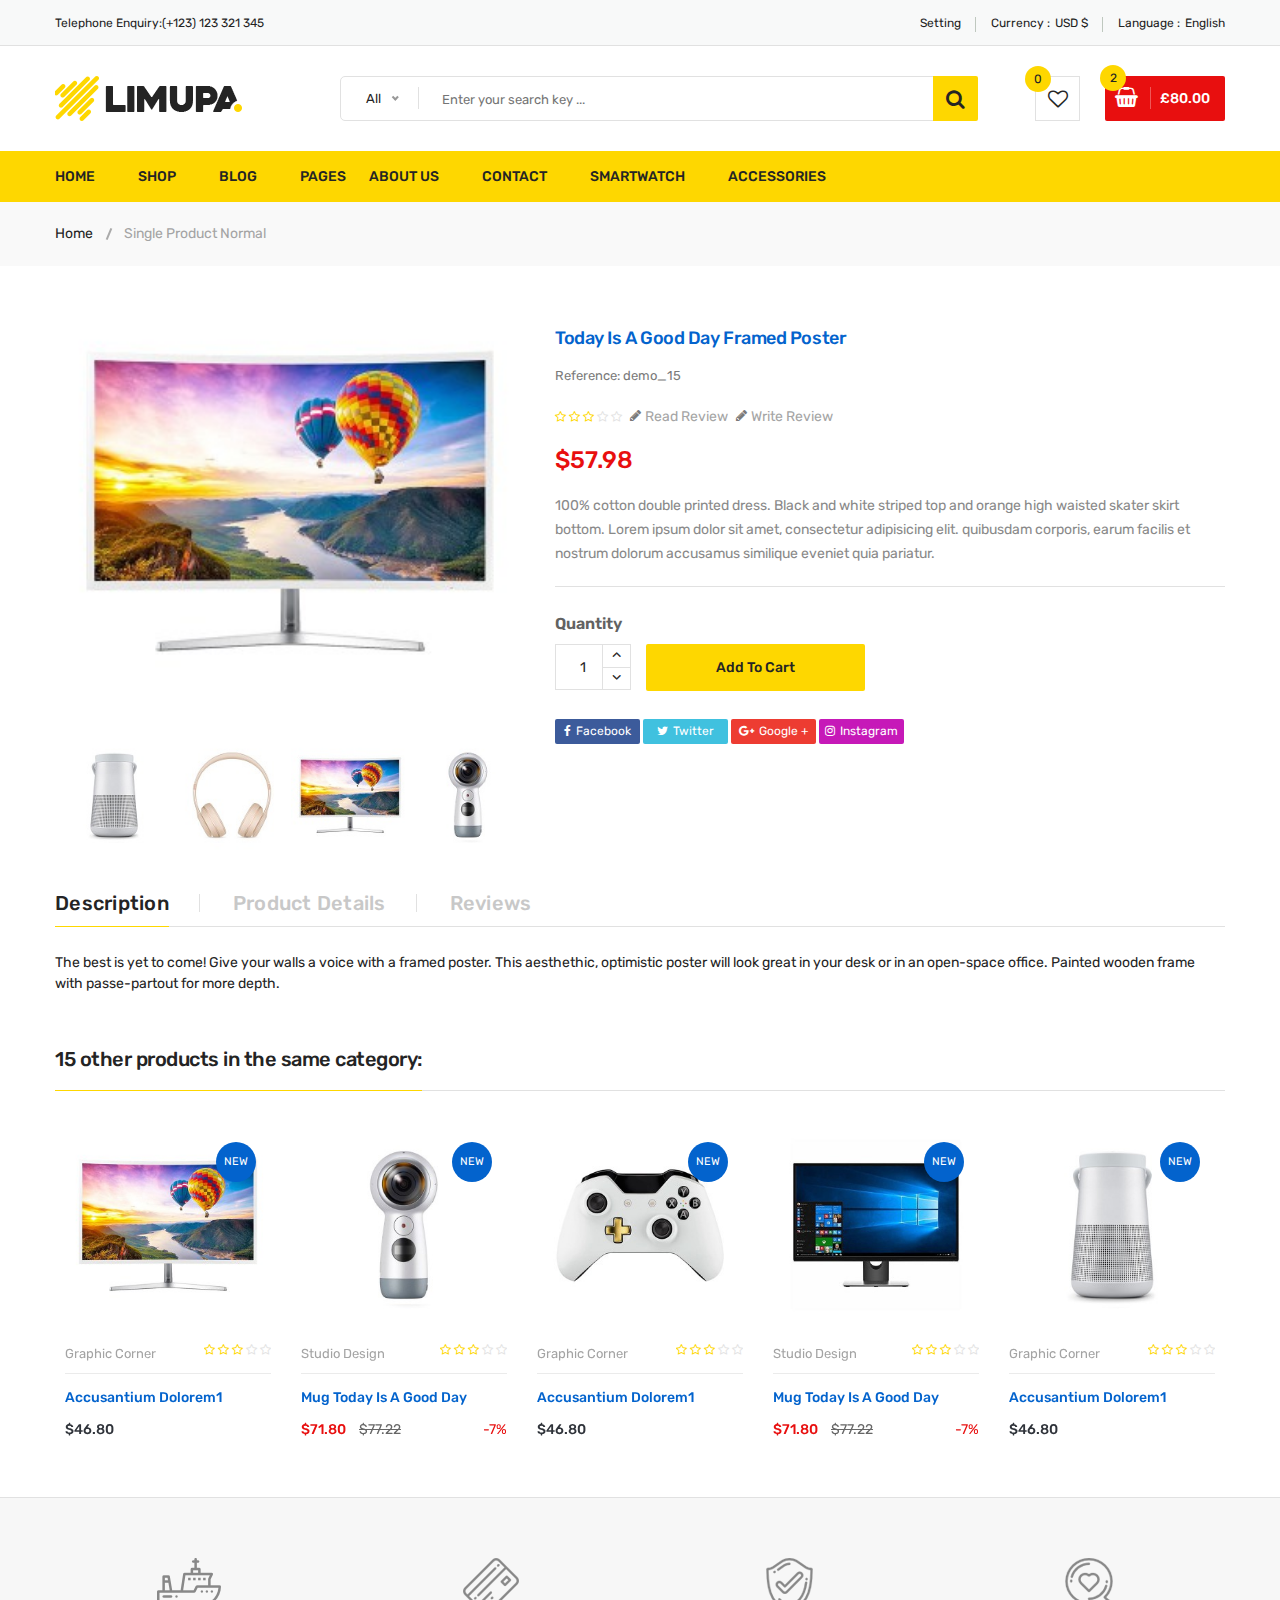
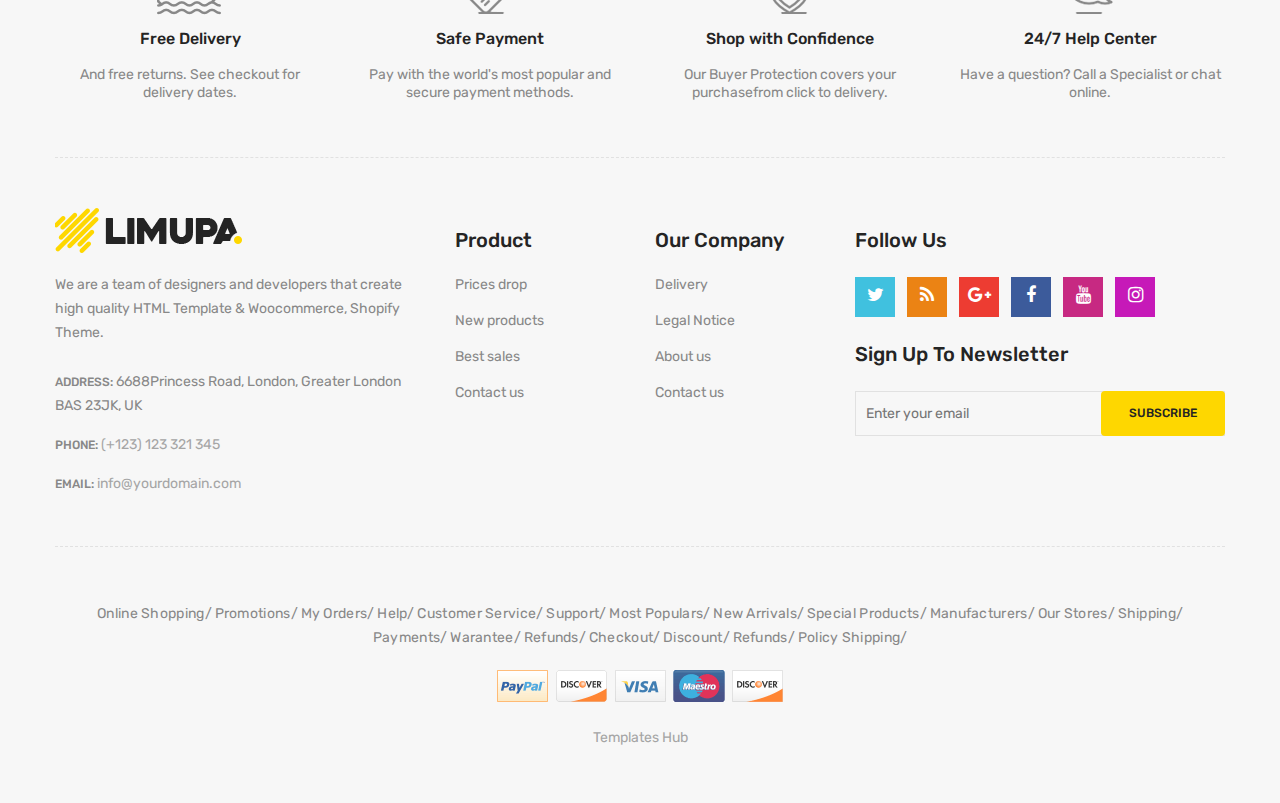
<file: single-product-normal.html>
<!doctype html>
<html class="no-js" lang="zxx">
    
<!-- single-product-normal31:50-->
<head>
        <meta charset="utf-8">
        <meta http-equiv="x-ua-compatible" content="ie=edge">
        <title>Single Product Normal || limupa - Digital Products Store eCommerce Bootstrap 4 Template</title>
        <meta name="description" content="">
        <meta name="viewport" content="width=device-width, initial-scale=1">
        <!-- Favicon -->
        <link rel="shortcut icon" type="image/x-icon" href="images/favicon.png">
        <!-- Material Design Iconic Font-V2.2.0 -->
        <link rel="stylesheet" href="css/material-design-iconic-font.min.css">
        <!-- Font Awesome -->
        <link rel="stylesheet" href="css/font-awesome.min.css">
        <!-- Font Awesome Stars-->
        <link rel="stylesheet" href="css/fontawesome-stars.css">
        <!-- Meanmenu CSS -->
        <link rel="stylesheet" href="css/meanmenu.css">
        <!-- owl carousel CSS -->
        <link rel="stylesheet" href="css/owl.carousel.min.css">
        <!-- Slick Carousel CSS -->
        <link rel="stylesheet" href="css/slick.css">
        <!-- Animate CSS -->
        <link rel="stylesheet" href="css/animate.css">
        <!-- Jquery-ui CSS -->
        <link rel="stylesheet" href="css/jquery-ui.min.css">
        <!-- Venobox CSS -->
        <link rel="stylesheet" href="css/venobox.css">
        <!-- Nice Select CSS -->
        <link rel="stylesheet" href="css/nice-select.css">
        <!-- Magnific Popup CSS -->
        <link rel="stylesheet" href="css/magnific-popup.css">
        <!-- Bootstrap V4.1.3 Fremwork CSS -->
        <link rel="stylesheet" href="css/bootstrap.min.css">
        <!-- Helper CSS -->
        <link rel="stylesheet" href="css/helper.css">
        <!-- Main Style CSS -->
        <link rel="stylesheet" href="style.css">
        <!-- Responsive CSS -->
        <link rel="stylesheet" href="css/responsive.css">
        <!-- Modernizr js -->
        <script src="js/vendor/modernizr-2.8.3.min.js"></script>
    </head>
    <body>
    <!--[if lt IE 8]>
		<p class="browserupgrade">You are using an <strong>outdated</strong> browser. Please <a href="http://browsehappy.com/">upgrade your browser</a> to improve your experience.</p>
	<![endif]-->
        <!-- Begin Body Wrapper -->
        <div class="body-wrapper">
            <!-- Begin Header Area -->
            <header>
                <!-- Begin Header Top Area -->
                <div class="header-top">
                    <div class="container">
                        <div class="row">
                            <!-- Begin Header Top Left Area -->
                            <div class="col-lg-3 col-md-4">
                                <div class="header-top-left">
                                    <ul class="phone-wrap">
                                        <li><span>Telephone Enquiry:</span><a href="#">(+123) 123 321 345</a></li>
                                    </ul>
                                </div>
                            </div>
                            <!-- Header Top Left Area End Here -->
                            <!-- Begin Header Top Right Area -->
                            <div class="col-lg-9 col-md-8">
                                <div class="header-top-right">
                                    <ul class="ht-menu">
                                        <!-- Begin Setting Area -->
                                        <li>
                                            <div class="ht-setting-trigger"><span>Setting</span></div>
                                            <div class="setting ht-setting">
                                                <ul class="ht-setting-list">
                                                    <li><a href="login-register.html">My Account</a></li>
                                                    <li><a href="checkout.html">Checkout</a></li>
                                                    <li><a href="login-register.html">Sign In</a></li>
                                                </ul>
                                            </div>
                                        </li>
                                        <!-- Setting Area End Here -->
                                        <!-- Begin Currency Area -->
                                        <li>
                                            <span class="currency-selector-wrapper">Currency :</span>
                                            <div class="ht-currency-trigger"><span>USD $</span></div>
                                            <div class="currency ht-currency">
                                                <ul class="ht-setting-list">
                                                    <li><a href="#">EUR €</a></li>
                                                    <li class="active"><a href="#">USD $</a></li>
                                                </ul>
                                            </div>
                                        </li>
                                        <!-- Currency Area End Here -->
                                        <!-- Begin Language Area -->
                                        <li>
                                            <span class="language-selector-wrapper">Language :</span>
                                            <div class="ht-language-trigger"><span>English</span></div>
                                            <div class="language ht-language">
                                                <ul class="ht-setting-list">
                                                    <li class="active"><a href="#"><img src="images/menu/flag-icon/1.jpg" alt="">English</a></li>
                                                    <li><a href="#"><img src="images/menu/flag-icon/2.jpg" alt="">Français</a></li>
                                                </ul>
                                            </div>
                                        </li>
                                        <!-- Language Area End Here -->
                                    </ul>
                                </div>
                            </div>
                            <!-- Header Top Right Area End Here -->
                        </div>
                    </div>
                </div>
                <!-- Header Top Area End Here -->
                <!-- Begin Header Middle Area -->
                <div class="header-middle pl-sm-0 pr-sm-0 pl-xs-0 pr-xs-0">
                    <div class="container">
                        <div class="row">
                            <!-- Begin Header Logo Area -->
                            <div class="col-lg-3">
                                <div class="logo pb-sm-30 pb-xs-30">
                                    <a href="index.html">
                                        <img src="images/menu/logo/1.jpg" alt="">
                                    </a>
                                </div>
                            </div>
                            <!-- Header Logo Area End Here -->
                            <!-- Begin Header Middle Right Area -->
                            <div class="col-lg-9 pl-0 ml-sm-15 ml-xs-15">
                                <!-- Begin Header Middle Searchbox Area -->
                                <form action="#" class="hm-searchbox">
                                    <select class="nice-select select-search-category">
                                        <option value="0">All</option>                         
                                        <option value="10">Laptops</option>                     
                                        <option value="17">- -  Prime Video</option>                    
                                        <option value="20">- - - -  All Videos</option>                     
                                        <option value="21">- - - -  Blouses</option>                        
                                        <option value="22">- - - -  Evening Dresses</option>                
                                        <option value="23">- - - -  Summer Dresses</option>                     
                                        <option value="24">- - - -  T-shirts</option>                       
                                        <option value="25">- - - -  Rent or Buy</option>                        
                                        <option value="26">- - - -  Your Watchlist</option>                     
                                        <option value="27">- - - -  Watch Anywhere</option>                     
                                        <option value="28">- - - -  Getting Started</option>         
                                        <option value="18">- - - -  Computers</option>                      
                                        <option value="29">- - - -  More to Explore</option>         
                                        <option value="30">- - - -  TV &amp; Video</option>                     
                                        <option value="31">- - - -  Audio &amp; Theater</option>               
                                        <option value="32">- - - -  Camera, Photo </option>
                                        <option value="33">- - - -  Cell Phones</option>                        
                                        <option value="34">- - - -  Headphones</option>                     
                                        <option value="35">- - - -  Video Games</option>                        
                                        <option value="36">- - - -  Wireless Speakers</option>            
                                        <option value="19">- - - -  Electronics</option>                        
                                        <option value="37">- - - -  Amazon Home</option>                        
                                        <option value="38">- - - -  Kitchen &amp; Dining</option>           
                                        <option value="39">- - - -  Furniture</option>                      
                                        <option value="40">- - - -  Bed &amp; Bath</option>                     
                                        <option value="41">- - - -  Appliances</option>                 
                                        <option value="11">TV &amp; Audio</option>                  
                                        <option value="42">- -  SamSung</option>                        
                                        <option value="45">- - - -  Office</option>                     
                                        <option value="47">- - - -  Gaming</option>                 
                                        <option value="48">- - - -  Chromebook</option>                     
                                        <option value="49">- - - -  Refurbished</option>                    
                                        <option value="50">- - - -  Touchscreen</option>                        
                                        <option value="51">- - - -  Ultrabooks</option>                     
                                        <option value="52">- - - -  Blouses</option>                        
                                        <option value="43">- -  Toshiba</option>                        
                                        <option value="53">- - - -  Hard Drives</option>                        
                                        <option value="54">- - - -  Graphic Cards</option>                      
                                        <option value="55">- - - -  Processors (CPU)</option>  
                                        <option value="56">- - - -  Memory</option>                     
                                        <option value="57">- - - -  Motherboards</option>                       
                                        <option value="58">- - - -  Fans &amp; Cooling</option> 
                                        <option value="59">- - - -  CD/DVD Drives</option>                      
                                        <option value="44">- -  Sony Bravia</option>                        
                                        <option value="60">- - - -  Sound Cards</option>                        
                                        <option value="61">- - - -  Cases &amp; Towers</option>   
                                        <option value="62">- - - -  Casual Dresses</option>                     
                                        <option value="63">- - - -  Evening Dresses</option>       
                                        <option value="64">- - - -  T-shirts</option>                       
                                        <option value="65">- - - -  Tops</option>                                 
                                        <option value="12">Smartphone</option>                  
                                        <option value="66">- -  Camera Accessories</option>                     
                                        <option value="68">- - - -  Octa Core</option>                      
                                        <option value="69">- - - -  Quad Core</option>                  
                                        <option value="70">- - - -  Dual Core</option>                      
                                        <option value="71">- - - -  7.0 Screen</option>                     
                                        <option value="72">- - - -  9.0 Screen</option>                     
                                        <option value="73">- - - -  Bags &amp; Cases</option>                   
                                        <option value="67">- -  Camcorders</option>                     
                                        <option value="74">- - - -  Batteries</option>                      
                                        <option value="75">- - - -  Microphones</option>                        
                                        <option value="76">- - - -  Stabilizers</option>                        
                                        <option value="77">- - - -  Video Tapes</option>                        
                                        <option value="78">- - - -  Memory Card Readers</option> 
                                        <option value="79">- - - -  Tripods</option>           
                                        <option value="13">Cameras</option>                          
                                        <option value="14">headphone</option>                                
                                        <option value="15">Smartwatch</option>                           
                                        <option value="16">Accessories</option>
                                    </select>
                                    <input type="text" placeholder="Enter your search key ...">
                                    <button class="li-btn" type="submit"><i class="fa fa-search"></i></button>
                                </form>
                                <!-- Header Middle Searchbox Area End Here -->
                                <!-- Begin Header Middle Right Area -->
                                <div class="header-middle-right">
                                    <ul class="hm-menu">
                                        <!-- Begin Header Middle Wishlist Area -->
                                        <li class="hm-wishlist">
                                            <a href="wishlist.html">
                                                <span class="cart-item-count wishlist-item-count">0</span>
                                                <i class="fa fa-heart-o"></i>
                                            </a>
                                        </li>
                                        <!-- Header Middle Wishlist Area End Here -->
                                        <!-- Begin Header Mini Cart Area -->
                                        <li class="hm-minicart">
                                            <div class="hm-minicart-trigger">
                                                <span class="item-icon"></span>
                                                <span class="item-text">£80.00
                                                    <span class="cart-item-count">2</span>
                                                </span>
                                            </div>
                                            <span></span>
                                            <div class="minicart">
                                                <ul class="minicart-product-list">
                                                    <li>
                                                        <a href="single-product.html" class="minicart-product-image">
                                                            <img src="images/product/small-size/5.jpg" alt="cart products">
                                                        </a>
                                                        <div class="minicart-product-details">
                                                            <h6><a href="single-product.html">Aenean eu tristique</a></h6>
                                                            <span>£40 x 1</span>
                                                        </div>
                                                        <button class="close" title="Remove">
                                                            <i class="fa fa-close"></i>
                                                        </button>
                                                    </li>
                                                    <li>
                                                        <a href="single-product.html" class="minicart-product-image">
                                                            <img src="images/product/small-size/6.jpg" alt="cart products">
                                                        </a>
                                                        <div class="minicart-product-details">
                                                            <h6><a href="single-product.html">Aenean eu tristique</a></h6>
                                                            <span>£40 x 1</span>
                                                        </div>
                                                        <button class="close" title="Remove">
                                                            <i class="fa fa-close"></i>
                                                        </button>
                                                    </li>
                                                </ul>
                                                <p class="minicart-total">SUBTOTAL: <span>£80.00</span></p>
                                                <div class="minicart-button">
                                                    <a href="shopping-cart.html" class="li-button li-button-fullwidth li-button-dark">
                                                        <span>View Full Cart</span>
                                                    </a>
                                                    <a href="checkout.html" class="li-button li-button-fullwidth">
                                                        <span>Checkout</span>
                                                    </a>
                                                </div>
                                            </div>
                                        </li>
                                        <!-- Header Mini Cart Area End Here -->
                                    </ul>
                                </div>
                                <!-- Header Middle Right Area End Here -->
                            </div>
                            <!-- Header Middle Right Area End Here -->
                        </div>
                    </div>
                </div>
                <!-- Header Middle Area End Here -->
                <!-- Begin Header Bottom Area -->
                <div class="header-bottom mb-0 header-sticky stick d-none d-lg-block d-xl-block">
                    <div class="container">
                        <div class="row">
                            <div class="col-lg-12">
                                <!-- Begin Header Bottom Menu Area -->
                                <div class="hb-menu">
                                    <nav>
                                        <ul>
                                            <li class="dropdown-holder"><a href="index.html">Home</a>
                                                <ul class="hb-dropdown">
                                                    <li><a href="index.html">Home One</a></li>
                                                    <li><a href="index-2.html">Home Two</a></li>
                                                    <li><a href="index-3.html">Home Three</a></li>
                                                    <li><a href="index-4.html">Home Four</a></li>
                                                </ul>
                                            </li>
                                            <li class="catmenu-dropdown megamenu-holder"><a href="shop-left-sidebar.html">Shop</a>
                                                <ul class="megamenu hb-megamenu">
                                                    <li><a href="shop-left-sidebar.html">Shop Page Layout</a>
                                                        <ul>
                                                            <li><a href="shop-3-column.html">Shop 3 Column</a></li>
                                                            <li><a href="shop-4-column.html">Shop 4 Column</a></li>
                                                            <li><a href="shop-left-sidebar.html">Shop Left Sidebar</a></li>
                                                            <li><a href="shop-right-sidebar.html">Shop Right Sidebar</a></li>
                                                            <li><a href="shop-list.html">Shop List</a></li>
                                                            <li><a href="shop-list-left-sidebar.html">Shop List Left Sidebar</a></li>
                                                            <li><a href="shop-list-right-sidebar.html">Shop List Right Sidebar</a></li>
                                                        </ul>
                                                    </li>
                                                    <li><a href="single-product-gallery-left.html">Single Product Style</a>
                                                        <ul>
                                                            <li><a href="single-product-carousel.html">Single Product Carousel</a></li>
                                                            <li><a href="single-product-gallery-left.html">Single Product Gallery Left</a></li>
                                                            <li><a href="single-product-gallery-right.html">Single Product Gallery Right</a></li>
                                                            <li><a href="single-product-tab-style-top.html">Single Product Tab Style Top</a></li>
                                                            <li><a href="single-product-tab-style-left.html">Single Product Tab Style Left</a></li>
                                                            <li><a href="single-product-tab-style-right.html">Single Product Tab Style Right</a></li>
                                                        </ul>
                                                    </li>
                                                    <li><a href="single-product.html">Single Products</a>
                                                        <ul>
                                                            <li><a href="single-product.html">Single Product</a></li>
                                                            <li><a href="single-product-sale.html">Single Product Sale</a></li>
                                                            <li><a href="single-product-group.html">Single Product Group</a></li>
                                                            <li class="active"><a href="single-product-normal.html">Single Product Normal</a></li>
                                                            <li><a href="single-product-affiliate.html">Single Product Affiliate</a></li>
                                                        </ul>
                                                    </li>
                                                </ul>
                                            </li>
                                            <li class="dropdown-holder"><a href="blog-left-sidebar.html">Blog</a>
                                                <ul class="hb-dropdown">
                                                    <li class="sub-dropdown-holder"><a href="blog-left-sidebar.html">Blog Grid View</a>
                                                        <ul class="hb-dropdown hb-sub-dropdown">
                                                            <li><a href="blog-2-column.html">Blog 2 Column</a></li>
                                                            <li><a href="blog-3-column.html">Blog 3 Column</a></li>
                                                            <li><a href="blog-left-sidebar.html">Grid Left Sidebar</a></li>
                                                            <li><a href="blog-right-sidebar.html">Grid Right Sidebar</a></li>
                                                        </ul>
                                                    </li>
                                                    <li class="sub-dropdown-holder"><a href="blog-list-left-sidebar.html">Blog List View</a>
                                                        <ul class="hb-dropdown hb-sub-dropdown">
                                                            <li><a href="blog-list.html">Blog List</a></li>
                                                            <li><a href="blog-list-left-sidebar.html">List Left Sidebar</a></li>
                                                            <li><a href="blog-list-right-sidebar.html">List Right Sidebar</a></li>
                                                        </ul>
                                                    </li>
                                                    <li class="sub-dropdown-holder"><a href="blog-details-left-sidebar.html">Blog Details</a>
                                                        <ul class="hb-dropdown hb-sub-dropdown">
                                                            <li><a href="blog-details-left-sidebar.html">Left Sidebar</a></li>
                                                            <li><a href="blog-details-right-sidebar.html">Right Sidebar</a></li>
                                                        </ul>
                                                    </li>
                                                    <li class="sub-dropdown-holder"><a href="blog-gallery-format.html">Blog Format</a>
                                                        <ul class="hb-dropdown hb-sub-dropdown">
                                                            <li><a href="blog-audio-format.html">Blog Audio Format</a></li>
                                                            <li><a href="blog-video-format.html">Blog Video Format</a></li>
                                                            <li><a href="blog-gallery-format.html">Blog Gallery Format</a></li>
                                                        </ul>
                                                    </li>
                                                </ul>
                                            </li>
                                            <li class="catmenu-dropdown megamenu-static-holder"><a href="index.html">Pages</a>
                                                <ul class="megamenu hb-megamenu">
                                                    <li><a href="blog-left-sidebar.html">Blog Layouts</a>
                                                        <ul>
                                                            <li><a href="blog-2-column.html">Blog 2 Column</a></li>
                                                            <li><a href="blog-3-column.html">Blog 3 Column</a></li>
                                                            <li><a href="blog-left-sidebar.html">Grid Left Sidebar</a></li>
                                                            <li><a href="blog-right-sidebar.html">Grid Right Sidebar</a></li>
                                                            <li><a href="blog-list.html">Blog List</a></li>
                                                            <li><a href="blog-list-left-sidebar.html">List Left Sidebar</a></li>
                                                            <li><a href="blog-list-right-sidebar.html">List Right Sidebar</a></li>
                                                        </ul>
                                                    </li>
                                                    <li><a href="blog-details-left-sidebar.html">Blog Details Pages</a>
                                                        <ul>
                                                            <li><a href="blog-details-left-sidebar.html">Left Sidebar</a></li>
                                                            <li><a href="blog-details-right-sidebar.html">Right Sidebar</a></li>
                                                            <li><a href="blog-audio-format.html">Blog Audio Format</a></li>
                                                            <li><a href="blog-video-format.html">Blog Video Format</a></li>
                                                            <li><a href="blog-gallery-format.html">Blog Gallery Format</a></li>
                                                        </ul>
                                                    </li>
                                                    <li><a href="index.html">Other Pages</a>
                                                        <ul>
                                                            <li><a href="login-register.html">My Account</a></li>
                                                            <li><a href="checkout.html">Checkout</a></li>
                                                            <li><a href="compare.html">Compare</a></li>
                                                            <li><a href="wishlist.html">Wishlist</a></li>
                                                            <li><a href="shopping-cart.html">Shopping Cart</a></li>
                                                        </ul>
                                                    </li>
                                                    <li><a href="index.html">Other Pages 2</a>
                                                        <ul>
                                                            <li><a href="contact.html">Contact</a></li>
                                                            <li><a href="about-us.html">About Us</a></li>
                                                            <li><a href="faq.html">FAQ</a></li>
                                                            <li><a href="404.html">404 Error</a></li>
                                                        </ul>
                                                    </li>
                                                </ul>
                                            </li>
                                            <li><a href="about-us.html">About Us</a></li>
                                            <li><a href="contact.html">Contact</a></li>
                                            <li><a href="shop-left-sidebar.html">Smartwatch</a></li>
                                            <li><a href="shop-left-sidebar.html">Accessories</a></li>
                                        </ul>
                                    </nav>
                                </div>
                                <!-- Header Bottom Menu Area End Here -->
                            </div>
                        </div>
                    </div>
                </div>
                <!-- Header Bottom Area End Here -->
                <!-- Begin Mobile Menu Area -->
                <div class="mobile-menu-area d-lg-none d-xl-none col-12">
                    <div class="container"> 
                        <div class="row">
                            <div class="mobile-menu">
                            </div>
                        </div>
                    </div>
                </div>
                <!-- Mobile Menu Area End Here -->
            </header>
            <!-- Header Area End Here -->
            <!-- Begin Li's Breadcrumb Area -->
            <div class="breadcrumb-area">
                <div class="container">
                    <div class="breadcrumb-content">
                        <ul>
                            <li><a href="index.html">Home</a></li>
                            <li class="active">Single Product Normal</li>
                        </ul>
                    </div>
                </div>
            </div>
            <!-- Li's Breadcrumb Area End Here -->
            <!-- content-wraper start -->
            <div class="content-wraper">
                <div class="container">
                    <div class="row single-product-area">
                        <div class="col-lg-5 col-md-6">
                           <!-- Product Details Left -->
                            <div class="product-details-left">
                                <div class="product-details-images slider-navigation-1">
                                    <div class="lg-image">
                                        <img src="images/product/large-size/1.jpg" alt="product image">
                                    </div>
                                    <div class="lg-image">
                                        <img src="images/product/large-size/2.jpg" alt="product image">
                                    </div>
                                    <div class="lg-image">
                                        <img src="images/product/large-size/3.jpg" alt="product image">
                                    </div>
                                    <div class="lg-image">
                                        <img src="images/product/large-size/4.jpg" alt="product image">
                                    </div>
                                    <div class="lg-image">
                                        <img src="images/product/large-size/5.jpg" alt="product image">
                                    </div>
                                    <div class="lg-image">
                                        <img src="images/product/large-size/6.jpg" alt="product image">
                                    </div>
                                </div>
                                <div class="product-details-thumbs slider-thumbs-1">
                                    <div class="sm-image"><img src="images/product/small-size/1.jpg" alt="product image thumb"></div>
                                    <div class="sm-image"><img src="images/product/small-size/2.jpg" alt="product image thumb"></div>
                                    <div class="sm-image"><img src="images/product/small-size/3.jpg" alt="product image thumb"></div>
                                    <div class="sm-image"><img src="images/product/small-size/4.jpg" alt="product image thumb"></div>
                                    <div class="sm-image"><img src="images/product/small-size/5.jpg" alt="product image thumb"></div>
                                    <div class="sm-image"><img src="images/product/small-size/6.jpg" alt="product image thumb"></div>
                                </div>
                            </div>
                            <!--// Product Details Left -->
                        </div>

                        <div class="col-lg-7 col-md-6">
                            <div class="product-details-view-content sp-normal-content pt-60">
                                <div class="product-info">
                                    <h2>Today is a good day Framed poster</h2>
                                    <span class="product-details-ref">Reference: demo_15</span>
                                    <div class="rating-box pt-20">
                                        <ul class="rating rating-with-review-item">
                                            <li><i class="fa fa-star-o"></i></li>
                                            <li><i class="fa fa-star-o"></i></li>
                                            <li><i class="fa fa-star-o"></i></li>
                                            <li class="no-star"><i class="fa fa-star-o"></i></li>
                                            <li class="no-star"><i class="fa fa-star-o"></i></li>
                                            <li class="review-item"><a href="#">Read Review</a></li>
                                            <li class="review-item"><a href="#">Write Review</a></li>
                                        </ul>
                                    </div>
                                    <div class="price-box pt-20">
                                        <span class="new-price new-price-2">$57.98</span>
                                    </div>
                                    <div class="product-desc">
                                        <p>
                                            <span>100% cotton double printed dress. Black and white striped top and orange high waisted skater skirt bottom. Lorem ipsum dolor sit amet, consectetur adipisicing elit. quibusdam corporis, earum facilis et nostrum dolorum accusamus similique eveniet quia pariatur.
                                            </span>
                                        </p>
                                    </div>
                                    <div class="single-add-to-cart">
                                        <form action="#" class="cart-quantity">
                                            <div class="quantity">
                                                <label>Quantity</label>
                                                <div class="cart-plus-minus">
                                                    <input class="cart-plus-minus-box" value="1" type="text">
                                                    <div class="dec qtybutton"><i class="fa fa-angle-down"></i></div>
                                                    <div class="inc qtybutton"><i class="fa fa-angle-up"></i></div>
                                                </div>
                                            </div>
                                            <button class="add-to-cart" type="submit">Add to cart</button>
                                        </form>
                                    </div>
                                    <div class="product-additional-info">
                                        <div class="product-social-sharing">
                                            <ul>
                                                <li class="facebook"><a href="#"><i class="fa fa-facebook"></i>Facebook</a></li>
                                                <li class="twitter"><a href="#"><i class="fa fa-twitter"></i>Twitter</a></li>
                                                <li class="google-plus"><a href="#"><i class="fa fa-google-plus"></i>Google +</a></li>
                                                <li class="instagram"><a href="#"><i class="fa fa-instagram"></i>Instagram</a></li>
                                            </ul>
                                        </div>
                                    </div>
                                </div>
                            </div>
                        </div> 
                    </div>
                </div>
            </div>
            <!-- content-wraper end -->
            <!-- Begin Product Area -->
            <div class="product-area pt-40">
                <div class="container">
                    <div class="row">
                        <div class="col-lg-12">
                            <div class="li-product-tab">
                                <ul class="nav li-product-menu">
                                   <li><a class="active" data-toggle="tab" href="#description"><span>Description</span></a></li>
                                   <li><a data-toggle="tab" href="#product-details"><span>Product Details</span></a></li>
                                   <li><a data-toggle="tab" href="#reviews"><span>Reviews</span></a></li>
                                </ul>               
                            </div>
                            <!-- Begin Li's Tab Menu Content Area -->
                        </div>
                    </div>
                    <div class="tab-content">
                        <div id="description" class="tab-pane active show" role="tabpanel">
                            <div class="product-description">
                                <span>The best is yet to come! Give your walls a voice with a framed poster. This aesthethic, optimistic poster will look great in your desk or in an open-space office. Painted wooden frame with passe-partout for more depth.</span>
                            </div>
                        </div>
                        <div id="product-details" class="tab-pane" role="tabpanel">
                            <div class="product-details-manufacturer">
                                <a href="#">
                                    <img src="images/product-details/1.jpg" alt="Product Manufacturer Image">
                                </a>
                                <p><span>Reference</span> demo_7</p>
                                <p><span>Reference</span> demo_7</p>
                            </div>
                        </div>
                        <div id="reviews" class="tab-pane" role="tabpanel">
                            <div class="product-reviews">
                                <div class="product-details-comment-block">
                                    <div class="comment-review">
                                        <span>Grade</span>
                                        <ul class="rating">
                                            <li><i class="fa fa-star-o"></i></li>
                                            <li><i class="fa fa-star-o"></i></li>
                                            <li><i class="fa fa-star-o"></i></li>
                                            <li class="no-star"><i class="fa fa-star-o"></i></li>
                                            <li class="no-star"><i class="fa fa-star-o"></i></li>
                                        </ul>
                                    </div>
                                    <div class="comment-author-infos pt-25">
                                        <span>HTML 5</span>
                                        <em>01-12-18</em>
                                    </div>
                                    <div class="comment-details">
                                        <h4 class="title-block">Demo</h4>
                                        <p>Plaza</p>
                                    </div>
                                    <div class="review-btn">
                                        <a class="review-links" href="#" data-toggle="modal" data-target="#mymodal">Write Your Review!</a>
                                    </div>
                                    <!-- Begin Quick View | Modal Area -->
                                    <div class="modal fade modal-wrapper" id="mymodal" >
                                        <div class="modal-dialog modal-dialog-centered" role="document">
                                            <div class="modal-content">
                                                <div class="modal-body">
                                                    <h3 class="review-page-title">Write Your Review</h3>
                                                    <div class="modal-inner-area row">
                                                        <div class="col-lg-6">
                                                           <div class="li-review-product">
                                                               <img src="images/product/large-size/3.jpg" alt="Li's Product">
                                                               <div class="li-review-product-desc">
                                                                   <p class="li-product-name">Today is a good day Framed poster</p>
                                                                   <p>
                                                                       <span>Beach Camera Exclusive Bundle - Includes Two Samsung Radiant 360 R3 Wi-Fi Bluetooth Speakers. Fill The Entire Room With Exquisite Sound via Ring Radiator Technology. Stream And Control R3 Speakers Wirelessly With Your Smartphone. Sophisticated, Modern Design </span>
                                                                   </p>
                                                               </div>
                                                           </div>
                                                        </div>
                                                        <div class="col-lg-6">
                                                            <div class="li-review-content">
                                                                <!-- Begin Feedback Area -->
                                                                <div class="feedback-area">
                                                                    <div class="feedback">
                                                                        <h3 class="feedback-title">Our Feedback</h3>
                                                                        <form action="#">
                                                                            <p class="your-opinion">
                                                                                <label>Your Rating</label>
                                                                                <span>
                                                                                    <select class="star-rating">
                                                                                      <option value="1">1</option>
                                                                                      <option value="2">2</option>
                                                                                      <option value="3">3</option>
                                                                                      <option value="4">4</option>
                                                                                      <option value="5">5</option>
                                                                                    </select>
                                                                                </span>
                                                                            </p>
                                                                            <p class="feedback-form">
                                                                                <label for="feedback">Your Review</label>
                                                                                <textarea id="feedback" name="comment" cols="45" rows="8" aria-required="true"></textarea>
                                                                            </p>
                                                                            <div class="feedback-input">
                                                                                <p class="feedback-form-author">
                                                                                    <label for="author">Name<span class="required">*</span>
                                                                                    </label>
                                                                                    <input id="author" name="author" value="" size="30" aria-required="true" type="text">
                                                                                </p>
                                                                                <p class="feedback-form-author feedback-form-email">
                                                                                    <label for="email">Email<span class="required">*</span>
                                                                                    </label>
                                                                                    <input id="email" name="email" value="" size="30" aria-required="true" type="text">
                                                                                    <span class="required"><sub>*</sub> Required fields</span>
                                                                                </p>
                                                                                <div class="feedback-btn pb-15">
                                                                                    <a href="#" class="close" data-dismiss="modal" aria-label="Close">Close</a>
                                                                                    <a href="#">Submit</a>
                                                                                </div>
                                                                            </div>
                                                                        </form>
                                                                    </div>
                                                                </div>
                                                                <!-- Feedback Area End Here -->
                                                            </div>
                                                        </div>
                                                    </div>
                                                </div>
                                            </div>
                                        </div>
                                    </div>   
                                    <!-- Quick View | Modal Area End Here -->
                                </div>
                            </div>
                        </div>
                    </div>
                </div>
            </div>
            <!-- Product Area End Here -->
            <!-- Begin Li's Laptop Product Area -->
            <section class="product-area li-laptop-product pt-30 pb-50">
                <div class="container">
                    <div class="row">
                        <!-- Begin Li's Section Area -->
                        <div class="col-lg-12">
                            <div class="li-section-title">
                                <h2>
                                    <span>15 other products in the same category:</span>
                                </h2>
                            </div>
                            <div class="row">
                                <div class="product-active owl-carousel">
                                    <div class="col-lg-12">
                                        <!-- single-product-wrap start -->
                                        <div class="single-product-wrap">
                                            <div class="product-image">
                                                <a href="single-product.html">
                                                    <img src="images/product/large-size/1.jpg" alt="Li's Product Image">
                                                </a>
                                                <span class="sticker">New</span>
                                            </div>
                                            <div class="product_desc">
                                                <div class="product_desc_info">
                                                    <div class="product-review">
                                                        <h5 class="manufacturer">
                                                            <a href="product-details.html">Graphic Corner</a>
                                                        </h5>
                                                        <div class="rating-box">
                                                            <ul class="rating">
                                                                <li><i class="fa fa-star-o"></i></li>
                                                                <li><i class="fa fa-star-o"></i></li>
                                                                <li><i class="fa fa-star-o"></i></li>
                                                                <li class="no-star"><i class="fa fa-star-o"></i></li>
                                                                <li class="no-star"><i class="fa fa-star-o"></i></li>
                                                            </ul>
                                                        </div>
                                                    </div>
                                                    <h4><a class="product_name" href="single-product.html">Accusantium dolorem1</a></h4>
                                                    <div class="price-box">
                                                        <span class="new-price">$46.80</span>
                                                    </div>
                                                </div>
                                                <div class="add-actions">
                                                    <ul class="add-actions-link">
                                                        <li class="add-cart active"><a href="#">Add to cart</a></li>
                                                        <li><a href="#" title="quick view" class="quick-view-btn" data-toggle="modal" data-target="#exampleModalCenter"><i class="fa fa-eye"></i></a></li>
                                                        <li><a class="links-details" href="wishlist.html"><i class="fa fa-heart-o"></i></a></li>
                                                    </ul>
                                                </div>
                                            </div>
                                        </div>
                                        <!-- single-product-wrap end -->
                                    </div>
                                    <div class="col-lg-12">
                                        <!-- single-product-wrap start -->
                                        <div class="single-product-wrap">
                                            <div class="product-image">
                                                <a href="single-product.html">
                                                    <img src="images/product/large-size/2.jpg" alt="Li's Product Image">
                                                </a>
                                                <span class="sticker">New</span>
                                            </div>
                                            <div class="product_desc">
                                                <div class="product_desc_info">
                                                    <div class="product-review">
                                                        <h5 class="manufacturer">
                                                            <a href="product-details.html">Studio Design</a>
                                                        </h5>
                                                        <div class="rating-box">
                                                            <ul class="rating">
                                                                <li><i class="fa fa-star-o"></i></li>
                                                                <li><i class="fa fa-star-o"></i></li>
                                                                <li><i class="fa fa-star-o"></i></li>
                                                                <li class="no-star"><i class="fa fa-star-o"></i></li>
                                                                <li class="no-star"><i class="fa fa-star-o"></i></li>
                                                            </ul>
                                                        </div>
                                                    </div>
                                                    <h4><a class="product_name" href="single-product.html">Mug Today is a good day</a></h4>
                                                    <div class="price-box">
                                                        <span class="new-price new-price-2">$71.80</span>
                                                        <span class="old-price">$77.22</span>
                                                        <span class="discount-percentage">-7%</span>
                                                    </div>
                                                </div>
                                                <div class="add-actions">
                                                    <ul class="add-actions-link">
                                                        <li class="add-cart active"><a href="#">Add to cart</a></li>
                                                        <li><a href="#" title="quick view" class="quick-view-btn" data-toggle="modal" data-target="#exampleModalCenter"><i class="fa fa-eye"></i></a></li>
                                                        <li><a class="links-details" href="wishlist.html"><i class="fa fa-heart-o"></i></a></li>
                                                    </ul>
                                                </div>
                                            </div>
                                        </div>
                                        <!-- single-product-wrap end -->
                                    </div>
                                    <div class="col-lg-12">
                                        <!-- single-product-wrap start -->
                                        <div class="single-product-wrap">
                                            <div class="product-image">
                                                <a href="single-product.html">
                                                    <img src="images/product/large-size/3.jpg" alt="Li's Product Image">
                                                </a>
                                                <span class="sticker">New</span>
                                            </div>
                                            <div class="product_desc">
                                                <div class="product_desc_info">
                                                    <div class="product-review">
                                                        <h5 class="manufacturer">
                                                            <a href="product-details.html">Graphic Corner</a>
                                                        </h5>
                                                        <div class="rating-box">
                                                            <ul class="rating">
                                                                <li><i class="fa fa-star-o"></i></li>
                                                                <li><i class="fa fa-star-o"></i></li>
                                                                <li><i class="fa fa-star-o"></i></li>
                                                                <li class="no-star"><i class="fa fa-star-o"></i></li>
                                                                <li class="no-star"><i class="fa fa-star-o"></i></li>
                                                            </ul>
                                                        </div>
                                                    </div>
                                                    <h4><a class="product_name" href="single-product.html">Accusantium dolorem1</a></h4>
                                                    <div class="price-box">
                                                        <span class="new-price">$46.80</span>
                                                    </div>
                                                </div>
                                                <div class="add-actions">
                                                    <ul class="add-actions-link">
                                                        <li class="add-cart active"><a href="#">Add to cart</a></li>
                                                        <li><a href="#" title="quick view" class="quick-view-btn" data-toggle="modal" data-target="#exampleModalCenter"><i class="fa fa-eye"></i></a></li>
                                                        <li><a class="links-details" href="wishlist.html"><i class="fa fa-heart-o"></i></a></li>
                                                    </ul>
                                                </div>
                                            </div>
                                        </div>
                                        <!-- single-product-wrap end -->
                                    </div>
                                    <div class="col-lg-12">
                                        <!-- single-product-wrap start -->
                                        <div class="single-product-wrap">
                                            <div class="product-image">
                                                <a href="single-product.html">
                                                    <img src="images/product/large-size/4.jpg" alt="Li's Product Image">
                                                </a>
                                                <span class="sticker">New</span>
                                            </div>
                                            <div class="product_desc">
                                                <div class="product_desc_info">
                                                    <div class="product-review">
                                                        <h5 class="manufacturer">
                                                            <a href="product-details.html">Studio Design</a>
                                                        </h5>
                                                        <div class="rating-box">
                                                            <ul class="rating">
                                                                <li><i class="fa fa-star-o"></i></li>
                                                                <li><i class="fa fa-star-o"></i></li>
                                                                <li><i class="fa fa-star-o"></i></li>
                                                                <li class="no-star"><i class="fa fa-star-o"></i></li>
                                                                <li class="no-star"><i class="fa fa-star-o"></i></li>
                                                            </ul>
                                                        </div>
                                                    </div>
                                                    <h4><a class="product_name" href="single-product.html">Mug Today is a good day</a></h4>
                                                    <div class="price-box">
                                                        <span class="new-price new-price-2">$71.80</span>
                                                        <span class="old-price">$77.22</span>
                                                        <span class="discount-percentage">-7%</span>
                                                    </div>
                                                </div>
                                                <div class="add-actions">
                                                    <ul class="add-actions-link">
                                                        <li class="add-cart active"><a href="#">Add to cart</a></li>
                                                        <li><a href="#" title="quick view" class="quick-view-btn" data-toggle="modal" data-target="#exampleModalCenter"><i class="fa fa-eye"></i></a></li>
                                                        <li><a class="links-details" href="wishlist.html"><i class="fa fa-heart-o"></i></a></li>
                                                    </ul>
                                                </div>
                                            </div>
                                        </div>
                                        <!-- single-product-wrap end -->
                                    </div>
                                    <div class="col-lg-12">
                                        <!-- single-product-wrap start -->
                                        <div class="single-product-wrap">
                                            <div class="product-image">
                                                <a href="single-product.html">
                                                    <img src="images/product/large-size/5.jpg" alt="Li's Product Image">
                                                </a>
                                                <span class="sticker">New</span>
                                            </div>
                                            <div class="product_desc">
                                                <div class="product_desc_info">
                                                    <div class="product-review">
                                                        <h5 class="manufacturer">
                                                            <a href="product-details.html">Graphic Corner</a>
                                                        </h5>
                                                        <div class="rating-box">
                                                            <ul class="rating">
                                                                <li><i class="fa fa-star-o"></i></li>
                                                                <li><i class="fa fa-star-o"></i></li>
                                                                <li><i class="fa fa-star-o"></i></li>
                                                                <li class="no-star"><i class="fa fa-star-o"></i></li>
                                                                <li class="no-star"><i class="fa fa-star-o"></i></li>
                                                            </ul>
                                                        </div>
                                                    </div>
                                                    <h4><a class="product_name" href="single-product.html">Accusantium dolorem1</a></h4>
                                                    <div class="price-box">
                                                        <span class="new-price">$46.80</span>
                                                    </div>
                                                </div>
                                                <div class="add-actions">
                                                    <ul class="add-actions-link">
                                                        <li class="add-cart active"><a href="#">Add to cart</a></li>
                                                        <li><a href="#" title="quick view" class="quick-view-btn" data-toggle="modal" data-target="#exampleModalCenter"><i class="fa fa-eye"></i></a></li>
                                                        <li><a class="links-details" href="wishlist.html"><i class="fa fa-heart-o"></i></a></li>
                                                    </ul>
                                                </div>
                                            </div>
                                        </div>
                                        <!-- single-product-wrap end -->
                                    </div>
                                    <div class="col-lg-12">
                                        <!-- single-product-wrap start -->
                                        <div class="single-product-wrap">
                                            <div class="product-image">
                                                <a href="single-product.html">
                                                    <img src="images/product/large-size/6.jpg" alt="Li's Product Image">
                                                </a>
                                                <span class="sticker">New</span>
                                            </div>
                                            <div class="product_desc">
                                                <div class="product_desc_info">
                                                    <div class="product-review">
                                                        <h5 class="manufacturer">
                                                            <a href="product-details.html">Studio Design</a>
                                                        </h5>
                                                        <div class="rating-box">
                                                            <ul class="rating">
                                                                <li><i class="fa fa-star-o"></i></li>
                                                                <li><i class="fa fa-star-o"></i></li>
                                                                <li><i class="fa fa-star-o"></i></li>
                                                                <li class="no-star"><i class="fa fa-star-o"></i></li>
                                                                <li class="no-star"><i class="fa fa-star-o"></i></li>
                                                            </ul>
                                                        </div>
                                                    </div>
                                                    <h4><a class="product_name" href="single-product.html">Mug Today is a good day</a></h4>
                                                    <div class="price-box">
                                                        <span class="new-price new-price-2">$71.80</span>
                                                        <span class="old-price">$77.22</span>
                                                        <span class="discount-percentage">-7%</span>
                                                    </div>
                                                </div>
                                                <div class="add-actions">
                                                    <ul class="add-actions-link">
                                                        <li class="add-cart active"><a href="#">Add to cart</a></li>
                                                        <li><a href="#" title="quick view" class="quick-view-btn" data-toggle="modal" data-target="#exampleModalCenter"><i class="fa fa-eye"></i></a></li>
                                                        <li><a class="links-details" href="wishlist.html"><i class="fa fa-heart-o"></i></a></li>
                                                    </ul>
                                                </div>
                                            </div>
                                        </div>
                                        <!-- single-product-wrap end -->
                                    </div>
                                </div>
                            </div>
                        </div>
                        <!-- Li's Section Area End Here -->
                    </div>
                </div>
            </section>
            <!-- Li's Laptop Product Area End Here -->
            <!-- Begin Footer Area -->
            <div class="footer">
                <!-- Begin Footer Static Top Area -->
                <div class="footer-static-top">
                    <div class="container">
                        <!-- Begin Footer Shipping Area -->
                        <div class="footer-shipping pt-60 pb-55 pb-xs-25">
                            <div class="row">
                                <!-- Begin Li's Shipping Inner Box Area -->
                                <div class="col-lg-3 col-md-6 col-sm-6 pb-sm-55 pb-xs-55">
                                    <div class="li-shipping-inner-box">
                                        <div class="shipping-icon">
                                            <img src="images/shipping-icon/1.png" alt="Shipping Icon">
                                        </div>
                                        <div class="shipping-text">
                                            <h2>Free Delivery</h2>
                                            <p>And free returns. See checkout for delivery dates.</p>
                                        </div>
                                    </div>
                                </div>
                                <!-- Li's Shipping Inner Box Area End Here -->
                                <!-- Begin Li's Shipping Inner Box Area -->
                                <div class="col-lg-3 col-md-6 col-sm-6 pb-sm-55 pb-xs-55">
                                    <div class="li-shipping-inner-box">
                                        <div class="shipping-icon">
                                            <img src="images/shipping-icon/2.png" alt="Shipping Icon">
                                        </div>
                                        <div class="shipping-text">
                                            <h2>Safe Payment</h2>
                                            <p>Pay with the world's most popular and secure payment methods.</p>
                                        </div>
                                    </div>
                                </div>
                                <!-- Li's Shipping Inner Box Area End Here -->
                                <!-- Begin Li's Shipping Inner Box Area -->
                                <div class="col-lg-3 col-md-6 col-sm-6 pb-xs-30">
                                    <div class="li-shipping-inner-box">
                                        <div class="shipping-icon">
                                            <img src="images/shipping-icon/3.png" alt="Shipping Icon">
                                        </div>
                                        <div class="shipping-text">
                                            <h2>Shop with Confidence</h2>
                                            <p>Our Buyer Protection covers your purchasefrom click to delivery.</p>
                                        </div>
                                    </div>
                                </div>
                                <!-- Li's Shipping Inner Box Area End Here -->
                                <!-- Begin Li's Shipping Inner Box Area -->
                                <div class="col-lg-3 col-md-6 col-sm-6 pb-xs-30">
                                    <div class="li-shipping-inner-box">
                                        <div class="shipping-icon">
                                            <img src="images/shipping-icon/4.png" alt="Shipping Icon">
                                        </div>
                                        <div class="shipping-text">
                                            <h2>24/7 Help Center</h2>
                                            <p>Have a question? Call a Specialist or chat online.</p>
                                        </div>
                                    </div>
                                </div>
                                <!-- Li's Shipping Inner Box Area End Here -->
                            </div>
                        </div>
                        <!-- Footer Shipping Area End Here -->
                    </div>
                </div>
                <!-- Footer Static Top Area End Here -->
                <!-- Begin Footer Static Middle Area -->
                <div class="footer-static-middle">
                    <div class="container">
                        <div class="footer-logo-wrap pt-50 pb-35">
                            <div class="row">
                                <!-- Begin Footer Logo Area -->
                                <div class="col-lg-4 col-md-6">
                                    <div class="footer-logo">
                                        <img src="images/menu/logo/1.jpg" alt="Footer Logo">
                                        <p class="info">
                                            We are a team of designers and developers that create high quality HTML Template & Woocommerce, Shopify Theme.
                                        </p>
                                    </div>
                                    <ul class="des">
                                        <li>
                                            <span>Address: </span>
                                            6688Princess Road, London, Greater London BAS 23JK, UK
                                        </li>
                                        <li>
                                            <span>Phone: </span>
                                            <a href="#">(+123) 123 321 345</a>
                                        </li>
                                        <li>
                                            <span>Email: </span>
                                            <a href="mailto://info@yourdomain.com">info@yourdomain.com</a>
                                        </li>
                                    </ul>
                                </div>
                                <!-- Footer Logo Area End Here -->
                                <!-- Begin Footer Block Area -->
                                <div class="col-lg-2 col-md-3 col-sm-6">
                                    <div class="footer-block">
                                        <h3 class="footer-block-title">Product</h3>
                                        <ul>
                                            <li><a href="#">Prices drop</a></li>
                                            <li><a href="#">New products</a></li>
                                            <li><a href="#">Best sales</a></li>
                                            <li><a href="#">Contact us</a></li>
                                        </ul>
                                    </div>
                                </div>
                                <!-- Footer Block Area End Here -->
                                <!-- Begin Footer Block Area -->
                                <div class="col-lg-2 col-md-3 col-sm-6">
                                    <div class="footer-block">
                                        <h3 class="footer-block-title">Our company</h3>
                                        <ul>
                                            <li><a href="#">Delivery</a></li>
                                            <li><a href="#">Legal Notice</a></li>
                                            <li><a href="#">About us</a></li>
                                            <li><a href="#">Contact us</a></li>
                                        </ul>
                                    </div>
                                </div>
                                <!-- Footer Block Area End Here -->
                                <!-- Begin Footer Block Area -->
                                <div class="col-lg-4">
                                    <div class="footer-block">
                                        <h3 class="footer-block-title">Follow Us</h3>
                                        <ul class="social-link">
                                            <li class="twitter">
                                                <a href="https://twitter.com/" data-toggle="tooltip" target="_blank" title="Twitter">
                                                    <i class="fa fa-twitter"></i>
                                                </a>
                                            </li>
                                            <li class="rss">
                                                <a href="https://rss.com/" data-toggle="tooltip" target="_blank" title="RSS">
                                                    <i class="fa fa-rss"></i>
                                                </a>
                                            </li>
                                            <li class="google-plus">
                                                <a href="https://www.plus.google.com/discover" data-toggle="tooltip" target="_blank" title="Google +">
                                                    <i class="fa fa-google-plus"></i>
                                                </a>
                                            </li>
                                            <li class="facebook">
                                                <a href="https://www.facebook.com/" data-toggle="tooltip" target="_blank" title="Facebook">
                                                    <i class="fa fa-facebook"></i>
                                                </a>
                                            </li>
                                            <li class="youtube">
                                                <a href="https://www.youtube.com/" data-toggle="tooltip" target="_blank" title="Youtube">
                                                    <i class="fa fa-youtube"></i>
                                                </a>
                                            </li>
                                            <li class="instagram">
                                                <a href="https://www.instagram.com/" data-toggle="tooltip" target="_blank" title="Instagram">
                                                    <i class="fa fa-instagram"></i>
                                                </a>
                                            </li>
                                        </ul>
                                    </div>
                                    <!-- Begin Footer Newsletter Area -->
                                    <div class="footer-newsletter">
                                        <h4>Sign up to newsletter</h4>
                                        <form action="#" method="post" id="mc-embedded-subscribe-form" name="mc-embedded-subscribe-form" class="footer-subscribe-form validate" target="_blank" novalidate>
                                           <div id="mc_embed_signup_scroll">
                                              <div id="mc-form" class="mc-form subscribe-form form-group" >
                                                <input id="mc-email" type="email" autocomplete="off" placeholder="Enter your email" />
                                                <button  class="btn" id="mc-submit">Subscribe</button>
                                              </div>
                                           </div>
                                        </form>
                                    </div>
                                    <!-- Footer Newsletter Area End Here -->
                                </div>
                                <!-- Footer Block Area End Here -->
                            </div>
                        </div>
                    </div>
                </div>
                <!-- Footer Static Middle Area End Here -->
                <!-- Begin Footer Static Bottom Area -->
                <div class="footer-static-bottom pt-55 pb-55">
                    <div class="container">
                        <div class="row">
                            <div class="col-lg-12">
                                <!-- Begin Footer Links Area -->
                                <div class="footer-links">
                                    <ul>
                                        <li><a href="#">Online Shopping</a></li>
                                        <li><a href="#">Promotions</a></li>
                                        <li><a href="#">My Orders</a></li>
                                        <li><a href="#">Help</a></li>
                                        <li><a href="#">Customer Service</a></li>
                                        <li><a href="#">Support</a></li>
                                        <li><a href="#">Most Populars</a></li>
                                        <li><a href="#">New Arrivals</a></li>
                                        <li><a href="#">Special Products</a></li>
                                        <li><a href="#">Manufacturers</a></li>
                                        <li><a href="#">Our Stores</a></li>
                                        <li><a href="#">Shipping</a></li>
                                        <li><a href="#">Payments</a></li>
                                        <li><a href="#">Warantee</a></li>
                                        <li><a href="#">Refunds</a></li>
                                        <li><a href="#">Checkout</a></li>
                                        <li><a href="#">Discount</a></li>
                                        <li><a href="#">Refunds</a></li>
                                        <li><a href="#">Policy Shipping</a></li>
                                    </ul>
                                </div>
                                <!-- Footer Links Area End Here -->
                                <!-- Begin Footer Payment Area -->
                                <div class="copyright text-center">
                                    <a href="#">
                                        <img src="images/payment/1.png" alt="">
                                    </a>
                                </div>
                                <!-- Footer Payment Area End Here -->
                                <!-- Begin Copyright Area -->
                                <div class="copyright text-center pt-25">
                                    <span><a target="_blank" href="https://www.templateshub.net">Templates Hub</a></span>
                                </div>
                                <!-- Copyright Area End Here -->
                            </div>
                        </div>
                    </div>
                </div>
                <!-- Footer Static Bottom Area End Here -->
            </div>
            <!-- Footer Area End Here -->
            <!-- Begin Quick View | Modal Area -->
            <div class="modal fade modal-wrapper" id="exampleModalCenter" >
                <div class="modal-dialog modal-dialog-centered" role="document">
                    <div class="modal-content">
                        <div class="modal-body">
                            <button type="button" class="close" data-dismiss="modal" aria-label="Close">
                                <span aria-hidden="true">&times;</span>
                            </button>
                            <div class="modal-inner-area row">
                                <div class="col-lg-5 col-md-6 col-sm-6">
                                   <!-- Product Details Left -->
                                    <div class="product-details-left">
                                        <div class="product-details-images slider-navigation-1">
                                            <div class="lg-image">
                                                <img src="images/product/large-size/1.jpg" alt="product image">
                                            </div>
                                            <div class="lg-image">
                                                <img src="images/product/large-size/2.jpg" alt="product image">
                                            </div>
                                            <div class="lg-image">
                                                <img src="images/product/large-size/3.jpg" alt="product image">
                                            </div>
                                            <div class="lg-image">
                                                <img src="images/product/large-size/4.jpg" alt="product image">
                                            </div>
                                            <div class="lg-image">
                                                <img src="images/product/large-size/5.jpg" alt="product image">
                                            </div>
                                            <div class="lg-image">
                                                <img src="images/product/large-size/6.jpg" alt="product image">
                                            </div>
                                        </div>
                                        <div class="product-details-thumbs slider-thumbs-1">                                        
                                            <div class="sm-image"><img src="images/product/small-size/1.jpg" alt="product image thumb"></div>
                                            <div class="sm-image"><img src="images/product/small-size/2.jpg" alt="product image thumb"></div>
                                            <div class="sm-image"><img src="images/product/small-size/3.jpg" alt="product image thumb"></div>
                                            <div class="sm-image"><img src="images/product/small-size/4.jpg" alt="product image thumb"></div>
                                            <div class="sm-image"><img src="images/product/small-size/5.jpg" alt="product image thumb"></div>
                                            <div class="sm-image"><img src="images/product/small-size/6.jpg" alt="product image thumb"></div>
                                        </div>
                                    </div>
                                    <!--// Product Details Left -->
                                </div>

                                <div class="col-lg-7 col-md-6 col-sm-6">
                                    <div class="product-details-view-content pt-60">
                                        <div class="product-info">
                                            <h2>Today is a good day Framed poster</h2>
                                            <span class="product-details-ref">Reference: demo_15</span>
                                            <div class="rating-box pt-20">
                                                <ul class="rating rating-with-review-item">
                                                    <li><i class="fa fa-star-o"></i></li>
                                                    <li><i class="fa fa-star-o"></i></li>
                                                    <li><i class="fa fa-star-o"></i></li>
                                                    <li class="no-star"><i class="fa fa-star-o"></i></li>
                                                    <li class="no-star"><i class="fa fa-star-o"></i></li>
                                                    <li class="review-item"><a href="#">Read Review</a></li>
                                                    <li class="review-item"><a href="#">Write Review</a></li>
                                                </ul>
                                            </div>
                                            <div class="price-box pt-20">
                                                <span class="new-price new-price-2">$57.98</span>
                                            </div>
                                            <div class="product-desc">
                                                <p>
                                                    <span>100% cotton double printed dress. Black and white striped top and orange high waisted skater skirt bottom. Lorem ipsum dolor sit amet, consectetur adipisicing elit. quibusdam corporis, earum facilis et nostrum dolorum accusamus similique eveniet quia pariatur.
                                                    </span>
                                                </p>
                                            </div>
                                            <div class="product-variants">
                                                <div class="produt-variants-size">
                                                    <label>Dimension</label>
                                                    <select class="nice-select">
                                                        <option value="1" title="S" selected="selected">40x60cm</option>
                                                        <option value="2" title="M">60x90cm</option>
                                                        <option value="3" title="L">80x120cm</option>
                                                    </select>
                                                </div>
                                            </div>
                                            <div class="single-add-to-cart">
                                                <form action="#" class="cart-quantity">
                                                    <div class="quantity">
                                                        <label>Quantity</label>
                                                        <div class="cart-plus-minus">
                                                            <input class="cart-plus-minus-box" value="1" type="text">
                                                            <div class="dec qtybutton"><i class="fa fa-angle-down"></i></div>
                                                            <div class="inc qtybutton"><i class="fa fa-angle-up"></i></div>
                                                        </div>
                                                    </div>
                                                    <button class="add-to-cart" type="submit">Add to cart</button>
                                                </form>
                                            </div>
                                            <div class="product-additional-info pt-25">
                                                <a class="wishlist-btn" href="wishlist.html"><i class="fa fa-heart-o"></i>Add to wishlist</a>
                                                <div class="product-social-sharing pt-25">
                                                    <ul>
                                                        <li class="facebook"><a href="#"><i class="fa fa-facebook"></i>Facebook</a></li>
                                                        <li class="twitter"><a href="#"><i class="fa fa-twitter"></i>Twitter</a></li>
                                                        <li class="google-plus"><a href="#"><i class="fa fa-google-plus"></i>Google +</a></li>
                                                        <li class="instagram"><a href="#"><i class="fa fa-instagram"></i>Instagram</a></li>
                                                    </ul>
                                                </div>
                                            </div>
                                        </div>
                                    </div>
                                </div>
                            </div>
                        </div>
                    </div>
                </div>
            </div>   
            <!-- Quick View | Modal Area End Here -->
        </div>
        <!-- Body Wrapper End Here -->
        <!-- jQuery-V1.12.4 -->
        <script src="js/vendor/jquery-1.12.4.min.js"></script>
        <!-- Popper js -->
        <script src="js/vendor/popper.min.js"></script>
        <!-- Bootstrap V4.1.3 Fremwork js -->
        <script src="js/bootstrap.min.js"></script>
        <!-- Ajax Mail js -->
        <script src="js/ajax-mail.js"></script>
        <!-- Meanmenu js -->
        <script src="js/jquery.meanmenu.min.js"></script>
        <!-- Wow.min js -->
        <script src="js/wow.min.js"></script>
        <!-- Slick Carousel js -->
        <script src="js/slick.min.js"></script>
        <!-- Owl Carousel-2 js -->
        <script src="js/owl.carousel.min.js"></script>
        <!-- Magnific popup js -->
        <script src="js/jquery.magnific-popup.min.js"></script>
        <!-- Isotope js -->
        <script src="js/isotope.pkgd.min.js"></script>
        <!-- Imagesloaded js -->
        <script src="js/imagesloaded.pkgd.min.js"></script>
        <!-- Mixitup js -->
        <script src="js/jquery.mixitup.min.js"></script>
        <!-- Countdown -->
        <script src="js/jquery.countdown.min.js"></script>
        <!-- Counterup -->
        <script src="js/jquery.counterup.min.js"></script>
        <!-- Waypoints -->
        <script src="js/waypoints.min.js"></script>
        <!-- Barrating -->
        <script src="js/jquery.barrating.min.js"></script>
        <!-- Jquery-ui -->
        <script src="js/jquery-ui.min.js"></script>
        <!-- Venobox -->
        <script src="js/venobox.min.js"></script>
        <!-- Nice Select js -->
        <script src="js/jquery.nice-select.min.js"></script>
        <!-- ScrollUp js -->
        <script src="js/scrollUp.min.js"></script>
        <!-- Main/Activator js -->
        <script src="js/main.js"></script>
    </body>

<!-- single-product-normal31:50-->
</html>
</file>
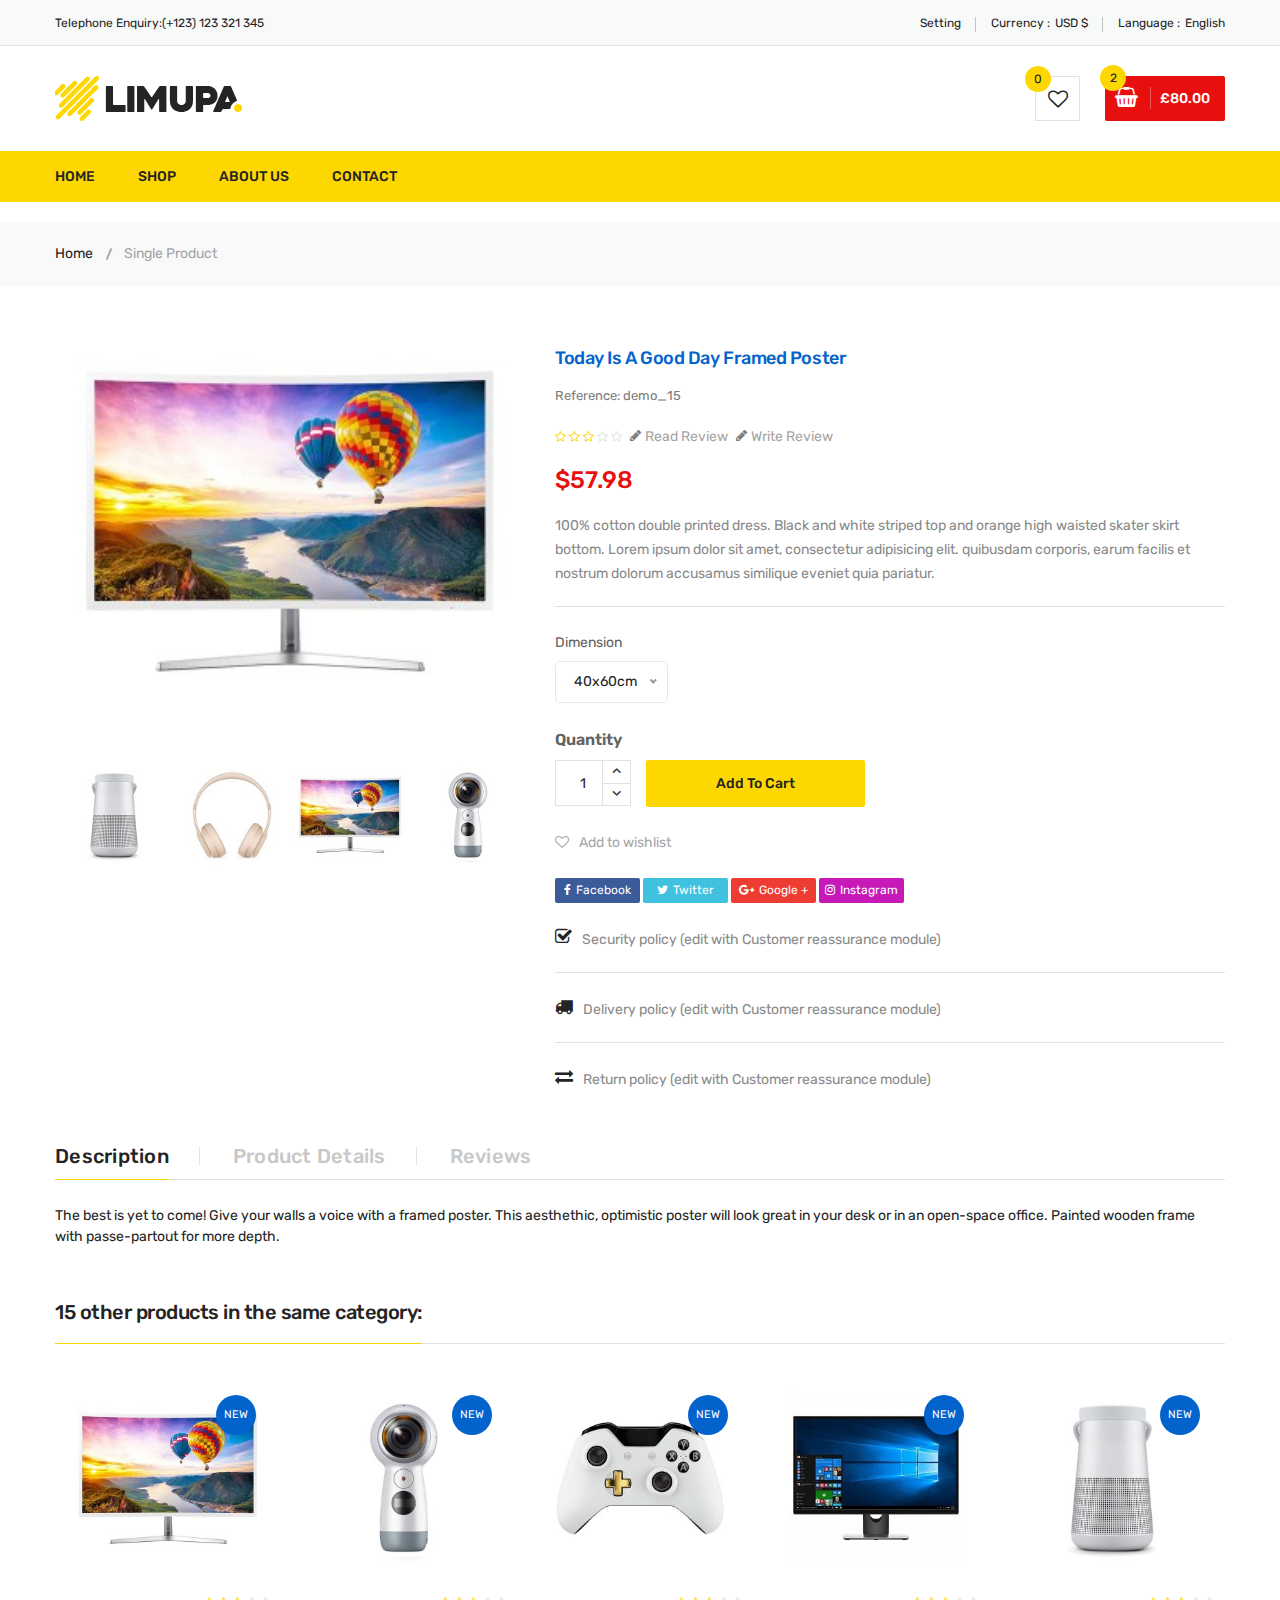
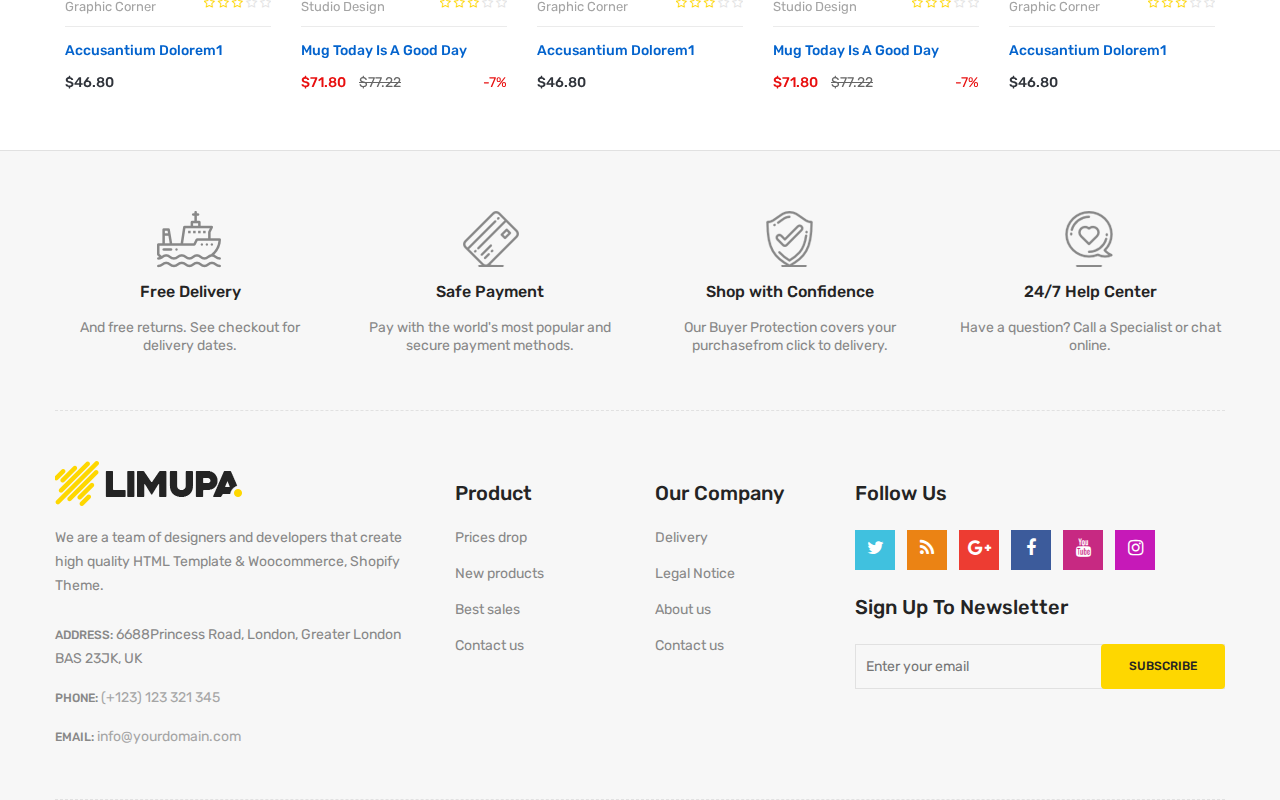
<file: single-product.html>
<!doctype html>
<html class="no-js" lang="zxx">

<!-- single-product31:30-->

<head>
    <meta charset="utf-8">
    <meta http-equiv="x-ua-compatible" content="ie=edge">
    <title>Single Product || limupa - Digital Products Store eCommerce Bootstrap 4 Template</title>
    <meta name="description" content="">
    <meta name="viewport" content="width=device-width, initial-scale=1">
    <!-- Favicon -->
    <link rel="shortcut icon" type="image/x-icon" href="images/favicon.png">
    <!-- Material Design Iconic Font-V2.2.0 -->
    <link rel="stylesheet" href="css/material-design-iconic-font.min.css">
    <!-- Font Awesome -->
    <link rel="stylesheet" href="css/font-awesome.min.css">
    <!-- Font Awesome Stars-->
    <link rel="stylesheet" href="css/fontawesome-stars.css">
    <!-- Meanmenu CSS -->
    <link rel="stylesheet" href="css/meanmenu.css">
    <!-- owl carousel CSS -->
    <link rel="stylesheet" href="css/owl.carousel.min.css">
    <!-- Slick Carousel CSS -->
    <link rel="stylesheet" href="css/slick.css">
    <!-- Animate CSS -->
    <link rel="stylesheet" href="css/animate.css">
    <!-- Jquery-ui CSS -->
    <link rel="stylesheet" href="css/jquery-ui.min.css">
    <!-- Venobox CSS -->
    <link rel="stylesheet" href="css/venobox.css">
    <!-- Nice Select CSS -->
    <link rel="stylesheet" href="css/nice-select.css">
    <!-- Magnific Popup CSS -->
    <link rel="stylesheet" href="css/magnific-popup.css">
    <!-- Bootstrap V4.1.3 Fremwork CSS -->
    <link rel="stylesheet" href="css/bootstrap.min.css">
    <!-- Helper CSS -->
    <link rel="stylesheet" href="css/helper.css">
    <!-- Main Style CSS -->
    <link rel="stylesheet" href="style.css">
    <!-- Responsive CSS -->
    <link rel="stylesheet" href="css/responsive.css">
    <!-- Modernizr js -->
    <script src="js/vendor/modernizr-2.8.3.min.js"></script>
</head>

<body>
    <!--[if lt IE 8]>
		<p class="browserupgrade">You are using an <strong>outdated</strong> browser. Please <a href="http://browsehappy.com/">upgrade your browser</a> to improve your experience.</p>
	<![endif]-->
    <!-- Begin Body Wrapper -->
    <div class="body-wrapper">
        <!-- Begin Header Area -->
        <header>
            <!-- Begin Header Top Area -->
            <div class="header-top">
                <div class="container">
                    <div class="row">
                        <!-- Begin Header Top Left Area -->
                        <div class="col-lg-3 col-md-4">
                            <div class="header-top-left">
                                <ul class="phone-wrap">
                                    <li><span>Telephone Enquiry:</span><a href="#">(+123) 123 321 345</a></li>
                                </ul>
                            </div>
                        </div>
                        <!-- Header Top Left Area End Here -->
                        <!-- Begin Header Top Right Area -->
                        <div class="col-lg-9 col-md-8">
                            <div class="header-top-right">
                                <ul class="ht-menu">
                                    <!-- Begin Setting Area -->
                                    <li>
                                        <div class="ht-setting-trigger"><span>Setting</span></div>
                                        <div class="setting ht-setting">
                                            <ul class="ht-setting-list">
                                                <li><a href="login-register.html">My Account</a></li>
                                                <li><a href="checkout.html">Checkout</a></li>
                                                <li><a href="login-register.html">Sign In</a></li>
                                            </ul>
                                        </div>
                                    </li>
                                    <!-- Setting Area End Here -->
                                    <!-- Begin Currency Area -->
                                    <li>
                                        <span class="currency-selector-wrapper">Currency :</span>
                                        <div class="ht-currency-trigger"><span>USD $</span></div>
                                        <div class="currency ht-currency">
                                            <ul class="ht-setting-list">
                                                <li><a href="#">EUR €</a></li>
                                                <li class="active"><a href="#">USD $</a></li>
                                            </ul>
                                        </div>
                                    </li>
                                    <!-- Currency Area End Here -->
                                    <!-- Begin Language Area -->
                                    <li>
                                        <span class="language-selector-wrapper">Language :</span>
                                        <div class="ht-language-trigger"><span>English</span></div>
                                        <div class="language ht-language">
                                            <ul class="ht-setting-list">
                                                <li class="active"><a href="#"><img src="images/menu/flag-icon/1.jpg"
                                                            alt="">English</a></li>
                                                <li><a href="#"><img src="images/menu/flag-icon/2.jpg"
                                                            alt="">Français</a></li>
                                            </ul>
                                        </div>
                                    </li>
                                    <!-- Language Area End Here -->
                                </ul>
                            </div>
                        </div>
                        <!-- Header Top Right Area End Here -->
                    </div>
                </div>
            </div>
            <!-- Header Top Area End Here -->
            <!-- Begin Header Middle Area -->
            <div class="header-middle pl-sm-0 pr-sm-0 pl-xs-0 pr-xs-0">
                <div class="container">
                    <div class="row">
                        <!-- Begin Header Logo Area -->
                        <div class="col-lg-3">
                            <div class="logo pb-sm-30 pb-xs-30">
                                <a href="index.html">
                                    <img src="images/menu/logo/1.jpg" alt="">
                                </a>
                            </div>
                        </div>
                        <!-- Header Logo Area End Here -->
                        <!-- Begin Header Middle Right Area -->
                        <div class="col-lg-9 pl-0 ml-sm-15 ml-xs-15">

                            <!-- Begin Header Middle Right Area -->
                            <div class="header-middle-right">
                                <ul class="hm-menu">
                                    <!-- Begin Header Middle Wishlist Area -->
                                    <li class="hm-wishlist">
                                        <a href="wishlist.html">
                                            <span class="cart-item-count wishlist-item-count">0</span>
                                            <i class="fa fa-heart-o"></i>
                                        </a>
                                    </li>
                                    <!-- Header Middle Wishlist Area End Here -->
                                    <!-- Begin Header Mini Cart Area -->
                                    <li class="hm-minicart">
                                        <div class="hm-minicart-trigger">
                                            <span class="item-icon"></span>
                                            <span class="item-text">£80.00
                                                <span class="cart-item-count">2</span>
                                            </span>
                                        </div>
                                        <span></span>
                                        <div class="minicart">
                                            <ul class="minicart-product-list">
                                                <li>
                                                    <a href="single-product.html" class="minicart-product-image">
                                                        <img src="images/product/small-size/5.jpg" alt="cart products">
                                                    </a>
                                                    <div class="minicart-product-details">
                                                        <h6><a href="single-product.html">Aenean eu tristique</a></h6>
                                                        <span>£40 x 1</span>
                                                    </div>
                                                    <button class="close" title="Remove">
                                                        <i class="fa fa-close"></i>
                                                    </button>
                                                </li>
                                                <li>
                                                    <a href="single-product.html" class="minicart-product-image">
                                                        <img src="images/product/small-size/6.jpg" alt="cart products">
                                                    </a>
                                                    <div class="minicart-product-details">
                                                        <h6><a href="single-product.html">Aenean eu tristique</a></h6>
                                                        <span>£40 x 1</span>
                                                    </div>
                                                    <button class="close" title="Remove">
                                                        <i class="fa fa-close"></i>
                                                    </button>
                                                </li>
                                            </ul>
                                            <p class="minicart-total">SUBTOTAL: <span>£80.00</span></p>
                                            <div class="minicart-button">
                                                <a href="shopping-cart.html"
                                                    class="li-button li-button-fullwidth li-button-dark">
                                                    <span>View Full Cart</span>
                                                </a>
                                                <a href="checkout.html" class="li-button li-button-fullwidth">
                                                    <span>Checkout</span>
                                                </a>
                                            </div>
                                        </div>
                                    </li>
                                    <!-- Header Mini Cart Area End Here -->
                                </ul>
                            </div>
                            <!-- Header Middle Right Area End Here -->
                        </div>
                        <!-- Header Middle Right Area End Here -->
                    </div>
                </div>
            </div>
            <!-- Header Middle Area End Here -->
            <!-- Begin Header Bottom Area -->
            <div class="header-bottom header-sticky d-none d-lg-block d-xl-block">
                <div class="container">
                    <div class="row">
                        <div class="col-lg-12">
                            <!-- Begin Header Bottom Menu Area -->
                            <div class="hb-menu">
                                <nav>
                                    <ul>
                                        <li><a href="index.html">Home</a></li>
                                        <li><a href="shop-left-sidebar.html">Shop</a></li>
                                        <li><a href="about-us.html">About Us</a></li>
                                        <li><a href="contact.html">Contact</a></li>
                                    </ul>
                                </nav>
                            </div>
                            <!-- Header Bottom Menu Area End Here -->
                        </div>
                    </div>
                </div>
            </div>
            <!-- Header Bottom Area End Here -->
            <!-- Begin Mobile Menu Area -->
            <div class="mobile-menu-area d-lg-none d-xl-none col-12">
                <div class="container">
                    <div class="row">
                        <div class="mobile-menu">
                        </div>
                    </div>
                </div>
            </div>
            <!-- Mobile Menu Area End Here -->
        </header>
        <!-- Header Area End Here -->
        <!-- Begin Li's Breadcrumb Area -->
        <div class="breadcrumb-area">
            <div class="container">
                <div class="breadcrumb-content">
                    <ul>
                        <li><a href="index.html">Home</a></li>
                        <li class="active">Single Product</li>
                    </ul>
                </div>
            </div>
        </div>
        <!-- Li's Breadcrumb Area End Here -->
        <!-- content-wraper start -->
        <div class="content-wraper">
            <div class="container">
                <div class="row single-product-area">
                    <div class="col-lg-5 col-md-6">
                        <!-- Product Details Left -->
                        <div class="product-details-left">
                            <div class="product-details-images slider-navigation-1">
                                <div class="lg-image">
                                    <a class="popup-img venobox vbox-item" href="images/product/large-size/1.jpg"
                                        data-gall="myGallery">
                                        <img src="images/product/large-size/1.jpg" alt="product image">
                                    </a>
                                </div>
                                <div class="lg-image">
                                    <a class="popup-img venobox vbox-item" href="images/product/large-size/2.jpg"
                                        data-gall="myGallery">
                                        <img src="images/product/large-size/2.jpg" alt="product image">
                                    </a>
                                </div>
                                <div class="lg-image">
                                    <a class="popup-img venobox vbox-item" href="images/product/large-size/3.jpg"
                                        data-gall="myGallery">
                                        <img src="images/product/large-size/3.jpg" alt="product image">
                                    </a>
                                </div>
                                <div class="lg-image">
                                    <a class="popup-img venobox vbox-item" href="images/product/large-size/4.jpg"
                                        data-gall="myGallery">
                                        <img src="images/product/large-size/4.jpg" alt="product image">
                                    </a>
                                </div>
                                <div class="lg-image">
                                    <a class="popup-img venobox vbox-item" href="images/product/large-size/5.jpg"
                                        data-gall="myGallery">
                                        <img src="images/product/large-size/5.jpg" alt="product image">
                                    </a>
                                </div>
                                <div class="lg-image">
                                    <a class="popup-img venobox vbox-item" href="images/product/large-size/6.jpg"
                                        data-gall="myGallery">
                                        <img src="images/product/large-size/6.jpg" alt="product image">
                                    </a>
                                </div>
                            </div>
                            <div class="product-details-thumbs slider-thumbs-1">
                                <div class="sm-image"><img src="images/product/small-size/1.jpg"
                                        alt="product image thumb"></div>
                                <div class="sm-image"><img src="images/product/small-size/2.jpg"
                                        alt="product image thumb"></div>
                                <div class="sm-image"><img src="images/product/small-size/3.jpg"
                                        alt="product image thumb"></div>
                                <div class="sm-image"><img src="images/product/small-size/4.jpg"
                                        alt="product image thumb"></div>
                                <div class="sm-image"><img src="images/product/small-size/5.jpg"
                                        alt="product image thumb"></div>
                                <div class="sm-image"><img src="images/product/small-size/6.jpg"
                                        alt="product image thumb"></div>
                            </div>
                        </div>
                        <!--// Product Details Left -->
                    </div>

                    <div class="col-lg-7 col-md-6">
                        <div class="product-details-view-content pt-60">
                            <div class="product-info">
                                <h2>Today is a good day Framed poster</h2>
                                <span class="product-details-ref">Reference: demo_15</span>
                                <div class="rating-box pt-20">
                                    <ul class="rating rating-with-review-item">
                                        <li><i class="fa fa-star-o"></i></li>
                                        <li><i class="fa fa-star-o"></i></li>
                                        <li><i class="fa fa-star-o"></i></li>
                                        <li class="no-star"><i class="fa fa-star-o"></i></li>
                                        <li class="no-star"><i class="fa fa-star-o"></i></li>
                                        <li class="review-item"><a href="#">Read Review</a></li>
                                        <li class="review-item"><a href="#">Write Review</a></li>
                                    </ul>
                                </div>
                                <div class="price-box pt-20">
                                    <span class="new-price new-price-2">$57.98</span>
                                </div>
                                <div class="product-desc">
                                    <p>
                                        <span>100% cotton double printed dress. Black and white striped top and orange
                                            high waisted skater skirt bottom. Lorem ipsum dolor sit amet, consectetur
                                            adipisicing elit. quibusdam corporis, earum facilis et nostrum dolorum
                                            accusamus similique eveniet quia pariatur.
                                        </span>
                                    </p>
                                </div>
                                <div class="product-variants">
                                    <div class="produt-variants-size">
                                        <label>Dimension</label>
                                        <select class="nice-select">
                                            <option value="1" title="S" selected="selected">40x60cm</option>
                                            <option value="2" title="M">60x90cm</option>
                                            <option value="3" title="L">80x120cm</option>
                                        </select>
                                    </div>
                                </div>
                                <div class="single-add-to-cart">
                                    <form action="#" class="cart-quantity">
                                        <div class="quantity">
                                            <label>Quantity</label>
                                            <div class="cart-plus-minus">
                                                <input class="cart-plus-minus-box" value="1" type="text">
                                                <div class="dec qtybutton"><i class="fa fa-angle-down"></i></div>
                                                <div class="inc qtybutton"><i class="fa fa-angle-up"></i></div>
                                            </div>
                                        </div>
                                        <button class="add-to-cart" type="submit">Add to cart</button>
                                    </form>
                                </div>
                                <div class="product-additional-info pt-25">
                                    <a class="wishlist-btn" href="wishlist.html"><i class="fa fa-heart-o"></i>Add to
                                        wishlist</a>
                                    <div class="product-social-sharing pt-25">
                                        <ul>
                                            <li class="facebook"><a href="#"><i class="fa fa-facebook"></i>Facebook</a>
                                            </li>
                                            <li class="twitter"><a href="#"><i class="fa fa-twitter"></i>Twitter</a>
                                            </li>
                                            <li class="google-plus"><a href="#"><i class="fa fa-google-plus"></i>Google
                                                    +</a></li>
                                            <li class="instagram"><a href="#"><i
                                                        class="fa fa-instagram"></i>Instagram</a></li>
                                        </ul>
                                    </div>
                                </div>
                                <div class="block-reassurance">
                                    <ul>
                                        <li>
                                            <div class="reassurance-item">
                                                <div class="reassurance-icon">
                                                    <i class="fa fa-check-square-o"></i>
                                                </div>
                                                <p>Security policy (edit with Customer reassurance module)</p>
                                            </div>
                                        </li>
                                        <li>
                                            <div class="reassurance-item">
                                                <div class="reassurance-icon">
                                                    <i class="fa fa-truck"></i>
                                                </div>
                                                <p>Delivery policy (edit with Customer reassurance module)</p>
                                            </div>
                                        </li>
                                        <li>
                                            <div class="reassurance-item">
                                                <div class="reassurance-icon">
                                                    <i class="fa fa-exchange"></i>
                                                </div>
                                                <p> Return policy (edit with Customer reassurance module)</p>
                                            </div>
                                        </li>
                                    </ul>
                                </div>
                            </div>
                        </div>
                    </div>
                </div>
            </div>
        </div>
        <!-- content-wraper end -->
        <!-- Begin Product Area -->
        <div class="product-area pt-35">
            <div class="container">
                <div class="row">
                    <div class="col-lg-12">
                        <div class="li-product-tab">
                            <ul class="nav li-product-menu">
                                <li><a class="active" data-toggle="tab" href="#description"><span>Description</span></a>
                                </li>
                                <li><a data-toggle="tab" href="#product-details"><span>Product Details</span></a></li>
                                <li><a data-toggle="tab" href="#reviews"><span>Reviews</span></a></li>
                            </ul>
                        </div>
                        <!-- Begin Li's Tab Menu Content Area -->
                    </div>
                </div>
                <div class="tab-content">
                    <div id="description" class="tab-pane active show" role="tabpanel">
                        <div class="product-description">
                            <span>The best is yet to come! Give your walls a voice with a framed poster. This
                                aesthethic, optimistic poster will look great in your desk or in an open-space office.
                                Painted wooden frame with passe-partout for more depth.</span>
                        </div>
                    </div>
                    <div id="product-details" class="tab-pane" role="tabpanel">
                        <div class="product-details-manufacturer">
                            <a href="#">
                                <img src="images/product-details/1.jpg" alt="Product Manufacturer Image">
                            </a>
                            <p><span>Reference</span> demo_7</p>
                            <p><span>Reference</span> demo_7</p>
                        </div>
                    </div>
                    <div id="reviews" class="tab-pane" role="tabpanel">
                        <div class="product-reviews">
                            <div class="product-details-comment-block">
                                <div class="comment-review">
                                    <span>Grade</span>
                                    <ul class="rating">
                                        <li><i class="fa fa-star-o"></i></li>
                                        <li><i class="fa fa-star-o"></i></li>
                                        <li><i class="fa fa-star-o"></i></li>
                                        <li class="no-star"><i class="fa fa-star-o"></i></li>
                                        <li class="no-star"><i class="fa fa-star-o"></i></li>
                                    </ul>
                                </div>
                                <div class="comment-author-infos pt-25">
                                    <span>HTML 5</span>
                                    <em>01-12-18</em>
                                </div>
                                <div class="comment-details">
                                    <h4 class="title-block">Demo</h4>
                                    <p>Plaza</p>
                                </div>
                                <div class="review-btn">
                                    <a class="review-links" href="#" data-toggle="modal" data-target="#mymodal">Write
                                        Your Review!</a>
                                </div>
                                <!-- Begin Quick View | Modal Area -->
                                <div class="modal fade modal-wrapper" id="mymodal">
                                    <div class="modal-dialog modal-dialog-centered" role="document">
                                        <div class="modal-content">
                                            <div class="modal-body">
                                                <h3 class="review-page-title">Write Your Review</h3>
                                                <div class="modal-inner-area row">
                                                    <div class="col-lg-6">
                                                        <div class="li-review-product">
                                                            <img src="images/product/large-size/3.jpg"
                                                                alt="Li's Product">
                                                            <div class="li-review-product-desc">
                                                                <p class="li-product-name">Today is a good day Framed
                                                                    poster</p>
                                                                <p>
                                                                    <span>Beach Camera Exclusive Bundle - Includes Two
                                                                        Samsung Radiant 360 R3 Wi-Fi Bluetooth Speakers.
                                                                        Fill The Entire Room With Exquisite Sound via
                                                                        Ring Radiator Technology. Stream And Control R3
                                                                        Speakers Wirelessly With Your Smartphone.
                                                                        Sophisticated, Modern Design </span>
                                                                </p>
                                                            </div>
                                                        </div>
                                                    </div>
                                                    <div class="col-lg-6">
                                                        <div class="li-review-content">
                                                            <!-- Begin Feedback Area -->
                                                            <div class="feedback-area">
                                                                <div class="feedback">
                                                                    <h3 class="feedback-title">Our Feedback</h3>
                                                                    <form action="#">
                                                                        <p class="your-opinion">
                                                                            <label>Your Rating</label>
                                                                            <span>
                                                                                <select class="star-rating">
                                                                                    <option value="1">1</option>
                                                                                    <option value="2">2</option>
                                                                                    <option value="3">3</option>
                                                                                    <option value="4">4</option>
                                                                                    <option value="5">5</option>
                                                                                </select>
                                                                            </span>
                                                                        </p>
                                                                        <p class="feedback-form">
                                                                            <label for="feedback">Your Review</label>
                                                                            <textarea id="feedback" name="comment"
                                                                                cols="45" rows="8"
                                                                                aria-required="true"></textarea>
                                                                        </p>
                                                                        <div class="feedback-input">
                                                                            <p class="feedback-form-author">
                                                                                <label for="author">Name<span
                                                                                        class="required">*</span>
                                                                                </label>
                                                                                <input id="author" name="author"
                                                                                    value="" size="30"
                                                                                    aria-required="true" type="text">
                                                                            </p>
                                                                            <p
                                                                                class="feedback-form-author feedback-form-email">
                                                                                <label for="email">Email<span
                                                                                        class="required">*</span>
                                                                                </label>
                                                                                <input id="email" name="email" value=""
                                                                                    size="30" aria-required="true"
                                                                                    type="text">
                                                                                <span class="required"><sub>*</sub>
                                                                                    Required fields</span>
                                                                            </p>
                                                                            <div class="feedback-btn pb-15">
                                                                                <a href="#" class="close"
                                                                                    data-dismiss="modal"
                                                                                    aria-label="Close">Close</a>
                                                                                <a href="#">Submit</a>
                                                                            </div>
                                                                        </div>
                                                                    </form>
                                                                </div>
                                                            </div>
                                                            <!-- Feedback Area End Here -->
                                                        </div>
                                                    </div>
                                                </div>
                                            </div>
                                        </div>
                                    </div>
                                </div>
                                <!-- Quick View | Modal Area End Here -->
                            </div>
                        </div>
                    </div>
                </div>
            </div>
        </div>
        <!-- Product Area End Here -->
        <!-- Begin Li's Laptop Product Area -->
        <section class="product-area li-laptop-product pt-30 pb-50">
            <div class="container">
                <div class="row">
                    <!-- Begin Li's Section Area -->
                    <div class="col-lg-12">
                        <div class="li-section-title">
                            <h2>
                                <span>15 other products in the same category:</span>
                            </h2>
                        </div>
                        <div class="row">
                            <div class="product-active owl-carousel">
                                <div class="col-lg-12">
                                    <!-- single-product-wrap start -->
                                    <div class="single-product-wrap">
                                        <div class="product-image">
                                            <a href="single-product.html">
                                                <img src="images/product/large-size/1.jpg" alt="Li's Product Image">
                                            </a>
                                            <span class="sticker">New</span>
                                        </div>
                                        <div class="product_desc">
                                            <div class="product_desc_info">
                                                <div class="product-review">
                                                    <h5 class="manufacturer">
                                                        <a href="product-details.html">Graphic Corner</a>
                                                    </h5>
                                                    <div class="rating-box">
                                                        <ul class="rating">
                                                            <li><i class="fa fa-star-o"></i></li>
                                                            <li><i class="fa fa-star-o"></i></li>
                                                            <li><i class="fa fa-star-o"></i></li>
                                                            <li class="no-star"><i class="fa fa-star-o"></i></li>
                                                            <li class="no-star"><i class="fa fa-star-o"></i></li>
                                                        </ul>
                                                    </div>
                                                </div>
                                                <h4><a class="product_name" href="single-product.html">Accusantium
                                                        dolorem1</a></h4>
                                                <div class="price-box">
                                                    <span class="new-price">$46.80</span>
                                                </div>
                                            </div>
                                            <div class="add-actions">
                                                <ul class="add-actions-link">
                                                    <li class="add-cart active"><a href="#">Add to cart</a></li>
                                                    <li><a href="#" title="quick view" class="quick-view-btn"
                                                            data-toggle="modal" data-target="#exampleModalCenter"><i
                                                                class="fa fa-eye"></i></a></li>
                                                    <li><a class="links-details" href="wishlist.html"><i
                                                                class="fa fa-heart-o"></i></a></li>
                                                </ul>
                                            </div>
                                        </div>
                                    </div>
                                    <!-- single-product-wrap end -->
                                </div>
                                <div class="col-lg-12">
                                    <!-- single-product-wrap start -->
                                    <div class="single-product-wrap">
                                        <div class="product-image">
                                            <a href="single-product.html">
                                                <img src="images/product/large-size/2.jpg" alt="Li's Product Image">
                                            </a>
                                            <span class="sticker">New</span>
                                        </div>
                                        <div class="product_desc">
                                            <div class="product_desc_info">
                                                <div class="product-review">
                                                    <h5 class="manufacturer">
                                                        <a href="product-details.html">Studio Design</a>
                                                    </h5>
                                                    <div class="rating-box">
                                                        <ul class="rating">
                                                            <li><i class="fa fa-star-o"></i></li>
                                                            <li><i class="fa fa-star-o"></i></li>
                                                            <li><i class="fa fa-star-o"></i></li>
                                                            <li class="no-star"><i class="fa fa-star-o"></i></li>
                                                            <li class="no-star"><i class="fa fa-star-o"></i></li>
                                                        </ul>
                                                    </div>
                                                </div>
                                                <h4><a class="product_name" href="single-product.html">Mug Today is a
                                                        good day</a></h4>
                                                <div class="price-box">
                                                    <span class="new-price new-price-2">$71.80</span>
                                                    <span class="old-price">$77.22</span>
                                                    <span class="discount-percentage">-7%</span>
                                                </div>
                                            </div>
                                            <div class="add-actions">
                                                <ul class="add-actions-link">
                                                    <li class="add-cart active"><a href="#">Add to cart</a></li>
                                                    <li><a href="#" title="quick view" class="quick-view-btn"
                                                            data-toggle="modal" data-target="#exampleModalCenter"><i
                                                                class="fa fa-eye"></i></a></li>
                                                    <li><a class="links-details" href="wishlist.html"><i
                                                                class="fa fa-heart-o"></i></a></li>
                                                </ul>
                                            </div>
                                        </div>
                                    </div>
                                    <!-- single-product-wrap end -->
                                </div>
                                <div class="col-lg-12">
                                    <!-- single-product-wrap start -->
                                    <div class="single-product-wrap">
                                        <div class="product-image">
                                            <a href="single-product.html">
                                                <img src="images/product/large-size/3.jpg" alt="Li's Product Image">
                                            </a>
                                            <span class="sticker">New</span>
                                        </div>
                                        <div class="product_desc">
                                            <div class="product_desc_info">
                                                <div class="product-review">
                                                    <h5 class="manufacturer">
                                                        <a href="product-details.html">Graphic Corner</a>
                                                    </h5>
                                                    <div class="rating-box">
                                                        <ul class="rating">
                                                            <li><i class="fa fa-star-o"></i></li>
                                                            <li><i class="fa fa-star-o"></i></li>
                                                            <li><i class="fa fa-star-o"></i></li>
                                                            <li class="no-star"><i class="fa fa-star-o"></i></li>
                                                            <li class="no-star"><i class="fa fa-star-o"></i></li>
                                                        </ul>
                                                    </div>
                                                </div>
                                                <h4><a class="product_name" href="single-product.html">Accusantium
                                                        dolorem1</a></h4>
                                                <div class="price-box">
                                                    <span class="new-price">$46.80</span>
                                                </div>
                                            </div>
                                            <div class="add-actions">
                                                <ul class="add-actions-link">
                                                    <li class="add-cart active"><a href="#">Add to cart</a></li>
                                                    <li><a href="#" title="quick view" class="quick-view-btn"
                                                            data-toggle="modal" data-target="#exampleModalCenter"><i
                                                                class="fa fa-eye"></i></a></li>
                                                    <li><a class="links-details" href="wishlist.html"><i
                                                                class="fa fa-heart-o"></i></a></li>
                                                </ul>
                                            </div>
                                        </div>
                                    </div>
                                    <!-- single-product-wrap end -->
                                </div>
                                <div class="col-lg-12">
                                    <!-- single-product-wrap start -->
                                    <div class="single-product-wrap">
                                        <div class="product-image">
                                            <a href="single-product.html">
                                                <img src="images/product/large-size/4.jpg" alt="Li's Product Image">
                                            </a>
                                            <span class="sticker">New</span>
                                        </div>
                                        <div class="product_desc">
                                            <div class="product_desc_info">
                                                <div class="product-review">
                                                    <h5 class="manufacturer">
                                                        <a href="product-details.html">Studio Design</a>
                                                    </h5>
                                                    <div class="rating-box">
                                                        <ul class="rating">
                                                            <li><i class="fa fa-star-o"></i></li>
                                                            <li><i class="fa fa-star-o"></i></li>
                                                            <li><i class="fa fa-star-o"></i></li>
                                                            <li class="no-star"><i class="fa fa-star-o"></i></li>
                                                            <li class="no-star"><i class="fa fa-star-o"></i></li>
                                                        </ul>
                                                    </div>
                                                </div>
                                                <h4><a class="product_name" href="single-product.html">Mug Today is a
                                                        good day</a></h4>
                                                <div class="price-box">
                                                    <span class="new-price new-price-2">$71.80</span>
                                                    <span class="old-price">$77.22</span>
                                                    <span class="discount-percentage">-7%</span>
                                                </div>
                                            </div>
                                            <div class="add-actions">
                                                <ul class="add-actions-link">
                                                    <li class="add-cart active"><a href="#">Add to cart</a></li>
                                                    <li><a href="#" title="quick view" class="quick-view-btn"
                                                            data-toggle="modal" data-target="#exampleModalCenter"><i
                                                                class="fa fa-eye"></i></a></li>
                                                    <li><a class="links-details" href="wishlist.html"><i
                                                                class="fa fa-heart-o"></i></a></li>
                                                </ul>
                                            </div>
                                        </div>
                                    </div>
                                    <!-- single-product-wrap end -->
                                </div>
                                <div class="col-lg-12">
                                    <!-- single-product-wrap start -->
                                    <div class="single-product-wrap">
                                        <div class="product-image">
                                            <a href="single-product.html">
                                                <img src="images/product/large-size/5.jpg" alt="Li's Product Image">
                                            </a>
                                            <span class="sticker">New</span>
                                        </div>
                                        <div class="product_desc">
                                            <div class="product_desc_info">
                                                <div class="product-review">
                                                    <h5 class="manufacturer">
                                                        <a href="product-details.html">Graphic Corner</a>
                                                    </h5>
                                                    <div class="rating-box">
                                                        <ul class="rating">
                                                            <li><i class="fa fa-star-o"></i></li>
                                                            <li><i class="fa fa-star-o"></i></li>
                                                            <li><i class="fa fa-star-o"></i></li>
                                                            <li class="no-star"><i class="fa fa-star-o"></i></li>
                                                            <li class="no-star"><i class="fa fa-star-o"></i></li>
                                                        </ul>
                                                    </div>
                                                </div>
                                                <h4><a class="product_name" href="single-product.html">Accusantium
                                                        dolorem1</a></h4>
                                                <div class="price-box">
                                                    <span class="new-price">$46.80</span>
                                                </div>
                                            </div>
                                            <div class="add-actions">
                                                <ul class="add-actions-link">
                                                    <li class="add-cart active"><a href="#">Add to cart</a></li>
                                                    <li><a href="#" title="quick view" class="quick-view-btn"
                                                            data-toggle="modal" data-target="#exampleModalCenter"><i
                                                                class="fa fa-eye"></i></a></li>
                                                    <li><a class="links-details" href="wishlist.html"><i
                                                                class="fa fa-heart-o"></i></a></li>
                                                </ul>
                                            </div>
                                        </div>
                                    </div>
                                    <!-- single-product-wrap end -->
                                </div>
                                <div class="col-lg-12">
                                    <!-- single-product-wrap start -->
                                    <div class="single-product-wrap">
                                        <div class="product-image">
                                            <a href="single-product.html">
                                                <img src="images/product/large-size/6.jpg" alt="Li's Product Image">
                                            </a>
                                            <span class="sticker">New</span>
                                        </div>
                                        <div class="product_desc">
                                            <div class="product_desc_info">
                                                <div class="product-review">
                                                    <h5 class="manufacturer">
                                                        <a href="product-details.html">Studio Design</a>
                                                    </h5>
                                                    <div class="rating-box">
                                                        <ul class="rating">
                                                            <li><i class="fa fa-star-o"></i></li>
                                                            <li><i class="fa fa-star-o"></i></li>
                                                            <li><i class="fa fa-star-o"></i></li>
                                                            <li class="no-star"><i class="fa fa-star-o"></i></li>
                                                            <li class="no-star"><i class="fa fa-star-o"></i></li>
                                                        </ul>
                                                    </div>
                                                </div>
                                                <h4><a class="product_name" href="single-product.html">Mug Today is a
                                                        good day</a></h4>
                                                <div class="price-box">
                                                    <span class="new-price new-price-2">$71.80</span>
                                                    <span class="old-price">$77.22</span>
                                                    <span class="discount-percentage">-7%</span>
                                                </div>
                                            </div>
                                            <div class="add-actions">
                                                <ul class="add-actions-link">
                                                    <li class="add-cart active"><a href="#">Add to cart</a></li>
                                                    <li><a href="#" title="quick view" class="quick-view-btn"
                                                            data-toggle="modal" data-target="#exampleModalCenter"><i
                                                                class="fa fa-eye"></i></a></li>
                                                    <li><a class="links-details" href="wishlist.html"><i
                                                                class="fa fa-heart-o"></i></a></li>
                                                </ul>
                                            </div>
                                        </div>
                                    </div>
                                    <!-- single-product-wrap end -->
                                </div>
                            </div>
                        </div>
                    </div>
                    <!-- Li's Section Area End Here -->
                </div>
            </div>
        </section>
        <!-- Li's Laptop Product Area End Here -->
        <!-- Begin Footer Area -->
        <div class="footer">
            <!-- Begin Footer Static Top Area -->
            <div class="footer-static-top">
                <div class="container">
                    <!-- Begin Footer Shipping Area -->
                    <div class="footer-shipping pt-60 pb-55 pb-xs-25">
                        <div class="row">
                            <!-- Begin Li's Shipping Inner Box Area -->
                            <div class="col-lg-3 col-md-6 col-sm-6 pb-sm-55 pb-xs-55">
                                <div class="li-shipping-inner-box">
                                    <div class="shipping-icon">
                                        <img src="images/shipping-icon/1.png" alt="Shipping Icon">
                                    </div>
                                    <div class="shipping-text">
                                        <h2>Free Delivery</h2>
                                        <p>And free returns. See checkout for delivery dates.</p>
                                    </div>
                                </div>
                            </div>
                            <!-- Li's Shipping Inner Box Area End Here -->
                            <!-- Begin Li's Shipping Inner Box Area -->
                            <div class="col-lg-3 col-md-6 col-sm-6 pb-sm-55 pb-xs-55">
                                <div class="li-shipping-inner-box">
                                    <div class="shipping-icon">
                                        <img src="images/shipping-icon/2.png" alt="Shipping Icon">
                                    </div>
                                    <div class="shipping-text">
                                        <h2>Safe Payment</h2>
                                        <p>Pay with the world's most popular and secure payment methods.</p>
                                    </div>
                                </div>
                            </div>
                            <!-- Li's Shipping Inner Box Area End Here -->
                            <!-- Begin Li's Shipping Inner Box Area -->
                            <div class="col-lg-3 col-md-6 col-sm-6 pb-xs-30">
                                <div class="li-shipping-inner-box">
                                    <div class="shipping-icon">
                                        <img src="images/shipping-icon/3.png" alt="Shipping Icon">
                                    </div>
                                    <div class="shipping-text">
                                        <h2>Shop with Confidence</h2>
                                        <p>Our Buyer Protection covers your purchasefrom click to delivery.</p>
                                    </div>
                                </div>
                            </div>
                            <!-- Li's Shipping Inner Box Area End Here -->
                            <!-- Begin Li's Shipping Inner Box Area -->
                            <div class="col-lg-3 col-md-6 col-sm-6 pb-xs-30">
                                <div class="li-shipping-inner-box">
                                    <div class="shipping-icon">
                                        <img src="images/shipping-icon/4.png" alt="Shipping Icon">
                                    </div>
                                    <div class="shipping-text">
                                        <h2>24/7 Help Center</h2>
                                        <p>Have a question? Call a Specialist or chat online.</p>
                                    </div>
                                </div>
                            </div>
                            <!-- Li's Shipping Inner Box Area End Here -->
                        </div>
                    </div>
                    <!-- Footer Shipping Area End Here -->
                </div>
            </div>
            <!-- Footer Static Top Area End Here -->
            <!-- Begin Footer Static Middle Area -->
            <div class="footer-static-middle">
                <div class="container">
                    <div class="footer-logo-wrap pt-50 pb-35">
                        <div class="row">
                            <!-- Begin Footer Logo Area -->
                            <div class="col-lg-4 col-md-6">
                                <div class="footer-logo">
                                    <img src="images/menu/logo/1.jpg" alt="Footer Logo">
                                    <p class="info">
                                        We are a team of designers and developers that create high quality HTML Template
                                        & Woocommerce, Shopify Theme.
                                    </p>
                                </div>
                                <ul class="des">
                                    <li>
                                        <span>Address: </span>
                                        6688Princess Road, London, Greater London BAS 23JK, UK
                                    </li>
                                    <li>
                                        <span>Phone: </span>
                                        <a href="#">(+123) 123 321 345</a>
                                    </li>
                                    <li>
                                        <span>Email: </span>
                                        <a href="mailto://info@yourdomain.com">info@yourdomain.com</a>
                                    </li>
                                </ul>
                            </div>
                            <!-- Footer Logo Area End Here -->
                            <!-- Begin Footer Block Area -->
                            <div class="col-lg-2 col-md-3 col-sm-6">
                                <div class="footer-block">
                                    <h3 class="footer-block-title">Product</h3>
                                    <ul>
                                        <li><a href="#">Prices drop</a></li>
                                        <li><a href="#">New products</a></li>
                                        <li><a href="#">Best sales</a></li>
                                        <li><a href="#">Contact us</a></li>
                                    </ul>
                                </div>
                            </div>
                            <!-- Footer Block Area End Here -->
                            <!-- Begin Footer Block Area -->
                            <div class="col-lg-2 col-md-3 col-sm-6">
                                <div class="footer-block">
                                    <h3 class="footer-block-title">Our company</h3>
                                    <ul>
                                        <li><a href="#">Delivery</a></li>
                                        <li><a href="#">Legal Notice</a></li>
                                        <li><a href="#">About us</a></li>
                                        <li><a href="#">Contact us</a></li>
                                    </ul>
                                </div>
                            </div>
                            <!-- Footer Block Area End Here -->
                            <!-- Begin Footer Block Area -->
                            <div class="col-lg-4">
                                <div class="footer-block">
                                    <h3 class="footer-block-title">Follow Us</h3>
                                    <ul class="social-link">
                                        <li class="twitter">
                                            <a href="https://twitter.com/" data-toggle="tooltip" target="_blank"
                                                title="Twitter">
                                                <i class="fa fa-twitter"></i>
                                            </a>
                                        </li>
                                        <li class="rss">
                                            <a href="https://rss.com/" data-toggle="tooltip" target="_blank"
                                                title="RSS">
                                                <i class="fa fa-rss"></i>
                                            </a>
                                        </li>
                                        <li class="google-plus">
                                            <a href="https://www.plus.google.com/discover" data-toggle="tooltip"
                                                target="_blank" title="Google +">
                                                <i class="fa fa-google-plus"></i>
                                            </a>
                                        </li>
                                        <li class="facebook">
                                            <a href="https://www.facebook.com/" data-toggle="tooltip" target="_blank"
                                                title="Facebook">
                                                <i class="fa fa-facebook"></i>
                                            </a>
                                        </li>
                                        <li class="youtube">
                                            <a href="https://www.youtube.com/" data-toggle="tooltip" target="_blank"
                                                title="Youtube">
                                                <i class="fa fa-youtube"></i>
                                            </a>
                                        </li>
                                        <li class="instagram">
                                            <a href="https://www.instagram.com/" data-toggle="tooltip" target="_blank"
                                                title="Instagram">
                                                <i class="fa fa-instagram"></i>
                                            </a>
                                        </li>
                                    </ul>
                                </div>
                                <!-- Begin Footer Newsletter Area -->
                                <div class="footer-newsletter">
                                    <h4>Sign up to newsletter</h4>
                                    <form action="#" method="post" id="mc-embedded-subscribe-form"
                                        name="mc-embedded-subscribe-form" class="footer-subscribe-form validate"
                                        target="_blank" novalidate>
                                        <div id="mc_embed_signup_scroll">
                                            <div id="mc-form" class="mc-form subscribe-form form-group">
                                                <input id="mc-email" type="email" autocomplete="off"
                                                    placeholder="Enter your email" />
                                                <button class="btn" id="mc-submit">Subscribe</button>
                                            </div>
                                        </div>
                                    </form>
                                </div>
                                <!-- Footer Newsletter Area End Here -->
                            </div>
                            <!-- Footer Block Area End Here -->
                        </div>
                    </div>
                </div>
            </div>
            <!-- Footer Static Middle Area End Here -->
            <!-- Begin Footer Static Bottom Area -->
        </div>
        <!-- Footer Area End Here -->
        <!-- Begin Quick View | Modal Area -->
        <div class="modal fade modal-wrapper" id="exampleModalCenter">
            <div class="modal-dialog modal-dialog-centered" role="document">
                <div class="modal-content">
                    <div class="modal-body">
                        <button type="button" class="close" data-dismiss="modal" aria-label="Close">
                            <span aria-hidden="true">&times;</span>
                        </button>
                        <div class="modal-inner-area row">
                            <div class="col-lg-5 col-md-6 col-sm-6">
                                <!-- Product Details Left -->
                                <div class="product-details-left">
                                    <div class="product-details-images slider-navigation-1">
                                        <div class="lg-image">
                                            <img src="images/product/large-size/1.jpg" alt="product image">
                                        </div>
                                        <div class="lg-image">
                                            <img src="images/product/large-size/2.jpg" alt="product image">
                                        </div>
                                        <div class="lg-image">
                                            <img src="images/product/large-size/3.jpg" alt="product image">
                                        </div>
                                        <div class="lg-image">
                                            <img src="images/product/large-size/4.jpg" alt="product image">
                                        </div>
                                        <div class="lg-image">
                                            <img src="images/product/large-size/5.jpg" alt="product image">
                                        </div>
                                        <div class="lg-image">
                                            <img src="images/product/large-size/6.jpg" alt="product image">
                                        </div>
                                    </div>
                                    <div class="product-details-thumbs slider-thumbs-1">
                                        <div class="sm-image"><img src="images/product/small-size/1.jpg"
                                                alt="product image thumb"></div>
                                        <div class="sm-image"><img src="images/product/small-size/2.jpg"
                                                alt="product image thumb"></div>
                                        <div class="sm-image"><img src="images/product/small-size/3.jpg"
                                                alt="product image thumb"></div>
                                        <div class="sm-image"><img src="images/product/small-size/4.jpg"
                                                alt="product image thumb"></div>
                                        <div class="sm-image"><img src="images/product/small-size/5.jpg"
                                                alt="product image thumb"></div>
                                        <div class="sm-image"><img src="images/product/small-size/6.jpg"
                                                alt="product image thumb"></div>
                                    </div>
                                </div>
                                <!--// Product Details Left -->
                            </div>

                            <div class="col-lg-7 col-md-6 col-sm-6">
                                <div class="product-details-view-content pt-60">
                                    <div class="product-info">
                                        <h2>Today is a good day Framed poster</h2>
                                        <span class="product-details-ref">Reference: demo_15</span>
                                        <div class="rating-box pt-20">
                                            <ul class="rating rating-with-review-item">
                                                <li><i class="fa fa-star-o"></i></li>
                                                <li><i class="fa fa-star-o"></i></li>
                                                <li><i class="fa fa-star-o"></i></li>
                                                <li class="no-star"><i class="fa fa-star-o"></i></li>
                                                <li class="no-star"><i class="fa fa-star-o"></i></li>
                                                <li class="review-item"><a href="#">Read Review</a></li>
                                                <li class="review-item"><a href="#">Write Review</a></li>
                                            </ul>
                                        </div>
                                        <div class="price-box pt-20">
                                            <span class="new-price new-price-2">$57.98</span>
                                        </div>
                                        <div class="product-desc">
                                            <p>
                                                <span>100% cotton double printed dress. Black and white striped top and
                                                    orange high waisted skater skirt bottom. Lorem ipsum dolor sit amet,
                                                    consectetur adipisicing elit. quibusdam corporis, earum facilis et
                                                    nostrum dolorum accusamus similique eveniet quia pariatur.
                                                </span>
                                            </p>
                                        </div>
                                        <div class="product-variants">
                                            <div class="produt-variants-size">
                                                <label>Dimension</label>
                                                <select class="nice-select">
                                                    <option value="1" title="S" selected="selected">40x60cm</option>
                                                    <option value="2" title="M">60x90cm</option>
                                                    <option value="3" title="L">80x120cm</option>
                                                </select>
                                            </div>
                                        </div>
                                        <div class="single-add-to-cart">
                                            <form action="#" class="cart-quantity">
                                                <div class="quantity">
                                                    <label>Quantity</label>
                                                    <div class="cart-plus-minus">
                                                        <input class="cart-plus-minus-box" value="1" type="text">
                                                        <div class="dec qtybutton"><i class="fa fa-angle-down"></i>
                                                        </div>
                                                        <div class="inc qtybutton"><i class="fa fa-angle-up"></i></div>
                                                    </div>
                                                </div>
                                                <button class="add-to-cart" type="submit">Add to cart</button>
                                            </form>
                                        </div>
                                        <div class="product-additional-info pt-25">
                                            <a class="wishlist-btn" href="wishlist.html"><i
                                                    class="fa fa-heart-o"></i>Add to wishlist</a>
                                            <div class="product-social-sharing pt-25">
                                                <ul>
                                                    <li class="facebook"><a href="#"><i
                                                                class="fa fa-facebook"></i>Facebook</a></li>
                                                    <li class="twitter"><a href="#"><i
                                                                class="fa fa-twitter"></i>Twitter</a></li>
                                                    <li class="google-plus"><a href="#"><i
                                                                class="fa fa-google-plus"></i>Google +</a></li>
                                                    <li class="instagram"><a href="#"><i
                                                                class="fa fa-instagram"></i>Instagram</a></li>
                                                </ul>
                                            </div>
                                        </div>
                                    </div>
                                </div>
                            </div>
                        </div>
                    </div>
                </div>
            </div>
        </div>
        <!-- Quick View | Modal Area End Here -->
    </div>
    <!-- Body Wrapper End Here -->
    <!-- jQuery-V1.12.4 -->
    <script src="js/vendor/jquery-1.12.4.min.js"></script>
    <!-- Popper js -->
    <script src="js/vendor/popper.min.js"></script>
    <!-- Bootstrap V4.1.3 Fremwork js -->
    <script src="js/bootstrap.min.js"></script>
    <!-- Ajax Mail js -->
    <script src="js/ajax-mail.js"></script>
    <!-- Meanmenu js -->
    <script src="js/jquery.meanmenu.min.js"></script>
    <!-- Wow.min js -->
    <script src="js/wow.min.js"></script>
    <!-- Slick Carousel js -->
    <script src="js/slick.min.js"></script>
    <!-- Owl Carousel-2 js -->
    <script src="js/owl.carousel.min.js"></script>
    <!-- Magnific popup js -->
    <script src="js/jquery.magnific-popup.min.js"></script>
    <!-- Isotope js -->
    <script src="js/isotope.pkgd.min.js"></script>
    <!-- Imagesloaded js -->
    <script src="js/imagesloaded.pkgd.min.js"></script>
    <!-- Mixitup js -->
    <script src="js/jquery.mixitup.min.js"></script>
    <!-- Countdown -->
    <script src="js/jquery.countdown.min.js"></script>
    <!-- Counterup -->
    <script src="js/jquery.counterup.min.js"></script>
    <!-- Waypoints -->
    <script src="js/waypoints.min.js"></script>
    <!-- Barrating -->
    <script src="js/jquery.barrating.min.js"></script>
    <!-- Jquery-ui -->
    <script src="js/jquery-ui.min.js"></script>
    <!-- Venobox -->
    <script src="js/venobox.min.js"></script>
    <!-- Nice Select js -->
    <script src="js/jquery.nice-select.min.js"></script>
    <!-- ScrollUp js -->
    <script src="js/scrollUp.min.js"></script>
    <!-- Main/Activator js -->
    <script src="js/main.js"></script>
</body>

<!-- single-product31:32-->

</html>
</file>
<file: css/venobox.css>
/* ------ venobox.css --------*/
.vbox-overlay *, .vbox-overlay *:before, .vbox-overlay *:after{
    -webkit-backface-visibility: hidden;
    -webkit-box-sizing:border-box;
    -moz-box-sizing:border-box;
    box-sizing:border-box;

}
.vbox-overlay{
    display: -webkit-flex;
    display: flex;
    -webkit-flex-direction: column;
    flex-direction: column;
    -webkit-justify-content: center;
    justify-content: center;
    -webkit-align-items: center;
    align-items: center;
    position: fixed;
    left: 0;
    top: 0;
    bottom: 0;
    right: 0;
    z-index: 9999;
    -webkit-transform:translateZ(1000px);
    transform: translateZ(1000px);
    transform-style: preserve-3d;
}

/* ----- navigation ----- */
.vbox-title{
    width: 100%;
    height: 40px;
    float: left;
    text-align: center;
    line-height: 28px;
    font-size: 12px;
    padding: 6px 40px;
    overflow: hidden;
    position: fixed;
    display: none;
    left: 0;
    z-index: 1050;
}
.vbox-close{
    cursor: pointer;
    position: fixed;
    top: -1px;
    right: 0;
    width: 50px;
    height: 40px;
    padding: 6px;
    display: block;
    background-position:10px center;
    overflow: hidden;
    font-size: 24px;
    line-height: 1;
    text-align: center;
    z-index: 1050;
}
.vbox-num{
    cursor: pointer;
    position: fixed;
    left: 0;
    height: 40px;
    display: block;
    overflow: hidden;
    line-height: 28px;
    font-size: 12px;
    padding: 6px 10px;
    display: none;
    z-index: 1050;
}
/* ----- navigation ARROWS ----- */
.vbox-next, .vbox-prev{
    position: fixed;
    top: 50%;
    margin-top: -15px;
    overflow: hidden;
    cursor: pointer;
    display: block;
    width: 45px;
    height: 45px;
    z-index: 1050;
}
.vbox-next span, .vbox-prev span{
    position: relative;
    width: 20px;
    height: 20px;
    border: 2px solid transparent;
    border-top-color: #B6B6B6;
    border-right-color: #B6B6B6;
    text-indent: -100px;
    position: absolute;
    top: 8px;
    display: block;
}
.vbox-prev{
    left: 15px;
}
.vbox-next{
    right: 15px;
}
.vbox-prev span{
    left: 10px;
    -ms-transform: rotate(-135deg);
    -webkit-transform: rotate(-135deg);
    transform: rotate(-135deg);
}
.vbox-next span{
    -ms-transform: rotate(45deg);
    -webkit-transform: rotate(45deg);
    transform: rotate(45deg);
    right: 10px;
}
/* ------- inline window ------ */
.vbox-inline{
    width: 420px;
    height: 315px;
    height: 70vh;
    padding: 10px;
    background: #fff;
    margin: 0 auto;
    overflow: auto;
    text-align: left;
}
/* ------- Video & iFrames window ------ */
.venoframe{
    max-width: 100%;
    width: 100%;
    border: none;
    width: 100%;
    height: 260px;
    height: 70vh;
}
.venoframe.vbvid{
    height: 260px;
}
@media (min-width: 768px) {
    .venoframe, .vbox-inline{
        width: 90%;
        height: 360px;
        height: 70vh;
    }
    .venoframe.vbvid{
        width: 640px;
        height: 360px;
    }
}
@media (min-width: 992px) {
    .venoframe, .vbox-inline{
        max-width: 1200px;
        width: 80%;
        height: 540px;
        height: 70vh;
    }
    .venoframe.vbvid{
        width: 960px;
        height: 540px;
    }
}
/* 
Please do NOT edit this part! 
or at least read this note: http://i.imgur.com/7C0ws9e.gif
*/
.vbox-open{
    overflow: hidden;
}
.vbox-container{
    position: absolute;
    left: 0;
    right: 0;
    top: 0;
    bottom: 0;
    overflow-x: hidden;
    overflow-y: scroll;
    overflow-scrolling: touch;
    -webkit-overflow-scrolling: touch;
    z-index: 20;
    max-height: 100%;

}

.vbox-content{
    text-align: center;
    float: left;
    width: 100%;
    position: relative;
    overflow: hidden;
    padding: 20px 10px;
}
.vbox-container img{
    max-width: 100%;
    height: auto;
}
.figlio{
    box-shadow: 0 0 12px rgba(0,0,0,0.19), 0 6px 6px rgba(0,0,0,0.23);
    max-width: 100%;
    text-align: initial;
}
img.figlio{
    -webkit-user-select: none;
-khtml-user-select: none;
-moz-user-select: none;
-o-user-select: none;
user-select: none;
}
.vbox-content.swipe-left{
    margin-left: -200px !important;
}
.vbox-content.swipe-right{
    margin-left: 200px !important;
}
.animated{
    webkit-transition: margin 300ms ease-out;
    transition: margin 300ms ease-out;
}
.animate-in{
    opacity: 1;
}
.animate-out{
    opacity: 0;
}
/* ---------- preloader ----------
 * SPINKIT 
 * http://tobiasahlin.com/spinkit/
-------------------------------- */
.sk-double-bounce,.sk-rotating-plane{width:40px;height:40px;margin:40px auto}.sk-rotating-plane{background-color:#333;-webkit-backface-visibility:visible;-moz-backface-visibility:visible;backface-visibility:visible;-webkit-animation:sk-rotatePlane 1.2s infinite ease-in-out;animation:sk-rotatePlane 1.2s infinite ease-in-out}@-webkit-keyframes sk-rotatePlane{0%{-webkit-transform:perspective(120px) rotateX(0) rotateY(0);transform:perspective(120px) rotateX(0) rotateY(0)}50%{-webkit-transform:perspective(120px) rotateX(-180.1deg) rotateY(0);transform:perspective(120px) rotateX(-180.1deg) rotateY(0)}100%{-webkit-transform:perspective(120px) rotateX(-180deg) rotateY(-179.9deg);transform:perspective(120px) rotateX(-180deg) rotateY(-179.9deg)}}@keyframes sk-rotatePlane{0%{-webkit-transform:perspective(120px) rotateX(0) rotateY(0);transform:perspective(120px) rotateX(0) rotateY(0)}50%{-webkit-transform:perspective(120px) rotateX(-180.1deg) rotateY(0);transform:perspective(120px) rotateX(-180.1deg) rotateY(0)}100%{-webkit-transform:perspective(120px) rotateX(-180deg) rotateY(-179.9deg);transform:perspective(120px) rotateX(-180deg) rotateY(-179.9deg)}}.sk-double-bounce{position:relative}.sk-double-bounce .sk-child{width:100%;height:100%;border-radius:50%;background-color:#333;opacity:.6;position:absolute;top:0;left:0;-webkit-animation:sk-doubleBounce 2s infinite ease-in-out;animation:sk-doubleBounce 2s infinite ease-in-out}.sk-double-bounce .sk-double-bounce2{-webkit-animation-delay:-1s;animation-delay:-1s}@-webkit-keyframes sk-doubleBounce{0%,100%{-webkit-transform:scale(0);transform:scale(0)}50%{-webkit-transform:scale(1);transform:scale(1)}}@keyframes sk-doubleBounce{0%,100%{-webkit-transform:scale(0);transform:scale(0)}50%{-webkit-transform:scale(1);transform:scale(1)}}.sk-wave{width:50px;height:40px;text-align:center;font-size:10px;margin:40px auto}.sk-wave .sk-rect{background-color:#333;height:100%;width:4px;margin:0 1px;display:inline-block;-webkit-animation:sk-waveStretchDelay 1.2s infinite ease-in-out;animation:sk-waveStretchDelay 1.2s infinite ease-in-out}.sk-wave .sk-rect1{-webkit-animation-delay:-1.2s;animation-delay:-1.2s}.sk-wave .sk-rect2{-webkit-animation-delay:-1.1s;animation-delay:-1.1s}.sk-wave .sk-rect3{-webkit-animation-delay:-1s;animation-delay:-1s}.sk-wave .sk-rect4{-webkit-animation-delay:-.9s;animation-delay:-.9s}.sk-wave .sk-rect5{-webkit-animation-delay:-.8s;animation-delay:-.8s}@-webkit-keyframes sk-waveStretchDelay{0%,100%,40%{-webkit-transform:scaleY(.4);transform:scaleY(.4)}20%{-webkit-transform:scaleY(1);transform:scaleY(1)}}@keyframes sk-waveStretchDelay{0%,100%,40%{-webkit-transform:scaleY(.4);transform:scaleY(.4)}20%{-webkit-transform:scaleY(1);transform:scaleY(1)}}.sk-three-bounce{margin:40px auto;width:100px;text-align:center}.sk-three-bounce .sk-child{width:16px;height:16px;background-color:#333;border-radius:100%;margin:4px;display:inline-block;-webkit-animation:sk-three-bounce 1.4s ease-in-out 0s infinite both;animation:sk-three-bounce 1.4s ease-in-out 0s infinite both}.sk-cube-grid,.sk-spinner-pulse{width:40px;height:40px;margin:40px auto}.sk-three-bounce .sk-bounce1{-webkit-animation-delay:-.32s;animation-delay:-.32s}.sk-three-bounce .sk-bounce2{-webkit-animation-delay:-.16s;animation-delay:-.16s}@-webkit-keyframes sk-three-bounce{0%,100%,80%{-webkit-transform:scale(0);transform:scale(0)}40%{-webkit-transform:scale(1);transform:scale(1)}}@keyframes sk-three-bounce{0%,100%,80%{-webkit-transform:scale(0);transform:scale(0)}40%{-webkit-transform:scale(1);transform:scale(1)}}.sk-spinner-pulse{background-color:#333;border-radius:100%;-webkit-animation:sk-pulseScaleOut 1s infinite ease-in-out;animation:sk-pulseScaleOut 1s infinite ease-in-out}@-webkit-keyframes sk-pulseScaleOut{0%{-webkit-transform:scale(0);transform:scale(0)}100%{-webkit-transform:scale(1);transform:scale(1);opacity:0}}@keyframes sk-pulseScaleOut{0%{-webkit-transform:scale(0);transform:scale(0)}100%{-webkit-transform:scale(1);transform:scale(1);opacity:0}}.sk-cube-grid .sk-cube{width:33.33%;height:33.33%;background-color:#333;float:left;-webkit-animation:sk-cubeGridScaleDelay 1.3s infinite ease-in-out;animation:sk-cubeGridScaleDelay 1.3s infinite ease-in-out}.sk-cube-grid .sk-cube1{-webkit-animation-delay:.2s;animation-delay:.2s}.sk-cube-grid .sk-cube2{-webkit-animation-delay:.3s;animation-delay:.3s}.sk-cube-grid .sk-cube3{-webkit-animation-delay:.4s;animation-delay:.4s}.sk-cube-grid .sk-cube4{-webkit-animation-delay:.1s;animation-delay:.1s}.sk-cube-grid .sk-cube5{-webkit-animation-delay:.2s;animation-delay:.2s}.sk-cube-grid .sk-cube6{-webkit-animation-delay:.3s;animation-delay:.3s}.sk-cube-grid .sk-cube7{-webkit-animation-delay:0ms;animation-delay:0ms}.sk-cube-grid .sk-cube8{-webkit-animation-delay:.1s;animation-delay:.1s}.sk-cube-grid .sk-cube9{-webkit-animation-delay:.2s;animation-delay:.2s}@-webkit-keyframes sk-cubeGridScaleDelay{0%,100%,70%{-webkit-transform:scale3D(1,1,1);transform:scale3D(1,1,1)}35%{-webkit-transform:scale3D(0,0,1);transform:scale3D(0,0,1)}}@keyframes sk-cubeGridScaleDelay{0%,100%,70%{-webkit-transform:scale3D(1,1,1);transform:scale3D(1,1,1)}35%{-webkit-transform:scale3D(0,0,1);transform:scale3D(0,0,1)}}.sk-wandering-cubes{margin:40px auto;width:40px;height:40px;position:relative}.sk-wandering-cubes .sk-cube{background-color:#333;width:10px;height:10px;position:absolute;top:0;left:0;-webkit-animation:sk-wanderingCube 1.8s ease-in-out -1.8s infinite both;animation:sk-wanderingCube 1.8s ease-in-out -1.8s infinite both}.sk-wandering-cubes .sk-cube2{-webkit-animation-delay:-.9s;animation-delay:-.9s}@-webkit-keyframes sk-wanderingCube{0%{-webkit-transform:rotate(0);transform:rotate(0)}25%{-webkit-transform:translateX(30px) rotate(-90deg) scale(.5);transform:translateX(30px) rotate(-90deg) scale(.5)}50%{-webkit-transform:translateX(30px) translateY(30px) rotate(-179deg);transform:translateX(30px) translateY(30px) rotate(-179deg)}50.1%{-webkit-transform:translateX(30px) translateY(30px) rotate(-180deg);transform:translateX(30px) translateY(30px) rotate(-180deg)}75%{-webkit-transform:translateX(0) translateY(30px) rotate(-270deg) scale(.5);transform:translateX(0) translateY(30px) rotate(-270deg) scale(.5)}100%{-webkit-transform:rotate(-360deg);transform:rotate(-360deg)}}@keyframes sk-wanderingCube{0%{-webkit-transform:rotate(0);transform:rotate(0)}25%{-webkit-transform:translateX(30px) rotate(-90deg) scale(.5);transform:translateX(30px) rotate(-90deg) scale(.5)}50%{-webkit-transform:translateX(30px) translateY(30px) rotate(-179deg);transform:translateX(30px) translateY(30px) rotate(-179deg)}50.1%{-webkit-transform:translateX(30px) translateY(30px) rotate(-180deg);transform:translateX(30px) translateY(30px) rotate(-180deg)}75%{-webkit-transform:translateX(0) translateY(30px) rotate(-270deg) scale(.5);transform:translateX(0) translateY(30px) rotate(-270deg) scale(.5)}100%{-webkit-transform:rotate(-360deg);transform:rotate(-360deg)}}
</file>
<file: css/nice-select.css>
.nice-select {
  -webkit-tap-highlight-color: transparent;
  background-color: #fff;
  border-radius: 5px;
  border: solid 1px #e8e8e8;
  box-sizing: border-box;
  clear: both;
  cursor: pointer;
  display: block;
  float: left;
  font-family: inherit;
  font-size: 14px;
  font-weight: normal;
  height: 42px;
  line-height: 40px;
  outline: none;
  padding-left: 18px;
  padding-right: 30px;
  position: relative;
  text-align: left !important;
  -webkit-transition: all 0.2s ease-in-out;
  transition: all 0.2s ease-in-out;
  -webkit-user-select: none;
     -moz-user-select: none;
      -ms-user-select: none;
          user-select: none;
  white-space: nowrap;
  width: auto; }
  .nice-select:hover {
    border-color: #dbdbdb; }
  .nice-select:active, .nice-select.open, .nice-select:focus {
    border-color: #999; }
  .nice-select:after {
    border-bottom: 2px solid #999;
    border-right: 2px solid #999;
    content: '';
    display: block;
    height: 5px;
    margin-top: -4px;
    pointer-events: none;
    position: absolute;
    right: 12px;
    top: 50%;
    -webkit-transform-origin: 66% 66%;
        -ms-transform-origin: 66% 66%;
            transform-origin: 66% 66%;
    -webkit-transform: rotate(45deg);
        -ms-transform: rotate(45deg);
            transform: rotate(45deg);
    -webkit-transition: all 0.15s ease-in-out;
    transition: all 0.15s ease-in-out;
    width: 5px; }
  .nice-select.open:after {
    -webkit-transform: rotate(-135deg);
        -ms-transform: rotate(-135deg);
            transform: rotate(-135deg); }
  .nice-select.open .list {
    opacity: 1;
    pointer-events: auto;
    -webkit-transform: scale(1) translateY(0);
        -ms-transform: scale(1) translateY(0);
            transform: scale(1) translateY(0); }
  .nice-select.disabled {
    border-color: #ededed;
    color: #999;
    pointer-events: none; }
    .nice-select.disabled:after {
      border-color: #cccccc; }
  .nice-select.wide {
    width: 100%; }
    .nice-select.wide .list {
      left: 0 !important;
      right: 0 !important; }
  .nice-select.right {
    float: right; }
    .nice-select.right .list {
      left: auto;
      right: 0; }
  .nice-select.small {
    font-size: 12px;
    height: 36px;
    line-height: 34px; }
    .nice-select.small:after {
      height: 4px;
      width: 4px; }
    .nice-select.small .option {
      line-height: 34px;
      min-height: 34px; }
  .nice-select .list {
    background-color: #fff;
    border-radius: 5px;
    box-shadow: 0 0 0 1px rgba(68, 68, 68, 0.11);
    box-sizing: border-box;
    margin-top: 4px;
    opacity: 0;
    overflow: hidden;
    padding: 0;
    pointer-events: none;
    position: absolute;
    top: 100%;
    left: 0;
    -webkit-transform-origin: 50% 0;
        -ms-transform-origin: 50% 0;
            transform-origin: 50% 0;
    -webkit-transform: scale(0.75) translateY(-21px);
        -ms-transform: scale(0.75) translateY(-21px);
            transform: scale(0.75) translateY(-21px);
    -webkit-transition: all 0.2s cubic-bezier(0.5, 0, 0, 1.25), opacity 0.15s ease-out;
    transition: all 0.2s cubic-bezier(0.5, 0, 0, 1.25), opacity 0.15s ease-out;
    z-index: 9; }
    .nice-select .list:hover .option:not(:hover) {
      background-color: transparent !important; }
  .nice-select .option {
    cursor: pointer;
    font-weight: 400;
    line-height: 40px;
    list-style: none;
    min-height: 40px;
    outline: none;
    padding-left: 18px;
    padding-right: 29px;
    text-align: left;
    -webkit-transition: all 0.2s;
    transition: all 0.2s; }
    .nice-select .option:hover, .nice-select .option.focus, .nice-select .option.selected.focus {
      background-color: #f6f6f6; }
    .nice-select .option.selected {
      font-weight: bold; }
    .nice-select .option.disabled {
      background-color: transparent;
      color: #999;
      cursor: default; }

.no-csspointerevents .nice-select .list {
  display: none; }

.no-csspointerevents .nice-select.open .list {
  display: block; }
</file>
<file: css/material-design-iconic-font.min.css>
@font-face{font-family:Material-Design-Iconic-Font;src:url(../fonts/Material-Design-Iconic-Fontd1f1.woff2?v=2.2.0) format('woff2'),url(../fonts/Material-Design-Iconic-Fontd1f1.woff?v=2.2.0) format('woff'),url(../fonts/Material-Design-Iconic-Fontd1f1.ttf?v=2.2.0) format('truetype')}.zmdi{display:inline-block;font:normal normal normal 14px/1 'Material-Design-Iconic-Font';font-size:inherit;text-rendering:auto;-webkit-font-smoothing:antialiased;-moz-osx-font-smoothing:grayscale}.zmdi-hc-lg{font-size:1.33333333em;line-height:.75em;vertical-align:-15%}.zmdi-hc-2x{font-size:2em}.zmdi-hc-3x{font-size:3em}.zmdi-hc-4x{font-size:4em}.zmdi-hc-5x{font-size:5em}.zmdi-hc-fw{width:1.28571429em;text-align:center}.zmdi-hc-ul{padding-left:0;margin-left:2.14285714em;list-style-type:none}.zmdi-hc-ul>li{position:relative}.zmdi-hc-li{position:absolute;left:-2.14285714em;width:2.14285714em;top:.14285714em;text-align:center}.zmdi-hc-li.zmdi-hc-lg{left:-1.85714286em}.zmdi-hc-border{padding:.1em .25em;border:solid .1em #9e9e9e;border-radius:2px}.zmdi-hc-border-circle{padding:.1em .25em;border:solid .1em #9e9e9e;border-radius:50%}.zmdi.pull-left{float:left;margin-right:.15em}.zmdi.pull-right{float:right;margin-left:.15em}.zmdi-hc-spin{-webkit-animation:zmdi-spin 1.5s infinite linear;animation:zmdi-spin 1.5s infinite linear}.zmdi-hc-spin-reverse{-webkit-animation:zmdi-spin-reverse 1.5s infinite linear;animation:zmdi-spin-reverse 1.5s infinite linear}@-webkit-keyframes zmdi-spin{0%{-webkit-transform:rotate(0deg);transform:rotate(0deg)}100%{-webkit-transform:rotate(359deg);transform:rotate(359deg)}}@keyframes zmdi-spin{0%{-webkit-transform:rotate(0deg);transform:rotate(0deg)}100%{-webkit-transform:rotate(359deg);transform:rotate(359deg)}}@-webkit-keyframes zmdi-spin-reverse{0%{-webkit-transform:rotate(0deg);transform:rotate(0deg)}100%{-webkit-transform:rotate(-359deg);transform:rotate(-359deg)}}@keyframes zmdi-spin-reverse{0%{-webkit-transform:rotate(0deg);transform:rotate(0deg)}100%{-webkit-transform:rotate(-359deg);transform:rotate(-359deg)}}.zmdi-hc-rotate-90{-webkit-transform:rotate(90deg);-ms-transform:rotate(90deg);transform:rotate(90deg)}.zmdi-hc-rotate-180{-webkit-transform:rotate(180deg);-ms-transform:rotate(180deg);transform:rotate(180deg)}.zmdi-hc-rotate-270{-webkit-transform:rotate(270deg);-ms-transform:rotate(270deg);transform:rotate(270deg)}.zmdi-hc-flip-horizontal{-webkit-transform:scale(-1,1);-ms-transform:scale(-1,1);transform:scale(-1,1)}.zmdi-hc-flip-vertical{-webkit-transform:scale(1,-1);-ms-transform:scale(1,-1);transform:scale(1,-1)}.zmdi-hc-stack{position:relative;display:inline-block;width:2em;height:2em;line-height:2em;vertical-align:middle}.zmdi-hc-stack-1x,.zmdi-hc-stack-2x{position:absolute;left:0;width:100%;text-align:center}.zmdi-hc-stack-1x{line-height:inherit}.zmdi-hc-stack-2x{font-size:2em}.zmdi-hc-inverse{color:#fff}.zmdi-3d-rotation:before{content:'\f101'}.zmdi-airplane-off:before{content:'\f102'}.zmdi-airplane:before{content:'\f103'}.zmdi-album:before{content:'\f104'}.zmdi-archive:before{content:'\f105'}.zmdi-assignment-account:before{content:'\f106'}.zmdi-assignment-alert:before{content:'\f107'}.zmdi-assignment-check:before{content:'\f108'}.zmdi-assignment-o:before{content:'\f109'}.zmdi-assignment-return:before{content:'\f10a'}.zmdi-assignment-returned:before{content:'\f10b'}.zmdi-assignment:before{content:'\f10c'}.zmdi-attachment-alt:before{content:'\f10d'}.zmdi-attachment:before{content:'\f10e'}.zmdi-audio:before{content:'\f10f'}.zmdi-badge-check:before{content:'\f110'}.zmdi-balance-wallet:before{content:'\f111'}.zmdi-balance:before{content:'\f112'}.zmdi-battery-alert:before{content:'\f113'}.zmdi-battery-flash:before{content:'\f114'}.zmdi-battery-unknown:before{content:'\f115'}.zmdi-battery:before{content:'\f116'}.zmdi-bike:before{content:'\f117'}.zmdi-block-alt:before{content:'\f118'}.zmdi-block:before{content:'\f119'}.zmdi-boat:before{content:'\f11a'}.zmdi-book-image:before{content:'\f11b'}.zmdi-book:before{content:'\f11c'}.zmdi-bookmark-outline:before{content:'\f11d'}.zmdi-bookmark:before{content:'\f11e'}.zmdi-brush:before{content:'\f11f'}.zmdi-bug:before{content:'\f120'}.zmdi-bus:before{content:'\f121'}.zmdi-cake:before{content:'\f122'}.zmdi-car-taxi:before{content:'\f123'}.zmdi-car-wash:before{content:'\f124'}.zmdi-car:before{content:'\f125'}.zmdi-card-giftcard:before{content:'\f126'}.zmdi-card-membership:before{content:'\f127'}.zmdi-card-travel:before{content:'\f128'}.zmdi-card:before{content:'\f129'}.zmdi-case-check:before{content:'\f12a'}.zmdi-case-download:before{content:'\f12b'}.zmdi-case-play:before{content:'\f12c'}.zmdi-case:before{content:'\f12d'}.zmdi-cast-connected:before{content:'\f12e'}.zmdi-cast:before{content:'\f12f'}.zmdi-chart-donut:before{content:'\f130'}.zmdi-chart:before{content:'\f131'}.zmdi-city-alt:before{content:'\f132'}.zmdi-city:before{content:'\f133'}.zmdi-close-circle-o:before{content:'\f134'}.zmdi-close-circle:before{content:'\f135'}.zmdi-close:before{content:'\f136'}.zmdi-cocktail:before{content:'\f137'}.zmdi-code-setting:before{content:'\f138'}.zmdi-code-smartphone:before{content:'\f139'}.zmdi-code:before{content:'\f13a'}.zmdi-coffee:before{content:'\f13b'}.zmdi-collection-bookmark:before{content:'\f13c'}.zmdi-collection-case-play:before{content:'\f13d'}.zmdi-collection-folder-image:before{content:'\f13e'}.zmdi-collection-image-o:before{content:'\f13f'}.zmdi-collection-image:before{content:'\f140'}.zmdi-collection-item-1:before{content:'\f141'}.zmdi-collection-item-2:before{content:'\f142'}.zmdi-collection-item-3:before{content:'\f143'}.zmdi-collection-item-4:before{content:'\f144'}.zmdi-collection-item-5:before{content:'\f145'}.zmdi-collection-item-6:before{content:'\f146'}.zmdi-collection-item-7:before{content:'\f147'}.zmdi-collection-item-8:before{content:'\f148'}.zmdi-collection-item-9-plus:before{content:'\f149'}.zmdi-collection-item-9:before{content:'\f14a'}.zmdi-collection-item:before{content:'\f14b'}.zmdi-collection-music:before{content:'\f14c'}.zmdi-collection-pdf:before{content:'\f14d'}.zmdi-collection-plus:before{content:'\f14e'}.zmdi-collection-speaker:before{content:'\f14f'}.zmdi-collection-text:before{content:'\f150'}.zmdi-collection-video:before{content:'\f151'}.zmdi-compass:before{content:'\f152'}.zmdi-cutlery:before{content:'\f153'}.zmdi-delete:before{content:'\f154'}.zmdi-dialpad:before{content:'\f155'}.zmdi-dns:before{content:'\f156'}.zmdi-drink:before{content:'\f157'}.zmdi-edit:before{content:'\f158'}.zmdi-email-open:before{content:'\f159'}.zmdi-email:before{content:'\f15a'}.zmdi-eye-off:before{content:'\f15b'}.zmdi-eye:before{content:'\f15c'}.zmdi-eyedropper:before{content:'\f15d'}.zmdi-favorite-outline:before{content:'\f15e'}.zmdi-favorite:before{content:'\f15f'}.zmdi-filter-list:before{content:'\f160'}.zmdi-fire:before{content:'\f161'}.zmdi-flag:before{content:'\f162'}.zmdi-flare:before{content:'\f163'}.zmdi-flash-auto:before{content:'\f164'}.zmdi-flash-off:before{content:'\f165'}.zmdi-flash:before{content:'\f166'}.zmdi-flip:before{content:'\f167'}.zmdi-flower-alt:before{content:'\f168'}.zmdi-flower:before{content:'\f169'}.zmdi-font:before{content:'\f16a'}.zmdi-fullscreen-alt:before{content:'\f16b'}.zmdi-fullscreen-exit:before{content:'\f16c'}.zmdi-fullscreen:before{content:'\f16d'}.zmdi-functions:before{content:'\f16e'}.zmdi-gas-station:before{content:'\f16f'}.zmdi-gesture:before{content:'\f170'}.zmdi-globe-alt:before{content:'\f171'}.zmdi-globe-lock:before{content:'\f172'}.zmdi-globe:before{content:'\f173'}.zmdi-graduation-cap:before{content:'\f174'}.zmdi-home:before{content:'\f175'}.zmdi-hospital-alt:before{content:'\f176'}.zmdi-hospital:before{content:'\f177'}.zmdi-hotel:before{content:'\f178'}.zmdi-hourglass-alt:before{content:'\f179'}.zmdi-hourglass-outline:before{content:'\f17a'}.zmdi-hourglass:before{content:'\f17b'}.zmdi-http:before{content:'\f17c'}.zmdi-image-alt:before{content:'\f17d'}.zmdi-image-o:before{content:'\f17e'}.zmdi-image:before{content:'\f17f'}.zmdi-inbox:before{content:'\f180'}.zmdi-invert-colors-off:before{content:'\f181'}.zmdi-invert-colors:before{content:'\f182'}.zmdi-key:before{content:'\f183'}.zmdi-label-alt-outline:before{content:'\f184'}.zmdi-label-alt:before{content:'\f185'}.zmdi-label-heart:before{content:'\f186'}.zmdi-label:before{content:'\f187'}.zmdi-labels:before{content:'\f188'}.zmdi-lamp:before{content:'\f189'}.zmdi-landscape:before{content:'\f18a'}.zmdi-layers-off:before{content:'\f18b'}.zmdi-layers:before{content:'\f18c'}.zmdi-library:before{content:'\f18d'}.zmdi-link:before{content:'\f18e'}.zmdi-lock-open:before{content:'\f18f'}.zmdi-lock-outline:before{content:'\f190'}.zmdi-lock:before{content:'\f191'}.zmdi-mail-reply-all:before{content:'\f192'}.zmdi-mail-reply:before{content:'\f193'}.zmdi-mail-send:before{content:'\f194'}.zmdi-mall:before{content:'\f195'}.zmdi-map:before{content:'\f196'}.zmdi-menu:before{content:'\f197'}.zmdi-money-box:before{content:'\f198'}.zmdi-money-off:before{content:'\f199'}.zmdi-money:before{content:'\f19a'}.zmdi-more-vert:before{content:'\f19b'}.zmdi-more:before{content:'\f19c'}.zmdi-movie-alt:before{content:'\f19d'}.zmdi-movie:before{content:'\f19e'}.zmdi-nature-people:before{content:'\f19f'}.zmdi-nature:before{content:'\f1a0'}.zmdi-navigation:before{content:'\f1a1'}.zmdi-open-in-browser:before{content:'\f1a2'}.zmdi-open-in-new:before{content:'\f1a3'}.zmdi-palette:before{content:'\f1a4'}.zmdi-parking:before{content:'\f1a5'}.zmdi-pin-account:before{content:'\f1a6'}.zmdi-pin-assistant:before{content:'\f1a7'}.zmdi-pin-drop:before{content:'\f1a8'}.zmdi-pin-help:before{content:'\f1a9'}.zmdi-pin-off:before{content:'\f1aa'}.zmdi-pin:before{content:'\f1ab'}.zmdi-pizza:before{content:'\f1ac'}.zmdi-plaster:before{content:'\f1ad'}.zmdi-power-setting:before{content:'\f1ae'}.zmdi-power:before{content:'\f1af'}.zmdi-print:before{content:'\f1b0'}.zmdi-puzzle-piece:before{content:'\f1b1'}.zmdi-quote:before{content:'\f1b2'}.zmdi-railway:before{content:'\f1b3'}.zmdi-receipt:before{content:'\f1b4'}.zmdi-refresh-alt:before{content:'\f1b5'}.zmdi-refresh-sync-alert:before{content:'\f1b6'}.zmdi-refresh-sync-off:before{content:'\f1b7'}.zmdi-refresh-sync:before{content:'\f1b8'}.zmdi-refresh:before{content:'\f1b9'}.zmdi-roller:before{content:'\f1ba'}.zmdi-ruler:before{content:'\f1bb'}.zmdi-scissors:before{content:'\f1bc'}.zmdi-screen-rotation-lock:before{content:'\f1bd'}.zmdi-screen-rotation:before{content:'\f1be'}.zmdi-search-for:before{content:'\f1bf'}.zmdi-search-in-file:before{content:'\f1c0'}.zmdi-search-in-page:before{content:'\f1c1'}.zmdi-search-replace:before{content:'\f1c2'}.zmdi-search:before{content:'\f1c3'}.zmdi-seat:before{content:'\f1c4'}.zmdi-settings-square:before{content:'\f1c5'}.zmdi-settings:before{content:'\f1c6'}.zmdi-shield-check:before{content:'\f1c7'}.zmdi-shield-security:before{content:'\f1c8'}.zmdi-shopping-basket:before{content:'\f1c9'}.zmdi-shopping-cart-plus:before{content:'\f1ca'}.zmdi-shopping-cart:before{content:'\f1cb'}.zmdi-sign-in:before{content:'\f1cc'}.zmdi-sort-amount-asc:before{content:'\f1cd'}.zmdi-sort-amount-desc:before{content:'\f1ce'}.zmdi-sort-asc:before{content:'\f1cf'}.zmdi-sort-desc:before{content:'\f1d0'}.zmdi-spellcheck:before{content:'\f1d1'}.zmdi-storage:before{content:'\f1d2'}.zmdi-store-24:before{content:'\f1d3'}.zmdi-store:before{content:'\f1d4'}.zmdi-subway:before{content:'\f1d5'}.zmdi-sun:before{content:'\f1d6'}.zmdi-tab-unselected:before{content:'\f1d7'}.zmdi-tab:before{content:'\f1d8'}.zmdi-tag-close:before{content:'\f1d9'}.zmdi-tag-more:before{content:'\f1da'}.zmdi-tag:before{content:'\f1db'}.zmdi-thumb-down:before{content:'\f1dc'}.zmdi-thumb-up-down:before{content:'\f1dd'}.zmdi-thumb-up:before{content:'\f1de'}.zmdi-ticket-star:before{content:'\f1df'}.zmdi-toll:before{content:'\f1e0'}.zmdi-toys:before{content:'\f1e1'}.zmdi-traffic:before{content:'\f1e2'}.zmdi-translate:before{content:'\f1e3'}.zmdi-triangle-down:before{content:'\f1e4'}.zmdi-triangle-up:before{content:'\f1e5'}.zmdi-truck:before{content:'\f1e6'}.zmdi-turning-sign:before{content:'\f1e7'}.zmdi-wallpaper:before{content:'\f1e8'}.zmdi-washing-machine:before{content:'\f1e9'}.zmdi-window-maximize:before{content:'\f1ea'}.zmdi-window-minimize:before{content:'\f1eb'}.zmdi-window-restore:before{content:'\f1ec'}.zmdi-wrench:before{content:'\f1ed'}.zmdi-zoom-in:before{content:'\f1ee'}.zmdi-zoom-out:before{content:'\f1ef'}.zmdi-alert-circle-o:before{content:'\f1f0'}.zmdi-alert-circle:before{content:'\f1f1'}.zmdi-alert-octagon:before{content:'\f1f2'}.zmdi-alert-polygon:before{content:'\f1f3'}.zmdi-alert-triangle:before{content:'\f1f4'}.zmdi-help-outline:before{content:'\f1f5'}.zmdi-help:before{content:'\f1f6'}.zmdi-info-outline:before{content:'\f1f7'}.zmdi-info:before{content:'\f1f8'}.zmdi-notifications-active:before{content:'\f1f9'}.zmdi-notifications-add:before{content:'\f1fa'}.zmdi-notifications-none:before{content:'\f1fb'}.zmdi-notifications-off:before{content:'\f1fc'}.zmdi-notifications-paused:before{content:'\f1fd'}.zmdi-notifications:before{content:'\f1fe'}.zmdi-account-add:before{content:'\f1ff'}.zmdi-account-box-mail:before{content:'\f200'}.zmdi-account-box-o:before{content:'\f201'}.zmdi-account-box-phone:before{content:'\f202'}.zmdi-account-box:before{content:'\f203'}.zmdi-account-calendar:before{content:'\f204'}.zmdi-account-circle:before{content:'\f205'}.zmdi-account-o:before{content:'\f206'}.zmdi-account:before{content:'\f207'}.zmdi-accounts-add:before{content:'\f208'}.zmdi-accounts-alt:before{content:'\f209'}.zmdi-accounts-list-alt:before{content:'\f20a'}.zmdi-accounts-list:before{content:'\f20b'}.zmdi-accounts-outline:before{content:'\f20c'}.zmdi-accounts:before{content:'\f20d'}.zmdi-face:before{content:'\f20e'}.zmdi-female:before{content:'\f20f'}.zmdi-male-alt:before{content:'\f210'}.zmdi-male-female:before{content:'\f211'}.zmdi-male:before{content:'\f212'}.zmdi-mood-bad:before{content:'\f213'}.zmdi-mood:before{content:'\f214'}.zmdi-run:before{content:'\f215'}.zmdi-walk:before{content:'\f216'}.zmdi-cloud-box:before{content:'\f217'}.zmdi-cloud-circle:before{content:'\f218'}.zmdi-cloud-done:before{content:'\f219'}.zmdi-cloud-download:before{content:'\f21a'}.zmdi-cloud-off:before{content:'\f21b'}.zmdi-cloud-outline-alt:before{content:'\f21c'}.zmdi-cloud-outline:before{content:'\f21d'}.zmdi-cloud-upload:before{content:'\f21e'}.zmdi-cloud:before{content:'\f21f'}.zmdi-download:before{content:'\f220'}.zmdi-file-plus:before{content:'\f221'}.zmdi-file-text:before{content:'\f222'}.zmdi-file:before{content:'\f223'}.zmdi-folder-outline:before{content:'\f224'}.zmdi-folder-person:before{content:'\f225'}.zmdi-folder-star-alt:before{content:'\f226'}.zmdi-folder-star:before{content:'\f227'}.zmdi-folder:before{content:'\f228'}.zmdi-gif:before{content:'\f229'}.zmdi-upload:before{content:'\f22a'}.zmdi-border-all:before{content:'\f22b'}.zmdi-border-bottom:before{content:'\f22c'}.zmdi-border-clear:before{content:'\f22d'}.zmdi-border-color:before{content:'\f22e'}.zmdi-border-horizontal:before{content:'\f22f'}.zmdi-border-inner:before{content:'\f230'}.zmdi-border-left:before{content:'\f231'}.zmdi-border-outer:before{content:'\f232'}.zmdi-border-right:before{content:'\f233'}.zmdi-border-style:before{content:'\f234'}.zmdi-border-top:before{content:'\f235'}.zmdi-border-vertical:before{content:'\f236'}.zmdi-copy:before{content:'\f237'}.zmdi-crop:before{content:'\f238'}.zmdi-format-align-center:before{content:'\f239'}.zmdi-format-align-justify:before{content:'\f23a'}.zmdi-format-align-left:before{content:'\f23b'}.zmdi-format-align-right:before{content:'\f23c'}.zmdi-format-bold:before{content:'\f23d'}.zmdi-format-clear-all:before{content:'\f23e'}.zmdi-format-clear:before{content:'\f23f'}.zmdi-format-color-fill:before{content:'\f240'}.zmdi-format-color-reset:before{content:'\f241'}.zmdi-format-color-text:before{content:'\f242'}.zmdi-format-indent-decrease:before{content:'\f243'}.zmdi-format-indent-increase:before{content:'\f244'}.zmdi-format-italic:before{content:'\f245'}.zmdi-format-line-spacing:before{content:'\f246'}.zmdi-format-list-bulleted:before{content:'\f247'}.zmdi-format-list-numbered:before{content:'\f248'}.zmdi-format-ltr:before{content:'\f249'}.zmdi-format-rtl:before{content:'\f24a'}.zmdi-format-size:before{content:'\f24b'}.zmdi-format-strikethrough-s:before{content:'\f24c'}.zmdi-format-strikethrough:before{content:'\f24d'}.zmdi-format-subject:before{content:'\f24e'}.zmdi-format-underlined:before{content:'\f24f'}.zmdi-format-valign-bottom:before{content:'\f250'}.zmdi-format-valign-center:before{content:'\f251'}.zmdi-format-valign-top:before{content:'\f252'}.zmdi-redo:before{content:'\f253'}.zmdi-select-all:before{content:'\f254'}.zmdi-space-bar:before{content:'\f255'}.zmdi-text-format:before{content:'\f256'}.zmdi-transform:before{content:'\f257'}.zmdi-undo:before{content:'\f258'}.zmdi-wrap-text:before{content:'\f259'}.zmdi-comment-alert:before{content:'\f25a'}.zmdi-comment-alt-text:before{content:'\f25b'}.zmdi-comment-alt:before{content:'\f25c'}.zmdi-comment-edit:before{content:'\f25d'}.zmdi-comment-image:before{content:'\f25e'}.zmdi-comment-list:before{content:'\f25f'}.zmdi-comment-more:before{content:'\f260'}.zmdi-comment-outline:before{content:'\f261'}.zmdi-comment-text-alt:before{content:'\f262'}.zmdi-comment-text:before{content:'\f263'}.zmdi-comment-video:before{content:'\f264'}.zmdi-comment:before{content:'\f265'}.zmdi-comments:before{content:'\f266'}.zmdi-check-all:before{content:'\f267'}.zmdi-check-circle-u:before{content:'\f268'}.zmdi-check-circle:before{content:'\f269'}.zmdi-check-square:before{content:'\f26a'}.zmdi-check:before{content:'\f26b'}.zmdi-circle-o:before{content:'\f26c'}.zmdi-circle:before{content:'\f26d'}.zmdi-dot-circle-alt:before{content:'\f26e'}.zmdi-dot-circle:before{content:'\f26f'}.zmdi-minus-circle-outline:before{content:'\f270'}.zmdi-minus-circle:before{content:'\f271'}.zmdi-minus-square:before{content:'\f272'}.zmdi-minus:before{content:'\f273'}.zmdi-plus-circle-o-duplicate:before{content:'\f274'}.zmdi-plus-circle-o:before{content:'\f275'}.zmdi-plus-circle:before{content:'\f276'}.zmdi-plus-square:before{content:'\f277'}.zmdi-plus:before{content:'\f278'}.zmdi-square-o:before{content:'\f279'}.zmdi-star-circle:before{content:'\f27a'}.zmdi-star-half:before{content:'\f27b'}.zmdi-star-outline:before{content:'\f27c'}.zmdi-star:before{content:'\f27d'}.zmdi-bluetooth-connected:before{content:'\f27e'}.zmdi-bluetooth-off:before{content:'\f27f'}.zmdi-bluetooth-search:before{content:'\f280'}.zmdi-bluetooth-setting:before{content:'\f281'}.zmdi-bluetooth:before{content:'\f282'}.zmdi-camera-add:before{content:'\f283'}.zmdi-camera-alt:before{content:'\f284'}.zmdi-camera-bw:before{content:'\f285'}.zmdi-camera-front:before{content:'\f286'}.zmdi-camera-mic:before{content:'\f287'}.zmdi-camera-party-mode:before{content:'\f288'}.zmdi-camera-rear:before{content:'\f289'}.zmdi-camera-roll:before{content:'\f28a'}.zmdi-camera-switch:before{content:'\f28b'}.zmdi-camera:before{content:'\f28c'}.zmdi-card-alert:before{content:'\f28d'}.zmdi-card-off:before{content:'\f28e'}.zmdi-card-sd:before{content:'\f28f'}.zmdi-card-sim:before{content:'\f290'}.zmdi-desktop-mac:before{content:'\f291'}.zmdi-desktop-windows:before{content:'\f292'}.zmdi-device-hub:before{content:'\f293'}.zmdi-devices-off:before{content:'\f294'}.zmdi-devices:before{content:'\f295'}.zmdi-dock:before{content:'\f296'}.zmdi-floppy:before{content:'\f297'}.zmdi-gamepad:before{content:'\f298'}.zmdi-gps-dot:before{content:'\f299'}.zmdi-gps-off:before{content:'\f29a'}.zmdi-gps:before{content:'\f29b'}.zmdi-headset-mic:before{content:'\f29c'}.zmdi-headset:before{content:'\f29d'}.zmdi-input-antenna:before{content:'\f29e'}.zmdi-input-composite:before{content:'\f29f'}.zmdi-input-hdmi:before{content:'\f2a0'}.zmdi-input-power:before{content:'\f2a1'}.zmdi-input-svideo:before{content:'\f2a2'}.zmdi-keyboard-hide:before{content:'\f2a3'}.zmdi-keyboard:before{content:'\f2a4'}.zmdi-laptop-chromebook:before{content:'\f2a5'}.zmdi-laptop-mac:before{content:'\f2a6'}.zmdi-laptop:before{content:'\f2a7'}.zmdi-mic-off:before{content:'\f2a8'}.zmdi-mic-outline:before{content:'\f2a9'}.zmdi-mic-setting:before{content:'\f2aa'}.zmdi-mic:before{content:'\f2ab'}.zmdi-mouse:before{content:'\f2ac'}.zmdi-network-alert:before{content:'\f2ad'}.zmdi-network-locked:before{content:'\f2ae'}.zmdi-network-off:before{content:'\f2af'}.zmdi-network-outline:before{content:'\f2b0'}.zmdi-network-setting:before{content:'\f2b1'}.zmdi-network:before{content:'\f2b2'}.zmdi-phone-bluetooth:before{content:'\f2b3'}.zmdi-phone-end:before{content:'\f2b4'}.zmdi-phone-forwarded:before{content:'\f2b5'}.zmdi-phone-in-talk:before{content:'\f2b6'}.zmdi-phone-locked:before{content:'\f2b7'}.zmdi-phone-missed:before{content:'\f2b8'}.zmdi-phone-msg:before{content:'\f2b9'}.zmdi-phone-paused:before{content:'\f2ba'}.zmdi-phone-ring:before{content:'\f2bb'}.zmdi-phone-setting:before{content:'\f2bc'}.zmdi-phone-sip:before{content:'\f2bd'}.zmdi-phone:before{content:'\f2be'}.zmdi-portable-wifi-changes:before{content:'\f2bf'}.zmdi-portable-wifi-off:before{content:'\f2c0'}.zmdi-portable-wifi:before{content:'\f2c1'}.zmdi-radio:before{content:'\f2c2'}.zmdi-reader:before{content:'\f2c3'}.zmdi-remote-control-alt:before{content:'\f2c4'}.zmdi-remote-control:before{content:'\f2c5'}.zmdi-router:before{content:'\f2c6'}.zmdi-scanner:before{content:'\f2c7'}.zmdi-smartphone-android:before{content:'\f2c8'}.zmdi-smartphone-download:before{content:'\f2c9'}.zmdi-smartphone-erase:before{content:'\f2ca'}.zmdi-smartphone-info:before{content:'\f2cb'}.zmdi-smartphone-iphone:before{content:'\f2cc'}.zmdi-smartphone-landscape-lock:before{content:'\f2cd'}.zmdi-smartphone-landscape:before{content:'\f2ce'}.zmdi-smartphone-lock:before{content:'\f2cf'}.zmdi-smartphone-portrait-lock:before{content:'\f2d0'}.zmdi-smartphone-ring:before{content:'\f2d1'}.zmdi-smartphone-setting:before{content:'\f2d2'}.zmdi-smartphone-setup:before{content:'\f2d3'}.zmdi-smartphone:before{content:'\f2d4'}.zmdi-speaker:before{content:'\f2d5'}.zmdi-tablet-android:before{content:'\f2d6'}.zmdi-tablet-mac:before{content:'\f2d7'}.zmdi-tablet:before{content:'\f2d8'}.zmdi-tv-alt-play:before{content:'\f2d9'}.zmdi-tv-list:before{content:'\f2da'}.zmdi-tv-play:before{content:'\f2db'}.zmdi-tv:before{content:'\f2dc'}.zmdi-usb:before{content:'\f2dd'}.zmdi-videocam-off:before{content:'\f2de'}.zmdi-videocam-switch:before{content:'\f2df'}.zmdi-videocam:before{content:'\f2e0'}.zmdi-watch:before{content:'\f2e1'}.zmdi-wifi-alt-2:before{content:'\f2e2'}.zmdi-wifi-alt:before{content:'\f2e3'}.zmdi-wifi-info:before{content:'\f2e4'}.zmdi-wifi-lock:before{content:'\f2e5'}.zmdi-wifi-off:before{content:'\f2e6'}.zmdi-wifi-outline:before{content:'\f2e7'}.zmdi-wifi:before{content:'\f2e8'}.zmdi-arrow-left-bottom:before{content:'\f2e9'}.zmdi-arrow-left:before{content:'\f2ea'}.zmdi-arrow-merge:before{content:'\f2eb'}.zmdi-arrow-missed:before{content:'\f2ec'}.zmdi-arrow-right-top:before{content:'\f2ed'}.zmdi-arrow-right:before{content:'\f2ee'}.zmdi-arrow-split:before{content:'\f2ef'}.zmdi-arrows:before{content:'\f2f0'}.zmdi-caret-down-circle:before{content:'\f2f1'}.zmdi-caret-down:before{content:'\f2f2'}.zmdi-caret-left-circle:before{content:'\f2f3'}.zmdi-caret-left:before{content:'\f2f4'}.zmdi-caret-right-circle:before{content:'\f2f5'}.zmdi-caret-right:before{content:'\f2f6'}.zmdi-caret-up-circle:before{content:'\f2f7'}.zmdi-caret-up:before{content:'\f2f8'}.zmdi-chevron-down:before{content:'\f2f9'}.zmdi-chevron-left:before{content:'\f2fa'}.zmdi-chevron-right:before{content:'\f2fb'}.zmdi-chevron-up:before{content:'\f2fc'}.zmdi-forward:before{content:'\f2fd'}.zmdi-long-arrow-down:before{content:'\f2fe'}.zmdi-long-arrow-left:before{content:'\f2ff'}.zmdi-long-arrow-return:before{content:'\f300'}.zmdi-long-arrow-right:before{content:'\f301'}.zmdi-long-arrow-tab:before{content:'\f302'}.zmdi-long-arrow-up:before{content:'\f303'}.zmdi-rotate-ccw:before{content:'\f304'}.zmdi-rotate-cw:before{content:'\f305'}.zmdi-rotate-left:before{content:'\f306'}.zmdi-rotate-right:before{content:'\f307'}.zmdi-square-down:before{content:'\f308'}.zmdi-square-right:before{content:'\f309'}.zmdi-swap-alt:before{content:'\f30a'}.zmdi-swap-vertical-circle:before{content:'\f30b'}.zmdi-swap-vertical:before{content:'\f30c'}.zmdi-swap:before{content:'\f30d'}.zmdi-trending-down:before{content:'\f30e'}.zmdi-trending-flat:before{content:'\f30f'}.zmdi-trending-up:before{content:'\f310'}.zmdi-unfold-less:before{content:'\f311'}.zmdi-unfold-more:before{content:'\f312'}.zmdi-apps:before{content:'\f313'}.zmdi-grid-off:before{content:'\f314'}.zmdi-grid:before{content:'\f315'}.zmdi-view-agenda:before{content:'\f316'}.zmdi-view-array:before{content:'\f317'}.zmdi-view-carousel:before{content:'\f318'}.zmdi-view-column:before{content:'\f319'}.zmdi-view-comfy:before{content:'\f31a'}.zmdi-view-compact:before{content:'\f31b'}.zmdi-view-dashboard:before{content:'\f31c'}.zmdi-view-day:before{content:'\f31d'}.zmdi-view-headline:before{content:'\f31e'}.zmdi-view-list-alt:before{content:'\f31f'}.zmdi-view-list:before{content:'\f320'}.zmdi-view-module:before{content:'\f321'}.zmdi-view-quilt:before{content:'\f322'}.zmdi-view-stream:before{content:'\f323'}.zmdi-view-subtitles:before{content:'\f324'}.zmdi-view-toc:before{content:'\f325'}.zmdi-view-web:before{content:'\f326'}.zmdi-view-week:before{content:'\f327'}.zmdi-widgets:before{content:'\f328'}.zmdi-alarm-check:before{content:'\f329'}.zmdi-alarm-off:before{content:'\f32a'}.zmdi-alarm-plus:before{content:'\f32b'}.zmdi-alarm-snooze:before{content:'\f32c'}.zmdi-alarm:before{content:'\f32d'}.zmdi-calendar-alt:before{content:'\f32e'}.zmdi-calendar-check:before{content:'\f32f'}.zmdi-calendar-close:before{content:'\f330'}.zmdi-calendar-note:before{content:'\f331'}.zmdi-calendar:before{content:'\f332'}.zmdi-time-countdown:before{content:'\f333'}.zmdi-time-interval:before{content:'\f334'}.zmdi-time-restore-setting:before{content:'\f335'}.zmdi-time-restore:before{content:'\f336'}.zmdi-time:before{content:'\f337'}.zmdi-timer-off:before{content:'\f338'}.zmdi-timer:before{content:'\f339'}.zmdi-android-alt:before{content:'\f33a'}.zmdi-android:before{content:'\f33b'}.zmdi-apple:before{content:'\f33c'}.zmdi-behance:before{content:'\f33d'}.zmdi-codepen:before{content:'\f33e'}.zmdi-dribbble:before{content:'\f33f'}.zmdi-dropbox:before{content:'\f340'}.zmdi-evernote:before{content:'\f341'}.zmdi-facebook-box:before{content:'\f342'}.zmdi-facebook:before{content:'\f343'}.zmdi-github-box:before{content:'\f344'}.zmdi-github:before{content:'\f345'}.zmdi-google-drive:before{content:'\f346'}.zmdi-google-earth:before{content:'\f347'}.zmdi-google-glass:before{content:'\f348'}.zmdi-google-maps:before{content:'\f349'}.zmdi-google-pages:before{content:'\f34a'}.zmdi-google-play:before{content:'\f34b'}.zmdi-google-plus-box:before{content:'\f34c'}.zmdi-google-plus:before{content:'\f34d'}.zmdi-google:before{content:'\f34e'}.zmdi-instagram:before{content:'\f34f'}.zmdi-language-css3:before{content:'\f350'}.zmdi-language-html5:before{content:'\f351'}.zmdi-language-javascript:before{content:'\f352'}.zmdi-language-python-alt:before{content:'\f353'}.zmdi-language-python:before{content:'\f354'}.zmdi-lastfm:before{content:'\f355'}.zmdi-linkedin-box:before{content:'\f356'}.zmdi-paypal:before{content:'\f357'}.zmdi-pinterest-box:before{content:'\f358'}.zmdi-pocket:before{content:'\f359'}.zmdi-polymer:before{content:'\f35a'}.zmdi-share:before{content:'\f35b'}.zmdi-stackoverflow:before{content:'\f35c'}.zmdi-steam-square:before{content:'\f35d'}.zmdi-steam:before{content:'\f35e'}.zmdi-twitter-box:before{content:'\f35f'}.zmdi-twitter:before{content:'\f360'}.zmdi-vk:before{content:'\f361'}.zmdi-wikipedia:before{content:'\f362'}.zmdi-windows:before{content:'\f363'}.zmdi-aspect-ratio-alt:before{content:'\f364'}.zmdi-aspect-ratio:before{content:'\f365'}.zmdi-blur-circular:before{content:'\f366'}.zmdi-blur-linear:before{content:'\f367'}.zmdi-blur-off:before{content:'\f368'}.zmdi-blur:before{content:'\f369'}.zmdi-brightness-2:before{content:'\f36a'}.zmdi-brightness-3:before{content:'\f36b'}.zmdi-brightness-4:before{content:'\f36c'}.zmdi-brightness-5:before{content:'\f36d'}.zmdi-brightness-6:before{content:'\f36e'}.zmdi-brightness-7:before{content:'\f36f'}.zmdi-brightness-auto:before{content:'\f370'}.zmdi-brightness-setting:before{content:'\f371'}.zmdi-broken-image:before{content:'\f372'}.zmdi-center-focus-strong:before{content:'\f373'}.zmdi-center-focus-weak:before{content:'\f374'}.zmdi-compare:before{content:'\f375'}.zmdi-crop-16-9:before{content:'\f376'}.zmdi-crop-3-2:before{content:'\f377'}.zmdi-crop-5-4:before{content:'\f378'}.zmdi-crop-7-5:before{content:'\f379'}.zmdi-crop-din:before{content:'\f37a'}.zmdi-crop-free:before{content:'\f37b'}.zmdi-crop-landscape:before{content:'\f37c'}.zmdi-crop-portrait:before{content:'\f37d'}.zmdi-crop-square:before{content:'\f37e'}.zmdi-exposure-alt:before{content:'\f37f'}.zmdi-exposure:before{content:'\f380'}.zmdi-filter-b-and-w:before{content:'\f381'}.zmdi-filter-center-focus:before{content:'\f382'}.zmdi-filter-frames:before{content:'\f383'}.zmdi-filter-tilt-shift:before{content:'\f384'}.zmdi-gradient:before{content:'\f385'}.zmdi-grain:before{content:'\f386'}.zmdi-graphic-eq:before{content:'\f387'}.zmdi-hdr-off:before{content:'\f388'}.zmdi-hdr-strong:before{content:'\f389'}.zmdi-hdr-weak:before{content:'\f38a'}.zmdi-hdr:before{content:'\f38b'}.zmdi-iridescent:before{content:'\f38c'}.zmdi-leak-off:before{content:'\f38d'}.zmdi-leak:before{content:'\f38e'}.zmdi-looks:before{content:'\f38f'}.zmdi-loupe:before{content:'\f390'}.zmdi-panorama-horizontal:before{content:'\f391'}.zmdi-panorama-vertical:before{content:'\f392'}.zmdi-panorama-wide-angle:before{content:'\f393'}.zmdi-photo-size-select-large:before{content:'\f394'}.zmdi-photo-size-select-small:before{content:'\f395'}.zmdi-picture-in-picture:before{content:'\f396'}.zmdi-slideshow:before{content:'\f397'}.zmdi-texture:before{content:'\f398'}.zmdi-tonality:before{content:'\f399'}.zmdi-vignette:before{content:'\f39a'}.zmdi-wb-auto:before{content:'\f39b'}.zmdi-eject-alt:before{content:'\f39c'}.zmdi-eject:before{content:'\f39d'}.zmdi-equalizer:before{content:'\f39e'}.zmdi-fast-forward:before{content:'\f39f'}.zmdi-fast-rewind:before{content:'\f3a0'}.zmdi-forward-10:before{content:'\f3a1'}.zmdi-forward-30:before{content:'\f3a2'}.zmdi-forward-5:before{content:'\f3a3'}.zmdi-hearing:before{content:'\f3a4'}.zmdi-pause-circle-outline:before{content:'\f3a5'}.zmdi-pause-circle:before{content:'\f3a6'}.zmdi-pause:before{content:'\f3a7'}.zmdi-play-circle-outline:before{content:'\f3a8'}.zmdi-play-circle:before{content:'\f3a9'}.zmdi-play:before{content:'\f3aa'}.zmdi-playlist-audio:before{content:'\f3ab'}.zmdi-playlist-plus:before{content:'\f3ac'}.zmdi-repeat-one:before{content:'\f3ad'}.zmdi-repeat:before{content:'\f3ae'}.zmdi-replay-10:before{content:'\f3af'}.zmdi-replay-30:before{content:'\f3b0'}.zmdi-replay-5:before{content:'\f3b1'}.zmdi-replay:before{content:'\f3b2'}.zmdi-shuffle:before{content:'\f3b3'}.zmdi-skip-next:before{content:'\f3b4'}.zmdi-skip-previous:before{content:'\f3b5'}.zmdi-stop:before{content:'\f3b6'}.zmdi-surround-sound:before{content:'\f3b7'}.zmdi-tune:before{content:'\f3b8'}.zmdi-volume-down:before{content:'\f3b9'}.zmdi-volume-mute:before{content:'\f3ba'}.zmdi-volume-off:before{content:'\f3bb'}.zmdi-volume-up:before{content:'\f3bc'}.zmdi-n-1-square:before{content:'\f3bd'}.zmdi-n-2-square:before{content:'\f3be'}.zmdi-n-3-square:before{content:'\f3bf'}.zmdi-n-4-square:before{content:'\f3c0'}.zmdi-n-5-square:before{content:'\f3c1'}.zmdi-n-6-square:before{content:'\f3c2'}.zmdi-neg-1:before{content:'\f3c3'}.zmdi-neg-2:before{content:'\f3c4'}.zmdi-plus-1:before{content:'\f3c5'}.zmdi-plus-2:before{content:'\f3c6'}.zmdi-sec-10:before{content:'\f3c7'}.zmdi-sec-3:before{content:'\f3c8'}.zmdi-zero:before{content:'\f3c9'}.zmdi-airline-seat-flat-angled:before{content:'\f3ca'}.zmdi-airline-seat-flat:before{content:'\f3cb'}.zmdi-airline-seat-individual-suite:before{content:'\f3cc'}.zmdi-airline-seat-legroom-extra:before{content:'\f3cd'}.zmdi-airline-seat-legroom-normal:before{content:'\f3ce'}.zmdi-airline-seat-legroom-reduced:before{content:'\f3cf'}.zmdi-airline-seat-recline-extra:before{content:'\f3d0'}.zmdi-airline-seat-recline-normal:before{content:'\f3d1'}.zmdi-airplay:before{content:'\f3d2'}.zmdi-closed-caption:before{content:'\f3d3'}.zmdi-confirmation-number:before{content:'\f3d4'}.zmdi-developer-board:before{content:'\f3d5'}.zmdi-disc-full:before{content:'\f3d6'}.zmdi-explicit:before{content:'\f3d7'}.zmdi-flight-land:before{content:'\f3d8'}.zmdi-flight-takeoff:before{content:'\f3d9'}.zmdi-flip-to-back:before{content:'\f3da'}.zmdi-flip-to-front:before{content:'\f3db'}.zmdi-group-work:before{content:'\f3dc'}.zmdi-hd:before{content:'\f3dd'}.zmdi-hq:before{content:'\f3de'}.zmdi-markunread-mailbox:before{content:'\f3df'}.zmdi-memory:before{content:'\f3e0'}.zmdi-nfc:before{content:'\f3e1'}.zmdi-play-for-work:before{content:'\f3e2'}.zmdi-power-input:before{content:'\f3e3'}.zmdi-present-to-all:before{content:'\f3e4'}.zmdi-satellite:before{content:'\f3e5'}.zmdi-tap-and-play:before{content:'\f3e6'}.zmdi-vibration:before{content:'\f3e7'}.zmdi-voicemail:before{content:'\f3e8'}.zmdi-group:before{content:'\f3e9'}.zmdi-rss:before{content:'\f3ea'}.zmdi-shape:before{content:'\f3eb'}.zmdi-spinner:before{content:'\f3ec'}.zmdi-ungroup:before{content:'\f3ed'}.zmdi-500px:before{content:'\f3ee'}.zmdi-8tracks:before{content:'\f3ef'}.zmdi-amazon:before{content:'\f3f0'}.zmdi-blogger:before{content:'\f3f1'}.zmdi-delicious:before{content:'\f3f2'}.zmdi-disqus:before{content:'\f3f3'}.zmdi-flattr:before{content:'\f3f4'}.zmdi-flickr:before{content:'\f3f5'}.zmdi-github-alt:before{content:'\f3f6'}.zmdi-google-old:before{content:'\f3f7'}.zmdi-linkedin:before{content:'\f3f8'}.zmdi-odnoklassniki:before{content:'\f3f9'}.zmdi-outlook:before{content:'\f3fa'}.zmdi-paypal-alt:before{content:'\f3fb'}.zmdi-pinterest:before{content:'\f3fc'}.zmdi-playstation:before{content:'\f3fd'}.zmdi-reddit:before{content:'\f3fe'}.zmdi-skype:before{content:'\f3ff'}.zmdi-slideshare:before{content:'\f400'}.zmdi-soundcloud:before{content:'\f401'}.zmdi-tumblr:before{content:'\f402'}.zmdi-twitch:before{content:'\f403'}.zmdi-vimeo:before{content:'\f404'}.zmdi-whatsapp:before{content:'\f405'}.zmdi-xbox:before{content:'\f406'}.zmdi-yahoo:before{content:'\f407'}.zmdi-youtube-play:before{content:'\f408'}.zmdi-youtube:before{content:'\f409'}.zmdi-3d-rotation:before{content:'\f101'}.zmdi-airplane-off:before{content:'\f102'}.zmdi-airplane:before{content:'\f103'}.zmdi-album:before{content:'\f104'}.zmdi-archive:before{content:'\f105'}.zmdi-assignment-account:before{content:'\f106'}.zmdi-assignment-alert:before{content:'\f107'}.zmdi-assignment-check:before{content:'\f108'}.zmdi-assignment-o:before{content:'\f109'}.zmdi-assignment-return:before{content:'\f10a'}.zmdi-assignment-returned:before{content:'\f10b'}.zmdi-assignment:before{content:'\f10c'}.zmdi-attachment-alt:before{content:'\f10d'}.zmdi-attachment:before{content:'\f10e'}.zmdi-audio:before{content:'\f10f'}.zmdi-badge-check:before{content:'\f110'}.zmdi-balance-wallet:before{content:'\f111'}.zmdi-balance:before{content:'\f112'}.zmdi-battery-alert:before{content:'\f113'}.zmdi-battery-flash:before{content:'\f114'}.zmdi-battery-unknown:before{content:'\f115'}.zmdi-battery:before{content:'\f116'}.zmdi-bike:before{content:'\f117'}.zmdi-block-alt:before{content:'\f118'}.zmdi-block:before{content:'\f119'}.zmdi-boat:before{content:'\f11a'}.zmdi-book-image:before{content:'\f11b'}.zmdi-book:before{content:'\f11c'}.zmdi-bookmark-outline:before{content:'\f11d'}.zmdi-bookmark:before{content:'\f11e'}.zmdi-brush:before{content:'\f11f'}.zmdi-bug:before{content:'\f120'}.zmdi-bus:before{content:'\f121'}.zmdi-cake:before{content:'\f122'}.zmdi-car-taxi:before{content:'\f123'}.zmdi-car-wash:before{content:'\f124'}.zmdi-car:before{content:'\f125'}.zmdi-card-giftcard:before{content:'\f126'}.zmdi-card-membership:before{content:'\f127'}.zmdi-card-travel:before{content:'\f128'}.zmdi-card:before{content:'\f129'}.zmdi-case-check:before{content:'\f12a'}.zmdi-case-download:before{content:'\f12b'}.zmdi-case-play:before{content:'\f12c'}.zmdi-case:before{content:'\f12d'}.zmdi-cast-connected:before{content:'\f12e'}.zmdi-cast:before{content:'\f12f'}.zmdi-chart-donut:before{content:'\f130'}.zmdi-chart:before{content:'\f131'}.zmdi-city-alt:before{content:'\f132'}.zmdi-city:before{content:'\f133'}.zmdi-close-circle-o:before{content:'\f134'}.zmdi-close-circle:before{content:'\f135'}.zmdi-close:before{content:'\f136'}.zmdi-cocktail:before{content:'\f137'}.zmdi-code-setting:before{content:'\f138'}.zmdi-code-smartphone:before{content:'\f139'}.zmdi-code:before{content:'\f13a'}.zmdi-coffee:before{content:'\f13b'}.zmdi-collection-bookmark:before{content:'\f13c'}.zmdi-collection-case-play:before{content:'\f13d'}.zmdi-collection-folder-image:before{content:'\f13e'}.zmdi-collection-image-o:before{content:'\f13f'}.zmdi-collection-image:before{content:'\f140'}.zmdi-collection-item-1:before{content:'\f141'}.zmdi-collection-item-2:before{content:'\f142'}.zmdi-collection-item-3:before{content:'\f143'}.zmdi-collection-item-4:before{content:'\f144'}.zmdi-collection-item-5:before{content:'\f145'}.zmdi-collection-item-6:before{content:'\f146'}.zmdi-collection-item-7:before{content:'\f147'}.zmdi-collection-item-8:before{content:'\f148'}.zmdi-collection-item-9-plus:before{content:'\f149'}.zmdi-collection-item-9:before{content:'\f14a'}.zmdi-collection-item:before{content:'\f14b'}.zmdi-collection-music:before{content:'\f14c'}.zmdi-collection-pdf:before{content:'\f14d'}.zmdi-collection-plus:before{content:'\f14e'}.zmdi-collection-speaker:before{content:'\f14f'}.zmdi-collection-text:before{content:'\f150'}.zmdi-collection-video:before{content:'\f151'}.zmdi-compass:before{content:'\f152'}.zmdi-cutlery:before{content:'\f153'}.zmdi-delete:before{content:'\f154'}.zmdi-dialpad:before{content:'\f155'}.zmdi-dns:before{content:'\f156'}.zmdi-drink:before{content:'\f157'}.zmdi-edit:before{content:'\f158'}.zmdi-email-open:before{content:'\f159'}.zmdi-email:before{content:'\f15a'}.zmdi-eye-off:before{content:'\f15b'}.zmdi-eye:before{content:'\f15c'}.zmdi-eyedropper:before{content:'\f15d'}.zmdi-favorite-outline:before{content:'\f15e'}.zmdi-favorite:before{content:'\f15f'}.zmdi-filter-list:before{content:'\f160'}.zmdi-fire:before{content:'\f161'}.zmdi-flag:before{content:'\f162'}.zmdi-flare:before{content:'\f163'}.zmdi-flash-auto:before{content:'\f164'}.zmdi-flash-off:before{content:'\f165'}.zmdi-flash:before{content:'\f166'}.zmdi-flip:before{content:'\f167'}.zmdi-flower-alt:before{content:'\f168'}.zmdi-flower:before{content:'\f169'}.zmdi-font:before{content:'\f16a'}.zmdi-fullscreen-alt:before{content:'\f16b'}.zmdi-fullscreen-exit:before{content:'\f16c'}.zmdi-fullscreen:before{content:'\f16d'}.zmdi-functions:before{content:'\f16e'}.zmdi-gas-station:before{content:'\f16f'}.zmdi-gesture:before{content:'\f170'}.zmdi-globe-alt:before{content:'\f171'}.zmdi-globe-lock:before{content:'\f172'}.zmdi-globe:before{content:'\f173'}.zmdi-graduation-cap:before{content:'\f174'}.zmdi-home:before{content:'\f175'}.zmdi-hospital-alt:before{content:'\f176'}.zmdi-hospital:before{content:'\f177'}.zmdi-hotel:before{content:'\f178'}.zmdi-hourglass-alt:before{content:'\f179'}.zmdi-hourglass-outline:before{content:'\f17a'}.zmdi-hourglass:before{content:'\f17b'}.zmdi-http:before{content:'\f17c'}.zmdi-image-alt:before{content:'\f17d'}.zmdi-image-o:before{content:'\f17e'}.zmdi-image:before{content:'\f17f'}.zmdi-inbox:before{content:'\f180'}.zmdi-invert-colors-off:before{content:'\f181'}.zmdi-invert-colors:before{content:'\f182'}.zmdi-key:before{content:'\f183'}.zmdi-label-alt-outline:before{content:'\f184'}.zmdi-label-alt:before{content:'\f185'}.zmdi-label-heart:before{content:'\f186'}.zmdi-label:before{content:'\f187'}.zmdi-labels:before{content:'\f188'}.zmdi-lamp:before{content:'\f189'}.zmdi-landscape:before{content:'\f18a'}.zmdi-layers-off:before{content:'\f18b'}.zmdi-layers:before{content:'\f18c'}.zmdi-library:before{content:'\f18d'}.zmdi-link:before{content:'\f18e'}.zmdi-lock-open:before{content:'\f18f'}.zmdi-lock-outline:before{content:'\f190'}.zmdi-lock:before{content:'\f191'}.zmdi-mail-reply-all:before{content:'\f192'}.zmdi-mail-reply:before{content:'\f193'}.zmdi-mail-send:before{content:'\f194'}.zmdi-mall:before{content:'\f195'}.zmdi-map:before{content:'\f196'}.zmdi-menu:before{content:'\f197'}.zmdi-money-box:before{content:'\f198'}.zmdi-money-off:before{content:'\f199'}.zmdi-money:before{content:'\f19a'}.zmdi-more-vert:before{content:'\f19b'}.zmdi-more:before{content:'\f19c'}.zmdi-movie-alt:before{content:'\f19d'}.zmdi-movie:before{content:'\f19e'}.zmdi-nature-people:before{content:'\f19f'}.zmdi-nature:before{content:'\f1a0'}.zmdi-navigation:before{content:'\f1a1'}.zmdi-open-in-browser:before{content:'\f1a2'}.zmdi-open-in-new:before{content:'\f1a3'}.zmdi-palette:before{content:'\f1a4'}.zmdi-parking:before{content:'\f1a5'}.zmdi-pin-account:before{content:'\f1a6'}.zmdi-pin-assistant:before{content:'\f1a7'}.zmdi-pin-drop:before{content:'\f1a8'}.zmdi-pin-help:before{content:'\f1a9'}.zmdi-pin-off:before{content:'\f1aa'}.zmdi-pin:before{content:'\f1ab'}.zmdi-pizza:before{content:'\f1ac'}.zmdi-plaster:before{content:'\f1ad'}.zmdi-power-setting:before{content:'\f1ae'}.zmdi-power:before{content:'\f1af'}.zmdi-print:before{content:'\f1b0'}.zmdi-puzzle-piece:before{content:'\f1b1'}.zmdi-quote:before{content:'\f1b2'}.zmdi-railway:before{content:'\f1b3'}.zmdi-receipt:before{content:'\f1b4'}.zmdi-refresh-alt:before{content:'\f1b5'}.zmdi-refresh-sync-alert:before{content:'\f1b6'}.zmdi-refresh-sync-off:before{content:'\f1b7'}.zmdi-refresh-sync:before{content:'\f1b8'}.zmdi-refresh:before{content:'\f1b9'}.zmdi-roller:before{content:'\f1ba'}.zmdi-ruler:before{content:'\f1bb'}.zmdi-scissors:before{content:'\f1bc'}.zmdi-screen-rotation-lock:before{content:'\f1bd'}.zmdi-screen-rotation:before{content:'\f1be'}.zmdi-search-for:before{content:'\f1bf'}.zmdi-search-in-file:before{content:'\f1c0'}.zmdi-search-in-page:before{content:'\f1c1'}.zmdi-search-replace:before{content:'\f1c2'}.zmdi-search:before{content:'\f1c3'}.zmdi-seat:before{content:'\f1c4'}.zmdi-settings-square:before{content:'\f1c5'}.zmdi-settings:before{content:'\f1c6'}.zmdi-shield-check:before{content:'\f1c7'}.zmdi-shield-security:before{content:'\f1c8'}.zmdi-shopping-basket:before{content:'\f1c9'}.zmdi-shopping-cart-plus:before{content:'\f1ca'}.zmdi-shopping-cart:before{content:'\f1cb'}.zmdi-sign-in:before{content:'\f1cc'}.zmdi-sort-amount-asc:before{content:'\f1cd'}.zmdi-sort-amount-desc:before{content:'\f1ce'}.zmdi-sort-asc:before{content:'\f1cf'}.zmdi-sort-desc:before{content:'\f1d0'}.zmdi-spellcheck:before{content:'\f1d1'}.zmdi-storage:before{content:'\f1d2'}.zmdi-store-24:before{content:'\f1d3'}.zmdi-store:before{content:'\f1d4'}.zmdi-subway:before{content:'\f1d5'}.zmdi-sun:before{content:'\f1d6'}.zmdi-tab-unselected:before{content:'\f1d7'}.zmdi-tab:before{content:'\f1d8'}.zmdi-tag-close:before{content:'\f1d9'}.zmdi-tag-more:before{content:'\f1da'}.zmdi-tag:before{content:'\f1db'}.zmdi-thumb-down:before{content:'\f1dc'}.zmdi-thumb-up-down:before{content:'\f1dd'}.zmdi-thumb-up:before{content:'\f1de'}.zmdi-ticket-star:before{content:'\f1df'}.zmdi-toll:before{content:'\f1e0'}.zmdi-toys:before{content:'\f1e1'}.zmdi-traffic:before{content:'\f1e2'}.zmdi-translate:before{content:'\f1e3'}.zmdi-triangle-down:before{content:'\f1e4'}.zmdi-triangle-up:before{content:'\f1e5'}.zmdi-truck:before{content:'\f1e6'}.zmdi-turning-sign:before{content:'\f1e7'}.zmdi-wallpaper:before{content:'\f1e8'}.zmdi-washing-machine:before{content:'\f1e9'}.zmdi-window-maximize:before{content:'\f1ea'}.zmdi-window-minimize:before{content:'\f1eb'}.zmdi-window-restore:before{content:'\f1ec'}.zmdi-wrench:before{content:'\f1ed'}.zmdi-zoom-in:before{content:'\f1ee'}.zmdi-zoom-out:before{content:'\f1ef'}.zmdi-alert-circle-o:before{content:'\f1f0'}.zmdi-alert-circle:before{content:'\f1f1'}.zmdi-alert-octagon:before{content:'\f1f2'}.zmdi-alert-polygon:before{content:'\f1f3'}.zmdi-alert-triangle:before{content:'\f1f4'}.zmdi-help-outline:before{content:'\f1f5'}.zmdi-help:before{content:'\f1f6'}.zmdi-info-outline:before{content:'\f1f7'}.zmdi-info:before{content:'\f1f8'}.zmdi-notifications-active:before{content:'\f1f9'}.zmdi-notifications-add:before{content:'\f1fa'}.zmdi-notifications-none:before{content:'\f1fb'}.zmdi-notifications-off:before{content:'\f1fc'}.zmdi-notifications-paused:before{content:'\f1fd'}.zmdi-notifications:before{content:'\f1fe'}.zmdi-account-add:before{content:'\f1ff'}.zmdi-account-box-mail:before{content:'\f200'}.zmdi-account-box-o:before{content:'\f201'}.zmdi-account-box-phone:before{content:'\f202'}.zmdi-account-box:before{content:'\f203'}.zmdi-account-calendar:before{content:'\f204'}.zmdi-account-circle:before{content:'\f205'}.zmdi-account-o:before{content:'\f206'}.zmdi-account:before{content:'\f207'}.zmdi-accounts-add:before{content:'\f208'}.zmdi-accounts-alt:before{content:'\f209'}.zmdi-accounts-list-alt:before{content:'\f20a'}.zmdi-accounts-list:before{content:'\f20b'}.zmdi-accounts-outline:before{content:'\f20c'}.zmdi-accounts:before{content:'\f20d'}.zmdi-face:before{content:'\f20e'}.zmdi-female:before{content:'\f20f'}.zmdi-male-alt:before{content:'\f210'}.zmdi-male-female:before{content:'\f211'}.zmdi-male:before{content:'\f212'}.zmdi-mood-bad:before{content:'\f213'}.zmdi-mood:before{content:'\f214'}.zmdi-run:before{content:'\f215'}.zmdi-walk:before{content:'\f216'}.zmdi-cloud-box:before{content:'\f217'}.zmdi-cloud-circle:before{content:'\f218'}.zmdi-cloud-done:before{content:'\f219'}.zmdi-cloud-download:before{content:'\f21a'}.zmdi-cloud-off:before{content:'\f21b'}.zmdi-cloud-outline-alt:before{content:'\f21c'}.zmdi-cloud-outline:before{content:'\f21d'}.zmdi-cloud-upload:before{content:'\f21e'}.zmdi-cloud:before{content:'\f21f'}.zmdi-download:before{content:'\f220'}.zmdi-file-plus:before{content:'\f221'}.zmdi-file-text:before{content:'\f222'}.zmdi-file:before{content:'\f223'}.zmdi-folder-outline:before{content:'\f224'}.zmdi-folder-person:before{content:'\f225'}.zmdi-folder-star-alt:before{content:'\f226'}.zmdi-folder-star:before{content:'\f227'}.zmdi-folder:before{content:'\f228'}.zmdi-gif:before{content:'\f229'}.zmdi-upload:before{content:'\f22a'}.zmdi-border-all:before{content:'\f22b'}.zmdi-border-bottom:before{content:'\f22c'}.zmdi-border-clear:before{content:'\f22d'}.zmdi-border-color:before{content:'\f22e'}.zmdi-border-horizontal:before{content:'\f22f'}.zmdi-border-inner:before{content:'\f230'}.zmdi-border-left:before{content:'\f231'}.zmdi-border-outer:before{content:'\f232'}.zmdi-border-right:before{content:'\f233'}.zmdi-border-style:before{content:'\f234'}.zmdi-border-top:before{content:'\f235'}.zmdi-border-vertical:before{content:'\f236'}.zmdi-copy:before{content:'\f237'}.zmdi-crop:before{content:'\f238'}.zmdi-format-align-center:before{content:'\f239'}.zmdi-format-align-justify:before{content:'\f23a'}.zmdi-format-align-left:before{content:'\f23b'}.zmdi-format-align-right:before{content:'\f23c'}.zmdi-format-bold:before{content:'\f23d'}.zmdi-format-clear-all:before{content:'\f23e'}.zmdi-format-clear:before{content:'\f23f'}.zmdi-format-color-fill:before{content:'\f240'}.zmdi-format-color-reset:before{content:'\f241'}.zmdi-format-color-text:before{content:'\f242'}.zmdi-format-indent-decrease:before{content:'\f243'}.zmdi-format-indent-increase:before{content:'\f244'}.zmdi-format-italic:before{content:'\f245'}.zmdi-format-line-spacing:before{content:'\f246'}.zmdi-format-list-bulleted:before{content:'\f247'}.zmdi-format-list-numbered:before{content:'\f248'}.zmdi-format-ltr:before{content:'\f249'}.zmdi-format-rtl:before{content:'\f24a'}.zmdi-format-size:before{content:'\f24b'}.zmdi-format-strikethrough-s:before{content:'\f24c'}.zmdi-format-strikethrough:before{content:'\f24d'}.zmdi-format-subject:before{content:'\f24e'}.zmdi-format-underlined:before{content:'\f24f'}.zmdi-format-valign-bottom:before{content:'\f250'}.zmdi-format-valign-center:before{content:'\f251'}.zmdi-format-valign-top:before{content:'\f252'}.zmdi-redo:before{content:'\f253'}.zmdi-select-all:before{content:'\f254'}.zmdi-space-bar:before{content:'\f255'}.zmdi-text-format:before{content:'\f256'}.zmdi-transform:before{content:'\f257'}.zmdi-undo:before{content:'\f258'}.zmdi-wrap-text:before{content:'\f259'}.zmdi-comment-alert:before{content:'\f25a'}.zmdi-comment-alt-text:before{content:'\f25b'}.zmdi-comment-alt:before{content:'\f25c'}.zmdi-comment-edit:before{content:'\f25d'}.zmdi-comment-image:before{content:'\f25e'}.zmdi-comment-list:before{content:'\f25f'}.zmdi-comment-more:before{content:'\f260'}.zmdi-comment-outline:before{content:'\f261'}.zmdi-comment-text-alt:before{content:'\f262'}.zmdi-comment-text:before{content:'\f263'}.zmdi-comment-video:before{content:'\f264'}.zmdi-comment:before{content:'\f265'}.zmdi-comments:before{content:'\f266'}.zmdi-check-all:before{content:'\f267'}.zmdi-check-circle-u:before{content:'\f268'}.zmdi-check-circle:before{content:'\f269'}.zmdi-check-square:before{content:'\f26a'}.zmdi-check:before{content:'\f26b'}.zmdi-circle-o:before{content:'\f26c'}.zmdi-circle:before{content:'\f26d'}.zmdi-dot-circle-alt:before{content:'\f26e'}.zmdi-dot-circle:before{content:'\f26f'}.zmdi-minus-circle-outline:before{content:'\f270'}.zmdi-minus-circle:before{content:'\f271'}.zmdi-minus-square:before{content:'\f272'}.zmdi-minus:before{content:'\f273'}.zmdi-plus-circle-o-duplicate:before{content:'\f274'}.zmdi-plus-circle-o:before{content:'\f275'}.zmdi-plus-circle:before{content:'\f276'}.zmdi-plus-square:before{content:'\f277'}.zmdi-plus:before{content:'\f278'}.zmdi-square-o:before{content:'\f279'}.zmdi-star-circle:before{content:'\f27a'}.zmdi-star-half:before{content:'\f27b'}.zmdi-star-outline:before{content:'\f27c'}.zmdi-star:before{content:'\f27d'}.zmdi-bluetooth-connected:before{content:'\f27e'}.zmdi-bluetooth-off:before{content:'\f27f'}.zmdi-bluetooth-search:before{content:'\f280'}.zmdi-bluetooth-setting:before{content:'\f281'}.zmdi-bluetooth:before{content:'\f282'}.zmdi-camera-add:before{content:'\f283'}.zmdi-camera-alt:before{content:'\f284'}.zmdi-camera-bw:before{content:'\f285'}.zmdi-camera-front:before{content:'\f286'}.zmdi-camera-mic:before{content:'\f287'}.zmdi-camera-party-mode:before{content:'\f288'}.zmdi-camera-rear:before{content:'\f289'}.zmdi-camera-roll:before{content:'\f28a'}.zmdi-camera-switch:before{content:'\f28b'}.zmdi-camera:before{content:'\f28c'}.zmdi-card-alert:before{content:'\f28d'}.zmdi-card-off:before{content:'\f28e'}.zmdi-card-sd:before{content:'\f28f'}.zmdi-card-sim:before{content:'\f290'}.zmdi-desktop-mac:before{content:'\f291'}.zmdi-desktop-windows:before{content:'\f292'}.zmdi-device-hub:before{content:'\f293'}.zmdi-devices-off:before{content:'\f294'}.zmdi-devices:before{content:'\f295'}.zmdi-dock:before{content:'\f296'}.zmdi-floppy:before{content:'\f297'}.zmdi-gamepad:before{content:'\f298'}.zmdi-gps-dot:before{content:'\f299'}.zmdi-gps-off:before{content:'\f29a'}.zmdi-gps:before{content:'\f29b'}.zmdi-headset-mic:before{content:'\f29c'}.zmdi-headset:before{content:'\f29d'}.zmdi-input-antenna:before{content:'\f29e'}.zmdi-input-composite:before{content:'\f29f'}.zmdi-input-hdmi:before{content:'\f2a0'}.zmdi-input-power:before{content:'\f2a1'}.zmdi-input-svideo:before{content:'\f2a2'}.zmdi-keyboard-hide:before{content:'\f2a3'}.zmdi-keyboard:before{content:'\f2a4'}.zmdi-laptop-chromebook:before{content:'\f2a5'}.zmdi-laptop-mac:before{content:'\f2a6'}.zmdi-laptop:before{content:'\f2a7'}.zmdi-mic-off:before{content:'\f2a8'}.zmdi-mic-outline:before{content:'\f2a9'}.zmdi-mic-setting:before{content:'\f2aa'}.zmdi-mic:before{content:'\f2ab'}.zmdi-mouse:before{content:'\f2ac'}.zmdi-network-alert:before{content:'\f2ad'}.zmdi-network-locked:before{content:'\f2ae'}.zmdi-network-off:before{content:'\f2af'}.zmdi-network-outline:before{content:'\f2b0'}.zmdi-network-setting:before{content:'\f2b1'}.zmdi-network:before{content:'\f2b2'}.zmdi-phone-bluetooth:before{content:'\f2b3'}.zmdi-phone-end:before{content:'\f2b4'}.zmdi-phone-forwarded:before{content:'\f2b5'}.zmdi-phone-in-talk:before{content:'\f2b6'}.zmdi-phone-locked:before{content:'\f2b7'}.zmdi-phone-missed:before{content:'\f2b8'}.zmdi-phone-msg:before{content:'\f2b9'}.zmdi-phone-paused:before{content:'\f2ba'}.zmdi-phone-ring:before{content:'\f2bb'}.zmdi-phone-setting:before{content:'\f2bc'}.zmdi-phone-sip:before{content:'\f2bd'}.zmdi-phone:before{content:'\f2be'}.zmdi-portable-wifi-changes:before{content:'\f2bf'}.zmdi-portable-wifi-off:before{content:'\f2c0'}.zmdi-portable-wifi:before{content:'\f2c1'}.zmdi-radio:before{content:'\f2c2'}.zmdi-reader:before{content:'\f2c3'}.zmdi-remote-control-alt:before{content:'\f2c4'}.zmdi-remote-control:before{content:'\f2c5'}.zmdi-router:before{content:'\f2c6'}.zmdi-scanner:before{content:'\f2c7'}.zmdi-smartphone-android:before{content:'\f2c8'}.zmdi-smartphone-download:before{content:'\f2c9'}.zmdi-smartphone-erase:before{content:'\f2ca'}.zmdi-smartphone-info:before{content:'\f2cb'}.zmdi-smartphone-iphone:before{content:'\f2cc'}.zmdi-smartphone-landscape-lock:before{content:'\f2cd'}.zmdi-smartphone-landscape:before{content:'\f2ce'}.zmdi-smartphone-lock:before{content:'\f2cf'}.zmdi-smartphone-portrait-lock:before{content:'\f2d0'}.zmdi-smartphone-ring:before{content:'\f2d1'}.zmdi-smartphone-setting:before{content:'\f2d2'}.zmdi-smartphone-setup:before{content:'\f2d3'}.zmdi-smartphone:before{content:'\f2d4'}.zmdi-speaker:before{content:'\f2d5'}.zmdi-tablet-android:before{content:'\f2d6'}.zmdi-tablet-mac:before{content:'\f2d7'}.zmdi-tablet:before{content:'\f2d8'}.zmdi-tv-alt-play:before{content:'\f2d9'}.zmdi-tv-list:before{content:'\f2da'}.zmdi-tv-play:before{content:'\f2db'}.zmdi-tv:before{content:'\f2dc'}.zmdi-usb:before{content:'\f2dd'}.zmdi-videocam-off:before{content:'\f2de'}.zmdi-videocam-switch:before{content:'\f2df'}.zmdi-videocam:before{content:'\f2e0'}.zmdi-watch:before{content:'\f2e1'}.zmdi-wifi-alt-2:before{content:'\f2e2'}.zmdi-wifi-alt:before{content:'\f2e3'}.zmdi-wifi-info:before{content:'\f2e4'}.zmdi-wifi-lock:before{content:'\f2e5'}.zmdi-wifi-off:before{content:'\f2e6'}.zmdi-wifi-outline:before{content:'\f2e7'}.zmdi-wifi:before{content:'\f2e8'}.zmdi-arrow-left-bottom:before{content:'\f2e9'}.zmdi-arrow-left:before{content:'\f2ea'}.zmdi-arrow-merge:before{content:'\f2eb'}.zmdi-arrow-missed:before{content:'\f2ec'}.zmdi-arrow-right-top:before{content:'\f2ed'}.zmdi-arrow-right:before{content:'\f2ee'}.zmdi-arrow-split:before{content:'\f2ef'}.zmdi-arrows:before{content:'\f2f0'}.zmdi-caret-down-circle:before{content:'\f2f1'}.zmdi-caret-down:before{content:'\f2f2'}.zmdi-caret-left-circle:before{content:'\f2f3'}.zmdi-caret-left:before{content:'\f2f4'}.zmdi-caret-right-circle:before{content:'\f2f5'}.zmdi-caret-right:before{content:'\f2f6'}.zmdi-caret-up-circle:before{content:'\f2f7'}.zmdi-caret-up:before{content:'\f2f8'}.zmdi-chevron-down:before{content:'\f2f9'}.zmdi-chevron-left:before{content:'\f2fa'}.zmdi-chevron-right:before{content:'\f2fb'}.zmdi-chevron-up:before{content:'\f2fc'}.zmdi-forward:before{content:'\f2fd'}.zmdi-long-arrow-down:before{content:'\f2fe'}.zmdi-long-arrow-left:before{content:'\f2ff'}.zmdi-long-arrow-return:before{content:'\f300'}.zmdi-long-arrow-right:before{content:'\f301'}.zmdi-long-arrow-tab:before{content:'\f302'}.zmdi-long-arrow-up:before{content:'\f303'}.zmdi-rotate-ccw:before{content:'\f304'}.zmdi-rotate-cw:before{content:'\f305'}.zmdi-rotate-left:before{content:'\f306'}.zmdi-rotate-right:before{content:'\f307'}.zmdi-square-down:before{content:'\f308'}.zmdi-square-right:before{content:'\f309'}.zmdi-swap-alt:before{content:'\f30a'}.zmdi-swap-vertical-circle:before{content:'\f30b'}.zmdi-swap-vertical:before{content:'\f30c'}.zmdi-swap:before{content:'\f30d'}.zmdi-trending-down:before{content:'\f30e'}.zmdi-trending-flat:before{content:'\f30f'}.zmdi-trending-up:before{content:'\f310'}.zmdi-unfold-less:before{content:'\f311'}.zmdi-unfold-more:before{content:'\f312'}.zmdi-apps:before{content:'\f313'}.zmdi-grid-off:before{content:'\f314'}.zmdi-grid:before{content:'\f315'}.zmdi-view-agenda:before{content:'\f316'}.zmdi-view-array:before{content:'\f317'}.zmdi-view-carousel:before{content:'\f318'}.zmdi-view-column:before{content:'\f319'}.zmdi-view-comfy:before{content:'\f31a'}.zmdi-view-compact:before{content:'\f31b'}.zmdi-view-dashboard:before{content:'\f31c'}.zmdi-view-day:before{content:'\f31d'}.zmdi-view-headline:before{content:'\f31e'}.zmdi-view-list-alt:before{content:'\f31f'}.zmdi-view-list:before{content:'\f320'}.zmdi-view-module:before{content:'\f321'}.zmdi-view-quilt:before{content:'\f322'}.zmdi-view-stream:before{content:'\f323'}.zmdi-view-subtitles:before{content:'\f324'}.zmdi-view-toc:before{content:'\f325'}.zmdi-view-web:before{content:'\f326'}.zmdi-view-week:before{content:'\f327'}.zmdi-widgets:before{content:'\f328'}.zmdi-alarm-check:before{content:'\f329'}.zmdi-alarm-off:before{content:'\f32a'}.zmdi-alarm-plus:before{content:'\f32b'}.zmdi-alarm-snooze:before{content:'\f32c'}.zmdi-alarm:before{content:'\f32d'}.zmdi-calendar-alt:before{content:'\f32e'}.zmdi-calendar-check:before{content:'\f32f'}.zmdi-calendar-close:before{content:'\f330'}.zmdi-calendar-note:before{content:'\f331'}.zmdi-calendar:before{content:'\f332'}.zmdi-time-countdown:before{content:'\f333'}.zmdi-time-interval:before{content:'\f334'}.zmdi-time-restore-setting:before{content:'\f335'}.zmdi-time-restore:before{content:'\f336'}.zmdi-time:before{content:'\f337'}.zmdi-timer-off:before{content:'\f338'}.zmdi-timer:before{content:'\f339'}.zmdi-android-alt:before{content:'\f33a'}.zmdi-android:before{content:'\f33b'}.zmdi-apple:before{content:'\f33c'}.zmdi-behance:before{content:'\f33d'}.zmdi-codepen:before{content:'\f33e'}.zmdi-dribbble:before{content:'\f33f'}.zmdi-dropbox:before{content:'\f340'}.zmdi-evernote:before{content:'\f341'}.zmdi-facebook-box:before{content:'\f342'}.zmdi-facebook:before{content:'\f343'}.zmdi-github-box:before{content:'\f344'}.zmdi-github:before{content:'\f345'}.zmdi-google-drive:before{content:'\f346'}.zmdi-google-earth:before{content:'\f347'}.zmdi-google-glass:before{content:'\f348'}.zmdi-google-maps:before{content:'\f349'}.zmdi-google-pages:before{content:'\f34a'}.zmdi-google-play:before{content:'\f34b'}.zmdi-google-plus-box:before{content:'\f34c'}.zmdi-google-plus:before{content:'\f34d'}.zmdi-google:before{content:'\f34e'}.zmdi-instagram:before{content:'\f34f'}.zmdi-language-css3:before{content:'\f350'}.zmdi-language-html5:before{content:'\f351'}.zmdi-language-javascript:before{content:'\f352'}.zmdi-language-python-alt:before{content:'\f353'}.zmdi-language-python:before{content:'\f354'}.zmdi-lastfm:before{content:'\f355'}.zmdi-linkedin-box:before{content:'\f356'}.zmdi-paypal:before{content:'\f357'}.zmdi-pinterest-box:before{content:'\f358'}.zmdi-pocket:before{content:'\f359'}.zmdi-polymer:before{content:'\f35a'}.zmdi-share:before{content:'\f35b'}.zmdi-stackoverflow:before{content:'\f35c'}.zmdi-steam-square:before{content:'\f35d'}.zmdi-steam:before{content:'\f35e'}.zmdi-twitter-box:before{content:'\f35f'}.zmdi-twitter:before{content:'\f360'}.zmdi-vk:before{content:'\f361'}.zmdi-wikipedia:before{content:'\f362'}.zmdi-windows:before{content:'\f363'}.zmdi-aspect-ratio-alt:before{content:'\f364'}.zmdi-aspect-ratio:before{content:'\f365'}.zmdi-blur-circular:before{content:'\f366'}.zmdi-blur-linear:before{content:'\f367'}.zmdi-blur-off:before{content:'\f368'}.zmdi-blur:before{content:'\f369'}.zmdi-brightness-2:before{content:'\f36a'}.zmdi-brightness-3:before{content:'\f36b'}.zmdi-brightness-4:before{content:'\f36c'}.zmdi-brightness-5:before{content:'\f36d'}.zmdi-brightness-6:before{content:'\f36e'}.zmdi-brightness-7:before{content:'\f36f'}.zmdi-brightness-auto:before{content:'\f370'}.zmdi-brightness-setting:before{content:'\f371'}.zmdi-broken-image:before{content:'\f372'}.zmdi-center-focus-strong:before{content:'\f373'}.zmdi-center-focus-weak:before{content:'\f374'}.zmdi-compare:before{content:'\f375'}.zmdi-crop-16-9:before{content:'\f376'}.zmdi-crop-3-2:before{content:'\f377'}.zmdi-crop-5-4:before{content:'\f378'}.zmdi-crop-7-5:before{content:'\f379'}.zmdi-crop-din:before{content:'\f37a'}.zmdi-crop-free:before{content:'\f37b'}.zmdi-crop-landscape:before{content:'\f37c'}.zmdi-crop-portrait:before{content:'\f37d'}.zmdi-crop-square:before{content:'\f37e'}.zmdi-exposure-alt:before{content:'\f37f'}.zmdi-exposure:before{content:'\f380'}.zmdi-filter-b-and-w:before{content:'\f381'}.zmdi-filter-center-focus:before{content:'\f382'}.zmdi-filter-frames:before{content:'\f383'}.zmdi-filter-tilt-shift:before{content:'\f384'}.zmdi-gradient:before{content:'\f385'}.zmdi-grain:before{content:'\f386'}.zmdi-graphic-eq:before{content:'\f387'}.zmdi-hdr-off:before{content:'\f388'}.zmdi-hdr-strong:before{content:'\f389'}.zmdi-hdr-weak:before{content:'\f38a'}.zmdi-hdr:before{content:'\f38b'}.zmdi-iridescent:before{content:'\f38c'}.zmdi-leak-off:before{content:'\f38d'}.zmdi-leak:before{content:'\f38e'}.zmdi-looks:before{content:'\f38f'}.zmdi-loupe:before{content:'\f390'}.zmdi-panorama-horizontal:before{content:'\f391'}.zmdi-panorama-vertical:before{content:'\f392'}.zmdi-panorama-wide-angle:before{content:'\f393'}.zmdi-photo-size-select-large:before{content:'\f394'}.zmdi-photo-size-select-small:before{content:'\f395'}.zmdi-picture-in-picture:before{content:'\f396'}.zmdi-slideshow:before{content:'\f397'}.zmdi-texture:before{content:'\f398'}.zmdi-tonality:before{content:'\f399'}.zmdi-vignette:before{content:'\f39a'}.zmdi-wb-auto:before{content:'\f39b'}.zmdi-eject-alt:before{content:'\f39c'}.zmdi-eject:before{content:'\f39d'}.zmdi-equalizer:before{content:'\f39e'}.zmdi-fast-forward:before{content:'\f39f'}.zmdi-fast-rewind:before{content:'\f3a0'}.zmdi-forward-10:before{content:'\f3a1'}.zmdi-forward-30:before{content:'\f3a2'}.zmdi-forward-5:before{content:'\f3a3'}.zmdi-hearing:before{content:'\f3a4'}.zmdi-pause-circle-outline:before{content:'\f3a5'}.zmdi-pause-circle:before{content:'\f3a6'}.zmdi-pause:before{content:'\f3a7'}.zmdi-play-circle-outline:before{content:'\f3a8'}.zmdi-play-circle:before{content:'\f3a9'}.zmdi-play:before{content:'\f3aa'}.zmdi-playlist-audio:before{content:'\f3ab'}.zmdi-playlist-plus:before{content:'\f3ac'}.zmdi-repeat-one:before{content:'\f3ad'}.zmdi-repeat:before{content:'\f3ae'}.zmdi-replay-10:before{content:'\f3af'}.zmdi-replay-30:before{content:'\f3b0'}.zmdi-replay-5:before{content:'\f3b1'}.zmdi-replay:before{content:'\f3b2'}.zmdi-shuffle:before{content:'\f3b3'}.zmdi-skip-next:before{content:'\f3b4'}.zmdi-skip-previous:before{content:'\f3b5'}.zmdi-stop:before{content:'\f3b6'}.zmdi-surround-sound:before{content:'\f3b7'}.zmdi-tune:before{content:'\f3b8'}.zmdi-volume-down:before{content:'\f3b9'}.zmdi-volume-mute:before{content:'\f3ba'}.zmdi-volume-off:before{content:'\f3bb'}.zmdi-volume-up:before{content:'\f3bc'}.zmdi-n-1-square:before{content:'\f3bd'}.zmdi-n-2-square:before{content:'\f3be'}.zmdi-n-3-square:before{content:'\f3bf'}.zmdi-n-4-square:before{content:'\f3c0'}.zmdi-n-5-square:before{content:'\f3c1'}.zmdi-n-6-square:before{content:'\f3c2'}.zmdi-neg-1:before{content:'\f3c3'}.zmdi-neg-2:before{content:'\f3c4'}.zmdi-plus-1:before{content:'\f3c5'}.zmdi-plus-2:before{content:'\f3c6'}.zmdi-sec-10:before{content:'\f3c7'}.zmdi-sec-3:before{content:'\f3c8'}.zmdi-zero:before{content:'\f3c9'}.zmdi-airline-seat-flat-angled:before{content:'\f3ca'}.zmdi-airline-seat-flat:before{content:'\f3cb'}.zmdi-airline-seat-individual-suite:before{content:'\f3cc'}.zmdi-airline-seat-legroom-extra:before{content:'\f3cd'}.zmdi-airline-seat-legroom-normal:before{content:'\f3ce'}.zmdi-airline-seat-legroom-reduced:before{content:'\f3cf'}.zmdi-airline-seat-recline-extra:before{content:'\f3d0'}.zmdi-airline-seat-recline-normal:before{content:'\f3d1'}.zmdi-airplay:before{content:'\f3d2'}.zmdi-closed-caption:before{content:'\f3d3'}.zmdi-confirmation-number:before{content:'\f3d4'}.zmdi-developer-board:before{content:'\f3d5'}.zmdi-disc-full:before{content:'\f3d6'}.zmdi-explicit:before{content:'\f3d7'}.zmdi-flight-land:before{content:'\f3d8'}.zmdi-flight-takeoff:before{content:'\f3d9'}.zmdi-flip-to-back:before{content:'\f3da'}.zmdi-flip-to-front:before{content:'\f3db'}.zmdi-group-work:before{content:'\f3dc'}.zmdi-hd:before{content:'\f3dd'}.zmdi-hq:before{content:'\f3de'}.zmdi-markunread-mailbox:before{content:'\f3df'}.zmdi-memory:before{content:'\f3e0'}.zmdi-nfc:before{content:'\f3e1'}.zmdi-play-for-work:before{content:'\f3e2'}.zmdi-power-input:before{content:'\f3e3'}.zmdi-present-to-all:before{content:'\f3e4'}.zmdi-satellite:before{content:'\f3e5'}.zmdi-tap-and-play:before{content:'\f3e6'}.zmdi-vibration:before{content:'\f3e7'}.zmdi-voicemail:before{content:'\f3e8'}.zmdi-group:before{content:'\f3e9'}.zmdi-rss:before{content:'\f3ea'}.zmdi-shape:before{content:'\f3eb'}.zmdi-spinner:before{content:'\f3ec'}.zmdi-ungroup:before{content:'\f3ed'}.zmdi-500px:before{content:'\f3ee'}.zmdi-8tracks:before{content:'\f3ef'}.zmdi-amazon:before{content:'\f3f0'}.zmdi-blogger:before{content:'\f3f1'}.zmdi-delicious:before{content:'\f3f2'}.zmdi-disqus:before{content:'\f3f3'}.zmdi-flattr:before{content:'\f3f4'}.zmdi-flickr:before{content:'\f3f5'}.zmdi-github-alt:before{content:'\f3f6'}.zmdi-google-old:before{content:'\f3f7'}.zmdi-linkedin:before{content:'\f3f8'}.zmdi-odnoklassniki:before{content:'\f3f9'}.zmdi-outlook:before{content:'\f3fa'}.zmdi-paypal-alt:before{content:'\f3fb'}.zmdi-pinterest:before{content:'\f3fc'}.zmdi-playstation:before{content:'\f3fd'}.zmdi-reddit:before{content:'\f3fe'}.zmdi-skype:before{content:'\f3ff'}.zmdi-slideshare:before{content:'\f400'}.zmdi-soundcloud:before{content:'\f401'}.zmdi-tumblr:before{content:'\f402'}.zmdi-twitch:before{content:'\f403'}.zmdi-vimeo:before{content:'\f404'}.zmdi-whatsapp:before{content:'\f405'}.zmdi-xbox:before{content:'\f406'}.zmdi-yahoo:before{content:'\f407'}.zmdi-youtube-play:before{content:'\f408'}.zmdi-youtube:before{content:'\f409'}.zmdi-import-export:before{content:'\f30c'}.zmdi-swap-vertical-:before{content:'\f30c'}.zmdi-airplanemode-inactive:before{content:'\f102'}.zmdi-airplanemode-active:before{content:'\f103'}.zmdi-rate-review:before{content:'\f103'}.zmdi-comment-sign:before{content:'\f25a'}.zmdi-network-warning:before{content:'\f2ad'}.zmdi-shopping-cart-add:before{content:'\f1ca'}.zmdi-file-add:before{content:'\f221'}.zmdi-network-wifi-scan:before{content:'\f2e4'}.zmdi-collection-add:before{content:'\f14e'}.zmdi-format-playlist-add:before{content:'\f3ac'}.zmdi-format-queue-music:before{content:'\f3ab'}.zmdi-plus-box:before{content:'\f277'}.zmdi-tag-backspace:before{content:'\f1d9'}.zmdi-alarm-add:before{content:'\f32b'}.zmdi-battery-charging:before{content:'\f114'}.zmdi-daydream-setting:before{content:'\f217'}.zmdi-more-horiz:before{content:'\f19c'}.zmdi-book-photo:before{content:'\f11b'}.zmdi-incandescent:before{content:'\f189'}.zmdi-wb-iridescent:before{content:'\f38c'}.zmdi-calendar-remove:before{content:'\f330'}.zmdi-refresh-sync-disabled:before{content:'\f1b7'}.zmdi-refresh-sync-problem:before{content:'\f1b6'}.zmdi-crop-original:before{content:'\f17e'}.zmdi-power-off:before{content:'\f1af'}.zmdi-power-off-setting:before{content:'\f1ae'}.zmdi-leak-remove:before{content:'\f38d'}.zmdi-star-border:before{content:'\f27c'}.zmdi-brightness-low:before{content:'\f36d'}.zmdi-brightness-medium:before{content:'\f36e'}.zmdi-brightness-high:before{content:'\f36f'}.zmdi-smartphone-portrait:before{content:'\f2d4'}.zmdi-live-tv:before{content:'\f2d9'}.zmdi-format-textdirection-l-to-r:before{content:'\f249'}.zmdi-format-textdirection-r-to-l:before{content:'\f24a'}.zmdi-arrow-back:before{content:'\f2ea'}.zmdi-arrow-forward:before{content:'\f2ee'}.zmdi-arrow-in:before{content:'\f2e9'}.zmdi-arrow-out:before{content:'\f2ed'}.zmdi-rotate-90-degrees-ccw:before{content:'\f304'}.zmdi-adb:before{content:'\f33a'}.zmdi-network-wifi:before{content:'\f2e8'}.zmdi-network-wifi-alt:before{content:'\f2e3'}.zmdi-network-wifi-lock:before{content:'\f2e5'}.zmdi-network-wifi-off:before{content:'\f2e6'}.zmdi-network-wifi-outline:before{content:'\f2e7'}.zmdi-network-wifi-info:before{content:'\f2e4'}.zmdi-layers-clear:before{content:'\f18b'}.zmdi-colorize:before{content:'\f15d'}.zmdi-format-paint:before{content:'\f1ba'}.zmdi-format-quote:before{content:'\f1b2'}.zmdi-camera-monochrome-photos:before{content:'\f285'}.zmdi-sort-by-alpha:before{content:'\f1cf'}.zmdi-folder-shared:before{content:'\f225'}.zmdi-folder-special:before{content:'\f226'}.zmdi-comment-dots:before{content:'\f260'}.zmdi-reorder:before{content:'\f31e'}.zmdi-dehaze:before{content:'\f197'}.zmdi-sort:before{content:'\f1ce'}.zmdi-pages:before{content:'\f34a'}.zmdi-stack-overflow:before{content:'\f35c'}.zmdi-calendar-account:before{content:'\f204'}.zmdi-paste:before{content:'\f109'}.zmdi-cut:before{content:'\f1bc'}.zmdi-save:before{content:'\f297'}.zmdi-smartphone-code:before{content:'\f139'}.zmdi-directions-bike:before{content:'\f117'}.zmdi-directions-boat:before{content:'\f11a'}.zmdi-directions-bus:before{content:'\f121'}.zmdi-directions-car:before{content:'\f125'}.zmdi-directions-railway:before{content:'\f1b3'}.zmdi-directions-run:before{content:'\f215'}.zmdi-directions-subway:before{content:'\f1d5'}.zmdi-directions-walk:before{content:'\f216'}.zmdi-local-hotel:before{content:'\f178'}.zmdi-local-activity:before{content:'\f1df'}.zmdi-local-play:before{content:'\f1df'}.zmdi-local-airport:before{content:'\f103'}.zmdi-local-atm:before{content:'\f198'}.zmdi-local-bar:before{content:'\f137'}.zmdi-local-cafe:before{content:'\f13b'}.zmdi-local-car-wash:before{content:'\f124'}.zmdi-local-convenience-store:before{content:'\f1d3'}.zmdi-local-dining:before{content:'\f153'}.zmdi-local-drink:before{content:'\f157'}.zmdi-local-florist:before{content:'\f168'}.zmdi-local-gas-station:before{content:'\f16f'}.zmdi-local-grocery-store:before{content:'\f1cb'}.zmdi-local-hospital:before{content:'\f177'}.zmdi-local-laundry-service:before{content:'\f1e9'}.zmdi-local-library:before{content:'\f18d'}.zmdi-local-mall:before{content:'\f195'}.zmdi-local-movies:before{content:'\f19d'}.zmdi-local-offer:before{content:'\f187'}.zmdi-local-parking:before{content:'\f1a5'}.zmdi-local-parking:before{content:'\f1a5'}.zmdi-local-pharmacy:before{content:'\f176'}.zmdi-local-phone:before{content:'\f2be'}.zmdi-local-pizza:before{content:'\f1ac'}.zmdi-local-post-office:before{content:'\f15a'}.zmdi-local-printshop:before{content:'\f1b0'}.zmdi-local-see:before{content:'\f28c'}.zmdi-local-shipping:before{content:'\f1e6'}.zmdi-local-store:before{content:'\f1d4'}.zmdi-local-taxi:before{content:'\f123'}.zmdi-local-wc:before{content:'\f211'}.zmdi-my-location:before{content:'\f299'}.zmdi-directions:before{content:'\f1e7'}
</file>
